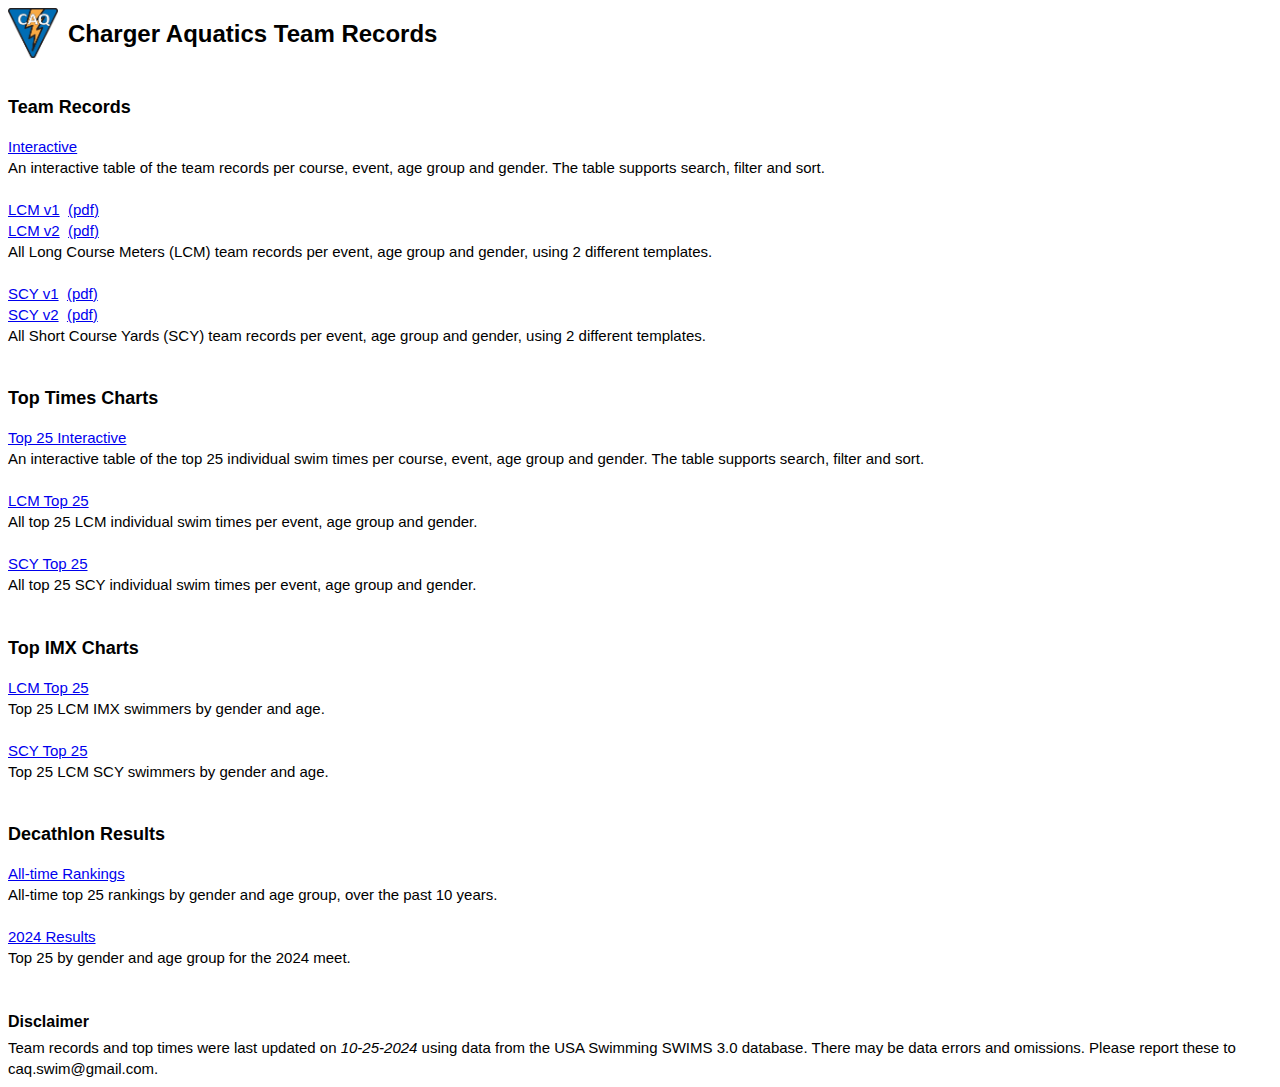
<file: index.html>
<html>
<style>
* {
  box-sizing: border-box;
}

/* Create three unequal columns that floats next to each other */
.column {
  float: left;
  padding: 10px;
}

.left, .right {
  width: 150px;
}

.middle {
  width: 150px;
}

/* Clear floats after the columns */
.row:after {
  content: "";
  display: table;
  clear: both;
}

.header img {
  float: left;
  width: 50
}

.header h1 {
  position: relative;
  font-family: Arial, sans-serif;
  font-size:24;
  top: 15px;
  left: 10px;
}

body {
  font-family: Arial, sans-serif;
  font-size:15;
  line-height:21px;
}

h2 {
  font-family: Arial, sans-serif;
  font-size:16;
  margin-top: 0;
  line-height:21px;
  margin-bottom:5
}

h3 {
  font-family: Arial, sans-serif;
  font-size:18;
  margin-top: 0;
  line-height:21px;
}

hr {
  height:normal;
  border-width:0;
  align:left;
  margin-top: 35px;
}
</style>

<head>
  <link rel="icon" href="caq_logo.png">
</head>

<html>

<div class="header">
  <img src="caq_logo.png" alt="logo" />
  <title>Charger Aquatics Team Records</title>
  <h1>Charger Aquatics Team Records</h1>
</div>
<hr style="margin-top:60px">

<h3>Team Records</h3>

  <a target="_blank" href="records_interactive.html"> Interactive </a><br>
  An interactive table of the team records per course, event, age group and gender. The table supports search, filter and sort.
  <br><br>
  <a target="_blank" href="LCM_v1.html">LCM v1</a>&nbsp&nbsp;<a target="_blank" href="LCM_v1.pdf">(pdf)</a><br>
  <a target="_blank" href="LCM_v2.html">LCM v2</a>&nbsp;&nbsp;<a target="_blank" href="LCM_v2.pdf">(pdf)</a><br>
  All Long Course Meters (LCM) team records per event, age group and gender, using 2 different templates.
  <br><br>
  <a target="_blank" href="SCY_v1.html">SCY v1</a>&nbsp;&nbsp;<a target="_blank" href="SCY_v1.pdf">(pdf)</a><br>
  <a target="_blank" href="SCY_v2.html">SCY v2</a>&nbsp;&nbsp;<a target="_blank" href="SCY_v2.pdf">(pdf)</a><br>
  All Short Course Yards (SCY) team records per event, age group and gender, using 2 different templates.
<hr>

<h3>Top Times Charts</h3>

<a target="_blank" href="records_interactive_top25.html"> Top 25 Interactive </a><br>
An interactive table of the top 25 individual swim times per course, event, age group and gender. The table supports search, filter and sort.
<br><br>

<a target="_blank" href="LCM_top25.html"> LCM Top 25 </a><br>
All top 25 LCM individual swim times per event, age group and gender.<br><br>

<a target="_blank" href="SCY_top25.html"> SCY Top 25 </a><br>
All top 25 SCY individual swim times per event, age group and gender.<br>
<hr>
<h3>Top IMX Charts</h3>

<a target="_blank" href="LCM_imx.html"> LCM Top 25 </a><br>
Top 25 LCM IMX swimmers by gender and age.<br><br>

<a target="_blank" href="SCY_imx.html"> SCY Top 25 </a><br>
Top 25 LCM SCY swimmers by gender and age.<br>

<hr>
<h3>Decathlon Results</h3>

<a target="_blank" href="decathlon.html"> All-time Rankings </a><br>
All-time top 25 rankings by gender and age group, over the past 10 years.<br><br>

<a target="_blank" href="decathlon_2024.html"> 2024 Results </a><br>
Top 25 by gender and age group for the 2024 meet.<br>

<hr>
<h2>Disclaimer</h2>
Team records and top times were last updated on <i>10-25-2024</i> using data from the USA Swimming SWIMS 3.0 database. There may be data errors and omissions. Please report these to caq.swim@gmail.com.
<br>
</html>
</file>
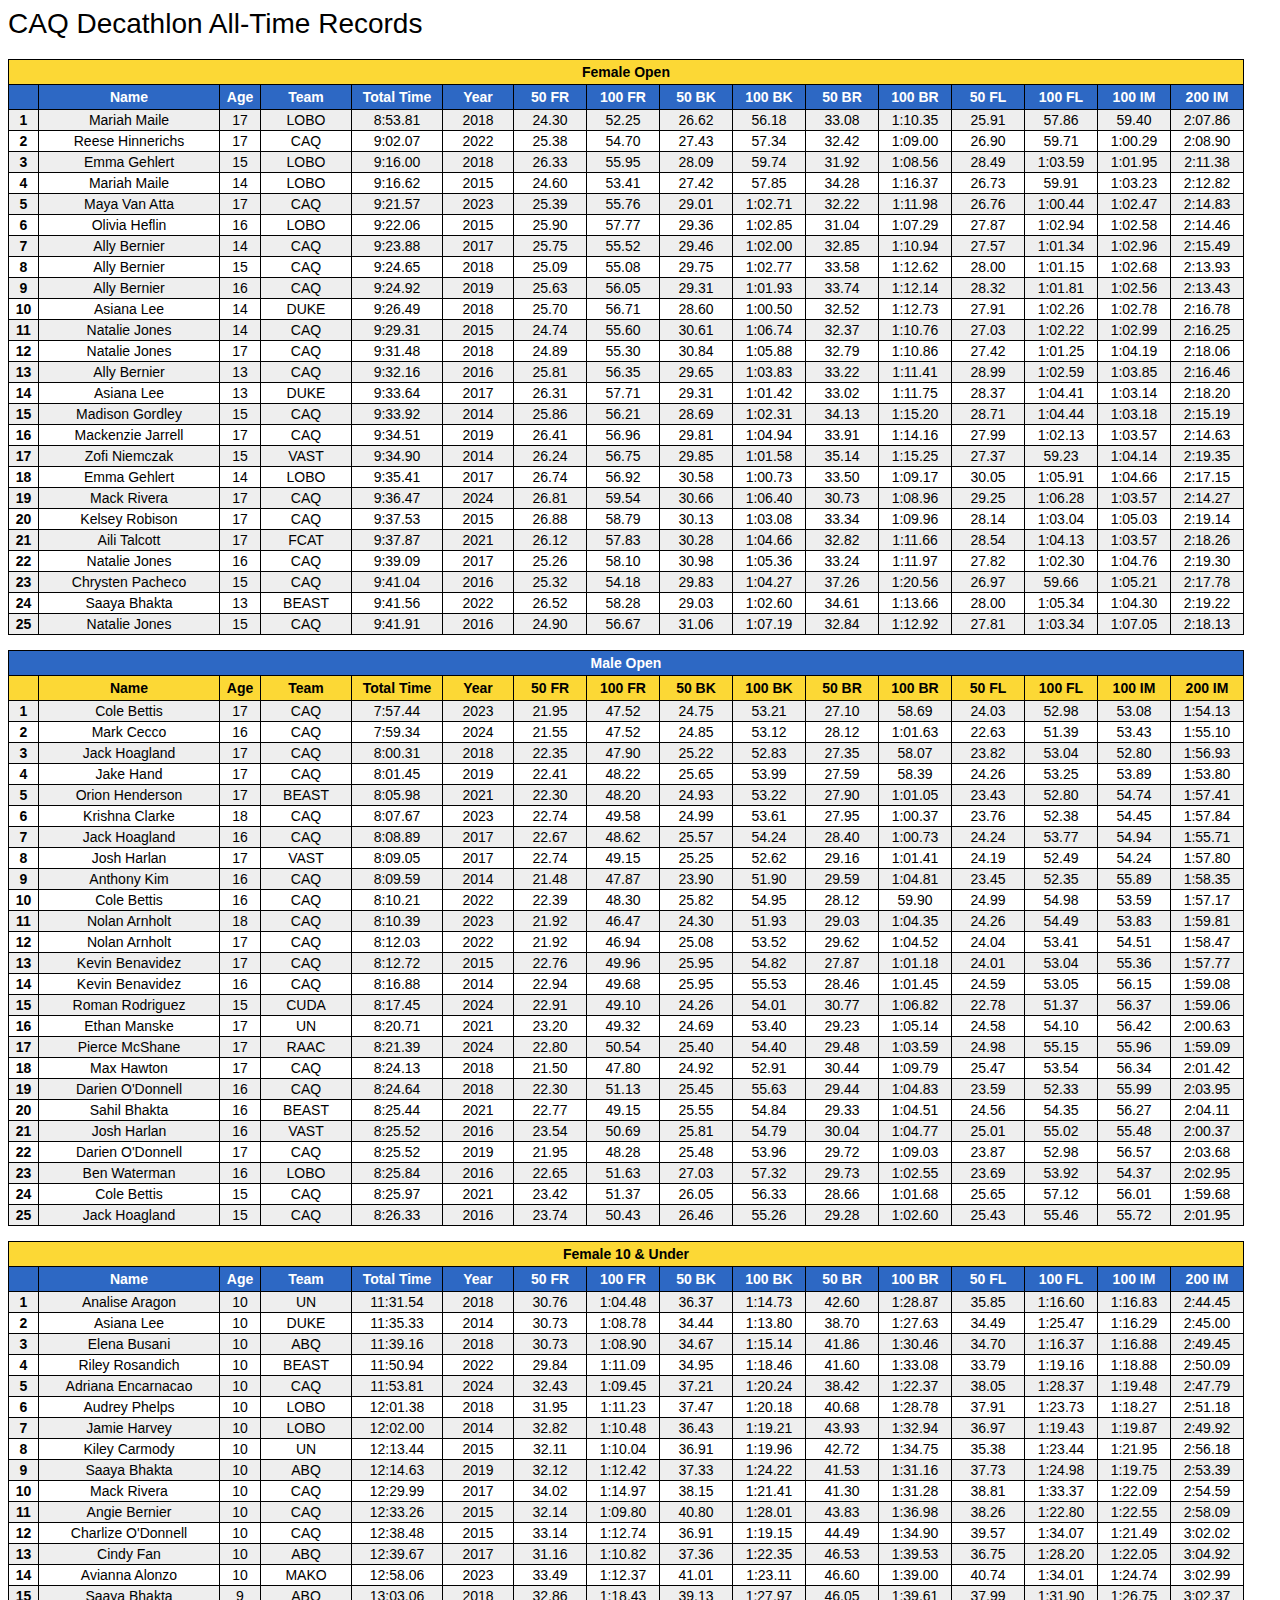
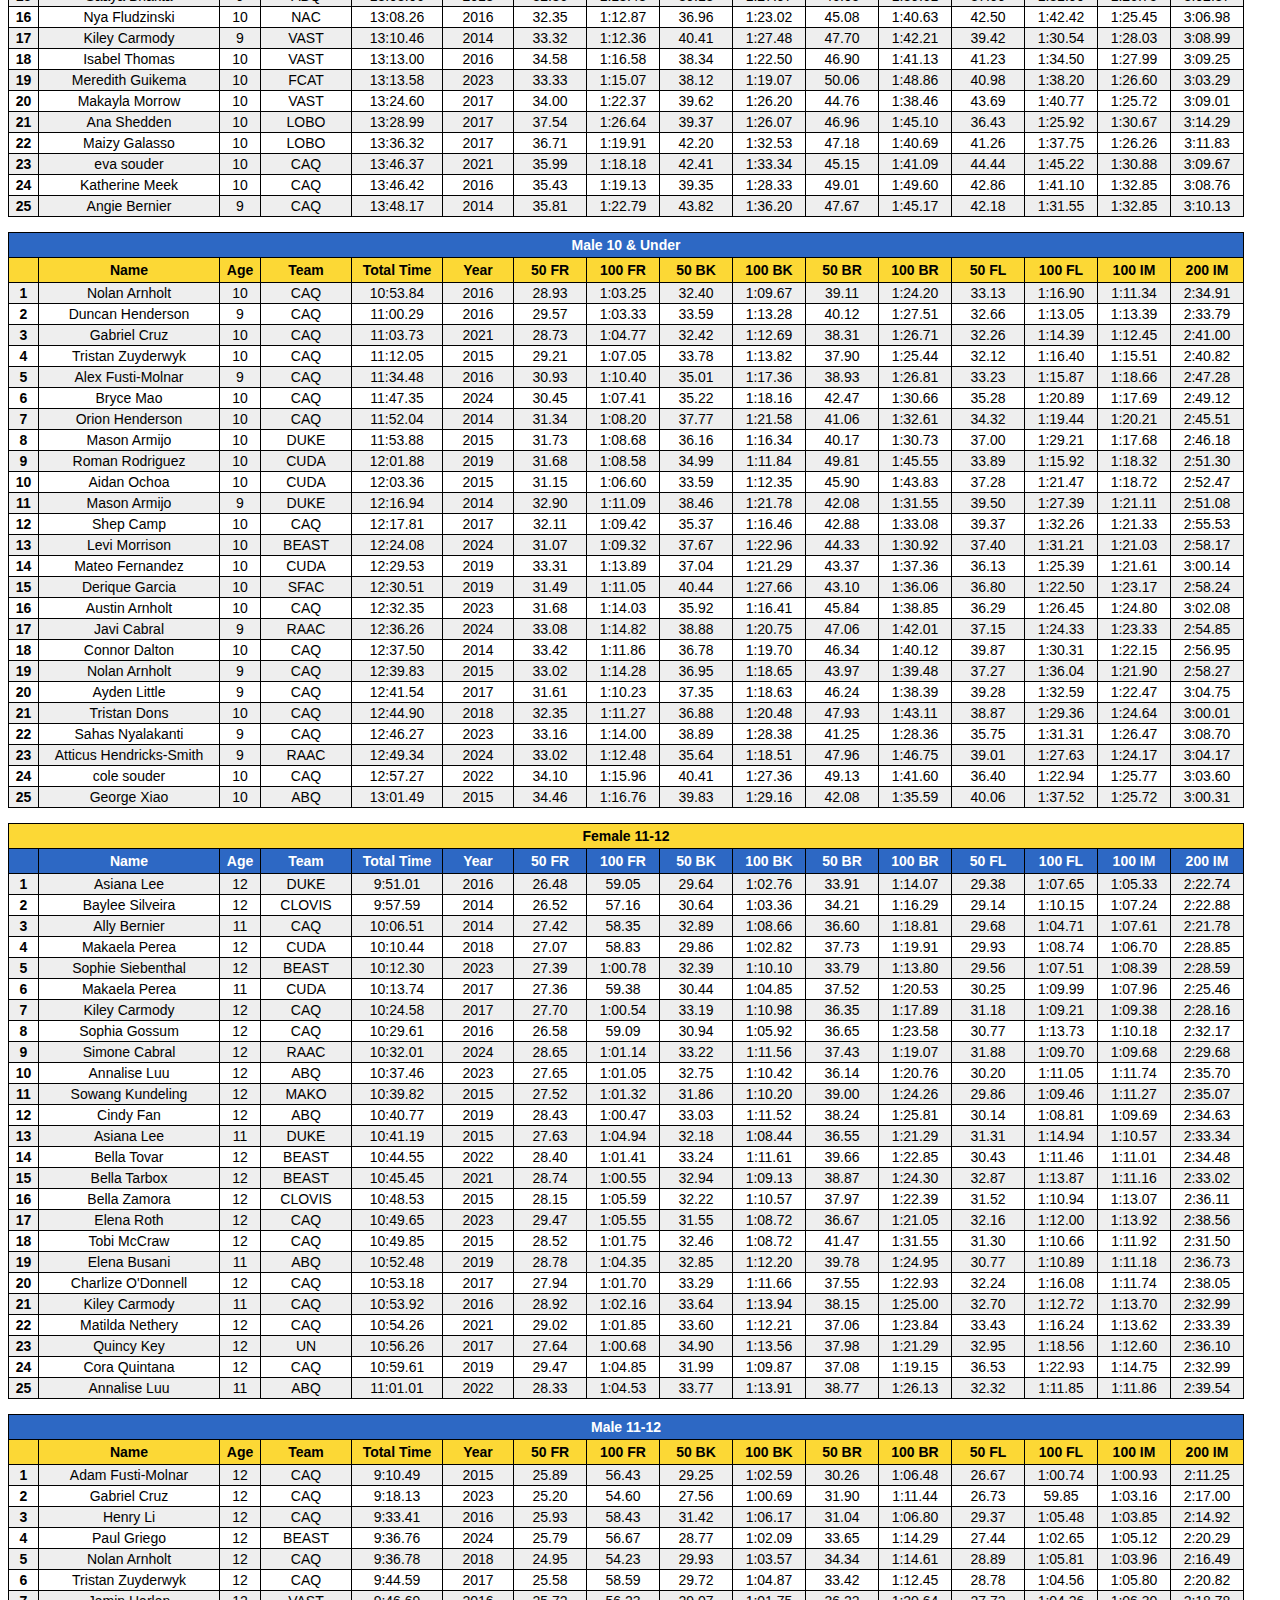
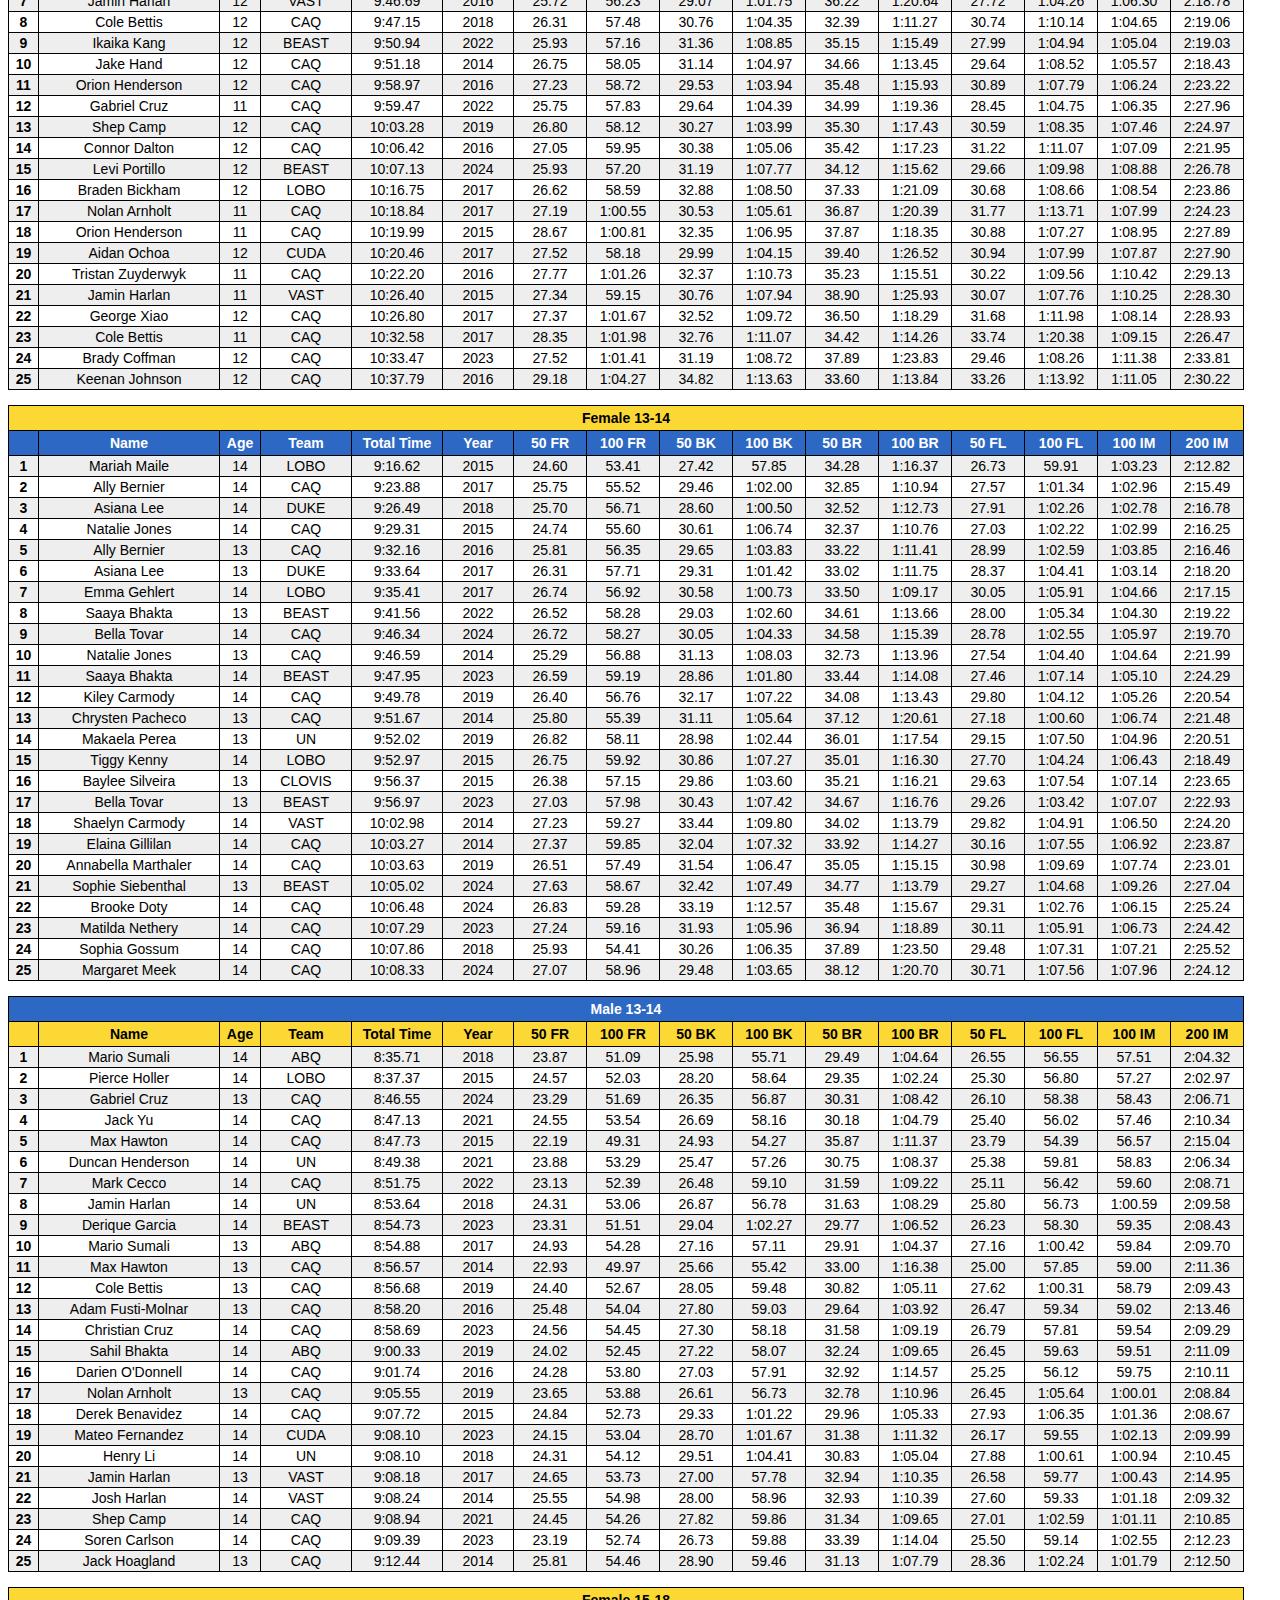
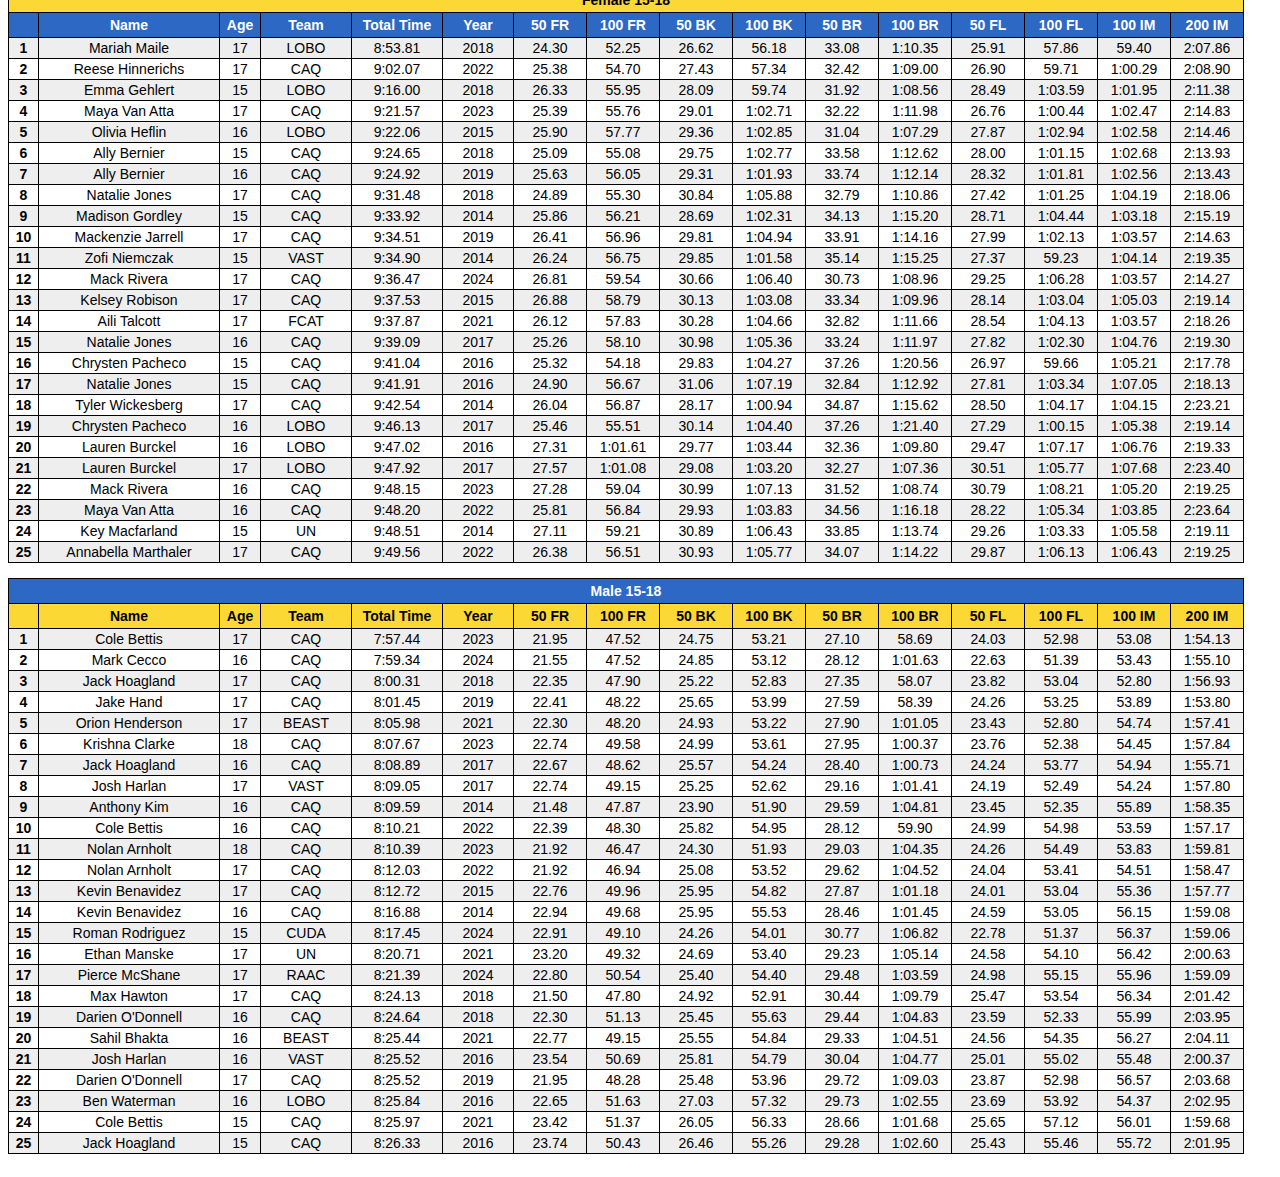
<file: decathlon.html>
<html> <head><link rel="icon" href="caq_logo.png"><link rel="icon" href="caq_logo.png"><link rel="stylesheet" href="styles.css"></head><title>CAQ Decathlon All-Time Records</title><h1>CAQ Decathlon All-Time Records</h1><table><tr><td colspan=16 class=th2_caq>Female Open</td></tr><tr><td class=th1_caq></td><td class=th1_caq>Name</td><td class=th1_caq>Age</td><td class=th1_caq>Team</td><td class=th1_caq>Total Time</td><td class=th1_caq>Year</td><td class=th1_caq colspan=1>50 FR</td><td class=th1_caq colspan=1>100 FR</td><td class=th1_caq colspan=1>50 BK</td><td class=th1_caq colspan=1>100 BK</td><td class=th1_caq colspan=1>50 BR</td><td class=th1_caq colspan=1>100 BR</td><td class=th1_caq colspan=1>50 FL</td><td class=th1_caq colspan=1>100 FL</td><td class=th1_caq colspan=1>100 IM</td><td class=th1_caq colspan=1>200 IM</td></tr>
<tr><td class="td2_rank">1</td><td class="td2_name">Mariah Maile</td><td class="td2_age">17</td><td class="td2_team">LOBO</td><td class="td2_imx_total">8:53.81</td><td class="td2_date_year_only">2018</td><td class="td2_time">24.30</td><td class="td2_time">52.25</td><td class="td2_time">26.62</td><td class="td2_time">56.18</td><td class="td2_time">33.08</td><td class="td2_time">1:10.35</td><td class="td2_time">25.91</td><td class="td2_time">57.86</td><td class="td2_time">59.40</td><td class="td2_time">2:07.86</td></tr>
<tr><td class="td2_rank">2</td><td class="td2_name">Reese Hinnerichs</td><td class="td2_age">17</td><td class="td2_team">CAQ</td><td class="td2_imx_total">9:02.07</td><td class="td2_date_year_only">2022</td><td class="td2_time">25.38</td><td class="td2_time">54.70</td><td class="td2_time">27.43</td><td class="td2_time">57.34</td><td class="td2_time">32.42</td><td class="td2_time">1:09.00</td><td class="td2_time">26.90</td><td class="td2_time">59.71</td><td class="td2_time">1:00.29</td><td class="td2_time">2:08.90</td></tr>
<tr><td class="td2_rank">3</td><td class="td2_name">Emma Gehlert</td><td class="td2_age">15</td><td class="td2_team">LOBO</td><td class="td2_imx_total">9:16.00</td><td class="td2_date_year_only">2018</td><td class="td2_time">26.33</td><td class="td2_time">55.95</td><td class="td2_time">28.09</td><td class="td2_time">59.74</td><td class="td2_time">31.92</td><td class="td2_time">1:08.56</td><td class="td2_time">28.49</td><td class="td2_time">1:03.59</td><td class="td2_time">1:01.95</td><td class="td2_time">2:11.38</td></tr>
<tr><td class="td2_rank">4</td><td class="td2_name">Mariah Maile</td><td class="td2_age">14</td><td class="td2_team">LOBO</td><td class="td2_imx_total">9:16.62</td><td class="td2_date_year_only">2015</td><td class="td2_time">24.60</td><td class="td2_time">53.41</td><td class="td2_time">27.42</td><td class="td2_time">57.85</td><td class="td2_time">34.28</td><td class="td2_time">1:16.37</td><td class="td2_time">26.73</td><td class="td2_time">59.91</td><td class="td2_time">1:03.23</td><td class="td2_time">2:12.82</td></tr>
<tr><td class="td2_rank">5</td><td class="td2_name">Maya Van Atta</td><td class="td2_age">17</td><td class="td2_team">CAQ</td><td class="td2_imx_total">9:21.57</td><td class="td2_date_year_only">2023</td><td class="td2_time">25.39</td><td class="td2_time">55.76</td><td class="td2_time">29.01</td><td class="td2_time">1:02.71</td><td class="td2_time">32.22</td><td class="td2_time">1:11.98</td><td class="td2_time">26.76</td><td class="td2_time">1:00.44</td><td class="td2_time">1:02.47</td><td class="td2_time">2:14.83</td></tr>
<tr><td class="td2_rank">6</td><td class="td2_name">Olivia Heflin</td><td class="td2_age">16</td><td class="td2_team">LOBO</td><td class="td2_imx_total">9:22.06</td><td class="td2_date_year_only">2015</td><td class="td2_time">25.90</td><td class="td2_time">57.77</td><td class="td2_time">29.36</td><td class="td2_time">1:02.85</td><td class="td2_time">31.04</td><td class="td2_time">1:07.29</td><td class="td2_time">27.87</td><td class="td2_time">1:02.94</td><td class="td2_time">1:02.58</td><td class="td2_time">2:14.46</td></tr>
<tr><td class="td2_rank">7</td><td class="td2_name">Ally Bernier</td><td class="td2_age">14</td><td class="td2_team">CAQ</td><td class="td2_imx_total">9:23.88</td><td class="td2_date_year_only">2017</td><td class="td2_time">25.75</td><td class="td2_time">55.52</td><td class="td2_time">29.46</td><td class="td2_time">1:02.00</td><td class="td2_time">32.85</td><td class="td2_time">1:10.94</td><td class="td2_time">27.57</td><td class="td2_time">1:01.34</td><td class="td2_time">1:02.96</td><td class="td2_time">2:15.49</td></tr>
<tr><td class="td2_rank">8</td><td class="td2_name">Ally Bernier</td><td class="td2_age">15</td><td class="td2_team">CAQ</td><td class="td2_imx_total">9:24.65</td><td class="td2_date_year_only">2018</td><td class="td2_time">25.09</td><td class="td2_time">55.08</td><td class="td2_time">29.75</td><td class="td2_time">1:02.77</td><td class="td2_time">33.58</td><td class="td2_time">1:12.62</td><td class="td2_time">28.00</td><td class="td2_time">1:01.15</td><td class="td2_time">1:02.68</td><td class="td2_time">2:13.93</td></tr>
<tr><td class="td2_rank">9</td><td class="td2_name">Ally Bernier</td><td class="td2_age">16</td><td class="td2_team">CAQ</td><td class="td2_imx_total">9:24.92</td><td class="td2_date_year_only">2019</td><td class="td2_time">25.63</td><td class="td2_time">56.05</td><td class="td2_time">29.31</td><td class="td2_time">1:01.93</td><td class="td2_time">33.74</td><td class="td2_time">1:12.14</td><td class="td2_time">28.32</td><td class="td2_time">1:01.81</td><td class="td2_time">1:02.56</td><td class="td2_time">2:13.43</td></tr>
<tr><td class="td2_rank">10</td><td class="td2_name">Asiana Lee</td><td class="td2_age">14</td><td class="td2_team">DUKE</td><td class="td2_imx_total">9:26.49</td><td class="td2_date_year_only">2018</td><td class="td2_time">25.70</td><td class="td2_time">56.71</td><td class="td2_time">28.60</td><td class="td2_time">1:00.50</td><td class="td2_time">32.52</td><td class="td2_time">1:12.73</td><td class="td2_time">27.91</td><td class="td2_time">1:02.26</td><td class="td2_time">1:02.78</td><td class="td2_time">2:16.78</td></tr>
<tr><td class="td2_rank">11</td><td class="td2_name">Natalie Jones</td><td class="td2_age">14</td><td class="td2_team">CAQ</td><td class="td2_imx_total">9:29.31</td><td class="td2_date_year_only">2015</td><td class="td2_time">24.74</td><td class="td2_time">55.60</td><td class="td2_time">30.61</td><td class="td2_time">1:06.74</td><td class="td2_time">32.37</td><td class="td2_time">1:10.76</td><td class="td2_time">27.03</td><td class="td2_time">1:02.22</td><td class="td2_time">1:02.99</td><td class="td2_time">2:16.25</td></tr>
<tr><td class="td2_rank">12</td><td class="td2_name">Natalie Jones</td><td class="td2_age">17</td><td class="td2_team">CAQ</td><td class="td2_imx_total">9:31.48</td><td class="td2_date_year_only">2018</td><td class="td2_time">24.89</td><td class="td2_time">55.30</td><td class="td2_time">30.84</td><td class="td2_time">1:05.88</td><td class="td2_time">32.79</td><td class="td2_time">1:10.86</td><td class="td2_time">27.42</td><td class="td2_time">1:01.25</td><td class="td2_time">1:04.19</td><td class="td2_time">2:18.06</td></tr>
<tr><td class="td2_rank">13</td><td class="td2_name">Ally Bernier</td><td class="td2_age">13</td><td class="td2_team">CAQ</td><td class="td2_imx_total">9:32.16</td><td class="td2_date_year_only">2016</td><td class="td2_time">25.81</td><td class="td2_time">56.35</td><td class="td2_time">29.65</td><td class="td2_time">1:03.83</td><td class="td2_time">33.22</td><td class="td2_time">1:11.41</td><td class="td2_time">28.99</td><td class="td2_time">1:02.59</td><td class="td2_time">1:03.85</td><td class="td2_time">2:16.46</td></tr>
<tr><td class="td2_rank">14</td><td class="td2_name">Asiana Lee</td><td class="td2_age">13</td><td class="td2_team">DUKE</td><td class="td2_imx_total">9:33.64</td><td class="td2_date_year_only">2017</td><td class="td2_time">26.31</td><td class="td2_time">57.71</td><td class="td2_time">29.31</td><td class="td2_time">1:01.42</td><td class="td2_time">33.02</td><td class="td2_time">1:11.75</td><td class="td2_time">28.37</td><td class="td2_time">1:04.41</td><td class="td2_time">1:03.14</td><td class="td2_time">2:18.20</td></tr>
<tr><td class="td2_rank">15</td><td class="td2_name">Madison Gordley</td><td class="td2_age">15</td><td class="td2_team">CAQ</td><td class="td2_imx_total">9:33.92</td><td class="td2_date_year_only">2014</td><td class="td2_time">25.86</td><td class="td2_time">56.21</td><td class="td2_time">28.69</td><td class="td2_time">1:02.31</td><td class="td2_time">34.13</td><td class="td2_time">1:15.20</td><td class="td2_time">28.71</td><td class="td2_time">1:04.44</td><td class="td2_time">1:03.18</td><td class="td2_time">2:15.19</td></tr>
<tr><td class="td2_rank">16</td><td class="td2_name">Mackenzie Jarrell</td><td class="td2_age">17</td><td class="td2_team">CAQ</td><td class="td2_imx_total">9:34.51</td><td class="td2_date_year_only">2019</td><td class="td2_time">26.41</td><td class="td2_time">56.96</td><td class="td2_time">29.81</td><td class="td2_time">1:04.94</td><td class="td2_time">33.91</td><td class="td2_time">1:14.16</td><td class="td2_time">27.99</td><td class="td2_time">1:02.13</td><td class="td2_time">1:03.57</td><td class="td2_time">2:14.63</td></tr>
<tr><td class="td2_rank">17</td><td class="td2_name">Zofi Niemczak</td><td class="td2_age">15</td><td class="td2_team">VAST</td><td class="td2_imx_total">9:34.90</td><td class="td2_date_year_only">2014</td><td class="td2_time">26.24</td><td class="td2_time">56.75</td><td class="td2_time">29.85</td><td class="td2_time">1:01.58</td><td class="td2_time">35.14</td><td class="td2_time">1:15.25</td><td class="td2_time">27.37</td><td class="td2_time">59.23</td><td class="td2_time">1:04.14</td><td class="td2_time">2:19.35</td></tr>
<tr><td class="td2_rank">18</td><td class="td2_name">Emma Gehlert</td><td class="td2_age">14</td><td class="td2_team">LOBO</td><td class="td2_imx_total">9:35.41</td><td class="td2_date_year_only">2017</td><td class="td2_time">26.74</td><td class="td2_time">56.92</td><td class="td2_time">30.58</td><td class="td2_time">1:00.73</td><td class="td2_time">33.50</td><td class="td2_time">1:09.17</td><td class="td2_time">30.05</td><td class="td2_time">1:05.91</td><td class="td2_time">1:04.66</td><td class="td2_time">2:17.15</td></tr>
<tr><td class="td2_rank">19</td><td class="td2_name">Mack Rivera</td><td class="td2_age">17</td><td class="td2_team">CAQ</td><td class="td2_imx_total">9:36.47</td><td class="td2_date_year_only">2024</td><td class="td2_time">26.81</td><td class="td2_time">59.54</td><td class="td2_time">30.66</td><td class="td2_time">1:06.40</td><td class="td2_time">30.73</td><td class="td2_time">1:08.96</td><td class="td2_time">29.25</td><td class="td2_time">1:06.28</td><td class="td2_time">1:03.57</td><td class="td2_time">2:14.27</td></tr>
<tr><td class="td2_rank">20</td><td class="td2_name">Kelsey Robison</td><td class="td2_age">17</td><td class="td2_team">CAQ</td><td class="td2_imx_total">9:37.53</td><td class="td2_date_year_only">2015</td><td class="td2_time">26.88</td><td class="td2_time">58.79</td><td class="td2_time">30.13</td><td class="td2_time">1:03.08</td><td class="td2_time">33.34</td><td class="td2_time">1:09.96</td><td class="td2_time">28.14</td><td class="td2_time">1:03.04</td><td class="td2_time">1:05.03</td><td class="td2_time">2:19.14</td></tr>
<tr><td class="td2_rank">21</td><td class="td2_name">Aili Talcott</td><td class="td2_age">17</td><td class="td2_team">FCAT</td><td class="td2_imx_total">9:37.87</td><td class="td2_date_year_only">2021</td><td class="td2_time">26.12</td><td class="td2_time">57.83</td><td class="td2_time">30.28</td><td class="td2_time">1:04.66</td><td class="td2_time">32.82</td><td class="td2_time">1:11.66</td><td class="td2_time">28.54</td><td class="td2_time">1:04.13</td><td class="td2_time">1:03.57</td><td class="td2_time">2:18.26</td></tr>
<tr><td class="td2_rank">22</td><td class="td2_name">Natalie Jones</td><td class="td2_age">16</td><td class="td2_team">CAQ</td><td class="td2_imx_total">9:39.09</td><td class="td2_date_year_only">2017</td><td class="td2_time">25.26</td><td class="td2_time">58.10</td><td class="td2_time">30.98</td><td class="td2_time">1:05.36</td><td class="td2_time">33.24</td><td class="td2_time">1:11.97</td><td class="td2_time">27.82</td><td class="td2_time">1:02.30</td><td class="td2_time">1:04.76</td><td class="td2_time">2:19.30</td></tr>
<tr><td class="td2_rank">23</td><td class="td2_name">Chrysten Pacheco</td><td class="td2_age">15</td><td class="td2_team">CAQ</td><td class="td2_imx_total">9:41.04</td><td class="td2_date_year_only">2016</td><td class="td2_time">25.32</td><td class="td2_time">54.18</td><td class="td2_time">29.83</td><td class="td2_time">1:04.27</td><td class="td2_time">37.26</td><td class="td2_time">1:20.56</td><td class="td2_time">26.97</td><td class="td2_time">59.66</td><td class="td2_time">1:05.21</td><td class="td2_time">2:17.78</td></tr>
<tr><td class="td2_rank">24</td><td class="td2_name">Saaya Bhakta</td><td class="td2_age">13</td><td class="td2_team">BEAST</td><td class="td2_imx_total">9:41.56</td><td class="td2_date_year_only">2022</td><td class="td2_time">26.52</td><td class="td2_time">58.28</td><td class="td2_time">29.03</td><td class="td2_time">1:02.60</td><td class="td2_time">34.61</td><td class="td2_time">1:13.66</td><td class="td2_time">28.00</td><td class="td2_time">1:05.34</td><td class="td2_time">1:04.30</td><td class="td2_time">2:19.22</td></tr>
<tr><td class="td2_rank">25</td><td class="td2_name">Natalie Jones</td><td class="td2_age">15</td><td class="td2_team">CAQ</td><td class="td2_imx_total">9:41.91</td><td class="td2_date_year_only">2016</td><td class="td2_time">24.90</td><td class="td2_time">56.67</td><td class="td2_time">31.06</td><td class="td2_time">1:07.19</td><td class="td2_time">32.84</td><td class="td2_time">1:12.92</td><td class="td2_time">27.81</td><td class="td2_time">1:03.34</td><td class="td2_time">1:07.05</td><td class="td2_time">2:18.13</td></tr>
</table>
<br><table><tr><td colspan=16 class=th1_caq>Male Open</td></tr><tr><td class=th2_caq></td><td class=th2_caq>Name</td><td class=th2_caq>Age</td><td class=th2_caq>Team</td><td class=th2_caq>Total Time</td><td class=th2_caq>Year</td><td class=th2_caq colspan=1>50 FR</td><td class=th2_caq colspan=1>100 FR</td><td class=th2_caq colspan=1>50 BK</td><td class=th2_caq colspan=1>100 BK</td><td class=th2_caq colspan=1>50 BR</td><td class=th2_caq colspan=1>100 BR</td><td class=th2_caq colspan=1>50 FL</td><td class=th2_caq colspan=1>100 FL</td><td class=th2_caq colspan=1>100 IM</td><td class=th2_caq colspan=1>200 IM</td></tr>
<tr><td class="td2_rank">1</td><td class="td2_name">Cole Bettis</td><td class="td2_age">17</td><td class="td2_team">CAQ</td><td class="td2_imx_total">7:57.44</td><td class="td2_date_year_only">2023</td><td class="td2_time">21.95</td><td class="td2_time">47.52</td><td class="td2_time">24.75</td><td class="td2_time">53.21</td><td class="td2_time">27.10</td><td class="td2_time">58.69</td><td class="td2_time">24.03</td><td class="td2_time">52.98</td><td class="td2_time">53.08</td><td class="td2_time">1:54.13</td></tr>
<tr><td class="td2_rank">2</td><td class="td2_name">Mark Cecco</td><td class="td2_age">16</td><td class="td2_team">CAQ</td><td class="td2_imx_total">7:59.34</td><td class="td2_date_year_only">2024</td><td class="td2_time">21.55</td><td class="td2_time">47.52</td><td class="td2_time">24.85</td><td class="td2_time">53.12</td><td class="td2_time">28.12</td><td class="td2_time">1:01.63</td><td class="td2_time">22.63</td><td class="td2_time">51.39</td><td class="td2_time">53.43</td><td class="td2_time">1:55.10</td></tr>
<tr><td class="td2_rank">3</td><td class="td2_name">Jack Hoagland</td><td class="td2_age">17</td><td class="td2_team">CAQ</td><td class="td2_imx_total">8:00.31</td><td class="td2_date_year_only">2018</td><td class="td2_time">22.35</td><td class="td2_time">47.90</td><td class="td2_time">25.22</td><td class="td2_time">52.83</td><td class="td2_time">27.35</td><td class="td2_time">58.07</td><td class="td2_time">23.82</td><td class="td2_time">53.04</td><td class="td2_time">52.80</td><td class="td2_time">1:56.93</td></tr>
<tr><td class="td2_rank">4</td><td class="td2_name">Jake Hand</td><td class="td2_age">17</td><td class="td2_team">CAQ</td><td class="td2_imx_total">8:01.45</td><td class="td2_date_year_only">2019</td><td class="td2_time">22.41</td><td class="td2_time">48.22</td><td class="td2_time">25.65</td><td class="td2_time">53.99</td><td class="td2_time">27.59</td><td class="td2_time">58.39</td><td class="td2_time">24.26</td><td class="td2_time">53.25</td><td class="td2_time">53.89</td><td class="td2_time">1:53.80</td></tr>
<tr><td class="td2_rank">5</td><td class="td2_name">Orion Henderson</td><td class="td2_age">17</td><td class="td2_team">BEAST</td><td class="td2_imx_total">8:05.98</td><td class="td2_date_year_only">2021</td><td class="td2_time">22.30</td><td class="td2_time">48.20</td><td class="td2_time">24.93</td><td class="td2_time">53.22</td><td class="td2_time">27.90</td><td class="td2_time">1:01.05</td><td class="td2_time">23.43</td><td class="td2_time">52.80</td><td class="td2_time">54.74</td><td class="td2_time">1:57.41</td></tr>
<tr><td class="td2_rank">6</td><td class="td2_name">Krishna Clarke</td><td class="td2_age">18</td><td class="td2_team">CAQ</td><td class="td2_imx_total">8:07.67</td><td class="td2_date_year_only">2023</td><td class="td2_time">22.74</td><td class="td2_time">49.58</td><td class="td2_time">24.99</td><td class="td2_time">53.61</td><td class="td2_time">27.95</td><td class="td2_time">1:00.37</td><td class="td2_time">23.76</td><td class="td2_time">52.38</td><td class="td2_time">54.45</td><td class="td2_time">1:57.84</td></tr>
<tr><td class="td2_rank">7</td><td class="td2_name">Jack Hoagland</td><td class="td2_age">16</td><td class="td2_team">CAQ</td><td class="td2_imx_total">8:08.89</td><td class="td2_date_year_only">2017</td><td class="td2_time">22.67</td><td class="td2_time">48.62</td><td class="td2_time">25.57</td><td class="td2_time">54.24</td><td class="td2_time">28.40</td><td class="td2_time">1:00.73</td><td class="td2_time">24.24</td><td class="td2_time">53.77</td><td class="td2_time">54.94</td><td class="td2_time">1:55.71</td></tr>
<tr><td class="td2_rank">8</td><td class="td2_name">Josh Harlan</td><td class="td2_age">17</td><td class="td2_team">VAST</td><td class="td2_imx_total">8:09.05</td><td class="td2_date_year_only">2017</td><td class="td2_time">22.74</td><td class="td2_time">49.15</td><td class="td2_time">25.25</td><td class="td2_time">52.62</td><td class="td2_time">29.16</td><td class="td2_time">1:01.41</td><td class="td2_time">24.19</td><td class="td2_time">52.49</td><td class="td2_time">54.24</td><td class="td2_time">1:57.80</td></tr>
<tr><td class="td2_rank">9</td><td class="td2_name">Anthony Kim</td><td class="td2_age">16</td><td class="td2_team">CAQ</td><td class="td2_imx_total">8:09.59</td><td class="td2_date_year_only">2014</td><td class="td2_time">21.48</td><td class="td2_time">47.87</td><td class="td2_time">23.90</td><td class="td2_time">51.90</td><td class="td2_time">29.59</td><td class="td2_time">1:04.81</td><td class="td2_time">23.45</td><td class="td2_time">52.35</td><td class="td2_time">55.89</td><td class="td2_time">1:58.35</td></tr>
<tr><td class="td2_rank">10</td><td class="td2_name">Cole Bettis</td><td class="td2_age">16</td><td class="td2_team">CAQ</td><td class="td2_imx_total">8:10.21</td><td class="td2_date_year_only">2022</td><td class="td2_time">22.39</td><td class="td2_time">48.30</td><td class="td2_time">25.82</td><td class="td2_time">54.95</td><td class="td2_time">28.12</td><td class="td2_time">59.90</td><td class="td2_time">24.99</td><td class="td2_time">54.98</td><td class="td2_time">53.59</td><td class="td2_time">1:57.17</td></tr>
<tr><td class="td2_rank">11</td><td class="td2_name">Nolan Arnholt</td><td class="td2_age">18</td><td class="td2_team">CAQ</td><td class="td2_imx_total">8:10.39</td><td class="td2_date_year_only">2023</td><td class="td2_time">21.92</td><td class="td2_time">46.47</td><td class="td2_time">24.30</td><td class="td2_time">51.93</td><td class="td2_time">29.03</td><td class="td2_time">1:04.35</td><td class="td2_time">24.26</td><td class="td2_time">54.49</td><td class="td2_time">53.83</td><td class="td2_time">1:59.81</td></tr>
<tr><td class="td2_rank">12</td><td class="td2_name">Nolan Arnholt</td><td class="td2_age">17</td><td class="td2_team">CAQ</td><td class="td2_imx_total">8:12.03</td><td class="td2_date_year_only">2022</td><td class="td2_time">21.92</td><td class="td2_time">46.94</td><td class="td2_time">25.08</td><td class="td2_time">53.52</td><td class="td2_time">29.62</td><td class="td2_time">1:04.52</td><td class="td2_time">24.04</td><td class="td2_time">53.41</td><td class="td2_time">54.51</td><td class="td2_time">1:58.47</td></tr>
<tr><td class="td2_rank">13</td><td class="td2_name">Kevin Benavidez</td><td class="td2_age">17</td><td class="td2_team">CAQ</td><td class="td2_imx_total">8:12.72</td><td class="td2_date_year_only">2015</td><td class="td2_time">22.76</td><td class="td2_time">49.96</td><td class="td2_time">25.95</td><td class="td2_time">54.82</td><td class="td2_time">27.87</td><td class="td2_time">1:01.18</td><td class="td2_time">24.01</td><td class="td2_time">53.04</td><td class="td2_time">55.36</td><td class="td2_time">1:57.77</td></tr>
<tr><td class="td2_rank">14</td><td class="td2_name">Kevin Benavidez</td><td class="td2_age">16</td><td class="td2_team">CAQ</td><td class="td2_imx_total">8:16.88</td><td class="td2_date_year_only">2014</td><td class="td2_time">22.94</td><td class="td2_time">49.68</td><td class="td2_time">25.95</td><td class="td2_time">55.53</td><td class="td2_time">28.46</td><td class="td2_time">1:01.45</td><td class="td2_time">24.59</td><td class="td2_time">53.05</td><td class="td2_time">56.15</td><td class="td2_time">1:59.08</td></tr>
<tr><td class="td2_rank">15</td><td class="td2_name">Roman Rodriguez</td><td class="td2_age">15</td><td class="td2_team">CUDA</td><td class="td2_imx_total">8:17.45</td><td class="td2_date_year_only">2024</td><td class="td2_time">22.91</td><td class="td2_time">49.10</td><td class="td2_time">24.26</td><td class="td2_time">54.01</td><td class="td2_time">30.77</td><td class="td2_time">1:06.82</td><td class="td2_time">22.78</td><td class="td2_time">51.37</td><td class="td2_time">56.37</td><td class="td2_time">1:59.06</td></tr>
<tr><td class="td2_rank">16</td><td class="td2_name">Ethan Manske</td><td class="td2_age">17</td><td class="td2_team">UN</td><td class="td2_imx_total">8:20.71</td><td class="td2_date_year_only">2021</td><td class="td2_time">23.20</td><td class="td2_time">49.32</td><td class="td2_time">24.69</td><td class="td2_time">53.40</td><td class="td2_time">29.23</td><td class="td2_time">1:05.14</td><td class="td2_time">24.58</td><td class="td2_time">54.10</td><td class="td2_time">56.42</td><td class="td2_time">2:00.63</td></tr>
<tr><td class="td2_rank">17</td><td class="td2_name">Pierce McShane</td><td class="td2_age">17</td><td class="td2_team">RAAC</td><td class="td2_imx_total">8:21.39</td><td class="td2_date_year_only">2024</td><td class="td2_time">22.80</td><td class="td2_time">50.54</td><td class="td2_time">25.40</td><td class="td2_time">54.40</td><td class="td2_time">29.48</td><td class="td2_time">1:03.59</td><td class="td2_time">24.98</td><td class="td2_time">55.15</td><td class="td2_time">55.96</td><td class="td2_time">1:59.09</td></tr>
<tr><td class="td2_rank">18</td><td class="td2_name">Max Hawton</td><td class="td2_age">17</td><td class="td2_team">CAQ</td><td class="td2_imx_total">8:24.13</td><td class="td2_date_year_only">2018</td><td class="td2_time">21.50</td><td class="td2_time">47.80</td><td class="td2_time">24.92</td><td class="td2_time">52.91</td><td class="td2_time">30.44</td><td class="td2_time">1:09.79</td><td class="td2_time">25.47</td><td class="td2_time">53.54</td><td class="td2_time">56.34</td><td class="td2_time">2:01.42</td></tr>
<tr><td class="td2_rank">19</td><td class="td2_name">Darien O'Donnell</td><td class="td2_age">16</td><td class="td2_team">CAQ</td><td class="td2_imx_total">8:24.64</td><td class="td2_date_year_only">2018</td><td class="td2_time">22.30</td><td class="td2_time">51.13</td><td class="td2_time">25.45</td><td class="td2_time">55.63</td><td class="td2_time">29.44</td><td class="td2_time">1:04.83</td><td class="td2_time">23.59</td><td class="td2_time">52.33</td><td class="td2_time">55.99</td><td class="td2_time">2:03.95</td></tr>
<tr><td class="td2_rank">20</td><td class="td2_name">Sahil Bhakta</td><td class="td2_age">16</td><td class="td2_team">BEAST</td><td class="td2_imx_total">8:25.44</td><td class="td2_date_year_only">2021</td><td class="td2_time">22.77</td><td class="td2_time">49.15</td><td class="td2_time">25.55</td><td class="td2_time">54.84</td><td class="td2_time">29.33</td><td class="td2_time">1:04.51</td><td class="td2_time">24.56</td><td class="td2_time">54.35</td><td class="td2_time">56.27</td><td class="td2_time">2:04.11</td></tr>
<tr><td class="td2_rank">21</td><td class="td2_name">Josh Harlan</td><td class="td2_age">16</td><td class="td2_team">VAST</td><td class="td2_imx_total">8:25.52</td><td class="td2_date_year_only">2016</td><td class="td2_time">23.54</td><td class="td2_time">50.69</td><td class="td2_time">25.81</td><td class="td2_time">54.79</td><td class="td2_time">30.04</td><td class="td2_time">1:04.77</td><td class="td2_time">25.01</td><td class="td2_time">55.02</td><td class="td2_time">55.48</td><td class="td2_time">2:00.37</td></tr>
<tr><td class="td2_rank">22</td><td class="td2_name">Darien O'Donnell</td><td class="td2_age">17</td><td class="td2_team">CAQ</td><td class="td2_imx_total">8:25.52</td><td class="td2_date_year_only">2019</td><td class="td2_time">21.95</td><td class="td2_time">48.28</td><td class="td2_time">25.48</td><td class="td2_time">53.96</td><td class="td2_time">29.72</td><td class="td2_time">1:09.03</td><td class="td2_time">23.87</td><td class="td2_time">52.98</td><td class="td2_time">56.57</td><td class="td2_time">2:03.68</td></tr>
<tr><td class="td2_rank">23</td><td class="td2_name">Ben Waterman</td><td class="td2_age">16</td><td class="td2_team">LOBO</td><td class="td2_imx_total">8:25.84</td><td class="td2_date_year_only">2016</td><td class="td2_time">22.65</td><td class="td2_time">51.63</td><td class="td2_time">27.03</td><td class="td2_time">57.32</td><td class="td2_time">29.73</td><td class="td2_time">1:02.55</td><td class="td2_time">23.69</td><td class="td2_time">53.92</td><td class="td2_time">54.37</td><td class="td2_time">2:02.95</td></tr>
<tr><td class="td2_rank">24</td><td class="td2_name">Cole Bettis</td><td class="td2_age">15</td><td class="td2_team">CAQ</td><td class="td2_imx_total">8:25.97</td><td class="td2_date_year_only">2021</td><td class="td2_time">23.42</td><td class="td2_time">51.37</td><td class="td2_time">26.05</td><td class="td2_time">56.33</td><td class="td2_time">28.66</td><td class="td2_time">1:01.68</td><td class="td2_time">25.65</td><td class="td2_time">57.12</td><td class="td2_time">56.01</td><td class="td2_time">1:59.68</td></tr>
<tr><td class="td2_rank">25</td><td class="td2_name">Jack Hoagland</td><td class="td2_age">15</td><td class="td2_team">CAQ</td><td class="td2_imx_total">8:26.33</td><td class="td2_date_year_only">2016</td><td class="td2_time">23.74</td><td class="td2_time">50.43</td><td class="td2_time">26.46</td><td class="td2_time">55.26</td><td class="td2_time">29.28</td><td class="td2_time">1:02.60</td><td class="td2_time">25.43</td><td class="td2_time">55.46</td><td class="td2_time">55.72</td><td class="td2_time">2:01.95</td></tr>
</table>
<br><table><tr><td colspan=16 class=th2_caq>Female 10 & Under</td></tr><tr><td class=th1_caq></td><td class=th1_caq>Name</td><td class=th1_caq>Age</td><td class=th1_caq>Team</td><td class=th1_caq>Total Time</td><td class=th1_caq>Year</td><td class=th1_caq colspan=1>50 FR</td><td class=th1_caq colspan=1>100 FR</td><td class=th1_caq colspan=1>50 BK</td><td class=th1_caq colspan=1>100 BK</td><td class=th1_caq colspan=1>50 BR</td><td class=th1_caq colspan=1>100 BR</td><td class=th1_caq colspan=1>50 FL</td><td class=th1_caq colspan=1>100 FL</td><td class=th1_caq colspan=1>100 IM</td><td class=th1_caq colspan=1>200 IM</td></tr>
<tr><td class="td2_rank">1</td><td class="td2_name">Analise Aragon</td><td class="td2_age">10</td><td class="td2_team">UN</td><td class="td2_imx_total">11:31.54</td><td class="td2_date_year_only">2018</td><td class="td2_time">30.76</td><td class="td2_time">1:04.48</td><td class="td2_time">36.37</td><td class="td2_time">1:14.73</td><td class="td2_time">42.60</td><td class="td2_time">1:28.87</td><td class="td2_time">35.85</td><td class="td2_time">1:16.60</td><td class="td2_time">1:16.83</td><td class="td2_time">2:44.45</td></tr>
<tr><td class="td2_rank">2</td><td class="td2_name">Asiana Lee</td><td class="td2_age">10</td><td class="td2_team">DUKE</td><td class="td2_imx_total">11:35.33</td><td class="td2_date_year_only">2014</td><td class="td2_time">30.73</td><td class="td2_time">1:08.78</td><td class="td2_time">34.44</td><td class="td2_time">1:13.80</td><td class="td2_time">38.70</td><td class="td2_time">1:27.63</td><td class="td2_time">34.49</td><td class="td2_time">1:25.47</td><td class="td2_time">1:16.29</td><td class="td2_time">2:45.00</td></tr>
<tr><td class="td2_rank">3</td><td class="td2_name">Elena Busani</td><td class="td2_age">10</td><td class="td2_team">ABQ</td><td class="td2_imx_total">11:39.16</td><td class="td2_date_year_only">2018</td><td class="td2_time">30.73</td><td class="td2_time">1:08.90</td><td class="td2_time">34.67</td><td class="td2_time">1:15.14</td><td class="td2_time">41.86</td><td class="td2_time">1:30.46</td><td class="td2_time">34.70</td><td class="td2_time">1:16.37</td><td class="td2_time">1:16.88</td><td class="td2_time">2:49.45</td></tr>
<tr><td class="td2_rank">4</td><td class="td2_name">Riley Rosandich</td><td class="td2_age">10</td><td class="td2_team">BEAST</td><td class="td2_imx_total">11:50.94</td><td class="td2_date_year_only">2022</td><td class="td2_time">29.84</td><td class="td2_time">1:11.09</td><td class="td2_time">34.95</td><td class="td2_time">1:18.46</td><td class="td2_time">41.60</td><td class="td2_time">1:33.08</td><td class="td2_time">33.79</td><td class="td2_time">1:19.16</td><td class="td2_time">1:18.88</td><td class="td2_time">2:50.09</td></tr>
<tr><td class="td2_rank">5</td><td class="td2_name">Adriana Encarnacao</td><td class="td2_age">10</td><td class="td2_team">CAQ</td><td class="td2_imx_total">11:53.81</td><td class="td2_date_year_only">2024</td><td class="td2_time">32.43</td><td class="td2_time">1:09.45</td><td class="td2_time">37.21</td><td class="td2_time">1:20.24</td><td class="td2_time">38.42</td><td class="td2_time">1:22.37</td><td class="td2_time">38.05</td><td class="td2_time">1:28.37</td><td class="td2_time">1:19.48</td><td class="td2_time">2:47.79</td></tr>
<tr><td class="td2_rank">6</td><td class="td2_name">Audrey Phelps</td><td class="td2_age">10</td><td class="td2_team">LOBO</td><td class="td2_imx_total">12:01.38</td><td class="td2_date_year_only">2018</td><td class="td2_time">31.95</td><td class="td2_time">1:11.23</td><td class="td2_time">37.47</td><td class="td2_time">1:20.18</td><td class="td2_time">40.68</td><td class="td2_time">1:28.78</td><td class="td2_time">37.91</td><td class="td2_time">1:23.73</td><td class="td2_time">1:18.27</td><td class="td2_time">2:51.18</td></tr>
<tr><td class="td2_rank">7</td><td class="td2_name">Jamie Harvey</td><td class="td2_age">10</td><td class="td2_team">LOBO</td><td class="td2_imx_total">12:02.00</td><td class="td2_date_year_only">2014</td><td class="td2_time">32.82</td><td class="td2_time">1:10.48</td><td class="td2_time">36.43</td><td class="td2_time">1:19.21</td><td class="td2_time">43.93</td><td class="td2_time">1:32.94</td><td class="td2_time">36.97</td><td class="td2_time">1:19.43</td><td class="td2_time">1:19.87</td><td class="td2_time">2:49.92</td></tr>
<tr><td class="td2_rank">8</td><td class="td2_name">Kiley Carmody</td><td class="td2_age">10</td><td class="td2_team">UN</td><td class="td2_imx_total">12:13.44</td><td class="td2_date_year_only">2015</td><td class="td2_time">32.11</td><td class="td2_time">1:10.04</td><td class="td2_time">36.91</td><td class="td2_time">1:19.96</td><td class="td2_time">42.72</td><td class="td2_time">1:34.75</td><td class="td2_time">35.38</td><td class="td2_time">1:23.44</td><td class="td2_time">1:21.95</td><td class="td2_time">2:56.18</td></tr>
<tr><td class="td2_rank">9</td><td class="td2_name">Saaya Bhakta</td><td class="td2_age">10</td><td class="td2_team">ABQ</td><td class="td2_imx_total">12:14.63</td><td class="td2_date_year_only">2019</td><td class="td2_time">32.12</td><td class="td2_time">1:12.42</td><td class="td2_time">37.33</td><td class="td2_time">1:24.22</td><td class="td2_time">41.53</td><td class="td2_time">1:31.16</td><td class="td2_time">37.73</td><td class="td2_time">1:24.98</td><td class="td2_time">1:19.75</td><td class="td2_time">2:53.39</td></tr>
<tr><td class="td2_rank">10</td><td class="td2_name">Mack Rivera</td><td class="td2_age">10</td><td class="td2_team">CAQ</td><td class="td2_imx_total">12:29.99</td><td class="td2_date_year_only">2017</td><td class="td2_time">34.02</td><td class="td2_time">1:14.97</td><td class="td2_time">38.15</td><td class="td2_time">1:21.41</td><td class="td2_time">41.30</td><td class="td2_time">1:31.28</td><td class="td2_time">38.81</td><td class="td2_time">1:33.37</td><td class="td2_time">1:22.09</td><td class="td2_time">2:54.59</td></tr>
<tr><td class="td2_rank">11</td><td class="td2_name">Angie Bernier</td><td class="td2_age">10</td><td class="td2_team">CAQ</td><td class="td2_imx_total">12:33.26</td><td class="td2_date_year_only">2015</td><td class="td2_time">32.14</td><td class="td2_time">1:09.80</td><td class="td2_time">40.80</td><td class="td2_time">1:28.01</td><td class="td2_time">43.83</td><td class="td2_time">1:36.98</td><td class="td2_time">38.26</td><td class="td2_time">1:22.80</td><td class="td2_time">1:22.55</td><td class="td2_time">2:58.09</td></tr>
<tr><td class="td2_rank">12</td><td class="td2_name">Charlize O'Donnell</td><td class="td2_age">10</td><td class="td2_team">CAQ</td><td class="td2_imx_total">12:38.48</td><td class="td2_date_year_only">2015</td><td class="td2_time">33.14</td><td class="td2_time">1:12.74</td><td class="td2_time">36.91</td><td class="td2_time">1:19.15</td><td class="td2_time">44.49</td><td class="td2_time">1:34.90</td><td class="td2_time">39.57</td><td class="td2_time">1:34.07</td><td class="td2_time">1:21.49</td><td class="td2_time">3:02.02</td></tr>
<tr><td class="td2_rank">13</td><td class="td2_name">Cindy Fan</td><td class="td2_age">10</td><td class="td2_team">ABQ</td><td class="td2_imx_total">12:39.67</td><td class="td2_date_year_only">2017</td><td class="td2_time">31.16</td><td class="td2_time">1:10.82</td><td class="td2_time">37.36</td><td class="td2_time">1:22.35</td><td class="td2_time">46.53</td><td class="td2_time">1:39.53</td><td class="td2_time">36.75</td><td class="td2_time">1:28.20</td><td class="td2_time">1:22.05</td><td class="td2_time">3:04.92</td></tr>
<tr><td class="td2_rank">14</td><td class="td2_name">Avianna Alonzo</td><td class="td2_age">10</td><td class="td2_team">MAKO</td><td class="td2_imx_total">12:58.06</td><td class="td2_date_year_only">2023</td><td class="td2_time">33.49</td><td class="td2_time">1:12.37</td><td class="td2_time">41.01</td><td class="td2_time">1:23.11</td><td class="td2_time">46.60</td><td class="td2_time">1:39.00</td><td class="td2_time">40.74</td><td class="td2_time">1:34.01</td><td class="td2_time">1:24.74</td><td class="td2_time">3:02.99</td></tr>
<tr><td class="td2_rank">15</td><td class="td2_name">Saaya Bhakta</td><td class="td2_age">9</td><td class="td2_team">ABQ</td><td class="td2_imx_total">13:03.06</td><td class="td2_date_year_only">2018</td><td class="td2_time">32.86</td><td class="td2_time">1:18.43</td><td class="td2_time">39.13</td><td class="td2_time">1:27.97</td><td class="td2_time">46.05</td><td class="td2_time">1:39.61</td><td class="td2_time">37.99</td><td class="td2_time">1:31.90</td><td class="td2_time">1:26.75</td><td class="td2_time">3:02.37</td></tr>
<tr><td class="td2_rank">16</td><td class="td2_name">Nya Fludzinski</td><td class="td2_age">10</td><td class="td2_team">NAC</td><td class="td2_imx_total">13:08.26</td><td class="td2_date_year_only">2016</td><td class="td2_time">32.35</td><td class="td2_time">1:12.87</td><td class="td2_time">36.96</td><td class="td2_time">1:23.02</td><td class="td2_time">45.08</td><td class="td2_time">1:40.63</td><td class="td2_time">42.50</td><td class="td2_time">1:42.42</td><td class="td2_time">1:25.45</td><td class="td2_time">3:06.98</td></tr>
<tr><td class="td2_rank">17</td><td class="td2_name">Kiley Carmody</td><td class="td2_age">9</td><td class="td2_team">VAST</td><td class="td2_imx_total">13:10.46</td><td class="td2_date_year_only">2014</td><td class="td2_time">33.32</td><td class="td2_time">1:12.36</td><td class="td2_time">40.41</td><td class="td2_time">1:27.48</td><td class="td2_time">47.70</td><td class="td2_time">1:42.21</td><td class="td2_time">39.42</td><td class="td2_time">1:30.54</td><td class="td2_time">1:28.03</td><td class="td2_time">3:08.99</td></tr>
<tr><td class="td2_rank">18</td><td class="td2_name">Isabel Thomas</td><td class="td2_age">10</td><td class="td2_team">VAST</td><td class="td2_imx_total">13:13.00</td><td class="td2_date_year_only">2016</td><td class="td2_time">34.58</td><td class="td2_time">1:16.58</td><td class="td2_time">38.34</td><td class="td2_time">1:22.50</td><td class="td2_time">46.90</td><td class="td2_time">1:41.13</td><td class="td2_time">41.23</td><td class="td2_time">1:34.50</td><td class="td2_time">1:27.99</td><td class="td2_time">3:09.25</td></tr>
<tr><td class="td2_rank">19</td><td class="td2_name">Meredith Guikema</td><td class="td2_age">10</td><td class="td2_team">FCAT</td><td class="td2_imx_total">13:13.58</td><td class="td2_date_year_only">2023</td><td class="td2_time">33.33</td><td class="td2_time">1:15.07</td><td class="td2_time">38.12</td><td class="td2_time">1:19.07</td><td class="td2_time">50.06</td><td class="td2_time">1:48.86</td><td class="td2_time">40.98</td><td class="td2_time">1:38.20</td><td class="td2_time">1:26.60</td><td class="td2_time">3:03.29</td></tr>
<tr><td class="td2_rank">20</td><td class="td2_name">Makayla Morrow</td><td class="td2_age">10</td><td class="td2_team">VAST</td><td class="td2_imx_total">13:24.60</td><td class="td2_date_year_only">2017</td><td class="td2_time">34.00</td><td class="td2_time">1:22.37</td><td class="td2_time">39.62</td><td class="td2_time">1:26.20</td><td class="td2_time">44.76</td><td class="td2_time">1:38.46</td><td class="td2_time">43.69</td><td class="td2_time">1:40.77</td><td class="td2_time">1:25.72</td><td class="td2_time">3:09.01</td></tr>
<tr><td class="td2_rank">21</td><td class="td2_name">Ana Shedden</td><td class="td2_age">10</td><td class="td2_team">LOBO</td><td class="td2_imx_total">13:28.99</td><td class="td2_date_year_only">2017</td><td class="td2_time">37.54</td><td class="td2_time">1:26.64</td><td class="td2_time">39.37</td><td class="td2_time">1:26.07</td><td class="td2_time">46.96</td><td class="td2_time">1:45.10</td><td class="td2_time">36.43</td><td class="td2_time">1:25.92</td><td class="td2_time">1:30.67</td><td class="td2_time">3:14.29</td></tr>
<tr><td class="td2_rank">22</td><td class="td2_name">Maizy Galasso</td><td class="td2_age">10</td><td class="td2_team">LOBO</td><td class="td2_imx_total">13:36.32</td><td class="td2_date_year_only">2017</td><td class="td2_time">36.71</td><td class="td2_time">1:19.91</td><td class="td2_time">42.20</td><td class="td2_time">1:32.53</td><td class="td2_time">47.18</td><td class="td2_time">1:40.69</td><td class="td2_time">41.26</td><td class="td2_time">1:37.75</td><td class="td2_time">1:26.26</td><td class="td2_time">3:11.83</td></tr>
<tr><td class="td2_rank">23</td><td class="td2_name">eva souder</td><td class="td2_age">10</td><td class="td2_team">CAQ</td><td class="td2_imx_total">13:46.37</td><td class="td2_date_year_only">2021</td><td class="td2_time">35.99</td><td class="td2_time">1:18.18</td><td class="td2_time">42.41</td><td class="td2_time">1:33.34</td><td class="td2_time">45.15</td><td class="td2_time">1:41.09</td><td class="td2_time">44.44</td><td class="td2_time">1:45.22</td><td class="td2_time">1:30.88</td><td class="td2_time">3:09.67</td></tr>
<tr><td class="td2_rank">24</td><td class="td2_name">Katherine Meek</td><td class="td2_age">10</td><td class="td2_team">CAQ</td><td class="td2_imx_total">13:46.42</td><td class="td2_date_year_only">2016</td><td class="td2_time">35.43</td><td class="td2_time">1:19.13</td><td class="td2_time">39.35</td><td class="td2_time">1:28.33</td><td class="td2_time">49.01</td><td class="td2_time">1:49.60</td><td class="td2_time">42.86</td><td class="td2_time">1:41.10</td><td class="td2_time">1:32.85</td><td class="td2_time">3:08.76</td></tr>
<tr><td class="td2_rank">25</td><td class="td2_name">Angie Bernier</td><td class="td2_age">9</td><td class="td2_team">CAQ</td><td class="td2_imx_total">13:48.17</td><td class="td2_date_year_only">2014</td><td class="td2_time">35.81</td><td class="td2_time">1:22.79</td><td class="td2_time">43.82</td><td class="td2_time">1:36.20</td><td class="td2_time">47.67</td><td class="td2_time">1:45.17</td><td class="td2_time">42.18</td><td class="td2_time">1:31.55</td><td class="td2_time">1:32.85</td><td class="td2_time">3:10.13</td></tr>
</table>
<br><table><tr><td colspan=16 class=th1_caq>Male 10 & Under</td></tr><tr><td class=th2_caq></td><td class=th2_caq>Name</td><td class=th2_caq>Age</td><td class=th2_caq>Team</td><td class=th2_caq>Total Time</td><td class=th2_caq>Year</td><td class=th2_caq colspan=1>50 FR</td><td class=th2_caq colspan=1>100 FR</td><td class=th2_caq colspan=1>50 BK</td><td class=th2_caq colspan=1>100 BK</td><td class=th2_caq colspan=1>50 BR</td><td class=th2_caq colspan=1>100 BR</td><td class=th2_caq colspan=1>50 FL</td><td class=th2_caq colspan=1>100 FL</td><td class=th2_caq colspan=1>100 IM</td><td class=th2_caq colspan=1>200 IM</td></tr>
<tr><td class="td2_rank">1</td><td class="td2_name">Nolan Arnholt</td><td class="td2_age">10</td><td class="td2_team">CAQ</td><td class="td2_imx_total">10:53.84</td><td class="td2_date_year_only">2016</td><td class="td2_time">28.93</td><td class="td2_time">1:03.25</td><td class="td2_time">32.40</td><td class="td2_time">1:09.67</td><td class="td2_time">39.11</td><td class="td2_time">1:24.20</td><td class="td2_time">33.13</td><td class="td2_time">1:16.90</td><td class="td2_time">1:11.34</td><td class="td2_time">2:34.91</td></tr>
<tr><td class="td2_rank">2</td><td class="td2_name">Duncan Henderson</td><td class="td2_age">9</td><td class="td2_team">CAQ</td><td class="td2_imx_total">11:00.29</td><td class="td2_date_year_only">2016</td><td class="td2_time">29.57</td><td class="td2_time">1:03.33</td><td class="td2_time">33.59</td><td class="td2_time">1:13.28</td><td class="td2_time">40.12</td><td class="td2_time">1:27.51</td><td class="td2_time">32.66</td><td class="td2_time">1:13.05</td><td class="td2_time">1:13.39</td><td class="td2_time">2:33.79</td></tr>
<tr><td class="td2_rank">3</td><td class="td2_name">Gabriel Cruz</td><td class="td2_age">10</td><td class="td2_team">CAQ</td><td class="td2_imx_total">11:03.73</td><td class="td2_date_year_only">2021</td><td class="td2_time">28.73</td><td class="td2_time">1:04.77</td><td class="td2_time">32.42</td><td class="td2_time">1:12.69</td><td class="td2_time">38.31</td><td class="td2_time">1:26.71</td><td class="td2_time">32.26</td><td class="td2_time">1:14.39</td><td class="td2_time">1:12.45</td><td class="td2_time">2:41.00</td></tr>
<tr><td class="td2_rank">4</td><td class="td2_name">Tristan Zuyderwyk</td><td class="td2_age">10</td><td class="td2_team">CAQ</td><td class="td2_imx_total">11:12.05</td><td class="td2_date_year_only">2015</td><td class="td2_time">29.21</td><td class="td2_time">1:07.05</td><td class="td2_time">33.78</td><td class="td2_time">1:13.82</td><td class="td2_time">37.90</td><td class="td2_time">1:25.44</td><td class="td2_time">32.12</td><td class="td2_time">1:16.40</td><td class="td2_time">1:15.51</td><td class="td2_time">2:40.82</td></tr>
<tr><td class="td2_rank">5</td><td class="td2_name">Alex Fusti-Molnar</td><td class="td2_age">9</td><td class="td2_team">CAQ</td><td class="td2_imx_total">11:34.48</td><td class="td2_date_year_only">2016</td><td class="td2_time">30.93</td><td class="td2_time">1:10.40</td><td class="td2_time">35.01</td><td class="td2_time">1:17.36</td><td class="td2_time">38.93</td><td class="td2_time">1:26.81</td><td class="td2_time">33.23</td><td class="td2_time">1:15.87</td><td class="td2_time">1:18.66</td><td class="td2_time">2:47.28</td></tr>
<tr><td class="td2_rank">6</td><td class="td2_name">Bryce Mao</td><td class="td2_age">10</td><td class="td2_team">CAQ</td><td class="td2_imx_total">11:47.35</td><td class="td2_date_year_only">2024</td><td class="td2_time">30.45</td><td class="td2_time">1:07.41</td><td class="td2_time">35.22</td><td class="td2_time">1:18.16</td><td class="td2_time">42.47</td><td class="td2_time">1:30.66</td><td class="td2_time">35.28</td><td class="td2_time">1:20.89</td><td class="td2_time">1:17.69</td><td class="td2_time">2:49.12</td></tr>
<tr><td class="td2_rank">7</td><td class="td2_name">Orion Henderson</td><td class="td2_age">10</td><td class="td2_team">CAQ</td><td class="td2_imx_total">11:52.04</td><td class="td2_date_year_only">2014</td><td class="td2_time">31.34</td><td class="td2_time">1:08.20</td><td class="td2_time">37.77</td><td class="td2_time">1:21.58</td><td class="td2_time">41.06</td><td class="td2_time">1:32.61</td><td class="td2_time">34.32</td><td class="td2_time">1:19.44</td><td class="td2_time">1:20.21</td><td class="td2_time">2:45.51</td></tr>
<tr><td class="td2_rank">8</td><td class="td2_name">Mason Armijo</td><td class="td2_age">10</td><td class="td2_team">DUKE</td><td class="td2_imx_total">11:53.88</td><td class="td2_date_year_only">2015</td><td class="td2_time">31.73</td><td class="td2_time">1:08.68</td><td class="td2_time">36.16</td><td class="td2_time">1:16.34</td><td class="td2_time">40.17</td><td class="td2_time">1:30.73</td><td class="td2_time">37.00</td><td class="td2_time">1:29.21</td><td class="td2_time">1:17.68</td><td class="td2_time">2:46.18</td></tr>
<tr><td class="td2_rank">9</td><td class="td2_name">Roman Rodriguez</td><td class="td2_age">10</td><td class="td2_team">CUDA</td><td class="td2_imx_total">12:01.88</td><td class="td2_date_year_only">2019</td><td class="td2_time">31.68</td><td class="td2_time">1:08.58</td><td class="td2_time">34.99</td><td class="td2_time">1:11.84</td><td class="td2_time">49.81</td><td class="td2_time">1:45.55</td><td class="td2_time">33.89</td><td class="td2_time">1:15.92</td><td class="td2_time">1:18.32</td><td class="td2_time">2:51.30</td></tr>
<tr><td class="td2_rank">10</td><td class="td2_name">Aidan Ochoa</td><td class="td2_age">10</td><td class="td2_team">CUDA</td><td class="td2_imx_total">12:03.36</td><td class="td2_date_year_only">2015</td><td class="td2_time">31.15</td><td class="td2_time">1:06.60</td><td class="td2_time">33.59</td><td class="td2_time">1:12.35</td><td class="td2_time">45.90</td><td class="td2_time">1:43.83</td><td class="td2_time">37.28</td><td class="td2_time">1:21.47</td><td class="td2_time">1:18.72</td><td class="td2_time">2:52.47</td></tr>
<tr><td class="td2_rank">11</td><td class="td2_name">Mason Armijo</td><td class="td2_age">9</td><td class="td2_team">DUKE</td><td class="td2_imx_total">12:16.94</td><td class="td2_date_year_only">2014</td><td class="td2_time">32.90</td><td class="td2_time">1:11.09</td><td class="td2_time">38.46</td><td class="td2_time">1:21.78</td><td class="td2_time">42.08</td><td class="td2_time">1:31.55</td><td class="td2_time">39.50</td><td class="td2_time">1:27.39</td><td class="td2_time">1:21.11</td><td class="td2_time">2:51.08</td></tr>
<tr><td class="td2_rank">12</td><td class="td2_name">Shep Camp</td><td class="td2_age">10</td><td class="td2_team">CAQ</td><td class="td2_imx_total">12:17.81</td><td class="td2_date_year_only">2017</td><td class="td2_time">32.11</td><td class="td2_time">1:09.42</td><td class="td2_time">35.37</td><td class="td2_time">1:16.46</td><td class="td2_time">42.88</td><td class="td2_time">1:33.08</td><td class="td2_time">39.37</td><td class="td2_time">1:32.26</td><td class="td2_time">1:21.33</td><td class="td2_time">2:55.53</td></tr>
<tr><td class="td2_rank">13</td><td class="td2_name">Levi Morrison</td><td class="td2_age">10</td><td class="td2_team">BEAST</td><td class="td2_imx_total">12:24.08</td><td class="td2_date_year_only">2024</td><td class="td2_time">31.07</td><td class="td2_time">1:09.32</td><td class="td2_time">37.67</td><td class="td2_time">1:22.96</td><td class="td2_time">44.33</td><td class="td2_time">1:30.92</td><td class="td2_time">37.40</td><td class="td2_time">1:31.21</td><td class="td2_time">1:21.03</td><td class="td2_time">2:58.17</td></tr>
<tr><td class="td2_rank">14</td><td class="td2_name">Mateo Fernandez</td><td class="td2_age">10</td><td class="td2_team">CUDA</td><td class="td2_imx_total">12:29.53</td><td class="td2_date_year_only">2019</td><td class="td2_time">33.31</td><td class="td2_time">1:13.89</td><td class="td2_time">37.04</td><td class="td2_time">1:21.29</td><td class="td2_time">43.37</td><td class="td2_time">1:37.36</td><td class="td2_time">36.13</td><td class="td2_time">1:25.39</td><td class="td2_time">1:21.61</td><td class="td2_time">3:00.14</td></tr>
<tr><td class="td2_rank">15</td><td class="td2_name">Derique Garcia</td><td class="td2_age">10</td><td class="td2_team">SFAC</td><td class="td2_imx_total">12:30.51</td><td class="td2_date_year_only">2019</td><td class="td2_time">31.49</td><td class="td2_time">1:11.05</td><td class="td2_time">40.44</td><td class="td2_time">1:27.66</td><td class="td2_time">43.10</td><td class="td2_time">1:36.06</td><td class="td2_time">36.80</td><td class="td2_time">1:22.50</td><td class="td2_time">1:23.17</td><td class="td2_time">2:58.24</td></tr>
<tr><td class="td2_rank">16</td><td class="td2_name">Austin Arnholt</td><td class="td2_age">10</td><td class="td2_team">CAQ</td><td class="td2_imx_total">12:32.35</td><td class="td2_date_year_only">2023</td><td class="td2_time">31.68</td><td class="td2_time">1:14.03</td><td class="td2_time">35.92</td><td class="td2_time">1:16.41</td><td class="td2_time">45.84</td><td class="td2_time">1:38.85</td><td class="td2_time">36.29</td><td class="td2_time">1:26.45</td><td class="td2_time">1:24.80</td><td class="td2_time">3:02.08</td></tr>
<tr><td class="td2_rank">17</td><td class="td2_name">Javi Cabral</td><td class="td2_age">9</td><td class="td2_team">RAAC</td><td class="td2_imx_total">12:36.26</td><td class="td2_date_year_only">2024</td><td class="td2_time">33.08</td><td class="td2_time">1:14.82</td><td class="td2_time">38.88</td><td class="td2_time">1:20.75</td><td class="td2_time">47.06</td><td class="td2_time">1:42.01</td><td class="td2_time">37.15</td><td class="td2_time">1:24.33</td><td class="td2_time">1:23.33</td><td class="td2_time">2:54.85</td></tr>
<tr><td class="td2_rank">18</td><td class="td2_name">Connor Dalton</td><td class="td2_age">10</td><td class="td2_team">CAQ</td><td class="td2_imx_total">12:37.50</td><td class="td2_date_year_only">2014</td><td class="td2_time">33.42</td><td class="td2_time">1:11.86</td><td class="td2_time">36.78</td><td class="td2_time">1:19.70</td><td class="td2_time">46.34</td><td class="td2_time">1:40.12</td><td class="td2_time">39.87</td><td class="td2_time">1:30.31</td><td class="td2_time">1:22.15</td><td class="td2_time">2:56.95</td></tr>
<tr><td class="td2_rank">19</td><td class="td2_name">Nolan Arnholt</td><td class="td2_age">9</td><td class="td2_team">CAQ</td><td class="td2_imx_total">12:39.83</td><td class="td2_date_year_only">2015</td><td class="td2_time">33.02</td><td class="td2_time">1:14.28</td><td class="td2_time">36.95</td><td class="td2_time">1:18.65</td><td class="td2_time">43.97</td><td class="td2_time">1:39.48</td><td class="td2_time">37.27</td><td class="td2_time">1:36.04</td><td class="td2_time">1:21.90</td><td class="td2_time">2:58.27</td></tr>
<tr><td class="td2_rank">20</td><td class="td2_name">Ayden Little</td><td class="td2_age">9</td><td class="td2_team">CAQ</td><td class="td2_imx_total">12:41.54</td><td class="td2_date_year_only">2017</td><td class="td2_time">31.61</td><td class="td2_time">1:10.23</td><td class="td2_time">37.35</td><td class="td2_time">1:18.63</td><td class="td2_time">46.24</td><td class="td2_time">1:38.39</td><td class="td2_time">39.28</td><td class="td2_time">1:32.59</td><td class="td2_time">1:22.47</td><td class="td2_time">3:04.75</td></tr>
<tr><td class="td2_rank">21</td><td class="td2_name">Tristan Dons</td><td class="td2_age">10</td><td class="td2_team">CAQ</td><td class="td2_imx_total">12:44.90</td><td class="td2_date_year_only">2018</td><td class="td2_time">32.35</td><td class="td2_time">1:11.27</td><td class="td2_time">36.88</td><td class="td2_time">1:20.48</td><td class="td2_time">47.93</td><td class="td2_time">1:43.11</td><td class="td2_time">38.87</td><td class="td2_time">1:29.36</td><td class="td2_time">1:24.64</td><td class="td2_time">3:00.01</td></tr>
<tr><td class="td2_rank">22</td><td class="td2_name">Sahas Nyalakanti</td><td class="td2_age">9</td><td class="td2_team">CAQ</td><td class="td2_imx_total">12:46.27</td><td class="td2_date_year_only">2023</td><td class="td2_time">33.16</td><td class="td2_time">1:14.00</td><td class="td2_time">38.89</td><td class="td2_time">1:28.38</td><td class="td2_time">41.25</td><td class="td2_time">1:28.36</td><td class="td2_time">35.75</td><td class="td2_time">1:31.31</td><td class="td2_time">1:26.47</td><td class="td2_time">3:08.70</td></tr>
<tr><td class="td2_rank">23</td><td class="td2_name">Atticus Hendricks-Smith</td><td class="td2_age">9</td><td class="td2_team">RAAC</td><td class="td2_imx_total">12:49.34</td><td class="td2_date_year_only">2024</td><td class="td2_time">33.02</td><td class="td2_time">1:12.48</td><td class="td2_time">35.64</td><td class="td2_time">1:18.51</td><td class="td2_time">47.96</td><td class="td2_time">1:46.75</td><td class="td2_time">39.01</td><td class="td2_time">1:27.63</td><td class="td2_time">1:24.17</td><td class="td2_time">3:04.17</td></tr>
<tr><td class="td2_rank">24</td><td class="td2_name">cole souder</td><td class="td2_age">10</td><td class="td2_team">CAQ</td><td class="td2_imx_total">12:57.27</td><td class="td2_date_year_only">2022</td><td class="td2_time">34.10</td><td class="td2_time">1:15.96</td><td class="td2_time">40.41</td><td class="td2_time">1:27.36</td><td class="td2_time">49.13</td><td class="td2_time">1:41.60</td><td class="td2_time">36.40</td><td class="td2_time">1:22.94</td><td class="td2_time">1:25.77</td><td class="td2_time">3:03.60</td></tr>
<tr><td class="td2_rank">25</td><td class="td2_name">George Xiao</td><td class="td2_age">10</td><td class="td2_team">ABQ</td><td class="td2_imx_total">13:01.49</td><td class="td2_date_year_only">2015</td><td class="td2_time">34.46</td><td class="td2_time">1:16.76</td><td class="td2_time">39.83</td><td class="td2_time">1:29.16</td><td class="td2_time">42.08</td><td class="td2_time">1:35.59</td><td class="td2_time">40.06</td><td class="td2_time">1:37.52</td><td class="td2_time">1:25.72</td><td class="td2_time">3:00.31</td></tr>
</table>
<br><table><tr><td colspan=16 class=th2_caq>Female 11-12</td></tr><tr><td class=th1_caq></td><td class=th1_caq>Name</td><td class=th1_caq>Age</td><td class=th1_caq>Team</td><td class=th1_caq>Total Time</td><td class=th1_caq>Year</td><td class=th1_caq colspan=1>50 FR</td><td class=th1_caq colspan=1>100 FR</td><td class=th1_caq colspan=1>50 BK</td><td class=th1_caq colspan=1>100 BK</td><td class=th1_caq colspan=1>50 BR</td><td class=th1_caq colspan=1>100 BR</td><td class=th1_caq colspan=1>50 FL</td><td class=th1_caq colspan=1>100 FL</td><td class=th1_caq colspan=1>100 IM</td><td class=th1_caq colspan=1>200 IM</td></tr>
<tr><td class="td2_rank">1</td><td class="td2_name">Asiana Lee</td><td class="td2_age">12</td><td class="td2_team">DUKE</td><td class="td2_imx_total">9:51.01</td><td class="td2_date_year_only">2016</td><td class="td2_time">26.48</td><td class="td2_time">59.05</td><td class="td2_time">29.64</td><td class="td2_time">1:02.76</td><td class="td2_time">33.91</td><td class="td2_time">1:14.07</td><td class="td2_time">29.38</td><td class="td2_time">1:07.65</td><td class="td2_time">1:05.33</td><td class="td2_time">2:22.74</td></tr>
<tr><td class="td2_rank">2</td><td class="td2_name">Baylee Silveira</td><td class="td2_age">12</td><td class="td2_team">CLOVIS</td><td class="td2_imx_total">9:57.59</td><td class="td2_date_year_only">2014</td><td class="td2_time">26.52</td><td class="td2_time">57.16</td><td class="td2_time">30.64</td><td class="td2_time">1:03.36</td><td class="td2_time">34.21</td><td class="td2_time">1:16.29</td><td class="td2_time">29.14</td><td class="td2_time">1:10.15</td><td class="td2_time">1:07.24</td><td class="td2_time">2:22.88</td></tr>
<tr><td class="td2_rank">3</td><td class="td2_name">Ally Bernier</td><td class="td2_age">11</td><td class="td2_team">CAQ</td><td class="td2_imx_total">10:06.51</td><td class="td2_date_year_only">2014</td><td class="td2_time">27.42</td><td class="td2_time">58.35</td><td class="td2_time">32.89</td><td class="td2_time">1:08.66</td><td class="td2_time">36.60</td><td class="td2_time">1:18.81</td><td class="td2_time">29.68</td><td class="td2_time">1:04.71</td><td class="td2_time">1:07.61</td><td class="td2_time">2:21.78</td></tr>
<tr><td class="td2_rank">4</td><td class="td2_name">Makaela Perea</td><td class="td2_age">12</td><td class="td2_team">CUDA</td><td class="td2_imx_total">10:10.44</td><td class="td2_date_year_only">2018</td><td class="td2_time">27.07</td><td class="td2_time">58.83</td><td class="td2_time">29.86</td><td class="td2_time">1:02.82</td><td class="td2_time">37.73</td><td class="td2_time">1:19.91</td><td class="td2_time">29.93</td><td class="td2_time">1:08.74</td><td class="td2_time">1:06.70</td><td class="td2_time">2:28.85</td></tr>
<tr><td class="td2_rank">5</td><td class="td2_name">Sophie Siebenthal</td><td class="td2_age">12</td><td class="td2_team">BEAST</td><td class="td2_imx_total">10:12.30</td><td class="td2_date_year_only">2023</td><td class="td2_time">27.39</td><td class="td2_time">1:00.78</td><td class="td2_time">32.39</td><td class="td2_time">1:10.10</td><td class="td2_time">33.79</td><td class="td2_time">1:13.80</td><td class="td2_time">29.56</td><td class="td2_time">1:07.51</td><td class="td2_time">1:08.39</td><td class="td2_time">2:28.59</td></tr>
<tr><td class="td2_rank">6</td><td class="td2_name">Makaela Perea</td><td class="td2_age">11</td><td class="td2_team">CUDA</td><td class="td2_imx_total">10:13.74</td><td class="td2_date_year_only">2017</td><td class="td2_time">27.36</td><td class="td2_time">59.38</td><td class="td2_time">30.44</td><td class="td2_time">1:04.85</td><td class="td2_time">37.52</td><td class="td2_time">1:20.53</td><td class="td2_time">30.25</td><td class="td2_time">1:09.99</td><td class="td2_time">1:07.96</td><td class="td2_time">2:25.46</td></tr>
<tr><td class="td2_rank">7</td><td class="td2_name">Kiley Carmody</td><td class="td2_age">12</td><td class="td2_team">CAQ</td><td class="td2_imx_total">10:24.58</td><td class="td2_date_year_only">2017</td><td class="td2_time">27.70</td><td class="td2_time">1:00.54</td><td class="td2_time">33.19</td><td class="td2_time">1:10.98</td><td class="td2_time">36.35</td><td class="td2_time">1:17.89</td><td class="td2_time">31.18</td><td class="td2_time">1:09.21</td><td class="td2_time">1:09.38</td><td class="td2_time">2:28.16</td></tr>
<tr><td class="td2_rank">8</td><td class="td2_name">Sophia Gossum</td><td class="td2_age">12</td><td class="td2_team">CAQ</td><td class="td2_imx_total">10:29.61</td><td class="td2_date_year_only">2016</td><td class="td2_time">26.58</td><td class="td2_time">59.09</td><td class="td2_time">30.94</td><td class="td2_time">1:05.92</td><td class="td2_time">36.65</td><td class="td2_time">1:23.58</td><td class="td2_time">30.77</td><td class="td2_time">1:13.73</td><td class="td2_time">1:10.18</td><td class="td2_time">2:32.17</td></tr>
<tr><td class="td2_rank">9</td><td class="td2_name">Simone Cabral</td><td class="td2_age">12</td><td class="td2_team">RAAC</td><td class="td2_imx_total">10:32.01</td><td class="td2_date_year_only">2024</td><td class="td2_time">28.65</td><td class="td2_time">1:01.14</td><td class="td2_time">33.22</td><td class="td2_time">1:11.56</td><td class="td2_time">37.43</td><td class="td2_time">1:19.07</td><td class="td2_time">31.88</td><td class="td2_time">1:09.70</td><td class="td2_time">1:09.68</td><td class="td2_time">2:29.68</td></tr>
<tr><td class="td2_rank">10</td><td class="td2_name">Annalise Luu</td><td class="td2_age">12</td><td class="td2_team">ABQ</td><td class="td2_imx_total">10:37.46</td><td class="td2_date_year_only">2023</td><td class="td2_time">27.65</td><td class="td2_time">1:01.05</td><td class="td2_time">32.75</td><td class="td2_time">1:10.42</td><td class="td2_time">36.14</td><td class="td2_time">1:20.76</td><td class="td2_time">30.20</td><td class="td2_time">1:11.05</td><td class="td2_time">1:11.74</td><td class="td2_time">2:35.70</td></tr>
<tr><td class="td2_rank">11</td><td class="td2_name">Sowang Kundeling</td><td class="td2_age">12</td><td class="td2_team">MAKO</td><td class="td2_imx_total">10:39.82</td><td class="td2_date_year_only">2015</td><td class="td2_time">27.52</td><td class="td2_time">1:01.32</td><td class="td2_time">31.86</td><td class="td2_time">1:10.20</td><td class="td2_time">39.00</td><td class="td2_time">1:24.26</td><td class="td2_time">29.86</td><td class="td2_time">1:09.46</td><td class="td2_time">1:11.27</td><td class="td2_time">2:35.07</td></tr>
<tr><td class="td2_rank">12</td><td class="td2_name">Cindy Fan</td><td class="td2_age">12</td><td class="td2_team">ABQ</td><td class="td2_imx_total">10:40.77</td><td class="td2_date_year_only">2019</td><td class="td2_time">28.43</td><td class="td2_time">1:00.47</td><td class="td2_time">33.03</td><td class="td2_time">1:11.52</td><td class="td2_time">38.24</td><td class="td2_time">1:25.81</td><td class="td2_time">30.14</td><td class="td2_time">1:08.81</td><td class="td2_time">1:09.69</td><td class="td2_time">2:34.63</td></tr>
<tr><td class="td2_rank">13</td><td class="td2_name">Asiana Lee</td><td class="td2_age">11</td><td class="td2_team">DUKE</td><td class="td2_imx_total">10:41.19</td><td class="td2_date_year_only">2015</td><td class="td2_time">27.63</td><td class="td2_time">1:04.94</td><td class="td2_time">32.18</td><td class="td2_time">1:08.44</td><td class="td2_time">36.55</td><td class="td2_time">1:21.29</td><td class="td2_time">31.31</td><td class="td2_time">1:14.94</td><td class="td2_time">1:10.57</td><td class="td2_time">2:33.34</td></tr>
<tr><td class="td2_rank">14</td><td class="td2_name">Bella Tovar</td><td class="td2_age">12</td><td class="td2_team">BEAST</td><td class="td2_imx_total">10:44.55</td><td class="td2_date_year_only">2022</td><td class="td2_time">28.40</td><td class="td2_time">1:01.41</td><td class="td2_time">33.24</td><td class="td2_time">1:11.61</td><td class="td2_time">39.66</td><td class="td2_time">1:22.85</td><td class="td2_time">30.43</td><td class="td2_time">1:11.46</td><td class="td2_time">1:11.01</td><td class="td2_time">2:34.48</td></tr>
<tr><td class="td2_rank">15</td><td class="td2_name">Bella Tarbox</td><td class="td2_age">12</td><td class="td2_team">BEAST</td><td class="td2_imx_total">10:45.45</td><td class="td2_date_year_only">2021</td><td class="td2_time">28.74</td><td class="td2_time">1:00.55</td><td class="td2_time">32.94</td><td class="td2_time">1:09.13</td><td class="td2_time">38.87</td><td class="td2_time">1:24.30</td><td class="td2_time">32.87</td><td class="td2_time">1:13.87</td><td class="td2_time">1:11.16</td><td class="td2_time">2:33.02</td></tr>
<tr><td class="td2_rank">16</td><td class="td2_name">Bella Zamora</td><td class="td2_age">12</td><td class="td2_team">CLOVIS</td><td class="td2_imx_total">10:48.53</td><td class="td2_date_year_only">2015</td><td class="td2_time">28.15</td><td class="td2_time">1:05.59</td><td class="td2_time">32.22</td><td class="td2_time">1:10.57</td><td class="td2_time">37.97</td><td class="td2_time">1:22.39</td><td class="td2_time">31.52</td><td class="td2_time">1:10.94</td><td class="td2_time">1:13.07</td><td class="td2_time">2:36.11</td></tr>
<tr><td class="td2_rank">17</td><td class="td2_name">Elena Roth</td><td class="td2_age">12</td><td class="td2_team">CAQ</td><td class="td2_imx_total">10:49.65</td><td class="td2_date_year_only">2023</td><td class="td2_time">29.47</td><td class="td2_time">1:05.55</td><td class="td2_time">31.55</td><td class="td2_time">1:08.72</td><td class="td2_time">36.67</td><td class="td2_time">1:21.05</td><td class="td2_time">32.16</td><td class="td2_time">1:12.00</td><td class="td2_time">1:13.92</td><td class="td2_time">2:38.56</td></tr>
<tr><td class="td2_rank">18</td><td class="td2_name">Tobi McCraw</td><td class="td2_age">12</td><td class="td2_team">CAQ</td><td class="td2_imx_total">10:49.85</td><td class="td2_date_year_only">2015</td><td class="td2_time">28.52</td><td class="td2_time">1:01.75</td><td class="td2_time">32.46</td><td class="td2_time">1:08.72</td><td class="td2_time">41.47</td><td class="td2_time">1:31.55</td><td class="td2_time">31.30</td><td class="td2_time">1:10.66</td><td class="td2_time">1:11.92</td><td class="td2_time">2:31.50</td></tr>
<tr><td class="td2_rank">19</td><td class="td2_name">Elena Busani</td><td class="td2_age">11</td><td class="td2_team">ABQ</td><td class="td2_imx_total">10:52.48</td><td class="td2_date_year_only">2019</td><td class="td2_time">28.78</td><td class="td2_time">1:04.35</td><td class="td2_time">32.85</td><td class="td2_time">1:12.20</td><td class="td2_time">39.78</td><td class="td2_time">1:24.95</td><td class="td2_time">30.77</td><td class="td2_time">1:10.89</td><td class="td2_time">1:11.18</td><td class="td2_time">2:36.73</td></tr>
<tr><td class="td2_rank">20</td><td class="td2_name">Charlize O'Donnell</td><td class="td2_age">12</td><td class="td2_team">CAQ</td><td class="td2_imx_total">10:53.18</td><td class="td2_date_year_only">2017</td><td class="td2_time">27.94</td><td class="td2_time">1:01.70</td><td class="td2_time">33.29</td><td class="td2_time">1:11.66</td><td class="td2_time">37.55</td><td class="td2_time">1:22.93</td><td class="td2_time">32.24</td><td class="td2_time">1:16.08</td><td class="td2_time">1:11.74</td><td class="td2_time">2:38.05</td></tr>
<tr><td class="td2_rank">21</td><td class="td2_name">Kiley Carmody</td><td class="td2_age">11</td><td class="td2_team">CAQ</td><td class="td2_imx_total">10:53.92</td><td class="td2_date_year_only">2016</td><td class="td2_time">28.92</td><td class="td2_time">1:02.16</td><td class="td2_time">33.64</td><td class="td2_time">1:13.94</td><td class="td2_time">38.15</td><td class="td2_time">1:25.00</td><td class="td2_time">32.70</td><td class="td2_time">1:12.72</td><td class="td2_time">1:13.70</td><td class="td2_time">2:32.99</td></tr>
<tr><td class="td2_rank">22</td><td class="td2_name">Matilda Nethery</td><td class="td2_age">12</td><td class="td2_team">CAQ</td><td class="td2_imx_total">10:54.26</td><td class="td2_date_year_only">2021</td><td class="td2_time">29.02</td><td class="td2_time">1:01.85</td><td class="td2_time">33.60</td><td class="td2_time">1:12.21</td><td class="td2_time">37.06</td><td class="td2_time">1:23.84</td><td class="td2_time">33.43</td><td class="td2_time">1:16.24</td><td class="td2_time">1:13.62</td><td class="td2_time">2:33.39</td></tr>
<tr><td class="td2_rank">23</td><td class="td2_name">Quincy Key</td><td class="td2_age">12</td><td class="td2_team">UN</td><td class="td2_imx_total">10:56.26</td><td class="td2_date_year_only">2017</td><td class="td2_time">27.64</td><td class="td2_time">1:00.68</td><td class="td2_time">34.90</td><td class="td2_time">1:13.56</td><td class="td2_time">37.98</td><td class="td2_time">1:21.29</td><td class="td2_time">32.95</td><td class="td2_time">1:18.56</td><td class="td2_time">1:12.60</td><td class="td2_time">2:36.10</td></tr>
<tr><td class="td2_rank">24</td><td class="td2_name">Cora Quintana</td><td class="td2_age">12</td><td class="td2_team">CAQ</td><td class="td2_imx_total">10:59.61</td><td class="td2_date_year_only">2019</td><td class="td2_time">29.47</td><td class="td2_time">1:04.85</td><td class="td2_time">31.99</td><td class="td2_time">1:09.87</td><td class="td2_time">37.08</td><td class="td2_time">1:19.15</td><td class="td2_time">36.53</td><td class="td2_time">1:22.93</td><td class="td2_time">1:14.75</td><td class="td2_time">2:32.99</td></tr>
<tr><td class="td2_rank">25</td><td class="td2_name">Annalise Luu</td><td class="td2_age">11</td><td class="td2_team">ABQ</td><td class="td2_imx_total">11:01.01</td><td class="td2_date_year_only">2022</td><td class="td2_time">28.33</td><td class="td2_time">1:04.53</td><td class="td2_time">33.77</td><td class="td2_time">1:13.91</td><td class="td2_time">38.77</td><td class="td2_time">1:26.13</td><td class="td2_time">32.32</td><td class="td2_time">1:11.85</td><td class="td2_time">1:11.86</td><td class="td2_time">2:39.54</td></tr>
</table>
<br><table><tr><td colspan=16 class=th1_caq>Male 11-12</td></tr><tr><td class=th2_caq></td><td class=th2_caq>Name</td><td class=th2_caq>Age</td><td class=th2_caq>Team</td><td class=th2_caq>Total Time</td><td class=th2_caq>Year</td><td class=th2_caq colspan=1>50 FR</td><td class=th2_caq colspan=1>100 FR</td><td class=th2_caq colspan=1>50 BK</td><td class=th2_caq colspan=1>100 BK</td><td class=th2_caq colspan=1>50 BR</td><td class=th2_caq colspan=1>100 BR</td><td class=th2_caq colspan=1>50 FL</td><td class=th2_caq colspan=1>100 FL</td><td class=th2_caq colspan=1>100 IM</td><td class=th2_caq colspan=1>200 IM</td></tr>
<tr><td class="td2_rank">1</td><td class="td2_name">Adam Fusti-Molnar</td><td class="td2_age">12</td><td class="td2_team">CAQ</td><td class="td2_imx_total">9:10.49</td><td class="td2_date_year_only">2015</td><td class="td2_time">25.89</td><td class="td2_time">56.43</td><td class="td2_time">29.25</td><td class="td2_time">1:02.59</td><td class="td2_time">30.26</td><td class="td2_time">1:06.48</td><td class="td2_time">26.67</td><td class="td2_time">1:00.74</td><td class="td2_time">1:00.93</td><td class="td2_time">2:11.25</td></tr>
<tr><td class="td2_rank">2</td><td class="td2_name">Gabriel Cruz</td><td class="td2_age">12</td><td class="td2_team">CAQ</td><td class="td2_imx_total">9:18.13</td><td class="td2_date_year_only">2023</td><td class="td2_time">25.20</td><td class="td2_time">54.60</td><td class="td2_time">27.56</td><td class="td2_time">1:00.69</td><td class="td2_time">31.90</td><td class="td2_time">1:11.44</td><td class="td2_time">26.73</td><td class="td2_time">59.85</td><td class="td2_time">1:03.16</td><td class="td2_time">2:17.00</td></tr>
<tr><td class="td2_rank">3</td><td class="td2_name">Henry Li</td><td class="td2_age">12</td><td class="td2_team">CAQ</td><td class="td2_imx_total">9:33.41</td><td class="td2_date_year_only">2016</td><td class="td2_time">25.93</td><td class="td2_time">58.43</td><td class="td2_time">31.42</td><td class="td2_time">1:06.17</td><td class="td2_time">31.04</td><td class="td2_time">1:06.80</td><td class="td2_time">29.37</td><td class="td2_time">1:05.48</td><td class="td2_time">1:03.85</td><td class="td2_time">2:14.92</td></tr>
<tr><td class="td2_rank">4</td><td class="td2_name">Paul Griego</td><td class="td2_age">12</td><td class="td2_team">BEAST</td><td class="td2_imx_total">9:36.76</td><td class="td2_date_year_only">2024</td><td class="td2_time">25.79</td><td class="td2_time">56.67</td><td class="td2_time">28.77</td><td class="td2_time">1:02.09</td><td class="td2_time">33.65</td><td class="td2_time">1:14.29</td><td class="td2_time">27.44</td><td class="td2_time">1:02.65</td><td class="td2_time">1:05.12</td><td class="td2_time">2:20.29</td></tr>
<tr><td class="td2_rank">5</td><td class="td2_name">Nolan Arnholt</td><td class="td2_age">12</td><td class="td2_team">CAQ</td><td class="td2_imx_total">9:36.78</td><td class="td2_date_year_only">2018</td><td class="td2_time">24.95</td><td class="td2_time">54.23</td><td class="td2_time">29.93</td><td class="td2_time">1:03.57</td><td class="td2_time">34.34</td><td class="td2_time">1:14.61</td><td class="td2_time">28.89</td><td class="td2_time">1:05.81</td><td class="td2_time">1:03.96</td><td class="td2_time">2:16.49</td></tr>
<tr><td class="td2_rank">6</td><td class="td2_name">Tristan Zuyderwyk</td><td class="td2_age">12</td><td class="td2_team">CAQ</td><td class="td2_imx_total">9:44.59</td><td class="td2_date_year_only">2017</td><td class="td2_time">25.58</td><td class="td2_time">58.59</td><td class="td2_time">29.72</td><td class="td2_time">1:04.87</td><td class="td2_time">33.42</td><td class="td2_time">1:12.45</td><td class="td2_time">28.78</td><td class="td2_time">1:04.56</td><td class="td2_time">1:05.80</td><td class="td2_time">2:20.82</td></tr>
<tr><td class="td2_rank">7</td><td class="td2_name">Jamin Harlan</td><td class="td2_age">12</td><td class="td2_team">VAST</td><td class="td2_imx_total">9:46.69</td><td class="td2_date_year_only">2016</td><td class="td2_time">25.72</td><td class="td2_time">56.23</td><td class="td2_time">29.07</td><td class="td2_time">1:01.75</td><td class="td2_time">36.22</td><td class="td2_time">1:20.64</td><td class="td2_time">27.72</td><td class="td2_time">1:04.26</td><td class="td2_time">1:06.30</td><td class="td2_time">2:18.78</td></tr>
<tr><td class="td2_rank">8</td><td class="td2_name">Cole Bettis</td><td class="td2_age">12</td><td class="td2_team">CAQ</td><td class="td2_imx_total">9:47.15</td><td class="td2_date_year_only">2018</td><td class="td2_time">26.31</td><td class="td2_time">57.48</td><td class="td2_time">30.76</td><td class="td2_time">1:04.35</td><td class="td2_time">32.39</td><td class="td2_time">1:11.27</td><td class="td2_time">30.74</td><td class="td2_time">1:10.14</td><td class="td2_time">1:04.65</td><td class="td2_time">2:19.06</td></tr>
<tr><td class="td2_rank">9</td><td class="td2_name">Ikaika Kang</td><td class="td2_age">12</td><td class="td2_team">BEAST</td><td class="td2_imx_total">9:50.94</td><td class="td2_date_year_only">2022</td><td class="td2_time">25.93</td><td class="td2_time">57.16</td><td class="td2_time">31.36</td><td class="td2_time">1:08.85</td><td class="td2_time">35.15</td><td class="td2_time">1:15.49</td><td class="td2_time">27.99</td><td class="td2_time">1:04.94</td><td class="td2_time">1:05.04</td><td class="td2_time">2:19.03</td></tr>
<tr><td class="td2_rank">10</td><td class="td2_name">Jake Hand</td><td class="td2_age">12</td><td class="td2_team">CAQ</td><td class="td2_imx_total">9:51.18</td><td class="td2_date_year_only">2014</td><td class="td2_time">26.75</td><td class="td2_time">58.05</td><td class="td2_time">31.14</td><td class="td2_time">1:04.97</td><td class="td2_time">34.66</td><td class="td2_time">1:13.45</td><td class="td2_time">29.64</td><td class="td2_time">1:08.52</td><td class="td2_time">1:05.57</td><td class="td2_time">2:18.43</td></tr>
<tr><td class="td2_rank">11</td><td class="td2_name">Orion Henderson</td><td class="td2_age">12</td><td class="td2_team">CAQ</td><td class="td2_imx_total">9:58.97</td><td class="td2_date_year_only">2016</td><td class="td2_time">27.23</td><td class="td2_time">58.72</td><td class="td2_time">29.53</td><td class="td2_time">1:03.94</td><td class="td2_time">35.48</td><td class="td2_time">1:15.93</td><td class="td2_time">30.89</td><td class="td2_time">1:07.79</td><td class="td2_time">1:06.24</td><td class="td2_time">2:23.22</td></tr>
<tr><td class="td2_rank">12</td><td class="td2_name">Gabriel Cruz</td><td class="td2_age">11</td><td class="td2_team">CAQ</td><td class="td2_imx_total">9:59.47</td><td class="td2_date_year_only">2022</td><td class="td2_time">25.75</td><td class="td2_time">57.83</td><td class="td2_time">29.64</td><td class="td2_time">1:04.39</td><td class="td2_time">34.99</td><td class="td2_time">1:19.36</td><td class="td2_time">28.45</td><td class="td2_time">1:04.75</td><td class="td2_time">1:06.35</td><td class="td2_time">2:27.96</td></tr>
<tr><td class="td2_rank">13</td><td class="td2_name">Shep Camp</td><td class="td2_age">12</td><td class="td2_team">CAQ</td><td class="td2_imx_total">10:03.28</td><td class="td2_date_year_only">2019</td><td class="td2_time">26.80</td><td class="td2_time">58.12</td><td class="td2_time">30.27</td><td class="td2_time">1:03.99</td><td class="td2_time">35.30</td><td class="td2_time">1:17.43</td><td class="td2_time">30.59</td><td class="td2_time">1:08.35</td><td class="td2_time">1:07.46</td><td class="td2_time">2:24.97</td></tr>
<tr><td class="td2_rank">14</td><td class="td2_name">Connor Dalton</td><td class="td2_age">12</td><td class="td2_team">CAQ</td><td class="td2_imx_total">10:06.42</td><td class="td2_date_year_only">2016</td><td class="td2_time">27.05</td><td class="td2_time">59.95</td><td class="td2_time">30.38</td><td class="td2_time">1:05.06</td><td class="td2_time">35.42</td><td class="td2_time">1:17.23</td><td class="td2_time">31.22</td><td class="td2_time">1:11.07</td><td class="td2_time">1:07.09</td><td class="td2_time">2:21.95</td></tr>
<tr><td class="td2_rank">15</td><td class="td2_name">Levi Portillo</td><td class="td2_age">12</td><td class="td2_team">BEAST</td><td class="td2_imx_total">10:07.13</td><td class="td2_date_year_only">2024</td><td class="td2_time">25.93</td><td class="td2_time">57.20</td><td class="td2_time">31.19</td><td class="td2_time">1:07.77</td><td class="td2_time">34.12</td><td class="td2_time">1:15.62</td><td class="td2_time">29.66</td><td class="td2_time">1:09.98</td><td class="td2_time">1:08.88</td><td class="td2_time">2:26.78</td></tr>
<tr><td class="td2_rank">16</td><td class="td2_name">Braden Bickham</td><td class="td2_age">12</td><td class="td2_team">LOBO</td><td class="td2_imx_total">10:16.75</td><td class="td2_date_year_only">2017</td><td class="td2_time">26.62</td><td class="td2_time">58.59</td><td class="td2_time">32.88</td><td class="td2_time">1:08.50</td><td class="td2_time">37.33</td><td class="td2_time">1:21.09</td><td class="td2_time">30.68</td><td class="td2_time">1:08.66</td><td class="td2_time">1:08.54</td><td class="td2_time">2:23.86</td></tr>
<tr><td class="td2_rank">17</td><td class="td2_name">Nolan Arnholt</td><td class="td2_age">11</td><td class="td2_team">CAQ</td><td class="td2_imx_total">10:18.84</td><td class="td2_date_year_only">2017</td><td class="td2_time">27.19</td><td class="td2_time">1:00.55</td><td class="td2_time">30.53</td><td class="td2_time">1:05.61</td><td class="td2_time">36.87</td><td class="td2_time">1:20.39</td><td class="td2_time">31.77</td><td class="td2_time">1:13.71</td><td class="td2_time">1:07.99</td><td class="td2_time">2:24.23</td></tr>
<tr><td class="td2_rank">18</td><td class="td2_name">Orion Henderson</td><td class="td2_age">11</td><td class="td2_team">CAQ</td><td class="td2_imx_total">10:19.99</td><td class="td2_date_year_only">2015</td><td class="td2_time">28.67</td><td class="td2_time">1:00.81</td><td class="td2_time">32.35</td><td class="td2_time">1:06.95</td><td class="td2_time">37.87</td><td class="td2_time">1:18.35</td><td class="td2_time">30.88</td><td class="td2_time">1:07.27</td><td class="td2_time">1:08.95</td><td class="td2_time">2:27.89</td></tr>
<tr><td class="td2_rank">19</td><td class="td2_name">Aidan Ochoa</td><td class="td2_age">12</td><td class="td2_team">CUDA</td><td class="td2_imx_total">10:20.46</td><td class="td2_date_year_only">2017</td><td class="td2_time">27.52</td><td class="td2_time">58.18</td><td class="td2_time">29.99</td><td class="td2_time">1:04.15</td><td class="td2_time">39.40</td><td class="td2_time">1:26.52</td><td class="td2_time">30.94</td><td class="td2_time">1:07.99</td><td class="td2_time">1:07.87</td><td class="td2_time">2:27.90</td></tr>
<tr><td class="td2_rank">20</td><td class="td2_name">Tristan Zuyderwyk</td><td class="td2_age">11</td><td class="td2_team">CAQ</td><td class="td2_imx_total">10:22.20</td><td class="td2_date_year_only">2016</td><td class="td2_time">27.77</td><td class="td2_time">1:01.26</td><td class="td2_time">32.37</td><td class="td2_time">1:10.73</td><td class="td2_time">35.23</td><td class="td2_time">1:15.51</td><td class="td2_time">30.22</td><td class="td2_time">1:09.56</td><td class="td2_time">1:10.42</td><td class="td2_time">2:29.13</td></tr>
<tr><td class="td2_rank">21</td><td class="td2_name">Jamin Harlan</td><td class="td2_age">11</td><td class="td2_team">VAST</td><td class="td2_imx_total">10:26.40</td><td class="td2_date_year_only">2015</td><td class="td2_time">27.34</td><td class="td2_time">59.15</td><td class="td2_time">30.76</td><td class="td2_time">1:07.94</td><td class="td2_time">38.90</td><td class="td2_time">1:25.93</td><td class="td2_time">30.07</td><td class="td2_time">1:07.76</td><td class="td2_time">1:10.25</td><td class="td2_time">2:28.30</td></tr>
<tr><td class="td2_rank">22</td><td class="td2_name">George Xiao</td><td class="td2_age">12</td><td class="td2_team">CAQ</td><td class="td2_imx_total">10:26.80</td><td class="td2_date_year_only">2017</td><td class="td2_time">27.37</td><td class="td2_time">1:01.67</td><td class="td2_time">32.52</td><td class="td2_time">1:09.72</td><td class="td2_time">36.50</td><td class="td2_time">1:18.29</td><td class="td2_time">31.68</td><td class="td2_time">1:11.98</td><td class="td2_time">1:08.14</td><td class="td2_time">2:28.93</td></tr>
<tr><td class="td2_rank">23</td><td class="td2_name">Cole Bettis</td><td class="td2_age">11</td><td class="td2_team">CAQ</td><td class="td2_imx_total">10:32.58</td><td class="td2_date_year_only">2017</td><td class="td2_time">28.35</td><td class="td2_time">1:01.98</td><td class="td2_time">32.76</td><td class="td2_time">1:11.07</td><td class="td2_time">34.42</td><td class="td2_time">1:14.26</td><td class="td2_time">33.74</td><td class="td2_time">1:20.38</td><td class="td2_time">1:09.15</td><td class="td2_time">2:26.47</td></tr>
<tr><td class="td2_rank">24</td><td class="td2_name">Brady Coffman</td><td class="td2_age">12</td><td class="td2_team">CAQ</td><td class="td2_imx_total">10:33.47</td><td class="td2_date_year_only">2023</td><td class="td2_time">27.52</td><td class="td2_time">1:01.41</td><td class="td2_time">31.19</td><td class="td2_time">1:08.72</td><td class="td2_time">37.89</td><td class="td2_time">1:23.83</td><td class="td2_time">29.46</td><td class="td2_time">1:08.26</td><td class="td2_time">1:11.38</td><td class="td2_time">2:33.81</td></tr>
<tr><td class="td2_rank">25</td><td class="td2_name">Keenan Johnson</td><td class="td2_age">12</td><td class="td2_team">CAQ</td><td class="td2_imx_total">10:37.79</td><td class="td2_date_year_only">2016</td><td class="td2_time">29.18</td><td class="td2_time">1:04.27</td><td class="td2_time">34.82</td><td class="td2_time">1:13.63</td><td class="td2_time">33.60</td><td class="td2_time">1:13.84</td><td class="td2_time">33.26</td><td class="td2_time">1:13.92</td><td class="td2_time">1:11.05</td><td class="td2_time">2:30.22</td></tr>
</table>
<br><table><tr><td colspan=16 class=th2_caq>Female 13-14</td></tr><tr><td class=th1_caq></td><td class=th1_caq>Name</td><td class=th1_caq>Age</td><td class=th1_caq>Team</td><td class=th1_caq>Total Time</td><td class=th1_caq>Year</td><td class=th1_caq colspan=1>50 FR</td><td class=th1_caq colspan=1>100 FR</td><td class=th1_caq colspan=1>50 BK</td><td class=th1_caq colspan=1>100 BK</td><td class=th1_caq colspan=1>50 BR</td><td class=th1_caq colspan=1>100 BR</td><td class=th1_caq colspan=1>50 FL</td><td class=th1_caq colspan=1>100 FL</td><td class=th1_caq colspan=1>100 IM</td><td class=th1_caq colspan=1>200 IM</td></tr>
<tr><td class="td2_rank">1</td><td class="td2_name">Mariah Maile</td><td class="td2_age">14</td><td class="td2_team">LOBO</td><td class="td2_imx_total">9:16.62</td><td class="td2_date_year_only">2015</td><td class="td2_time">24.60</td><td class="td2_time">53.41</td><td class="td2_time">27.42</td><td class="td2_time">57.85</td><td class="td2_time">34.28</td><td class="td2_time">1:16.37</td><td class="td2_time">26.73</td><td class="td2_time">59.91</td><td class="td2_time">1:03.23</td><td class="td2_time">2:12.82</td></tr>
<tr><td class="td2_rank">2</td><td class="td2_name">Ally Bernier</td><td class="td2_age">14</td><td class="td2_team">CAQ</td><td class="td2_imx_total">9:23.88</td><td class="td2_date_year_only">2017</td><td class="td2_time">25.75</td><td class="td2_time">55.52</td><td class="td2_time">29.46</td><td class="td2_time">1:02.00</td><td class="td2_time">32.85</td><td class="td2_time">1:10.94</td><td class="td2_time">27.57</td><td class="td2_time">1:01.34</td><td class="td2_time">1:02.96</td><td class="td2_time">2:15.49</td></tr>
<tr><td class="td2_rank">3</td><td class="td2_name">Asiana Lee</td><td class="td2_age">14</td><td class="td2_team">DUKE</td><td class="td2_imx_total">9:26.49</td><td class="td2_date_year_only">2018</td><td class="td2_time">25.70</td><td class="td2_time">56.71</td><td class="td2_time">28.60</td><td class="td2_time">1:00.50</td><td class="td2_time">32.52</td><td class="td2_time">1:12.73</td><td class="td2_time">27.91</td><td class="td2_time">1:02.26</td><td class="td2_time">1:02.78</td><td class="td2_time">2:16.78</td></tr>
<tr><td class="td2_rank">4</td><td class="td2_name">Natalie Jones</td><td class="td2_age">14</td><td class="td2_team">CAQ</td><td class="td2_imx_total">9:29.31</td><td class="td2_date_year_only">2015</td><td class="td2_time">24.74</td><td class="td2_time">55.60</td><td class="td2_time">30.61</td><td class="td2_time">1:06.74</td><td class="td2_time">32.37</td><td class="td2_time">1:10.76</td><td class="td2_time">27.03</td><td class="td2_time">1:02.22</td><td class="td2_time">1:02.99</td><td class="td2_time">2:16.25</td></tr>
<tr><td class="td2_rank">5</td><td class="td2_name">Ally Bernier</td><td class="td2_age">13</td><td class="td2_team">CAQ</td><td class="td2_imx_total">9:32.16</td><td class="td2_date_year_only">2016</td><td class="td2_time">25.81</td><td class="td2_time">56.35</td><td class="td2_time">29.65</td><td class="td2_time">1:03.83</td><td class="td2_time">33.22</td><td class="td2_time">1:11.41</td><td class="td2_time">28.99</td><td class="td2_time">1:02.59</td><td class="td2_time">1:03.85</td><td class="td2_time">2:16.46</td></tr>
<tr><td class="td2_rank">6</td><td class="td2_name">Asiana Lee</td><td class="td2_age">13</td><td class="td2_team">DUKE</td><td class="td2_imx_total">9:33.64</td><td class="td2_date_year_only">2017</td><td class="td2_time">26.31</td><td class="td2_time">57.71</td><td class="td2_time">29.31</td><td class="td2_time">1:01.42</td><td class="td2_time">33.02</td><td class="td2_time">1:11.75</td><td class="td2_time">28.37</td><td class="td2_time">1:04.41</td><td class="td2_time">1:03.14</td><td class="td2_time">2:18.20</td></tr>
<tr><td class="td2_rank">7</td><td class="td2_name">Emma Gehlert</td><td class="td2_age">14</td><td class="td2_team">LOBO</td><td class="td2_imx_total">9:35.41</td><td class="td2_date_year_only">2017</td><td class="td2_time">26.74</td><td class="td2_time">56.92</td><td class="td2_time">30.58</td><td class="td2_time">1:00.73</td><td class="td2_time">33.50</td><td class="td2_time">1:09.17</td><td class="td2_time">30.05</td><td class="td2_time">1:05.91</td><td class="td2_time">1:04.66</td><td class="td2_time">2:17.15</td></tr>
<tr><td class="td2_rank">8</td><td class="td2_name">Saaya Bhakta</td><td class="td2_age">13</td><td class="td2_team">BEAST</td><td class="td2_imx_total">9:41.56</td><td class="td2_date_year_only">2022</td><td class="td2_time">26.52</td><td class="td2_time">58.28</td><td class="td2_time">29.03</td><td class="td2_time">1:02.60</td><td class="td2_time">34.61</td><td class="td2_time">1:13.66</td><td class="td2_time">28.00</td><td class="td2_time">1:05.34</td><td class="td2_time">1:04.30</td><td class="td2_time">2:19.22</td></tr>
<tr><td class="td2_rank">9</td><td class="td2_name">Bella Tovar</td><td class="td2_age">14</td><td class="td2_team">CAQ</td><td class="td2_imx_total">9:46.34</td><td class="td2_date_year_only">2024</td><td class="td2_time">26.72</td><td class="td2_time">58.27</td><td class="td2_time">30.05</td><td class="td2_time">1:04.33</td><td class="td2_time">34.58</td><td class="td2_time">1:15.39</td><td class="td2_time">28.78</td><td class="td2_time">1:02.55</td><td class="td2_time">1:05.97</td><td class="td2_time">2:19.70</td></tr>
<tr><td class="td2_rank">10</td><td class="td2_name">Natalie Jones</td><td class="td2_age">13</td><td class="td2_team">CAQ</td><td class="td2_imx_total">9:46.59</td><td class="td2_date_year_only">2014</td><td class="td2_time">25.29</td><td class="td2_time">56.88</td><td class="td2_time">31.13</td><td class="td2_time">1:08.03</td><td class="td2_time">32.73</td><td class="td2_time">1:13.96</td><td class="td2_time">27.54</td><td class="td2_time">1:04.40</td><td class="td2_time">1:04.64</td><td class="td2_time">2:21.99</td></tr>
<tr><td class="td2_rank">11</td><td class="td2_name">Saaya Bhakta</td><td class="td2_age">14</td><td class="td2_team">BEAST</td><td class="td2_imx_total">9:47.95</td><td class="td2_date_year_only">2023</td><td class="td2_time">26.59</td><td class="td2_time">59.19</td><td class="td2_time">28.86</td><td class="td2_time">1:01.80</td><td class="td2_time">33.44</td><td class="td2_time">1:14.08</td><td class="td2_time">27.46</td><td class="td2_time">1:07.14</td><td class="td2_time">1:05.10</td><td class="td2_time">2:24.29</td></tr>
<tr><td class="td2_rank">12</td><td class="td2_name">Kiley Carmody</td><td class="td2_age">14</td><td class="td2_team">CAQ</td><td class="td2_imx_total">9:49.78</td><td class="td2_date_year_only">2019</td><td class="td2_time">26.40</td><td class="td2_time">56.76</td><td class="td2_time">32.17</td><td class="td2_time">1:07.22</td><td class="td2_time">34.08</td><td class="td2_time">1:13.43</td><td class="td2_time">29.80</td><td class="td2_time">1:04.12</td><td class="td2_time">1:05.26</td><td class="td2_time">2:20.54</td></tr>
<tr><td class="td2_rank">13</td><td class="td2_name">Chrysten Pacheco</td><td class="td2_age">13</td><td class="td2_team">CAQ</td><td class="td2_imx_total">9:51.67</td><td class="td2_date_year_only">2014</td><td class="td2_time">25.80</td><td class="td2_time">55.39</td><td class="td2_time">31.11</td><td class="td2_time">1:05.64</td><td class="td2_time">37.12</td><td class="td2_time">1:20.61</td><td class="td2_time">27.18</td><td class="td2_time">1:00.60</td><td class="td2_time">1:06.74</td><td class="td2_time">2:21.48</td></tr>
<tr><td class="td2_rank">14</td><td class="td2_name">Makaela Perea</td><td class="td2_age">13</td><td class="td2_team">UN</td><td class="td2_imx_total">9:52.02</td><td class="td2_date_year_only">2019</td><td class="td2_time">26.82</td><td class="td2_time">58.11</td><td class="td2_time">28.98</td><td class="td2_time">1:02.44</td><td class="td2_time">36.01</td><td class="td2_time">1:17.54</td><td class="td2_time">29.15</td><td class="td2_time">1:07.50</td><td class="td2_time">1:04.96</td><td class="td2_time">2:20.51</td></tr>
<tr><td class="td2_rank">15</td><td class="td2_name">Tiggy Kenny</td><td class="td2_age">14</td><td class="td2_team">LOBO</td><td class="td2_imx_total">9:52.97</td><td class="td2_date_year_only">2015</td><td class="td2_time">26.75</td><td class="td2_time">59.92</td><td class="td2_time">30.86</td><td class="td2_time">1:07.27</td><td class="td2_time">35.01</td><td class="td2_time">1:16.30</td><td class="td2_time">27.70</td><td class="td2_time">1:04.24</td><td class="td2_time">1:06.43</td><td class="td2_time">2:18.49</td></tr>
<tr><td class="td2_rank">16</td><td class="td2_name">Baylee Silveira</td><td class="td2_age">13</td><td class="td2_team">CLOVIS</td><td class="td2_imx_total">9:56.37</td><td class="td2_date_year_only">2015</td><td class="td2_time">26.38</td><td class="td2_time">57.15</td><td class="td2_time">29.86</td><td class="td2_time">1:03.60</td><td class="td2_time">35.21</td><td class="td2_time">1:16.21</td><td class="td2_time">29.63</td><td class="td2_time">1:07.54</td><td class="td2_time">1:07.14</td><td class="td2_time">2:23.65</td></tr>
<tr><td class="td2_rank">17</td><td class="td2_name">Bella Tovar</td><td class="td2_age">13</td><td class="td2_team">BEAST</td><td class="td2_imx_total">9:56.97</td><td class="td2_date_year_only">2023</td><td class="td2_time">27.03</td><td class="td2_time">57.98</td><td class="td2_time">30.43</td><td class="td2_time">1:07.42</td><td class="td2_time">34.67</td><td class="td2_time">1:16.76</td><td class="td2_time">29.26</td><td class="td2_time">1:03.42</td><td class="td2_time">1:07.07</td><td class="td2_time">2:22.93</td></tr>
<tr><td class="td2_rank">18</td><td class="td2_name">Shaelyn Carmody</td><td class="td2_age">14</td><td class="td2_team">VAST</td><td class="td2_imx_total">10:02.98</td><td class="td2_date_year_only">2014</td><td class="td2_time">27.23</td><td class="td2_time">59.27</td><td class="td2_time">33.44</td><td class="td2_time">1:09.80</td><td class="td2_time">34.02</td><td class="td2_time">1:13.79</td><td class="td2_time">29.82</td><td class="td2_time">1:04.91</td><td class="td2_time">1:06.50</td><td class="td2_time">2:24.20</td></tr>
<tr><td class="td2_rank">19</td><td class="td2_name">Elaina Gillilan</td><td class="td2_age">14</td><td class="td2_team">CAQ</td><td class="td2_imx_total">10:03.27</td><td class="td2_date_year_only">2014</td><td class="td2_time">27.37</td><td class="td2_time">59.85</td><td class="td2_time">32.04</td><td class="td2_time">1:07.32</td><td class="td2_time">33.92</td><td class="td2_time">1:14.27</td><td class="td2_time">30.16</td><td class="td2_time">1:07.55</td><td class="td2_time">1:06.92</td><td class="td2_time">2:23.87</td></tr>
<tr><td class="td2_rank">20</td><td class="td2_name">Annabella Marthaler</td><td class="td2_age">14</td><td class="td2_team">CAQ</td><td class="td2_imx_total">10:03.63</td><td class="td2_date_year_only">2019</td><td class="td2_time">26.51</td><td class="td2_time">57.49</td><td class="td2_time">31.54</td><td class="td2_time">1:06.47</td><td class="td2_time">35.05</td><td class="td2_time">1:15.15</td><td class="td2_time">30.98</td><td class="td2_time">1:09.69</td><td class="td2_time">1:07.74</td><td class="td2_time">2:23.01</td></tr>
<tr><td class="td2_rank">21</td><td class="td2_name">Sophie Siebenthal</td><td class="td2_age">13</td><td class="td2_team">BEAST</td><td class="td2_imx_total">10:05.02</td><td class="td2_date_year_only">2024</td><td class="td2_time">27.63</td><td class="td2_time">58.67</td><td class="td2_time">32.42</td><td class="td2_time">1:07.49</td><td class="td2_time">34.77</td><td class="td2_time">1:13.79</td><td class="td2_time">29.27</td><td class="td2_time">1:04.68</td><td class="td2_time">1:09.26</td><td class="td2_time">2:27.04</td></tr>
<tr><td class="td2_rank">22</td><td class="td2_name">Brooke Doty</td><td class="td2_age">14</td><td class="td2_team">CAQ</td><td class="td2_imx_total">10:06.48</td><td class="td2_date_year_only">2024</td><td class="td2_time">26.83</td><td class="td2_time">59.28</td><td class="td2_time">33.19</td><td class="td2_time">1:12.57</td><td class="td2_time">35.48</td><td class="td2_time">1:15.67</td><td class="td2_time">29.31</td><td class="td2_time">1:02.76</td><td class="td2_time">1:06.15</td><td class="td2_time">2:25.24</td></tr>
<tr><td class="td2_rank">23</td><td class="td2_name">Matilda Nethery</td><td class="td2_age">14</td><td class="td2_team">CAQ</td><td class="td2_imx_total">10:07.29</td><td class="td2_date_year_only">2023</td><td class="td2_time">27.24</td><td class="td2_time">59.16</td><td class="td2_time">31.93</td><td class="td2_time">1:05.96</td><td class="td2_time">36.94</td><td class="td2_time">1:18.89</td><td class="td2_time">30.11</td><td class="td2_time">1:05.91</td><td class="td2_time">1:06.73</td><td class="td2_time">2:24.42</td></tr>
<tr><td class="td2_rank">24</td><td class="td2_name">Sophia Gossum</td><td class="td2_age">14</td><td class="td2_team">CAQ</td><td class="td2_imx_total">10:07.86</td><td class="td2_date_year_only">2018</td><td class="td2_time">25.93</td><td class="td2_time">54.41</td><td class="td2_time">30.26</td><td class="td2_time">1:06.35</td><td class="td2_time">37.89</td><td class="td2_time">1:23.50</td><td class="td2_time">29.48</td><td class="td2_time">1:07.31</td><td class="td2_time">1:07.21</td><td class="td2_time">2:25.52</td></tr>
<tr><td class="td2_rank">25</td><td class="td2_name">Margaret Meek</td><td class="td2_age">14</td><td class="td2_team">CAQ</td><td class="td2_imx_total">10:08.33</td><td class="td2_date_year_only">2024</td><td class="td2_time">27.07</td><td class="td2_time">58.96</td><td class="td2_time">29.48</td><td class="td2_time">1:03.65</td><td class="td2_time">38.12</td><td class="td2_time">1:20.70</td><td class="td2_time">30.71</td><td class="td2_time">1:07.56</td><td class="td2_time">1:07.96</td><td class="td2_time">2:24.12</td></tr>
</table>
<br><table><tr><td colspan=16 class=th1_caq>Male 13-14</td></tr><tr><td class=th2_caq></td><td class=th2_caq>Name</td><td class=th2_caq>Age</td><td class=th2_caq>Team</td><td class=th2_caq>Total Time</td><td class=th2_caq>Year</td><td class=th2_caq colspan=1>50 FR</td><td class=th2_caq colspan=1>100 FR</td><td class=th2_caq colspan=1>50 BK</td><td class=th2_caq colspan=1>100 BK</td><td class=th2_caq colspan=1>50 BR</td><td class=th2_caq colspan=1>100 BR</td><td class=th2_caq colspan=1>50 FL</td><td class=th2_caq colspan=1>100 FL</td><td class=th2_caq colspan=1>100 IM</td><td class=th2_caq colspan=1>200 IM</td></tr>
<tr><td class="td2_rank">1</td><td class="td2_name">Mario Sumali</td><td class="td2_age">14</td><td class="td2_team">ABQ</td><td class="td2_imx_total">8:35.71</td><td class="td2_date_year_only">2018</td><td class="td2_time">23.87</td><td class="td2_time">51.09</td><td class="td2_time">25.98</td><td class="td2_time">55.71</td><td class="td2_time">29.49</td><td class="td2_time">1:04.64</td><td class="td2_time">26.55</td><td class="td2_time">56.55</td><td class="td2_time">57.51</td><td class="td2_time">2:04.32</td></tr>
<tr><td class="td2_rank">2</td><td class="td2_name">Pierce Holler</td><td class="td2_age">14</td><td class="td2_team">LOBO</td><td class="td2_imx_total">8:37.37</td><td class="td2_date_year_only">2015</td><td class="td2_time">24.57</td><td class="td2_time">52.03</td><td class="td2_time">28.20</td><td class="td2_time">58.64</td><td class="td2_time">29.35</td><td class="td2_time">1:02.24</td><td class="td2_time">25.30</td><td class="td2_time">56.80</td><td class="td2_time">57.27</td><td class="td2_time">2:02.97</td></tr>
<tr><td class="td2_rank">3</td><td class="td2_name">Gabriel Cruz</td><td class="td2_age">13</td><td class="td2_team">CAQ</td><td class="td2_imx_total">8:46.55</td><td class="td2_date_year_only">2024</td><td class="td2_time">23.29</td><td class="td2_time">51.69</td><td class="td2_time">26.35</td><td class="td2_time">56.87</td><td class="td2_time">30.31</td><td class="td2_time">1:08.42</td><td class="td2_time">26.10</td><td class="td2_time">58.38</td><td class="td2_time">58.43</td><td class="td2_time">2:06.71</td></tr>
<tr><td class="td2_rank">4</td><td class="td2_name">Jack Yu</td><td class="td2_age">14</td><td class="td2_team">CAQ</td><td class="td2_imx_total">8:47.13</td><td class="td2_date_year_only">2021</td><td class="td2_time">24.55</td><td class="td2_time">53.54</td><td class="td2_time">26.69</td><td class="td2_time">58.16</td><td class="td2_time">30.18</td><td class="td2_time">1:04.79</td><td class="td2_time">25.40</td><td class="td2_time">56.02</td><td class="td2_time">57.46</td><td class="td2_time">2:10.34</td></tr>
<tr><td class="td2_rank">5</td><td class="td2_name">Max Hawton</td><td class="td2_age">14</td><td class="td2_team">CAQ</td><td class="td2_imx_total">8:47.73</td><td class="td2_date_year_only">2015</td><td class="td2_time">22.19</td><td class="td2_time">49.31</td><td class="td2_time">24.93</td><td class="td2_time">54.27</td><td class="td2_time">35.87</td><td class="td2_time">1:11.37</td><td class="td2_time">23.79</td><td class="td2_time">54.39</td><td class="td2_time">56.57</td><td class="td2_time">2:15.04</td></tr>
<tr><td class="td2_rank">6</td><td class="td2_name">Duncan Henderson</td><td class="td2_age">14</td><td class="td2_team">UN</td><td class="td2_imx_total">8:49.38</td><td class="td2_date_year_only">2021</td><td class="td2_time">23.88</td><td class="td2_time">53.29</td><td class="td2_time">25.47</td><td class="td2_time">57.26</td><td class="td2_time">30.75</td><td class="td2_time">1:08.37</td><td class="td2_time">25.38</td><td class="td2_time">59.81</td><td class="td2_time">58.83</td><td class="td2_time">2:06.34</td></tr>
<tr><td class="td2_rank">7</td><td class="td2_name">Mark Cecco</td><td class="td2_age">14</td><td class="td2_team">CAQ</td><td class="td2_imx_total">8:51.75</td><td class="td2_date_year_only">2022</td><td class="td2_time">23.13</td><td class="td2_time">52.39</td><td class="td2_time">26.48</td><td class="td2_time">59.10</td><td class="td2_time">31.59</td><td class="td2_time">1:09.22</td><td class="td2_time">25.11</td><td class="td2_time">56.42</td><td class="td2_time">59.60</td><td class="td2_time">2:08.71</td></tr>
<tr><td class="td2_rank">8</td><td class="td2_name">Jamin Harlan</td><td class="td2_age">14</td><td class="td2_team">UN</td><td class="td2_imx_total">8:53.64</td><td class="td2_date_year_only">2018</td><td class="td2_time">24.31</td><td class="td2_time">53.06</td><td class="td2_time">26.87</td><td class="td2_time">56.78</td><td class="td2_time">31.63</td><td class="td2_time">1:08.29</td><td class="td2_time">25.80</td><td class="td2_time">56.73</td><td class="td2_time">1:00.59</td><td class="td2_time">2:09.58</td></tr>
<tr><td class="td2_rank">9</td><td class="td2_name">Derique Garcia</td><td class="td2_age">14</td><td class="td2_team">BEAST</td><td class="td2_imx_total">8:54.73</td><td class="td2_date_year_only">2023</td><td class="td2_time">23.31</td><td class="td2_time">51.51</td><td class="td2_time">29.04</td><td class="td2_time">1:02.27</td><td class="td2_time">29.77</td><td class="td2_time">1:06.52</td><td class="td2_time">26.23</td><td class="td2_time">58.30</td><td class="td2_time">59.35</td><td class="td2_time">2:08.43</td></tr>
<tr><td class="td2_rank">10</td><td class="td2_name">Mario Sumali</td><td class="td2_age">13</td><td class="td2_team">ABQ</td><td class="td2_imx_total">8:54.88</td><td class="td2_date_year_only">2017</td><td class="td2_time">24.93</td><td class="td2_time">54.28</td><td class="td2_time">27.16</td><td class="td2_time">57.11</td><td class="td2_time">29.91</td><td class="td2_time">1:04.37</td><td class="td2_time">27.16</td><td class="td2_time">1:00.42</td><td class="td2_time">59.84</td><td class="td2_time">2:09.70</td></tr>
<tr><td class="td2_rank">11</td><td class="td2_name">Max Hawton</td><td class="td2_age">13</td><td class="td2_team">CAQ</td><td class="td2_imx_total">8:56.57</td><td class="td2_date_year_only">2014</td><td class="td2_time">22.93</td><td class="td2_time">49.97</td><td class="td2_time">25.66</td><td class="td2_time">55.42</td><td class="td2_time">33.00</td><td class="td2_time">1:16.38</td><td class="td2_time">25.00</td><td class="td2_time">57.85</td><td class="td2_time">59.00</td><td class="td2_time">2:11.36</td></tr>
<tr><td class="td2_rank">12</td><td class="td2_name">Cole Bettis</td><td class="td2_age">13</td><td class="td2_team">CAQ</td><td class="td2_imx_total">8:56.68</td><td class="td2_date_year_only">2019</td><td class="td2_time">24.40</td><td class="td2_time">52.67</td><td class="td2_time">28.05</td><td class="td2_time">59.48</td><td class="td2_time">30.82</td><td class="td2_time">1:05.11</td><td class="td2_time">27.62</td><td class="td2_time">1:00.31</td><td class="td2_time">58.79</td><td class="td2_time">2:09.43</td></tr>
<tr><td class="td2_rank">13</td><td class="td2_name">Adam Fusti-Molnar</td><td class="td2_age">13</td><td class="td2_team">CAQ</td><td class="td2_imx_total">8:58.20</td><td class="td2_date_year_only">2016</td><td class="td2_time">25.48</td><td class="td2_time">54.04</td><td class="td2_time">27.80</td><td class="td2_time">59.03</td><td class="td2_time">29.64</td><td class="td2_time">1:03.92</td><td class="td2_time">26.47</td><td class="td2_time">59.34</td><td class="td2_time">59.02</td><td class="td2_time">2:13.46</td></tr>
<tr><td class="td2_rank">14</td><td class="td2_name">Christian Cruz</td><td class="td2_age">14</td><td class="td2_team">CAQ</td><td class="td2_imx_total">8:58.69</td><td class="td2_date_year_only">2023</td><td class="td2_time">24.56</td><td class="td2_time">54.45</td><td class="td2_time">27.30</td><td class="td2_time">58.18</td><td class="td2_time">31.58</td><td class="td2_time">1:09.19</td><td class="td2_time">26.79</td><td class="td2_time">57.81</td><td class="td2_time">59.54</td><td class="td2_time">2:09.29</td></tr>
<tr><td class="td2_rank">15</td><td class="td2_name">Sahil Bhakta</td><td class="td2_age">14</td><td class="td2_team">ABQ</td><td class="td2_imx_total">9:00.33</td><td class="td2_date_year_only">2019</td><td class="td2_time">24.02</td><td class="td2_time">52.45</td><td class="td2_time">27.22</td><td class="td2_time">58.07</td><td class="td2_time">32.24</td><td class="td2_time">1:09.65</td><td class="td2_time">26.45</td><td class="td2_time">59.63</td><td class="td2_time">59.51</td><td class="td2_time">2:11.09</td></tr>
<tr><td class="td2_rank">16</td><td class="td2_name">Darien O'Donnell</td><td class="td2_age">14</td><td class="td2_team">CAQ</td><td class="td2_imx_total">9:01.74</td><td class="td2_date_year_only">2016</td><td class="td2_time">24.28</td><td class="td2_time">53.80</td><td class="td2_time">27.03</td><td class="td2_time">57.91</td><td class="td2_time">32.92</td><td class="td2_time">1:14.57</td><td class="td2_time">25.25</td><td class="td2_time">56.12</td><td class="td2_time">59.75</td><td class="td2_time">2:10.11</td></tr>
<tr><td class="td2_rank">17</td><td class="td2_name">Nolan Arnholt</td><td class="td2_age">13</td><td class="td2_team">CAQ</td><td class="td2_imx_total">9:05.55</td><td class="td2_date_year_only">2019</td><td class="td2_time">23.65</td><td class="td2_time">53.88</td><td class="td2_time">26.61</td><td class="td2_time">56.73</td><td class="td2_time">32.78</td><td class="td2_time">1:10.96</td><td class="td2_time">26.45</td><td class="td2_time">1:05.64</td><td class="td2_time">1:00.01</td><td class="td2_time">2:08.84</td></tr>
<tr><td class="td2_rank">18</td><td class="td2_name">Derek Benavidez</td><td class="td2_age">14</td><td class="td2_team">CAQ</td><td class="td2_imx_total">9:07.72</td><td class="td2_date_year_only">2015</td><td class="td2_time">24.84</td><td class="td2_time">52.73</td><td class="td2_time">29.33</td><td class="td2_time">1:01.22</td><td class="td2_time">29.96</td><td class="td2_time">1:05.33</td><td class="td2_time">27.93</td><td class="td2_time">1:06.35</td><td class="td2_time">1:01.36</td><td class="td2_time">2:08.67</td></tr>
<tr><td class="td2_rank">19</td><td class="td2_name">Mateo Fernandez</td><td class="td2_age">14</td><td class="td2_team">CUDA</td><td class="td2_imx_total">9:08.10</td><td class="td2_date_year_only">2023</td><td class="td2_time">24.15</td><td class="td2_time">53.04</td><td class="td2_time">28.70</td><td class="td2_time">1:01.67</td><td class="td2_time">31.38</td><td class="td2_time">1:11.32</td><td class="td2_time">26.17</td><td class="td2_time">59.55</td><td class="td2_time">1:02.13</td><td class="td2_time">2:09.99</td></tr>
<tr><td class="td2_rank">20</td><td class="td2_name">Henry Li</td><td class="td2_age">14</td><td class="td2_team">UN</td><td class="td2_imx_total">9:08.10</td><td class="td2_date_year_only">2018</td><td class="td2_time">24.31</td><td class="td2_time">54.12</td><td class="td2_time">29.51</td><td class="td2_time">1:04.41</td><td class="td2_time">30.83</td><td class="td2_time">1:05.04</td><td class="td2_time">27.88</td><td class="td2_time">1:00.61</td><td class="td2_time">1:00.94</td><td class="td2_time">2:10.45</td></tr>
<tr><td class="td2_rank">21</td><td class="td2_name">Jamin Harlan</td><td class="td2_age">13</td><td class="td2_team">VAST</td><td class="td2_imx_total">9:08.18</td><td class="td2_date_year_only">2017</td><td class="td2_time">24.65</td><td class="td2_time">53.73</td><td class="td2_time">27.00</td><td class="td2_time">57.78</td><td class="td2_time">32.94</td><td class="td2_time">1:10.35</td><td class="td2_time">26.58</td><td class="td2_time">59.77</td><td class="td2_time">1:00.43</td><td class="td2_time">2:14.95</td></tr>
<tr><td class="td2_rank">22</td><td class="td2_name">Josh Harlan</td><td class="td2_age">14</td><td class="td2_team">VAST</td><td class="td2_imx_total">9:08.24</td><td class="td2_date_year_only">2014</td><td class="td2_time">25.55</td><td class="td2_time">54.98</td><td class="td2_time">28.00</td><td class="td2_time">58.96</td><td class="td2_time">32.93</td><td class="td2_time">1:10.39</td><td class="td2_time">27.60</td><td class="td2_time">59.33</td><td class="td2_time">1:01.18</td><td class="td2_time">2:09.32</td></tr>
<tr><td class="td2_rank">23</td><td class="td2_name">Shep Camp</td><td class="td2_age">14</td><td class="td2_team">CAQ</td><td class="td2_imx_total">9:08.94</td><td class="td2_date_year_only">2021</td><td class="td2_time">24.45</td><td class="td2_time">54.26</td><td class="td2_time">27.82</td><td class="td2_time">59.86</td><td class="td2_time">31.34</td><td class="td2_time">1:09.65</td><td class="td2_time">27.01</td><td class="td2_time">1:02.59</td><td class="td2_time">1:01.11</td><td class="td2_time">2:10.85</td></tr>
<tr><td class="td2_rank">24</td><td class="td2_name">Soren Carlson</td><td class="td2_age">14</td><td class="td2_team">CAQ</td><td class="td2_imx_total">9:09.39</td><td class="td2_date_year_only">2023</td><td class="td2_time">23.19</td><td class="td2_time">52.74</td><td class="td2_time">26.73</td><td class="td2_time">59.88</td><td class="td2_time">33.39</td><td class="td2_time">1:14.04</td><td class="td2_time">25.50</td><td class="td2_time">59.14</td><td class="td2_time">1:02.55</td><td class="td2_time">2:12.23</td></tr>
<tr><td class="td2_rank">25</td><td class="td2_name">Jack Hoagland</td><td class="td2_age">13</td><td class="td2_team">CAQ</td><td class="td2_imx_total">9:12.44</td><td class="td2_date_year_only">2014</td><td class="td2_time">25.81</td><td class="td2_time">54.46</td><td class="td2_time">28.90</td><td class="td2_time">59.46</td><td class="td2_time">31.13</td><td class="td2_time">1:07.79</td><td class="td2_time">28.36</td><td class="td2_time">1:02.24</td><td class="td2_time">1:01.79</td><td class="td2_time">2:12.50</td></tr>
</table>
<br><table><tr><td colspan=16 class=th2_caq>Female 15-18</td></tr><tr><td class=th1_caq></td><td class=th1_caq>Name</td><td class=th1_caq>Age</td><td class=th1_caq>Team</td><td class=th1_caq>Total Time</td><td class=th1_caq>Year</td><td class=th1_caq colspan=1>50 FR</td><td class=th1_caq colspan=1>100 FR</td><td class=th1_caq colspan=1>50 BK</td><td class=th1_caq colspan=1>100 BK</td><td class=th1_caq colspan=1>50 BR</td><td class=th1_caq colspan=1>100 BR</td><td class=th1_caq colspan=1>50 FL</td><td class=th1_caq colspan=1>100 FL</td><td class=th1_caq colspan=1>100 IM</td><td class=th1_caq colspan=1>200 IM</td></tr>
<tr><td class="td2_rank">1</td><td class="td2_name">Mariah Maile</td><td class="td2_age">17</td><td class="td2_team">LOBO</td><td class="td2_imx_total">8:53.81</td><td class="td2_date_year_only">2018</td><td class="td2_time">24.30</td><td class="td2_time">52.25</td><td class="td2_time">26.62</td><td class="td2_time">56.18</td><td class="td2_time">33.08</td><td class="td2_time">1:10.35</td><td class="td2_time">25.91</td><td class="td2_time">57.86</td><td class="td2_time">59.40</td><td class="td2_time">2:07.86</td></tr>
<tr><td class="td2_rank">2</td><td class="td2_name">Reese Hinnerichs</td><td class="td2_age">17</td><td class="td2_team">CAQ</td><td class="td2_imx_total">9:02.07</td><td class="td2_date_year_only">2022</td><td class="td2_time">25.38</td><td class="td2_time">54.70</td><td class="td2_time">27.43</td><td class="td2_time">57.34</td><td class="td2_time">32.42</td><td class="td2_time">1:09.00</td><td class="td2_time">26.90</td><td class="td2_time">59.71</td><td class="td2_time">1:00.29</td><td class="td2_time">2:08.90</td></tr>
<tr><td class="td2_rank">3</td><td class="td2_name">Emma Gehlert</td><td class="td2_age">15</td><td class="td2_team">LOBO</td><td class="td2_imx_total">9:16.00</td><td class="td2_date_year_only">2018</td><td class="td2_time">26.33</td><td class="td2_time">55.95</td><td class="td2_time">28.09</td><td class="td2_time">59.74</td><td class="td2_time">31.92</td><td class="td2_time">1:08.56</td><td class="td2_time">28.49</td><td class="td2_time">1:03.59</td><td class="td2_time">1:01.95</td><td class="td2_time">2:11.38</td></tr>
<tr><td class="td2_rank">4</td><td class="td2_name">Maya Van Atta</td><td class="td2_age">17</td><td class="td2_team">CAQ</td><td class="td2_imx_total">9:21.57</td><td class="td2_date_year_only">2023</td><td class="td2_time">25.39</td><td class="td2_time">55.76</td><td class="td2_time">29.01</td><td class="td2_time">1:02.71</td><td class="td2_time">32.22</td><td class="td2_time">1:11.98</td><td class="td2_time">26.76</td><td class="td2_time">1:00.44</td><td class="td2_time">1:02.47</td><td class="td2_time">2:14.83</td></tr>
<tr><td class="td2_rank">5</td><td class="td2_name">Olivia Heflin</td><td class="td2_age">16</td><td class="td2_team">LOBO</td><td class="td2_imx_total">9:22.06</td><td class="td2_date_year_only">2015</td><td class="td2_time">25.90</td><td class="td2_time">57.77</td><td class="td2_time">29.36</td><td class="td2_time">1:02.85</td><td class="td2_time">31.04</td><td class="td2_time">1:07.29</td><td class="td2_time">27.87</td><td class="td2_time">1:02.94</td><td class="td2_time">1:02.58</td><td class="td2_time">2:14.46</td></tr>
<tr><td class="td2_rank">6</td><td class="td2_name">Ally Bernier</td><td class="td2_age">15</td><td class="td2_team">CAQ</td><td class="td2_imx_total">9:24.65</td><td class="td2_date_year_only">2018</td><td class="td2_time">25.09</td><td class="td2_time">55.08</td><td class="td2_time">29.75</td><td class="td2_time">1:02.77</td><td class="td2_time">33.58</td><td class="td2_time">1:12.62</td><td class="td2_time">28.00</td><td class="td2_time">1:01.15</td><td class="td2_time">1:02.68</td><td class="td2_time">2:13.93</td></tr>
<tr><td class="td2_rank">7</td><td class="td2_name">Ally Bernier</td><td class="td2_age">16</td><td class="td2_team">CAQ</td><td class="td2_imx_total">9:24.92</td><td class="td2_date_year_only">2019</td><td class="td2_time">25.63</td><td class="td2_time">56.05</td><td class="td2_time">29.31</td><td class="td2_time">1:01.93</td><td class="td2_time">33.74</td><td class="td2_time">1:12.14</td><td class="td2_time">28.32</td><td class="td2_time">1:01.81</td><td class="td2_time">1:02.56</td><td class="td2_time">2:13.43</td></tr>
<tr><td class="td2_rank">8</td><td class="td2_name">Natalie Jones</td><td class="td2_age">17</td><td class="td2_team">CAQ</td><td class="td2_imx_total">9:31.48</td><td class="td2_date_year_only">2018</td><td class="td2_time">24.89</td><td class="td2_time">55.30</td><td class="td2_time">30.84</td><td class="td2_time">1:05.88</td><td class="td2_time">32.79</td><td class="td2_time">1:10.86</td><td class="td2_time">27.42</td><td class="td2_time">1:01.25</td><td class="td2_time">1:04.19</td><td class="td2_time">2:18.06</td></tr>
<tr><td class="td2_rank">9</td><td class="td2_name">Madison Gordley</td><td class="td2_age">15</td><td class="td2_team">CAQ</td><td class="td2_imx_total">9:33.92</td><td class="td2_date_year_only">2014</td><td class="td2_time">25.86</td><td class="td2_time">56.21</td><td class="td2_time">28.69</td><td class="td2_time">1:02.31</td><td class="td2_time">34.13</td><td class="td2_time">1:15.20</td><td class="td2_time">28.71</td><td class="td2_time">1:04.44</td><td class="td2_time">1:03.18</td><td class="td2_time">2:15.19</td></tr>
<tr><td class="td2_rank">10</td><td class="td2_name">Mackenzie Jarrell</td><td class="td2_age">17</td><td class="td2_team">CAQ</td><td class="td2_imx_total">9:34.51</td><td class="td2_date_year_only">2019</td><td class="td2_time">26.41</td><td class="td2_time">56.96</td><td class="td2_time">29.81</td><td class="td2_time">1:04.94</td><td class="td2_time">33.91</td><td class="td2_time">1:14.16</td><td class="td2_time">27.99</td><td class="td2_time">1:02.13</td><td class="td2_time">1:03.57</td><td class="td2_time">2:14.63</td></tr>
<tr><td class="td2_rank">11</td><td class="td2_name">Zofi Niemczak</td><td class="td2_age">15</td><td class="td2_team">VAST</td><td class="td2_imx_total">9:34.90</td><td class="td2_date_year_only">2014</td><td class="td2_time">26.24</td><td class="td2_time">56.75</td><td class="td2_time">29.85</td><td class="td2_time">1:01.58</td><td class="td2_time">35.14</td><td class="td2_time">1:15.25</td><td class="td2_time">27.37</td><td class="td2_time">59.23</td><td class="td2_time">1:04.14</td><td class="td2_time">2:19.35</td></tr>
<tr><td class="td2_rank">12</td><td class="td2_name">Mack Rivera</td><td class="td2_age">17</td><td class="td2_team">CAQ</td><td class="td2_imx_total">9:36.47</td><td class="td2_date_year_only">2024</td><td class="td2_time">26.81</td><td class="td2_time">59.54</td><td class="td2_time">30.66</td><td class="td2_time">1:06.40</td><td class="td2_time">30.73</td><td class="td2_time">1:08.96</td><td class="td2_time">29.25</td><td class="td2_time">1:06.28</td><td class="td2_time">1:03.57</td><td class="td2_time">2:14.27</td></tr>
<tr><td class="td2_rank">13</td><td class="td2_name">Kelsey Robison</td><td class="td2_age">17</td><td class="td2_team">CAQ</td><td class="td2_imx_total">9:37.53</td><td class="td2_date_year_only">2015</td><td class="td2_time">26.88</td><td class="td2_time">58.79</td><td class="td2_time">30.13</td><td class="td2_time">1:03.08</td><td class="td2_time">33.34</td><td class="td2_time">1:09.96</td><td class="td2_time">28.14</td><td class="td2_time">1:03.04</td><td class="td2_time">1:05.03</td><td class="td2_time">2:19.14</td></tr>
<tr><td class="td2_rank">14</td><td class="td2_name">Aili Talcott</td><td class="td2_age">17</td><td class="td2_team">FCAT</td><td class="td2_imx_total">9:37.87</td><td class="td2_date_year_only">2021</td><td class="td2_time">26.12</td><td class="td2_time">57.83</td><td class="td2_time">30.28</td><td class="td2_time">1:04.66</td><td class="td2_time">32.82</td><td class="td2_time">1:11.66</td><td class="td2_time">28.54</td><td class="td2_time">1:04.13</td><td class="td2_time">1:03.57</td><td class="td2_time">2:18.26</td></tr>
<tr><td class="td2_rank">15</td><td class="td2_name">Natalie Jones</td><td class="td2_age">16</td><td class="td2_team">CAQ</td><td class="td2_imx_total">9:39.09</td><td class="td2_date_year_only">2017</td><td class="td2_time">25.26</td><td class="td2_time">58.10</td><td class="td2_time">30.98</td><td class="td2_time">1:05.36</td><td class="td2_time">33.24</td><td class="td2_time">1:11.97</td><td class="td2_time">27.82</td><td class="td2_time">1:02.30</td><td class="td2_time">1:04.76</td><td class="td2_time">2:19.30</td></tr>
<tr><td class="td2_rank">16</td><td class="td2_name">Chrysten Pacheco</td><td class="td2_age">15</td><td class="td2_team">CAQ</td><td class="td2_imx_total">9:41.04</td><td class="td2_date_year_only">2016</td><td class="td2_time">25.32</td><td class="td2_time">54.18</td><td class="td2_time">29.83</td><td class="td2_time">1:04.27</td><td class="td2_time">37.26</td><td class="td2_time">1:20.56</td><td class="td2_time">26.97</td><td class="td2_time">59.66</td><td class="td2_time">1:05.21</td><td class="td2_time">2:17.78</td></tr>
<tr><td class="td2_rank">17</td><td class="td2_name">Natalie Jones</td><td class="td2_age">15</td><td class="td2_team">CAQ</td><td class="td2_imx_total">9:41.91</td><td class="td2_date_year_only">2016</td><td class="td2_time">24.90</td><td class="td2_time">56.67</td><td class="td2_time">31.06</td><td class="td2_time">1:07.19</td><td class="td2_time">32.84</td><td class="td2_time">1:12.92</td><td class="td2_time">27.81</td><td class="td2_time">1:03.34</td><td class="td2_time">1:07.05</td><td class="td2_time">2:18.13</td></tr>
<tr><td class="td2_rank">18</td><td class="td2_name">Tyler Wickesberg</td><td class="td2_age">17</td><td class="td2_team">CAQ</td><td class="td2_imx_total">9:42.54</td><td class="td2_date_year_only">2014</td><td class="td2_time">26.04</td><td class="td2_time">56.87</td><td class="td2_time">28.17</td><td class="td2_time">1:00.94</td><td class="td2_time">34.87</td><td class="td2_time">1:15.62</td><td class="td2_time">28.50</td><td class="td2_time">1:04.17</td><td class="td2_time">1:04.15</td><td class="td2_time">2:23.21</td></tr>
<tr><td class="td2_rank">19</td><td class="td2_name">Chrysten Pacheco</td><td class="td2_age">16</td><td class="td2_team">LOBO</td><td class="td2_imx_total">9:46.13</td><td class="td2_date_year_only">2017</td><td class="td2_time">25.46</td><td class="td2_time">55.51</td><td class="td2_time">30.14</td><td class="td2_time">1:04.40</td><td class="td2_time">37.26</td><td class="td2_time">1:21.40</td><td class="td2_time">27.29</td><td class="td2_time">1:00.15</td><td class="td2_time">1:05.38</td><td class="td2_time">2:19.14</td></tr>
<tr><td class="td2_rank">20</td><td class="td2_name">Lauren Burckel</td><td class="td2_age">16</td><td class="td2_team">LOBO</td><td class="td2_imx_total">9:47.02</td><td class="td2_date_year_only">2016</td><td class="td2_time">27.31</td><td class="td2_time">1:01.61</td><td class="td2_time">29.77</td><td class="td2_time">1:03.44</td><td class="td2_time">32.36</td><td class="td2_time">1:09.80</td><td class="td2_time">29.47</td><td class="td2_time">1:07.17</td><td class="td2_time">1:06.76</td><td class="td2_time">2:19.33</td></tr>
<tr><td class="td2_rank">21</td><td class="td2_name">Lauren Burckel</td><td class="td2_age">17</td><td class="td2_team">LOBO</td><td class="td2_imx_total">9:47.92</td><td class="td2_date_year_only">2017</td><td class="td2_time">27.57</td><td class="td2_time">1:01.08</td><td class="td2_time">29.08</td><td class="td2_time">1:03.20</td><td class="td2_time">32.27</td><td class="td2_time">1:07.36</td><td class="td2_time">30.51</td><td class="td2_time">1:05.77</td><td class="td2_time">1:07.68</td><td class="td2_time">2:23.40</td></tr>
<tr><td class="td2_rank">22</td><td class="td2_name">Mack Rivera</td><td class="td2_age">16</td><td class="td2_team">CAQ</td><td class="td2_imx_total">9:48.15</td><td class="td2_date_year_only">2023</td><td class="td2_time">27.28</td><td class="td2_time">59.04</td><td class="td2_time">30.99</td><td class="td2_time">1:07.13</td><td class="td2_time">31.52</td><td class="td2_time">1:08.74</td><td class="td2_time">30.79</td><td class="td2_time">1:08.21</td><td class="td2_time">1:05.20</td><td class="td2_time">2:19.25</td></tr>
<tr><td class="td2_rank">23</td><td class="td2_name">Maya Van Atta</td><td class="td2_age">16</td><td class="td2_team">CAQ</td><td class="td2_imx_total">9:48.20</td><td class="td2_date_year_only">2022</td><td class="td2_time">25.81</td><td class="td2_time">56.84</td><td class="td2_time">29.93</td><td class="td2_time">1:03.83</td><td class="td2_time">34.56</td><td class="td2_time">1:16.18</td><td class="td2_time">28.22</td><td class="td2_time">1:05.34</td><td class="td2_time">1:03.85</td><td class="td2_time">2:23.64</td></tr>
<tr><td class="td2_rank">24</td><td class="td2_name">Key Macfarland</td><td class="td2_age">15</td><td class="td2_team">UN</td><td class="td2_imx_total">9:48.51</td><td class="td2_date_year_only">2014</td><td class="td2_time">27.11</td><td class="td2_time">59.21</td><td class="td2_time">30.89</td><td class="td2_time">1:06.43</td><td class="td2_time">33.85</td><td class="td2_time">1:13.74</td><td class="td2_time">29.26</td><td class="td2_time">1:03.33</td><td class="td2_time">1:05.58</td><td class="td2_time">2:19.11</td></tr>
<tr><td class="td2_rank">25</td><td class="td2_name">Annabella Marthaler</td><td class="td2_age">17</td><td class="td2_team">CAQ</td><td class="td2_imx_total">9:49.56</td><td class="td2_date_year_only">2022</td><td class="td2_time">26.38</td><td class="td2_time">56.51</td><td class="td2_time">30.93</td><td class="td2_time">1:05.77</td><td class="td2_time">34.07</td><td class="td2_time">1:14.22</td><td class="td2_time">29.87</td><td class="td2_time">1:06.13</td><td class="td2_time">1:06.43</td><td class="td2_time">2:19.25</td></tr>
</table>
<br><table><tr><td colspan=16 class=th1_caq>Male 15-18</td></tr><tr><td class=th2_caq></td><td class=th2_caq>Name</td><td class=th2_caq>Age</td><td class=th2_caq>Team</td><td class=th2_caq>Total Time</td><td class=th2_caq>Year</td><td class=th2_caq colspan=1>50 FR</td><td class=th2_caq colspan=1>100 FR</td><td class=th2_caq colspan=1>50 BK</td><td class=th2_caq colspan=1>100 BK</td><td class=th2_caq colspan=1>50 BR</td><td class=th2_caq colspan=1>100 BR</td><td class=th2_caq colspan=1>50 FL</td><td class=th2_caq colspan=1>100 FL</td><td class=th2_caq colspan=1>100 IM</td><td class=th2_caq colspan=1>200 IM</td></tr>
<tr><td class="td2_rank">1</td><td class="td2_name">Cole Bettis</td><td class="td2_age">17</td><td class="td2_team">CAQ</td><td class="td2_imx_total">7:57.44</td><td class="td2_date_year_only">2023</td><td class="td2_time">21.95</td><td class="td2_time">47.52</td><td class="td2_time">24.75</td><td class="td2_time">53.21</td><td class="td2_time">27.10</td><td class="td2_time">58.69</td><td class="td2_time">24.03</td><td class="td2_time">52.98</td><td class="td2_time">53.08</td><td class="td2_time">1:54.13</td></tr>
<tr><td class="td2_rank">2</td><td class="td2_name">Mark Cecco</td><td class="td2_age">16</td><td class="td2_team">CAQ</td><td class="td2_imx_total">7:59.34</td><td class="td2_date_year_only">2024</td><td class="td2_time">21.55</td><td class="td2_time">47.52</td><td class="td2_time">24.85</td><td class="td2_time">53.12</td><td class="td2_time">28.12</td><td class="td2_time">1:01.63</td><td class="td2_time">22.63</td><td class="td2_time">51.39</td><td class="td2_time">53.43</td><td class="td2_time">1:55.10</td></tr>
<tr><td class="td2_rank">3</td><td class="td2_name">Jack Hoagland</td><td class="td2_age">17</td><td class="td2_team">CAQ</td><td class="td2_imx_total">8:00.31</td><td class="td2_date_year_only">2018</td><td class="td2_time">22.35</td><td class="td2_time">47.90</td><td class="td2_time">25.22</td><td class="td2_time">52.83</td><td class="td2_time">27.35</td><td class="td2_time">58.07</td><td class="td2_time">23.82</td><td class="td2_time">53.04</td><td class="td2_time">52.80</td><td class="td2_time">1:56.93</td></tr>
<tr><td class="td2_rank">4</td><td class="td2_name">Jake Hand</td><td class="td2_age">17</td><td class="td2_team">CAQ</td><td class="td2_imx_total">8:01.45</td><td class="td2_date_year_only">2019</td><td class="td2_time">22.41</td><td class="td2_time">48.22</td><td class="td2_time">25.65</td><td class="td2_time">53.99</td><td class="td2_time">27.59</td><td class="td2_time">58.39</td><td class="td2_time">24.26</td><td class="td2_time">53.25</td><td class="td2_time">53.89</td><td class="td2_time">1:53.80</td></tr>
<tr><td class="td2_rank">5</td><td class="td2_name">Orion Henderson</td><td class="td2_age">17</td><td class="td2_team">BEAST</td><td class="td2_imx_total">8:05.98</td><td class="td2_date_year_only">2021</td><td class="td2_time">22.30</td><td class="td2_time">48.20</td><td class="td2_time">24.93</td><td class="td2_time">53.22</td><td class="td2_time">27.90</td><td class="td2_time">1:01.05</td><td class="td2_time">23.43</td><td class="td2_time">52.80</td><td class="td2_time">54.74</td><td class="td2_time">1:57.41</td></tr>
<tr><td class="td2_rank">6</td><td class="td2_name">Krishna Clarke</td><td class="td2_age">18</td><td class="td2_team">CAQ</td><td class="td2_imx_total">8:07.67</td><td class="td2_date_year_only">2023</td><td class="td2_time">22.74</td><td class="td2_time">49.58</td><td class="td2_time">24.99</td><td class="td2_time">53.61</td><td class="td2_time">27.95</td><td class="td2_time">1:00.37</td><td class="td2_time">23.76</td><td class="td2_time">52.38</td><td class="td2_time">54.45</td><td class="td2_time">1:57.84</td></tr>
<tr><td class="td2_rank">7</td><td class="td2_name">Jack Hoagland</td><td class="td2_age">16</td><td class="td2_team">CAQ</td><td class="td2_imx_total">8:08.89</td><td class="td2_date_year_only">2017</td><td class="td2_time">22.67</td><td class="td2_time">48.62</td><td class="td2_time">25.57</td><td class="td2_time">54.24</td><td class="td2_time">28.40</td><td class="td2_time">1:00.73</td><td class="td2_time">24.24</td><td class="td2_time">53.77</td><td class="td2_time">54.94</td><td class="td2_time">1:55.71</td></tr>
<tr><td class="td2_rank">8</td><td class="td2_name">Josh Harlan</td><td class="td2_age">17</td><td class="td2_team">VAST</td><td class="td2_imx_total">8:09.05</td><td class="td2_date_year_only">2017</td><td class="td2_time">22.74</td><td class="td2_time">49.15</td><td class="td2_time">25.25</td><td class="td2_time">52.62</td><td class="td2_time">29.16</td><td class="td2_time">1:01.41</td><td class="td2_time">24.19</td><td class="td2_time">52.49</td><td class="td2_time">54.24</td><td class="td2_time">1:57.80</td></tr>
<tr><td class="td2_rank">9</td><td class="td2_name">Anthony Kim</td><td class="td2_age">16</td><td class="td2_team">CAQ</td><td class="td2_imx_total">8:09.59</td><td class="td2_date_year_only">2014</td><td class="td2_time">21.48</td><td class="td2_time">47.87</td><td class="td2_time">23.90</td><td class="td2_time">51.90</td><td class="td2_time">29.59</td><td class="td2_time">1:04.81</td><td class="td2_time">23.45</td><td class="td2_time">52.35</td><td class="td2_time">55.89</td><td class="td2_time">1:58.35</td></tr>
<tr><td class="td2_rank">10</td><td class="td2_name">Cole Bettis</td><td class="td2_age">16</td><td class="td2_team">CAQ</td><td class="td2_imx_total">8:10.21</td><td class="td2_date_year_only">2022</td><td class="td2_time">22.39</td><td class="td2_time">48.30</td><td class="td2_time">25.82</td><td class="td2_time">54.95</td><td class="td2_time">28.12</td><td class="td2_time">59.90</td><td class="td2_time">24.99</td><td class="td2_time">54.98</td><td class="td2_time">53.59</td><td class="td2_time">1:57.17</td></tr>
<tr><td class="td2_rank">11</td><td class="td2_name">Nolan Arnholt</td><td class="td2_age">18</td><td class="td2_team">CAQ</td><td class="td2_imx_total">8:10.39</td><td class="td2_date_year_only">2023</td><td class="td2_time">21.92</td><td class="td2_time">46.47</td><td class="td2_time">24.30</td><td class="td2_time">51.93</td><td class="td2_time">29.03</td><td class="td2_time">1:04.35</td><td class="td2_time">24.26</td><td class="td2_time">54.49</td><td class="td2_time">53.83</td><td class="td2_time">1:59.81</td></tr>
<tr><td class="td2_rank">12</td><td class="td2_name">Nolan Arnholt</td><td class="td2_age">17</td><td class="td2_team">CAQ</td><td class="td2_imx_total">8:12.03</td><td class="td2_date_year_only">2022</td><td class="td2_time">21.92</td><td class="td2_time">46.94</td><td class="td2_time">25.08</td><td class="td2_time">53.52</td><td class="td2_time">29.62</td><td class="td2_time">1:04.52</td><td class="td2_time">24.04</td><td class="td2_time">53.41</td><td class="td2_time">54.51</td><td class="td2_time">1:58.47</td></tr>
<tr><td class="td2_rank">13</td><td class="td2_name">Kevin Benavidez</td><td class="td2_age">17</td><td class="td2_team">CAQ</td><td class="td2_imx_total">8:12.72</td><td class="td2_date_year_only">2015</td><td class="td2_time">22.76</td><td class="td2_time">49.96</td><td class="td2_time">25.95</td><td class="td2_time">54.82</td><td class="td2_time">27.87</td><td class="td2_time">1:01.18</td><td class="td2_time">24.01</td><td class="td2_time">53.04</td><td class="td2_time">55.36</td><td class="td2_time">1:57.77</td></tr>
<tr><td class="td2_rank">14</td><td class="td2_name">Kevin Benavidez</td><td class="td2_age">16</td><td class="td2_team">CAQ</td><td class="td2_imx_total">8:16.88</td><td class="td2_date_year_only">2014</td><td class="td2_time">22.94</td><td class="td2_time">49.68</td><td class="td2_time">25.95</td><td class="td2_time">55.53</td><td class="td2_time">28.46</td><td class="td2_time">1:01.45</td><td class="td2_time">24.59</td><td class="td2_time">53.05</td><td class="td2_time">56.15</td><td class="td2_time">1:59.08</td></tr>
<tr><td class="td2_rank">15</td><td class="td2_name">Roman Rodriguez</td><td class="td2_age">15</td><td class="td2_team">CUDA</td><td class="td2_imx_total">8:17.45</td><td class="td2_date_year_only">2024</td><td class="td2_time">22.91</td><td class="td2_time">49.10</td><td class="td2_time">24.26</td><td class="td2_time">54.01</td><td class="td2_time">30.77</td><td class="td2_time">1:06.82</td><td class="td2_time">22.78</td><td class="td2_time">51.37</td><td class="td2_time">56.37</td><td class="td2_time">1:59.06</td></tr>
<tr><td class="td2_rank">16</td><td class="td2_name">Ethan Manske</td><td class="td2_age">17</td><td class="td2_team">UN</td><td class="td2_imx_total">8:20.71</td><td class="td2_date_year_only">2021</td><td class="td2_time">23.20</td><td class="td2_time">49.32</td><td class="td2_time">24.69</td><td class="td2_time">53.40</td><td class="td2_time">29.23</td><td class="td2_time">1:05.14</td><td class="td2_time">24.58</td><td class="td2_time">54.10</td><td class="td2_time">56.42</td><td class="td2_time">2:00.63</td></tr>
<tr><td class="td2_rank">17</td><td class="td2_name">Pierce McShane</td><td class="td2_age">17</td><td class="td2_team">RAAC</td><td class="td2_imx_total">8:21.39</td><td class="td2_date_year_only">2024</td><td class="td2_time">22.80</td><td class="td2_time">50.54</td><td class="td2_time">25.40</td><td class="td2_time">54.40</td><td class="td2_time">29.48</td><td class="td2_time">1:03.59</td><td class="td2_time">24.98</td><td class="td2_time">55.15</td><td class="td2_time">55.96</td><td class="td2_time">1:59.09</td></tr>
<tr><td class="td2_rank">18</td><td class="td2_name">Max Hawton</td><td class="td2_age">17</td><td class="td2_team">CAQ</td><td class="td2_imx_total">8:24.13</td><td class="td2_date_year_only">2018</td><td class="td2_time">21.50</td><td class="td2_time">47.80</td><td class="td2_time">24.92</td><td class="td2_time">52.91</td><td class="td2_time">30.44</td><td class="td2_time">1:09.79</td><td class="td2_time">25.47</td><td class="td2_time">53.54</td><td class="td2_time">56.34</td><td class="td2_time">2:01.42</td></tr>
<tr><td class="td2_rank">19</td><td class="td2_name">Darien O'Donnell</td><td class="td2_age">16</td><td class="td2_team">CAQ</td><td class="td2_imx_total">8:24.64</td><td class="td2_date_year_only">2018</td><td class="td2_time">22.30</td><td class="td2_time">51.13</td><td class="td2_time">25.45</td><td class="td2_time">55.63</td><td class="td2_time">29.44</td><td class="td2_time">1:04.83</td><td class="td2_time">23.59</td><td class="td2_time">52.33</td><td class="td2_time">55.99</td><td class="td2_time">2:03.95</td></tr>
<tr><td class="td2_rank">20</td><td class="td2_name">Sahil Bhakta</td><td class="td2_age">16</td><td class="td2_team">BEAST</td><td class="td2_imx_total">8:25.44</td><td class="td2_date_year_only">2021</td><td class="td2_time">22.77</td><td class="td2_time">49.15</td><td class="td2_time">25.55</td><td class="td2_time">54.84</td><td class="td2_time">29.33</td><td class="td2_time">1:04.51</td><td class="td2_time">24.56</td><td class="td2_time">54.35</td><td class="td2_time">56.27</td><td class="td2_time">2:04.11</td></tr>
<tr><td class="td2_rank">21</td><td class="td2_name">Josh Harlan</td><td class="td2_age">16</td><td class="td2_team">VAST</td><td class="td2_imx_total">8:25.52</td><td class="td2_date_year_only">2016</td><td class="td2_time">23.54</td><td class="td2_time">50.69</td><td class="td2_time">25.81</td><td class="td2_time">54.79</td><td class="td2_time">30.04</td><td class="td2_time">1:04.77</td><td class="td2_time">25.01</td><td class="td2_time">55.02</td><td class="td2_time">55.48</td><td class="td2_time">2:00.37</td></tr>
<tr><td class="td2_rank">22</td><td class="td2_name">Darien O'Donnell</td><td class="td2_age">17</td><td class="td2_team">CAQ</td><td class="td2_imx_total">8:25.52</td><td class="td2_date_year_only">2019</td><td class="td2_time">21.95</td><td class="td2_time">48.28</td><td class="td2_time">25.48</td><td class="td2_time">53.96</td><td class="td2_time">29.72</td><td class="td2_time">1:09.03</td><td class="td2_time">23.87</td><td class="td2_time">52.98</td><td class="td2_time">56.57</td><td class="td2_time">2:03.68</td></tr>
<tr><td class="td2_rank">23</td><td class="td2_name">Ben Waterman</td><td class="td2_age">16</td><td class="td2_team">LOBO</td><td class="td2_imx_total">8:25.84</td><td class="td2_date_year_only">2016</td><td class="td2_time">22.65</td><td class="td2_time">51.63</td><td class="td2_time">27.03</td><td class="td2_time">57.32</td><td class="td2_time">29.73</td><td class="td2_time">1:02.55</td><td class="td2_time">23.69</td><td class="td2_time">53.92</td><td class="td2_time">54.37</td><td class="td2_time">2:02.95</td></tr>
<tr><td class="td2_rank">24</td><td class="td2_name">Cole Bettis</td><td class="td2_age">15</td><td class="td2_team">CAQ</td><td class="td2_imx_total">8:25.97</td><td class="td2_date_year_only">2021</td><td class="td2_time">23.42</td><td class="td2_time">51.37</td><td class="td2_time">26.05</td><td class="td2_time">56.33</td><td class="td2_time">28.66</td><td class="td2_time">1:01.68</td><td class="td2_time">25.65</td><td class="td2_time">57.12</td><td class="td2_time">56.01</td><td class="td2_time">1:59.68</td></tr>
<tr><td class="td2_rank">25</td><td class="td2_name">Jack Hoagland</td><td class="td2_age">15</td><td class="td2_team">CAQ</td><td class="td2_imx_total">8:26.33</td><td class="td2_date_year_only">2016</td><td class="td2_time">23.74</td><td class="td2_time">50.43</td><td class="td2_time">26.46</td><td class="td2_time">55.26</td><td class="td2_time">29.28</td><td class="td2_time">1:02.60</td><td class="td2_time">25.43</td><td class="td2_time">55.46</td><td class="td2_time">55.72</td><td class="td2_time">2:01.95</td></tr>
</table>
<br></html>
</file>
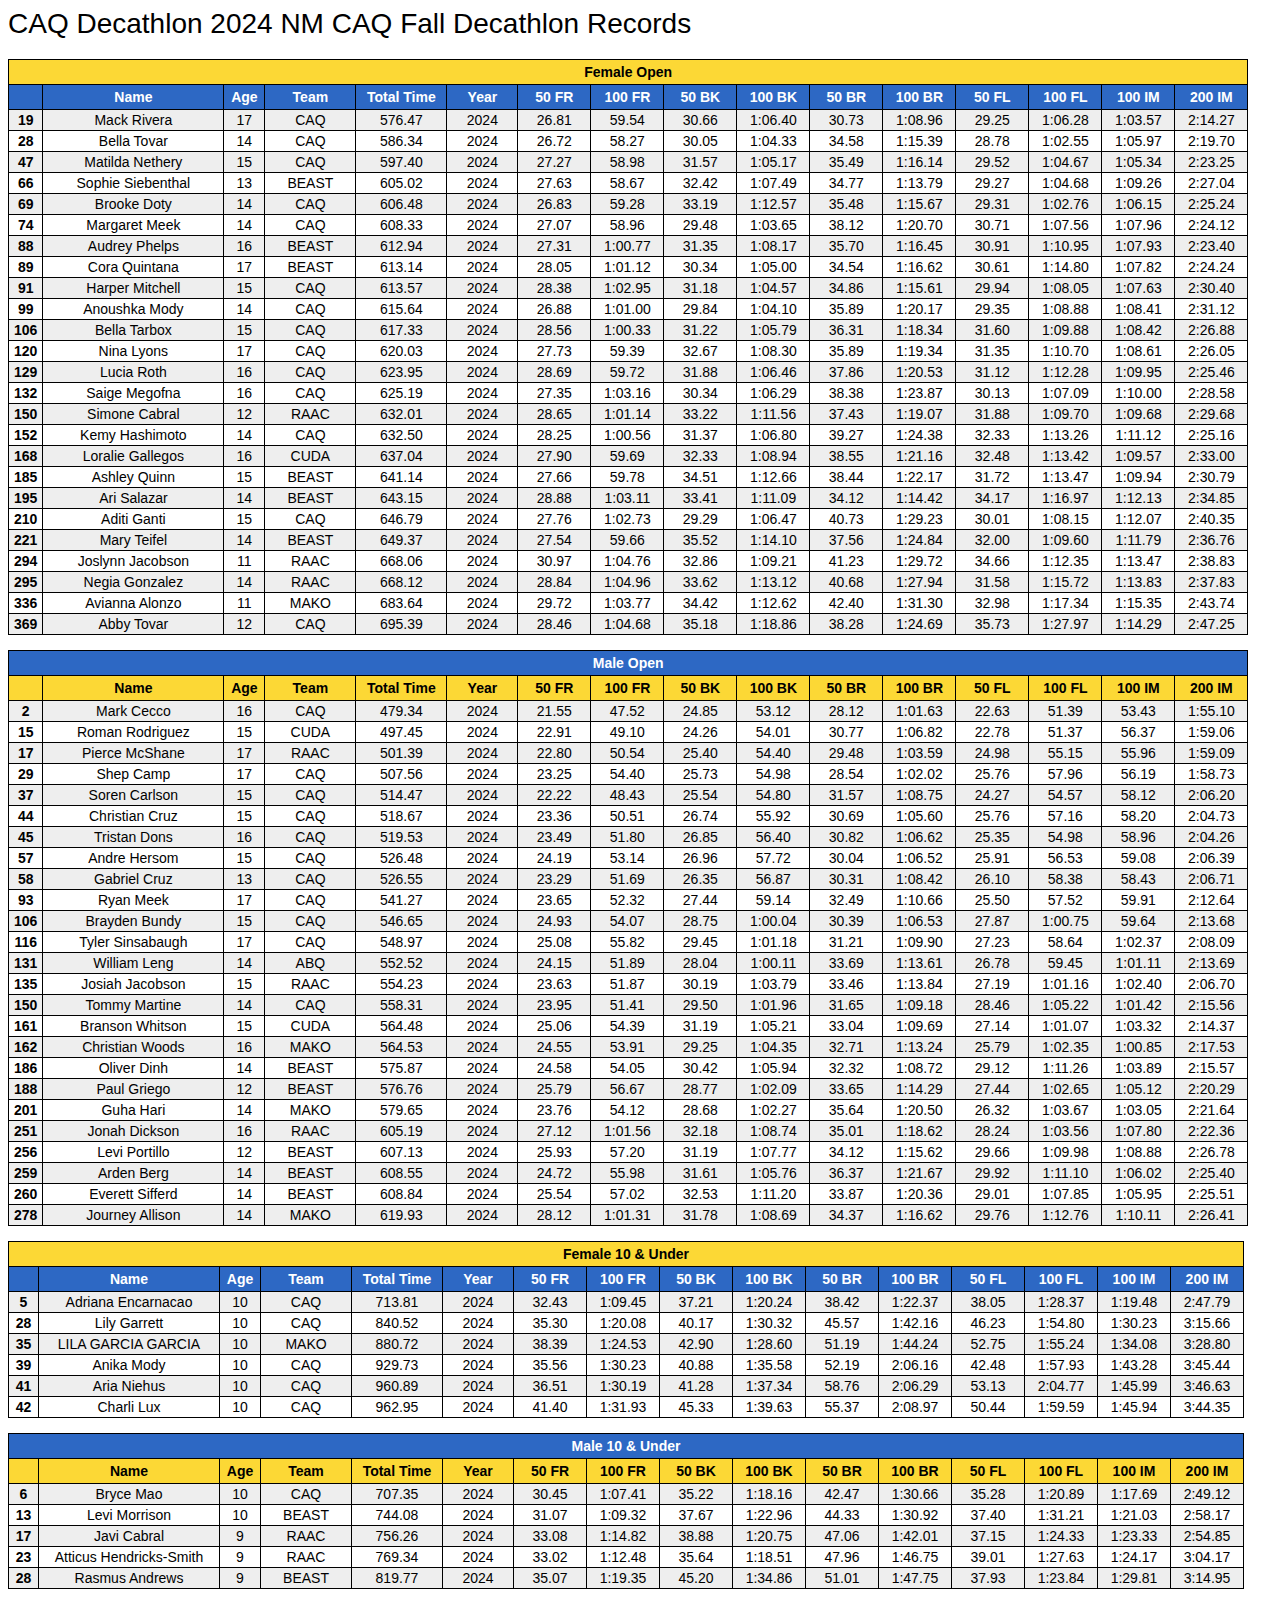
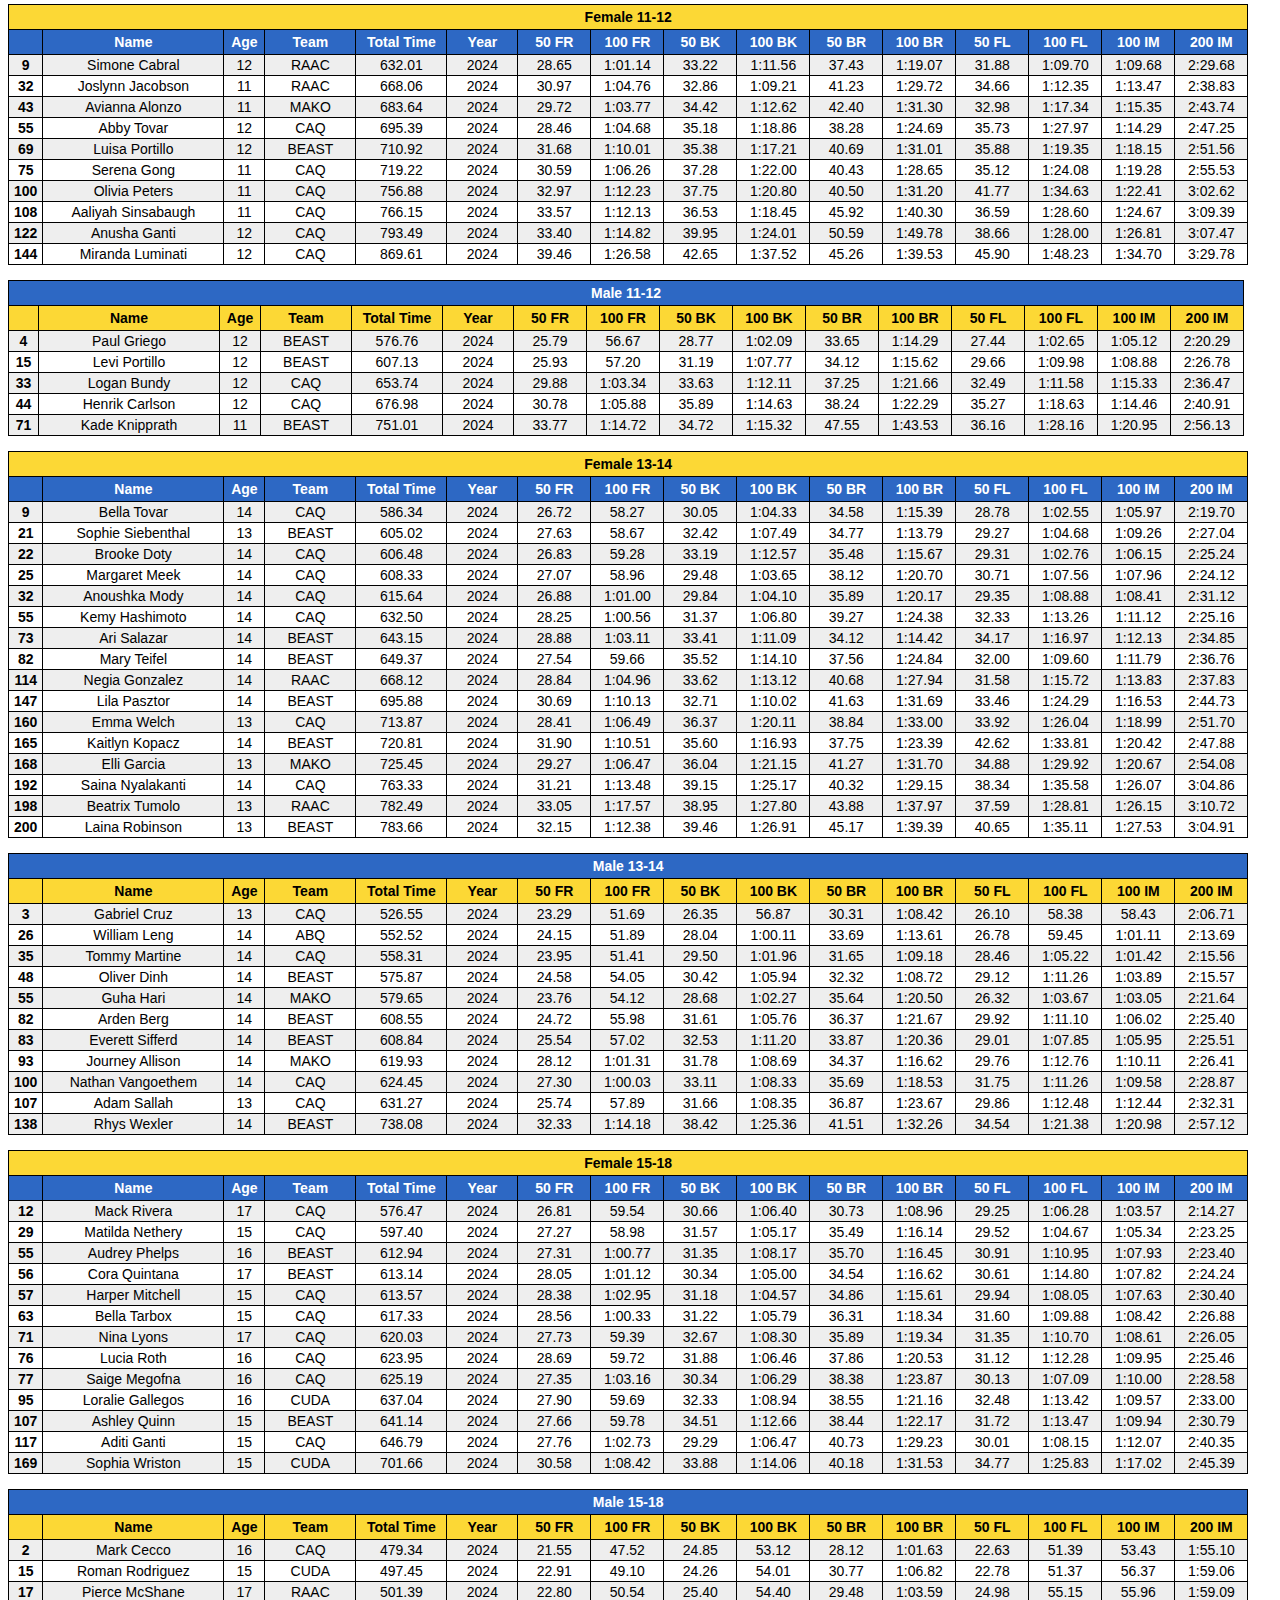
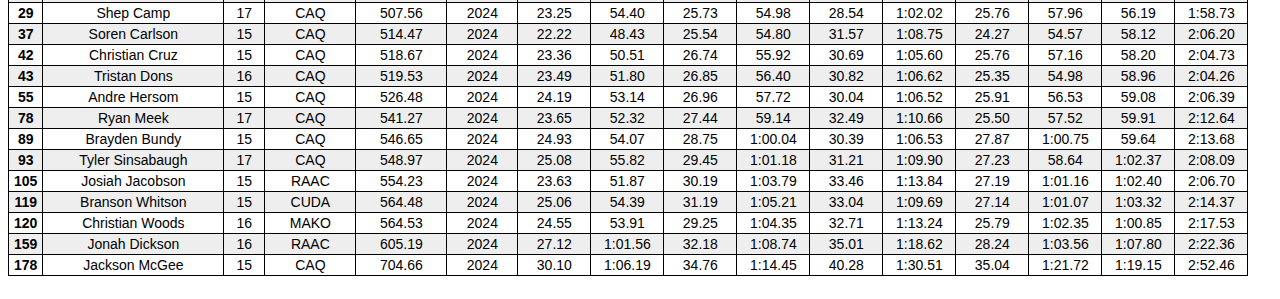
<file: decathlon2024.html>
<html> <head><link rel="icon" href="caq_logo.png"><link rel="icon" href="caq_logo.png"><link rel="stylesheet" href="styles.css"></head><title>CAQ Decathlon 2024 NM CAQ Fall Decathlon Records</title><h1>CAQ Decathlon 2024 NM CAQ Fall Decathlon Records</h1><table><tr><td colspan=16 class=th2_caq>Female Open</td></tr><tr><td class=th1_caq></td><td class=th1_caq>Name</td><td class=th1_caq>Age</td><td class=th1_caq>Team</td><td class=th1_caq>Total Time</td><td class=th1_caq>Year</td><td class=th1_caq colspan=1>50 FR</td><td class=th1_caq colspan=1>100 FR</td><td class=th1_caq colspan=1>50 BK</td><td class=th1_caq colspan=1>100 BK</td><td class=th1_caq colspan=1>50 BR</td><td class=th1_caq colspan=1>100 BR</td><td class=th1_caq colspan=1>50 FL</td><td class=th1_caq colspan=1>100 FL</td><td class=th1_caq colspan=1>100 IM</td><td class=th1_caq colspan=1>200 IM</td></tr>
<tr><td class="td2_rank">19</td><td class="td2_name">Mack Rivera</td><td class="td2_age">17</td><td class="td2_team">CAQ</td><td class="td2_imx_total">576.47</td><td class="td2_date_year_only">2024</td><td class="td2_time">26.81</td><td class="td2_time">59.54</td><td class="td2_time">30.66</td><td class="td2_time">1:06.40</td><td class="td2_time">30.73</td><td class="td2_time">1:08.96</td><td class="td2_time">29.25</td><td class="td2_time">1:06.28</td><td class="td2_time">1:03.57</td><td class="td2_time">2:14.27</td></tr>
<tr><td class="td2_rank">28</td><td class="td2_name">Bella Tovar</td><td class="td2_age">14</td><td class="td2_team">CAQ</td><td class="td2_imx_total">586.34</td><td class="td2_date_year_only">2024</td><td class="td2_time">26.72</td><td class="td2_time">58.27</td><td class="td2_time">30.05</td><td class="td2_time">1:04.33</td><td class="td2_time">34.58</td><td class="td2_time">1:15.39</td><td class="td2_time">28.78</td><td class="td2_time">1:02.55</td><td class="td2_time">1:05.97</td><td class="td2_time">2:19.70</td></tr>
<tr><td class="td2_rank">47</td><td class="td2_name">Matilda Nethery</td><td class="td2_age">15</td><td class="td2_team">CAQ</td><td class="td2_imx_total">597.40</td><td class="td2_date_year_only">2024</td><td class="td2_time">27.27</td><td class="td2_time">58.98</td><td class="td2_time">31.57</td><td class="td2_time">1:05.17</td><td class="td2_time">35.49</td><td class="td2_time">1:16.14</td><td class="td2_time">29.52</td><td class="td2_time">1:04.67</td><td class="td2_time">1:05.34</td><td class="td2_time">2:23.25</td></tr>
<tr><td class="td2_rank">66</td><td class="td2_name">Sophie Siebenthal</td><td class="td2_age">13</td><td class="td2_team">BEAST</td><td class="td2_imx_total">605.02</td><td class="td2_date_year_only">2024</td><td class="td2_time">27.63</td><td class="td2_time">58.67</td><td class="td2_time">32.42</td><td class="td2_time">1:07.49</td><td class="td2_time">34.77</td><td class="td2_time">1:13.79</td><td class="td2_time">29.27</td><td class="td2_time">1:04.68</td><td class="td2_time">1:09.26</td><td class="td2_time">2:27.04</td></tr>
<tr><td class="td2_rank">69</td><td class="td2_name">Brooke Doty</td><td class="td2_age">14</td><td class="td2_team">CAQ</td><td class="td2_imx_total">606.48</td><td class="td2_date_year_only">2024</td><td class="td2_time">26.83</td><td class="td2_time">59.28</td><td class="td2_time">33.19</td><td class="td2_time">1:12.57</td><td class="td2_time">35.48</td><td class="td2_time">1:15.67</td><td class="td2_time">29.31</td><td class="td2_time">1:02.76</td><td class="td2_time">1:06.15</td><td class="td2_time">2:25.24</td></tr>
<tr><td class="td2_rank">74</td><td class="td2_name">Margaret Meek</td><td class="td2_age">14</td><td class="td2_team">CAQ</td><td class="td2_imx_total">608.33</td><td class="td2_date_year_only">2024</td><td class="td2_time">27.07</td><td class="td2_time">58.96</td><td class="td2_time">29.48</td><td class="td2_time">1:03.65</td><td class="td2_time">38.12</td><td class="td2_time">1:20.70</td><td class="td2_time">30.71</td><td class="td2_time">1:07.56</td><td class="td2_time">1:07.96</td><td class="td2_time">2:24.12</td></tr>
<tr><td class="td2_rank">88</td><td class="td2_name">Audrey Phelps</td><td class="td2_age">16</td><td class="td2_team">BEAST</td><td class="td2_imx_total">612.94</td><td class="td2_date_year_only">2024</td><td class="td2_time">27.31</td><td class="td2_time">1:00.77</td><td class="td2_time">31.35</td><td class="td2_time">1:08.17</td><td class="td2_time">35.70</td><td class="td2_time">1:16.45</td><td class="td2_time">30.91</td><td class="td2_time">1:10.95</td><td class="td2_time">1:07.93</td><td class="td2_time">2:23.40</td></tr>
<tr><td class="td2_rank">89</td><td class="td2_name">Cora Quintana</td><td class="td2_age">17</td><td class="td2_team">BEAST</td><td class="td2_imx_total">613.14</td><td class="td2_date_year_only">2024</td><td class="td2_time">28.05</td><td class="td2_time">1:01.12</td><td class="td2_time">30.34</td><td class="td2_time">1:05.00</td><td class="td2_time">34.54</td><td class="td2_time">1:16.62</td><td class="td2_time">30.61</td><td class="td2_time">1:14.80</td><td class="td2_time">1:07.82</td><td class="td2_time">2:24.24</td></tr>
<tr><td class="td2_rank">91</td><td class="td2_name">Harper Mitchell</td><td class="td2_age">15</td><td class="td2_team">CAQ</td><td class="td2_imx_total">613.57</td><td class="td2_date_year_only">2024</td><td class="td2_time">28.38</td><td class="td2_time">1:02.95</td><td class="td2_time">31.18</td><td class="td2_time">1:04.57</td><td class="td2_time">34.86</td><td class="td2_time">1:15.61</td><td class="td2_time">29.94</td><td class="td2_time">1:08.05</td><td class="td2_time">1:07.63</td><td class="td2_time">2:30.40</td></tr>
<tr><td class="td2_rank">99</td><td class="td2_name">Anoushka Mody</td><td class="td2_age">14</td><td class="td2_team">CAQ</td><td class="td2_imx_total">615.64</td><td class="td2_date_year_only">2024</td><td class="td2_time">26.88</td><td class="td2_time">1:01.00</td><td class="td2_time">29.84</td><td class="td2_time">1:04.10</td><td class="td2_time">35.89</td><td class="td2_time">1:20.17</td><td class="td2_time">29.35</td><td class="td2_time">1:08.88</td><td class="td2_time">1:08.41</td><td class="td2_time">2:31.12</td></tr>
<tr><td class="td2_rank">106</td><td class="td2_name">Bella Tarbox</td><td class="td2_age">15</td><td class="td2_team">CAQ</td><td class="td2_imx_total">617.33</td><td class="td2_date_year_only">2024</td><td class="td2_time">28.56</td><td class="td2_time">1:00.33</td><td class="td2_time">31.22</td><td class="td2_time">1:05.79</td><td class="td2_time">36.31</td><td class="td2_time">1:18.34</td><td class="td2_time">31.60</td><td class="td2_time">1:09.88</td><td class="td2_time">1:08.42</td><td class="td2_time">2:26.88</td></tr>
<tr><td class="td2_rank">120</td><td class="td2_name">Nina Lyons</td><td class="td2_age">17</td><td class="td2_team">CAQ</td><td class="td2_imx_total">620.03</td><td class="td2_date_year_only">2024</td><td class="td2_time">27.73</td><td class="td2_time">59.39</td><td class="td2_time">32.67</td><td class="td2_time">1:08.30</td><td class="td2_time">35.89</td><td class="td2_time">1:19.34</td><td class="td2_time">31.35</td><td class="td2_time">1:10.70</td><td class="td2_time">1:08.61</td><td class="td2_time">2:26.05</td></tr>
<tr><td class="td2_rank">129</td><td class="td2_name">Lucia Roth</td><td class="td2_age">16</td><td class="td2_team">CAQ</td><td class="td2_imx_total">623.95</td><td class="td2_date_year_only">2024</td><td class="td2_time">28.69</td><td class="td2_time">59.72</td><td class="td2_time">31.88</td><td class="td2_time">1:06.46</td><td class="td2_time">37.86</td><td class="td2_time">1:20.53</td><td class="td2_time">31.12</td><td class="td2_time">1:12.28</td><td class="td2_time">1:09.95</td><td class="td2_time">2:25.46</td></tr>
<tr><td class="td2_rank">132</td><td class="td2_name">Saige Megofna</td><td class="td2_age">16</td><td class="td2_team">CAQ</td><td class="td2_imx_total">625.19</td><td class="td2_date_year_only">2024</td><td class="td2_time">27.35</td><td class="td2_time">1:03.16</td><td class="td2_time">30.34</td><td class="td2_time">1:06.29</td><td class="td2_time">38.38</td><td class="td2_time">1:23.87</td><td class="td2_time">30.13</td><td class="td2_time">1:07.09</td><td class="td2_time">1:10.00</td><td class="td2_time">2:28.58</td></tr>
<tr><td class="td2_rank">150</td><td class="td2_name">Simone Cabral</td><td class="td2_age">12</td><td class="td2_team">RAAC</td><td class="td2_imx_total">632.01</td><td class="td2_date_year_only">2024</td><td class="td2_time">28.65</td><td class="td2_time">1:01.14</td><td class="td2_time">33.22</td><td class="td2_time">1:11.56</td><td class="td2_time">37.43</td><td class="td2_time">1:19.07</td><td class="td2_time">31.88</td><td class="td2_time">1:09.70</td><td class="td2_time">1:09.68</td><td class="td2_time">2:29.68</td></tr>
<tr><td class="td2_rank">152</td><td class="td2_name">Kemy Hashimoto</td><td class="td2_age">14</td><td class="td2_team">CAQ</td><td class="td2_imx_total">632.50</td><td class="td2_date_year_only">2024</td><td class="td2_time">28.25</td><td class="td2_time">1:00.56</td><td class="td2_time">31.37</td><td class="td2_time">1:06.80</td><td class="td2_time">39.27</td><td class="td2_time">1:24.38</td><td class="td2_time">32.33</td><td class="td2_time">1:13.26</td><td class="td2_time">1:11.12</td><td class="td2_time">2:25.16</td></tr>
<tr><td class="td2_rank">168</td><td class="td2_name">Loralie Gallegos</td><td class="td2_age">16</td><td class="td2_team">CUDA</td><td class="td2_imx_total">637.04</td><td class="td2_date_year_only">2024</td><td class="td2_time">27.90</td><td class="td2_time">59.69</td><td class="td2_time">32.33</td><td class="td2_time">1:08.94</td><td class="td2_time">38.55</td><td class="td2_time">1:21.16</td><td class="td2_time">32.48</td><td class="td2_time">1:13.42</td><td class="td2_time">1:09.57</td><td class="td2_time">2:33.00</td></tr>
<tr><td class="td2_rank">185</td><td class="td2_name">Ashley Quinn</td><td class="td2_age">15</td><td class="td2_team">BEAST</td><td class="td2_imx_total">641.14</td><td class="td2_date_year_only">2024</td><td class="td2_time">27.66</td><td class="td2_time">59.78</td><td class="td2_time">34.51</td><td class="td2_time">1:12.66</td><td class="td2_time">38.44</td><td class="td2_time">1:22.17</td><td class="td2_time">31.72</td><td class="td2_time">1:13.47</td><td class="td2_time">1:09.94</td><td class="td2_time">2:30.79</td></tr>
<tr><td class="td2_rank">195</td><td class="td2_name">Ari Salazar</td><td class="td2_age">14</td><td class="td2_team">BEAST</td><td class="td2_imx_total">643.15</td><td class="td2_date_year_only">2024</td><td class="td2_time">28.88</td><td class="td2_time">1:03.11</td><td class="td2_time">33.41</td><td class="td2_time">1:11.09</td><td class="td2_time">34.12</td><td class="td2_time">1:14.42</td><td class="td2_time">34.17</td><td class="td2_time">1:16.97</td><td class="td2_time">1:12.13</td><td class="td2_time">2:34.85</td></tr>
<tr><td class="td2_rank">210</td><td class="td2_name">Aditi Ganti</td><td class="td2_age">15</td><td class="td2_team">CAQ</td><td class="td2_imx_total">646.79</td><td class="td2_date_year_only">2024</td><td class="td2_time">27.76</td><td class="td2_time">1:02.73</td><td class="td2_time">29.29</td><td class="td2_time">1:06.47</td><td class="td2_time">40.73</td><td class="td2_time">1:29.23</td><td class="td2_time">30.01</td><td class="td2_time">1:08.15</td><td class="td2_time">1:12.07</td><td class="td2_time">2:40.35</td></tr>
<tr><td class="td2_rank">221</td><td class="td2_name">Mary Teifel</td><td class="td2_age">14</td><td class="td2_team">BEAST</td><td class="td2_imx_total">649.37</td><td class="td2_date_year_only">2024</td><td class="td2_time">27.54</td><td class="td2_time">59.66</td><td class="td2_time">35.52</td><td class="td2_time">1:14.10</td><td class="td2_time">37.56</td><td class="td2_time">1:24.84</td><td class="td2_time">32.00</td><td class="td2_time">1:09.60</td><td class="td2_time">1:11.79</td><td class="td2_time">2:36.76</td></tr>
<tr><td class="td2_rank">294</td><td class="td2_name">Joslynn Jacobson</td><td class="td2_age">11</td><td class="td2_team">RAAC</td><td class="td2_imx_total">668.06</td><td class="td2_date_year_only">2024</td><td class="td2_time">30.97</td><td class="td2_time">1:04.76</td><td class="td2_time">32.86</td><td class="td2_time">1:09.21</td><td class="td2_time">41.23</td><td class="td2_time">1:29.72</td><td class="td2_time">34.66</td><td class="td2_time">1:12.35</td><td class="td2_time">1:13.47</td><td class="td2_time">2:38.83</td></tr>
<tr><td class="td2_rank">295</td><td class="td2_name">Negia Gonzalez</td><td class="td2_age">14</td><td class="td2_team">RAAC</td><td class="td2_imx_total">668.12</td><td class="td2_date_year_only">2024</td><td class="td2_time">28.84</td><td class="td2_time">1:04.96</td><td class="td2_time">33.62</td><td class="td2_time">1:13.12</td><td class="td2_time">40.68</td><td class="td2_time">1:27.94</td><td class="td2_time">31.58</td><td class="td2_time">1:15.72</td><td class="td2_time">1:13.83</td><td class="td2_time">2:37.83</td></tr>
<tr><td class="td2_rank">336</td><td class="td2_name">Avianna Alonzo</td><td class="td2_age">11</td><td class="td2_team">MAKO</td><td class="td2_imx_total">683.64</td><td class="td2_date_year_only">2024</td><td class="td2_time">29.72</td><td class="td2_time">1:03.77</td><td class="td2_time">34.42</td><td class="td2_time">1:12.62</td><td class="td2_time">42.40</td><td class="td2_time">1:31.30</td><td class="td2_time">32.98</td><td class="td2_time">1:17.34</td><td class="td2_time">1:15.35</td><td class="td2_time">2:43.74</td></tr>
<tr><td class="td2_rank">369</td><td class="td2_name">Abby Tovar</td><td class="td2_age">12</td><td class="td2_team">CAQ</td><td class="td2_imx_total">695.39</td><td class="td2_date_year_only">2024</td><td class="td2_time">28.46</td><td class="td2_time">1:04.68</td><td class="td2_time">35.18</td><td class="td2_time">1:18.86</td><td class="td2_time">38.28</td><td class="td2_time">1:24.69</td><td class="td2_time">35.73</td><td class="td2_time">1:27.97</td><td class="td2_time">1:14.29</td><td class="td2_time">2:47.25</td></tr>
</table>
<br><table><tr><td colspan=16 class=th1_caq>Male Open</td></tr><tr><td class=th2_caq></td><td class=th2_caq>Name</td><td class=th2_caq>Age</td><td class=th2_caq>Team</td><td class=th2_caq>Total Time</td><td class=th2_caq>Year</td><td class=th2_caq colspan=1>50 FR</td><td class=th2_caq colspan=1>100 FR</td><td class=th2_caq colspan=1>50 BK</td><td class=th2_caq colspan=1>100 BK</td><td class=th2_caq colspan=1>50 BR</td><td class=th2_caq colspan=1>100 BR</td><td class=th2_caq colspan=1>50 FL</td><td class=th2_caq colspan=1>100 FL</td><td class=th2_caq colspan=1>100 IM</td><td class=th2_caq colspan=1>200 IM</td></tr>
<tr><td class="td2_rank">2</td><td class="td2_name">Mark Cecco</td><td class="td2_age">16</td><td class="td2_team">CAQ</td><td class="td2_imx_total">479.34</td><td class="td2_date_year_only">2024</td><td class="td2_time">21.55</td><td class="td2_time">47.52</td><td class="td2_time">24.85</td><td class="td2_time">53.12</td><td class="td2_time">28.12</td><td class="td2_time">1:01.63</td><td class="td2_time">22.63</td><td class="td2_time">51.39</td><td class="td2_time">53.43</td><td class="td2_time">1:55.10</td></tr>
<tr><td class="td2_rank">15</td><td class="td2_name">Roman Rodriguez</td><td class="td2_age">15</td><td class="td2_team">CUDA</td><td class="td2_imx_total">497.45</td><td class="td2_date_year_only">2024</td><td class="td2_time">22.91</td><td class="td2_time">49.10</td><td class="td2_time">24.26</td><td class="td2_time">54.01</td><td class="td2_time">30.77</td><td class="td2_time">1:06.82</td><td class="td2_time">22.78</td><td class="td2_time">51.37</td><td class="td2_time">56.37</td><td class="td2_time">1:59.06</td></tr>
<tr><td class="td2_rank">17</td><td class="td2_name">Pierce McShane</td><td class="td2_age">17</td><td class="td2_team">RAAC</td><td class="td2_imx_total">501.39</td><td class="td2_date_year_only">2024</td><td class="td2_time">22.80</td><td class="td2_time">50.54</td><td class="td2_time">25.40</td><td class="td2_time">54.40</td><td class="td2_time">29.48</td><td class="td2_time">1:03.59</td><td class="td2_time">24.98</td><td class="td2_time">55.15</td><td class="td2_time">55.96</td><td class="td2_time">1:59.09</td></tr>
<tr><td class="td2_rank">29</td><td class="td2_name">Shep Camp</td><td class="td2_age">17</td><td class="td2_team">CAQ</td><td class="td2_imx_total">507.56</td><td class="td2_date_year_only">2024</td><td class="td2_time">23.25</td><td class="td2_time">54.40</td><td class="td2_time">25.73</td><td class="td2_time">54.98</td><td class="td2_time">28.54</td><td class="td2_time">1:02.02</td><td class="td2_time">25.76</td><td class="td2_time">57.96</td><td class="td2_time">56.19</td><td class="td2_time">1:58.73</td></tr>
<tr><td class="td2_rank">37</td><td class="td2_name">Soren Carlson</td><td class="td2_age">15</td><td class="td2_team">CAQ</td><td class="td2_imx_total">514.47</td><td class="td2_date_year_only">2024</td><td class="td2_time">22.22</td><td class="td2_time">48.43</td><td class="td2_time">25.54</td><td class="td2_time">54.80</td><td class="td2_time">31.57</td><td class="td2_time">1:08.75</td><td class="td2_time">24.27</td><td class="td2_time">54.57</td><td class="td2_time">58.12</td><td class="td2_time">2:06.20</td></tr>
<tr><td class="td2_rank">44</td><td class="td2_name">Christian Cruz</td><td class="td2_age">15</td><td class="td2_team">CAQ</td><td class="td2_imx_total">518.67</td><td class="td2_date_year_only">2024</td><td class="td2_time">23.36</td><td class="td2_time">50.51</td><td class="td2_time">26.74</td><td class="td2_time">55.92</td><td class="td2_time">30.69</td><td class="td2_time">1:05.60</td><td class="td2_time">25.76</td><td class="td2_time">57.16</td><td class="td2_time">58.20</td><td class="td2_time">2:04.73</td></tr>
<tr><td class="td2_rank">45</td><td class="td2_name">Tristan Dons</td><td class="td2_age">16</td><td class="td2_team">CAQ</td><td class="td2_imx_total">519.53</td><td class="td2_date_year_only">2024</td><td class="td2_time">23.49</td><td class="td2_time">51.80</td><td class="td2_time">26.85</td><td class="td2_time">56.40</td><td class="td2_time">30.82</td><td class="td2_time">1:06.62</td><td class="td2_time">25.35</td><td class="td2_time">54.98</td><td class="td2_time">58.96</td><td class="td2_time">2:04.26</td></tr>
<tr><td class="td2_rank">57</td><td class="td2_name">Andre Hersom</td><td class="td2_age">15</td><td class="td2_team">CAQ</td><td class="td2_imx_total">526.48</td><td class="td2_date_year_only">2024</td><td class="td2_time">24.19</td><td class="td2_time">53.14</td><td class="td2_time">26.96</td><td class="td2_time">57.72</td><td class="td2_time">30.04</td><td class="td2_time">1:06.52</td><td class="td2_time">25.91</td><td class="td2_time">56.53</td><td class="td2_time">59.08</td><td class="td2_time">2:06.39</td></tr>
<tr><td class="td2_rank">58</td><td class="td2_name">Gabriel Cruz</td><td class="td2_age">13</td><td class="td2_team">CAQ</td><td class="td2_imx_total">526.55</td><td class="td2_date_year_only">2024</td><td class="td2_time">23.29</td><td class="td2_time">51.69</td><td class="td2_time">26.35</td><td class="td2_time">56.87</td><td class="td2_time">30.31</td><td class="td2_time">1:08.42</td><td class="td2_time">26.10</td><td class="td2_time">58.38</td><td class="td2_time">58.43</td><td class="td2_time">2:06.71</td></tr>
<tr><td class="td2_rank">93</td><td class="td2_name">Ryan Meek</td><td class="td2_age">17</td><td class="td2_team">CAQ</td><td class="td2_imx_total">541.27</td><td class="td2_date_year_only">2024</td><td class="td2_time">23.65</td><td class="td2_time">52.32</td><td class="td2_time">27.44</td><td class="td2_time">59.14</td><td class="td2_time">32.49</td><td class="td2_time">1:10.66</td><td class="td2_time">25.50</td><td class="td2_time">57.52</td><td class="td2_time">59.91</td><td class="td2_time">2:12.64</td></tr>
<tr><td class="td2_rank">106</td><td class="td2_name">Brayden Bundy</td><td class="td2_age">15</td><td class="td2_team">CAQ</td><td class="td2_imx_total">546.65</td><td class="td2_date_year_only">2024</td><td class="td2_time">24.93</td><td class="td2_time">54.07</td><td class="td2_time">28.75</td><td class="td2_time">1:00.04</td><td class="td2_time">30.39</td><td class="td2_time">1:06.53</td><td class="td2_time">27.87</td><td class="td2_time">1:00.75</td><td class="td2_time">59.64</td><td class="td2_time">2:13.68</td></tr>
<tr><td class="td2_rank">116</td><td class="td2_name">Tyler Sinsabaugh</td><td class="td2_age">17</td><td class="td2_team">CAQ</td><td class="td2_imx_total">548.97</td><td class="td2_date_year_only">2024</td><td class="td2_time">25.08</td><td class="td2_time">55.82</td><td class="td2_time">29.45</td><td class="td2_time">1:01.18</td><td class="td2_time">31.21</td><td class="td2_time">1:09.90</td><td class="td2_time">27.23</td><td class="td2_time">58.64</td><td class="td2_time">1:02.37</td><td class="td2_time">2:08.09</td></tr>
<tr><td class="td2_rank">131</td><td class="td2_name">William Leng</td><td class="td2_age">14</td><td class="td2_team">ABQ</td><td class="td2_imx_total">552.52</td><td class="td2_date_year_only">2024</td><td class="td2_time">24.15</td><td class="td2_time">51.89</td><td class="td2_time">28.04</td><td class="td2_time">1:00.11</td><td class="td2_time">33.69</td><td class="td2_time">1:13.61</td><td class="td2_time">26.78</td><td class="td2_time">59.45</td><td class="td2_time">1:01.11</td><td class="td2_time">2:13.69</td></tr>
<tr><td class="td2_rank">135</td><td class="td2_name">Josiah Jacobson</td><td class="td2_age">15</td><td class="td2_team">RAAC</td><td class="td2_imx_total">554.23</td><td class="td2_date_year_only">2024</td><td class="td2_time">23.63</td><td class="td2_time">51.87</td><td class="td2_time">30.19</td><td class="td2_time">1:03.79</td><td class="td2_time">33.46</td><td class="td2_time">1:13.84</td><td class="td2_time">27.19</td><td class="td2_time">1:01.16</td><td class="td2_time">1:02.40</td><td class="td2_time">2:06.70</td></tr>
<tr><td class="td2_rank">150</td><td class="td2_name">Tommy Martine</td><td class="td2_age">14</td><td class="td2_team">CAQ</td><td class="td2_imx_total">558.31</td><td class="td2_date_year_only">2024</td><td class="td2_time">23.95</td><td class="td2_time">51.41</td><td class="td2_time">29.50</td><td class="td2_time">1:01.96</td><td class="td2_time">31.65</td><td class="td2_time">1:09.18</td><td class="td2_time">28.46</td><td class="td2_time">1:05.22</td><td class="td2_time">1:01.42</td><td class="td2_time">2:15.56</td></tr>
<tr><td class="td2_rank">161</td><td class="td2_name">Branson Whitson</td><td class="td2_age">15</td><td class="td2_team">CUDA</td><td class="td2_imx_total">564.48</td><td class="td2_date_year_only">2024</td><td class="td2_time">25.06</td><td class="td2_time">54.39</td><td class="td2_time">31.19</td><td class="td2_time">1:05.21</td><td class="td2_time">33.04</td><td class="td2_time">1:09.69</td><td class="td2_time">27.14</td><td class="td2_time">1:01.07</td><td class="td2_time">1:03.32</td><td class="td2_time">2:14.37</td></tr>
<tr><td class="td2_rank">162</td><td class="td2_name">Christian Woods</td><td class="td2_age">16</td><td class="td2_team">MAKO</td><td class="td2_imx_total">564.53</td><td class="td2_date_year_only">2024</td><td class="td2_time">24.55</td><td class="td2_time">53.91</td><td class="td2_time">29.25</td><td class="td2_time">1:04.35</td><td class="td2_time">32.71</td><td class="td2_time">1:13.24</td><td class="td2_time">25.79</td><td class="td2_time">1:02.35</td><td class="td2_time">1:00.85</td><td class="td2_time">2:17.53</td></tr>
<tr><td class="td2_rank">186</td><td class="td2_name">Oliver Dinh</td><td class="td2_age">14</td><td class="td2_team">BEAST</td><td class="td2_imx_total">575.87</td><td class="td2_date_year_only">2024</td><td class="td2_time">24.58</td><td class="td2_time">54.05</td><td class="td2_time">30.42</td><td class="td2_time">1:05.94</td><td class="td2_time">32.32</td><td class="td2_time">1:08.72</td><td class="td2_time">29.12</td><td class="td2_time">1:11.26</td><td class="td2_time">1:03.89</td><td class="td2_time">2:15.57</td></tr>
<tr><td class="td2_rank">188</td><td class="td2_name">Paul Griego</td><td class="td2_age">12</td><td class="td2_team">BEAST</td><td class="td2_imx_total">576.76</td><td class="td2_date_year_only">2024</td><td class="td2_time">25.79</td><td class="td2_time">56.67</td><td class="td2_time">28.77</td><td class="td2_time">1:02.09</td><td class="td2_time">33.65</td><td class="td2_time">1:14.29</td><td class="td2_time">27.44</td><td class="td2_time">1:02.65</td><td class="td2_time">1:05.12</td><td class="td2_time">2:20.29</td></tr>
<tr><td class="td2_rank">201</td><td class="td2_name">Guha Hari</td><td class="td2_age">14</td><td class="td2_team">MAKO</td><td class="td2_imx_total">579.65</td><td class="td2_date_year_only">2024</td><td class="td2_time">23.76</td><td class="td2_time">54.12</td><td class="td2_time">28.68</td><td class="td2_time">1:02.27</td><td class="td2_time">35.64</td><td class="td2_time">1:20.50</td><td class="td2_time">26.32</td><td class="td2_time">1:03.67</td><td class="td2_time">1:03.05</td><td class="td2_time">2:21.64</td></tr>
<tr><td class="td2_rank">251</td><td class="td2_name">Jonah Dickson</td><td class="td2_age">16</td><td class="td2_team">RAAC</td><td class="td2_imx_total">605.19</td><td class="td2_date_year_only">2024</td><td class="td2_time">27.12</td><td class="td2_time">1:01.56</td><td class="td2_time">32.18</td><td class="td2_time">1:08.74</td><td class="td2_time">35.01</td><td class="td2_time">1:18.62</td><td class="td2_time">28.24</td><td class="td2_time">1:03.56</td><td class="td2_time">1:07.80</td><td class="td2_time">2:22.36</td></tr>
<tr><td class="td2_rank">256</td><td class="td2_name">Levi Portillo</td><td class="td2_age">12</td><td class="td2_team">BEAST</td><td class="td2_imx_total">607.13</td><td class="td2_date_year_only">2024</td><td class="td2_time">25.93</td><td class="td2_time">57.20</td><td class="td2_time">31.19</td><td class="td2_time">1:07.77</td><td class="td2_time">34.12</td><td class="td2_time">1:15.62</td><td class="td2_time">29.66</td><td class="td2_time">1:09.98</td><td class="td2_time">1:08.88</td><td class="td2_time">2:26.78</td></tr>
<tr><td class="td2_rank">259</td><td class="td2_name">Arden Berg</td><td class="td2_age">14</td><td class="td2_team">BEAST</td><td class="td2_imx_total">608.55</td><td class="td2_date_year_only">2024</td><td class="td2_time">24.72</td><td class="td2_time">55.98</td><td class="td2_time">31.61</td><td class="td2_time">1:05.76</td><td class="td2_time">36.37</td><td class="td2_time">1:21.67</td><td class="td2_time">29.92</td><td class="td2_time">1:11.10</td><td class="td2_time">1:06.02</td><td class="td2_time">2:25.40</td></tr>
<tr><td class="td2_rank">260</td><td class="td2_name">Everett Sifferd</td><td class="td2_age">14</td><td class="td2_team">BEAST</td><td class="td2_imx_total">608.84</td><td class="td2_date_year_only">2024</td><td class="td2_time">25.54</td><td class="td2_time">57.02</td><td class="td2_time">32.53</td><td class="td2_time">1:11.20</td><td class="td2_time">33.87</td><td class="td2_time">1:20.36</td><td class="td2_time">29.01</td><td class="td2_time">1:07.85</td><td class="td2_time">1:05.95</td><td class="td2_time">2:25.51</td></tr>
<tr><td class="td2_rank">278</td><td class="td2_name">Journey Allison</td><td class="td2_age">14</td><td class="td2_team">MAKO</td><td class="td2_imx_total">619.93</td><td class="td2_date_year_only">2024</td><td class="td2_time">28.12</td><td class="td2_time">1:01.31</td><td class="td2_time">31.78</td><td class="td2_time">1:08.69</td><td class="td2_time">34.37</td><td class="td2_time">1:16.62</td><td class="td2_time">29.76</td><td class="td2_time">1:12.76</td><td class="td2_time">1:10.11</td><td class="td2_time">2:26.41</td></tr>
</table>
<br><table><tr><td colspan=16 class=th2_caq>Female 10 & Under</td></tr><tr><td class=th1_caq></td><td class=th1_caq>Name</td><td class=th1_caq>Age</td><td class=th1_caq>Team</td><td class=th1_caq>Total Time</td><td class=th1_caq>Year</td><td class=th1_caq colspan=1>50 FR</td><td class=th1_caq colspan=1>100 FR</td><td class=th1_caq colspan=1>50 BK</td><td class=th1_caq colspan=1>100 BK</td><td class=th1_caq colspan=1>50 BR</td><td class=th1_caq colspan=1>100 BR</td><td class=th1_caq colspan=1>50 FL</td><td class=th1_caq colspan=1>100 FL</td><td class=th1_caq colspan=1>100 IM</td><td class=th1_caq colspan=1>200 IM</td></tr>
<tr><td class="td2_rank">5</td><td class="td2_name">Adriana Encarnacao</td><td class="td2_age">10</td><td class="td2_team">CAQ</td><td class="td2_imx_total">713.81</td><td class="td2_date_year_only">2024</td><td class="td2_time">32.43</td><td class="td2_time">1:09.45</td><td class="td2_time">37.21</td><td class="td2_time">1:20.24</td><td class="td2_time">38.42</td><td class="td2_time">1:22.37</td><td class="td2_time">38.05</td><td class="td2_time">1:28.37</td><td class="td2_time">1:19.48</td><td class="td2_time">2:47.79</td></tr>
<tr><td class="td2_rank">28</td><td class="td2_name">Lily Garrett</td><td class="td2_age">10</td><td class="td2_team">CAQ</td><td class="td2_imx_total">840.52</td><td class="td2_date_year_only">2024</td><td class="td2_time">35.30</td><td class="td2_time">1:20.08</td><td class="td2_time">40.17</td><td class="td2_time">1:30.32</td><td class="td2_time">45.57</td><td class="td2_time">1:42.16</td><td class="td2_time">46.23</td><td class="td2_time">1:54.80</td><td class="td2_time">1:30.23</td><td class="td2_time">3:15.66</td></tr>
<tr><td class="td2_rank">35</td><td class="td2_name">LILA GARCIA GARCIA</td><td class="td2_age">10</td><td class="td2_team">MAKO</td><td class="td2_imx_total">880.72</td><td class="td2_date_year_only">2024</td><td class="td2_time">38.39</td><td class="td2_time">1:24.53</td><td class="td2_time">42.90</td><td class="td2_time">1:28.60</td><td class="td2_time">51.19</td><td class="td2_time">1:44.24</td><td class="td2_time">52.75</td><td class="td2_time">1:55.24</td><td class="td2_time">1:34.08</td><td class="td2_time">3:28.80</td></tr>
<tr><td class="td2_rank">39</td><td class="td2_name">Anika Mody</td><td class="td2_age">10</td><td class="td2_team">CAQ</td><td class="td2_imx_total">929.73</td><td class="td2_date_year_only">2024</td><td class="td2_time">35.56</td><td class="td2_time">1:30.23</td><td class="td2_time">40.88</td><td class="td2_time">1:35.58</td><td class="td2_time">52.19</td><td class="td2_time">2:06.16</td><td class="td2_time">42.48</td><td class="td2_time">1:57.93</td><td class="td2_time">1:43.28</td><td class="td2_time">3:45.44</td></tr>
<tr><td class="td2_rank">41</td><td class="td2_name">Aria Niehus</td><td class="td2_age">10</td><td class="td2_team">CAQ</td><td class="td2_imx_total">960.89</td><td class="td2_date_year_only">2024</td><td class="td2_time">36.51</td><td class="td2_time">1:30.19</td><td class="td2_time">41.28</td><td class="td2_time">1:37.34</td><td class="td2_time">58.76</td><td class="td2_time">2:06.29</td><td class="td2_time">53.13</td><td class="td2_time">2:04.77</td><td class="td2_time">1:45.99</td><td class="td2_time">3:46.63</td></tr>
<tr><td class="td2_rank">42</td><td class="td2_name">Charli Lux</td><td class="td2_age">10</td><td class="td2_team">CAQ</td><td class="td2_imx_total">962.95</td><td class="td2_date_year_only">2024</td><td class="td2_time">41.40</td><td class="td2_time">1:31.93</td><td class="td2_time">45.33</td><td class="td2_time">1:39.63</td><td class="td2_time">55.37</td><td class="td2_time">2:08.97</td><td class="td2_time">50.44</td><td class="td2_time">1:59.59</td><td class="td2_time">1:45.94</td><td class="td2_time">3:44.35</td></tr>
</table>
<br><table><tr><td colspan=16 class=th1_caq>Male 10 & Under</td></tr><tr><td class=th2_caq></td><td class=th2_caq>Name</td><td class=th2_caq>Age</td><td class=th2_caq>Team</td><td class=th2_caq>Total Time</td><td class=th2_caq>Year</td><td class=th2_caq colspan=1>50 FR</td><td class=th2_caq colspan=1>100 FR</td><td class=th2_caq colspan=1>50 BK</td><td class=th2_caq colspan=1>100 BK</td><td class=th2_caq colspan=1>50 BR</td><td class=th2_caq colspan=1>100 BR</td><td class=th2_caq colspan=1>50 FL</td><td class=th2_caq colspan=1>100 FL</td><td class=th2_caq colspan=1>100 IM</td><td class=th2_caq colspan=1>200 IM</td></tr>
<tr><td class="td2_rank">6</td><td class="td2_name">Bryce Mao</td><td class="td2_age">10</td><td class="td2_team">CAQ</td><td class="td2_imx_total">707.35</td><td class="td2_date_year_only">2024</td><td class="td2_time">30.45</td><td class="td2_time">1:07.41</td><td class="td2_time">35.22</td><td class="td2_time">1:18.16</td><td class="td2_time">42.47</td><td class="td2_time">1:30.66</td><td class="td2_time">35.28</td><td class="td2_time">1:20.89</td><td class="td2_time">1:17.69</td><td class="td2_time">2:49.12</td></tr>
<tr><td class="td2_rank">13</td><td class="td2_name">Levi Morrison</td><td class="td2_age">10</td><td class="td2_team">BEAST</td><td class="td2_imx_total">744.08</td><td class="td2_date_year_only">2024</td><td class="td2_time">31.07</td><td class="td2_time">1:09.32</td><td class="td2_time">37.67</td><td class="td2_time">1:22.96</td><td class="td2_time">44.33</td><td class="td2_time">1:30.92</td><td class="td2_time">37.40</td><td class="td2_time">1:31.21</td><td class="td2_time">1:21.03</td><td class="td2_time">2:58.17</td></tr>
<tr><td class="td2_rank">17</td><td class="td2_name">Javi Cabral</td><td class="td2_age">9</td><td class="td2_team">RAAC</td><td class="td2_imx_total">756.26</td><td class="td2_date_year_only">2024</td><td class="td2_time">33.08</td><td class="td2_time">1:14.82</td><td class="td2_time">38.88</td><td class="td2_time">1:20.75</td><td class="td2_time">47.06</td><td class="td2_time">1:42.01</td><td class="td2_time">37.15</td><td class="td2_time">1:24.33</td><td class="td2_time">1:23.33</td><td class="td2_time">2:54.85</td></tr>
<tr><td class="td2_rank">23</td><td class="td2_name">Atticus Hendricks-Smith</td><td class="td2_age">9</td><td class="td2_team">RAAC</td><td class="td2_imx_total">769.34</td><td class="td2_date_year_only">2024</td><td class="td2_time">33.02</td><td class="td2_time">1:12.48</td><td class="td2_time">35.64</td><td class="td2_time">1:18.51</td><td class="td2_time">47.96</td><td class="td2_time">1:46.75</td><td class="td2_time">39.01</td><td class="td2_time">1:27.63</td><td class="td2_time">1:24.17</td><td class="td2_time">3:04.17</td></tr>
<tr><td class="td2_rank">28</td><td class="td2_name">Rasmus Andrews</td><td class="td2_age">9</td><td class="td2_team">BEAST</td><td class="td2_imx_total">819.77</td><td class="td2_date_year_only">2024</td><td class="td2_time">35.07</td><td class="td2_time">1:19.35</td><td class="td2_time">45.20</td><td class="td2_time">1:34.86</td><td class="td2_time">51.01</td><td class="td2_time">1:47.75</td><td class="td2_time">37.93</td><td class="td2_time">1:23.84</td><td class="td2_time">1:29.81</td><td class="td2_time">3:14.95</td></tr>
</table>
<br><table><tr><td colspan=16 class=th2_caq>Female 11-12</td></tr><tr><td class=th1_caq></td><td class=th1_caq>Name</td><td class=th1_caq>Age</td><td class=th1_caq>Team</td><td class=th1_caq>Total Time</td><td class=th1_caq>Year</td><td class=th1_caq colspan=1>50 FR</td><td class=th1_caq colspan=1>100 FR</td><td class=th1_caq colspan=1>50 BK</td><td class=th1_caq colspan=1>100 BK</td><td class=th1_caq colspan=1>50 BR</td><td class=th1_caq colspan=1>100 BR</td><td class=th1_caq colspan=1>50 FL</td><td class=th1_caq colspan=1>100 FL</td><td class=th1_caq colspan=1>100 IM</td><td class=th1_caq colspan=1>200 IM</td></tr>
<tr><td class="td2_rank">9</td><td class="td2_name">Simone Cabral</td><td class="td2_age">12</td><td class="td2_team">RAAC</td><td class="td2_imx_total">632.01</td><td class="td2_date_year_only">2024</td><td class="td2_time">28.65</td><td class="td2_time">1:01.14</td><td class="td2_time">33.22</td><td class="td2_time">1:11.56</td><td class="td2_time">37.43</td><td class="td2_time">1:19.07</td><td class="td2_time">31.88</td><td class="td2_time">1:09.70</td><td class="td2_time">1:09.68</td><td class="td2_time">2:29.68</td></tr>
<tr><td class="td2_rank">32</td><td class="td2_name">Joslynn Jacobson</td><td class="td2_age">11</td><td class="td2_team">RAAC</td><td class="td2_imx_total">668.06</td><td class="td2_date_year_only">2024</td><td class="td2_time">30.97</td><td class="td2_time">1:04.76</td><td class="td2_time">32.86</td><td class="td2_time">1:09.21</td><td class="td2_time">41.23</td><td class="td2_time">1:29.72</td><td class="td2_time">34.66</td><td class="td2_time">1:12.35</td><td class="td2_time">1:13.47</td><td class="td2_time">2:38.83</td></tr>
<tr><td class="td2_rank">43</td><td class="td2_name">Avianna Alonzo</td><td class="td2_age">11</td><td class="td2_team">MAKO</td><td class="td2_imx_total">683.64</td><td class="td2_date_year_only">2024</td><td class="td2_time">29.72</td><td class="td2_time">1:03.77</td><td class="td2_time">34.42</td><td class="td2_time">1:12.62</td><td class="td2_time">42.40</td><td class="td2_time">1:31.30</td><td class="td2_time">32.98</td><td class="td2_time">1:17.34</td><td class="td2_time">1:15.35</td><td class="td2_time">2:43.74</td></tr>
<tr><td class="td2_rank">55</td><td class="td2_name">Abby Tovar</td><td class="td2_age">12</td><td class="td2_team">CAQ</td><td class="td2_imx_total">695.39</td><td class="td2_date_year_only">2024</td><td class="td2_time">28.46</td><td class="td2_time">1:04.68</td><td class="td2_time">35.18</td><td class="td2_time">1:18.86</td><td class="td2_time">38.28</td><td class="td2_time">1:24.69</td><td class="td2_time">35.73</td><td class="td2_time">1:27.97</td><td class="td2_time">1:14.29</td><td class="td2_time">2:47.25</td></tr>
<tr><td class="td2_rank">69</td><td class="td2_name">Luisa Portillo</td><td class="td2_age">12</td><td class="td2_team">BEAST</td><td class="td2_imx_total">710.92</td><td class="td2_date_year_only">2024</td><td class="td2_time">31.68</td><td class="td2_time">1:10.01</td><td class="td2_time">35.38</td><td class="td2_time">1:17.21</td><td class="td2_time">40.69</td><td class="td2_time">1:31.01</td><td class="td2_time">35.88</td><td class="td2_time">1:19.35</td><td class="td2_time">1:18.15</td><td class="td2_time">2:51.56</td></tr>
<tr><td class="td2_rank">75</td><td class="td2_name">Serena Gong</td><td class="td2_age">11</td><td class="td2_team">CAQ</td><td class="td2_imx_total">719.22</td><td class="td2_date_year_only">2024</td><td class="td2_time">30.59</td><td class="td2_time">1:06.26</td><td class="td2_time">37.28</td><td class="td2_time">1:22.00</td><td class="td2_time">40.43</td><td class="td2_time">1:28.65</td><td class="td2_time">35.12</td><td class="td2_time">1:24.08</td><td class="td2_time">1:19.28</td><td class="td2_time">2:55.53</td></tr>
<tr><td class="td2_rank">100</td><td class="td2_name">Olivia Peters</td><td class="td2_age">11</td><td class="td2_team">CAQ</td><td class="td2_imx_total">756.88</td><td class="td2_date_year_only">2024</td><td class="td2_time">32.97</td><td class="td2_time">1:12.23</td><td class="td2_time">37.75</td><td class="td2_time">1:20.80</td><td class="td2_time">40.50</td><td class="td2_time">1:31.20</td><td class="td2_time">41.77</td><td class="td2_time">1:34.63</td><td class="td2_time">1:22.41</td><td class="td2_time">3:02.62</td></tr>
<tr><td class="td2_rank">108</td><td class="td2_name">Aaliyah Sinsabaugh</td><td class="td2_age">11</td><td class="td2_team">CAQ</td><td class="td2_imx_total">766.15</td><td class="td2_date_year_only">2024</td><td class="td2_time">33.57</td><td class="td2_time">1:12.13</td><td class="td2_time">36.53</td><td class="td2_time">1:18.45</td><td class="td2_time">45.92</td><td class="td2_time">1:40.30</td><td class="td2_time">36.59</td><td class="td2_time">1:28.60</td><td class="td2_time">1:24.67</td><td class="td2_time">3:09.39</td></tr>
<tr><td class="td2_rank">122</td><td class="td2_name">Anusha Ganti</td><td class="td2_age">12</td><td class="td2_team">CAQ</td><td class="td2_imx_total">793.49</td><td class="td2_date_year_only">2024</td><td class="td2_time">33.40</td><td class="td2_time">1:14.82</td><td class="td2_time">39.95</td><td class="td2_time">1:24.01</td><td class="td2_time">50.59</td><td class="td2_time">1:49.78</td><td class="td2_time">38.66</td><td class="td2_time">1:28.00</td><td class="td2_time">1:26.81</td><td class="td2_time">3:07.47</td></tr>
<tr><td class="td2_rank">144</td><td class="td2_name">Miranda Luminati</td><td class="td2_age">12</td><td class="td2_team">CAQ</td><td class="td2_imx_total">869.61</td><td class="td2_date_year_only">2024</td><td class="td2_time">39.46</td><td class="td2_time">1:26.58</td><td class="td2_time">42.65</td><td class="td2_time">1:37.52</td><td class="td2_time">45.26</td><td class="td2_time">1:39.53</td><td class="td2_time">45.90</td><td class="td2_time">1:48.23</td><td class="td2_time">1:34.70</td><td class="td2_time">3:29.78</td></tr>
</table>
<br><table><tr><td colspan=16 class=th1_caq>Male 11-12</td></tr><tr><td class=th2_caq></td><td class=th2_caq>Name</td><td class=th2_caq>Age</td><td class=th2_caq>Team</td><td class=th2_caq>Total Time</td><td class=th2_caq>Year</td><td class=th2_caq colspan=1>50 FR</td><td class=th2_caq colspan=1>100 FR</td><td class=th2_caq colspan=1>50 BK</td><td class=th2_caq colspan=1>100 BK</td><td class=th2_caq colspan=1>50 BR</td><td class=th2_caq colspan=1>100 BR</td><td class=th2_caq colspan=1>50 FL</td><td class=th2_caq colspan=1>100 FL</td><td class=th2_caq colspan=1>100 IM</td><td class=th2_caq colspan=1>200 IM</td></tr>
<tr><td class="td2_rank">4</td><td class="td2_name">Paul Griego</td><td class="td2_age">12</td><td class="td2_team">BEAST</td><td class="td2_imx_total">576.76</td><td class="td2_date_year_only">2024</td><td class="td2_time">25.79</td><td class="td2_time">56.67</td><td class="td2_time">28.77</td><td class="td2_time">1:02.09</td><td class="td2_time">33.65</td><td class="td2_time">1:14.29</td><td class="td2_time">27.44</td><td class="td2_time">1:02.65</td><td class="td2_time">1:05.12</td><td class="td2_time">2:20.29</td></tr>
<tr><td class="td2_rank">15</td><td class="td2_name">Levi Portillo</td><td class="td2_age">12</td><td class="td2_team">BEAST</td><td class="td2_imx_total">607.13</td><td class="td2_date_year_only">2024</td><td class="td2_time">25.93</td><td class="td2_time">57.20</td><td class="td2_time">31.19</td><td class="td2_time">1:07.77</td><td class="td2_time">34.12</td><td class="td2_time">1:15.62</td><td class="td2_time">29.66</td><td class="td2_time">1:09.98</td><td class="td2_time">1:08.88</td><td class="td2_time">2:26.78</td></tr>
<tr><td class="td2_rank">33</td><td class="td2_name">Logan Bundy</td><td class="td2_age">12</td><td class="td2_team">CAQ</td><td class="td2_imx_total">653.74</td><td class="td2_date_year_only">2024</td><td class="td2_time">29.88</td><td class="td2_time">1:03.34</td><td class="td2_time">33.63</td><td class="td2_time">1:12.11</td><td class="td2_time">37.25</td><td class="td2_time">1:21.66</td><td class="td2_time">32.49</td><td class="td2_time">1:11.58</td><td class="td2_time">1:15.33</td><td class="td2_time">2:36.47</td></tr>
<tr><td class="td2_rank">44</td><td class="td2_name">Henrik Carlson</td><td class="td2_age">12</td><td class="td2_team">CAQ</td><td class="td2_imx_total">676.98</td><td class="td2_date_year_only">2024</td><td class="td2_time">30.78</td><td class="td2_time">1:05.88</td><td class="td2_time">35.89</td><td class="td2_time">1:14.63</td><td class="td2_time">38.24</td><td class="td2_time">1:22.29</td><td class="td2_time">35.27</td><td class="td2_time">1:18.63</td><td class="td2_time">1:14.46</td><td class="td2_time">2:40.91</td></tr>
<tr><td class="td2_rank">71</td><td class="td2_name">Kade Knipprath</td><td class="td2_age">11</td><td class="td2_team">BEAST</td><td class="td2_imx_total">751.01</td><td class="td2_date_year_only">2024</td><td class="td2_time">33.77</td><td class="td2_time">1:14.72</td><td class="td2_time">34.72</td><td class="td2_time">1:15.32</td><td class="td2_time">47.55</td><td class="td2_time">1:43.53</td><td class="td2_time">36.16</td><td class="td2_time">1:28.16</td><td class="td2_time">1:20.95</td><td class="td2_time">2:56.13</td></tr>
</table>
<br><table><tr><td colspan=16 class=th2_caq>Female 13-14</td></tr><tr><td class=th1_caq></td><td class=th1_caq>Name</td><td class=th1_caq>Age</td><td class=th1_caq>Team</td><td class=th1_caq>Total Time</td><td class=th1_caq>Year</td><td class=th1_caq colspan=1>50 FR</td><td class=th1_caq colspan=1>100 FR</td><td class=th1_caq colspan=1>50 BK</td><td class=th1_caq colspan=1>100 BK</td><td class=th1_caq colspan=1>50 BR</td><td class=th1_caq colspan=1>100 BR</td><td class=th1_caq colspan=1>50 FL</td><td class=th1_caq colspan=1>100 FL</td><td class=th1_caq colspan=1>100 IM</td><td class=th1_caq colspan=1>200 IM</td></tr>
<tr><td class="td2_rank">9</td><td class="td2_name">Bella Tovar</td><td class="td2_age">14</td><td class="td2_team">CAQ</td><td class="td2_imx_total">586.34</td><td class="td2_date_year_only">2024</td><td class="td2_time">26.72</td><td class="td2_time">58.27</td><td class="td2_time">30.05</td><td class="td2_time">1:04.33</td><td class="td2_time">34.58</td><td class="td2_time">1:15.39</td><td class="td2_time">28.78</td><td class="td2_time">1:02.55</td><td class="td2_time">1:05.97</td><td class="td2_time">2:19.70</td></tr>
<tr><td class="td2_rank">21</td><td class="td2_name">Sophie Siebenthal</td><td class="td2_age">13</td><td class="td2_team">BEAST</td><td class="td2_imx_total">605.02</td><td class="td2_date_year_only">2024</td><td class="td2_time">27.63</td><td class="td2_time">58.67</td><td class="td2_time">32.42</td><td class="td2_time">1:07.49</td><td class="td2_time">34.77</td><td class="td2_time">1:13.79</td><td class="td2_time">29.27</td><td class="td2_time">1:04.68</td><td class="td2_time">1:09.26</td><td class="td2_time">2:27.04</td></tr>
<tr><td class="td2_rank">22</td><td class="td2_name">Brooke Doty</td><td class="td2_age">14</td><td class="td2_team">CAQ</td><td class="td2_imx_total">606.48</td><td class="td2_date_year_only">2024</td><td class="td2_time">26.83</td><td class="td2_time">59.28</td><td class="td2_time">33.19</td><td class="td2_time">1:12.57</td><td class="td2_time">35.48</td><td class="td2_time">1:15.67</td><td class="td2_time">29.31</td><td class="td2_time">1:02.76</td><td class="td2_time">1:06.15</td><td class="td2_time">2:25.24</td></tr>
<tr><td class="td2_rank">25</td><td class="td2_name">Margaret Meek</td><td class="td2_age">14</td><td class="td2_team">CAQ</td><td class="td2_imx_total">608.33</td><td class="td2_date_year_only">2024</td><td class="td2_time">27.07</td><td class="td2_time">58.96</td><td class="td2_time">29.48</td><td class="td2_time">1:03.65</td><td class="td2_time">38.12</td><td class="td2_time">1:20.70</td><td class="td2_time">30.71</td><td class="td2_time">1:07.56</td><td class="td2_time">1:07.96</td><td class="td2_time">2:24.12</td></tr>
<tr><td class="td2_rank">32</td><td class="td2_name">Anoushka Mody</td><td class="td2_age">14</td><td class="td2_team">CAQ</td><td class="td2_imx_total">615.64</td><td class="td2_date_year_only">2024</td><td class="td2_time">26.88</td><td class="td2_time">1:01.00</td><td class="td2_time">29.84</td><td class="td2_time">1:04.10</td><td class="td2_time">35.89</td><td class="td2_time">1:20.17</td><td class="td2_time">29.35</td><td class="td2_time">1:08.88</td><td class="td2_time">1:08.41</td><td class="td2_time">2:31.12</td></tr>
<tr><td class="td2_rank">55</td><td class="td2_name">Kemy Hashimoto</td><td class="td2_age">14</td><td class="td2_team">CAQ</td><td class="td2_imx_total">632.50</td><td class="td2_date_year_only">2024</td><td class="td2_time">28.25</td><td class="td2_time">1:00.56</td><td class="td2_time">31.37</td><td class="td2_time">1:06.80</td><td class="td2_time">39.27</td><td class="td2_time">1:24.38</td><td class="td2_time">32.33</td><td class="td2_time">1:13.26</td><td class="td2_time">1:11.12</td><td class="td2_time">2:25.16</td></tr>
<tr><td class="td2_rank">73</td><td class="td2_name">Ari Salazar</td><td class="td2_age">14</td><td class="td2_team">BEAST</td><td class="td2_imx_total">643.15</td><td class="td2_date_year_only">2024</td><td class="td2_time">28.88</td><td class="td2_time">1:03.11</td><td class="td2_time">33.41</td><td class="td2_time">1:11.09</td><td class="td2_time">34.12</td><td class="td2_time">1:14.42</td><td class="td2_time">34.17</td><td class="td2_time">1:16.97</td><td class="td2_time">1:12.13</td><td class="td2_time">2:34.85</td></tr>
<tr><td class="td2_rank">82</td><td class="td2_name">Mary Teifel</td><td class="td2_age">14</td><td class="td2_team">BEAST</td><td class="td2_imx_total">649.37</td><td class="td2_date_year_only">2024</td><td class="td2_time">27.54</td><td class="td2_time">59.66</td><td class="td2_time">35.52</td><td class="td2_time">1:14.10</td><td class="td2_time">37.56</td><td class="td2_time">1:24.84</td><td class="td2_time">32.00</td><td class="td2_time">1:09.60</td><td class="td2_time">1:11.79</td><td class="td2_time">2:36.76</td></tr>
<tr><td class="td2_rank">114</td><td class="td2_name">Negia Gonzalez</td><td class="td2_age">14</td><td class="td2_team">RAAC</td><td class="td2_imx_total">668.12</td><td class="td2_date_year_only">2024</td><td class="td2_time">28.84</td><td class="td2_time">1:04.96</td><td class="td2_time">33.62</td><td class="td2_time">1:13.12</td><td class="td2_time">40.68</td><td class="td2_time">1:27.94</td><td class="td2_time">31.58</td><td class="td2_time">1:15.72</td><td class="td2_time">1:13.83</td><td class="td2_time">2:37.83</td></tr>
<tr><td class="td2_rank">147</td><td class="td2_name">Lila Pasztor</td><td class="td2_age">14</td><td class="td2_team">BEAST</td><td class="td2_imx_total">695.88</td><td class="td2_date_year_only">2024</td><td class="td2_time">30.69</td><td class="td2_time">1:10.13</td><td class="td2_time">32.71</td><td class="td2_time">1:10.02</td><td class="td2_time">41.63</td><td class="td2_time">1:31.69</td><td class="td2_time">33.46</td><td class="td2_time">1:24.29</td><td class="td2_time">1:16.53</td><td class="td2_time">2:44.73</td></tr>
<tr><td class="td2_rank">160</td><td class="td2_name">Emma Welch</td><td class="td2_age">13</td><td class="td2_team">CAQ</td><td class="td2_imx_total">713.87</td><td class="td2_date_year_only">2024</td><td class="td2_time">28.41</td><td class="td2_time">1:06.49</td><td class="td2_time">36.37</td><td class="td2_time">1:20.11</td><td class="td2_time">38.84</td><td class="td2_time">1:33.00</td><td class="td2_time">33.92</td><td class="td2_time">1:26.04</td><td class="td2_time">1:18.99</td><td class="td2_time">2:51.70</td></tr>
<tr><td class="td2_rank">165</td><td class="td2_name">Kaitlyn Kopacz</td><td class="td2_age">14</td><td class="td2_team">BEAST</td><td class="td2_imx_total">720.81</td><td class="td2_date_year_only">2024</td><td class="td2_time">31.90</td><td class="td2_time">1:10.51</td><td class="td2_time">35.60</td><td class="td2_time">1:16.93</td><td class="td2_time">37.75</td><td class="td2_time">1:23.39</td><td class="td2_time">42.62</td><td class="td2_time">1:33.81</td><td class="td2_time">1:20.42</td><td class="td2_time">2:47.88</td></tr>
<tr><td class="td2_rank">168</td><td class="td2_name">Elli Garcia</td><td class="td2_age">13</td><td class="td2_team">MAKO</td><td class="td2_imx_total">725.45</td><td class="td2_date_year_only">2024</td><td class="td2_time">29.27</td><td class="td2_time">1:06.47</td><td class="td2_time">36.04</td><td class="td2_time">1:21.15</td><td class="td2_time">41.27</td><td class="td2_time">1:31.70</td><td class="td2_time">34.88</td><td class="td2_time">1:29.92</td><td class="td2_time">1:20.67</td><td class="td2_time">2:54.08</td></tr>
<tr><td class="td2_rank">192</td><td class="td2_name">Saina Nyalakanti</td><td class="td2_age">14</td><td class="td2_team">CAQ</td><td class="td2_imx_total">763.33</td><td class="td2_date_year_only">2024</td><td class="td2_time">31.21</td><td class="td2_time">1:13.48</td><td class="td2_time">39.15</td><td class="td2_time">1:25.17</td><td class="td2_time">40.32</td><td class="td2_time">1:29.15</td><td class="td2_time">38.34</td><td class="td2_time">1:35.58</td><td class="td2_time">1:26.07</td><td class="td2_time">3:04.86</td></tr>
<tr><td class="td2_rank">198</td><td class="td2_name">Beatrix Tumolo</td><td class="td2_age">13</td><td class="td2_team">RAAC</td><td class="td2_imx_total">782.49</td><td class="td2_date_year_only">2024</td><td class="td2_time">33.05</td><td class="td2_time">1:17.57</td><td class="td2_time">38.95</td><td class="td2_time">1:27.80</td><td class="td2_time">43.88</td><td class="td2_time">1:37.97</td><td class="td2_time">37.59</td><td class="td2_time">1:28.81</td><td class="td2_time">1:26.15</td><td class="td2_time">3:10.72</td></tr>
<tr><td class="td2_rank">200</td><td class="td2_name">Laina Robinson</td><td class="td2_age">13</td><td class="td2_team">BEAST</td><td class="td2_imx_total">783.66</td><td class="td2_date_year_only">2024</td><td class="td2_time">32.15</td><td class="td2_time">1:12.38</td><td class="td2_time">39.46</td><td class="td2_time">1:26.91</td><td class="td2_time">45.17</td><td class="td2_time">1:39.39</td><td class="td2_time">40.65</td><td class="td2_time">1:35.11</td><td class="td2_time">1:27.53</td><td class="td2_time">3:04.91</td></tr>
</table>
<br><table><tr><td colspan=16 class=th1_caq>Male 13-14</td></tr><tr><td class=th2_caq></td><td class=th2_caq>Name</td><td class=th2_caq>Age</td><td class=th2_caq>Team</td><td class=th2_caq>Total Time</td><td class=th2_caq>Year</td><td class=th2_caq colspan=1>50 FR</td><td class=th2_caq colspan=1>100 FR</td><td class=th2_caq colspan=1>50 BK</td><td class=th2_caq colspan=1>100 BK</td><td class=th2_caq colspan=1>50 BR</td><td class=th2_caq colspan=1>100 BR</td><td class=th2_caq colspan=1>50 FL</td><td class=th2_caq colspan=1>100 FL</td><td class=th2_caq colspan=1>100 IM</td><td class=th2_caq colspan=1>200 IM</td></tr>
<tr><td class="td2_rank">3</td><td class="td2_name">Gabriel Cruz</td><td class="td2_age">13</td><td class="td2_team">CAQ</td><td class="td2_imx_total">526.55</td><td class="td2_date_year_only">2024</td><td class="td2_time">23.29</td><td class="td2_time">51.69</td><td class="td2_time">26.35</td><td class="td2_time">56.87</td><td class="td2_time">30.31</td><td class="td2_time">1:08.42</td><td class="td2_time">26.10</td><td class="td2_time">58.38</td><td class="td2_time">58.43</td><td class="td2_time">2:06.71</td></tr>
<tr><td class="td2_rank">26</td><td class="td2_name">William Leng</td><td class="td2_age">14</td><td class="td2_team">ABQ</td><td class="td2_imx_total">552.52</td><td class="td2_date_year_only">2024</td><td class="td2_time">24.15</td><td class="td2_time">51.89</td><td class="td2_time">28.04</td><td class="td2_time">1:00.11</td><td class="td2_time">33.69</td><td class="td2_time">1:13.61</td><td class="td2_time">26.78</td><td class="td2_time">59.45</td><td class="td2_time">1:01.11</td><td class="td2_time">2:13.69</td></tr>
<tr><td class="td2_rank">35</td><td class="td2_name">Tommy Martine</td><td class="td2_age">14</td><td class="td2_team">CAQ</td><td class="td2_imx_total">558.31</td><td class="td2_date_year_only">2024</td><td class="td2_time">23.95</td><td class="td2_time">51.41</td><td class="td2_time">29.50</td><td class="td2_time">1:01.96</td><td class="td2_time">31.65</td><td class="td2_time">1:09.18</td><td class="td2_time">28.46</td><td class="td2_time">1:05.22</td><td class="td2_time">1:01.42</td><td class="td2_time">2:15.56</td></tr>
<tr><td class="td2_rank">48</td><td class="td2_name">Oliver Dinh</td><td class="td2_age">14</td><td class="td2_team">BEAST</td><td class="td2_imx_total">575.87</td><td class="td2_date_year_only">2024</td><td class="td2_time">24.58</td><td class="td2_time">54.05</td><td class="td2_time">30.42</td><td class="td2_time">1:05.94</td><td class="td2_time">32.32</td><td class="td2_time">1:08.72</td><td class="td2_time">29.12</td><td class="td2_time">1:11.26</td><td class="td2_time">1:03.89</td><td class="td2_time">2:15.57</td></tr>
<tr><td class="td2_rank">55</td><td class="td2_name">Guha Hari</td><td class="td2_age">14</td><td class="td2_team">MAKO</td><td class="td2_imx_total">579.65</td><td class="td2_date_year_only">2024</td><td class="td2_time">23.76</td><td class="td2_time">54.12</td><td class="td2_time">28.68</td><td class="td2_time">1:02.27</td><td class="td2_time">35.64</td><td class="td2_time">1:20.50</td><td class="td2_time">26.32</td><td class="td2_time">1:03.67</td><td class="td2_time">1:03.05</td><td class="td2_time">2:21.64</td></tr>
<tr><td class="td2_rank">82</td><td class="td2_name">Arden Berg</td><td class="td2_age">14</td><td class="td2_team">BEAST</td><td class="td2_imx_total">608.55</td><td class="td2_date_year_only">2024</td><td class="td2_time">24.72</td><td class="td2_time">55.98</td><td class="td2_time">31.61</td><td class="td2_time">1:05.76</td><td class="td2_time">36.37</td><td class="td2_time">1:21.67</td><td class="td2_time">29.92</td><td class="td2_time">1:11.10</td><td class="td2_time">1:06.02</td><td class="td2_time">2:25.40</td></tr>
<tr><td class="td2_rank">83</td><td class="td2_name">Everett Sifferd</td><td class="td2_age">14</td><td class="td2_team">BEAST</td><td class="td2_imx_total">608.84</td><td class="td2_date_year_only">2024</td><td class="td2_time">25.54</td><td class="td2_time">57.02</td><td class="td2_time">32.53</td><td class="td2_time">1:11.20</td><td class="td2_time">33.87</td><td class="td2_time">1:20.36</td><td class="td2_time">29.01</td><td class="td2_time">1:07.85</td><td class="td2_time">1:05.95</td><td class="td2_time">2:25.51</td></tr>
<tr><td class="td2_rank">93</td><td class="td2_name">Journey Allison</td><td class="td2_age">14</td><td class="td2_team">MAKO</td><td class="td2_imx_total">619.93</td><td class="td2_date_year_only">2024</td><td class="td2_time">28.12</td><td class="td2_time">1:01.31</td><td class="td2_time">31.78</td><td class="td2_time">1:08.69</td><td class="td2_time">34.37</td><td class="td2_time">1:16.62</td><td class="td2_time">29.76</td><td class="td2_time">1:12.76</td><td class="td2_time">1:10.11</td><td class="td2_time">2:26.41</td></tr>
<tr><td class="td2_rank">100</td><td class="td2_name">Nathan Vangoethem</td><td class="td2_age">14</td><td class="td2_team">CAQ</td><td class="td2_imx_total">624.45</td><td class="td2_date_year_only">2024</td><td class="td2_time">27.30</td><td class="td2_time">1:00.03</td><td class="td2_time">33.11</td><td class="td2_time">1:08.33</td><td class="td2_time">35.69</td><td class="td2_time">1:18.53</td><td class="td2_time">31.75</td><td class="td2_time">1:11.26</td><td class="td2_time">1:09.58</td><td class="td2_time">2:28.87</td></tr>
<tr><td class="td2_rank">107</td><td class="td2_name">Adam Sallah</td><td class="td2_age">13</td><td class="td2_team">CAQ</td><td class="td2_imx_total">631.27</td><td class="td2_date_year_only">2024</td><td class="td2_time">25.74</td><td class="td2_time">57.89</td><td class="td2_time">31.66</td><td class="td2_time">1:08.35</td><td class="td2_time">36.87</td><td class="td2_time">1:23.67</td><td class="td2_time">29.86</td><td class="td2_time">1:12.48</td><td class="td2_time">1:12.44</td><td class="td2_time">2:32.31</td></tr>
<tr><td class="td2_rank">138</td><td class="td2_name">Rhys Wexler</td><td class="td2_age">14</td><td class="td2_team">BEAST</td><td class="td2_imx_total">738.08</td><td class="td2_date_year_only">2024</td><td class="td2_time">32.33</td><td class="td2_time">1:14.18</td><td class="td2_time">38.42</td><td class="td2_time">1:25.36</td><td class="td2_time">41.51</td><td class="td2_time">1:32.26</td><td class="td2_time">34.54</td><td class="td2_time">1:21.38</td><td class="td2_time">1:20.98</td><td class="td2_time">2:57.12</td></tr>
</table>
<br><table><tr><td colspan=16 class=th2_caq>Female 15-18</td></tr><tr><td class=th1_caq></td><td class=th1_caq>Name</td><td class=th1_caq>Age</td><td class=th1_caq>Team</td><td class=th1_caq>Total Time</td><td class=th1_caq>Year</td><td class=th1_caq colspan=1>50 FR</td><td class=th1_caq colspan=1>100 FR</td><td class=th1_caq colspan=1>50 BK</td><td class=th1_caq colspan=1>100 BK</td><td class=th1_caq colspan=1>50 BR</td><td class=th1_caq colspan=1>100 BR</td><td class=th1_caq colspan=1>50 FL</td><td class=th1_caq colspan=1>100 FL</td><td class=th1_caq colspan=1>100 IM</td><td class=th1_caq colspan=1>200 IM</td></tr>
<tr><td class="td2_rank">12</td><td class="td2_name">Mack Rivera</td><td class="td2_age">17</td><td class="td2_team">CAQ</td><td class="td2_imx_total">576.47</td><td class="td2_date_year_only">2024</td><td class="td2_time">26.81</td><td class="td2_time">59.54</td><td class="td2_time">30.66</td><td class="td2_time">1:06.40</td><td class="td2_time">30.73</td><td class="td2_time">1:08.96</td><td class="td2_time">29.25</td><td class="td2_time">1:06.28</td><td class="td2_time">1:03.57</td><td class="td2_time">2:14.27</td></tr>
<tr><td class="td2_rank">29</td><td class="td2_name">Matilda Nethery</td><td class="td2_age">15</td><td class="td2_team">CAQ</td><td class="td2_imx_total">597.40</td><td class="td2_date_year_only">2024</td><td class="td2_time">27.27</td><td class="td2_time">58.98</td><td class="td2_time">31.57</td><td class="td2_time">1:05.17</td><td class="td2_time">35.49</td><td class="td2_time">1:16.14</td><td class="td2_time">29.52</td><td class="td2_time">1:04.67</td><td class="td2_time">1:05.34</td><td class="td2_time">2:23.25</td></tr>
<tr><td class="td2_rank">55</td><td class="td2_name">Audrey Phelps</td><td class="td2_age">16</td><td class="td2_team">BEAST</td><td class="td2_imx_total">612.94</td><td class="td2_date_year_only">2024</td><td class="td2_time">27.31</td><td class="td2_time">1:00.77</td><td class="td2_time">31.35</td><td class="td2_time">1:08.17</td><td class="td2_time">35.70</td><td class="td2_time">1:16.45</td><td class="td2_time">30.91</td><td class="td2_time">1:10.95</td><td class="td2_time">1:07.93</td><td class="td2_time">2:23.40</td></tr>
<tr><td class="td2_rank">56</td><td class="td2_name">Cora Quintana</td><td class="td2_age">17</td><td class="td2_team">BEAST</td><td class="td2_imx_total">613.14</td><td class="td2_date_year_only">2024</td><td class="td2_time">28.05</td><td class="td2_time">1:01.12</td><td class="td2_time">30.34</td><td class="td2_time">1:05.00</td><td class="td2_time">34.54</td><td class="td2_time">1:16.62</td><td class="td2_time">30.61</td><td class="td2_time">1:14.80</td><td class="td2_time">1:07.82</td><td class="td2_time">2:24.24</td></tr>
<tr><td class="td2_rank">57</td><td class="td2_name">Harper Mitchell</td><td class="td2_age">15</td><td class="td2_team">CAQ</td><td class="td2_imx_total">613.57</td><td class="td2_date_year_only">2024</td><td class="td2_time">28.38</td><td class="td2_time">1:02.95</td><td class="td2_time">31.18</td><td class="td2_time">1:04.57</td><td class="td2_time">34.86</td><td class="td2_time">1:15.61</td><td class="td2_time">29.94</td><td class="td2_time">1:08.05</td><td class="td2_time">1:07.63</td><td class="td2_time">2:30.40</td></tr>
<tr><td class="td2_rank">63</td><td class="td2_name">Bella Tarbox</td><td class="td2_age">15</td><td class="td2_team">CAQ</td><td class="td2_imx_total">617.33</td><td class="td2_date_year_only">2024</td><td class="td2_time">28.56</td><td class="td2_time">1:00.33</td><td class="td2_time">31.22</td><td class="td2_time">1:05.79</td><td class="td2_time">36.31</td><td class="td2_time">1:18.34</td><td class="td2_time">31.60</td><td class="td2_time">1:09.88</td><td class="td2_time">1:08.42</td><td class="td2_time">2:26.88</td></tr>
<tr><td class="td2_rank">71</td><td class="td2_name">Nina Lyons</td><td class="td2_age">17</td><td class="td2_team">CAQ</td><td class="td2_imx_total">620.03</td><td class="td2_date_year_only">2024</td><td class="td2_time">27.73</td><td class="td2_time">59.39</td><td class="td2_time">32.67</td><td class="td2_time">1:08.30</td><td class="td2_time">35.89</td><td class="td2_time">1:19.34</td><td class="td2_time">31.35</td><td class="td2_time">1:10.70</td><td class="td2_time">1:08.61</td><td class="td2_time">2:26.05</td></tr>
<tr><td class="td2_rank">76</td><td class="td2_name">Lucia Roth</td><td class="td2_age">16</td><td class="td2_team">CAQ</td><td class="td2_imx_total">623.95</td><td class="td2_date_year_only">2024</td><td class="td2_time">28.69</td><td class="td2_time">59.72</td><td class="td2_time">31.88</td><td class="td2_time">1:06.46</td><td class="td2_time">37.86</td><td class="td2_time">1:20.53</td><td class="td2_time">31.12</td><td class="td2_time">1:12.28</td><td class="td2_time">1:09.95</td><td class="td2_time">2:25.46</td></tr>
<tr><td class="td2_rank">77</td><td class="td2_name">Saige Megofna</td><td class="td2_age">16</td><td class="td2_team">CAQ</td><td class="td2_imx_total">625.19</td><td class="td2_date_year_only">2024</td><td class="td2_time">27.35</td><td class="td2_time">1:03.16</td><td class="td2_time">30.34</td><td class="td2_time">1:06.29</td><td class="td2_time">38.38</td><td class="td2_time">1:23.87</td><td class="td2_time">30.13</td><td class="td2_time">1:07.09</td><td class="td2_time">1:10.00</td><td class="td2_time">2:28.58</td></tr>
<tr><td class="td2_rank">95</td><td class="td2_name">Loralie Gallegos</td><td class="td2_age">16</td><td class="td2_team">CUDA</td><td class="td2_imx_total">637.04</td><td class="td2_date_year_only">2024</td><td class="td2_time">27.90</td><td class="td2_time">59.69</td><td class="td2_time">32.33</td><td class="td2_time">1:08.94</td><td class="td2_time">38.55</td><td class="td2_time">1:21.16</td><td class="td2_time">32.48</td><td class="td2_time">1:13.42</td><td class="td2_time">1:09.57</td><td class="td2_time">2:33.00</td></tr>
<tr><td class="td2_rank">107</td><td class="td2_name">Ashley Quinn</td><td class="td2_age">15</td><td class="td2_team">BEAST</td><td class="td2_imx_total">641.14</td><td class="td2_date_year_only">2024</td><td class="td2_time">27.66</td><td class="td2_time">59.78</td><td class="td2_time">34.51</td><td class="td2_time">1:12.66</td><td class="td2_time">38.44</td><td class="td2_time">1:22.17</td><td class="td2_time">31.72</td><td class="td2_time">1:13.47</td><td class="td2_time">1:09.94</td><td class="td2_time">2:30.79</td></tr>
<tr><td class="td2_rank">117</td><td class="td2_name">Aditi Ganti</td><td class="td2_age">15</td><td class="td2_team">CAQ</td><td class="td2_imx_total">646.79</td><td class="td2_date_year_only">2024</td><td class="td2_time">27.76</td><td class="td2_time">1:02.73</td><td class="td2_time">29.29</td><td class="td2_time">1:06.47</td><td class="td2_time">40.73</td><td class="td2_time">1:29.23</td><td class="td2_time">30.01</td><td class="td2_time">1:08.15</td><td class="td2_time">1:12.07</td><td class="td2_time">2:40.35</td></tr>
<tr><td class="td2_rank">169</td><td class="td2_name">Sophia Wriston</td><td class="td2_age">15</td><td class="td2_team">CUDA</td><td class="td2_imx_total">701.66</td><td class="td2_date_year_only">2024</td><td class="td2_time">30.58</td><td class="td2_time">1:08.42</td><td class="td2_time">33.88</td><td class="td2_time">1:14.06</td><td class="td2_time">40.18</td><td class="td2_time">1:31.53</td><td class="td2_time">34.77</td><td class="td2_time">1:25.83</td><td class="td2_time">1:17.02</td><td class="td2_time">2:45.39</td></tr>
</table>
<br><table><tr><td colspan=16 class=th1_caq>Male 15-18</td></tr><tr><td class=th2_caq></td><td class=th2_caq>Name</td><td class=th2_caq>Age</td><td class=th2_caq>Team</td><td class=th2_caq>Total Time</td><td class=th2_caq>Year</td><td class=th2_caq colspan=1>50 FR</td><td class=th2_caq colspan=1>100 FR</td><td class=th2_caq colspan=1>50 BK</td><td class=th2_caq colspan=1>100 BK</td><td class=th2_caq colspan=1>50 BR</td><td class=th2_caq colspan=1>100 BR</td><td class=th2_caq colspan=1>50 FL</td><td class=th2_caq colspan=1>100 FL</td><td class=th2_caq colspan=1>100 IM</td><td class=th2_caq colspan=1>200 IM</td></tr>
<tr><td class="td2_rank">2</td><td class="td2_name">Mark Cecco</td><td class="td2_age">16</td><td class="td2_team">CAQ</td><td class="td2_imx_total">479.34</td><td class="td2_date_year_only">2024</td><td class="td2_time">21.55</td><td class="td2_time">47.52</td><td class="td2_time">24.85</td><td class="td2_time">53.12</td><td class="td2_time">28.12</td><td class="td2_time">1:01.63</td><td class="td2_time">22.63</td><td class="td2_time">51.39</td><td class="td2_time">53.43</td><td class="td2_time">1:55.10</td></tr>
<tr><td class="td2_rank">15</td><td class="td2_name">Roman Rodriguez</td><td class="td2_age">15</td><td class="td2_team">CUDA</td><td class="td2_imx_total">497.45</td><td class="td2_date_year_only">2024</td><td class="td2_time">22.91</td><td class="td2_time">49.10</td><td class="td2_time">24.26</td><td class="td2_time">54.01</td><td class="td2_time">30.77</td><td class="td2_time">1:06.82</td><td class="td2_time">22.78</td><td class="td2_time">51.37</td><td class="td2_time">56.37</td><td class="td2_time">1:59.06</td></tr>
<tr><td class="td2_rank">17</td><td class="td2_name">Pierce McShane</td><td class="td2_age">17</td><td class="td2_team">RAAC</td><td class="td2_imx_total">501.39</td><td class="td2_date_year_only">2024</td><td class="td2_time">22.80</td><td class="td2_time">50.54</td><td class="td2_time">25.40</td><td class="td2_time">54.40</td><td class="td2_time">29.48</td><td class="td2_time">1:03.59</td><td class="td2_time">24.98</td><td class="td2_time">55.15</td><td class="td2_time">55.96</td><td class="td2_time">1:59.09</td></tr>
<tr><td class="td2_rank">29</td><td class="td2_name">Shep Camp</td><td class="td2_age">17</td><td class="td2_team">CAQ</td><td class="td2_imx_total">507.56</td><td class="td2_date_year_only">2024</td><td class="td2_time">23.25</td><td class="td2_time">54.40</td><td class="td2_time">25.73</td><td class="td2_time">54.98</td><td class="td2_time">28.54</td><td class="td2_time">1:02.02</td><td class="td2_time">25.76</td><td class="td2_time">57.96</td><td class="td2_time">56.19</td><td class="td2_time">1:58.73</td></tr>
<tr><td class="td2_rank">37</td><td class="td2_name">Soren Carlson</td><td class="td2_age">15</td><td class="td2_team">CAQ</td><td class="td2_imx_total">514.47</td><td class="td2_date_year_only">2024</td><td class="td2_time">22.22</td><td class="td2_time">48.43</td><td class="td2_time">25.54</td><td class="td2_time">54.80</td><td class="td2_time">31.57</td><td class="td2_time">1:08.75</td><td class="td2_time">24.27</td><td class="td2_time">54.57</td><td class="td2_time">58.12</td><td class="td2_time">2:06.20</td></tr>
<tr><td class="td2_rank">42</td><td class="td2_name">Christian Cruz</td><td class="td2_age">15</td><td class="td2_team">CAQ</td><td class="td2_imx_total">518.67</td><td class="td2_date_year_only">2024</td><td class="td2_time">23.36</td><td class="td2_time">50.51</td><td class="td2_time">26.74</td><td class="td2_time">55.92</td><td class="td2_time">30.69</td><td class="td2_time">1:05.60</td><td class="td2_time">25.76</td><td class="td2_time">57.16</td><td class="td2_time">58.20</td><td class="td2_time">2:04.73</td></tr>
<tr><td class="td2_rank">43</td><td class="td2_name">Tristan Dons</td><td class="td2_age">16</td><td class="td2_team">CAQ</td><td class="td2_imx_total">519.53</td><td class="td2_date_year_only">2024</td><td class="td2_time">23.49</td><td class="td2_time">51.80</td><td class="td2_time">26.85</td><td class="td2_time">56.40</td><td class="td2_time">30.82</td><td class="td2_time">1:06.62</td><td class="td2_time">25.35</td><td class="td2_time">54.98</td><td class="td2_time">58.96</td><td class="td2_time">2:04.26</td></tr>
<tr><td class="td2_rank">55</td><td class="td2_name">Andre Hersom</td><td class="td2_age">15</td><td class="td2_team">CAQ</td><td class="td2_imx_total">526.48</td><td class="td2_date_year_only">2024</td><td class="td2_time">24.19</td><td class="td2_time">53.14</td><td class="td2_time">26.96</td><td class="td2_time">57.72</td><td class="td2_time">30.04</td><td class="td2_time">1:06.52</td><td class="td2_time">25.91</td><td class="td2_time">56.53</td><td class="td2_time">59.08</td><td class="td2_time">2:06.39</td></tr>
<tr><td class="td2_rank">78</td><td class="td2_name">Ryan Meek</td><td class="td2_age">17</td><td class="td2_team">CAQ</td><td class="td2_imx_total">541.27</td><td class="td2_date_year_only">2024</td><td class="td2_time">23.65</td><td class="td2_time">52.32</td><td class="td2_time">27.44</td><td class="td2_time">59.14</td><td class="td2_time">32.49</td><td class="td2_time">1:10.66</td><td class="td2_time">25.50</td><td class="td2_time">57.52</td><td class="td2_time">59.91</td><td class="td2_time">2:12.64</td></tr>
<tr><td class="td2_rank">89</td><td class="td2_name">Brayden Bundy</td><td class="td2_age">15</td><td class="td2_team">CAQ</td><td class="td2_imx_total">546.65</td><td class="td2_date_year_only">2024</td><td class="td2_time">24.93</td><td class="td2_time">54.07</td><td class="td2_time">28.75</td><td class="td2_time">1:00.04</td><td class="td2_time">30.39</td><td class="td2_time">1:06.53</td><td class="td2_time">27.87</td><td class="td2_time">1:00.75</td><td class="td2_time">59.64</td><td class="td2_time">2:13.68</td></tr>
<tr><td class="td2_rank">93</td><td class="td2_name">Tyler Sinsabaugh</td><td class="td2_age">17</td><td class="td2_team">CAQ</td><td class="td2_imx_total">548.97</td><td class="td2_date_year_only">2024</td><td class="td2_time">25.08</td><td class="td2_time">55.82</td><td class="td2_time">29.45</td><td class="td2_time">1:01.18</td><td class="td2_time">31.21</td><td class="td2_time">1:09.90</td><td class="td2_time">27.23</td><td class="td2_time">58.64</td><td class="td2_time">1:02.37</td><td class="td2_time">2:08.09</td></tr>
<tr><td class="td2_rank">105</td><td class="td2_name">Josiah Jacobson</td><td class="td2_age">15</td><td class="td2_team">RAAC</td><td class="td2_imx_total">554.23</td><td class="td2_date_year_only">2024</td><td class="td2_time">23.63</td><td class="td2_time">51.87</td><td class="td2_time">30.19</td><td class="td2_time">1:03.79</td><td class="td2_time">33.46</td><td class="td2_time">1:13.84</td><td class="td2_time">27.19</td><td class="td2_time">1:01.16</td><td class="td2_time">1:02.40</td><td class="td2_time">2:06.70</td></tr>
<tr><td class="td2_rank">119</td><td class="td2_name">Branson Whitson</td><td class="td2_age">15</td><td class="td2_team">CUDA</td><td class="td2_imx_total">564.48</td><td class="td2_date_year_only">2024</td><td class="td2_time">25.06</td><td class="td2_time">54.39</td><td class="td2_time">31.19</td><td class="td2_time">1:05.21</td><td class="td2_time">33.04</td><td class="td2_time">1:09.69</td><td class="td2_time">27.14</td><td class="td2_time">1:01.07</td><td class="td2_time">1:03.32</td><td class="td2_time">2:14.37</td></tr>
<tr><td class="td2_rank">120</td><td class="td2_name">Christian Woods</td><td class="td2_age">16</td><td class="td2_team">MAKO</td><td class="td2_imx_total">564.53</td><td class="td2_date_year_only">2024</td><td class="td2_time">24.55</td><td class="td2_time">53.91</td><td class="td2_time">29.25</td><td class="td2_time">1:04.35</td><td class="td2_time">32.71</td><td class="td2_time">1:13.24</td><td class="td2_time">25.79</td><td class="td2_time">1:02.35</td><td class="td2_time">1:00.85</td><td class="td2_time">2:17.53</td></tr>
<tr><td class="td2_rank">159</td><td class="td2_name">Jonah Dickson</td><td class="td2_age">16</td><td class="td2_team">RAAC</td><td class="td2_imx_total">605.19</td><td class="td2_date_year_only">2024</td><td class="td2_time">27.12</td><td class="td2_time">1:01.56</td><td class="td2_time">32.18</td><td class="td2_time">1:08.74</td><td class="td2_time">35.01</td><td class="td2_time">1:18.62</td><td class="td2_time">28.24</td><td class="td2_time">1:03.56</td><td class="td2_time">1:07.80</td><td class="td2_time">2:22.36</td></tr>
<tr><td class="td2_rank">178</td><td class="td2_name">Jackson McGee</td><td class="td2_age">15</td><td class="td2_team">CAQ</td><td class="td2_imx_total">704.66</td><td class="td2_date_year_only">2024</td><td class="td2_time">30.10</td><td class="td2_time">1:06.19</td><td class="td2_time">34.76</td><td class="td2_time">1:14.45</td><td class="td2_time">40.28</td><td class="td2_time">1:30.51</td><td class="td2_time">35.04</td><td class="td2_time">1:21.72</td><td class="td2_time">1:19.15</td><td class="td2_time">2:52.46</td></tr>
</table>
<br></html>
</file>
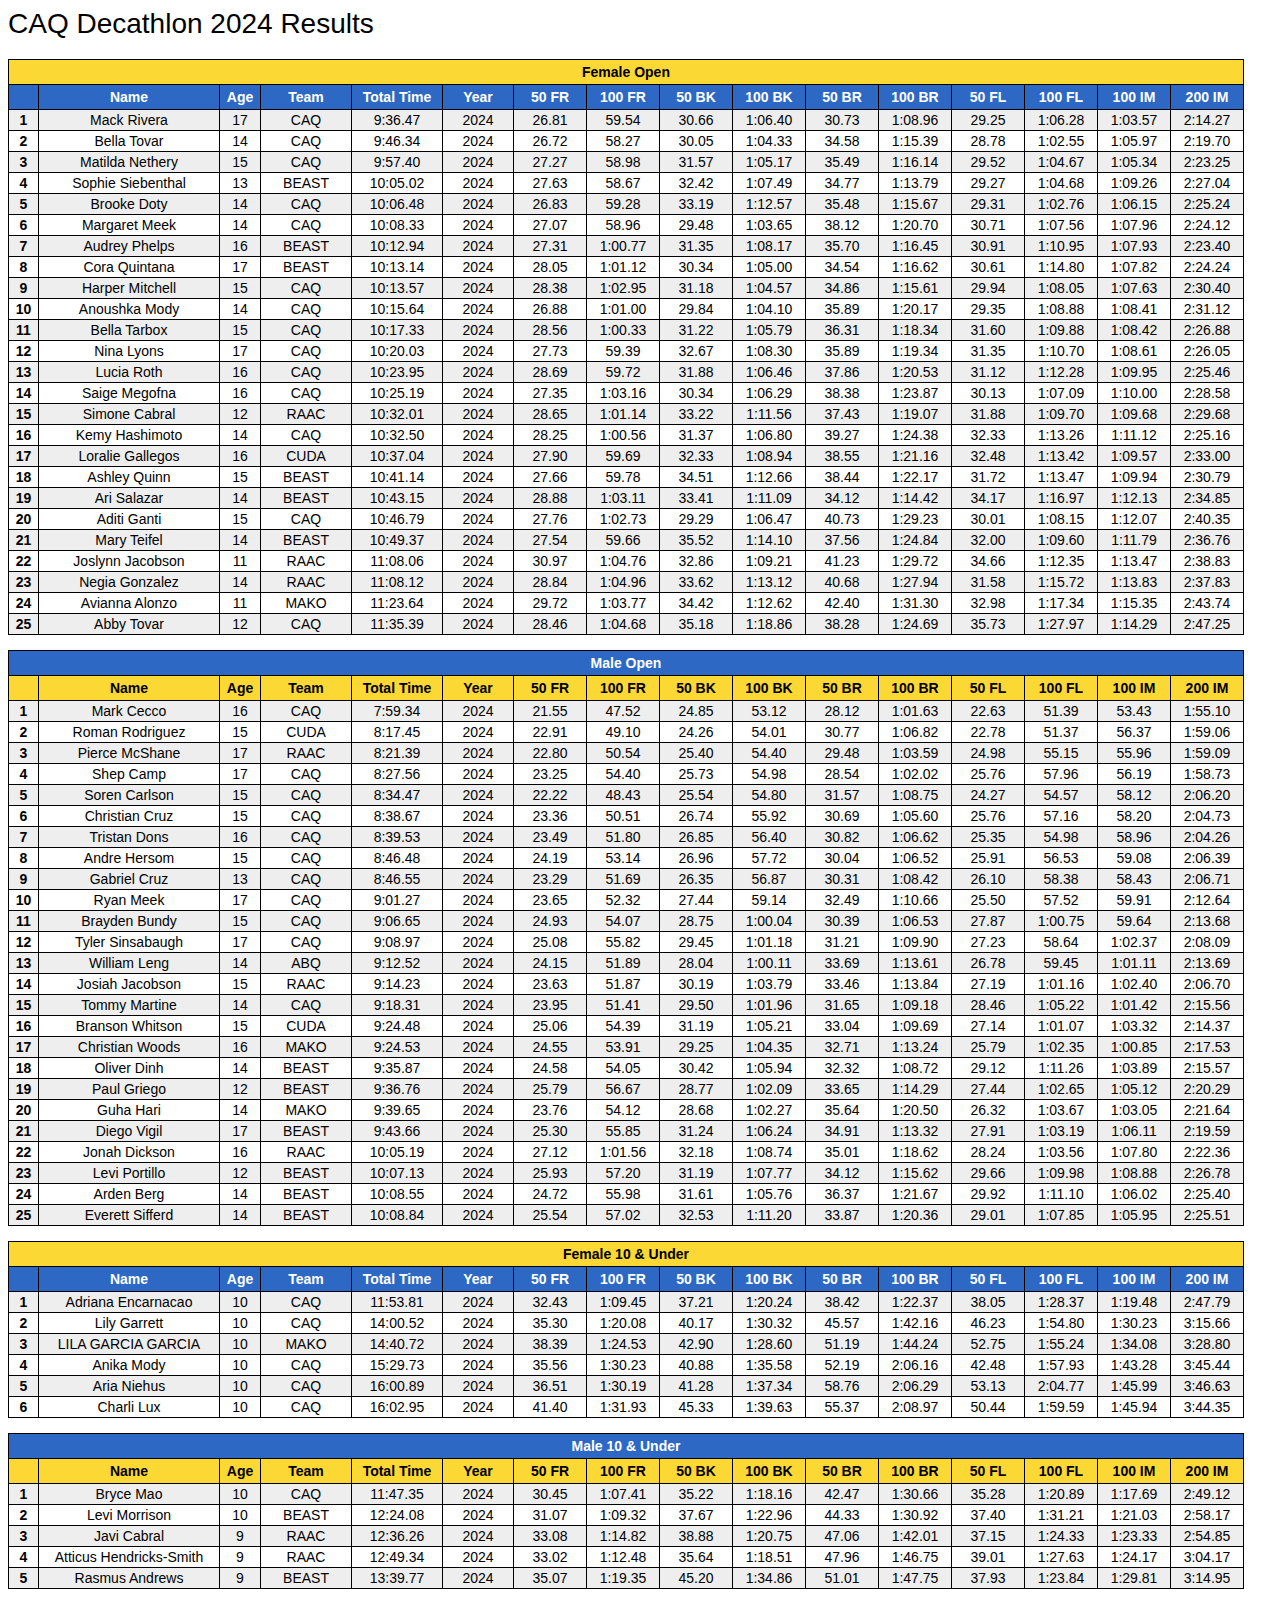
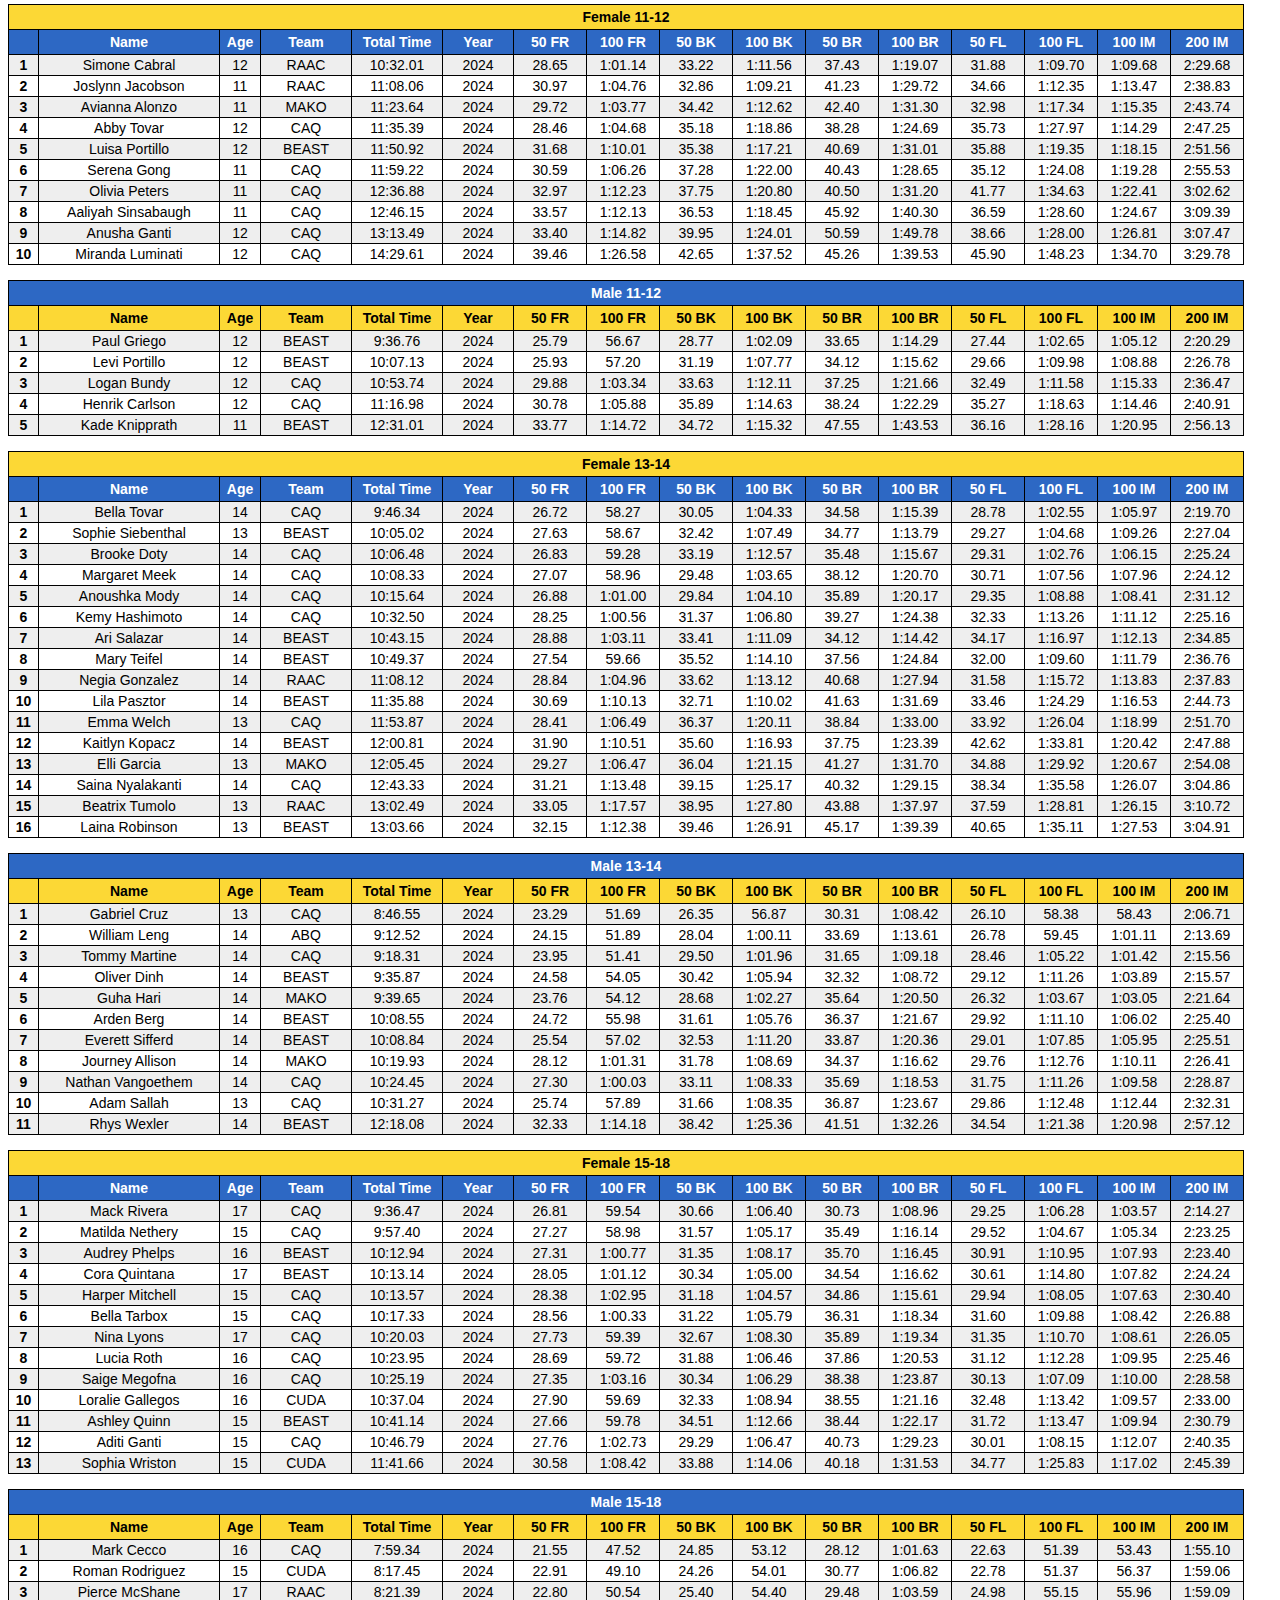
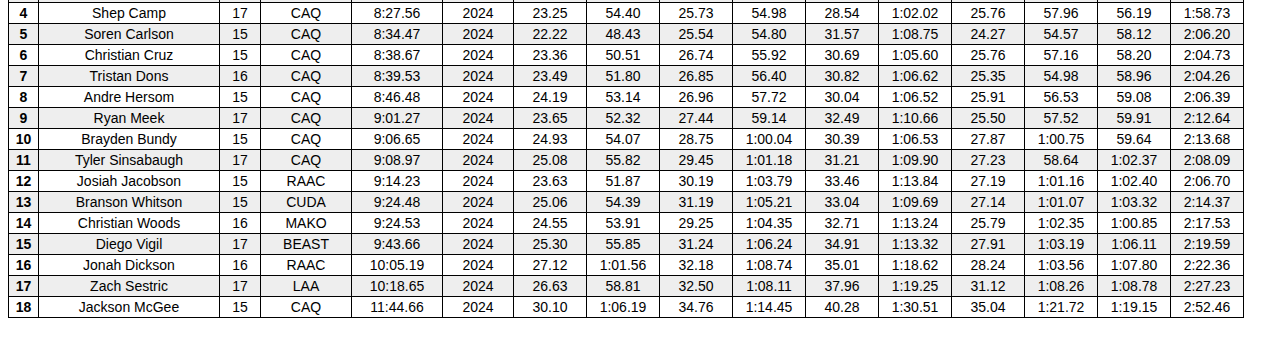
<file: decathlon_2024.html>
<html> <head><link rel="icon" href="caq_logo.png"><link rel="icon" href="caq_logo.png"><link rel="stylesheet" href="styles.css"></head><title>CAQ Decathlon 2024 Results</title><h1>CAQ Decathlon 2024 Results</h1><table><tr><td colspan=16 class=th2_caq>Female Open</td></tr><tr><td class=th1_caq></td><td class=th1_caq>Name</td><td class=th1_caq>Age</td><td class=th1_caq>Team</td><td class=th1_caq>Total Time</td><td class=th1_caq>Year</td><td class=th1_caq colspan=1>50 FR</td><td class=th1_caq colspan=1>100 FR</td><td class=th1_caq colspan=1>50 BK</td><td class=th1_caq colspan=1>100 BK</td><td class=th1_caq colspan=1>50 BR</td><td class=th1_caq colspan=1>100 BR</td><td class=th1_caq colspan=1>50 FL</td><td class=th1_caq colspan=1>100 FL</td><td class=th1_caq colspan=1>100 IM</td><td class=th1_caq colspan=1>200 IM</td></tr>
<tr><td class="td2_rank">1</td><td class="td2_name">Mack Rivera</td><td class="td2_age">17</td><td class="td2_team">CAQ</td><td class="td2_imx_total">9:36.47</td><td class="td2_date_year_only">2024</td><td class="td2_time">26.81</td><td class="td2_time">59.54</td><td class="td2_time">30.66</td><td class="td2_time">1:06.40</td><td class="td2_time">30.73</td><td class="td2_time">1:08.96</td><td class="td2_time">29.25</td><td class="td2_time">1:06.28</td><td class="td2_time">1:03.57</td><td class="td2_time">2:14.27</td></tr>
<tr><td class="td2_rank">2</td><td class="td2_name">Bella Tovar</td><td class="td2_age">14</td><td class="td2_team">CAQ</td><td class="td2_imx_total">9:46.34</td><td class="td2_date_year_only">2024</td><td class="td2_time">26.72</td><td class="td2_time">58.27</td><td class="td2_time">30.05</td><td class="td2_time">1:04.33</td><td class="td2_time">34.58</td><td class="td2_time">1:15.39</td><td class="td2_time">28.78</td><td class="td2_time">1:02.55</td><td class="td2_time">1:05.97</td><td class="td2_time">2:19.70</td></tr>
<tr><td class="td2_rank">3</td><td class="td2_name">Matilda Nethery</td><td class="td2_age">15</td><td class="td2_team">CAQ</td><td class="td2_imx_total">9:57.40</td><td class="td2_date_year_only">2024</td><td class="td2_time">27.27</td><td class="td2_time">58.98</td><td class="td2_time">31.57</td><td class="td2_time">1:05.17</td><td class="td2_time">35.49</td><td class="td2_time">1:16.14</td><td class="td2_time">29.52</td><td class="td2_time">1:04.67</td><td class="td2_time">1:05.34</td><td class="td2_time">2:23.25</td></tr>
<tr><td class="td2_rank">4</td><td class="td2_name">Sophie Siebenthal</td><td class="td2_age">13</td><td class="td2_team">BEAST</td><td class="td2_imx_total">10:05.02</td><td class="td2_date_year_only">2024</td><td class="td2_time">27.63</td><td class="td2_time">58.67</td><td class="td2_time">32.42</td><td class="td2_time">1:07.49</td><td class="td2_time">34.77</td><td class="td2_time">1:13.79</td><td class="td2_time">29.27</td><td class="td2_time">1:04.68</td><td class="td2_time">1:09.26</td><td class="td2_time">2:27.04</td></tr>
<tr><td class="td2_rank">5</td><td class="td2_name">Brooke Doty</td><td class="td2_age">14</td><td class="td2_team">CAQ</td><td class="td2_imx_total">10:06.48</td><td class="td2_date_year_only">2024</td><td class="td2_time">26.83</td><td class="td2_time">59.28</td><td class="td2_time">33.19</td><td class="td2_time">1:12.57</td><td class="td2_time">35.48</td><td class="td2_time">1:15.67</td><td class="td2_time">29.31</td><td class="td2_time">1:02.76</td><td class="td2_time">1:06.15</td><td class="td2_time">2:25.24</td></tr>
<tr><td class="td2_rank">6</td><td class="td2_name">Margaret Meek</td><td class="td2_age">14</td><td class="td2_team">CAQ</td><td class="td2_imx_total">10:08.33</td><td class="td2_date_year_only">2024</td><td class="td2_time">27.07</td><td class="td2_time">58.96</td><td class="td2_time">29.48</td><td class="td2_time">1:03.65</td><td class="td2_time">38.12</td><td class="td2_time">1:20.70</td><td class="td2_time">30.71</td><td class="td2_time">1:07.56</td><td class="td2_time">1:07.96</td><td class="td2_time">2:24.12</td></tr>
<tr><td class="td2_rank">7</td><td class="td2_name">Audrey Phelps</td><td class="td2_age">16</td><td class="td2_team">BEAST</td><td class="td2_imx_total">10:12.94</td><td class="td2_date_year_only">2024</td><td class="td2_time">27.31</td><td class="td2_time">1:00.77</td><td class="td2_time">31.35</td><td class="td2_time">1:08.17</td><td class="td2_time">35.70</td><td class="td2_time">1:16.45</td><td class="td2_time">30.91</td><td class="td2_time">1:10.95</td><td class="td2_time">1:07.93</td><td class="td2_time">2:23.40</td></tr>
<tr><td class="td2_rank">8</td><td class="td2_name">Cora Quintana</td><td class="td2_age">17</td><td class="td2_team">BEAST</td><td class="td2_imx_total">10:13.14</td><td class="td2_date_year_only">2024</td><td class="td2_time">28.05</td><td class="td2_time">1:01.12</td><td class="td2_time">30.34</td><td class="td2_time">1:05.00</td><td class="td2_time">34.54</td><td class="td2_time">1:16.62</td><td class="td2_time">30.61</td><td class="td2_time">1:14.80</td><td class="td2_time">1:07.82</td><td class="td2_time">2:24.24</td></tr>
<tr><td class="td2_rank">9</td><td class="td2_name">Harper Mitchell</td><td class="td2_age">15</td><td class="td2_team">CAQ</td><td class="td2_imx_total">10:13.57</td><td class="td2_date_year_only">2024</td><td class="td2_time">28.38</td><td class="td2_time">1:02.95</td><td class="td2_time">31.18</td><td class="td2_time">1:04.57</td><td class="td2_time">34.86</td><td class="td2_time">1:15.61</td><td class="td2_time">29.94</td><td class="td2_time">1:08.05</td><td class="td2_time">1:07.63</td><td class="td2_time">2:30.40</td></tr>
<tr><td class="td2_rank">10</td><td class="td2_name">Anoushka Mody</td><td class="td2_age">14</td><td class="td2_team">CAQ</td><td class="td2_imx_total">10:15.64</td><td class="td2_date_year_only">2024</td><td class="td2_time">26.88</td><td class="td2_time">1:01.00</td><td class="td2_time">29.84</td><td class="td2_time">1:04.10</td><td class="td2_time">35.89</td><td class="td2_time">1:20.17</td><td class="td2_time">29.35</td><td class="td2_time">1:08.88</td><td class="td2_time">1:08.41</td><td class="td2_time">2:31.12</td></tr>
<tr><td class="td2_rank">11</td><td class="td2_name">Bella Tarbox</td><td class="td2_age">15</td><td class="td2_team">CAQ</td><td class="td2_imx_total">10:17.33</td><td class="td2_date_year_only">2024</td><td class="td2_time">28.56</td><td class="td2_time">1:00.33</td><td class="td2_time">31.22</td><td class="td2_time">1:05.79</td><td class="td2_time">36.31</td><td class="td2_time">1:18.34</td><td class="td2_time">31.60</td><td class="td2_time">1:09.88</td><td class="td2_time">1:08.42</td><td class="td2_time">2:26.88</td></tr>
<tr><td class="td2_rank">12</td><td class="td2_name">Nina Lyons</td><td class="td2_age">17</td><td class="td2_team">CAQ</td><td class="td2_imx_total">10:20.03</td><td class="td2_date_year_only">2024</td><td class="td2_time">27.73</td><td class="td2_time">59.39</td><td class="td2_time">32.67</td><td class="td2_time">1:08.30</td><td class="td2_time">35.89</td><td class="td2_time">1:19.34</td><td class="td2_time">31.35</td><td class="td2_time">1:10.70</td><td class="td2_time">1:08.61</td><td class="td2_time">2:26.05</td></tr>
<tr><td class="td2_rank">13</td><td class="td2_name">Lucia Roth</td><td class="td2_age">16</td><td class="td2_team">CAQ</td><td class="td2_imx_total">10:23.95</td><td class="td2_date_year_only">2024</td><td class="td2_time">28.69</td><td class="td2_time">59.72</td><td class="td2_time">31.88</td><td class="td2_time">1:06.46</td><td class="td2_time">37.86</td><td class="td2_time">1:20.53</td><td class="td2_time">31.12</td><td class="td2_time">1:12.28</td><td class="td2_time">1:09.95</td><td class="td2_time">2:25.46</td></tr>
<tr><td class="td2_rank">14</td><td class="td2_name">Saige Megofna</td><td class="td2_age">16</td><td class="td2_team">CAQ</td><td class="td2_imx_total">10:25.19</td><td class="td2_date_year_only">2024</td><td class="td2_time">27.35</td><td class="td2_time">1:03.16</td><td class="td2_time">30.34</td><td class="td2_time">1:06.29</td><td class="td2_time">38.38</td><td class="td2_time">1:23.87</td><td class="td2_time">30.13</td><td class="td2_time">1:07.09</td><td class="td2_time">1:10.00</td><td class="td2_time">2:28.58</td></tr>
<tr><td class="td2_rank">15</td><td class="td2_name">Simone Cabral</td><td class="td2_age">12</td><td class="td2_team">RAAC</td><td class="td2_imx_total">10:32.01</td><td class="td2_date_year_only">2024</td><td class="td2_time">28.65</td><td class="td2_time">1:01.14</td><td class="td2_time">33.22</td><td class="td2_time">1:11.56</td><td class="td2_time">37.43</td><td class="td2_time">1:19.07</td><td class="td2_time">31.88</td><td class="td2_time">1:09.70</td><td class="td2_time">1:09.68</td><td class="td2_time">2:29.68</td></tr>
<tr><td class="td2_rank">16</td><td class="td2_name">Kemy Hashimoto</td><td class="td2_age">14</td><td class="td2_team">CAQ</td><td class="td2_imx_total">10:32.50</td><td class="td2_date_year_only">2024</td><td class="td2_time">28.25</td><td class="td2_time">1:00.56</td><td class="td2_time">31.37</td><td class="td2_time">1:06.80</td><td class="td2_time">39.27</td><td class="td2_time">1:24.38</td><td class="td2_time">32.33</td><td class="td2_time">1:13.26</td><td class="td2_time">1:11.12</td><td class="td2_time">2:25.16</td></tr>
<tr><td class="td2_rank">17</td><td class="td2_name">Loralie Gallegos</td><td class="td2_age">16</td><td class="td2_team">CUDA</td><td class="td2_imx_total">10:37.04</td><td class="td2_date_year_only">2024</td><td class="td2_time">27.90</td><td class="td2_time">59.69</td><td class="td2_time">32.33</td><td class="td2_time">1:08.94</td><td class="td2_time">38.55</td><td class="td2_time">1:21.16</td><td class="td2_time">32.48</td><td class="td2_time">1:13.42</td><td class="td2_time">1:09.57</td><td class="td2_time">2:33.00</td></tr>
<tr><td class="td2_rank">18</td><td class="td2_name">Ashley Quinn</td><td class="td2_age">15</td><td class="td2_team">BEAST</td><td class="td2_imx_total">10:41.14</td><td class="td2_date_year_only">2024</td><td class="td2_time">27.66</td><td class="td2_time">59.78</td><td class="td2_time">34.51</td><td class="td2_time">1:12.66</td><td class="td2_time">38.44</td><td class="td2_time">1:22.17</td><td class="td2_time">31.72</td><td class="td2_time">1:13.47</td><td class="td2_time">1:09.94</td><td class="td2_time">2:30.79</td></tr>
<tr><td class="td2_rank">19</td><td class="td2_name">Ari Salazar</td><td class="td2_age">14</td><td class="td2_team">BEAST</td><td class="td2_imx_total">10:43.15</td><td class="td2_date_year_only">2024</td><td class="td2_time">28.88</td><td class="td2_time">1:03.11</td><td class="td2_time">33.41</td><td class="td2_time">1:11.09</td><td class="td2_time">34.12</td><td class="td2_time">1:14.42</td><td class="td2_time">34.17</td><td class="td2_time">1:16.97</td><td class="td2_time">1:12.13</td><td class="td2_time">2:34.85</td></tr>
<tr><td class="td2_rank">20</td><td class="td2_name">Aditi Ganti</td><td class="td2_age">15</td><td class="td2_team">CAQ</td><td class="td2_imx_total">10:46.79</td><td class="td2_date_year_only">2024</td><td class="td2_time">27.76</td><td class="td2_time">1:02.73</td><td class="td2_time">29.29</td><td class="td2_time">1:06.47</td><td class="td2_time">40.73</td><td class="td2_time">1:29.23</td><td class="td2_time">30.01</td><td class="td2_time">1:08.15</td><td class="td2_time">1:12.07</td><td class="td2_time">2:40.35</td></tr>
<tr><td class="td2_rank">21</td><td class="td2_name">Mary Teifel</td><td class="td2_age">14</td><td class="td2_team">BEAST</td><td class="td2_imx_total">10:49.37</td><td class="td2_date_year_only">2024</td><td class="td2_time">27.54</td><td class="td2_time">59.66</td><td class="td2_time">35.52</td><td class="td2_time">1:14.10</td><td class="td2_time">37.56</td><td class="td2_time">1:24.84</td><td class="td2_time">32.00</td><td class="td2_time">1:09.60</td><td class="td2_time">1:11.79</td><td class="td2_time">2:36.76</td></tr>
<tr><td class="td2_rank">22</td><td class="td2_name">Joslynn Jacobson</td><td class="td2_age">11</td><td class="td2_team">RAAC</td><td class="td2_imx_total">11:08.06</td><td class="td2_date_year_only">2024</td><td class="td2_time">30.97</td><td class="td2_time">1:04.76</td><td class="td2_time">32.86</td><td class="td2_time">1:09.21</td><td class="td2_time">41.23</td><td class="td2_time">1:29.72</td><td class="td2_time">34.66</td><td class="td2_time">1:12.35</td><td class="td2_time">1:13.47</td><td class="td2_time">2:38.83</td></tr>
<tr><td class="td2_rank">23</td><td class="td2_name">Negia Gonzalez</td><td class="td2_age">14</td><td class="td2_team">RAAC</td><td class="td2_imx_total">11:08.12</td><td class="td2_date_year_only">2024</td><td class="td2_time">28.84</td><td class="td2_time">1:04.96</td><td class="td2_time">33.62</td><td class="td2_time">1:13.12</td><td class="td2_time">40.68</td><td class="td2_time">1:27.94</td><td class="td2_time">31.58</td><td class="td2_time">1:15.72</td><td class="td2_time">1:13.83</td><td class="td2_time">2:37.83</td></tr>
<tr><td class="td2_rank">24</td><td class="td2_name">Avianna Alonzo</td><td class="td2_age">11</td><td class="td2_team">MAKO</td><td class="td2_imx_total">11:23.64</td><td class="td2_date_year_only">2024</td><td class="td2_time">29.72</td><td class="td2_time">1:03.77</td><td class="td2_time">34.42</td><td class="td2_time">1:12.62</td><td class="td2_time">42.40</td><td class="td2_time">1:31.30</td><td class="td2_time">32.98</td><td class="td2_time">1:17.34</td><td class="td2_time">1:15.35</td><td class="td2_time">2:43.74</td></tr>
<tr><td class="td2_rank">25</td><td class="td2_name">Abby Tovar</td><td class="td2_age">12</td><td class="td2_team">CAQ</td><td class="td2_imx_total">11:35.39</td><td class="td2_date_year_only">2024</td><td class="td2_time">28.46</td><td class="td2_time">1:04.68</td><td class="td2_time">35.18</td><td class="td2_time">1:18.86</td><td class="td2_time">38.28</td><td class="td2_time">1:24.69</td><td class="td2_time">35.73</td><td class="td2_time">1:27.97</td><td class="td2_time">1:14.29</td><td class="td2_time">2:47.25</td></tr>
</table>
<br><table><tr><td colspan=16 class=th1_caq>Male Open</td></tr><tr><td class=th2_caq></td><td class=th2_caq>Name</td><td class=th2_caq>Age</td><td class=th2_caq>Team</td><td class=th2_caq>Total Time</td><td class=th2_caq>Year</td><td class=th2_caq colspan=1>50 FR</td><td class=th2_caq colspan=1>100 FR</td><td class=th2_caq colspan=1>50 BK</td><td class=th2_caq colspan=1>100 BK</td><td class=th2_caq colspan=1>50 BR</td><td class=th2_caq colspan=1>100 BR</td><td class=th2_caq colspan=1>50 FL</td><td class=th2_caq colspan=1>100 FL</td><td class=th2_caq colspan=1>100 IM</td><td class=th2_caq colspan=1>200 IM</td></tr>
<tr><td class="td2_rank">1</td><td class="td2_name">Mark Cecco</td><td class="td2_age">16</td><td class="td2_team">CAQ</td><td class="td2_imx_total">7:59.34</td><td class="td2_date_year_only">2024</td><td class="td2_time">21.55</td><td class="td2_time">47.52</td><td class="td2_time">24.85</td><td class="td2_time">53.12</td><td class="td2_time">28.12</td><td class="td2_time">1:01.63</td><td class="td2_time">22.63</td><td class="td2_time">51.39</td><td class="td2_time">53.43</td><td class="td2_time">1:55.10</td></tr>
<tr><td class="td2_rank">2</td><td class="td2_name">Roman Rodriguez</td><td class="td2_age">15</td><td class="td2_team">CUDA</td><td class="td2_imx_total">8:17.45</td><td class="td2_date_year_only">2024</td><td class="td2_time">22.91</td><td class="td2_time">49.10</td><td class="td2_time">24.26</td><td class="td2_time">54.01</td><td class="td2_time">30.77</td><td class="td2_time">1:06.82</td><td class="td2_time">22.78</td><td class="td2_time">51.37</td><td class="td2_time">56.37</td><td class="td2_time">1:59.06</td></tr>
<tr><td class="td2_rank">3</td><td class="td2_name">Pierce McShane</td><td class="td2_age">17</td><td class="td2_team">RAAC</td><td class="td2_imx_total">8:21.39</td><td class="td2_date_year_only">2024</td><td class="td2_time">22.80</td><td class="td2_time">50.54</td><td class="td2_time">25.40</td><td class="td2_time">54.40</td><td class="td2_time">29.48</td><td class="td2_time">1:03.59</td><td class="td2_time">24.98</td><td class="td2_time">55.15</td><td class="td2_time">55.96</td><td class="td2_time">1:59.09</td></tr>
<tr><td class="td2_rank">4</td><td class="td2_name">Shep Camp</td><td class="td2_age">17</td><td class="td2_team">CAQ</td><td class="td2_imx_total">8:27.56</td><td class="td2_date_year_only">2024</td><td class="td2_time">23.25</td><td class="td2_time">54.40</td><td class="td2_time">25.73</td><td class="td2_time">54.98</td><td class="td2_time">28.54</td><td class="td2_time">1:02.02</td><td class="td2_time">25.76</td><td class="td2_time">57.96</td><td class="td2_time">56.19</td><td class="td2_time">1:58.73</td></tr>
<tr><td class="td2_rank">5</td><td class="td2_name">Soren Carlson</td><td class="td2_age">15</td><td class="td2_team">CAQ</td><td class="td2_imx_total">8:34.47</td><td class="td2_date_year_only">2024</td><td class="td2_time">22.22</td><td class="td2_time">48.43</td><td class="td2_time">25.54</td><td class="td2_time">54.80</td><td class="td2_time">31.57</td><td class="td2_time">1:08.75</td><td class="td2_time">24.27</td><td class="td2_time">54.57</td><td class="td2_time">58.12</td><td class="td2_time">2:06.20</td></tr>
<tr><td class="td2_rank">6</td><td class="td2_name">Christian Cruz</td><td class="td2_age">15</td><td class="td2_team">CAQ</td><td class="td2_imx_total">8:38.67</td><td class="td2_date_year_only">2024</td><td class="td2_time">23.36</td><td class="td2_time">50.51</td><td class="td2_time">26.74</td><td class="td2_time">55.92</td><td class="td2_time">30.69</td><td class="td2_time">1:05.60</td><td class="td2_time">25.76</td><td class="td2_time">57.16</td><td class="td2_time">58.20</td><td class="td2_time">2:04.73</td></tr>
<tr><td class="td2_rank">7</td><td class="td2_name">Tristan Dons</td><td class="td2_age">16</td><td class="td2_team">CAQ</td><td class="td2_imx_total">8:39.53</td><td class="td2_date_year_only">2024</td><td class="td2_time">23.49</td><td class="td2_time">51.80</td><td class="td2_time">26.85</td><td class="td2_time">56.40</td><td class="td2_time">30.82</td><td class="td2_time">1:06.62</td><td class="td2_time">25.35</td><td class="td2_time">54.98</td><td class="td2_time">58.96</td><td class="td2_time">2:04.26</td></tr>
<tr><td class="td2_rank">8</td><td class="td2_name">Andre Hersom</td><td class="td2_age">15</td><td class="td2_team">CAQ</td><td class="td2_imx_total">8:46.48</td><td class="td2_date_year_only">2024</td><td class="td2_time">24.19</td><td class="td2_time">53.14</td><td class="td2_time">26.96</td><td class="td2_time">57.72</td><td class="td2_time">30.04</td><td class="td2_time">1:06.52</td><td class="td2_time">25.91</td><td class="td2_time">56.53</td><td class="td2_time">59.08</td><td class="td2_time">2:06.39</td></tr>
<tr><td class="td2_rank">9</td><td class="td2_name">Gabriel Cruz</td><td class="td2_age">13</td><td class="td2_team">CAQ</td><td class="td2_imx_total">8:46.55</td><td class="td2_date_year_only">2024</td><td class="td2_time">23.29</td><td class="td2_time">51.69</td><td class="td2_time">26.35</td><td class="td2_time">56.87</td><td class="td2_time">30.31</td><td class="td2_time">1:08.42</td><td class="td2_time">26.10</td><td class="td2_time">58.38</td><td class="td2_time">58.43</td><td class="td2_time">2:06.71</td></tr>
<tr><td class="td2_rank">10</td><td class="td2_name">Ryan Meek</td><td class="td2_age">17</td><td class="td2_team">CAQ</td><td class="td2_imx_total">9:01.27</td><td class="td2_date_year_only">2024</td><td class="td2_time">23.65</td><td class="td2_time">52.32</td><td class="td2_time">27.44</td><td class="td2_time">59.14</td><td class="td2_time">32.49</td><td class="td2_time">1:10.66</td><td class="td2_time">25.50</td><td class="td2_time">57.52</td><td class="td2_time">59.91</td><td class="td2_time">2:12.64</td></tr>
<tr><td class="td2_rank">11</td><td class="td2_name">Brayden Bundy</td><td class="td2_age">15</td><td class="td2_team">CAQ</td><td class="td2_imx_total">9:06.65</td><td class="td2_date_year_only">2024</td><td class="td2_time">24.93</td><td class="td2_time">54.07</td><td class="td2_time">28.75</td><td class="td2_time">1:00.04</td><td class="td2_time">30.39</td><td class="td2_time">1:06.53</td><td class="td2_time">27.87</td><td class="td2_time">1:00.75</td><td class="td2_time">59.64</td><td class="td2_time">2:13.68</td></tr>
<tr><td class="td2_rank">12</td><td class="td2_name">Tyler Sinsabaugh</td><td class="td2_age">17</td><td class="td2_team">CAQ</td><td class="td2_imx_total">9:08.97</td><td class="td2_date_year_only">2024</td><td class="td2_time">25.08</td><td class="td2_time">55.82</td><td class="td2_time">29.45</td><td class="td2_time">1:01.18</td><td class="td2_time">31.21</td><td class="td2_time">1:09.90</td><td class="td2_time">27.23</td><td class="td2_time">58.64</td><td class="td2_time">1:02.37</td><td class="td2_time">2:08.09</td></tr>
<tr><td class="td2_rank">13</td><td class="td2_name">William Leng</td><td class="td2_age">14</td><td class="td2_team">ABQ</td><td class="td2_imx_total">9:12.52</td><td class="td2_date_year_only">2024</td><td class="td2_time">24.15</td><td class="td2_time">51.89</td><td class="td2_time">28.04</td><td class="td2_time">1:00.11</td><td class="td2_time">33.69</td><td class="td2_time">1:13.61</td><td class="td2_time">26.78</td><td class="td2_time">59.45</td><td class="td2_time">1:01.11</td><td class="td2_time">2:13.69</td></tr>
<tr><td class="td2_rank">14</td><td class="td2_name">Josiah Jacobson</td><td class="td2_age">15</td><td class="td2_team">RAAC</td><td class="td2_imx_total">9:14.23</td><td class="td2_date_year_only">2024</td><td class="td2_time">23.63</td><td class="td2_time">51.87</td><td class="td2_time">30.19</td><td class="td2_time">1:03.79</td><td class="td2_time">33.46</td><td class="td2_time">1:13.84</td><td class="td2_time">27.19</td><td class="td2_time">1:01.16</td><td class="td2_time">1:02.40</td><td class="td2_time">2:06.70</td></tr>
<tr><td class="td2_rank">15</td><td class="td2_name">Tommy Martine</td><td class="td2_age">14</td><td class="td2_team">CAQ</td><td class="td2_imx_total">9:18.31</td><td class="td2_date_year_only">2024</td><td class="td2_time">23.95</td><td class="td2_time">51.41</td><td class="td2_time">29.50</td><td class="td2_time">1:01.96</td><td class="td2_time">31.65</td><td class="td2_time">1:09.18</td><td class="td2_time">28.46</td><td class="td2_time">1:05.22</td><td class="td2_time">1:01.42</td><td class="td2_time">2:15.56</td></tr>
<tr><td class="td2_rank">16</td><td class="td2_name">Branson Whitson</td><td class="td2_age">15</td><td class="td2_team">CUDA</td><td class="td2_imx_total">9:24.48</td><td class="td2_date_year_only">2024</td><td class="td2_time">25.06</td><td class="td2_time">54.39</td><td class="td2_time">31.19</td><td class="td2_time">1:05.21</td><td class="td2_time">33.04</td><td class="td2_time">1:09.69</td><td class="td2_time">27.14</td><td class="td2_time">1:01.07</td><td class="td2_time">1:03.32</td><td class="td2_time">2:14.37</td></tr>
<tr><td class="td2_rank">17</td><td class="td2_name">Christian Woods</td><td class="td2_age">16</td><td class="td2_team">MAKO</td><td class="td2_imx_total">9:24.53</td><td class="td2_date_year_only">2024</td><td class="td2_time">24.55</td><td class="td2_time">53.91</td><td class="td2_time">29.25</td><td class="td2_time">1:04.35</td><td class="td2_time">32.71</td><td class="td2_time">1:13.24</td><td class="td2_time">25.79</td><td class="td2_time">1:02.35</td><td class="td2_time">1:00.85</td><td class="td2_time">2:17.53</td></tr>
<tr><td class="td2_rank">18</td><td class="td2_name">Oliver Dinh</td><td class="td2_age">14</td><td class="td2_team">BEAST</td><td class="td2_imx_total">9:35.87</td><td class="td2_date_year_only">2024</td><td class="td2_time">24.58</td><td class="td2_time">54.05</td><td class="td2_time">30.42</td><td class="td2_time">1:05.94</td><td class="td2_time">32.32</td><td class="td2_time">1:08.72</td><td class="td2_time">29.12</td><td class="td2_time">1:11.26</td><td class="td2_time">1:03.89</td><td class="td2_time">2:15.57</td></tr>
<tr><td class="td2_rank">19</td><td class="td2_name">Paul Griego</td><td class="td2_age">12</td><td class="td2_team">BEAST</td><td class="td2_imx_total">9:36.76</td><td class="td2_date_year_only">2024</td><td class="td2_time">25.79</td><td class="td2_time">56.67</td><td class="td2_time">28.77</td><td class="td2_time">1:02.09</td><td class="td2_time">33.65</td><td class="td2_time">1:14.29</td><td class="td2_time">27.44</td><td class="td2_time">1:02.65</td><td class="td2_time">1:05.12</td><td class="td2_time">2:20.29</td></tr>
<tr><td class="td2_rank">20</td><td class="td2_name">Guha Hari</td><td class="td2_age">14</td><td class="td2_team">MAKO</td><td class="td2_imx_total">9:39.65</td><td class="td2_date_year_only">2024</td><td class="td2_time">23.76</td><td class="td2_time">54.12</td><td class="td2_time">28.68</td><td class="td2_time">1:02.27</td><td class="td2_time">35.64</td><td class="td2_time">1:20.50</td><td class="td2_time">26.32</td><td class="td2_time">1:03.67</td><td class="td2_time">1:03.05</td><td class="td2_time">2:21.64</td></tr>
<tr><td class="td2_rank">21</td><td class="td2_name">Diego Vigil</td><td class="td2_age">17</td><td class="td2_team">BEAST</td><td class="td2_imx_total">9:43.66</td><td class="td2_date_year_only">2024</td><td class="td2_time">25.30</td><td class="td2_time">55.85</td><td class="td2_time">31.24</td><td class="td2_time">1:06.24</td><td class="td2_time">34.91</td><td class="td2_time">1:13.32</td><td class="td2_time">27.91</td><td class="td2_time">1:03.19</td><td class="td2_time">1:06.11</td><td class="td2_time">2:19.59</td></tr>
<tr><td class="td2_rank">22</td><td class="td2_name">Jonah Dickson</td><td class="td2_age">16</td><td class="td2_team">RAAC</td><td class="td2_imx_total">10:05.19</td><td class="td2_date_year_only">2024</td><td class="td2_time">27.12</td><td class="td2_time">1:01.56</td><td class="td2_time">32.18</td><td class="td2_time">1:08.74</td><td class="td2_time">35.01</td><td class="td2_time">1:18.62</td><td class="td2_time">28.24</td><td class="td2_time">1:03.56</td><td class="td2_time">1:07.80</td><td class="td2_time">2:22.36</td></tr>
<tr><td class="td2_rank">23</td><td class="td2_name">Levi Portillo</td><td class="td2_age">12</td><td class="td2_team">BEAST</td><td class="td2_imx_total">10:07.13</td><td class="td2_date_year_only">2024</td><td class="td2_time">25.93</td><td class="td2_time">57.20</td><td class="td2_time">31.19</td><td class="td2_time">1:07.77</td><td class="td2_time">34.12</td><td class="td2_time">1:15.62</td><td class="td2_time">29.66</td><td class="td2_time">1:09.98</td><td class="td2_time">1:08.88</td><td class="td2_time">2:26.78</td></tr>
<tr><td class="td2_rank">24</td><td class="td2_name">Arden Berg</td><td class="td2_age">14</td><td class="td2_team">BEAST</td><td class="td2_imx_total">10:08.55</td><td class="td2_date_year_only">2024</td><td class="td2_time">24.72</td><td class="td2_time">55.98</td><td class="td2_time">31.61</td><td class="td2_time">1:05.76</td><td class="td2_time">36.37</td><td class="td2_time">1:21.67</td><td class="td2_time">29.92</td><td class="td2_time">1:11.10</td><td class="td2_time">1:06.02</td><td class="td2_time">2:25.40</td></tr>
<tr><td class="td2_rank">25</td><td class="td2_name">Everett Sifferd</td><td class="td2_age">14</td><td class="td2_team">BEAST</td><td class="td2_imx_total">10:08.84</td><td class="td2_date_year_only">2024</td><td class="td2_time">25.54</td><td class="td2_time">57.02</td><td class="td2_time">32.53</td><td class="td2_time">1:11.20</td><td class="td2_time">33.87</td><td class="td2_time">1:20.36</td><td class="td2_time">29.01</td><td class="td2_time">1:07.85</td><td class="td2_time">1:05.95</td><td class="td2_time">2:25.51</td></tr>
</table>
<br><table><tr><td colspan=16 class=th2_caq>Female 10 & Under</td></tr><tr><td class=th1_caq></td><td class=th1_caq>Name</td><td class=th1_caq>Age</td><td class=th1_caq>Team</td><td class=th1_caq>Total Time</td><td class=th1_caq>Year</td><td class=th1_caq colspan=1>50 FR</td><td class=th1_caq colspan=1>100 FR</td><td class=th1_caq colspan=1>50 BK</td><td class=th1_caq colspan=1>100 BK</td><td class=th1_caq colspan=1>50 BR</td><td class=th1_caq colspan=1>100 BR</td><td class=th1_caq colspan=1>50 FL</td><td class=th1_caq colspan=1>100 FL</td><td class=th1_caq colspan=1>100 IM</td><td class=th1_caq colspan=1>200 IM</td></tr>
<tr><td class="td2_rank">1</td><td class="td2_name">Adriana Encarnacao</td><td class="td2_age">10</td><td class="td2_team">CAQ</td><td class="td2_imx_total">11:53.81</td><td class="td2_date_year_only">2024</td><td class="td2_time">32.43</td><td class="td2_time">1:09.45</td><td class="td2_time">37.21</td><td class="td2_time">1:20.24</td><td class="td2_time">38.42</td><td class="td2_time">1:22.37</td><td class="td2_time">38.05</td><td class="td2_time">1:28.37</td><td class="td2_time">1:19.48</td><td class="td2_time">2:47.79</td></tr>
<tr><td class="td2_rank">2</td><td class="td2_name">Lily Garrett</td><td class="td2_age">10</td><td class="td2_team">CAQ</td><td class="td2_imx_total">14:00.52</td><td class="td2_date_year_only">2024</td><td class="td2_time">35.30</td><td class="td2_time">1:20.08</td><td class="td2_time">40.17</td><td class="td2_time">1:30.32</td><td class="td2_time">45.57</td><td class="td2_time">1:42.16</td><td class="td2_time">46.23</td><td class="td2_time">1:54.80</td><td class="td2_time">1:30.23</td><td class="td2_time">3:15.66</td></tr>
<tr><td class="td2_rank">3</td><td class="td2_name">LILA GARCIA GARCIA</td><td class="td2_age">10</td><td class="td2_team">MAKO</td><td class="td2_imx_total">14:40.72</td><td class="td2_date_year_only">2024</td><td class="td2_time">38.39</td><td class="td2_time">1:24.53</td><td class="td2_time">42.90</td><td class="td2_time">1:28.60</td><td class="td2_time">51.19</td><td class="td2_time">1:44.24</td><td class="td2_time">52.75</td><td class="td2_time">1:55.24</td><td class="td2_time">1:34.08</td><td class="td2_time">3:28.80</td></tr>
<tr><td class="td2_rank">4</td><td class="td2_name">Anika Mody</td><td class="td2_age">10</td><td class="td2_team">CAQ</td><td class="td2_imx_total">15:29.73</td><td class="td2_date_year_only">2024</td><td class="td2_time">35.56</td><td class="td2_time">1:30.23</td><td class="td2_time">40.88</td><td class="td2_time">1:35.58</td><td class="td2_time">52.19</td><td class="td2_time">2:06.16</td><td class="td2_time">42.48</td><td class="td2_time">1:57.93</td><td class="td2_time">1:43.28</td><td class="td2_time">3:45.44</td></tr>
<tr><td class="td2_rank">5</td><td class="td2_name">Aria Niehus</td><td class="td2_age">10</td><td class="td2_team">CAQ</td><td class="td2_imx_total">16:00.89</td><td class="td2_date_year_only">2024</td><td class="td2_time">36.51</td><td class="td2_time">1:30.19</td><td class="td2_time">41.28</td><td class="td2_time">1:37.34</td><td class="td2_time">58.76</td><td class="td2_time">2:06.29</td><td class="td2_time">53.13</td><td class="td2_time">2:04.77</td><td class="td2_time">1:45.99</td><td class="td2_time">3:46.63</td></tr>
<tr><td class="td2_rank">6</td><td class="td2_name">Charli Lux</td><td class="td2_age">10</td><td class="td2_team">CAQ</td><td class="td2_imx_total">16:02.95</td><td class="td2_date_year_only">2024</td><td class="td2_time">41.40</td><td class="td2_time">1:31.93</td><td class="td2_time">45.33</td><td class="td2_time">1:39.63</td><td class="td2_time">55.37</td><td class="td2_time">2:08.97</td><td class="td2_time">50.44</td><td class="td2_time">1:59.59</td><td class="td2_time">1:45.94</td><td class="td2_time">3:44.35</td></tr>
</table>
<br><table><tr><td colspan=16 class=th1_caq>Male 10 & Under</td></tr><tr><td class=th2_caq></td><td class=th2_caq>Name</td><td class=th2_caq>Age</td><td class=th2_caq>Team</td><td class=th2_caq>Total Time</td><td class=th2_caq>Year</td><td class=th2_caq colspan=1>50 FR</td><td class=th2_caq colspan=1>100 FR</td><td class=th2_caq colspan=1>50 BK</td><td class=th2_caq colspan=1>100 BK</td><td class=th2_caq colspan=1>50 BR</td><td class=th2_caq colspan=1>100 BR</td><td class=th2_caq colspan=1>50 FL</td><td class=th2_caq colspan=1>100 FL</td><td class=th2_caq colspan=1>100 IM</td><td class=th2_caq colspan=1>200 IM</td></tr>
<tr><td class="td2_rank">1</td><td class="td2_name">Bryce Mao</td><td class="td2_age">10</td><td class="td2_team">CAQ</td><td class="td2_imx_total">11:47.35</td><td class="td2_date_year_only">2024</td><td class="td2_time">30.45</td><td class="td2_time">1:07.41</td><td class="td2_time">35.22</td><td class="td2_time">1:18.16</td><td class="td2_time">42.47</td><td class="td2_time">1:30.66</td><td class="td2_time">35.28</td><td class="td2_time">1:20.89</td><td class="td2_time">1:17.69</td><td class="td2_time">2:49.12</td></tr>
<tr><td class="td2_rank">2</td><td class="td2_name">Levi Morrison</td><td class="td2_age">10</td><td class="td2_team">BEAST</td><td class="td2_imx_total">12:24.08</td><td class="td2_date_year_only">2024</td><td class="td2_time">31.07</td><td class="td2_time">1:09.32</td><td class="td2_time">37.67</td><td class="td2_time">1:22.96</td><td class="td2_time">44.33</td><td class="td2_time">1:30.92</td><td class="td2_time">37.40</td><td class="td2_time">1:31.21</td><td class="td2_time">1:21.03</td><td class="td2_time">2:58.17</td></tr>
<tr><td class="td2_rank">3</td><td class="td2_name">Javi Cabral</td><td class="td2_age">9</td><td class="td2_team">RAAC</td><td class="td2_imx_total">12:36.26</td><td class="td2_date_year_only">2024</td><td class="td2_time">33.08</td><td class="td2_time">1:14.82</td><td class="td2_time">38.88</td><td class="td2_time">1:20.75</td><td class="td2_time">47.06</td><td class="td2_time">1:42.01</td><td class="td2_time">37.15</td><td class="td2_time">1:24.33</td><td class="td2_time">1:23.33</td><td class="td2_time">2:54.85</td></tr>
<tr><td class="td2_rank">4</td><td class="td2_name">Atticus Hendricks-Smith</td><td class="td2_age">9</td><td class="td2_team">RAAC</td><td class="td2_imx_total">12:49.34</td><td class="td2_date_year_only">2024</td><td class="td2_time">33.02</td><td class="td2_time">1:12.48</td><td class="td2_time">35.64</td><td class="td2_time">1:18.51</td><td class="td2_time">47.96</td><td class="td2_time">1:46.75</td><td class="td2_time">39.01</td><td class="td2_time">1:27.63</td><td class="td2_time">1:24.17</td><td class="td2_time">3:04.17</td></tr>
<tr><td class="td2_rank">5</td><td class="td2_name">Rasmus Andrews</td><td class="td2_age">9</td><td class="td2_team">BEAST</td><td class="td2_imx_total">13:39.77</td><td class="td2_date_year_only">2024</td><td class="td2_time">35.07</td><td class="td2_time">1:19.35</td><td class="td2_time">45.20</td><td class="td2_time">1:34.86</td><td class="td2_time">51.01</td><td class="td2_time">1:47.75</td><td class="td2_time">37.93</td><td class="td2_time">1:23.84</td><td class="td2_time">1:29.81</td><td class="td2_time">3:14.95</td></tr>
</table>
<br><table><tr><td colspan=16 class=th2_caq>Female 11-12</td></tr><tr><td class=th1_caq></td><td class=th1_caq>Name</td><td class=th1_caq>Age</td><td class=th1_caq>Team</td><td class=th1_caq>Total Time</td><td class=th1_caq>Year</td><td class=th1_caq colspan=1>50 FR</td><td class=th1_caq colspan=1>100 FR</td><td class=th1_caq colspan=1>50 BK</td><td class=th1_caq colspan=1>100 BK</td><td class=th1_caq colspan=1>50 BR</td><td class=th1_caq colspan=1>100 BR</td><td class=th1_caq colspan=1>50 FL</td><td class=th1_caq colspan=1>100 FL</td><td class=th1_caq colspan=1>100 IM</td><td class=th1_caq colspan=1>200 IM</td></tr>
<tr><td class="td2_rank">1</td><td class="td2_name">Simone Cabral</td><td class="td2_age">12</td><td class="td2_team">RAAC</td><td class="td2_imx_total">10:32.01</td><td class="td2_date_year_only">2024</td><td class="td2_time">28.65</td><td class="td2_time">1:01.14</td><td class="td2_time">33.22</td><td class="td2_time">1:11.56</td><td class="td2_time">37.43</td><td class="td2_time">1:19.07</td><td class="td2_time">31.88</td><td class="td2_time">1:09.70</td><td class="td2_time">1:09.68</td><td class="td2_time">2:29.68</td></tr>
<tr><td class="td2_rank">2</td><td class="td2_name">Joslynn Jacobson</td><td class="td2_age">11</td><td class="td2_team">RAAC</td><td class="td2_imx_total">11:08.06</td><td class="td2_date_year_only">2024</td><td class="td2_time">30.97</td><td class="td2_time">1:04.76</td><td class="td2_time">32.86</td><td class="td2_time">1:09.21</td><td class="td2_time">41.23</td><td class="td2_time">1:29.72</td><td class="td2_time">34.66</td><td class="td2_time">1:12.35</td><td class="td2_time">1:13.47</td><td class="td2_time">2:38.83</td></tr>
<tr><td class="td2_rank">3</td><td class="td2_name">Avianna Alonzo</td><td class="td2_age">11</td><td class="td2_team">MAKO</td><td class="td2_imx_total">11:23.64</td><td class="td2_date_year_only">2024</td><td class="td2_time">29.72</td><td class="td2_time">1:03.77</td><td class="td2_time">34.42</td><td class="td2_time">1:12.62</td><td class="td2_time">42.40</td><td class="td2_time">1:31.30</td><td class="td2_time">32.98</td><td class="td2_time">1:17.34</td><td class="td2_time">1:15.35</td><td class="td2_time">2:43.74</td></tr>
<tr><td class="td2_rank">4</td><td class="td2_name">Abby Tovar</td><td class="td2_age">12</td><td class="td2_team">CAQ</td><td class="td2_imx_total">11:35.39</td><td class="td2_date_year_only">2024</td><td class="td2_time">28.46</td><td class="td2_time">1:04.68</td><td class="td2_time">35.18</td><td class="td2_time">1:18.86</td><td class="td2_time">38.28</td><td class="td2_time">1:24.69</td><td class="td2_time">35.73</td><td class="td2_time">1:27.97</td><td class="td2_time">1:14.29</td><td class="td2_time">2:47.25</td></tr>
<tr><td class="td2_rank">5</td><td class="td2_name">Luisa Portillo</td><td class="td2_age">12</td><td class="td2_team">BEAST</td><td class="td2_imx_total">11:50.92</td><td class="td2_date_year_only">2024</td><td class="td2_time">31.68</td><td class="td2_time">1:10.01</td><td class="td2_time">35.38</td><td class="td2_time">1:17.21</td><td class="td2_time">40.69</td><td class="td2_time">1:31.01</td><td class="td2_time">35.88</td><td class="td2_time">1:19.35</td><td class="td2_time">1:18.15</td><td class="td2_time">2:51.56</td></tr>
<tr><td class="td2_rank">6</td><td class="td2_name">Serena Gong</td><td class="td2_age">11</td><td class="td2_team">CAQ</td><td class="td2_imx_total">11:59.22</td><td class="td2_date_year_only">2024</td><td class="td2_time">30.59</td><td class="td2_time">1:06.26</td><td class="td2_time">37.28</td><td class="td2_time">1:22.00</td><td class="td2_time">40.43</td><td class="td2_time">1:28.65</td><td class="td2_time">35.12</td><td class="td2_time">1:24.08</td><td class="td2_time">1:19.28</td><td class="td2_time">2:55.53</td></tr>
<tr><td class="td2_rank">7</td><td class="td2_name">Olivia Peters</td><td class="td2_age">11</td><td class="td2_team">CAQ</td><td class="td2_imx_total">12:36.88</td><td class="td2_date_year_only">2024</td><td class="td2_time">32.97</td><td class="td2_time">1:12.23</td><td class="td2_time">37.75</td><td class="td2_time">1:20.80</td><td class="td2_time">40.50</td><td class="td2_time">1:31.20</td><td class="td2_time">41.77</td><td class="td2_time">1:34.63</td><td class="td2_time">1:22.41</td><td class="td2_time">3:02.62</td></tr>
<tr><td class="td2_rank">8</td><td class="td2_name">Aaliyah Sinsabaugh</td><td class="td2_age">11</td><td class="td2_team">CAQ</td><td class="td2_imx_total">12:46.15</td><td class="td2_date_year_only">2024</td><td class="td2_time">33.57</td><td class="td2_time">1:12.13</td><td class="td2_time">36.53</td><td class="td2_time">1:18.45</td><td class="td2_time">45.92</td><td class="td2_time">1:40.30</td><td class="td2_time">36.59</td><td class="td2_time">1:28.60</td><td class="td2_time">1:24.67</td><td class="td2_time">3:09.39</td></tr>
<tr><td class="td2_rank">9</td><td class="td2_name">Anusha Ganti</td><td class="td2_age">12</td><td class="td2_team">CAQ</td><td class="td2_imx_total">13:13.49</td><td class="td2_date_year_only">2024</td><td class="td2_time">33.40</td><td class="td2_time">1:14.82</td><td class="td2_time">39.95</td><td class="td2_time">1:24.01</td><td class="td2_time">50.59</td><td class="td2_time">1:49.78</td><td class="td2_time">38.66</td><td class="td2_time">1:28.00</td><td class="td2_time">1:26.81</td><td class="td2_time">3:07.47</td></tr>
<tr><td class="td2_rank">10</td><td class="td2_name">Miranda Luminati</td><td class="td2_age">12</td><td class="td2_team">CAQ</td><td class="td2_imx_total">14:29.61</td><td class="td2_date_year_only">2024</td><td class="td2_time">39.46</td><td class="td2_time">1:26.58</td><td class="td2_time">42.65</td><td class="td2_time">1:37.52</td><td class="td2_time">45.26</td><td class="td2_time">1:39.53</td><td class="td2_time">45.90</td><td class="td2_time">1:48.23</td><td class="td2_time">1:34.70</td><td class="td2_time">3:29.78</td></tr>
</table>
<br><table><tr><td colspan=16 class=th1_caq>Male 11-12</td></tr><tr><td class=th2_caq></td><td class=th2_caq>Name</td><td class=th2_caq>Age</td><td class=th2_caq>Team</td><td class=th2_caq>Total Time</td><td class=th2_caq>Year</td><td class=th2_caq colspan=1>50 FR</td><td class=th2_caq colspan=1>100 FR</td><td class=th2_caq colspan=1>50 BK</td><td class=th2_caq colspan=1>100 BK</td><td class=th2_caq colspan=1>50 BR</td><td class=th2_caq colspan=1>100 BR</td><td class=th2_caq colspan=1>50 FL</td><td class=th2_caq colspan=1>100 FL</td><td class=th2_caq colspan=1>100 IM</td><td class=th2_caq colspan=1>200 IM</td></tr>
<tr><td class="td2_rank">1</td><td class="td2_name">Paul Griego</td><td class="td2_age">12</td><td class="td2_team">BEAST</td><td class="td2_imx_total">9:36.76</td><td class="td2_date_year_only">2024</td><td class="td2_time">25.79</td><td class="td2_time">56.67</td><td class="td2_time">28.77</td><td class="td2_time">1:02.09</td><td class="td2_time">33.65</td><td class="td2_time">1:14.29</td><td class="td2_time">27.44</td><td class="td2_time">1:02.65</td><td class="td2_time">1:05.12</td><td class="td2_time">2:20.29</td></tr>
<tr><td class="td2_rank">2</td><td class="td2_name">Levi Portillo</td><td class="td2_age">12</td><td class="td2_team">BEAST</td><td class="td2_imx_total">10:07.13</td><td class="td2_date_year_only">2024</td><td class="td2_time">25.93</td><td class="td2_time">57.20</td><td class="td2_time">31.19</td><td class="td2_time">1:07.77</td><td class="td2_time">34.12</td><td class="td2_time">1:15.62</td><td class="td2_time">29.66</td><td class="td2_time">1:09.98</td><td class="td2_time">1:08.88</td><td class="td2_time">2:26.78</td></tr>
<tr><td class="td2_rank">3</td><td class="td2_name">Logan Bundy</td><td class="td2_age">12</td><td class="td2_team">CAQ</td><td class="td2_imx_total">10:53.74</td><td class="td2_date_year_only">2024</td><td class="td2_time">29.88</td><td class="td2_time">1:03.34</td><td class="td2_time">33.63</td><td class="td2_time">1:12.11</td><td class="td2_time">37.25</td><td class="td2_time">1:21.66</td><td class="td2_time">32.49</td><td class="td2_time">1:11.58</td><td class="td2_time">1:15.33</td><td class="td2_time">2:36.47</td></tr>
<tr><td class="td2_rank">4</td><td class="td2_name">Henrik Carlson</td><td class="td2_age">12</td><td class="td2_team">CAQ</td><td class="td2_imx_total">11:16.98</td><td class="td2_date_year_only">2024</td><td class="td2_time">30.78</td><td class="td2_time">1:05.88</td><td class="td2_time">35.89</td><td class="td2_time">1:14.63</td><td class="td2_time">38.24</td><td class="td2_time">1:22.29</td><td class="td2_time">35.27</td><td class="td2_time">1:18.63</td><td class="td2_time">1:14.46</td><td class="td2_time">2:40.91</td></tr>
<tr><td class="td2_rank">5</td><td class="td2_name">Kade Knipprath</td><td class="td2_age">11</td><td class="td2_team">BEAST</td><td class="td2_imx_total">12:31.01</td><td class="td2_date_year_only">2024</td><td class="td2_time">33.77</td><td class="td2_time">1:14.72</td><td class="td2_time">34.72</td><td class="td2_time">1:15.32</td><td class="td2_time">47.55</td><td class="td2_time">1:43.53</td><td class="td2_time">36.16</td><td class="td2_time">1:28.16</td><td class="td2_time">1:20.95</td><td class="td2_time">2:56.13</td></tr>
</table>
<br><table><tr><td colspan=16 class=th2_caq>Female 13-14</td></tr><tr><td class=th1_caq></td><td class=th1_caq>Name</td><td class=th1_caq>Age</td><td class=th1_caq>Team</td><td class=th1_caq>Total Time</td><td class=th1_caq>Year</td><td class=th1_caq colspan=1>50 FR</td><td class=th1_caq colspan=1>100 FR</td><td class=th1_caq colspan=1>50 BK</td><td class=th1_caq colspan=1>100 BK</td><td class=th1_caq colspan=1>50 BR</td><td class=th1_caq colspan=1>100 BR</td><td class=th1_caq colspan=1>50 FL</td><td class=th1_caq colspan=1>100 FL</td><td class=th1_caq colspan=1>100 IM</td><td class=th1_caq colspan=1>200 IM</td></tr>
<tr><td class="td2_rank">1</td><td class="td2_name">Bella Tovar</td><td class="td2_age">14</td><td class="td2_team">CAQ</td><td class="td2_imx_total">9:46.34</td><td class="td2_date_year_only">2024</td><td class="td2_time">26.72</td><td class="td2_time">58.27</td><td class="td2_time">30.05</td><td class="td2_time">1:04.33</td><td class="td2_time">34.58</td><td class="td2_time">1:15.39</td><td class="td2_time">28.78</td><td class="td2_time">1:02.55</td><td class="td2_time">1:05.97</td><td class="td2_time">2:19.70</td></tr>
<tr><td class="td2_rank">2</td><td class="td2_name">Sophie Siebenthal</td><td class="td2_age">13</td><td class="td2_team">BEAST</td><td class="td2_imx_total">10:05.02</td><td class="td2_date_year_only">2024</td><td class="td2_time">27.63</td><td class="td2_time">58.67</td><td class="td2_time">32.42</td><td class="td2_time">1:07.49</td><td class="td2_time">34.77</td><td class="td2_time">1:13.79</td><td class="td2_time">29.27</td><td class="td2_time">1:04.68</td><td class="td2_time">1:09.26</td><td class="td2_time">2:27.04</td></tr>
<tr><td class="td2_rank">3</td><td class="td2_name">Brooke Doty</td><td class="td2_age">14</td><td class="td2_team">CAQ</td><td class="td2_imx_total">10:06.48</td><td class="td2_date_year_only">2024</td><td class="td2_time">26.83</td><td class="td2_time">59.28</td><td class="td2_time">33.19</td><td class="td2_time">1:12.57</td><td class="td2_time">35.48</td><td class="td2_time">1:15.67</td><td class="td2_time">29.31</td><td class="td2_time">1:02.76</td><td class="td2_time">1:06.15</td><td class="td2_time">2:25.24</td></tr>
<tr><td class="td2_rank">4</td><td class="td2_name">Margaret Meek</td><td class="td2_age">14</td><td class="td2_team">CAQ</td><td class="td2_imx_total">10:08.33</td><td class="td2_date_year_only">2024</td><td class="td2_time">27.07</td><td class="td2_time">58.96</td><td class="td2_time">29.48</td><td class="td2_time">1:03.65</td><td class="td2_time">38.12</td><td class="td2_time">1:20.70</td><td class="td2_time">30.71</td><td class="td2_time">1:07.56</td><td class="td2_time">1:07.96</td><td class="td2_time">2:24.12</td></tr>
<tr><td class="td2_rank">5</td><td class="td2_name">Anoushka Mody</td><td class="td2_age">14</td><td class="td2_team">CAQ</td><td class="td2_imx_total">10:15.64</td><td class="td2_date_year_only">2024</td><td class="td2_time">26.88</td><td class="td2_time">1:01.00</td><td class="td2_time">29.84</td><td class="td2_time">1:04.10</td><td class="td2_time">35.89</td><td class="td2_time">1:20.17</td><td class="td2_time">29.35</td><td class="td2_time">1:08.88</td><td class="td2_time">1:08.41</td><td class="td2_time">2:31.12</td></tr>
<tr><td class="td2_rank">6</td><td class="td2_name">Kemy Hashimoto</td><td class="td2_age">14</td><td class="td2_team">CAQ</td><td class="td2_imx_total">10:32.50</td><td class="td2_date_year_only">2024</td><td class="td2_time">28.25</td><td class="td2_time">1:00.56</td><td class="td2_time">31.37</td><td class="td2_time">1:06.80</td><td class="td2_time">39.27</td><td class="td2_time">1:24.38</td><td class="td2_time">32.33</td><td class="td2_time">1:13.26</td><td class="td2_time">1:11.12</td><td class="td2_time">2:25.16</td></tr>
<tr><td class="td2_rank">7</td><td class="td2_name">Ari Salazar</td><td class="td2_age">14</td><td class="td2_team">BEAST</td><td class="td2_imx_total">10:43.15</td><td class="td2_date_year_only">2024</td><td class="td2_time">28.88</td><td class="td2_time">1:03.11</td><td class="td2_time">33.41</td><td class="td2_time">1:11.09</td><td class="td2_time">34.12</td><td class="td2_time">1:14.42</td><td class="td2_time">34.17</td><td class="td2_time">1:16.97</td><td class="td2_time">1:12.13</td><td class="td2_time">2:34.85</td></tr>
<tr><td class="td2_rank">8</td><td class="td2_name">Mary Teifel</td><td class="td2_age">14</td><td class="td2_team">BEAST</td><td class="td2_imx_total">10:49.37</td><td class="td2_date_year_only">2024</td><td class="td2_time">27.54</td><td class="td2_time">59.66</td><td class="td2_time">35.52</td><td class="td2_time">1:14.10</td><td class="td2_time">37.56</td><td class="td2_time">1:24.84</td><td class="td2_time">32.00</td><td class="td2_time">1:09.60</td><td class="td2_time">1:11.79</td><td class="td2_time">2:36.76</td></tr>
<tr><td class="td2_rank">9</td><td class="td2_name">Negia Gonzalez</td><td class="td2_age">14</td><td class="td2_team">RAAC</td><td class="td2_imx_total">11:08.12</td><td class="td2_date_year_only">2024</td><td class="td2_time">28.84</td><td class="td2_time">1:04.96</td><td class="td2_time">33.62</td><td class="td2_time">1:13.12</td><td class="td2_time">40.68</td><td class="td2_time">1:27.94</td><td class="td2_time">31.58</td><td class="td2_time">1:15.72</td><td class="td2_time">1:13.83</td><td class="td2_time">2:37.83</td></tr>
<tr><td class="td2_rank">10</td><td class="td2_name">Lila Pasztor</td><td class="td2_age">14</td><td class="td2_team">BEAST</td><td class="td2_imx_total">11:35.88</td><td class="td2_date_year_only">2024</td><td class="td2_time">30.69</td><td class="td2_time">1:10.13</td><td class="td2_time">32.71</td><td class="td2_time">1:10.02</td><td class="td2_time">41.63</td><td class="td2_time">1:31.69</td><td class="td2_time">33.46</td><td class="td2_time">1:24.29</td><td class="td2_time">1:16.53</td><td class="td2_time">2:44.73</td></tr>
<tr><td class="td2_rank">11</td><td class="td2_name">Emma Welch</td><td class="td2_age">13</td><td class="td2_team">CAQ</td><td class="td2_imx_total">11:53.87</td><td class="td2_date_year_only">2024</td><td class="td2_time">28.41</td><td class="td2_time">1:06.49</td><td class="td2_time">36.37</td><td class="td2_time">1:20.11</td><td class="td2_time">38.84</td><td class="td2_time">1:33.00</td><td class="td2_time">33.92</td><td class="td2_time">1:26.04</td><td class="td2_time">1:18.99</td><td class="td2_time">2:51.70</td></tr>
<tr><td class="td2_rank">12</td><td class="td2_name">Kaitlyn Kopacz</td><td class="td2_age">14</td><td class="td2_team">BEAST</td><td class="td2_imx_total">12:00.81</td><td class="td2_date_year_only">2024</td><td class="td2_time">31.90</td><td class="td2_time">1:10.51</td><td class="td2_time">35.60</td><td class="td2_time">1:16.93</td><td class="td2_time">37.75</td><td class="td2_time">1:23.39</td><td class="td2_time">42.62</td><td class="td2_time">1:33.81</td><td class="td2_time">1:20.42</td><td class="td2_time">2:47.88</td></tr>
<tr><td class="td2_rank">13</td><td class="td2_name">Elli Garcia</td><td class="td2_age">13</td><td class="td2_team">MAKO</td><td class="td2_imx_total">12:05.45</td><td class="td2_date_year_only">2024</td><td class="td2_time">29.27</td><td class="td2_time">1:06.47</td><td class="td2_time">36.04</td><td class="td2_time">1:21.15</td><td class="td2_time">41.27</td><td class="td2_time">1:31.70</td><td class="td2_time">34.88</td><td class="td2_time">1:29.92</td><td class="td2_time">1:20.67</td><td class="td2_time">2:54.08</td></tr>
<tr><td class="td2_rank">14</td><td class="td2_name">Saina Nyalakanti</td><td class="td2_age">14</td><td class="td2_team">CAQ</td><td class="td2_imx_total">12:43.33</td><td class="td2_date_year_only">2024</td><td class="td2_time">31.21</td><td class="td2_time">1:13.48</td><td class="td2_time">39.15</td><td class="td2_time">1:25.17</td><td class="td2_time">40.32</td><td class="td2_time">1:29.15</td><td class="td2_time">38.34</td><td class="td2_time">1:35.58</td><td class="td2_time">1:26.07</td><td class="td2_time">3:04.86</td></tr>
<tr><td class="td2_rank">15</td><td class="td2_name">Beatrix Tumolo</td><td class="td2_age">13</td><td class="td2_team">RAAC</td><td class="td2_imx_total">13:02.49</td><td class="td2_date_year_only">2024</td><td class="td2_time">33.05</td><td class="td2_time">1:17.57</td><td class="td2_time">38.95</td><td class="td2_time">1:27.80</td><td class="td2_time">43.88</td><td class="td2_time">1:37.97</td><td class="td2_time">37.59</td><td class="td2_time">1:28.81</td><td class="td2_time">1:26.15</td><td class="td2_time">3:10.72</td></tr>
<tr><td class="td2_rank">16</td><td class="td2_name">Laina Robinson</td><td class="td2_age">13</td><td class="td2_team">BEAST</td><td class="td2_imx_total">13:03.66</td><td class="td2_date_year_only">2024</td><td class="td2_time">32.15</td><td class="td2_time">1:12.38</td><td class="td2_time">39.46</td><td class="td2_time">1:26.91</td><td class="td2_time">45.17</td><td class="td2_time">1:39.39</td><td class="td2_time">40.65</td><td class="td2_time">1:35.11</td><td class="td2_time">1:27.53</td><td class="td2_time">3:04.91</td></tr>
</table>
<br><table><tr><td colspan=16 class=th1_caq>Male 13-14</td></tr><tr><td class=th2_caq></td><td class=th2_caq>Name</td><td class=th2_caq>Age</td><td class=th2_caq>Team</td><td class=th2_caq>Total Time</td><td class=th2_caq>Year</td><td class=th2_caq colspan=1>50 FR</td><td class=th2_caq colspan=1>100 FR</td><td class=th2_caq colspan=1>50 BK</td><td class=th2_caq colspan=1>100 BK</td><td class=th2_caq colspan=1>50 BR</td><td class=th2_caq colspan=1>100 BR</td><td class=th2_caq colspan=1>50 FL</td><td class=th2_caq colspan=1>100 FL</td><td class=th2_caq colspan=1>100 IM</td><td class=th2_caq colspan=1>200 IM</td></tr>
<tr><td class="td2_rank">1</td><td class="td2_name">Gabriel Cruz</td><td class="td2_age">13</td><td class="td2_team">CAQ</td><td class="td2_imx_total">8:46.55</td><td class="td2_date_year_only">2024</td><td class="td2_time">23.29</td><td class="td2_time">51.69</td><td class="td2_time">26.35</td><td class="td2_time">56.87</td><td class="td2_time">30.31</td><td class="td2_time">1:08.42</td><td class="td2_time">26.10</td><td class="td2_time">58.38</td><td class="td2_time">58.43</td><td class="td2_time">2:06.71</td></tr>
<tr><td class="td2_rank">2</td><td class="td2_name">William Leng</td><td class="td2_age">14</td><td class="td2_team">ABQ</td><td class="td2_imx_total">9:12.52</td><td class="td2_date_year_only">2024</td><td class="td2_time">24.15</td><td class="td2_time">51.89</td><td class="td2_time">28.04</td><td class="td2_time">1:00.11</td><td class="td2_time">33.69</td><td class="td2_time">1:13.61</td><td class="td2_time">26.78</td><td class="td2_time">59.45</td><td class="td2_time">1:01.11</td><td class="td2_time">2:13.69</td></tr>
<tr><td class="td2_rank">3</td><td class="td2_name">Tommy Martine</td><td class="td2_age">14</td><td class="td2_team">CAQ</td><td class="td2_imx_total">9:18.31</td><td class="td2_date_year_only">2024</td><td class="td2_time">23.95</td><td class="td2_time">51.41</td><td class="td2_time">29.50</td><td class="td2_time">1:01.96</td><td class="td2_time">31.65</td><td class="td2_time">1:09.18</td><td class="td2_time">28.46</td><td class="td2_time">1:05.22</td><td class="td2_time">1:01.42</td><td class="td2_time">2:15.56</td></tr>
<tr><td class="td2_rank">4</td><td class="td2_name">Oliver Dinh</td><td class="td2_age">14</td><td class="td2_team">BEAST</td><td class="td2_imx_total">9:35.87</td><td class="td2_date_year_only">2024</td><td class="td2_time">24.58</td><td class="td2_time">54.05</td><td class="td2_time">30.42</td><td class="td2_time">1:05.94</td><td class="td2_time">32.32</td><td class="td2_time">1:08.72</td><td class="td2_time">29.12</td><td class="td2_time">1:11.26</td><td class="td2_time">1:03.89</td><td class="td2_time">2:15.57</td></tr>
<tr><td class="td2_rank">5</td><td class="td2_name">Guha Hari</td><td class="td2_age">14</td><td class="td2_team">MAKO</td><td class="td2_imx_total">9:39.65</td><td class="td2_date_year_only">2024</td><td class="td2_time">23.76</td><td class="td2_time">54.12</td><td class="td2_time">28.68</td><td class="td2_time">1:02.27</td><td class="td2_time">35.64</td><td class="td2_time">1:20.50</td><td class="td2_time">26.32</td><td class="td2_time">1:03.67</td><td class="td2_time">1:03.05</td><td class="td2_time">2:21.64</td></tr>
<tr><td class="td2_rank">6</td><td class="td2_name">Arden Berg</td><td class="td2_age">14</td><td class="td2_team">BEAST</td><td class="td2_imx_total">10:08.55</td><td class="td2_date_year_only">2024</td><td class="td2_time">24.72</td><td class="td2_time">55.98</td><td class="td2_time">31.61</td><td class="td2_time">1:05.76</td><td class="td2_time">36.37</td><td class="td2_time">1:21.67</td><td class="td2_time">29.92</td><td class="td2_time">1:11.10</td><td class="td2_time">1:06.02</td><td class="td2_time">2:25.40</td></tr>
<tr><td class="td2_rank">7</td><td class="td2_name">Everett Sifferd</td><td class="td2_age">14</td><td class="td2_team">BEAST</td><td class="td2_imx_total">10:08.84</td><td class="td2_date_year_only">2024</td><td class="td2_time">25.54</td><td class="td2_time">57.02</td><td class="td2_time">32.53</td><td class="td2_time">1:11.20</td><td class="td2_time">33.87</td><td class="td2_time">1:20.36</td><td class="td2_time">29.01</td><td class="td2_time">1:07.85</td><td class="td2_time">1:05.95</td><td class="td2_time">2:25.51</td></tr>
<tr><td class="td2_rank">8</td><td class="td2_name">Journey Allison</td><td class="td2_age">14</td><td class="td2_team">MAKO</td><td class="td2_imx_total">10:19.93</td><td class="td2_date_year_only">2024</td><td class="td2_time">28.12</td><td class="td2_time">1:01.31</td><td class="td2_time">31.78</td><td class="td2_time">1:08.69</td><td class="td2_time">34.37</td><td class="td2_time">1:16.62</td><td class="td2_time">29.76</td><td class="td2_time">1:12.76</td><td class="td2_time">1:10.11</td><td class="td2_time">2:26.41</td></tr>
<tr><td class="td2_rank">9</td><td class="td2_name">Nathan Vangoethem</td><td class="td2_age">14</td><td class="td2_team">CAQ</td><td class="td2_imx_total">10:24.45</td><td class="td2_date_year_only">2024</td><td class="td2_time">27.30</td><td class="td2_time">1:00.03</td><td class="td2_time">33.11</td><td class="td2_time">1:08.33</td><td class="td2_time">35.69</td><td class="td2_time">1:18.53</td><td class="td2_time">31.75</td><td class="td2_time">1:11.26</td><td class="td2_time">1:09.58</td><td class="td2_time">2:28.87</td></tr>
<tr><td class="td2_rank">10</td><td class="td2_name">Adam Sallah</td><td class="td2_age">13</td><td class="td2_team">CAQ</td><td class="td2_imx_total">10:31.27</td><td class="td2_date_year_only">2024</td><td class="td2_time">25.74</td><td class="td2_time">57.89</td><td class="td2_time">31.66</td><td class="td2_time">1:08.35</td><td class="td2_time">36.87</td><td class="td2_time">1:23.67</td><td class="td2_time">29.86</td><td class="td2_time">1:12.48</td><td class="td2_time">1:12.44</td><td class="td2_time">2:32.31</td></tr>
<tr><td class="td2_rank">11</td><td class="td2_name">Rhys Wexler</td><td class="td2_age">14</td><td class="td2_team">BEAST</td><td class="td2_imx_total">12:18.08</td><td class="td2_date_year_only">2024</td><td class="td2_time">32.33</td><td class="td2_time">1:14.18</td><td class="td2_time">38.42</td><td class="td2_time">1:25.36</td><td class="td2_time">41.51</td><td class="td2_time">1:32.26</td><td class="td2_time">34.54</td><td class="td2_time">1:21.38</td><td class="td2_time">1:20.98</td><td class="td2_time">2:57.12</td></tr>
</table>
<br><table><tr><td colspan=16 class=th2_caq>Female 15-18</td></tr><tr><td class=th1_caq></td><td class=th1_caq>Name</td><td class=th1_caq>Age</td><td class=th1_caq>Team</td><td class=th1_caq>Total Time</td><td class=th1_caq>Year</td><td class=th1_caq colspan=1>50 FR</td><td class=th1_caq colspan=1>100 FR</td><td class=th1_caq colspan=1>50 BK</td><td class=th1_caq colspan=1>100 BK</td><td class=th1_caq colspan=1>50 BR</td><td class=th1_caq colspan=1>100 BR</td><td class=th1_caq colspan=1>50 FL</td><td class=th1_caq colspan=1>100 FL</td><td class=th1_caq colspan=1>100 IM</td><td class=th1_caq colspan=1>200 IM</td></tr>
<tr><td class="td2_rank">1</td><td class="td2_name">Mack Rivera</td><td class="td2_age">17</td><td class="td2_team">CAQ</td><td class="td2_imx_total">9:36.47</td><td class="td2_date_year_only">2024</td><td class="td2_time">26.81</td><td class="td2_time">59.54</td><td class="td2_time">30.66</td><td class="td2_time">1:06.40</td><td class="td2_time">30.73</td><td class="td2_time">1:08.96</td><td class="td2_time">29.25</td><td class="td2_time">1:06.28</td><td class="td2_time">1:03.57</td><td class="td2_time">2:14.27</td></tr>
<tr><td class="td2_rank">2</td><td class="td2_name">Matilda Nethery</td><td class="td2_age">15</td><td class="td2_team">CAQ</td><td class="td2_imx_total">9:57.40</td><td class="td2_date_year_only">2024</td><td class="td2_time">27.27</td><td class="td2_time">58.98</td><td class="td2_time">31.57</td><td class="td2_time">1:05.17</td><td class="td2_time">35.49</td><td class="td2_time">1:16.14</td><td class="td2_time">29.52</td><td class="td2_time">1:04.67</td><td class="td2_time">1:05.34</td><td class="td2_time">2:23.25</td></tr>
<tr><td class="td2_rank">3</td><td class="td2_name">Audrey Phelps</td><td class="td2_age">16</td><td class="td2_team">BEAST</td><td class="td2_imx_total">10:12.94</td><td class="td2_date_year_only">2024</td><td class="td2_time">27.31</td><td class="td2_time">1:00.77</td><td class="td2_time">31.35</td><td class="td2_time">1:08.17</td><td class="td2_time">35.70</td><td class="td2_time">1:16.45</td><td class="td2_time">30.91</td><td class="td2_time">1:10.95</td><td class="td2_time">1:07.93</td><td class="td2_time">2:23.40</td></tr>
<tr><td class="td2_rank">4</td><td class="td2_name">Cora Quintana</td><td class="td2_age">17</td><td class="td2_team">BEAST</td><td class="td2_imx_total">10:13.14</td><td class="td2_date_year_only">2024</td><td class="td2_time">28.05</td><td class="td2_time">1:01.12</td><td class="td2_time">30.34</td><td class="td2_time">1:05.00</td><td class="td2_time">34.54</td><td class="td2_time">1:16.62</td><td class="td2_time">30.61</td><td class="td2_time">1:14.80</td><td class="td2_time">1:07.82</td><td class="td2_time">2:24.24</td></tr>
<tr><td class="td2_rank">5</td><td class="td2_name">Harper Mitchell</td><td class="td2_age">15</td><td class="td2_team">CAQ</td><td class="td2_imx_total">10:13.57</td><td class="td2_date_year_only">2024</td><td class="td2_time">28.38</td><td class="td2_time">1:02.95</td><td class="td2_time">31.18</td><td class="td2_time">1:04.57</td><td class="td2_time">34.86</td><td class="td2_time">1:15.61</td><td class="td2_time">29.94</td><td class="td2_time">1:08.05</td><td class="td2_time">1:07.63</td><td class="td2_time">2:30.40</td></tr>
<tr><td class="td2_rank">6</td><td class="td2_name">Bella Tarbox</td><td class="td2_age">15</td><td class="td2_team">CAQ</td><td class="td2_imx_total">10:17.33</td><td class="td2_date_year_only">2024</td><td class="td2_time">28.56</td><td class="td2_time">1:00.33</td><td class="td2_time">31.22</td><td class="td2_time">1:05.79</td><td class="td2_time">36.31</td><td class="td2_time">1:18.34</td><td class="td2_time">31.60</td><td class="td2_time">1:09.88</td><td class="td2_time">1:08.42</td><td class="td2_time">2:26.88</td></tr>
<tr><td class="td2_rank">7</td><td class="td2_name">Nina Lyons</td><td class="td2_age">17</td><td class="td2_team">CAQ</td><td class="td2_imx_total">10:20.03</td><td class="td2_date_year_only">2024</td><td class="td2_time">27.73</td><td class="td2_time">59.39</td><td class="td2_time">32.67</td><td class="td2_time">1:08.30</td><td class="td2_time">35.89</td><td class="td2_time">1:19.34</td><td class="td2_time">31.35</td><td class="td2_time">1:10.70</td><td class="td2_time">1:08.61</td><td class="td2_time">2:26.05</td></tr>
<tr><td class="td2_rank">8</td><td class="td2_name">Lucia Roth</td><td class="td2_age">16</td><td class="td2_team">CAQ</td><td class="td2_imx_total">10:23.95</td><td class="td2_date_year_only">2024</td><td class="td2_time">28.69</td><td class="td2_time">59.72</td><td class="td2_time">31.88</td><td class="td2_time">1:06.46</td><td class="td2_time">37.86</td><td class="td2_time">1:20.53</td><td class="td2_time">31.12</td><td class="td2_time">1:12.28</td><td class="td2_time">1:09.95</td><td class="td2_time">2:25.46</td></tr>
<tr><td class="td2_rank">9</td><td class="td2_name">Saige Megofna</td><td class="td2_age">16</td><td class="td2_team">CAQ</td><td class="td2_imx_total">10:25.19</td><td class="td2_date_year_only">2024</td><td class="td2_time">27.35</td><td class="td2_time">1:03.16</td><td class="td2_time">30.34</td><td class="td2_time">1:06.29</td><td class="td2_time">38.38</td><td class="td2_time">1:23.87</td><td class="td2_time">30.13</td><td class="td2_time">1:07.09</td><td class="td2_time">1:10.00</td><td class="td2_time">2:28.58</td></tr>
<tr><td class="td2_rank">10</td><td class="td2_name">Loralie Gallegos</td><td class="td2_age">16</td><td class="td2_team">CUDA</td><td class="td2_imx_total">10:37.04</td><td class="td2_date_year_only">2024</td><td class="td2_time">27.90</td><td class="td2_time">59.69</td><td class="td2_time">32.33</td><td class="td2_time">1:08.94</td><td class="td2_time">38.55</td><td class="td2_time">1:21.16</td><td class="td2_time">32.48</td><td class="td2_time">1:13.42</td><td class="td2_time">1:09.57</td><td class="td2_time">2:33.00</td></tr>
<tr><td class="td2_rank">11</td><td class="td2_name">Ashley Quinn</td><td class="td2_age">15</td><td class="td2_team">BEAST</td><td class="td2_imx_total">10:41.14</td><td class="td2_date_year_only">2024</td><td class="td2_time">27.66</td><td class="td2_time">59.78</td><td class="td2_time">34.51</td><td class="td2_time">1:12.66</td><td class="td2_time">38.44</td><td class="td2_time">1:22.17</td><td class="td2_time">31.72</td><td class="td2_time">1:13.47</td><td class="td2_time">1:09.94</td><td class="td2_time">2:30.79</td></tr>
<tr><td class="td2_rank">12</td><td class="td2_name">Aditi Ganti</td><td class="td2_age">15</td><td class="td2_team">CAQ</td><td class="td2_imx_total">10:46.79</td><td class="td2_date_year_only">2024</td><td class="td2_time">27.76</td><td class="td2_time">1:02.73</td><td class="td2_time">29.29</td><td class="td2_time">1:06.47</td><td class="td2_time">40.73</td><td class="td2_time">1:29.23</td><td class="td2_time">30.01</td><td class="td2_time">1:08.15</td><td class="td2_time">1:12.07</td><td class="td2_time">2:40.35</td></tr>
<tr><td class="td2_rank">13</td><td class="td2_name">Sophia Wriston</td><td class="td2_age">15</td><td class="td2_team">CUDA</td><td class="td2_imx_total">11:41.66</td><td class="td2_date_year_only">2024</td><td class="td2_time">30.58</td><td class="td2_time">1:08.42</td><td class="td2_time">33.88</td><td class="td2_time">1:14.06</td><td class="td2_time">40.18</td><td class="td2_time">1:31.53</td><td class="td2_time">34.77</td><td class="td2_time">1:25.83</td><td class="td2_time">1:17.02</td><td class="td2_time">2:45.39</td></tr>
</table>
<br><table><tr><td colspan=16 class=th1_caq>Male 15-18</td></tr><tr><td class=th2_caq></td><td class=th2_caq>Name</td><td class=th2_caq>Age</td><td class=th2_caq>Team</td><td class=th2_caq>Total Time</td><td class=th2_caq>Year</td><td class=th2_caq colspan=1>50 FR</td><td class=th2_caq colspan=1>100 FR</td><td class=th2_caq colspan=1>50 BK</td><td class=th2_caq colspan=1>100 BK</td><td class=th2_caq colspan=1>50 BR</td><td class=th2_caq colspan=1>100 BR</td><td class=th2_caq colspan=1>50 FL</td><td class=th2_caq colspan=1>100 FL</td><td class=th2_caq colspan=1>100 IM</td><td class=th2_caq colspan=1>200 IM</td></tr>
<tr><td class="td2_rank">1</td><td class="td2_name">Mark Cecco</td><td class="td2_age">16</td><td class="td2_team">CAQ</td><td class="td2_imx_total">7:59.34</td><td class="td2_date_year_only">2024</td><td class="td2_time">21.55</td><td class="td2_time">47.52</td><td class="td2_time">24.85</td><td class="td2_time">53.12</td><td class="td2_time">28.12</td><td class="td2_time">1:01.63</td><td class="td2_time">22.63</td><td class="td2_time">51.39</td><td class="td2_time">53.43</td><td class="td2_time">1:55.10</td></tr>
<tr><td class="td2_rank">2</td><td class="td2_name">Roman Rodriguez</td><td class="td2_age">15</td><td class="td2_team">CUDA</td><td class="td2_imx_total">8:17.45</td><td class="td2_date_year_only">2024</td><td class="td2_time">22.91</td><td class="td2_time">49.10</td><td class="td2_time">24.26</td><td class="td2_time">54.01</td><td class="td2_time">30.77</td><td class="td2_time">1:06.82</td><td class="td2_time">22.78</td><td class="td2_time">51.37</td><td class="td2_time">56.37</td><td class="td2_time">1:59.06</td></tr>
<tr><td class="td2_rank">3</td><td class="td2_name">Pierce McShane</td><td class="td2_age">17</td><td class="td2_team">RAAC</td><td class="td2_imx_total">8:21.39</td><td class="td2_date_year_only">2024</td><td class="td2_time">22.80</td><td class="td2_time">50.54</td><td class="td2_time">25.40</td><td class="td2_time">54.40</td><td class="td2_time">29.48</td><td class="td2_time">1:03.59</td><td class="td2_time">24.98</td><td class="td2_time">55.15</td><td class="td2_time">55.96</td><td class="td2_time">1:59.09</td></tr>
<tr><td class="td2_rank">4</td><td class="td2_name">Shep Camp</td><td class="td2_age">17</td><td class="td2_team">CAQ</td><td class="td2_imx_total">8:27.56</td><td class="td2_date_year_only">2024</td><td class="td2_time">23.25</td><td class="td2_time">54.40</td><td class="td2_time">25.73</td><td class="td2_time">54.98</td><td class="td2_time">28.54</td><td class="td2_time">1:02.02</td><td class="td2_time">25.76</td><td class="td2_time">57.96</td><td class="td2_time">56.19</td><td class="td2_time">1:58.73</td></tr>
<tr><td class="td2_rank">5</td><td class="td2_name">Soren Carlson</td><td class="td2_age">15</td><td class="td2_team">CAQ</td><td class="td2_imx_total">8:34.47</td><td class="td2_date_year_only">2024</td><td class="td2_time">22.22</td><td class="td2_time">48.43</td><td class="td2_time">25.54</td><td class="td2_time">54.80</td><td class="td2_time">31.57</td><td class="td2_time">1:08.75</td><td class="td2_time">24.27</td><td class="td2_time">54.57</td><td class="td2_time">58.12</td><td class="td2_time">2:06.20</td></tr>
<tr><td class="td2_rank">6</td><td class="td2_name">Christian Cruz</td><td class="td2_age">15</td><td class="td2_team">CAQ</td><td class="td2_imx_total">8:38.67</td><td class="td2_date_year_only">2024</td><td class="td2_time">23.36</td><td class="td2_time">50.51</td><td class="td2_time">26.74</td><td class="td2_time">55.92</td><td class="td2_time">30.69</td><td class="td2_time">1:05.60</td><td class="td2_time">25.76</td><td class="td2_time">57.16</td><td class="td2_time">58.20</td><td class="td2_time">2:04.73</td></tr>
<tr><td class="td2_rank">7</td><td class="td2_name">Tristan Dons</td><td class="td2_age">16</td><td class="td2_team">CAQ</td><td class="td2_imx_total">8:39.53</td><td class="td2_date_year_only">2024</td><td class="td2_time">23.49</td><td class="td2_time">51.80</td><td class="td2_time">26.85</td><td class="td2_time">56.40</td><td class="td2_time">30.82</td><td class="td2_time">1:06.62</td><td class="td2_time">25.35</td><td class="td2_time">54.98</td><td class="td2_time">58.96</td><td class="td2_time">2:04.26</td></tr>
<tr><td class="td2_rank">8</td><td class="td2_name">Andre Hersom</td><td class="td2_age">15</td><td class="td2_team">CAQ</td><td class="td2_imx_total">8:46.48</td><td class="td2_date_year_only">2024</td><td class="td2_time">24.19</td><td class="td2_time">53.14</td><td class="td2_time">26.96</td><td class="td2_time">57.72</td><td class="td2_time">30.04</td><td class="td2_time">1:06.52</td><td class="td2_time">25.91</td><td class="td2_time">56.53</td><td class="td2_time">59.08</td><td class="td2_time">2:06.39</td></tr>
<tr><td class="td2_rank">9</td><td class="td2_name">Ryan Meek</td><td class="td2_age">17</td><td class="td2_team">CAQ</td><td class="td2_imx_total">9:01.27</td><td class="td2_date_year_only">2024</td><td class="td2_time">23.65</td><td class="td2_time">52.32</td><td class="td2_time">27.44</td><td class="td2_time">59.14</td><td class="td2_time">32.49</td><td class="td2_time">1:10.66</td><td class="td2_time">25.50</td><td class="td2_time">57.52</td><td class="td2_time">59.91</td><td class="td2_time">2:12.64</td></tr>
<tr><td class="td2_rank">10</td><td class="td2_name">Brayden Bundy</td><td class="td2_age">15</td><td class="td2_team">CAQ</td><td class="td2_imx_total">9:06.65</td><td class="td2_date_year_only">2024</td><td class="td2_time">24.93</td><td class="td2_time">54.07</td><td class="td2_time">28.75</td><td class="td2_time">1:00.04</td><td class="td2_time">30.39</td><td class="td2_time">1:06.53</td><td class="td2_time">27.87</td><td class="td2_time">1:00.75</td><td class="td2_time">59.64</td><td class="td2_time">2:13.68</td></tr>
<tr><td class="td2_rank">11</td><td class="td2_name">Tyler Sinsabaugh</td><td class="td2_age">17</td><td class="td2_team">CAQ</td><td class="td2_imx_total">9:08.97</td><td class="td2_date_year_only">2024</td><td class="td2_time">25.08</td><td class="td2_time">55.82</td><td class="td2_time">29.45</td><td class="td2_time">1:01.18</td><td class="td2_time">31.21</td><td class="td2_time">1:09.90</td><td class="td2_time">27.23</td><td class="td2_time">58.64</td><td class="td2_time">1:02.37</td><td class="td2_time">2:08.09</td></tr>
<tr><td class="td2_rank">12</td><td class="td2_name">Josiah Jacobson</td><td class="td2_age">15</td><td class="td2_team">RAAC</td><td class="td2_imx_total">9:14.23</td><td class="td2_date_year_only">2024</td><td class="td2_time">23.63</td><td class="td2_time">51.87</td><td class="td2_time">30.19</td><td class="td2_time">1:03.79</td><td class="td2_time">33.46</td><td class="td2_time">1:13.84</td><td class="td2_time">27.19</td><td class="td2_time">1:01.16</td><td class="td2_time">1:02.40</td><td class="td2_time">2:06.70</td></tr>
<tr><td class="td2_rank">13</td><td class="td2_name">Branson Whitson</td><td class="td2_age">15</td><td class="td2_team">CUDA</td><td class="td2_imx_total">9:24.48</td><td class="td2_date_year_only">2024</td><td class="td2_time">25.06</td><td class="td2_time">54.39</td><td class="td2_time">31.19</td><td class="td2_time">1:05.21</td><td class="td2_time">33.04</td><td class="td2_time">1:09.69</td><td class="td2_time">27.14</td><td class="td2_time">1:01.07</td><td class="td2_time">1:03.32</td><td class="td2_time">2:14.37</td></tr>
<tr><td class="td2_rank">14</td><td class="td2_name">Christian Woods</td><td class="td2_age">16</td><td class="td2_team">MAKO</td><td class="td2_imx_total">9:24.53</td><td class="td2_date_year_only">2024</td><td class="td2_time">24.55</td><td class="td2_time">53.91</td><td class="td2_time">29.25</td><td class="td2_time">1:04.35</td><td class="td2_time">32.71</td><td class="td2_time">1:13.24</td><td class="td2_time">25.79</td><td class="td2_time">1:02.35</td><td class="td2_time">1:00.85</td><td class="td2_time">2:17.53</td></tr>
<tr><td class="td2_rank">15</td><td class="td2_name">Diego Vigil</td><td class="td2_age">17</td><td class="td2_team">BEAST</td><td class="td2_imx_total">9:43.66</td><td class="td2_date_year_only">2024</td><td class="td2_time">25.30</td><td class="td2_time">55.85</td><td class="td2_time">31.24</td><td class="td2_time">1:06.24</td><td class="td2_time">34.91</td><td class="td2_time">1:13.32</td><td class="td2_time">27.91</td><td class="td2_time">1:03.19</td><td class="td2_time">1:06.11</td><td class="td2_time">2:19.59</td></tr>
<tr><td class="td2_rank">16</td><td class="td2_name">Jonah Dickson</td><td class="td2_age">16</td><td class="td2_team">RAAC</td><td class="td2_imx_total">10:05.19</td><td class="td2_date_year_only">2024</td><td class="td2_time">27.12</td><td class="td2_time">1:01.56</td><td class="td2_time">32.18</td><td class="td2_time">1:08.74</td><td class="td2_time">35.01</td><td class="td2_time">1:18.62</td><td class="td2_time">28.24</td><td class="td2_time">1:03.56</td><td class="td2_time">1:07.80</td><td class="td2_time">2:22.36</td></tr>
<tr><td class="td2_rank">17</td><td class="td2_name">Zach Sestric</td><td class="td2_age">17</td><td class="td2_team">LAA</td><td class="td2_imx_total">10:18.65</td><td class="td2_date_year_only">2024</td><td class="td2_time">26.63</td><td class="td2_time">58.81</td><td class="td2_time">32.50</td><td class="td2_time">1:08.11</td><td class="td2_time">37.96</td><td class="td2_time">1:19.25</td><td class="td2_time">31.12</td><td class="td2_time">1:08.26</td><td class="td2_time">1:08.78</td><td class="td2_time">2:27.23</td></tr>
<tr><td class="td2_rank">18</td><td class="td2_name">Jackson McGee</td><td class="td2_age">15</td><td class="td2_team">CAQ</td><td class="td2_imx_total">11:44.66</td><td class="td2_date_year_only">2024</td><td class="td2_time">30.10</td><td class="td2_time">1:06.19</td><td class="td2_time">34.76</td><td class="td2_time">1:14.45</td><td class="td2_time">40.28</td><td class="td2_time">1:30.51</td><td class="td2_time">35.04</td><td class="td2_time">1:21.72</td><td class="td2_time">1:19.15</td><td class="td2_time">2:52.46</td></tr>
</table>
<br></html>
</file>
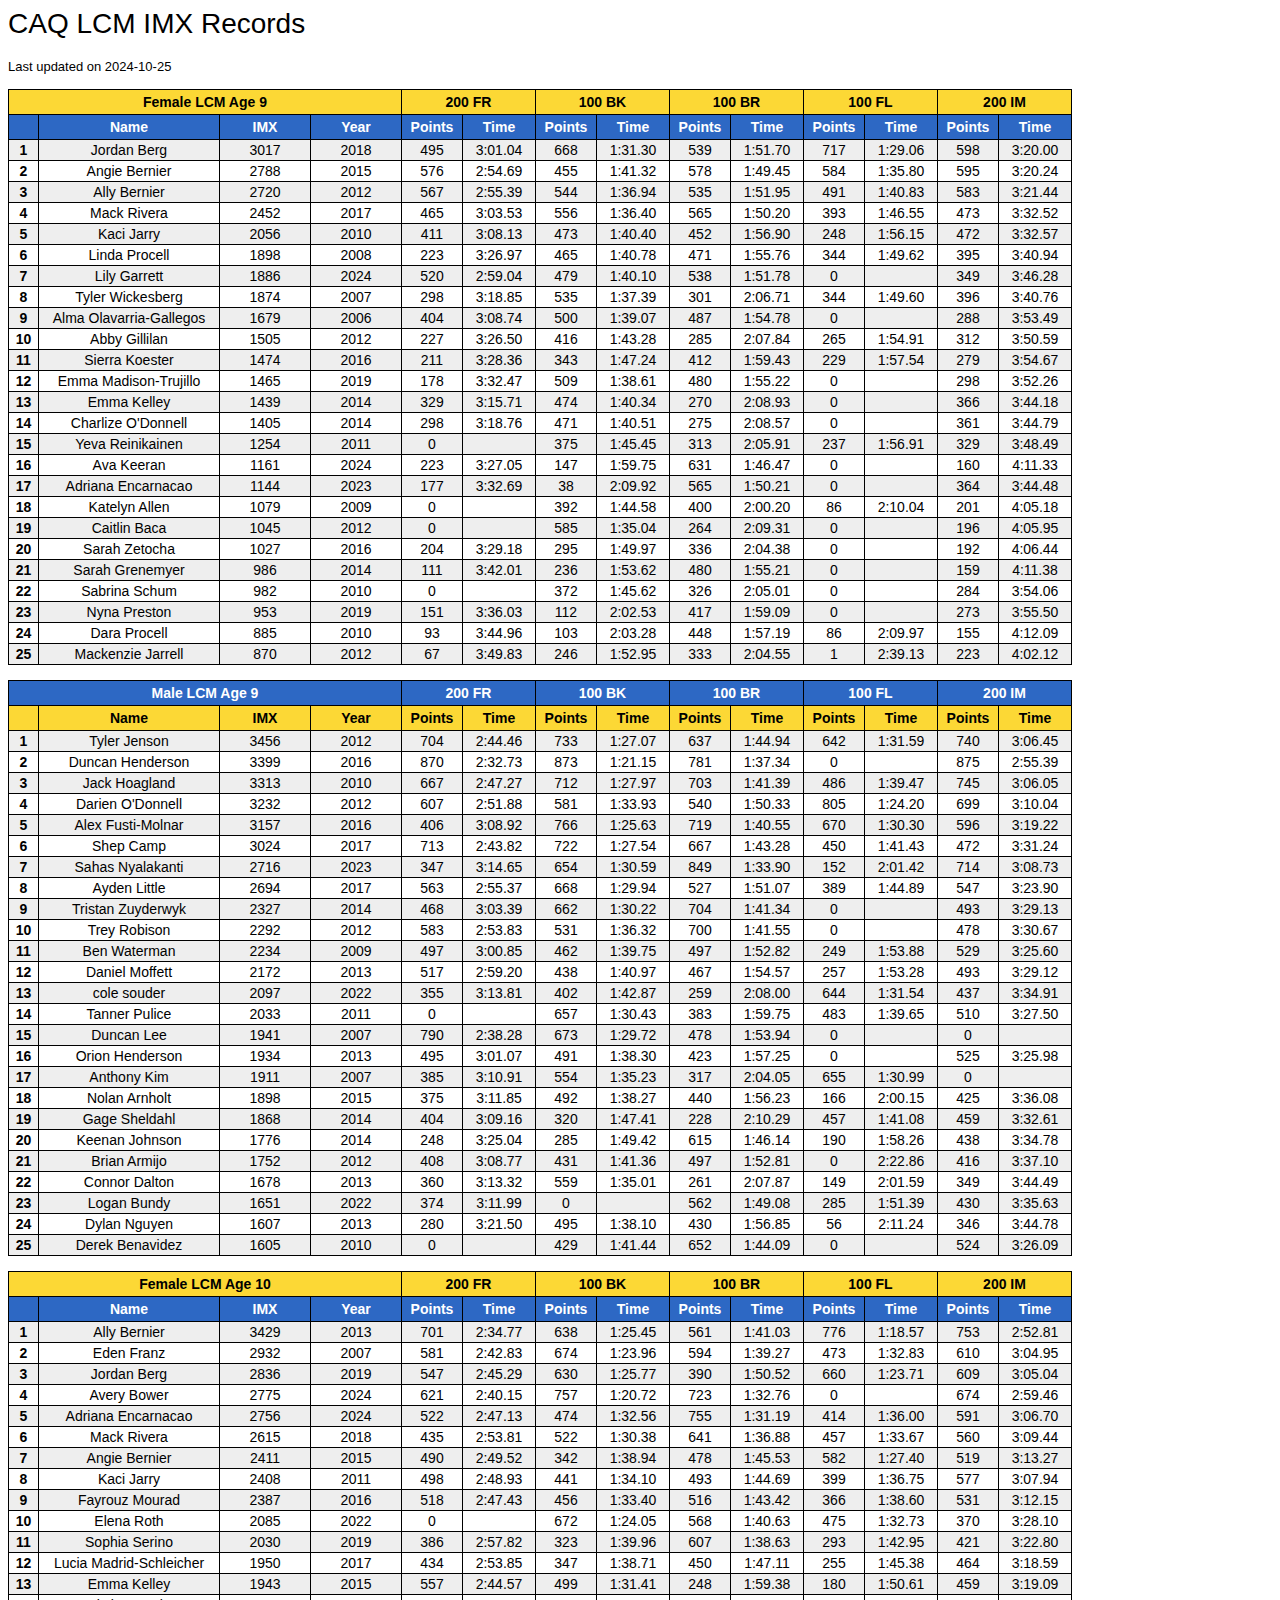
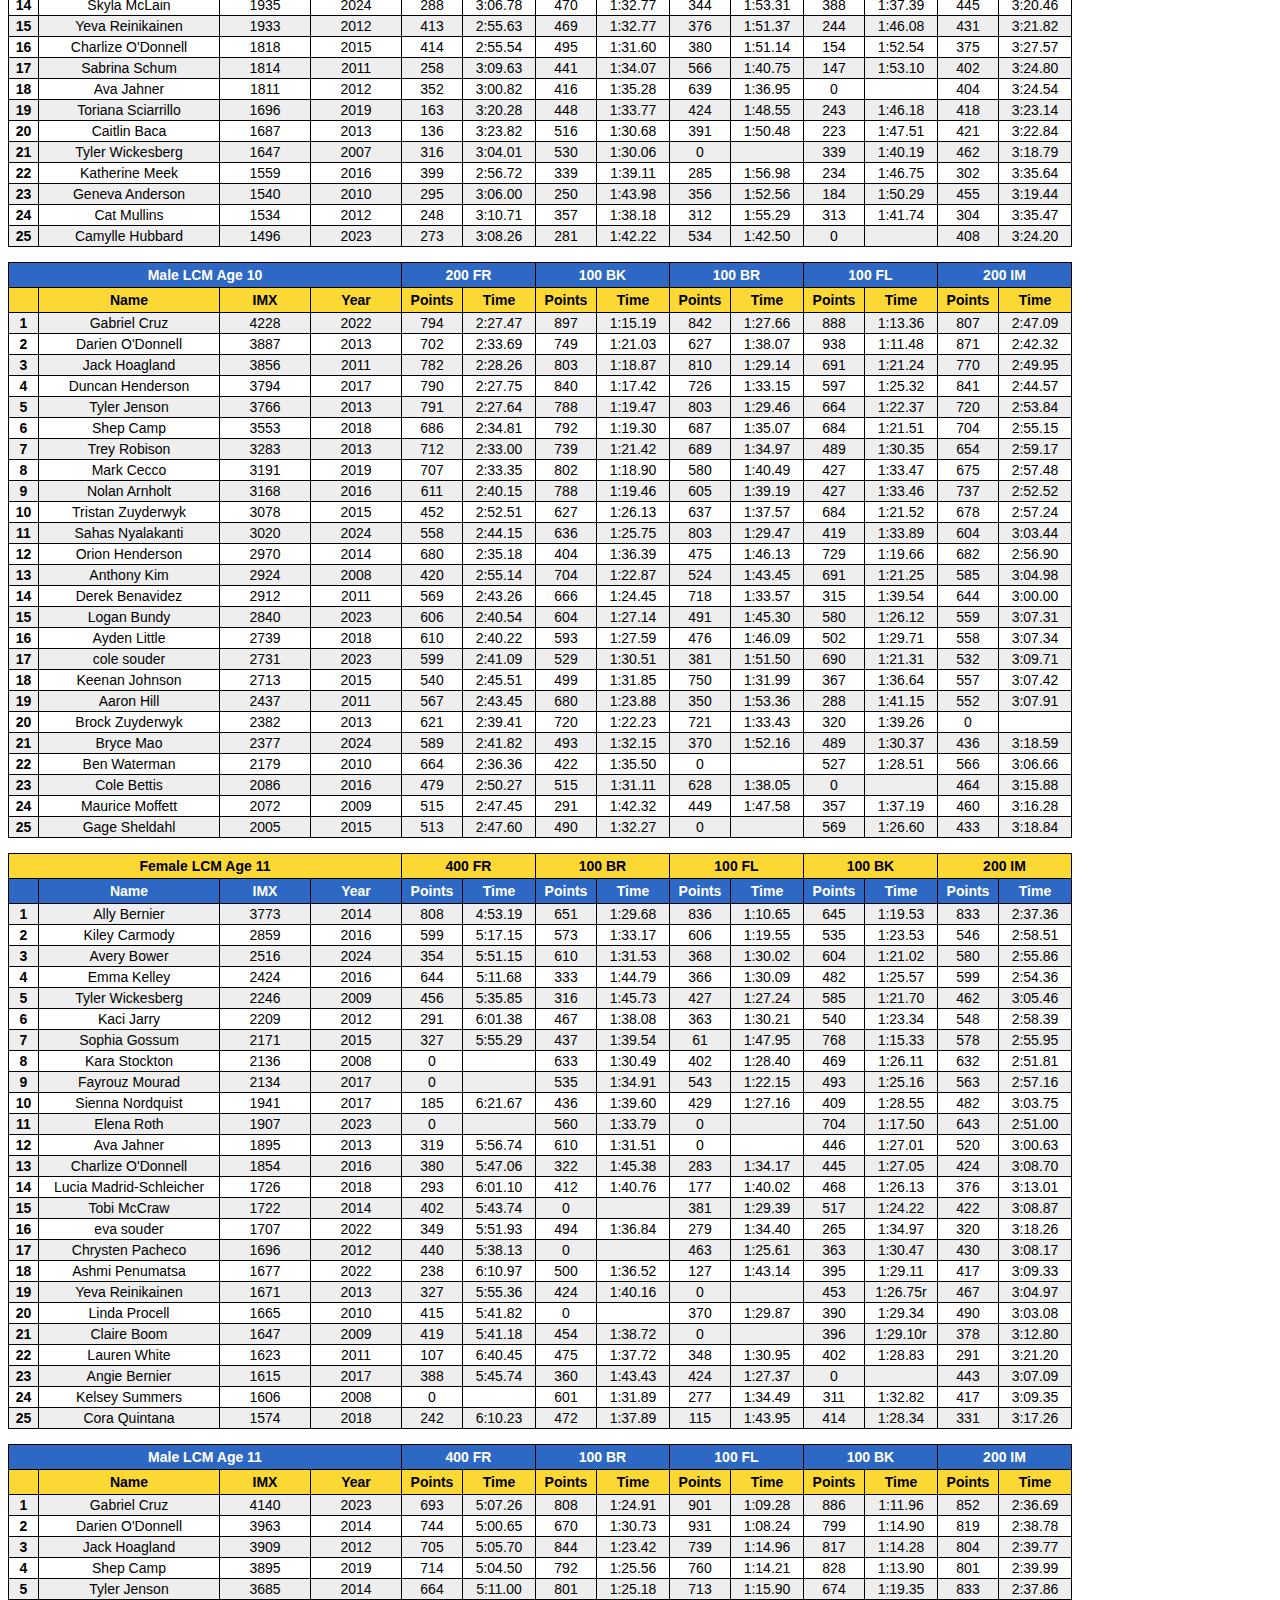
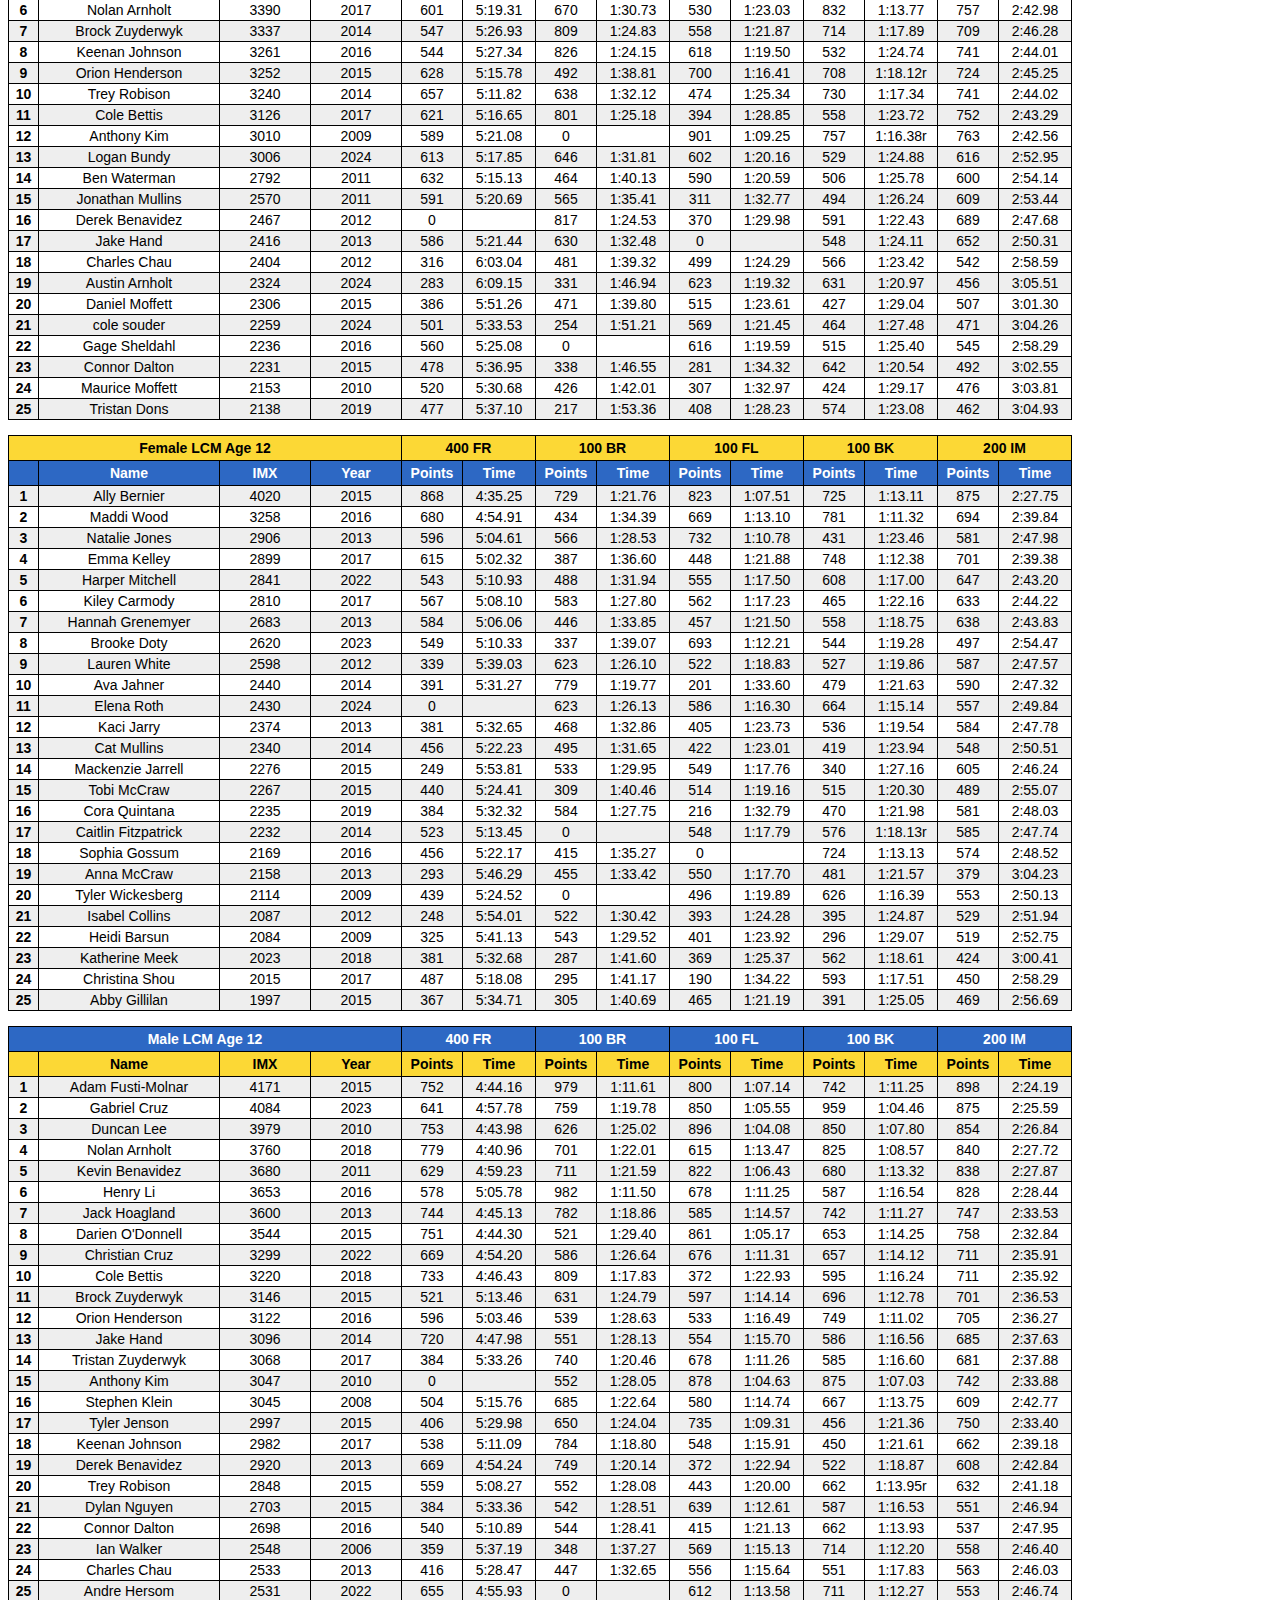
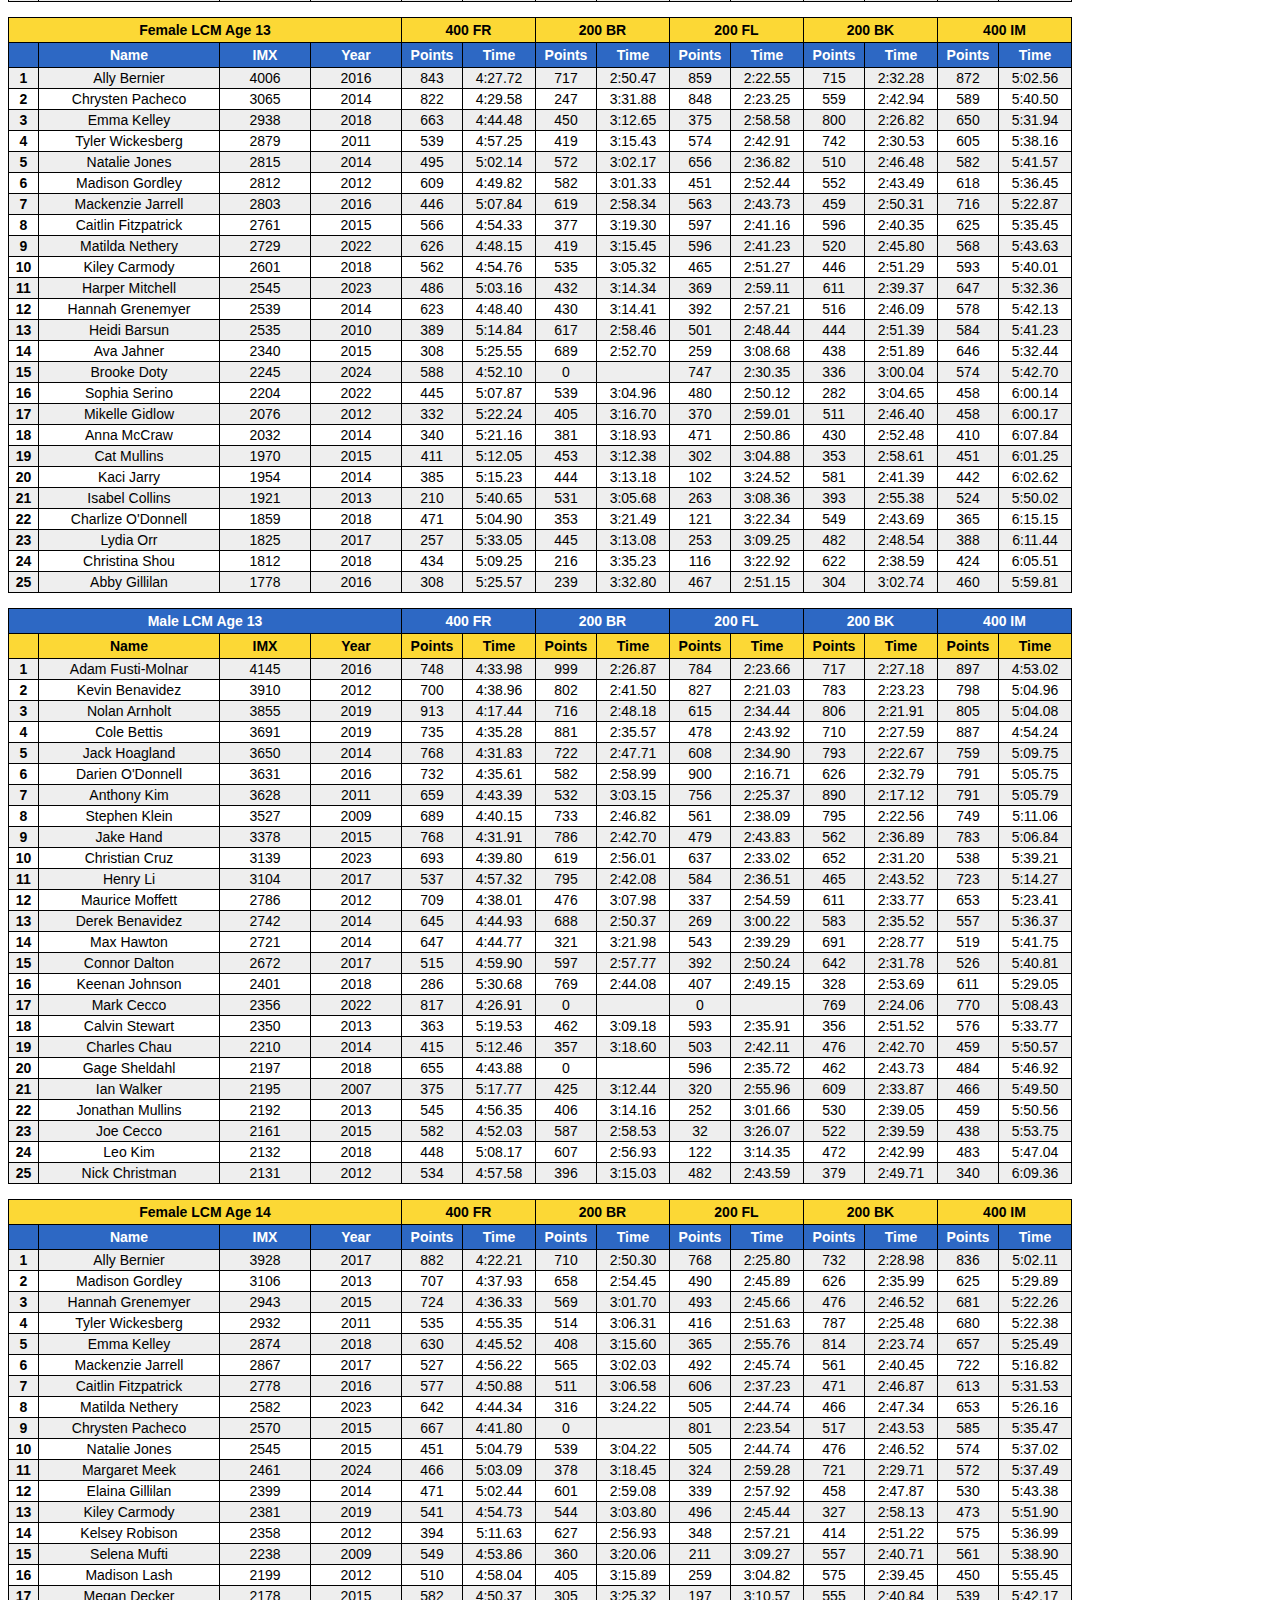
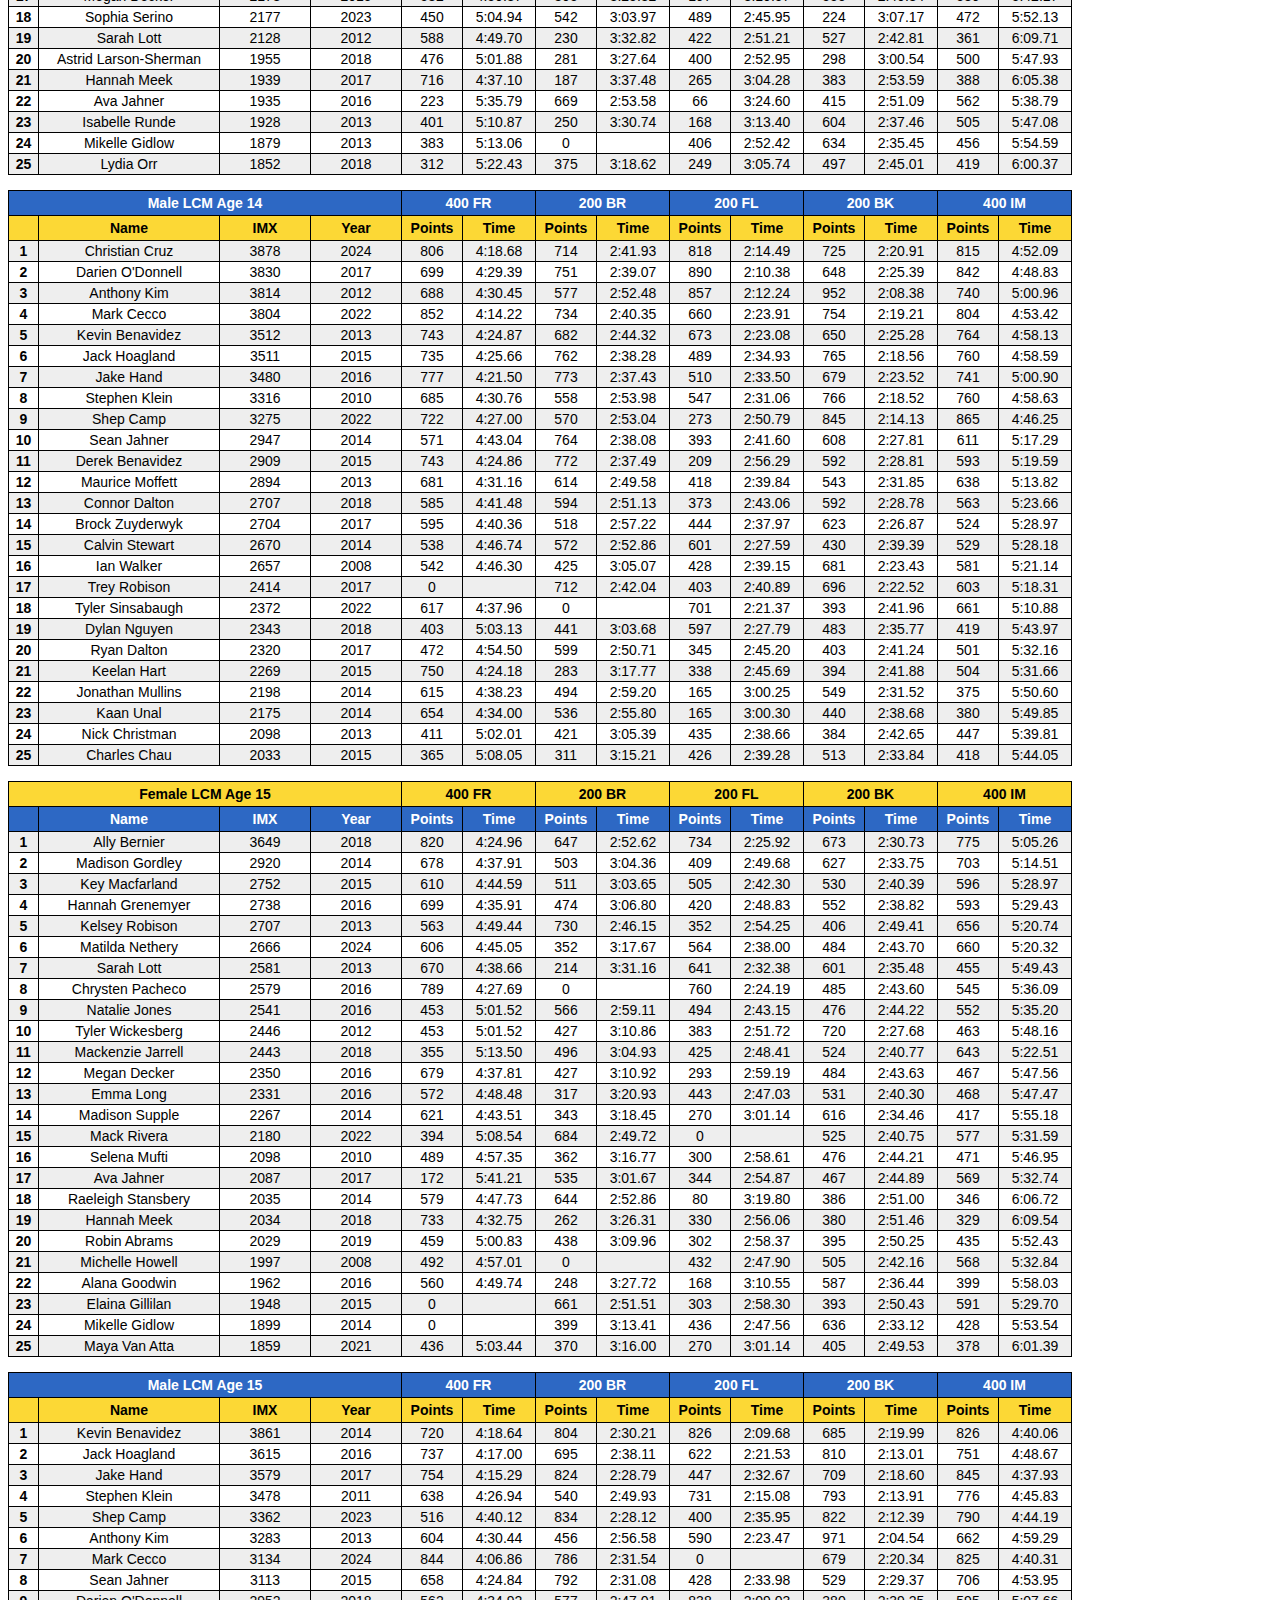
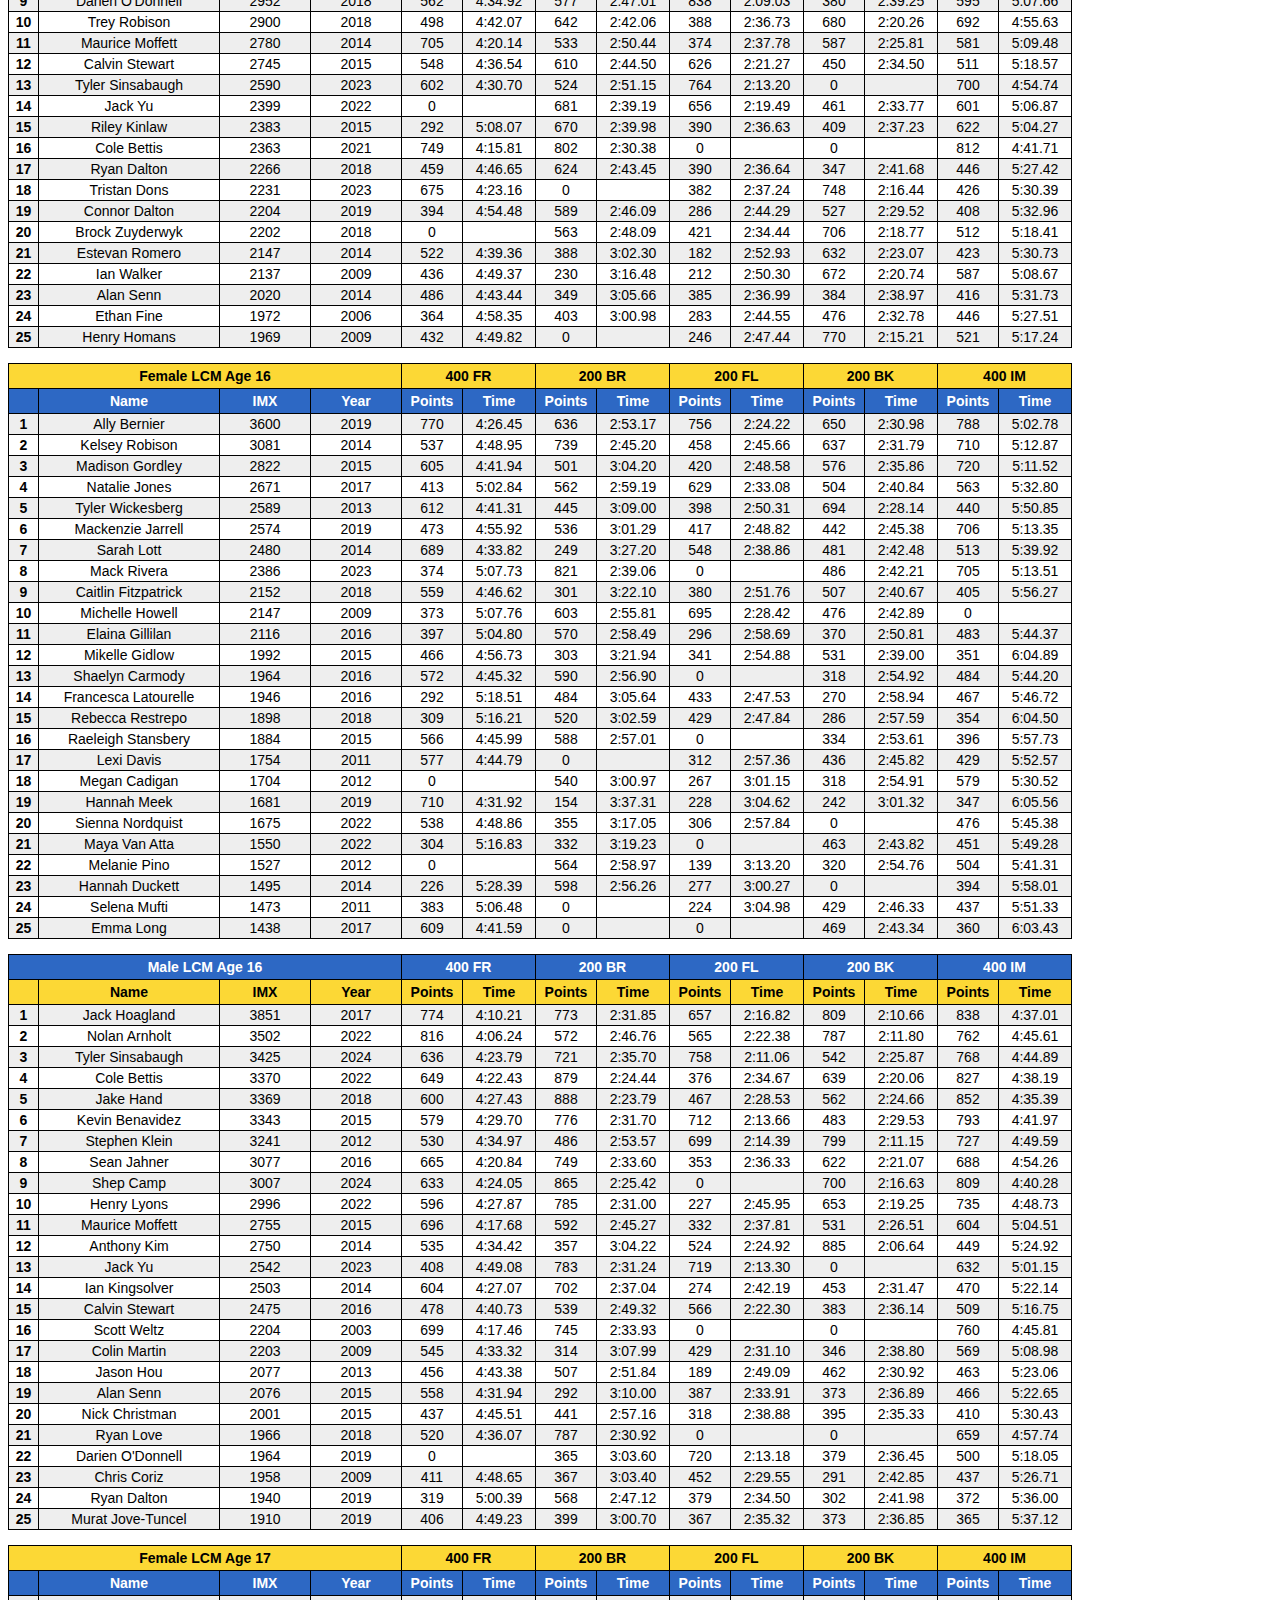
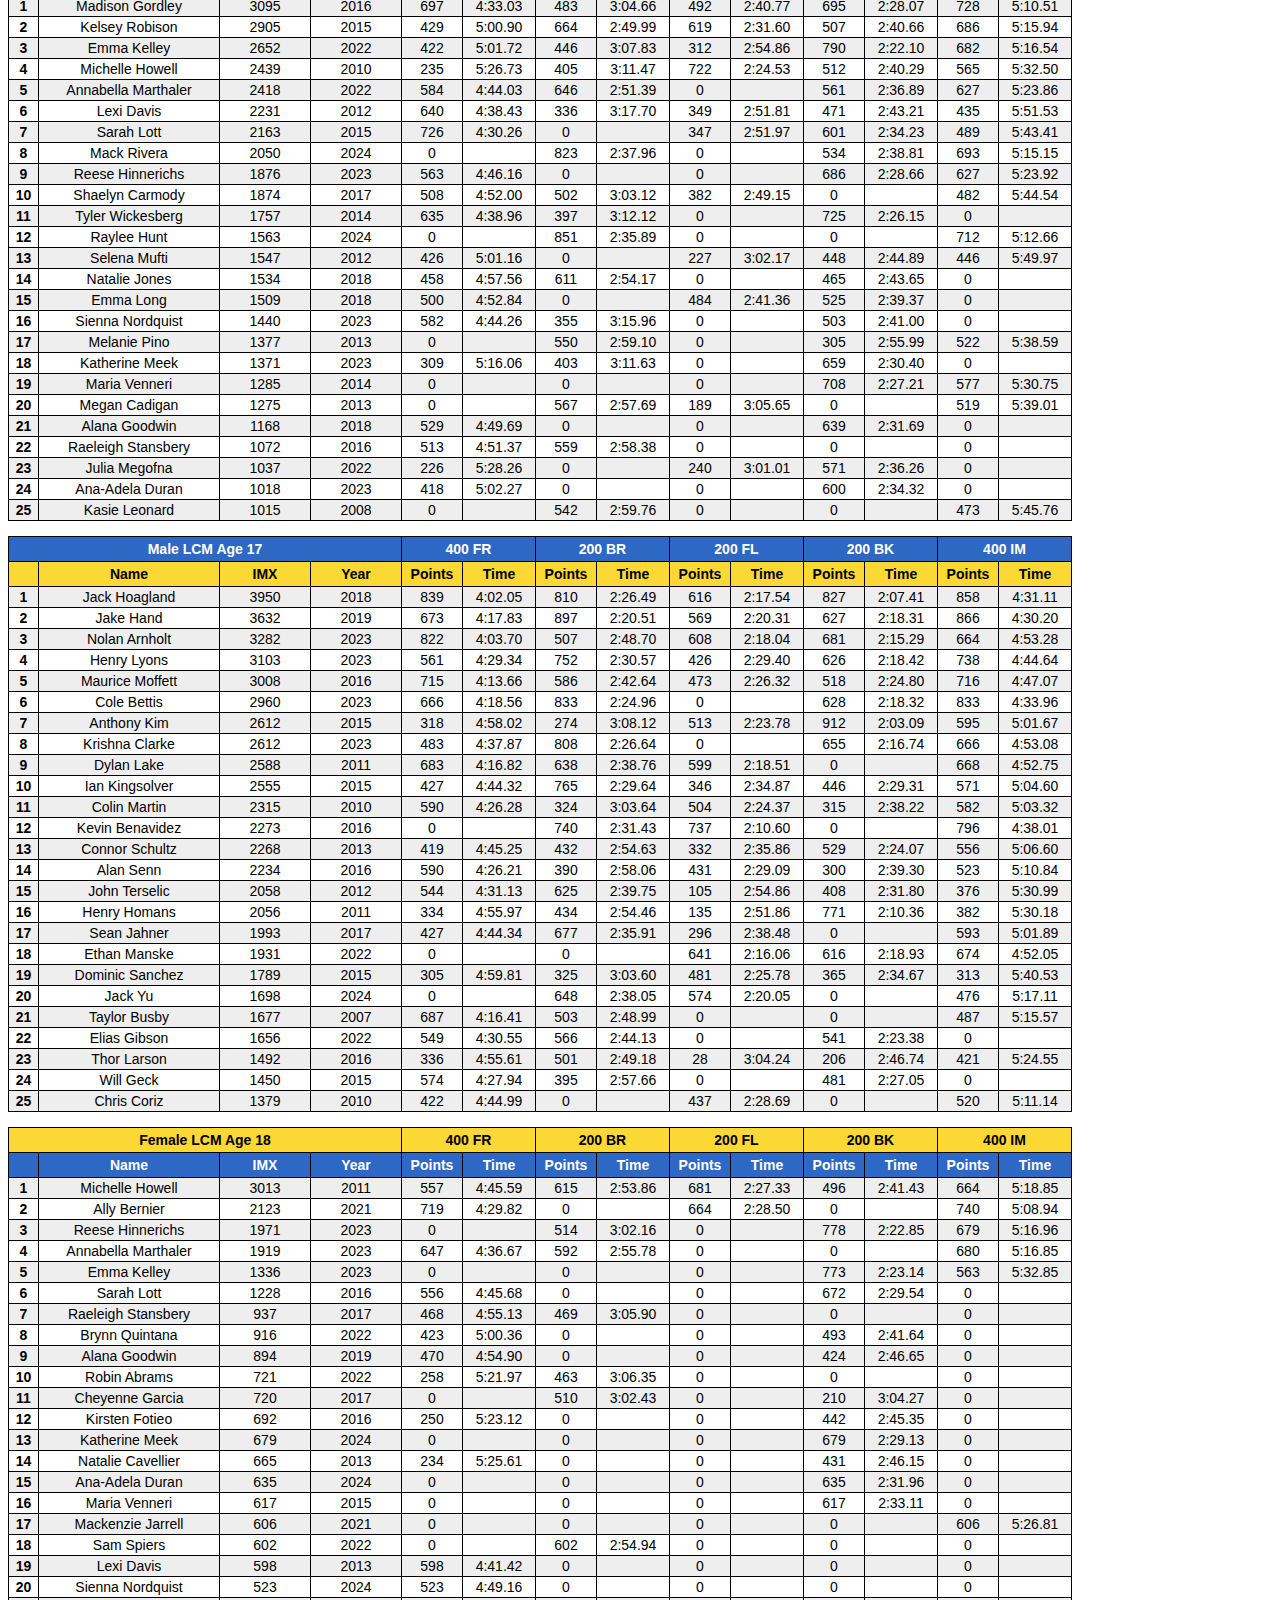
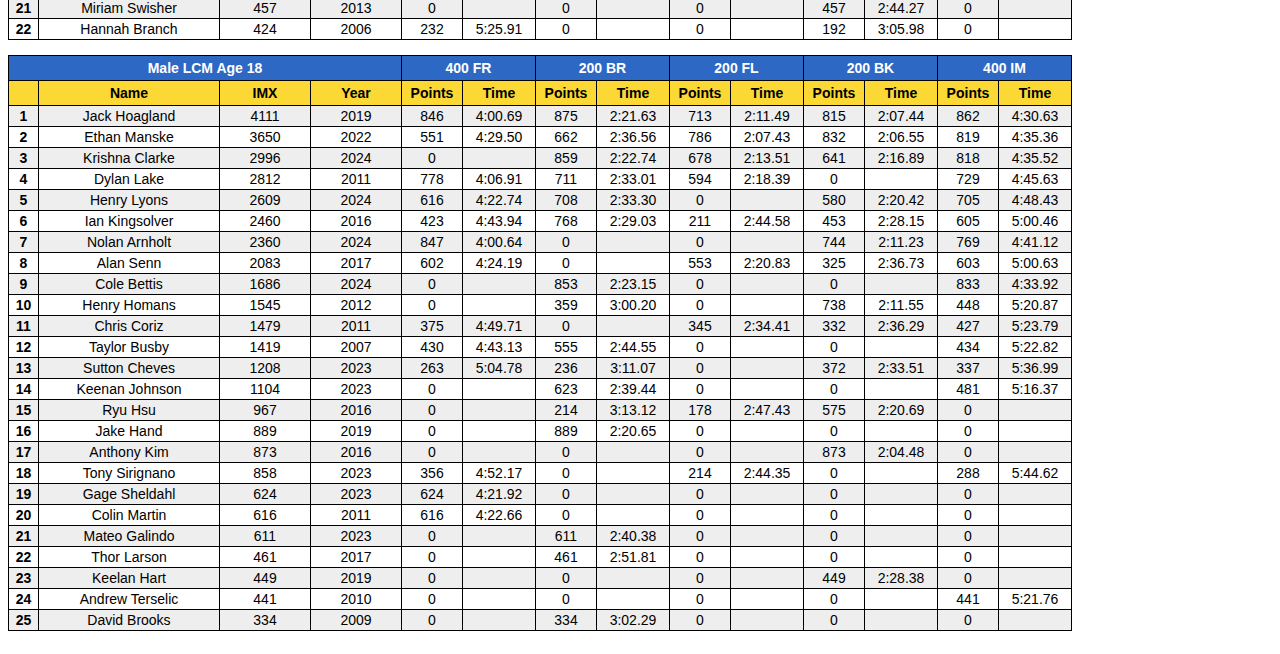
<file: LCM_imx.html>
<html><head><link rel="stylesheet" href="styles.css"></head><body><title>CAQ LCM IMX Records</title><h1>CAQ LCM IMX Records</h1>Last updated on 2024-10-25<br><br>
<table><tr><td colspan=4 class=th2_caq>Female LCM Age 9</td><td class=th2_caq colspan=2>200 FR</td><td class=th2_caq colspan=2>100 BK</td><td class=th2_caq colspan=2>100 BR</td><td class=th2_caq colspan=2>100 FL</td><td class=th2_caq colspan=2>200 IM</td></tr>
<tr><td class=th1_caq></td><td class=th1_caq>Name</td><td class=th1_caq>IMX</td><td class=th1_caq>Year</td><td class=th1_caq>Points</td><td class=th1_caq>Time</td><td class=th1_caq>Points</td><td class=th1_caq>Time</td><td class=th1_caq>Points</td><td class=th1_caq>Time</td><td class=th1_caq>Points</td><td class=th1_caq>Time</td><td class=th1_caq>Points</td><td class=th1_caq>Time</td></tr>
<tr><td class="td2_rank">1</td><td class="td2_name">Jordan Berg</td><td class="td2_imx_total">3017</td><td class="td2_imx_total">2018</td><td class="td2_imx">495</td><td class="td2_time">3:01.04</td><td class="td2_imx">668</td><td class="td2_time">1:31.30</td><td class="td2_imx">539</td><td class="td2_time">1:51.70</td><td class="td2_imx">717</td><td class="td2_time">1:29.06</td><td class="td2_imx">598</td><td class="td2_time">3:20.00</td></tr>
<tr><td class="td2_rank">2</td><td class="td2_name">Angie Bernier</td><td class="td2_imx_total">2788</td><td class="td2_imx_total">2015</td><td class="td2_imx">576</td><td class="td2_time">2:54.69</td><td class="td2_imx">455</td><td class="td2_time">1:41.32</td><td class="td2_imx">578</td><td class="td2_time">1:49.45</td><td class="td2_imx">584</td><td class="td2_time">1:35.80</td><td class="td2_imx">595</td><td class="td2_time">3:20.24</td></tr>
<tr><td class="td2_rank">3</td><td class="td2_name">Ally Bernier</td><td class="td2_imx_total">2720</td><td class="td2_imx_total">2012</td><td class="td2_imx">567</td><td class="td2_time">2:55.39</td><td class="td2_imx">544</td><td class="td2_time">1:36.94</td><td class="td2_imx">535</td><td class="td2_time">1:51.95</td><td class="td2_imx">491</td><td class="td2_time">1:40.83</td><td class="td2_imx">583</td><td class="td2_time">3:21.44</td></tr>
<tr><td class="td2_rank">4</td><td class="td2_name">Mack Rivera</td><td class="td2_imx_total">2452</td><td class="td2_imx_total">2017</td><td class="td2_imx">465</td><td class="td2_time">3:03.53</td><td class="td2_imx">556</td><td class="td2_time">1:36.40</td><td class="td2_imx">565</td><td class="td2_time">1:50.20</td><td class="td2_imx">393</td><td class="td2_time">1:46.55</td><td class="td2_imx">473</td><td class="td2_time">3:32.52</td></tr>
<tr><td class="td2_rank">5</td><td class="td2_name">Kaci Jarry</td><td class="td2_imx_total">2056</td><td class="td2_imx_total">2010</td><td class="td2_imx">411</td><td class="td2_time">3:08.13</td><td class="td2_imx">473</td><td class="td2_time">1:40.40</td><td class="td2_imx">452</td><td class="td2_time">1:56.90</td><td class="td2_imx">248</td><td class="td2_time">1:56.15</td><td class="td2_imx">472</td><td class="td2_time">3:32.57</td></tr>
<tr><td class="td2_rank">6</td><td class="td2_name">Linda Procell</td><td class="td2_imx_total">1898</td><td class="td2_imx_total">2008</td><td class="td2_imx">223</td><td class="td2_time">3:26.97</td><td class="td2_imx">465</td><td class="td2_time">1:40.78</td><td class="td2_imx">471</td><td class="td2_time">1:55.76</td><td class="td2_imx">344</td><td class="td2_time">1:49.62</td><td class="td2_imx">395</td><td class="td2_time">3:40.94</td></tr>
<tr><td class="td2_rank">7</td><td class="td2_name">Lily Garrett</td><td class="td2_imx_total">1886</td><td class="td2_imx_total">2024</td><td class="td2_imx">520</td><td class="td2_time">2:59.04</td><td class="td2_imx">479</td><td class="td2_time">1:40.10</td><td class="td2_imx">538</td><td class="td2_time">1:51.78</td><td class="td2_imx">0</td><td class="td2_time"></td><td class="td2_imx">349</td><td class="td2_time">3:46.28</td></tr>
<tr><td class="td2_rank">8</td><td class="td2_name">Tyler Wickesberg</td><td class="td2_imx_total">1874</td><td class="td2_imx_total">2007</td><td class="td2_imx">298</td><td class="td2_time">3:18.85</td><td class="td2_imx">535</td><td class="td2_time">1:37.39</td><td class="td2_imx">301</td><td class="td2_time">2:06.71</td><td class="td2_imx">344</td><td class="td2_time">1:49.60</td><td class="td2_imx">396</td><td class="td2_time">3:40.76</td></tr>
<tr><td class="td2_rank">9</td><td class="td2_name">Alma Olavarria-Gallegos</td><td class="td2_imx_total">1679</td><td class="td2_imx_total">2006</td><td class="td2_imx">404</td><td class="td2_time">3:08.74</td><td class="td2_imx">500</td><td class="td2_time">1:39.07</td><td class="td2_imx">487</td><td class="td2_time">1:54.78</td><td class="td2_imx">0</td><td class="td2_time"></td><td class="td2_imx">288</td><td class="td2_time">3:53.49</td></tr>
<tr><td class="td2_rank">10</td><td class="td2_name">Abby Gillilan</td><td class="td2_imx_total">1505</td><td class="td2_imx_total">2012</td><td class="td2_imx">227</td><td class="td2_time">3:26.50</td><td class="td2_imx">416</td><td class="td2_time">1:43.28</td><td class="td2_imx">285</td><td class="td2_time">2:07.84</td><td class="td2_imx">265</td><td class="td2_time">1:54.91</td><td class="td2_imx">312</td><td class="td2_time">3:50.59</td></tr>
<tr><td class="td2_rank">11</td><td class="td2_name">Sierra Koester</td><td class="td2_imx_total">1474</td><td class="td2_imx_total">2016</td><td class="td2_imx">211</td><td class="td2_time">3:28.36</td><td class="td2_imx">343</td><td class="td2_time">1:47.24</td><td class="td2_imx">412</td><td class="td2_time">1:59.43</td><td class="td2_imx">229</td><td class="td2_time">1:57.54</td><td class="td2_imx">279</td><td class="td2_time">3:54.67</td></tr>
<tr><td class="td2_rank">12</td><td class="td2_name">Emma Madison-Trujillo</td><td class="td2_imx_total">1465</td><td class="td2_imx_total">2019</td><td class="td2_imx">178</td><td class="td2_time">3:32.47</td><td class="td2_imx">509</td><td class="td2_time">1:38.61</td><td class="td2_imx">480</td><td class="td2_time">1:55.22</td><td class="td2_imx">0</td><td class="td2_time"></td><td class="td2_imx">298</td><td class="td2_time">3:52.26</td></tr>
<tr><td class="td2_rank">13</td><td class="td2_name">Emma Kelley</td><td class="td2_imx_total">1439</td><td class="td2_imx_total">2014</td><td class="td2_imx">329</td><td class="td2_time">3:15.71</td><td class="td2_imx">474</td><td class="td2_time">1:40.34</td><td class="td2_imx">270</td><td class="td2_time">2:08.93</td><td class="td2_imx">0</td><td class="td2_time"></td><td class="td2_imx">366</td><td class="td2_time">3:44.18</td></tr>
<tr><td class="td2_rank">14</td><td class="td2_name">Charlize O'Donnell</td><td class="td2_imx_total">1405</td><td class="td2_imx_total">2014</td><td class="td2_imx">298</td><td class="td2_time">3:18.76</td><td class="td2_imx">471</td><td class="td2_time">1:40.51</td><td class="td2_imx">275</td><td class="td2_time">2:08.57</td><td class="td2_imx">0</td><td class="td2_time"></td><td class="td2_imx">361</td><td class="td2_time">3:44.79</td></tr>
<tr><td class="td2_rank">15</td><td class="td2_name">Yeva Reinikainen</td><td class="td2_imx_total">1254</td><td class="td2_imx_total">2011</td><td class="td2_imx">0</td><td class="td2_time"></td><td class="td2_imx">375</td><td class="td2_time">1:45.45</td><td class="td2_imx">313</td><td class="td2_time">2:05.91</td><td class="td2_imx">237</td><td class="td2_time">1:56.91</td><td class="td2_imx">329</td><td class="td2_time">3:48.49</td></tr>
<tr><td class="td2_rank">16</td><td class="td2_name">Ava Keeran</td><td class="td2_imx_total">1161</td><td class="td2_imx_total">2024</td><td class="td2_imx">223</td><td class="td2_time">3:27.05</td><td class="td2_imx">147</td><td class="td2_time">1:59.75</td><td class="td2_imx">631</td><td class="td2_time">1:46.47</td><td class="td2_imx">0</td><td class="td2_time"></td><td class="td2_imx">160</td><td class="td2_time">4:11.33</td></tr>
<tr><td class="td2_rank">17</td><td class="td2_name">Adriana Encarnacao</td><td class="td2_imx_total">1144</td><td class="td2_imx_total">2023</td><td class="td2_imx">177</td><td class="td2_time">3:32.69</td><td class="td2_imx">38</td><td class="td2_time">2:09.92</td><td class="td2_imx">565</td><td class="td2_time">1:50.21</td><td class="td2_imx">0</td><td class="td2_time"></td><td class="td2_imx">364</td><td class="td2_time">3:44.48</td></tr>
<tr><td class="td2_rank">18</td><td class="td2_name">Katelyn Allen</td><td class="td2_imx_total">1079</td><td class="td2_imx_total">2009</td><td class="td2_imx">0</td><td class="td2_time"></td><td class="td2_imx">392</td><td class="td2_time">1:44.58</td><td class="td2_imx">400</td><td class="td2_time">2:00.20</td><td class="td2_imx">86</td><td class="td2_time">2:10.04</td><td class="td2_imx">201</td><td class="td2_time">4:05.18</td></tr>
<tr><td class="td2_rank">19</td><td class="td2_name">Caitlin Baca</td><td class="td2_imx_total">1045</td><td class="td2_imx_total">2012</td><td class="td2_imx">0</td><td class="td2_time"></td><td class="td2_imx">585</td><td class="td2_time">1:35.04</td><td class="td2_imx">264</td><td class="td2_time">2:09.31</td><td class="td2_imx">0</td><td class="td2_time"></td><td class="td2_imx">196</td><td class="td2_time">4:05.95</td></tr>
<tr><td class="td2_rank">20</td><td class="td2_name">Sarah Zetocha</td><td class="td2_imx_total">1027</td><td class="td2_imx_total">2016</td><td class="td2_imx">204</td><td class="td2_time">3:29.18</td><td class="td2_imx">295</td><td class="td2_time">1:49.97</td><td class="td2_imx">336</td><td class="td2_time">2:04.38</td><td class="td2_imx">0</td><td class="td2_time"></td><td class="td2_imx">192</td><td class="td2_time">4:06.44</td></tr>
<tr><td class="td2_rank">21</td><td class="td2_name">Sarah Grenemyer</td><td class="td2_imx_total">986</td><td class="td2_imx_total">2014</td><td class="td2_imx">111</td><td class="td2_time">3:42.01</td><td class="td2_imx">236</td><td class="td2_time">1:53.62</td><td class="td2_imx">480</td><td class="td2_time">1:55.21</td><td class="td2_imx">0</td><td class="td2_time"></td><td class="td2_imx">159</td><td class="td2_time">4:11.38</td></tr>
<tr><td class="td2_rank">22</td><td class="td2_name">Sabrina Schum</td><td class="td2_imx_total">982</td><td class="td2_imx_total">2010</td><td class="td2_imx">0</td><td class="td2_time"></td><td class="td2_imx">372</td><td class="td2_time">1:45.62</td><td class="td2_imx">326</td><td class="td2_time">2:05.01</td><td class="td2_imx">0</td><td class="td2_time"></td><td class="td2_imx">284</td><td class="td2_time">3:54.06</td></tr>
<tr><td class="td2_rank">23</td><td class="td2_name">Nyna Preston</td><td class="td2_imx_total">953</td><td class="td2_imx_total">2019</td><td class="td2_imx">151</td><td class="td2_time">3:36.03</td><td class="td2_imx">112</td><td class="td2_time">2:02.53</td><td class="td2_imx">417</td><td class="td2_time">1:59.09</td><td class="td2_imx">0</td><td class="td2_time"></td><td class="td2_imx">273</td><td class="td2_time">3:55.50</td></tr>
<tr><td class="td2_rank">24</td><td class="td2_name">Dara Procell</td><td class="td2_imx_total">885</td><td class="td2_imx_total">2010</td><td class="td2_imx">93</td><td class="td2_time">3:44.96</td><td class="td2_imx">103</td><td class="td2_time">2:03.28</td><td class="td2_imx">448</td><td class="td2_time">1:57.19</td><td class="td2_imx">86</td><td class="td2_time">2:09.97</td><td class="td2_imx">155</td><td class="td2_time">4:12.09</td></tr>
<tr><td class="td2_rank">25</td><td class="td2_name">Mackenzie Jarrell</td><td class="td2_imx_total">870</td><td class="td2_imx_total">2012</td><td class="td2_imx">67</td><td class="td2_time">3:49.83</td><td class="td2_imx">246</td><td class="td2_time">1:52.95</td><td class="td2_imx">333</td><td class="td2_time">2:04.55</td><td class="td2_imx">1</td><td class="td2_time">2:39.13</td><td class="td2_imx">223</td><td class="td2_time">4:02.12</td></tr>
</table>
<br><table><tr><td colspan=4 class=th1_caq>Male LCM Age 9</td><td class=th1_caq colspan=2>200 FR</td><td class=th1_caq colspan=2>100 BK</td><td class=th1_caq colspan=2>100 BR</td><td class=th1_caq colspan=2>100 FL</td><td class=th1_caq colspan=2>200 IM</td></tr>
<tr><td class=th2_caq></td><td class=th2_caq>Name</td><td class=th2_caq>IMX</td><td class=th2_caq>Year</td><td class=th2_caq>Points</td><td class=th2_caq>Time</td><td class=th2_caq>Points</td><td class=th2_caq>Time</td><td class=th2_caq>Points</td><td class=th2_caq>Time</td><td class=th2_caq>Points</td><td class=th2_caq>Time</td><td class=th2_caq>Points</td><td class=th2_caq>Time</td></tr>
<tr><td class="td2_rank">1</td><td class="td2_name">Tyler Jenson</td><td class="td2_imx_total">3456</td><td class="td2_imx_total">2012</td><td class="td2_imx">704</td><td class="td2_time">2:44.46</td><td class="td2_imx">733</td><td class="td2_time">1:27.07</td><td class="td2_imx">637</td><td class="td2_time">1:44.94</td><td class="td2_imx">642</td><td class="td2_time">1:31.59</td><td class="td2_imx">740</td><td class="td2_time">3:06.45</td></tr>
<tr><td class="td2_rank">2</td><td class="td2_name">Duncan Henderson</td><td class="td2_imx_total">3399</td><td class="td2_imx_total">2016</td><td class="td2_imx">870</td><td class="td2_time">2:32.73</td><td class="td2_imx">873</td><td class="td2_time">1:21.15</td><td class="td2_imx">781</td><td class="td2_time">1:37.34</td><td class="td2_imx">0</td><td class="td2_time"></td><td class="td2_imx">875</td><td class="td2_time">2:55.39</td></tr>
<tr><td class="td2_rank">3</td><td class="td2_name">Jack Hoagland</td><td class="td2_imx_total">3313</td><td class="td2_imx_total">2010</td><td class="td2_imx">667</td><td class="td2_time">2:47.27</td><td class="td2_imx">712</td><td class="td2_time">1:27.97</td><td class="td2_imx">703</td><td class="td2_time">1:41.39</td><td class="td2_imx">486</td><td class="td2_time">1:39.47</td><td class="td2_imx">745</td><td class="td2_time">3:06.05</td></tr>
<tr><td class="td2_rank">4</td><td class="td2_name">Darien O'Donnell</td><td class="td2_imx_total">3232</td><td class="td2_imx_total">2012</td><td class="td2_imx">607</td><td class="td2_time">2:51.88</td><td class="td2_imx">581</td><td class="td2_time">1:33.93</td><td class="td2_imx">540</td><td class="td2_time">1:50.33</td><td class="td2_imx">805</td><td class="td2_time">1:24.20</td><td class="td2_imx">699</td><td class="td2_time">3:10.04</td></tr>
<tr><td class="td2_rank">5</td><td class="td2_name">Alex Fusti-Molnar</td><td class="td2_imx_total">3157</td><td class="td2_imx_total">2016</td><td class="td2_imx">406</td><td class="td2_time">3:08.92</td><td class="td2_imx">766</td><td class="td2_time">1:25.63</td><td class="td2_imx">719</td><td class="td2_time">1:40.55</td><td class="td2_imx">670</td><td class="td2_time">1:30.30</td><td class="td2_imx">596</td><td class="td2_time">3:19.22</td></tr>
<tr><td class="td2_rank">6</td><td class="td2_name">Shep Camp</td><td class="td2_imx_total">3024</td><td class="td2_imx_total">2017</td><td class="td2_imx">713</td><td class="td2_time">2:43.82</td><td class="td2_imx">722</td><td class="td2_time">1:27.54</td><td class="td2_imx">667</td><td class="td2_time">1:43.28</td><td class="td2_imx">450</td><td class="td2_time">1:41.43</td><td class="td2_imx">472</td><td class="td2_time">3:31.24</td></tr>
<tr><td class="td2_rank">7</td><td class="td2_name">Sahas Nyalakanti</td><td class="td2_imx_total">2716</td><td class="td2_imx_total">2023</td><td class="td2_imx">347</td><td class="td2_time">3:14.65</td><td class="td2_imx">654</td><td class="td2_time">1:30.59</td><td class="td2_imx">849</td><td class="td2_time">1:33.90</td><td class="td2_imx">152</td><td class="td2_time">2:01.42</td><td class="td2_imx">714</td><td class="td2_time">3:08.73</td></tr>
<tr><td class="td2_rank">8</td><td class="td2_name">Ayden Little</td><td class="td2_imx_total">2694</td><td class="td2_imx_total">2017</td><td class="td2_imx">563</td><td class="td2_time">2:55.37</td><td class="td2_imx">668</td><td class="td2_time">1:29.94</td><td class="td2_imx">527</td><td class="td2_time">1:51.07</td><td class="td2_imx">389</td><td class="td2_time">1:44.89</td><td class="td2_imx">547</td><td class="td2_time">3:23.90</td></tr>
<tr><td class="td2_rank">9</td><td class="td2_name">Tristan Zuyderwyk</td><td class="td2_imx_total">2327</td><td class="td2_imx_total">2014</td><td class="td2_imx">468</td><td class="td2_time">3:03.39</td><td class="td2_imx">662</td><td class="td2_time">1:30.22</td><td class="td2_imx">704</td><td class="td2_time">1:41.34</td><td class="td2_imx">0</td><td class="td2_time"></td><td class="td2_imx">493</td><td class="td2_time">3:29.13</td></tr>
<tr><td class="td2_rank">10</td><td class="td2_name">Trey Robison</td><td class="td2_imx_total">2292</td><td class="td2_imx_total">2012</td><td class="td2_imx">583</td><td class="td2_time">2:53.83</td><td class="td2_imx">531</td><td class="td2_time">1:36.32</td><td class="td2_imx">700</td><td class="td2_time">1:41.55</td><td class="td2_imx">0</td><td class="td2_time"></td><td class="td2_imx">478</td><td class="td2_time">3:30.67</td></tr>
<tr><td class="td2_rank">11</td><td class="td2_name">Ben Waterman</td><td class="td2_imx_total">2234</td><td class="td2_imx_total">2009</td><td class="td2_imx">497</td><td class="td2_time">3:00.85</td><td class="td2_imx">462</td><td class="td2_time">1:39.75</td><td class="td2_imx">497</td><td class="td2_time">1:52.82</td><td class="td2_imx">249</td><td class="td2_time">1:53.88</td><td class="td2_imx">529</td><td class="td2_time">3:25.60</td></tr>
<tr><td class="td2_rank">12</td><td class="td2_name">Daniel Moffett</td><td class="td2_imx_total">2172</td><td class="td2_imx_total">2013</td><td class="td2_imx">517</td><td class="td2_time">2:59.20</td><td class="td2_imx">438</td><td class="td2_time">1:40.97</td><td class="td2_imx">467</td><td class="td2_time">1:54.57</td><td class="td2_imx">257</td><td class="td2_time">1:53.28</td><td class="td2_imx">493</td><td class="td2_time">3:29.12</td></tr>
<tr><td class="td2_rank">13</td><td class="td2_name">cole souder</td><td class="td2_imx_total">2097</td><td class="td2_imx_total">2022</td><td class="td2_imx">355</td><td class="td2_time">3:13.81</td><td class="td2_imx">402</td><td class="td2_time">1:42.87</td><td class="td2_imx">259</td><td class="td2_time">2:08.00</td><td class="td2_imx">644</td><td class="td2_time">1:31.54</td><td class="td2_imx">437</td><td class="td2_time">3:34.91</td></tr>
<tr><td class="td2_rank">14</td><td class="td2_name">Tanner Pulice</td><td class="td2_imx_total">2033</td><td class="td2_imx_total">2011</td><td class="td2_imx">0</td><td class="td2_time"></td><td class="td2_imx">657</td><td class="td2_time">1:30.43</td><td class="td2_imx">383</td><td class="td2_time">1:59.75</td><td class="td2_imx">483</td><td class="td2_time">1:39.65</td><td class="td2_imx">510</td><td class="td2_time">3:27.50</td></tr>
<tr><td class="td2_rank">15</td><td class="td2_name">Duncan Lee</td><td class="td2_imx_total">1941</td><td class="td2_imx_total">2007</td><td class="td2_imx">790</td><td class="td2_time">2:38.28</td><td class="td2_imx">673</td><td class="td2_time">1:29.72</td><td class="td2_imx">478</td><td class="td2_time">1:53.94</td><td class="td2_imx">0</td><td class="td2_time"></td><td class="td2_imx">0</td><td class="td2_time"></td></tr>
<tr><td class="td2_rank">16</td><td class="td2_name">Orion Henderson</td><td class="td2_imx_total">1934</td><td class="td2_imx_total">2013</td><td class="td2_imx">495</td><td class="td2_time">3:01.07</td><td class="td2_imx">491</td><td class="td2_time">1:38.30</td><td class="td2_imx">423</td><td class="td2_time">1:57.25</td><td class="td2_imx">0</td><td class="td2_time"></td><td class="td2_imx">525</td><td class="td2_time">3:25.98</td></tr>
<tr><td class="td2_rank">17</td><td class="td2_name">Anthony Kim</td><td class="td2_imx_total">1911</td><td class="td2_imx_total">2007</td><td class="td2_imx">385</td><td class="td2_time">3:10.91</td><td class="td2_imx">554</td><td class="td2_time">1:35.23</td><td class="td2_imx">317</td><td class="td2_time">2:04.05</td><td class="td2_imx">655</td><td class="td2_time">1:30.99</td><td class="td2_imx">0</td><td class="td2_time"></td></tr>
<tr><td class="td2_rank">18</td><td class="td2_name">Nolan Arnholt</td><td class="td2_imx_total">1898</td><td class="td2_imx_total">2015</td><td class="td2_imx">375</td><td class="td2_time">3:11.85</td><td class="td2_imx">492</td><td class="td2_time">1:38.27</td><td class="td2_imx">440</td><td class="td2_time">1:56.23</td><td class="td2_imx">166</td><td class="td2_time">2:00.15</td><td class="td2_imx">425</td><td class="td2_time">3:36.08</td></tr>
<tr><td class="td2_rank">19</td><td class="td2_name">Gage Sheldahl</td><td class="td2_imx_total">1868</td><td class="td2_imx_total">2014</td><td class="td2_imx">404</td><td class="td2_time">3:09.16</td><td class="td2_imx">320</td><td class="td2_time">1:47.41</td><td class="td2_imx">228</td><td class="td2_time">2:10.29</td><td class="td2_imx">457</td><td class="td2_time">1:41.08</td><td class="td2_imx">459</td><td class="td2_time">3:32.61</td></tr>
<tr><td class="td2_rank">20</td><td class="td2_name">Keenan Johnson</td><td class="td2_imx_total">1776</td><td class="td2_imx_total">2014</td><td class="td2_imx">248</td><td class="td2_time">3:25.04</td><td class="td2_imx">285</td><td class="td2_time">1:49.42</td><td class="td2_imx">615</td><td class="td2_time">1:46.14</td><td class="td2_imx">190</td><td class="td2_time">1:58.26</td><td class="td2_imx">438</td><td class="td2_time">3:34.78</td></tr>
<tr><td class="td2_rank">21</td><td class="td2_name">Brian Armijo</td><td class="td2_imx_total">1752</td><td class="td2_imx_total">2012</td><td class="td2_imx">408</td><td class="td2_time">3:08.77</td><td class="td2_imx">431</td><td class="td2_time">1:41.36</td><td class="td2_imx">497</td><td class="td2_time">1:52.81</td><td class="td2_imx">0</td><td class="td2_time">2:22.86</td><td class="td2_imx">416</td><td class="td2_time">3:37.10</td></tr>
<tr><td class="td2_rank">22</td><td class="td2_name">Connor Dalton</td><td class="td2_imx_total">1678</td><td class="td2_imx_total">2013</td><td class="td2_imx">360</td><td class="td2_time">3:13.32</td><td class="td2_imx">559</td><td class="td2_time">1:35.01</td><td class="td2_imx">261</td><td class="td2_time">2:07.87</td><td class="td2_imx">149</td><td class="td2_time">2:01.59</td><td class="td2_imx">349</td><td class="td2_time">3:44.49</td></tr>
<tr><td class="td2_rank">23</td><td class="td2_name">Logan Bundy</td><td class="td2_imx_total">1651</td><td class="td2_imx_total">2022</td><td class="td2_imx">374</td><td class="td2_time">3:11.99</td><td class="td2_imx">0</td><td class="td2_time"></td><td class="td2_imx">562</td><td class="td2_time">1:49.08</td><td class="td2_imx">285</td><td class="td2_time">1:51.39</td><td class="td2_imx">430</td><td class="td2_time">3:35.63</td></tr>
<tr><td class="td2_rank">24</td><td class="td2_name">Dylan Nguyen</td><td class="td2_imx_total">1607</td><td class="td2_imx_total">2013</td><td class="td2_imx">280</td><td class="td2_time">3:21.50</td><td class="td2_imx">495</td><td class="td2_time">1:38.10</td><td class="td2_imx">430</td><td class="td2_time">1:56.85</td><td class="td2_imx">56</td><td class="td2_time">2:11.24</td><td class="td2_imx">346</td><td class="td2_time">3:44.78</td></tr>
<tr><td class="td2_rank">25</td><td class="td2_name">Derek Benavidez</td><td class="td2_imx_total">1605</td><td class="td2_imx_total">2010</td><td class="td2_imx">0</td><td class="td2_time"></td><td class="td2_imx">429</td><td class="td2_time">1:41.44</td><td class="td2_imx">652</td><td class="td2_time">1:44.09</td><td class="td2_imx">0</td><td class="td2_time"></td><td class="td2_imx">524</td><td class="td2_time">3:26.09</td></tr>
</table>
<br><table><tr><td colspan=4 class=th2_caq>Female LCM Age 10</td><td class=th2_caq colspan=2>200 FR</td><td class=th2_caq colspan=2>100 BK</td><td class=th2_caq colspan=2>100 BR</td><td class=th2_caq colspan=2>100 FL</td><td class=th2_caq colspan=2>200 IM</td></tr>
<tr><td class=th1_caq></td><td class=th1_caq>Name</td><td class=th1_caq>IMX</td><td class=th1_caq>Year</td><td class=th1_caq>Points</td><td class=th1_caq>Time</td><td class=th1_caq>Points</td><td class=th1_caq>Time</td><td class=th1_caq>Points</td><td class=th1_caq>Time</td><td class=th1_caq>Points</td><td class=th1_caq>Time</td><td class=th1_caq>Points</td><td class=th1_caq>Time</td></tr>
<tr><td class="td2_rank">1</td><td class="td2_name">Ally Bernier</td><td class="td2_imx_total">3429</td><td class="td2_imx_total">2013</td><td class="td2_imx">701</td><td class="td2_time">2:34.77</td><td class="td2_imx">638</td><td class="td2_time">1:25.45</td><td class="td2_imx">561</td><td class="td2_time">1:41.03</td><td class="td2_imx">776</td><td class="td2_time">1:18.57</td><td class="td2_imx">753</td><td class="td2_time">2:52.81</td></tr>
<tr><td class="td2_rank">2</td><td class="td2_name">Eden Franz</td><td class="td2_imx_total">2932</td><td class="td2_imx_total">2007</td><td class="td2_imx">581</td><td class="td2_time">2:42.83</td><td class="td2_imx">674</td><td class="td2_time">1:23.96</td><td class="td2_imx">594</td><td class="td2_time">1:39.27</td><td class="td2_imx">473</td><td class="td2_time">1:32.83</td><td class="td2_imx">610</td><td class="td2_time">3:04.95</td></tr>
<tr><td class="td2_rank">3</td><td class="td2_name">Jordan Berg</td><td class="td2_imx_total">2836</td><td class="td2_imx_total">2019</td><td class="td2_imx">547</td><td class="td2_time">2:45.29</td><td class="td2_imx">630</td><td class="td2_time">1:25.77</td><td class="td2_imx">390</td><td class="td2_time">1:50.52</td><td class="td2_imx">660</td><td class="td2_time">1:23.71</td><td class="td2_imx">609</td><td class="td2_time">3:05.04</td></tr>
<tr><td class="td2_rank">4</td><td class="td2_name">Avery Bower</td><td class="td2_imx_total">2775</td><td class="td2_imx_total">2024</td><td class="td2_imx">621</td><td class="td2_time">2:40.15</td><td class="td2_imx">757</td><td class="td2_time">1:20.72</td><td class="td2_imx">723</td><td class="td2_time">1:32.76</td><td class="td2_imx">0</td><td class="td2_time"></td><td class="td2_imx">674</td><td class="td2_time">2:59.46</td></tr>
<tr><td class="td2_rank">5</td><td class="td2_name">Adriana Encarnacao</td><td class="td2_imx_total">2756</td><td class="td2_imx_total">2024</td><td class="td2_imx">522</td><td class="td2_time">2:47.13</td><td class="td2_imx">474</td><td class="td2_time">1:32.56</td><td class="td2_imx">755</td><td class="td2_time">1:31.19</td><td class="td2_imx">414</td><td class="td2_time">1:36.00</td><td class="td2_imx">591</td><td class="td2_time">3:06.70</td></tr>
<tr><td class="td2_rank">6</td><td class="td2_name">Mack Rivera</td><td class="td2_imx_total">2615</td><td class="td2_imx_total">2018</td><td class="td2_imx">435</td><td class="td2_time">2:53.81</td><td class="td2_imx">522</td><td class="td2_time">1:30.38</td><td class="td2_imx">641</td><td class="td2_time">1:36.88</td><td class="td2_imx">457</td><td class="td2_time">1:33.67</td><td class="td2_imx">560</td><td class="td2_time">3:09.44</td></tr>
<tr><td class="td2_rank">7</td><td class="td2_name">Angie Bernier</td><td class="td2_imx_total">2411</td><td class="td2_imx_total">2015</td><td class="td2_imx">490</td><td class="td2_time">2:49.52</td><td class="td2_imx">342</td><td class="td2_time">1:38.94</td><td class="td2_imx">478</td><td class="td2_time">1:45.53</td><td class="td2_imx">582</td><td class="td2_time">1:27.40</td><td class="td2_imx">519</td><td class="td2_time">3:13.27</td></tr>
<tr><td class="td2_rank">8</td><td class="td2_name">Kaci Jarry</td><td class="td2_imx_total">2408</td><td class="td2_imx_total">2011</td><td class="td2_imx">498</td><td class="td2_time">2:48.93</td><td class="td2_imx">441</td><td class="td2_time">1:34.10</td><td class="td2_imx">493</td><td class="td2_time">1:44.69</td><td class="td2_imx">399</td><td class="td2_time">1:36.75</td><td class="td2_imx">577</td><td class="td2_time">3:07.94</td></tr>
<tr><td class="td2_rank">9</td><td class="td2_name">Fayrouz Mourad</td><td class="td2_imx_total">2387</td><td class="td2_imx_total">2016</td><td class="td2_imx">518</td><td class="td2_time">2:47.43</td><td class="td2_imx">456</td><td class="td2_time">1:33.40</td><td class="td2_imx">516</td><td class="td2_time">1:43.42</td><td class="td2_imx">366</td><td class="td2_time">1:38.60</td><td class="td2_imx">531</td><td class="td2_time">3:12.15</td></tr>
<tr><td class="td2_rank">10</td><td class="td2_name">Elena Roth</td><td class="td2_imx_total">2085</td><td class="td2_imx_total">2022</td><td class="td2_imx">0</td><td class="td2_time"></td><td class="td2_imx">672</td><td class="td2_time">1:24.05</td><td class="td2_imx">568</td><td class="td2_time">1:40.63</td><td class="td2_imx">475</td><td class="td2_time">1:32.73</td><td class="td2_imx">370</td><td class="td2_time">3:28.10</td></tr>
<tr><td class="td2_rank">11</td><td class="td2_name">Sophia Serino</td><td class="td2_imx_total">2030</td><td class="td2_imx_total">2019</td><td class="td2_imx">386</td><td class="td2_time">2:57.82</td><td class="td2_imx">323</td><td class="td2_time">1:39.96</td><td class="td2_imx">607</td><td class="td2_time">1:38.63</td><td class="td2_imx">293</td><td class="td2_time">1:42.95</td><td class="td2_imx">421</td><td class="td2_time">3:22.80</td></tr>
<tr><td class="td2_rank">12</td><td class="td2_name">Lucia Madrid-Schleicher</td><td class="td2_imx_total">1950</td><td class="td2_imx_total">2017</td><td class="td2_imx">434</td><td class="td2_time">2:53.85</td><td class="td2_imx">347</td><td class="td2_time">1:38.71</td><td class="td2_imx">450</td><td class="td2_time">1:47.11</td><td class="td2_imx">255</td><td class="td2_time">1:45.38</td><td class="td2_imx">464</td><td class="td2_time">3:18.59</td></tr>
<tr><td class="td2_rank">13</td><td class="td2_name">Emma Kelley</td><td class="td2_imx_total">1943</td><td class="td2_imx_total">2015</td><td class="td2_imx">557</td><td class="td2_time">2:44.57</td><td class="td2_imx">499</td><td class="td2_time">1:31.41</td><td class="td2_imx">248</td><td class="td2_time">1:59.38</td><td class="td2_imx">180</td><td class="td2_time">1:50.61</td><td class="td2_imx">459</td><td class="td2_time">3:19.09</td></tr>
<tr><td class="td2_rank">14</td><td class="td2_name">Skyla McLain</td><td class="td2_imx_total">1935</td><td class="td2_imx_total">2024</td><td class="td2_imx">288</td><td class="td2_time">3:06.78</td><td class="td2_imx">470</td><td class="td2_time">1:32.77</td><td class="td2_imx">344</td><td class="td2_time">1:53.31</td><td class="td2_imx">388</td><td class="td2_time">1:37.39</td><td class="td2_imx">445</td><td class="td2_time">3:20.46</td></tr>
<tr><td class="td2_rank">15</td><td class="td2_name">Yeva Reinikainen</td><td class="td2_imx_total">1933</td><td class="td2_imx_total">2012</td><td class="td2_imx">413</td><td class="td2_time">2:55.63</td><td class="td2_imx">469</td><td class="td2_time">1:32.77</td><td class="td2_imx">376</td><td class="td2_time">1:51.37</td><td class="td2_imx">244</td><td class="td2_time">1:46.08</td><td class="td2_imx">431</td><td class="td2_time">3:21.82</td></tr>
<tr><td class="td2_rank">16</td><td class="td2_name">Charlize O'Donnell</td><td class="td2_imx_total">1818</td><td class="td2_imx_total">2015</td><td class="td2_imx">414</td><td class="td2_time">2:55.54</td><td class="td2_imx">495</td><td class="td2_time">1:31.60</td><td class="td2_imx">380</td><td class="td2_time">1:51.14</td><td class="td2_imx">154</td><td class="td2_time">1:52.54</td><td class="td2_imx">375</td><td class="td2_time">3:27.57</td></tr>
<tr><td class="td2_rank">17</td><td class="td2_name">Sabrina Schum</td><td class="td2_imx_total">1814</td><td class="td2_imx_total">2011</td><td class="td2_imx">258</td><td class="td2_time">3:09.63</td><td class="td2_imx">441</td><td class="td2_time">1:34.07</td><td class="td2_imx">566</td><td class="td2_time">1:40.75</td><td class="td2_imx">147</td><td class="td2_time">1:53.10</td><td class="td2_imx">402</td><td class="td2_time">3:24.80</td></tr>
<tr><td class="td2_rank">18</td><td class="td2_name">Ava Jahner</td><td class="td2_imx_total">1811</td><td class="td2_imx_total">2012</td><td class="td2_imx">352</td><td class="td2_time">3:00.82</td><td class="td2_imx">416</td><td class="td2_time">1:35.28</td><td class="td2_imx">639</td><td class="td2_time">1:36.95</td><td class="td2_imx">0</td><td class="td2_time"></td><td class="td2_imx">404</td><td class="td2_time">3:24.54</td></tr>
<tr><td class="td2_rank">19</td><td class="td2_name">Toriana Sciarrillo</td><td class="td2_imx_total">1696</td><td class="td2_imx_total">2019</td><td class="td2_imx">163</td><td class="td2_time">3:20.28</td><td class="td2_imx">448</td><td class="td2_time">1:33.77</td><td class="td2_imx">424</td><td class="td2_time">1:48.55</td><td class="td2_imx">243</td><td class="td2_time">1:46.18</td><td class="td2_imx">418</td><td class="td2_time">3:23.14</td></tr>
<tr><td class="td2_rank">20</td><td class="td2_name">Caitlin Baca</td><td class="td2_imx_total">1687</td><td class="td2_imx_total">2013</td><td class="td2_imx">136</td><td class="td2_time">3:23.82</td><td class="td2_imx">516</td><td class="td2_time">1:30.68</td><td class="td2_imx">391</td><td class="td2_time">1:50.48</td><td class="td2_imx">223</td><td class="td2_time">1:47.51</td><td class="td2_imx">421</td><td class="td2_time">3:22.84</td></tr>
<tr><td class="td2_rank">21</td><td class="td2_name">Tyler Wickesberg</td><td class="td2_imx_total">1647</td><td class="td2_imx_total">2007</td><td class="td2_imx">316</td><td class="td2_time">3:04.01</td><td class="td2_imx">530</td><td class="td2_time">1:30.06</td><td class="td2_imx">0</td><td class="td2_time"></td><td class="td2_imx">339</td><td class="td2_time">1:40.19</td><td class="td2_imx">462</td><td class="td2_time">3:18.79</td></tr>
<tr><td class="td2_rank">22</td><td class="td2_name">Katherine Meek</td><td class="td2_imx_total">1559</td><td class="td2_imx_total">2016</td><td class="td2_imx">399</td><td class="td2_time">2:56.72</td><td class="td2_imx">339</td><td class="td2_time">1:39.11</td><td class="td2_imx">285</td><td class="td2_time">1:56.98</td><td class="td2_imx">234</td><td class="td2_time">1:46.75</td><td class="td2_imx">302</td><td class="td2_time">3:35.64</td></tr>
<tr><td class="td2_rank">23</td><td class="td2_name">Geneva Anderson</td><td class="td2_imx_total">1540</td><td class="td2_imx_total">2010</td><td class="td2_imx">295</td><td class="td2_time">3:06.00</td><td class="td2_imx">250</td><td class="td2_time">1:43.98</td><td class="td2_imx">356</td><td class="td2_time">1:52.56</td><td class="td2_imx">184</td><td class="td2_time">1:50.29</td><td class="td2_imx">455</td><td class="td2_time">3:19.44</td></tr>
<tr><td class="td2_rank">24</td><td class="td2_name">Cat Mullins</td><td class="td2_imx_total">1534</td><td class="td2_imx_total">2012</td><td class="td2_imx">248</td><td class="td2_time">3:10.71</td><td class="td2_imx">357</td><td class="td2_time">1:38.18</td><td class="td2_imx">312</td><td class="td2_time">1:55.29</td><td class="td2_imx">313</td><td class="td2_time">1:41.74</td><td class="td2_imx">304</td><td class="td2_time">3:35.47</td></tr>
<tr><td class="td2_rank">25</td><td class="td2_name">Camylle Hubbard</td><td class="td2_imx_total">1496</td><td class="td2_imx_total">2023</td><td class="td2_imx">273</td><td class="td2_time">3:08.26</td><td class="td2_imx">281</td><td class="td2_time">1:42.22</td><td class="td2_imx">534</td><td class="td2_time">1:42.50</td><td class="td2_imx">0</td><td class="td2_time"></td><td class="td2_imx">408</td><td class="td2_time">3:24.20</td></tr>
</table>
<br><table><tr><td colspan=4 class=th1_caq>Male LCM Age 10</td><td class=th1_caq colspan=2>200 FR</td><td class=th1_caq colspan=2>100 BK</td><td class=th1_caq colspan=2>100 BR</td><td class=th1_caq colspan=2>100 FL</td><td class=th1_caq colspan=2>200 IM</td></tr>
<tr><td class=th2_caq></td><td class=th2_caq>Name</td><td class=th2_caq>IMX</td><td class=th2_caq>Year</td><td class=th2_caq>Points</td><td class=th2_caq>Time</td><td class=th2_caq>Points</td><td class=th2_caq>Time</td><td class=th2_caq>Points</td><td class=th2_caq>Time</td><td class=th2_caq>Points</td><td class=th2_caq>Time</td><td class=th2_caq>Points</td><td class=th2_caq>Time</td></tr>
<tr><td class="td2_rank">1</td><td class="td2_name">Gabriel Cruz</td><td class="td2_imx_total">4228</td><td class="td2_imx_total">2022</td><td class="td2_imx">794</td><td class="td2_time">2:27.47</td><td class="td2_imx">897</td><td class="td2_time">1:15.19</td><td class="td2_imx">842</td><td class="td2_time">1:27.66</td><td class="td2_imx">888</td><td class="td2_time">1:13.36</td><td class="td2_imx">807</td><td class="td2_time">2:47.09</td></tr>
<tr><td class="td2_rank">2</td><td class="td2_name">Darien O'Donnell</td><td class="td2_imx_total">3887</td><td class="td2_imx_total">2013</td><td class="td2_imx">702</td><td class="td2_time">2:33.69</td><td class="td2_imx">749</td><td class="td2_time">1:21.03</td><td class="td2_imx">627</td><td class="td2_time">1:38.07</td><td class="td2_imx">938</td><td class="td2_time">1:11.48</td><td class="td2_imx">871</td><td class="td2_time">2:42.32</td></tr>
<tr><td class="td2_rank">3</td><td class="td2_name">Jack Hoagland</td><td class="td2_imx_total">3856</td><td class="td2_imx_total">2011</td><td class="td2_imx">782</td><td class="td2_time">2:28.26</td><td class="td2_imx">803</td><td class="td2_time">1:18.87</td><td class="td2_imx">810</td><td class="td2_time">1:29.14</td><td class="td2_imx">691</td><td class="td2_time">1:21.24</td><td class="td2_imx">770</td><td class="td2_time">2:49.95</td></tr>
<tr><td class="td2_rank">4</td><td class="td2_name">Duncan Henderson</td><td class="td2_imx_total">3794</td><td class="td2_imx_total">2017</td><td class="td2_imx">790</td><td class="td2_time">2:27.75</td><td class="td2_imx">840</td><td class="td2_time">1:17.42</td><td class="td2_imx">726</td><td class="td2_time">1:33.15</td><td class="td2_imx">597</td><td class="td2_time">1:25.32</td><td class="td2_imx">841</td><td class="td2_time">2:44.57</td></tr>
<tr><td class="td2_rank">5</td><td class="td2_name">Tyler Jenson</td><td class="td2_imx_total">3766</td><td class="td2_imx_total">2013</td><td class="td2_imx">791</td><td class="td2_time">2:27.64</td><td class="td2_imx">788</td><td class="td2_time">1:19.47</td><td class="td2_imx">803</td><td class="td2_time">1:29.46</td><td class="td2_imx">664</td><td class="td2_time">1:22.37</td><td class="td2_imx">720</td><td class="td2_time">2:53.84</td></tr>
<tr><td class="td2_rank">6</td><td class="td2_name">Shep Camp</td><td class="td2_imx_total">3553</td><td class="td2_imx_total">2018</td><td class="td2_imx">686</td><td class="td2_time">2:34.81</td><td class="td2_imx">792</td><td class="td2_time">1:19.30</td><td class="td2_imx">687</td><td class="td2_time">1:35.07</td><td class="td2_imx">684</td><td class="td2_time">1:21.51</td><td class="td2_imx">704</td><td class="td2_time">2:55.15</td></tr>
<tr><td class="td2_rank">7</td><td class="td2_name">Trey Robison</td><td class="td2_imx_total">3283</td><td class="td2_imx_total">2013</td><td class="td2_imx">712</td><td class="td2_time">2:33.00</td><td class="td2_imx">739</td><td class="td2_time">1:21.42</td><td class="td2_imx">689</td><td class="td2_time">1:34.97</td><td class="td2_imx">489</td><td class="td2_time">1:30.35</td><td class="td2_imx">654</td><td class="td2_time">2:59.17</td></tr>
<tr><td class="td2_rank">8</td><td class="td2_name">Mark Cecco</td><td class="td2_imx_total">3191</td><td class="td2_imx_total">2019</td><td class="td2_imx">707</td><td class="td2_time">2:33.35</td><td class="td2_imx">802</td><td class="td2_time">1:18.90</td><td class="td2_imx">580</td><td class="td2_time">1:40.49</td><td class="td2_imx">427</td><td class="td2_time">1:33.47</td><td class="td2_imx">675</td><td class="td2_time">2:57.48</td></tr>
<tr><td class="td2_rank">9</td><td class="td2_name">Nolan Arnholt</td><td class="td2_imx_total">3168</td><td class="td2_imx_total">2016</td><td class="td2_imx">611</td><td class="td2_time">2:40.15</td><td class="td2_imx">788</td><td class="td2_time">1:19.46</td><td class="td2_imx">605</td><td class="td2_time">1:39.19</td><td class="td2_imx">427</td><td class="td2_time">1:33.46</td><td class="td2_imx">737</td><td class="td2_time">2:52.52</td></tr>
<tr><td class="td2_rank">10</td><td class="td2_name">Tristan Zuyderwyk</td><td class="td2_imx_total">3078</td><td class="td2_imx_total">2015</td><td class="td2_imx">452</td><td class="td2_time">2:52.51</td><td class="td2_imx">627</td><td class="td2_time">1:26.13</td><td class="td2_imx">637</td><td class="td2_time">1:37.57</td><td class="td2_imx">684</td><td class="td2_time">1:21.52</td><td class="td2_imx">678</td><td class="td2_time">2:57.24</td></tr>
<tr><td class="td2_rank">11</td><td class="td2_name">Sahas Nyalakanti</td><td class="td2_imx_total">3020</td><td class="td2_imx_total">2024</td><td class="td2_imx">558</td><td class="td2_time">2:44.15</td><td class="td2_imx">636</td><td class="td2_time">1:25.75</td><td class="td2_imx">803</td><td class="td2_time">1:29.47</td><td class="td2_imx">419</td><td class="td2_time">1:33.89</td><td class="td2_imx">604</td><td class="td2_time">3:03.44</td></tr>
<tr><td class="td2_rank">12</td><td class="td2_name">Orion Henderson</td><td class="td2_imx_total">2970</td><td class="td2_imx_total">2014</td><td class="td2_imx">680</td><td class="td2_time">2:35.18</td><td class="td2_imx">404</td><td class="td2_time">1:36.39</td><td class="td2_imx">475</td><td class="td2_time">1:46.13</td><td class="td2_imx">729</td><td class="td2_time">1:19.66</td><td class="td2_imx">682</td><td class="td2_time">2:56.90</td></tr>
<tr><td class="td2_rank">13</td><td class="td2_name">Anthony Kim</td><td class="td2_imx_total">2924</td><td class="td2_imx_total">2008</td><td class="td2_imx">420</td><td class="td2_time">2:55.14</td><td class="td2_imx">704</td><td class="td2_time">1:22.87</td><td class="td2_imx">524</td><td class="td2_time">1:43.45</td><td class="td2_imx">691</td><td class="td2_time">1:21.25</td><td class="td2_imx">585</td><td class="td2_time">3:04.98</td></tr>
<tr><td class="td2_rank">14</td><td class="td2_name">Derek Benavidez</td><td class="td2_imx_total">2912</td><td class="td2_imx_total">2011</td><td class="td2_imx">569</td><td class="td2_time">2:43.26</td><td class="td2_imx">666</td><td class="td2_time">1:24.45</td><td class="td2_imx">718</td><td class="td2_time">1:33.57</td><td class="td2_imx">315</td><td class="td2_time">1:39.54</td><td class="td2_imx">644</td><td class="td2_time">3:00.00</td></tr>
<tr><td class="td2_rank">15</td><td class="td2_name">Logan Bundy</td><td class="td2_imx_total">2840</td><td class="td2_imx_total">2023</td><td class="td2_imx">606</td><td class="td2_time">2:40.54</td><td class="td2_imx">604</td><td class="td2_time">1:27.14</td><td class="td2_imx">491</td><td class="td2_time">1:45.30</td><td class="td2_imx">580</td><td class="td2_time">1:26.12</td><td class="td2_imx">559</td><td class="td2_time">3:07.31</td></tr>
<tr><td class="td2_rank">16</td><td class="td2_name">Ayden Little</td><td class="td2_imx_total">2739</td><td class="td2_imx_total">2018</td><td class="td2_imx">610</td><td class="td2_time">2:40.22</td><td class="td2_imx">593</td><td class="td2_time">1:27.59</td><td class="td2_imx">476</td><td class="td2_time">1:46.09</td><td class="td2_imx">502</td><td class="td2_time">1:29.71</td><td class="td2_imx">558</td><td class="td2_time">3:07.34</td></tr>
<tr><td class="td2_rank">17</td><td class="td2_name">cole souder</td><td class="td2_imx_total">2731</td><td class="td2_imx_total">2023</td><td class="td2_imx">599</td><td class="td2_time">2:41.09</td><td class="td2_imx">529</td><td class="td2_time">1:30.51</td><td class="td2_imx">381</td><td class="td2_time">1:51.50</td><td class="td2_imx">690</td><td class="td2_time">1:21.31</td><td class="td2_imx">532</td><td class="td2_time">3:09.71</td></tr>
<tr><td class="td2_rank">18</td><td class="td2_name">Keenan Johnson</td><td class="td2_imx_total">2713</td><td class="td2_imx_total">2015</td><td class="td2_imx">540</td><td class="td2_time">2:45.51</td><td class="td2_imx">499</td><td class="td2_time">1:31.85</td><td class="td2_imx">750</td><td class="td2_time">1:31.99</td><td class="td2_imx">367</td><td class="td2_time">1:36.64</td><td class="td2_imx">557</td><td class="td2_time">3:07.42</td></tr>
<tr><td class="td2_rank">19</td><td class="td2_name">Aaron Hill</td><td class="td2_imx_total">2437</td><td class="td2_imx_total">2011</td><td class="td2_imx">567</td><td class="td2_time">2:43.45</td><td class="td2_imx">680</td><td class="td2_time">1:23.88</td><td class="td2_imx">350</td><td class="td2_time">1:53.36</td><td class="td2_imx">288</td><td class="td2_time">1:41.15</td><td class="td2_imx">552</td><td class="td2_time">3:07.91</td></tr>
<tr><td class="td2_rank">20</td><td class="td2_name">Brock Zuyderwyk</td><td class="td2_imx_total">2382</td><td class="td2_imx_total">2013</td><td class="td2_imx">621</td><td class="td2_time">2:39.41</td><td class="td2_imx">720</td><td class="td2_time">1:22.23</td><td class="td2_imx">721</td><td class="td2_time">1:33.43</td><td class="td2_imx">320</td><td class="td2_time">1:39.26</td><td class="td2_imx">0</td><td class="td2_time"></td></tr>
<tr><td class="td2_rank">21</td><td class="td2_name">Bryce Mao</td><td class="td2_imx_total">2377</td><td class="td2_imx_total">2024</td><td class="td2_imx">589</td><td class="td2_time">2:41.82</td><td class="td2_imx">493</td><td class="td2_time">1:32.15</td><td class="td2_imx">370</td><td class="td2_time">1:52.16</td><td class="td2_imx">489</td><td class="td2_time">1:30.37</td><td class="td2_imx">436</td><td class="td2_time">3:18.59</td></tr>
<tr><td class="td2_rank">22</td><td class="td2_name">Ben Waterman</td><td class="td2_imx_total">2179</td><td class="td2_imx_total">2010</td><td class="td2_imx">664</td><td class="td2_time">2:36.36</td><td class="td2_imx">422</td><td class="td2_time">1:35.50</td><td class="td2_imx">0</td><td class="td2_time"></td><td class="td2_imx">527</td><td class="td2_time">1:28.51</td><td class="td2_imx">566</td><td class="td2_time">3:06.66</td></tr>
<tr><td class="td2_rank">23</td><td class="td2_name">Cole Bettis</td><td class="td2_imx_total">2086</td><td class="td2_imx_total">2016</td><td class="td2_imx">479</td><td class="td2_time">2:50.27</td><td class="td2_imx">515</td><td class="td2_time">1:31.11</td><td class="td2_imx">628</td><td class="td2_time">1:38.05</td><td class="td2_imx">0</td><td class="td2_time"></td><td class="td2_imx">464</td><td class="td2_time">3:15.88</td></tr>
<tr><td class="td2_rank">24</td><td class="td2_name">Maurice Moffett</td><td class="td2_imx_total">2072</td><td class="td2_imx_total">2009</td><td class="td2_imx">515</td><td class="td2_time">2:47.45</td><td class="td2_imx">291</td><td class="td2_time">1:42.32</td><td class="td2_imx">449</td><td class="td2_time">1:47.58</td><td class="td2_imx">357</td><td class="td2_time">1:37.19</td><td class="td2_imx">460</td><td class="td2_time">3:16.28</td></tr>
<tr><td class="td2_rank">25</td><td class="td2_name">Gage Sheldahl</td><td class="td2_imx_total">2005</td><td class="td2_imx_total">2015</td><td class="td2_imx">513</td><td class="td2_time">2:47.60</td><td class="td2_imx">490</td><td class="td2_time">1:32.27</td><td class="td2_imx">0</td><td class="td2_time"></td><td class="td2_imx">569</td><td class="td2_time">1:26.60</td><td class="td2_imx">433</td><td class="td2_time">3:18.84</td></tr>
</table>
<br><table><tr><td colspan=4 class=th2_caq>Female LCM Age 11</td><td class=th2_caq colspan=2>400 FR</td><td class=th2_caq colspan=2>100 BR</td><td class=th2_caq colspan=2>100 FL</td><td class=th2_caq colspan=2>100 BK</td><td class=th2_caq colspan=2>200 IM</td></tr>
<tr><td class=th1_caq></td><td class=th1_caq>Name</td><td class=th1_caq>IMX</td><td class=th1_caq>Year</td><td class=th1_caq>Points</td><td class=th1_caq>Time</td><td class=th1_caq>Points</td><td class=th1_caq>Time</td><td class=th1_caq>Points</td><td class=th1_caq>Time</td><td class=th1_caq>Points</td><td class=th1_caq>Time</td><td class=th1_caq>Points</td><td class=th1_caq>Time</td></tr>
<tr><td class="td2_rank">1</td><td class="td2_name">Ally Bernier</td><td class="td2_imx_total">3773</td><td class="td2_imx_total">2014</td><td class="td2_imx">808</td><td class="td2_time">4:53.19</td><td class="td2_imx">651</td><td class="td2_time">1:29.68</td><td class="td2_imx">836</td><td class="td2_time">1:10.65</td><td class="td2_imx">645</td><td class="td2_time">1:19.53</td><td class="td2_imx">833</td><td class="td2_time">2:37.36</td></tr>
<tr><td class="td2_rank">2</td><td class="td2_name">Kiley Carmody</td><td class="td2_imx_total">2859</td><td class="td2_imx_total">2016</td><td class="td2_imx">599</td><td class="td2_time">5:17.15</td><td class="td2_imx">573</td><td class="td2_time">1:33.17</td><td class="td2_imx">606</td><td class="td2_time">1:19.55</td><td class="td2_imx">535</td><td class="td2_time">1:23.53</td><td class="td2_imx">546</td><td class="td2_time">2:58.51</td></tr>
<tr><td class="td2_rank">3</td><td class="td2_name">Avery Bower</td><td class="td2_imx_total">2516</td><td class="td2_imx_total">2024</td><td class="td2_imx">354</td><td class="td2_time">5:51.15</td><td class="td2_imx">610</td><td class="td2_time">1:31.53</td><td class="td2_imx">368</td><td class="td2_time">1:30.02</td><td class="td2_imx">604</td><td class="td2_time">1:21.02</td><td class="td2_imx">580</td><td class="td2_time">2:55.86</td></tr>
<tr><td class="td2_rank">4</td><td class="td2_name">Emma Kelley</td><td class="td2_imx_total">2424</td><td class="td2_imx_total">2016</td><td class="td2_imx">644</td><td class="td2_time">5:11.68</td><td class="td2_imx">333</td><td class="td2_time">1:44.79</td><td class="td2_imx">366</td><td class="td2_time">1:30.09</td><td class="td2_imx">482</td><td class="td2_time">1:25.57</td><td class="td2_imx">599</td><td class="td2_time">2:54.36</td></tr>
<tr><td class="td2_rank">5</td><td class="td2_name">Tyler Wickesberg</td><td class="td2_imx_total">2246</td><td class="td2_imx_total">2009</td><td class="td2_imx">456</td><td class="td2_time">5:35.85</td><td class="td2_imx">316</td><td class="td2_time">1:45.73</td><td class="td2_imx">427</td><td class="td2_time">1:27.24</td><td class="td2_imx">585</td><td class="td2_time">1:21.70</td><td class="td2_imx">462</td><td class="td2_time">3:05.46</td></tr>
<tr><td class="td2_rank">6</td><td class="td2_name">Kaci Jarry</td><td class="td2_imx_total">2209</td><td class="td2_imx_total">2012</td><td class="td2_imx">291</td><td class="td2_time">6:01.38</td><td class="td2_imx">467</td><td class="td2_time">1:38.08</td><td class="td2_imx">363</td><td class="td2_time">1:30.21</td><td class="td2_imx">540</td><td class="td2_time">1:23.34</td><td class="td2_imx">548</td><td class="td2_time">2:58.39</td></tr>
<tr><td class="td2_rank">7</td><td class="td2_name">Sophia Gossum</td><td class="td2_imx_total">2171</td><td class="td2_imx_total">2015</td><td class="td2_imx">327</td><td class="td2_time">5:55.29</td><td class="td2_imx">437</td><td class="td2_time">1:39.54</td><td class="td2_imx">61</td><td class="td2_time">1:47.95</td><td class="td2_imx">768</td><td class="td2_time">1:15.33</td><td class="td2_imx">578</td><td class="td2_time">2:55.95</td></tr>
<tr><td class="td2_rank">8</td><td class="td2_name">Kara Stockton</td><td class="td2_imx_total">2136</td><td class="td2_imx_total">2008</td><td class="td2_imx">0</td><td class="td2_time"></td><td class="td2_imx">633</td><td class="td2_time">1:30.49</td><td class="td2_imx">402</td><td class="td2_time">1:28.40</td><td class="td2_imx">469</td><td class="td2_time">1:26.11</td><td class="td2_imx">632</td><td class="td2_time">2:51.81</td></tr>
<tr><td class="td2_rank">9</td><td class="td2_name">Fayrouz Mourad</td><td class="td2_imx_total">2134</td><td class="td2_imx_total">2017</td><td class="td2_imx">0</td><td class="td2_time"></td><td class="td2_imx">535</td><td class="td2_time">1:34.91</td><td class="td2_imx">543</td><td class="td2_time">1:22.15</td><td class="td2_imx">493</td><td class="td2_time">1:25.16</td><td class="td2_imx">563</td><td class="td2_time">2:57.16</td></tr>
<tr><td class="td2_rank">10</td><td class="td2_name">Sienna Nordquist</td><td class="td2_imx_total">1941</td><td class="td2_imx_total">2017</td><td class="td2_imx">185</td><td class="td2_time">6:21.67</td><td class="td2_imx">436</td><td class="td2_time">1:39.60</td><td class="td2_imx">429</td><td class="td2_time">1:27.16</td><td class="td2_imx">409</td><td class="td2_time">1:28.55</td><td class="td2_imx">482</td><td class="td2_time">3:03.75</td></tr>
<tr><td class="td2_rank">11</td><td class="td2_name">Elena Roth</td><td class="td2_imx_total">1907</td><td class="td2_imx_total">2023</td><td class="td2_imx">0</td><td class="td2_time"></td><td class="td2_imx">560</td><td class="td2_time">1:33.79</td><td class="td2_imx">0</td><td class="td2_time"></td><td class="td2_imx">704</td><td class="td2_time">1:17.50</td><td class="td2_imx">643</td><td class="td2_time">2:51.00</td></tr>
<tr><td class="td2_rank">12</td><td class="td2_name">Ava Jahner</td><td class="td2_imx_total">1895</td><td class="td2_imx_total">2013</td><td class="td2_imx">319</td><td class="td2_time">5:56.74</td><td class="td2_imx">610</td><td class="td2_time">1:31.51</td><td class="td2_imx">0</td><td class="td2_time"></td><td class="td2_imx">446</td><td class="td2_time">1:27.01</td><td class="td2_imx">520</td><td class="td2_time">3:00.63</td></tr>
<tr><td class="td2_rank">13</td><td class="td2_name">Charlize O'Donnell</td><td class="td2_imx_total">1854</td><td class="td2_imx_total">2016</td><td class="td2_imx">380</td><td class="td2_time">5:47.06</td><td class="td2_imx">322</td><td class="td2_time">1:45.38</td><td class="td2_imx">283</td><td class="td2_time">1:34.17</td><td class="td2_imx">445</td><td class="td2_time">1:27.05</td><td class="td2_imx">424</td><td class="td2_time">3:08.70</td></tr>
<tr><td class="td2_rank">14</td><td class="td2_name">Lucia Madrid-Schleicher</td><td class="td2_imx_total">1726</td><td class="td2_imx_total">2018</td><td class="td2_imx">293</td><td class="td2_time">6:01.10</td><td class="td2_imx">412</td><td class="td2_time">1:40.76</td><td class="td2_imx">177</td><td class="td2_time">1:40.02</td><td class="td2_imx">468</td><td class="td2_time">1:26.13</td><td class="td2_imx">376</td><td class="td2_time">3:13.01</td></tr>
<tr><td class="td2_rank">15</td><td class="td2_name">Tobi McCraw</td><td class="td2_imx_total">1722</td><td class="td2_imx_total">2014</td><td class="td2_imx">402</td><td class="td2_time">5:43.74</td><td class="td2_imx">0</td><td class="td2_time"></td><td class="td2_imx">381</td><td class="td2_time">1:29.39</td><td class="td2_imx">517</td><td class="td2_time">1:24.22</td><td class="td2_imx">422</td><td class="td2_time">3:08.87</td></tr>
<tr><td class="td2_rank">16</td><td class="td2_name">eva souder</td><td class="td2_imx_total">1707</td><td class="td2_imx_total">2022</td><td class="td2_imx">349</td><td class="td2_time">5:51.93</td><td class="td2_imx">494</td><td class="td2_time">1:36.84</td><td class="td2_imx">279</td><td class="td2_time">1:34.40</td><td class="td2_imx">265</td><td class="td2_time">1:34.97</td><td class="td2_imx">320</td><td class="td2_time">3:18.26</td></tr>
<tr><td class="td2_rank">17</td><td class="td2_name">Chrysten Pacheco</td><td class="td2_imx_total">1696</td><td class="td2_imx_total">2012</td><td class="td2_imx">440</td><td class="td2_time">5:38.13</td><td class="td2_imx">0</td><td class="td2_time"></td><td class="td2_imx">463</td><td class="td2_time">1:25.61</td><td class="td2_imx">363</td><td class="td2_time">1:30.47</td><td class="td2_imx">430</td><td class="td2_time">3:08.17</td></tr>
<tr><td class="td2_rank">18</td><td class="td2_name">Ashmi Penumatsa</td><td class="td2_imx_total">1677</td><td class="td2_imx_total">2022</td><td class="td2_imx">238</td><td class="td2_time">6:10.97</td><td class="td2_imx">500</td><td class="td2_time">1:36.52</td><td class="td2_imx">127</td><td class="td2_time">1:43.14</td><td class="td2_imx">395</td><td class="td2_time">1:29.11</td><td class="td2_imx">417</td><td class="td2_time">3:09.33</td></tr>
<tr><td class="td2_rank">19</td><td class="td2_name">Yeva Reinikainen</td><td class="td2_imx_total">1671</td><td class="td2_imx_total">2013</td><td class="td2_imx">327</td><td class="td2_time">5:55.36</td><td class="td2_imx">424</td><td class="td2_time">1:40.16</td><td class="td2_imx">0</td><td class="td2_time"></td><td class="td2_imx">453</td><td class="td2_time">1:26.75r</td><td class="td2_imx">467</td><td class="td2_time">3:04.97</td></tr>
<tr><td class="td2_rank">20</td><td class="td2_name">Linda Procell</td><td class="td2_imx_total">1665</td><td class="td2_imx_total">2010</td><td class="td2_imx">415</td><td class="td2_time">5:41.82</td><td class="td2_imx">0</td><td class="td2_time"></td><td class="td2_imx">370</td><td class="td2_time">1:29.87</td><td class="td2_imx">390</td><td class="td2_time">1:29.34</td><td class="td2_imx">490</td><td class="td2_time">3:03.08</td></tr>
<tr><td class="td2_rank">21</td><td class="td2_name">Claire Boom</td><td class="td2_imx_total">1647</td><td class="td2_imx_total">2009</td><td class="td2_imx">419</td><td class="td2_time">5:41.18</td><td class="td2_imx">454</td><td class="td2_time">1:38.72</td><td class="td2_imx">0</td><td class="td2_time"></td><td class="td2_imx">396</td><td class="td2_time">1:29.10r</td><td class="td2_imx">378</td><td class="td2_time">3:12.80</td></tr>
<tr><td class="td2_rank">22</td><td class="td2_name">Lauren White</td><td class="td2_imx_total">1623</td><td class="td2_imx_total">2011</td><td class="td2_imx">107</td><td class="td2_time">6:40.45</td><td class="td2_imx">475</td><td class="td2_time">1:37.72</td><td class="td2_imx">348</td><td class="td2_time">1:30.95</td><td class="td2_imx">402</td><td class="td2_time">1:28.83</td><td class="td2_imx">291</td><td class="td2_time">3:21.20</td></tr>
<tr><td class="td2_rank">23</td><td class="td2_name">Angie Bernier</td><td class="td2_imx_total">1615</td><td class="td2_imx_total">2017</td><td class="td2_imx">388</td><td class="td2_time">5:45.74</td><td class="td2_imx">360</td><td class="td2_time">1:43.43</td><td class="td2_imx">424</td><td class="td2_time">1:27.37</td><td class="td2_imx">0</td><td class="td2_time"></td><td class="td2_imx">443</td><td class="td2_time">3:07.09</td></tr>
<tr><td class="td2_rank">24</td><td class="td2_name">Kelsey Summers</td><td class="td2_imx_total">1606</td><td class="td2_imx_total">2008</td><td class="td2_imx">0</td><td class="td2_time"></td><td class="td2_imx">601</td><td class="td2_time">1:31.89</td><td class="td2_imx">277</td><td class="td2_time">1:34.49</td><td class="td2_imx">311</td><td class="td2_time">1:32.82</td><td class="td2_imx">417</td><td class="td2_time">3:09.35</td></tr>
<tr><td class="td2_rank">25</td><td class="td2_name">Cora Quintana</td><td class="td2_imx_total">1574</td><td class="td2_imx_total">2018</td><td class="td2_imx">242</td><td class="td2_time">6:10.23</td><td class="td2_imx">472</td><td class="td2_time">1:37.89</td><td class="td2_imx">115</td><td class="td2_time">1:43.95</td><td class="td2_imx">414</td><td class="td2_time">1:28.34</td><td class="td2_imx">331</td><td class="td2_time">3:17.26</td></tr>
</table>
<br><table><tr><td colspan=4 class=th1_caq>Male LCM Age 11</td><td class=th1_caq colspan=2>400 FR</td><td class=th1_caq colspan=2>100 BR</td><td class=th1_caq colspan=2>100 FL</td><td class=th1_caq colspan=2>100 BK</td><td class=th1_caq colspan=2>200 IM</td></tr>
<tr><td class=th2_caq></td><td class=th2_caq>Name</td><td class=th2_caq>IMX</td><td class=th2_caq>Year</td><td class=th2_caq>Points</td><td class=th2_caq>Time</td><td class=th2_caq>Points</td><td class=th2_caq>Time</td><td class=th2_caq>Points</td><td class=th2_caq>Time</td><td class=th2_caq>Points</td><td class=th2_caq>Time</td><td class=th2_caq>Points</td><td class=th2_caq>Time</td></tr>
<tr><td class="td2_rank">1</td><td class="td2_name">Gabriel Cruz</td><td class="td2_imx_total">4140</td><td class="td2_imx_total">2023</td><td class="td2_imx">693</td><td class="td2_time">5:07.26</td><td class="td2_imx">808</td><td class="td2_time">1:24.91</td><td class="td2_imx">901</td><td class="td2_time">1:09.28</td><td class="td2_imx">886</td><td class="td2_time">1:11.96</td><td class="td2_imx">852</td><td class="td2_time">2:36.69</td></tr>
<tr><td class="td2_rank">2</td><td class="td2_name">Darien O'Donnell</td><td class="td2_imx_total">3963</td><td class="td2_imx_total">2014</td><td class="td2_imx">744</td><td class="td2_time">5:00.65</td><td class="td2_imx">670</td><td class="td2_time">1:30.73</td><td class="td2_imx">931</td><td class="td2_time">1:08.24</td><td class="td2_imx">799</td><td class="td2_time">1:14.90</td><td class="td2_imx">819</td><td class="td2_time">2:38.78</td></tr>
<tr><td class="td2_rank">3</td><td class="td2_name">Jack Hoagland</td><td class="td2_imx_total">3909</td><td class="td2_imx_total">2012</td><td class="td2_imx">705</td><td class="td2_time">5:05.70</td><td class="td2_imx">844</td><td class="td2_time">1:23.42</td><td class="td2_imx">739</td><td class="td2_time">1:14.96</td><td class="td2_imx">817</td><td class="td2_time">1:14.28</td><td class="td2_imx">804</td><td class="td2_time">2:39.77</td></tr>
<tr><td class="td2_rank">4</td><td class="td2_name">Shep Camp</td><td class="td2_imx_total">3895</td><td class="td2_imx_total">2019</td><td class="td2_imx">714</td><td class="td2_time">5:04.50</td><td class="td2_imx">792</td><td class="td2_time">1:25.56</td><td class="td2_imx">760</td><td class="td2_time">1:14.21</td><td class="td2_imx">828</td><td class="td2_time">1:13.90</td><td class="td2_imx">801</td><td class="td2_time">2:39.99</td></tr>
<tr><td class="td2_rank">5</td><td class="td2_name">Tyler Jenson</td><td class="td2_imx_total">3685</td><td class="td2_imx_total">2014</td><td class="td2_imx">664</td><td class="td2_time">5:11.00</td><td class="td2_imx">801</td><td class="td2_time">1:25.18</td><td class="td2_imx">713</td><td class="td2_time">1:15.90</td><td class="td2_imx">674</td><td class="td2_time">1:19.35</td><td class="td2_imx">833</td><td class="td2_time">2:37.86</td></tr>
<tr><td class="td2_rank">6</td><td class="td2_name">Nolan Arnholt</td><td class="td2_imx_total">3390</td><td class="td2_imx_total">2017</td><td class="td2_imx">601</td><td class="td2_time">5:19.31</td><td class="td2_imx">670</td><td class="td2_time">1:30.73</td><td class="td2_imx">530</td><td class="td2_time">1:23.03</td><td class="td2_imx">832</td><td class="td2_time">1:13.77</td><td class="td2_imx">757</td><td class="td2_time">2:42.98</td></tr>
<tr><td class="td2_rank">7</td><td class="td2_name">Brock Zuyderwyk</td><td class="td2_imx_total">3337</td><td class="td2_imx_total">2014</td><td class="td2_imx">547</td><td class="td2_time">5:26.93</td><td class="td2_imx">809</td><td class="td2_time">1:24.83</td><td class="td2_imx">558</td><td class="td2_time">1:21.87</td><td class="td2_imx">714</td><td class="td2_time">1:17.89</td><td class="td2_imx">709</td><td class="td2_time">2:46.28</td></tr>
<tr><td class="td2_rank">8</td><td class="td2_name">Keenan Johnson</td><td class="td2_imx_total">3261</td><td class="td2_imx_total">2016</td><td class="td2_imx">544</td><td class="td2_time">5:27.34</td><td class="td2_imx">826</td><td class="td2_time">1:24.15</td><td class="td2_imx">618</td><td class="td2_time">1:19.50</td><td class="td2_imx">532</td><td class="td2_time">1:24.74</td><td class="td2_imx">741</td><td class="td2_time">2:44.01</td></tr>
<tr><td class="td2_rank">9</td><td class="td2_name">Orion Henderson</td><td class="td2_imx_total">3252</td><td class="td2_imx_total">2015</td><td class="td2_imx">628</td><td class="td2_time">5:15.78</td><td class="td2_imx">492</td><td class="td2_time">1:38.81</td><td class="td2_imx">700</td><td class="td2_time">1:16.41</td><td class="td2_imx">708</td><td class="td2_time">1:18.12r</td><td class="td2_imx">724</td><td class="td2_time">2:45.25</td></tr>
<tr><td class="td2_rank">10</td><td class="td2_name">Trey Robison</td><td class="td2_imx_total">3240</td><td class="td2_imx_total">2014</td><td class="td2_imx">657</td><td class="td2_time">5:11.82</td><td class="td2_imx">638</td><td class="td2_time">1:32.12</td><td class="td2_imx">474</td><td class="td2_time">1:25.34</td><td class="td2_imx">730</td><td class="td2_time">1:17.34</td><td class="td2_imx">741</td><td class="td2_time">2:44.02</td></tr>
<tr><td class="td2_rank">11</td><td class="td2_name">Cole Bettis</td><td class="td2_imx_total">3126</td><td class="td2_imx_total">2017</td><td class="td2_imx">621</td><td class="td2_time">5:16.65</td><td class="td2_imx">801</td><td class="td2_time">1:25.18</td><td class="td2_imx">394</td><td class="td2_time">1:28.85</td><td class="td2_imx">558</td><td class="td2_time">1:23.72</td><td class="td2_imx">752</td><td class="td2_time">2:43.29</td></tr>
<tr><td class="td2_rank">12</td><td class="td2_name">Anthony Kim</td><td class="td2_imx_total">3010</td><td class="td2_imx_total">2009</td><td class="td2_imx">589</td><td class="td2_time">5:21.08</td><td class="td2_imx">0</td><td class="td2_time"></td><td class="td2_imx">901</td><td class="td2_time">1:09.25</td><td class="td2_imx">757</td><td class="td2_time">1:16.38r</td><td class="td2_imx">763</td><td class="td2_time">2:42.56</td></tr>
<tr><td class="td2_rank">13</td><td class="td2_name">Logan Bundy</td><td class="td2_imx_total">3006</td><td class="td2_imx_total">2024</td><td class="td2_imx">613</td><td class="td2_time">5:17.85</td><td class="td2_imx">646</td><td class="td2_time">1:31.81</td><td class="td2_imx">602</td><td class="td2_time">1:20.16</td><td class="td2_imx">529</td><td class="td2_time">1:24.88</td><td class="td2_imx">616</td><td class="td2_time">2:52.95</td></tr>
<tr><td class="td2_rank">14</td><td class="td2_name">Ben Waterman</td><td class="td2_imx_total">2792</td><td class="td2_imx_total">2011</td><td class="td2_imx">632</td><td class="td2_time">5:15.13</td><td class="td2_imx">464</td><td class="td2_time">1:40.13</td><td class="td2_imx">590</td><td class="td2_time">1:20.59</td><td class="td2_imx">506</td><td class="td2_time">1:25.78</td><td class="td2_imx">600</td><td class="td2_time">2:54.14</td></tr>
<tr><td class="td2_rank">15</td><td class="td2_name">Jonathan Mullins</td><td class="td2_imx_total">2570</td><td class="td2_imx_total">2011</td><td class="td2_imx">591</td><td class="td2_time">5:20.69</td><td class="td2_imx">565</td><td class="td2_time">1:35.41</td><td class="td2_imx">311</td><td class="td2_time">1:32.77</td><td class="td2_imx">494</td><td class="td2_time">1:26.24</td><td class="td2_imx">609</td><td class="td2_time">2:53.44</td></tr>
<tr><td class="td2_rank">16</td><td class="td2_name">Derek Benavidez</td><td class="td2_imx_total">2467</td><td class="td2_imx_total">2012</td><td class="td2_imx">0</td><td class="td2_time"></td><td class="td2_imx">817</td><td class="td2_time">1:24.53</td><td class="td2_imx">370</td><td class="td2_time">1:29.98</td><td class="td2_imx">591</td><td class="td2_time">1:22.43</td><td class="td2_imx">689</td><td class="td2_time">2:47.68</td></tr>
<tr><td class="td2_rank">17</td><td class="td2_name">Jake Hand</td><td class="td2_imx_total">2416</td><td class="td2_imx_total">2013</td><td class="td2_imx">586</td><td class="td2_time">5:21.44</td><td class="td2_imx">630</td><td class="td2_time">1:32.48</td><td class="td2_imx">0</td><td class="td2_time"></td><td class="td2_imx">548</td><td class="td2_time">1:24.11</td><td class="td2_imx">652</td><td class="td2_time">2:50.31</td></tr>
<tr><td class="td2_rank">18</td><td class="td2_name">Charles Chau</td><td class="td2_imx_total">2404</td><td class="td2_imx_total">2012</td><td class="td2_imx">316</td><td class="td2_time">6:03.04</td><td class="td2_imx">481</td><td class="td2_time">1:39.32</td><td class="td2_imx">499</td><td class="td2_time">1:24.29</td><td class="td2_imx">566</td><td class="td2_time">1:23.42</td><td class="td2_imx">542</td><td class="td2_time">2:58.59</td></tr>
<tr><td class="td2_rank">19</td><td class="td2_name">Austin Arnholt</td><td class="td2_imx_total">2324</td><td class="td2_imx_total">2024</td><td class="td2_imx">283</td><td class="td2_time">6:09.15</td><td class="td2_imx">331</td><td class="td2_time">1:46.94</td><td class="td2_imx">623</td><td class="td2_time">1:19.32</td><td class="td2_imx">631</td><td class="td2_time">1:20.97</td><td class="td2_imx">456</td><td class="td2_time">3:05.51</td></tr>
<tr><td class="td2_rank">20</td><td class="td2_name">Daniel Moffett</td><td class="td2_imx_total">2306</td><td class="td2_imx_total">2015</td><td class="td2_imx">386</td><td class="td2_time">5:51.26</td><td class="td2_imx">471</td><td class="td2_time">1:39.80</td><td class="td2_imx">515</td><td class="td2_time">1:23.61</td><td class="td2_imx">427</td><td class="td2_time">1:29.04</td><td class="td2_imx">507</td><td class="td2_time">3:01.30</td></tr>
<tr><td class="td2_rank">21</td><td class="td2_name">cole souder</td><td class="td2_imx_total">2259</td><td class="td2_imx_total">2024</td><td class="td2_imx">501</td><td class="td2_time">5:33.53</td><td class="td2_imx">254</td><td class="td2_time">1:51.21</td><td class="td2_imx">569</td><td class="td2_time">1:21.45</td><td class="td2_imx">464</td><td class="td2_time">1:27.48</td><td class="td2_imx">471</td><td class="td2_time">3:04.26</td></tr>
<tr><td class="td2_rank">22</td><td class="td2_name">Gage Sheldahl</td><td class="td2_imx_total">2236</td><td class="td2_imx_total">2016</td><td class="td2_imx">560</td><td class="td2_time">5:25.08</td><td class="td2_imx">0</td><td class="td2_time"></td><td class="td2_imx">616</td><td class="td2_time">1:19.59</td><td class="td2_imx">515</td><td class="td2_time">1:25.40</td><td class="td2_imx">545</td><td class="td2_time">2:58.29</td></tr>
<tr><td class="td2_rank">23</td><td class="td2_name">Connor Dalton</td><td class="td2_imx_total">2231</td><td class="td2_imx_total">2015</td><td class="td2_imx">478</td><td class="td2_time">5:36.95</td><td class="td2_imx">338</td><td class="td2_time">1:46.55</td><td class="td2_imx">281</td><td class="td2_time">1:34.32</td><td class="td2_imx">642</td><td class="td2_time">1:20.54</td><td class="td2_imx">492</td><td class="td2_time">3:02.55</td></tr>
<tr><td class="td2_rank">24</td><td class="td2_name">Maurice Moffett</td><td class="td2_imx_total">2153</td><td class="td2_imx_total">2010</td><td class="td2_imx">520</td><td class="td2_time">5:30.68</td><td class="td2_imx">426</td><td class="td2_time">1:42.01</td><td class="td2_imx">307</td><td class="td2_time">1:32.97</td><td class="td2_imx">424</td><td class="td2_time">1:29.17</td><td class="td2_imx">476</td><td class="td2_time">3:03.81</td></tr>
<tr><td class="td2_rank">25</td><td class="td2_name">Tristan Dons</td><td class="td2_imx_total">2138</td><td class="td2_imx_total">2019</td><td class="td2_imx">477</td><td class="td2_time">5:37.10</td><td class="td2_imx">217</td><td class="td2_time">1:53.36</td><td class="td2_imx">408</td><td class="td2_time">1:28.23</td><td class="td2_imx">574</td><td class="td2_time">1:23.08</td><td class="td2_imx">462</td><td class="td2_time">3:04.93</td></tr>
</table>
<br><table><tr><td colspan=4 class=th2_caq>Female LCM Age 12</td><td class=th2_caq colspan=2>400 FR</td><td class=th2_caq colspan=2>100 BR</td><td class=th2_caq colspan=2>100 FL</td><td class=th2_caq colspan=2>100 BK</td><td class=th2_caq colspan=2>200 IM</td></tr>
<tr><td class=th1_caq></td><td class=th1_caq>Name</td><td class=th1_caq>IMX</td><td class=th1_caq>Year</td><td class=th1_caq>Points</td><td class=th1_caq>Time</td><td class=th1_caq>Points</td><td class=th1_caq>Time</td><td class=th1_caq>Points</td><td class=th1_caq>Time</td><td class=th1_caq>Points</td><td class=th1_caq>Time</td><td class=th1_caq>Points</td><td class=th1_caq>Time</td></tr>
<tr><td class="td2_rank">1</td><td class="td2_name">Ally Bernier</td><td class="td2_imx_total">4020</td><td class="td2_imx_total">2015</td><td class="td2_imx">868</td><td class="td2_time">4:35.25</td><td class="td2_imx">729</td><td class="td2_time">1:21.76</td><td class="td2_imx">823</td><td class="td2_time">1:07.51</td><td class="td2_imx">725</td><td class="td2_time">1:13.11</td><td class="td2_imx">875</td><td class="td2_time">2:27.75</td></tr>
<tr><td class="td2_rank">2</td><td class="td2_name">Maddi Wood</td><td class="td2_imx_total">3258</td><td class="td2_imx_total">2016</td><td class="td2_imx">680</td><td class="td2_time">4:54.91</td><td class="td2_imx">434</td><td class="td2_time">1:34.39</td><td class="td2_imx">669</td><td class="td2_time">1:13.10</td><td class="td2_imx">781</td><td class="td2_time">1:11.32</td><td class="td2_imx">694</td><td class="td2_time">2:39.84</td></tr>
<tr><td class="td2_rank">3</td><td class="td2_name">Natalie Jones</td><td class="td2_imx_total">2906</td><td class="td2_imx_total">2013</td><td class="td2_imx">596</td><td class="td2_time">5:04.61</td><td class="td2_imx">566</td><td class="td2_time">1:28.53</td><td class="td2_imx">732</td><td class="td2_time">1:10.78</td><td class="td2_imx">431</td><td class="td2_time">1:23.46</td><td class="td2_imx">581</td><td class="td2_time">2:47.98</td></tr>
<tr><td class="td2_rank">4</td><td class="td2_name">Emma Kelley</td><td class="td2_imx_total">2899</td><td class="td2_imx_total">2017</td><td class="td2_imx">615</td><td class="td2_time">5:02.32</td><td class="td2_imx">387</td><td class="td2_time">1:36.60</td><td class="td2_imx">448</td><td class="td2_time">1:21.88</td><td class="td2_imx">748</td><td class="td2_time">1:12.38</td><td class="td2_imx">701</td><td class="td2_time">2:39.38</td></tr>
<tr><td class="td2_rank">5</td><td class="td2_name">Harper Mitchell</td><td class="td2_imx_total">2841</td><td class="td2_imx_total">2022</td><td class="td2_imx">543</td><td class="td2_time">5:10.93</td><td class="td2_imx">488</td><td class="td2_time">1:31.94</td><td class="td2_imx">555</td><td class="td2_time">1:17.50</td><td class="td2_imx">608</td><td class="td2_time">1:17.00</td><td class="td2_imx">647</td><td class="td2_time">2:43.20</td></tr>
<tr><td class="td2_rank">6</td><td class="td2_name">Kiley Carmody</td><td class="td2_imx_total">2810</td><td class="td2_imx_total">2017</td><td class="td2_imx">567</td><td class="td2_time">5:08.10</td><td class="td2_imx">583</td><td class="td2_time">1:27.80</td><td class="td2_imx">562</td><td class="td2_time">1:17.23</td><td class="td2_imx">465</td><td class="td2_time">1:22.16</td><td class="td2_imx">633</td><td class="td2_time">2:44.22</td></tr>
<tr><td class="td2_rank">7</td><td class="td2_name">Hannah Grenemyer</td><td class="td2_imx_total">2683</td><td class="td2_imx_total">2013</td><td class="td2_imx">584</td><td class="td2_time">5:06.06</td><td class="td2_imx">446</td><td class="td2_time">1:33.85</td><td class="td2_imx">457</td><td class="td2_time">1:21.50</td><td class="td2_imx">558</td><td class="td2_time">1:18.75</td><td class="td2_imx">638</td><td class="td2_time">2:43.83</td></tr>
<tr><td class="td2_rank">8</td><td class="td2_name">Brooke Doty</td><td class="td2_imx_total">2620</td><td class="td2_imx_total">2023</td><td class="td2_imx">549</td><td class="td2_time">5:10.33</td><td class="td2_imx">337</td><td class="td2_time">1:39.07</td><td class="td2_imx">693</td><td class="td2_time">1:12.21</td><td class="td2_imx">544</td><td class="td2_time">1:19.28</td><td class="td2_imx">497</td><td class="td2_time">2:54.47</td></tr>
<tr><td class="td2_rank">9</td><td class="td2_name">Lauren White</td><td class="td2_imx_total">2598</td><td class="td2_imx_total">2012</td><td class="td2_imx">339</td><td class="td2_time">5:39.03</td><td class="td2_imx">623</td><td class="td2_time">1:26.10</td><td class="td2_imx">522</td><td class="td2_time">1:18.83</td><td class="td2_imx">527</td><td class="td2_time">1:19.86</td><td class="td2_imx">587</td><td class="td2_time">2:47.57</td></tr>
<tr><td class="td2_rank">10</td><td class="td2_name">Ava Jahner</td><td class="td2_imx_total">2440</td><td class="td2_imx_total">2014</td><td class="td2_imx">391</td><td class="td2_time">5:31.27</td><td class="td2_imx">779</td><td class="td2_time">1:19.77</td><td class="td2_imx">201</td><td class="td2_time">1:33.60</td><td class="td2_imx">479</td><td class="td2_time">1:21.63</td><td class="td2_imx">590</td><td class="td2_time">2:47.32</td></tr>
<tr><td class="td2_rank">11</td><td class="td2_name">Elena Roth</td><td class="td2_imx_total">2430</td><td class="td2_imx_total">2024</td><td class="td2_imx">0</td><td class="td2_time"></td><td class="td2_imx">623</td><td class="td2_time">1:26.13</td><td class="td2_imx">586</td><td class="td2_time">1:16.30</td><td class="td2_imx">664</td><td class="td2_time">1:15.14</td><td class="td2_imx">557</td><td class="td2_time">2:49.84</td></tr>
<tr><td class="td2_rank">12</td><td class="td2_name">Kaci Jarry</td><td class="td2_imx_total">2374</td><td class="td2_imx_total">2013</td><td class="td2_imx">381</td><td class="td2_time">5:32.65</td><td class="td2_imx">468</td><td class="td2_time">1:32.86</td><td class="td2_imx">405</td><td class="td2_time">1:23.73</td><td class="td2_imx">536</td><td class="td2_time">1:19.54</td><td class="td2_imx">584</td><td class="td2_time">2:47.78</td></tr>
<tr><td class="td2_rank">13</td><td class="td2_name">Cat Mullins</td><td class="td2_imx_total">2340</td><td class="td2_imx_total">2014</td><td class="td2_imx">456</td><td class="td2_time">5:22.23</td><td class="td2_imx">495</td><td class="td2_time">1:31.65</td><td class="td2_imx">422</td><td class="td2_time">1:23.01</td><td class="td2_imx">419</td><td class="td2_time">1:23.94</td><td class="td2_imx">548</td><td class="td2_time">2:50.51</td></tr>
<tr><td class="td2_rank">14</td><td class="td2_name">Mackenzie Jarrell</td><td class="td2_imx_total">2276</td><td class="td2_imx_total">2015</td><td class="td2_imx">249</td><td class="td2_time">5:53.81</td><td class="td2_imx">533</td><td class="td2_time">1:29.95</td><td class="td2_imx">549</td><td class="td2_time">1:17.76</td><td class="td2_imx">340</td><td class="td2_time">1:27.16</td><td class="td2_imx">605</td><td class="td2_time">2:46.24</td></tr>
<tr><td class="td2_rank">15</td><td class="td2_name">Tobi McCraw</td><td class="td2_imx_total">2267</td><td class="td2_imx_total">2015</td><td class="td2_imx">440</td><td class="td2_time">5:24.41</td><td class="td2_imx">309</td><td class="td2_time">1:40.46</td><td class="td2_imx">514</td><td class="td2_time">1:19.16</td><td class="td2_imx">515</td><td class="td2_time">1:20.30</td><td class="td2_imx">489</td><td class="td2_time">2:55.07</td></tr>
<tr><td class="td2_rank">16</td><td class="td2_name">Cora Quintana</td><td class="td2_imx_total">2235</td><td class="td2_imx_total">2019</td><td class="td2_imx">384</td><td class="td2_time">5:32.32</td><td class="td2_imx">584</td><td class="td2_time">1:27.75</td><td class="td2_imx">216</td><td class="td2_time">1:32.79</td><td class="td2_imx">470</td><td class="td2_time">1:21.98</td><td class="td2_imx">581</td><td class="td2_time">2:48.03</td></tr>
<tr><td class="td2_rank">17</td><td class="td2_name">Caitlin Fitzpatrick</td><td class="td2_imx_total">2232</td><td class="td2_imx_total">2014</td><td class="td2_imx">523</td><td class="td2_time">5:13.45</td><td class="td2_imx">0</td><td class="td2_time"></td><td class="td2_imx">548</td><td class="td2_time">1:17.79</td><td class="td2_imx">576</td><td class="td2_time">1:18.13r</td><td class="td2_imx">585</td><td class="td2_time">2:47.74</td></tr>
<tr><td class="td2_rank">18</td><td class="td2_name">Sophia Gossum</td><td class="td2_imx_total">2169</td><td class="td2_imx_total">2016</td><td class="td2_imx">456</td><td class="td2_time">5:22.17</td><td class="td2_imx">415</td><td class="td2_time">1:35.27</td><td class="td2_imx">0</td><td class="td2_time"></td><td class="td2_imx">724</td><td class="td2_time">1:13.13</td><td class="td2_imx">574</td><td class="td2_time">2:48.52</td></tr>
<tr><td class="td2_rank">19</td><td class="td2_name">Anna McCraw</td><td class="td2_imx_total">2158</td><td class="td2_imx_total">2013</td><td class="td2_imx">293</td><td class="td2_time">5:46.29</td><td class="td2_imx">455</td><td class="td2_time">1:33.42</td><td class="td2_imx">550</td><td class="td2_time">1:17.70</td><td class="td2_imx">481</td><td class="td2_time">1:21.57</td><td class="td2_imx">379</td><td class="td2_time">3:04.23</td></tr>
<tr><td class="td2_rank">20</td><td class="td2_name">Tyler Wickesberg</td><td class="td2_imx_total">2114</td><td class="td2_imx_total">2009</td><td class="td2_imx">439</td><td class="td2_time">5:24.52</td><td class="td2_imx">0</td><td class="td2_time"></td><td class="td2_imx">496</td><td class="td2_time">1:19.89</td><td class="td2_imx">626</td><td class="td2_time">1:16.39</td><td class="td2_imx">553</td><td class="td2_time">2:50.13</td></tr>
<tr><td class="td2_rank">21</td><td class="td2_name">Isabel Collins</td><td class="td2_imx_total">2087</td><td class="td2_imx_total">2012</td><td class="td2_imx">248</td><td class="td2_time">5:54.01</td><td class="td2_imx">522</td><td class="td2_time">1:30.42</td><td class="td2_imx">393</td><td class="td2_time">1:24.28</td><td class="td2_imx">395</td><td class="td2_time">1:24.87</td><td class="td2_imx">529</td><td class="td2_time">2:51.94</td></tr>
<tr><td class="td2_rank">22</td><td class="td2_name">Heidi Barsun</td><td class="td2_imx_total">2084</td><td class="td2_imx_total">2009</td><td class="td2_imx">325</td><td class="td2_time">5:41.13</td><td class="td2_imx">543</td><td class="td2_time">1:29.52</td><td class="td2_imx">401</td><td class="td2_time">1:23.92</td><td class="td2_imx">296</td><td class="td2_time">1:29.07</td><td class="td2_imx">519</td><td class="td2_time">2:52.75</td></tr>
<tr><td class="td2_rank">23</td><td class="td2_name">Katherine Meek</td><td class="td2_imx_total">2023</td><td class="td2_imx_total">2018</td><td class="td2_imx">381</td><td class="td2_time">5:32.68</td><td class="td2_imx">287</td><td class="td2_time">1:41.60</td><td class="td2_imx">369</td><td class="td2_time">1:25.37</td><td class="td2_imx">562</td><td class="td2_time">1:18.61</td><td class="td2_imx">424</td><td class="td2_time">3:00.41</td></tr>
<tr><td class="td2_rank">24</td><td class="td2_name">Christina Shou</td><td class="td2_imx_total">2015</td><td class="td2_imx_total">2017</td><td class="td2_imx">487</td><td class="td2_time">5:18.08</td><td class="td2_imx">295</td><td class="td2_time">1:41.17</td><td class="td2_imx">190</td><td class="td2_time">1:34.22</td><td class="td2_imx">593</td><td class="td2_time">1:17.51</td><td class="td2_imx">450</td><td class="td2_time">2:58.29</td></tr>
<tr><td class="td2_rank">25</td><td class="td2_name">Abby Gillilan</td><td class="td2_imx_total">1997</td><td class="td2_imx_total">2015</td><td class="td2_imx">367</td><td class="td2_time">5:34.71</td><td class="td2_imx">305</td><td class="td2_time">1:40.69</td><td class="td2_imx">465</td><td class="td2_time">1:21.19</td><td class="td2_imx">391</td><td class="td2_time">1:25.05</td><td class="td2_imx">469</td><td class="td2_time">2:56.69</td></tr>
</table>
<br><table><tr><td colspan=4 class=th1_caq>Male LCM Age 12</td><td class=th1_caq colspan=2>400 FR</td><td class=th1_caq colspan=2>100 BR</td><td class=th1_caq colspan=2>100 FL</td><td class=th1_caq colspan=2>100 BK</td><td class=th1_caq colspan=2>200 IM</td></tr>
<tr><td class=th2_caq></td><td class=th2_caq>Name</td><td class=th2_caq>IMX</td><td class=th2_caq>Year</td><td class=th2_caq>Points</td><td class=th2_caq>Time</td><td class=th2_caq>Points</td><td class=th2_caq>Time</td><td class=th2_caq>Points</td><td class=th2_caq>Time</td><td class=th2_caq>Points</td><td class=th2_caq>Time</td><td class=th2_caq>Points</td><td class=th2_caq>Time</td></tr>
<tr><td class="td2_rank">1</td><td class="td2_name">Adam Fusti-Molnar</td><td class="td2_imx_total">4171</td><td class="td2_imx_total">2015</td><td class="td2_imx">752</td><td class="td2_time">4:44.16</td><td class="td2_imx">979</td><td class="td2_time">1:11.61</td><td class="td2_imx">800</td><td class="td2_time">1:07.14</td><td class="td2_imx">742</td><td class="td2_time">1:11.25</td><td class="td2_imx">898</td><td class="td2_time">2:24.19</td></tr>
<tr><td class="td2_rank">2</td><td class="td2_name">Gabriel Cruz</td><td class="td2_imx_total">4084</td><td class="td2_imx_total">2023</td><td class="td2_imx">641</td><td class="td2_time">4:57.78</td><td class="td2_imx">759</td><td class="td2_time">1:19.78</td><td class="td2_imx">850</td><td class="td2_time">1:05.55</td><td class="td2_imx">959</td><td class="td2_time">1:04.46</td><td class="td2_imx">875</td><td class="td2_time">2:25.59</td></tr>
<tr><td class="td2_rank">3</td><td class="td2_name">Duncan Lee</td><td class="td2_imx_total">3979</td><td class="td2_imx_total">2010</td><td class="td2_imx">753</td><td class="td2_time">4:43.98</td><td class="td2_imx">626</td><td class="td2_time">1:25.02</td><td class="td2_imx">896</td><td class="td2_time">1:04.08</td><td class="td2_imx">850</td><td class="td2_time">1:07.80</td><td class="td2_imx">854</td><td class="td2_time">2:26.84</td></tr>
<tr><td class="td2_rank">4</td><td class="td2_name">Nolan Arnholt</td><td class="td2_imx_total">3760</td><td class="td2_imx_total">2018</td><td class="td2_imx">779</td><td class="td2_time">4:40.96</td><td class="td2_imx">701</td><td class="td2_time">1:22.01</td><td class="td2_imx">615</td><td class="td2_time">1:13.47</td><td class="td2_imx">825</td><td class="td2_time">1:08.57</td><td class="td2_imx">840</td><td class="td2_time">2:27.72</td></tr>
<tr><td class="td2_rank">5</td><td class="td2_name">Kevin Benavidez</td><td class="td2_imx_total">3680</td><td class="td2_imx_total">2011</td><td class="td2_imx">629</td><td class="td2_time">4:59.23</td><td class="td2_imx">711</td><td class="td2_time">1:21.59</td><td class="td2_imx">822</td><td class="td2_time">1:06.43</td><td class="td2_imx">680</td><td class="td2_time">1:13.32</td><td class="td2_imx">838</td><td class="td2_time">2:27.87</td></tr>
<tr><td class="td2_rank">6</td><td class="td2_name">Henry Li</td><td class="td2_imx_total">3653</td><td class="td2_imx_total">2016</td><td class="td2_imx">578</td><td class="td2_time">5:05.78</td><td class="td2_imx">982</td><td class="td2_time">1:11.50</td><td class="td2_imx">678</td><td class="td2_time">1:11.25</td><td class="td2_imx">587</td><td class="td2_time">1:16.54</td><td class="td2_imx">828</td><td class="td2_time">2:28.44</td></tr>
<tr><td class="td2_rank">7</td><td class="td2_name">Jack Hoagland</td><td class="td2_imx_total">3600</td><td class="td2_imx_total">2013</td><td class="td2_imx">744</td><td class="td2_time">4:45.13</td><td class="td2_imx">782</td><td class="td2_time">1:18.86</td><td class="td2_imx">585</td><td class="td2_time">1:14.57</td><td class="td2_imx">742</td><td class="td2_time">1:11.27</td><td class="td2_imx">747</td><td class="td2_time">2:33.53</td></tr>
<tr><td class="td2_rank">8</td><td class="td2_name">Darien O'Donnell</td><td class="td2_imx_total">3544</td><td class="td2_imx_total">2015</td><td class="td2_imx">751</td><td class="td2_time">4:44.30</td><td class="td2_imx">521</td><td class="td2_time">1:29.40</td><td class="td2_imx">861</td><td class="td2_time">1:05.17</td><td class="td2_imx">653</td><td class="td2_time">1:14.25</td><td class="td2_imx">758</td><td class="td2_time">2:32.84</td></tr>
<tr><td class="td2_rank">9</td><td class="td2_name">Christian Cruz</td><td class="td2_imx_total">3299</td><td class="td2_imx_total">2022</td><td class="td2_imx">669</td><td class="td2_time">4:54.20</td><td class="td2_imx">586</td><td class="td2_time">1:26.64</td><td class="td2_imx">676</td><td class="td2_time">1:11.31</td><td class="td2_imx">657</td><td class="td2_time">1:14.12</td><td class="td2_imx">711</td><td class="td2_time">2:35.91</td></tr>
<tr><td class="td2_rank">10</td><td class="td2_name">Cole Bettis</td><td class="td2_imx_total">3220</td><td class="td2_imx_total">2018</td><td class="td2_imx">733</td><td class="td2_time">4:46.43</td><td class="td2_imx">809</td><td class="td2_time">1:17.83</td><td class="td2_imx">372</td><td class="td2_time">1:22.93</td><td class="td2_imx">595</td><td class="td2_time">1:16.24</td><td class="td2_imx">711</td><td class="td2_time">2:35.92</td></tr>
<tr><td class="td2_rank">11</td><td class="td2_name">Brock Zuyderwyk</td><td class="td2_imx_total">3146</td><td class="td2_imx_total">2015</td><td class="td2_imx">521</td><td class="td2_time">5:13.46</td><td class="td2_imx">631</td><td class="td2_time">1:24.79</td><td class="td2_imx">597</td><td class="td2_time">1:14.14</td><td class="td2_imx">696</td><td class="td2_time">1:12.78</td><td class="td2_imx">701</td><td class="td2_time">2:36.53</td></tr>
<tr><td class="td2_rank">12</td><td class="td2_name">Orion Henderson</td><td class="td2_imx_total">3122</td><td class="td2_imx_total">2016</td><td class="td2_imx">596</td><td class="td2_time">5:03.46</td><td class="td2_imx">539</td><td class="td2_time">1:28.63</td><td class="td2_imx">533</td><td class="td2_time">1:16.49</td><td class="td2_imx">749</td><td class="td2_time">1:11.02</td><td class="td2_imx">705</td><td class="td2_time">2:36.27</td></tr>
<tr><td class="td2_rank">13</td><td class="td2_name">Jake Hand</td><td class="td2_imx_total">3096</td><td class="td2_imx_total">2014</td><td class="td2_imx">720</td><td class="td2_time">4:47.98</td><td class="td2_imx">551</td><td class="td2_time">1:28.13</td><td class="td2_imx">554</td><td class="td2_time">1:15.70</td><td class="td2_imx">586</td><td class="td2_time">1:16.56</td><td class="td2_imx">685</td><td class="td2_time">2:37.63</td></tr>
<tr><td class="td2_rank">14</td><td class="td2_name">Tristan Zuyderwyk</td><td class="td2_imx_total">3068</td><td class="td2_imx_total">2017</td><td class="td2_imx">384</td><td class="td2_time">5:33.26</td><td class="td2_imx">740</td><td class="td2_time">1:20.46</td><td class="td2_imx">678</td><td class="td2_time">1:11.26</td><td class="td2_imx">585</td><td class="td2_time">1:16.60</td><td class="td2_imx">681</td><td class="td2_time">2:37.88</td></tr>
<tr><td class="td2_rank">15</td><td class="td2_name">Anthony Kim</td><td class="td2_imx_total">3047</td><td class="td2_imx_total">2010</td><td class="td2_imx">0</td><td class="td2_time"></td><td class="td2_imx">552</td><td class="td2_time">1:28.05</td><td class="td2_imx">878</td><td class="td2_time">1:04.63</td><td class="td2_imx">875</td><td class="td2_time">1:07.03</td><td class="td2_imx">742</td><td class="td2_time">2:33.88</td></tr>
<tr><td class="td2_rank">16</td><td class="td2_name">Stephen Klein</td><td class="td2_imx_total">3045</td><td class="td2_imx_total">2008</td><td class="td2_imx">504</td><td class="td2_time">5:15.76</td><td class="td2_imx">685</td><td class="td2_time">1:22.64</td><td class="td2_imx">580</td><td class="td2_time">1:14.74</td><td class="td2_imx">667</td><td class="td2_time">1:13.75</td><td class="td2_imx">609</td><td class="td2_time">2:42.77</td></tr>
<tr><td class="td2_rank">17</td><td class="td2_name">Tyler Jenson</td><td class="td2_imx_total">2997</td><td class="td2_imx_total">2015</td><td class="td2_imx">406</td><td class="td2_time">5:29.98</td><td class="td2_imx">650</td><td class="td2_time">1:24.04</td><td class="td2_imx">735</td><td class="td2_time">1:09.31</td><td class="td2_imx">456</td><td class="td2_time">1:21.36</td><td class="td2_imx">750</td><td class="td2_time">2:33.40</td></tr>
<tr><td class="td2_rank">18</td><td class="td2_name">Keenan Johnson</td><td class="td2_imx_total">2982</td><td class="td2_imx_total">2017</td><td class="td2_imx">538</td><td class="td2_time">5:11.09</td><td class="td2_imx">784</td><td class="td2_time">1:18.80</td><td class="td2_imx">548</td><td class="td2_time">1:15.91</td><td class="td2_imx">450</td><td class="td2_time">1:21.61</td><td class="td2_imx">662</td><td class="td2_time">2:39.18</td></tr>
<tr><td class="td2_rank">19</td><td class="td2_name">Derek Benavidez</td><td class="td2_imx_total">2920</td><td class="td2_imx_total">2013</td><td class="td2_imx">669</td><td class="td2_time">4:54.24</td><td class="td2_imx">749</td><td class="td2_time">1:20.14</td><td class="td2_imx">372</td><td class="td2_time">1:22.94</td><td class="td2_imx">522</td><td class="td2_time">1:18.87</td><td class="td2_imx">608</td><td class="td2_time">2:42.84</td></tr>
<tr><td class="td2_rank">20</td><td class="td2_name">Trey Robison</td><td class="td2_imx_total">2848</td><td class="td2_imx_total">2015</td><td class="td2_imx">559</td><td class="td2_time">5:08.27</td><td class="td2_imx">552</td><td class="td2_time">1:28.08</td><td class="td2_imx">443</td><td class="td2_time">1:20.00</td><td class="td2_imx">662</td><td class="td2_time">1:13.95r</td><td class="td2_imx">632</td><td class="td2_time">2:41.18</td></tr>
<tr><td class="td2_rank">21</td><td class="td2_name">Dylan Nguyen</td><td class="td2_imx_total">2703</td><td class="td2_imx_total">2015</td><td class="td2_imx">384</td><td class="td2_time">5:33.36</td><td class="td2_imx">542</td><td class="td2_time">1:28.51</td><td class="td2_imx">639</td><td class="td2_time">1:12.61</td><td class="td2_imx">587</td><td class="td2_time">1:16.53</td><td class="td2_imx">551</td><td class="td2_time">2:46.94</td></tr>
<tr><td class="td2_rank">22</td><td class="td2_name">Connor Dalton</td><td class="td2_imx_total">2698</td><td class="td2_imx_total">2016</td><td class="td2_imx">540</td><td class="td2_time">5:10.89</td><td class="td2_imx">544</td><td class="td2_time">1:28.41</td><td class="td2_imx">415</td><td class="td2_time">1:21.13</td><td class="td2_imx">662</td><td class="td2_time">1:13.93</td><td class="td2_imx">537</td><td class="td2_time">2:47.95</td></tr>
<tr><td class="td2_rank">23</td><td class="td2_name">Ian Walker</td><td class="td2_imx_total">2548</td><td class="td2_imx_total">2006</td><td class="td2_imx">359</td><td class="td2_time">5:37.19</td><td class="td2_imx">348</td><td class="td2_time">1:37.27</td><td class="td2_imx">569</td><td class="td2_time">1:15.13</td><td class="td2_imx">714</td><td class="td2_time">1:12.20</td><td class="td2_imx">558</td><td class="td2_time">2:46.40</td></tr>
<tr><td class="td2_rank">24</td><td class="td2_name">Charles Chau</td><td class="td2_imx_total">2533</td><td class="td2_imx_total">2013</td><td class="td2_imx">416</td><td class="td2_time">5:28.47</td><td class="td2_imx">447</td><td class="td2_time">1:32.65</td><td class="td2_imx">556</td><td class="td2_time">1:15.64</td><td class="td2_imx">551</td><td class="td2_time">1:17.83</td><td class="td2_imx">563</td><td class="td2_time">2:46.03</td></tr>
<tr><td class="td2_rank">25</td><td class="td2_name">Andre Hersom</td><td class="td2_imx_total">2531</td><td class="td2_imx_total">2022</td><td class="td2_imx">655</td><td class="td2_time">4:55.93</td><td class="td2_imx">0</td><td class="td2_time"></td><td class="td2_imx">612</td><td class="td2_time">1:13.58</td><td class="td2_imx">711</td><td class="td2_time">1:12.27</td><td class="td2_imx">553</td><td class="td2_time">2:46.74</td></tr>
</table>
<br><table><tr><td colspan=4 class=th2_caq>Female LCM Age 13</td><td class=th2_caq colspan=2>400 FR</td><td class=th2_caq colspan=2>200 BR</td><td class=th2_caq colspan=2>200 FL</td><td class=th2_caq colspan=2>200 BK</td><td class=th2_caq colspan=2>400 IM</td></tr>
<tr><td class=th1_caq></td><td class=th1_caq>Name</td><td class=th1_caq>IMX</td><td class=th1_caq>Year</td><td class=th1_caq>Points</td><td class=th1_caq>Time</td><td class=th1_caq>Points</td><td class=th1_caq>Time</td><td class=th1_caq>Points</td><td class=th1_caq>Time</td><td class=th1_caq>Points</td><td class=th1_caq>Time</td><td class=th1_caq>Points</td><td class=th1_caq>Time</td></tr>
<tr><td class="td2_rank">1</td><td class="td2_name">Ally Bernier</td><td class="td2_imx_total">4006</td><td class="td2_imx_total">2016</td><td class="td2_imx">843</td><td class="td2_time">4:27.72</td><td class="td2_imx">717</td><td class="td2_time">2:50.47</td><td class="td2_imx">859</td><td class="td2_time">2:22.55</td><td class="td2_imx">715</td><td class="td2_time">2:32.28</td><td class="td2_imx">872</td><td class="td2_time">5:02.56</td></tr>
<tr><td class="td2_rank">2</td><td class="td2_name">Chrysten Pacheco</td><td class="td2_imx_total">3065</td><td class="td2_imx_total">2014</td><td class="td2_imx">822</td><td class="td2_time">4:29.58</td><td class="td2_imx">247</td><td class="td2_time">3:31.88</td><td class="td2_imx">848</td><td class="td2_time">2:23.25</td><td class="td2_imx">559</td><td class="td2_time">2:42.94</td><td class="td2_imx">589</td><td class="td2_time">5:40.50</td></tr>
<tr><td class="td2_rank">3</td><td class="td2_name">Emma Kelley</td><td class="td2_imx_total">2938</td><td class="td2_imx_total">2018</td><td class="td2_imx">663</td><td class="td2_time">4:44.48</td><td class="td2_imx">450</td><td class="td2_time">3:12.65</td><td class="td2_imx">375</td><td class="td2_time">2:58.58</td><td class="td2_imx">800</td><td class="td2_time">2:26.82</td><td class="td2_imx">650</td><td class="td2_time">5:31.94</td></tr>
<tr><td class="td2_rank">4</td><td class="td2_name">Tyler Wickesberg</td><td class="td2_imx_total">2879</td><td class="td2_imx_total">2011</td><td class="td2_imx">539</td><td class="td2_time">4:57.25</td><td class="td2_imx">419</td><td class="td2_time">3:15.43</td><td class="td2_imx">574</td><td class="td2_time">2:42.91</td><td class="td2_imx">742</td><td class="td2_time">2:30.53</td><td class="td2_imx">605</td><td class="td2_time">5:38.16</td></tr>
<tr><td class="td2_rank">5</td><td class="td2_name">Natalie Jones</td><td class="td2_imx_total">2815</td><td class="td2_imx_total">2014</td><td class="td2_imx">495</td><td class="td2_time">5:02.14</td><td class="td2_imx">572</td><td class="td2_time">3:02.17</td><td class="td2_imx">656</td><td class="td2_time">2:36.82</td><td class="td2_imx">510</td><td class="td2_time">2:46.48</td><td class="td2_imx">582</td><td class="td2_time">5:41.57</td></tr>
<tr><td class="td2_rank">6</td><td class="td2_name">Madison Gordley</td><td class="td2_imx_total">2812</td><td class="td2_imx_total">2012</td><td class="td2_imx">609</td><td class="td2_time">4:49.82</td><td class="td2_imx">582</td><td class="td2_time">3:01.33</td><td class="td2_imx">451</td><td class="td2_time">2:52.44</td><td class="td2_imx">552</td><td class="td2_time">2:43.49</td><td class="td2_imx">618</td><td class="td2_time">5:36.45</td></tr>
<tr><td class="td2_rank">7</td><td class="td2_name">Mackenzie Jarrell</td><td class="td2_imx_total">2803</td><td class="td2_imx_total">2016</td><td class="td2_imx">446</td><td class="td2_time">5:07.84</td><td class="td2_imx">619</td><td class="td2_time">2:58.34</td><td class="td2_imx">563</td><td class="td2_time">2:43.73</td><td class="td2_imx">459</td><td class="td2_time">2:50.31</td><td class="td2_imx">716</td><td class="td2_time">5:22.87</td></tr>
<tr><td class="td2_rank">8</td><td class="td2_name">Caitlin Fitzpatrick</td><td class="td2_imx_total">2761</td><td class="td2_imx_total">2015</td><td class="td2_imx">566</td><td class="td2_time">4:54.33</td><td class="td2_imx">377</td><td class="td2_time">3:19.30</td><td class="td2_imx">597</td><td class="td2_time">2:41.16</td><td class="td2_imx">596</td><td class="td2_time">2:40.35</td><td class="td2_imx">625</td><td class="td2_time">5:35.45</td></tr>
<tr><td class="td2_rank">9</td><td class="td2_name">Matilda Nethery</td><td class="td2_imx_total">2729</td><td class="td2_imx_total">2022</td><td class="td2_imx">626</td><td class="td2_time">4:48.15</td><td class="td2_imx">419</td><td class="td2_time">3:15.45</td><td class="td2_imx">596</td><td class="td2_time">2:41.23</td><td class="td2_imx">520</td><td class="td2_time">2:45.80</td><td class="td2_imx">568</td><td class="td2_time">5:43.63</td></tr>
<tr><td class="td2_rank">10</td><td class="td2_name">Kiley Carmody</td><td class="td2_imx_total">2601</td><td class="td2_imx_total">2018</td><td class="td2_imx">562</td><td class="td2_time">4:54.76</td><td class="td2_imx">535</td><td class="td2_time">3:05.32</td><td class="td2_imx">465</td><td class="td2_time">2:51.27</td><td class="td2_imx">446</td><td class="td2_time">2:51.29</td><td class="td2_imx">593</td><td class="td2_time">5:40.01</td></tr>
<tr><td class="td2_rank">11</td><td class="td2_name">Harper Mitchell</td><td class="td2_imx_total">2545</td><td class="td2_imx_total">2023</td><td class="td2_imx">486</td><td class="td2_time">5:03.16</td><td class="td2_imx">432</td><td class="td2_time">3:14.34</td><td class="td2_imx">369</td><td class="td2_time">2:59.11</td><td class="td2_imx">611</td><td class="td2_time">2:39.37</td><td class="td2_imx">647</td><td class="td2_time">5:32.36</td></tr>
<tr><td class="td2_rank">12</td><td class="td2_name">Hannah Grenemyer</td><td class="td2_imx_total">2539</td><td class="td2_imx_total">2014</td><td class="td2_imx">623</td><td class="td2_time">4:48.40</td><td class="td2_imx">430</td><td class="td2_time">3:14.41</td><td class="td2_imx">392</td><td class="td2_time">2:57.21</td><td class="td2_imx">516</td><td class="td2_time">2:46.09</td><td class="td2_imx">578</td><td class="td2_time">5:42.13</td></tr>
<tr><td class="td2_rank">13</td><td class="td2_name">Heidi Barsun</td><td class="td2_imx_total">2535</td><td class="td2_imx_total">2010</td><td class="td2_imx">389</td><td class="td2_time">5:14.84</td><td class="td2_imx">617</td><td class="td2_time">2:58.46</td><td class="td2_imx">501</td><td class="td2_time">2:48.44</td><td class="td2_imx">444</td><td class="td2_time">2:51.39</td><td class="td2_imx">584</td><td class="td2_time">5:41.23</td></tr>
<tr><td class="td2_rank">14</td><td class="td2_name">Ava Jahner</td><td class="td2_imx_total">2340</td><td class="td2_imx_total">2015</td><td class="td2_imx">308</td><td class="td2_time">5:25.55</td><td class="td2_imx">689</td><td class="td2_time">2:52.70</td><td class="td2_imx">259</td><td class="td2_time">3:08.68</td><td class="td2_imx">438</td><td class="td2_time">2:51.89</td><td class="td2_imx">646</td><td class="td2_time">5:32.44</td></tr>
<tr><td class="td2_rank">15</td><td class="td2_name">Brooke Doty</td><td class="td2_imx_total">2245</td><td class="td2_imx_total">2024</td><td class="td2_imx">588</td><td class="td2_time">4:52.10</td><td class="td2_imx">0</td><td class="td2_time"></td><td class="td2_imx">747</td><td class="td2_time">2:30.35</td><td class="td2_imx">336</td><td class="td2_time">3:00.04</td><td class="td2_imx">574</td><td class="td2_time">5:42.70</td></tr>
<tr><td class="td2_rank">16</td><td class="td2_name">Sophia Serino</td><td class="td2_imx_total">2204</td><td class="td2_imx_total">2022</td><td class="td2_imx">445</td><td class="td2_time">5:07.87</td><td class="td2_imx">539</td><td class="td2_time">3:04.96</td><td class="td2_imx">480</td><td class="td2_time">2:50.12</td><td class="td2_imx">282</td><td class="td2_time">3:04.65</td><td class="td2_imx">458</td><td class="td2_time">6:00.14</td></tr>
<tr><td class="td2_rank">17</td><td class="td2_name">Mikelle Gidlow</td><td class="td2_imx_total">2076</td><td class="td2_imx_total">2012</td><td class="td2_imx">332</td><td class="td2_time">5:22.24</td><td class="td2_imx">405</td><td class="td2_time">3:16.70</td><td class="td2_imx">370</td><td class="td2_time">2:59.01</td><td class="td2_imx">511</td><td class="td2_time">2:46.40</td><td class="td2_imx">458</td><td class="td2_time">6:00.17</td></tr>
<tr><td class="td2_rank">18</td><td class="td2_name">Anna McCraw</td><td class="td2_imx_total">2032</td><td class="td2_imx_total">2014</td><td class="td2_imx">340</td><td class="td2_time">5:21.16</td><td class="td2_imx">381</td><td class="td2_time">3:18.93</td><td class="td2_imx">471</td><td class="td2_time">2:50.86</td><td class="td2_imx">430</td><td class="td2_time">2:52.48</td><td class="td2_imx">410</td><td class="td2_time">6:07.84</td></tr>
<tr><td class="td2_rank">19</td><td class="td2_name">Cat Mullins</td><td class="td2_imx_total">1970</td><td class="td2_imx_total">2015</td><td class="td2_imx">411</td><td class="td2_time">5:12.05</td><td class="td2_imx">453</td><td class="td2_time">3:12.38</td><td class="td2_imx">302</td><td class="td2_time">3:04.88</td><td class="td2_imx">353</td><td class="td2_time">2:58.61</td><td class="td2_imx">451</td><td class="td2_time">6:01.25</td></tr>
<tr><td class="td2_rank">20</td><td class="td2_name">Kaci Jarry</td><td class="td2_imx_total">1954</td><td class="td2_imx_total">2014</td><td class="td2_imx">385</td><td class="td2_time">5:15.23</td><td class="td2_imx">444</td><td class="td2_time">3:13.18</td><td class="td2_imx">102</td><td class="td2_time">3:24.52</td><td class="td2_imx">581</td><td class="td2_time">2:41.39</td><td class="td2_imx">442</td><td class="td2_time">6:02.62</td></tr>
<tr><td class="td2_rank">21</td><td class="td2_name">Isabel Collins</td><td class="td2_imx_total">1921</td><td class="td2_imx_total">2013</td><td class="td2_imx">210</td><td class="td2_time">5:40.65</td><td class="td2_imx">531</td><td class="td2_time">3:05.68</td><td class="td2_imx">263</td><td class="td2_time">3:08.36</td><td class="td2_imx">393</td><td class="td2_time">2:55.38</td><td class="td2_imx">524</td><td class="td2_time">5:50.02</td></tr>
<tr><td class="td2_rank">22</td><td class="td2_name">Charlize O'Donnell</td><td class="td2_imx_total">1859</td><td class="td2_imx_total">2018</td><td class="td2_imx">471</td><td class="td2_time">5:04.90</td><td class="td2_imx">353</td><td class="td2_time">3:21.49</td><td class="td2_imx">121</td><td class="td2_time">3:22.34</td><td class="td2_imx">549</td><td class="td2_time">2:43.69</td><td class="td2_imx">365</td><td class="td2_time">6:15.15</td></tr>
<tr><td class="td2_rank">23</td><td class="td2_name">Lydia Orr</td><td class="td2_imx_total">1825</td><td class="td2_imx_total">2017</td><td class="td2_imx">257</td><td class="td2_time">5:33.05</td><td class="td2_imx">445</td><td class="td2_time">3:13.08</td><td class="td2_imx">253</td><td class="td2_time">3:09.25</td><td class="td2_imx">482</td><td class="td2_time">2:48.54</td><td class="td2_imx">388</td><td class="td2_time">6:11.44</td></tr>
<tr><td class="td2_rank">24</td><td class="td2_name">Christina Shou</td><td class="td2_imx_total">1812</td><td class="td2_imx_total">2018</td><td class="td2_imx">434</td><td class="td2_time">5:09.25</td><td class="td2_imx">216</td><td class="td2_time">3:35.23</td><td class="td2_imx">116</td><td class="td2_time">3:22.92</td><td class="td2_imx">622</td><td class="td2_time">2:38.59</td><td class="td2_imx">424</td><td class="td2_time">6:05.51</td></tr>
<tr><td class="td2_rank">25</td><td class="td2_name">Abby Gillilan</td><td class="td2_imx_total">1778</td><td class="td2_imx_total">2016</td><td class="td2_imx">308</td><td class="td2_time">5:25.57</td><td class="td2_imx">239</td><td class="td2_time">3:32.80</td><td class="td2_imx">467</td><td class="td2_time">2:51.15</td><td class="td2_imx">304</td><td class="td2_time">3:02.74</td><td class="td2_imx">460</td><td class="td2_time">5:59.81</td></tr>
</table>
<br><table><tr><td colspan=4 class=th1_caq>Male LCM Age 13</td><td class=th1_caq colspan=2>400 FR</td><td class=th1_caq colspan=2>200 BR</td><td class=th1_caq colspan=2>200 FL</td><td class=th1_caq colspan=2>200 BK</td><td class=th1_caq colspan=2>400 IM</td></tr>
<tr><td class=th2_caq></td><td class=th2_caq>Name</td><td class=th2_caq>IMX</td><td class=th2_caq>Year</td><td class=th2_caq>Points</td><td class=th2_caq>Time</td><td class=th2_caq>Points</td><td class=th2_caq>Time</td><td class=th2_caq>Points</td><td class=th2_caq>Time</td><td class=th2_caq>Points</td><td class=th2_caq>Time</td><td class=th2_caq>Points</td><td class=th2_caq>Time</td></tr>
<tr><td class="td2_rank">1</td><td class="td2_name">Adam Fusti-Molnar</td><td class="td2_imx_total">4145</td><td class="td2_imx_total">2016</td><td class="td2_imx">748</td><td class="td2_time">4:33.98</td><td class="td2_imx">999</td><td class="td2_time">2:26.87</td><td class="td2_imx">784</td><td class="td2_time">2:23.66</td><td class="td2_imx">717</td><td class="td2_time">2:27.18</td><td class="td2_imx">897</td><td class="td2_time">4:53.02</td></tr>
<tr><td class="td2_rank">2</td><td class="td2_name">Kevin Benavidez</td><td class="td2_imx_total">3910</td><td class="td2_imx_total">2012</td><td class="td2_imx">700</td><td class="td2_time">4:38.96</td><td class="td2_imx">802</td><td class="td2_time">2:41.50</td><td class="td2_imx">827</td><td class="td2_time">2:21.03</td><td class="td2_imx">783</td><td class="td2_time">2:23.23</td><td class="td2_imx">798</td><td class="td2_time">5:04.96</td></tr>
<tr><td class="td2_rank">3</td><td class="td2_name">Nolan Arnholt</td><td class="td2_imx_total">3855</td><td class="td2_imx_total">2019</td><td class="td2_imx">913</td><td class="td2_time">4:17.44</td><td class="td2_imx">716</td><td class="td2_time">2:48.18</td><td class="td2_imx">615</td><td class="td2_time">2:34.44</td><td class="td2_imx">806</td><td class="td2_time">2:21.91</td><td class="td2_imx">805</td><td class="td2_time">5:04.08</td></tr>
<tr><td class="td2_rank">4</td><td class="td2_name">Cole Bettis</td><td class="td2_imx_total">3691</td><td class="td2_imx_total">2019</td><td class="td2_imx">735</td><td class="td2_time">4:35.28</td><td class="td2_imx">881</td><td class="td2_time">2:35.57</td><td class="td2_imx">478</td><td class="td2_time">2:43.92</td><td class="td2_imx">710</td><td class="td2_time">2:27.59</td><td class="td2_imx">887</td><td class="td2_time">4:54.24</td></tr>
<tr><td class="td2_rank">5</td><td class="td2_name">Jack Hoagland</td><td class="td2_imx_total">3650</td><td class="td2_imx_total">2014</td><td class="td2_imx">768</td><td class="td2_time">4:31.83</td><td class="td2_imx">722</td><td class="td2_time">2:47.71</td><td class="td2_imx">608</td><td class="td2_time">2:34.90</td><td class="td2_imx">793</td><td class="td2_time">2:22.67</td><td class="td2_imx">759</td><td class="td2_time">5:09.75</td></tr>
<tr><td class="td2_rank">6</td><td class="td2_name">Darien O'Donnell</td><td class="td2_imx_total">3631</td><td class="td2_imx_total">2016</td><td class="td2_imx">732</td><td class="td2_time">4:35.61</td><td class="td2_imx">582</td><td class="td2_time">2:58.99</td><td class="td2_imx">900</td><td class="td2_time">2:16.71</td><td class="td2_imx">626</td><td class="td2_time">2:32.79</td><td class="td2_imx">791</td><td class="td2_time">5:05.75</td></tr>
<tr><td class="td2_rank">7</td><td class="td2_name">Anthony Kim</td><td class="td2_imx_total">3628</td><td class="td2_imx_total">2011</td><td class="td2_imx">659</td><td class="td2_time">4:43.39</td><td class="td2_imx">532</td><td class="td2_time">3:03.15</td><td class="td2_imx">756</td><td class="td2_time">2:25.37</td><td class="td2_imx">890</td><td class="td2_time">2:17.12</td><td class="td2_imx">791</td><td class="td2_time">5:05.79</td></tr>
<tr><td class="td2_rank">8</td><td class="td2_name">Stephen Klein</td><td class="td2_imx_total">3527</td><td class="td2_imx_total">2009</td><td class="td2_imx">689</td><td class="td2_time">4:40.15</td><td class="td2_imx">733</td><td class="td2_time">2:46.82</td><td class="td2_imx">561</td><td class="td2_time">2:38.09</td><td class="td2_imx">795</td><td class="td2_time">2:22.56</td><td class="td2_imx">749</td><td class="td2_time">5:11.06</td></tr>
<tr><td class="td2_rank">9</td><td class="td2_name">Jake Hand</td><td class="td2_imx_total">3378</td><td class="td2_imx_total">2015</td><td class="td2_imx">768</td><td class="td2_time">4:31.91</td><td class="td2_imx">786</td><td class="td2_time">2:42.70</td><td class="td2_imx">479</td><td class="td2_time">2:43.83</td><td class="td2_imx">562</td><td class="td2_time">2:36.89</td><td class="td2_imx">783</td><td class="td2_time">5:06.84</td></tr>
<tr><td class="td2_rank">10</td><td class="td2_name">Christian Cruz</td><td class="td2_imx_total">3139</td><td class="td2_imx_total">2023</td><td class="td2_imx">693</td><td class="td2_time">4:39.80</td><td class="td2_imx">619</td><td class="td2_time">2:56.01</td><td class="td2_imx">637</td><td class="td2_time">2:33.02</td><td class="td2_imx">652</td><td class="td2_time">2:31.20</td><td class="td2_imx">538</td><td class="td2_time">5:39.21</td></tr>
<tr><td class="td2_rank">11</td><td class="td2_name">Henry Li</td><td class="td2_imx_total">3104</td><td class="td2_imx_total">2017</td><td class="td2_imx">537</td><td class="td2_time">4:57.32</td><td class="td2_imx">795</td><td class="td2_time">2:42.08</td><td class="td2_imx">584</td><td class="td2_time">2:36.51</td><td class="td2_imx">465</td><td class="td2_time">2:43.52</td><td class="td2_imx">723</td><td class="td2_time">5:14.27</td></tr>
<tr><td class="td2_rank">12</td><td class="td2_name">Maurice Moffett</td><td class="td2_imx_total">2786</td><td class="td2_imx_total">2012</td><td class="td2_imx">709</td><td class="td2_time">4:38.01</td><td class="td2_imx">476</td><td class="td2_time">3:07.98</td><td class="td2_imx">337</td><td class="td2_time">2:54.59</td><td class="td2_imx">611</td><td class="td2_time">2:33.77</td><td class="td2_imx">653</td><td class="td2_time">5:23.41</td></tr>
<tr><td class="td2_rank">13</td><td class="td2_name">Derek Benavidez</td><td class="td2_imx_total">2742</td><td class="td2_imx_total">2014</td><td class="td2_imx">645</td><td class="td2_time">4:44.93</td><td class="td2_imx">688</td><td class="td2_time">2:50.37</td><td class="td2_imx">269</td><td class="td2_time">3:00.22</td><td class="td2_imx">583</td><td class="td2_time">2:35.52</td><td class="td2_imx">557</td><td class="td2_time">5:36.37</td></tr>
<tr><td class="td2_rank">14</td><td class="td2_name">Max Hawton</td><td class="td2_imx_total">2721</td><td class="td2_imx_total">2014</td><td class="td2_imx">647</td><td class="td2_time">4:44.77</td><td class="td2_imx">321</td><td class="td2_time">3:21.98</td><td class="td2_imx">543</td><td class="td2_time">2:39.29</td><td class="td2_imx">691</td><td class="td2_time">2:28.77</td><td class="td2_imx">519</td><td class="td2_time">5:41.75</td></tr>
<tr><td class="td2_rank">15</td><td class="td2_name">Connor Dalton</td><td class="td2_imx_total">2672</td><td class="td2_imx_total">2017</td><td class="td2_imx">515</td><td class="td2_time">4:59.90</td><td class="td2_imx">597</td><td class="td2_time">2:57.77</td><td class="td2_imx">392</td><td class="td2_time">2:50.24</td><td class="td2_imx">642</td><td class="td2_time">2:31.78</td><td class="td2_imx">526</td><td class="td2_time">5:40.81</td></tr>
<tr><td class="td2_rank">16</td><td class="td2_name">Keenan Johnson</td><td class="td2_imx_total">2401</td><td class="td2_imx_total">2018</td><td class="td2_imx">286</td><td class="td2_time">5:30.68</td><td class="td2_imx">769</td><td class="td2_time">2:44.08</td><td class="td2_imx">407</td><td class="td2_time">2:49.15</td><td class="td2_imx">328</td><td class="td2_time">2:53.69</td><td class="td2_imx">611</td><td class="td2_time">5:29.05</td></tr>
<tr><td class="td2_rank">17</td><td class="td2_name">Mark Cecco</td><td class="td2_imx_total">2356</td><td class="td2_imx_total">2022</td><td class="td2_imx">817</td><td class="td2_time">4:26.91</td><td class="td2_imx">0</td><td class="td2_time"></td><td class="td2_imx">0</td><td class="td2_time"></td><td class="td2_imx">769</td><td class="td2_time">2:24.06</td><td class="td2_imx">770</td><td class="td2_time">5:08.43</td></tr>
<tr><td class="td2_rank">18</td><td class="td2_name">Calvin Stewart</td><td class="td2_imx_total">2350</td><td class="td2_imx_total">2013</td><td class="td2_imx">363</td><td class="td2_time">5:19.53</td><td class="td2_imx">462</td><td class="td2_time">3:09.18</td><td class="td2_imx">593</td><td class="td2_time">2:35.91</td><td class="td2_imx">356</td><td class="td2_time">2:51.52</td><td class="td2_imx">576</td><td class="td2_time">5:33.77</td></tr>
<tr><td class="td2_rank">19</td><td class="td2_name">Charles Chau</td><td class="td2_imx_total">2210</td><td class="td2_imx_total">2014</td><td class="td2_imx">415</td><td class="td2_time">5:12.46</td><td class="td2_imx">357</td><td class="td2_time">3:18.60</td><td class="td2_imx">503</td><td class="td2_time">2:42.11</td><td class="td2_imx">476</td><td class="td2_time">2:42.70</td><td class="td2_imx">459</td><td class="td2_time">5:50.57</td></tr>
<tr><td class="td2_rank">20</td><td class="td2_name">Gage Sheldahl</td><td class="td2_imx_total">2197</td><td class="td2_imx_total">2018</td><td class="td2_imx">655</td><td class="td2_time">4:43.88</td><td class="td2_imx">0</td><td class="td2_time"></td><td class="td2_imx">596</td><td class="td2_time">2:35.72</td><td class="td2_imx">462</td><td class="td2_time">2:43.73</td><td class="td2_imx">484</td><td class="td2_time">5:46.92</td></tr>
<tr><td class="td2_rank">21</td><td class="td2_name">Ian Walker</td><td class="td2_imx_total">2195</td><td class="td2_imx_total">2007</td><td class="td2_imx">375</td><td class="td2_time">5:17.77</td><td class="td2_imx">425</td><td class="td2_time">3:12.44</td><td class="td2_imx">320</td><td class="td2_time">2:55.96</td><td class="td2_imx">609</td><td class="td2_time">2:33.87</td><td class="td2_imx">466</td><td class="td2_time">5:49.50</td></tr>
<tr><td class="td2_rank">22</td><td class="td2_name">Jonathan Mullins</td><td class="td2_imx_total">2192</td><td class="td2_imx_total">2013</td><td class="td2_imx">545</td><td class="td2_time">4:56.35</td><td class="td2_imx">406</td><td class="td2_time">3:14.16</td><td class="td2_imx">252</td><td class="td2_time">3:01.66</td><td class="td2_imx">530</td><td class="td2_time">2:39.05</td><td class="td2_imx">459</td><td class="td2_time">5:50.56</td></tr>
<tr><td class="td2_rank">23</td><td class="td2_name">Joe Cecco</td><td class="td2_imx_total">2161</td><td class="td2_imx_total">2015</td><td class="td2_imx">582</td><td class="td2_time">4:52.03</td><td class="td2_imx">587</td><td class="td2_time">2:58.53</td><td class="td2_imx">32</td><td class="td2_time">3:26.07</td><td class="td2_imx">522</td><td class="td2_time">2:39.59</td><td class="td2_imx">438</td><td class="td2_time">5:53.75</td></tr>
<tr><td class="td2_rank">24</td><td class="td2_name">Leo Kim</td><td class="td2_imx_total">2132</td><td class="td2_imx_total">2018</td><td class="td2_imx">448</td><td class="td2_time">5:08.17</td><td class="td2_imx">607</td><td class="td2_time">2:56.93</td><td class="td2_imx">122</td><td class="td2_time">3:14.35</td><td class="td2_imx">472</td><td class="td2_time">2:42.99</td><td class="td2_imx">483</td><td class="td2_time">5:47.04</td></tr>
<tr><td class="td2_rank">25</td><td class="td2_name">Nick Christman</td><td class="td2_imx_total">2131</td><td class="td2_imx_total">2012</td><td class="td2_imx">534</td><td class="td2_time">4:57.58</td><td class="td2_imx">396</td><td class="td2_time">3:15.03</td><td class="td2_imx">482</td><td class="td2_time">2:43.59</td><td class="td2_imx">379</td><td class="td2_time">2:49.71</td><td class="td2_imx">340</td><td class="td2_time">6:09.36</td></tr>
</table>
<br><table><tr><td colspan=4 class=th2_caq>Female LCM Age 14</td><td class=th2_caq colspan=2>400 FR</td><td class=th2_caq colspan=2>200 BR</td><td class=th2_caq colspan=2>200 FL</td><td class=th2_caq colspan=2>200 BK</td><td class=th2_caq colspan=2>400 IM</td></tr>
<tr><td class=th1_caq></td><td class=th1_caq>Name</td><td class=th1_caq>IMX</td><td class=th1_caq>Year</td><td class=th1_caq>Points</td><td class=th1_caq>Time</td><td class=th1_caq>Points</td><td class=th1_caq>Time</td><td class=th1_caq>Points</td><td class=th1_caq>Time</td><td class=th1_caq>Points</td><td class=th1_caq>Time</td><td class=th1_caq>Points</td><td class=th1_caq>Time</td></tr>
<tr><td class="td2_rank">1</td><td class="td2_name">Ally Bernier</td><td class="td2_imx_total">3928</td><td class="td2_imx_total">2017</td><td class="td2_imx">882</td><td class="td2_time">4:22.21</td><td class="td2_imx">710</td><td class="td2_time">2:50.30</td><td class="td2_imx">768</td><td class="td2_time">2:25.80</td><td class="td2_imx">732</td><td class="td2_time">2:28.98</td><td class="td2_imx">836</td><td class="td2_time">5:02.11</td></tr>
<tr><td class="td2_rank">2</td><td class="td2_name">Madison Gordley</td><td class="td2_imx_total">3106</td><td class="td2_imx_total">2013</td><td class="td2_imx">707</td><td class="td2_time">4:37.93</td><td class="td2_imx">658</td><td class="td2_time">2:54.45</td><td class="td2_imx">490</td><td class="td2_time">2:45.89</td><td class="td2_imx">626</td><td class="td2_time">2:35.99</td><td class="td2_imx">625</td><td class="td2_time">5:29.89</td></tr>
<tr><td class="td2_rank">3</td><td class="td2_name">Hannah Grenemyer</td><td class="td2_imx_total">2943</td><td class="td2_imx_total">2015</td><td class="td2_imx">724</td><td class="td2_time">4:36.33</td><td class="td2_imx">569</td><td class="td2_time">3:01.70</td><td class="td2_imx">493</td><td class="td2_time">2:45.66</td><td class="td2_imx">476</td><td class="td2_time">2:46.52</td><td class="td2_imx">681</td><td class="td2_time">5:22.26</td></tr>
<tr><td class="td2_rank">4</td><td class="td2_name">Tyler Wickesberg</td><td class="td2_imx_total">2932</td><td class="td2_imx_total">2011</td><td class="td2_imx">535</td><td class="td2_time">4:55.35</td><td class="td2_imx">514</td><td class="td2_time">3:06.31</td><td class="td2_imx">416</td><td class="td2_time">2:51.63</td><td class="td2_imx">787</td><td class="td2_time">2:25.48</td><td class="td2_imx">680</td><td class="td2_time">5:22.38</td></tr>
<tr><td class="td2_rank">5</td><td class="td2_name">Emma Kelley</td><td class="td2_imx_total">2874</td><td class="td2_imx_total">2018</td><td class="td2_imx">630</td><td class="td2_time">4:45.52</td><td class="td2_imx">408</td><td class="td2_time">3:15.60</td><td class="td2_imx">365</td><td class="td2_time">2:55.76</td><td class="td2_imx">814</td><td class="td2_time">2:23.74</td><td class="td2_imx">657</td><td class="td2_time">5:25.49</td></tr>
<tr><td class="td2_rank">6</td><td class="td2_name">Mackenzie Jarrell</td><td class="td2_imx_total">2867</td><td class="td2_imx_total">2017</td><td class="td2_imx">527</td><td class="td2_time">4:56.22</td><td class="td2_imx">565</td><td class="td2_time">3:02.03</td><td class="td2_imx">492</td><td class="td2_time">2:45.74</td><td class="td2_imx">561</td><td class="td2_time">2:40.45</td><td class="td2_imx">722</td><td class="td2_time">5:16.82</td></tr>
<tr><td class="td2_rank">7</td><td class="td2_name">Caitlin Fitzpatrick</td><td class="td2_imx_total">2778</td><td class="td2_imx_total">2016</td><td class="td2_imx">577</td><td class="td2_time">4:50.88</td><td class="td2_imx">511</td><td class="td2_time">3:06.58</td><td class="td2_imx">606</td><td class="td2_time">2:37.23</td><td class="td2_imx">471</td><td class="td2_time">2:46.87</td><td class="td2_imx">613</td><td class="td2_time">5:31.53</td></tr>
<tr><td class="td2_rank">8</td><td class="td2_name">Matilda Nethery</td><td class="td2_imx_total">2582</td><td class="td2_imx_total">2023</td><td class="td2_imx">642</td><td class="td2_time">4:44.34</td><td class="td2_imx">316</td><td class="td2_time">3:24.22</td><td class="td2_imx">505</td><td class="td2_time">2:44.74</td><td class="td2_imx">466</td><td class="td2_time">2:47.34</td><td class="td2_imx">653</td><td class="td2_time">5:26.16</td></tr>
<tr><td class="td2_rank">9</td><td class="td2_name">Chrysten Pacheco</td><td class="td2_imx_total">2570</td><td class="td2_imx_total">2015</td><td class="td2_imx">667</td><td class="td2_time">4:41.80</td><td class="td2_imx">0</td><td class="td2_time"></td><td class="td2_imx">801</td><td class="td2_time">2:23.54</td><td class="td2_imx">517</td><td class="td2_time">2:43.53</td><td class="td2_imx">585</td><td class="td2_time">5:35.47</td></tr>
<tr><td class="td2_rank">10</td><td class="td2_name">Natalie Jones</td><td class="td2_imx_total">2545</td><td class="td2_imx_total">2015</td><td class="td2_imx">451</td><td class="td2_time">5:04.79</td><td class="td2_imx">539</td><td class="td2_time">3:04.22</td><td class="td2_imx">505</td><td class="td2_time">2:44.74</td><td class="td2_imx">476</td><td class="td2_time">2:46.52</td><td class="td2_imx">574</td><td class="td2_time">5:37.02</td></tr>
<tr><td class="td2_rank">11</td><td class="td2_name">Margaret Meek</td><td class="td2_imx_total">2461</td><td class="td2_imx_total">2024</td><td class="td2_imx">466</td><td class="td2_time">5:03.09</td><td class="td2_imx">378</td><td class="td2_time">3:18.45</td><td class="td2_imx">324</td><td class="td2_time">2:59.28</td><td class="td2_imx">721</td><td class="td2_time">2:29.71</td><td class="td2_imx">572</td><td class="td2_time">5:37.49</td></tr>
<tr><td class="td2_rank">12</td><td class="td2_name">Elaina Gillilan</td><td class="td2_imx_total">2399</td><td class="td2_imx_total">2014</td><td class="td2_imx">471</td><td class="td2_time">5:02.44</td><td class="td2_imx">601</td><td class="td2_time">2:59.08</td><td class="td2_imx">339</td><td class="td2_time">2:57.92</td><td class="td2_imx">458</td><td class="td2_time">2:47.87</td><td class="td2_imx">530</td><td class="td2_time">5:43.38</td></tr>
<tr><td class="td2_rank">13</td><td class="td2_name">Kiley Carmody</td><td class="td2_imx_total">2381</td><td class="td2_imx_total">2019</td><td class="td2_imx">541</td><td class="td2_time">4:54.73</td><td class="td2_imx">544</td><td class="td2_time">3:03.80</td><td class="td2_imx">496</td><td class="td2_time">2:45.44</td><td class="td2_imx">327</td><td class="td2_time">2:58.13</td><td class="td2_imx">473</td><td class="td2_time">5:51.90</td></tr>
<tr><td class="td2_rank">14</td><td class="td2_name">Kelsey Robison</td><td class="td2_imx_total">2358</td><td class="td2_imx_total">2012</td><td class="td2_imx">394</td><td class="td2_time">5:11.63</td><td class="td2_imx">627</td><td class="td2_time">2:56.93</td><td class="td2_imx">348</td><td class="td2_time">2:57.21</td><td class="td2_imx">414</td><td class="td2_time">2:51.22</td><td class="td2_imx">575</td><td class="td2_time">5:36.99</td></tr>
<tr><td class="td2_rank">15</td><td class="td2_name">Selena Mufti</td><td class="td2_imx_total">2238</td><td class="td2_imx_total">2009</td><td class="td2_imx">549</td><td class="td2_time">4:53.86</td><td class="td2_imx">360</td><td class="td2_time">3:20.06</td><td class="td2_imx">211</td><td class="td2_time">3:09.27</td><td class="td2_imx">557</td><td class="td2_time">2:40.71</td><td class="td2_imx">561</td><td class="td2_time">5:38.90</td></tr>
<tr><td class="td2_rank">16</td><td class="td2_name">Madison Lash</td><td class="td2_imx_total">2199</td><td class="td2_imx_total">2012</td><td class="td2_imx">510</td><td class="td2_time">4:58.04</td><td class="td2_imx">405</td><td class="td2_time">3:15.89</td><td class="td2_imx">259</td><td class="td2_time">3:04.82</td><td class="td2_imx">575</td><td class="td2_time">2:39.45</td><td class="td2_imx">450</td><td class="td2_time">5:55.45</td></tr>
<tr><td class="td2_rank">17</td><td class="td2_name">Megan Decker</td><td class="td2_imx_total">2178</td><td class="td2_imx_total">2015</td><td class="td2_imx">582</td><td class="td2_time">4:50.37</td><td class="td2_imx">305</td><td class="td2_time">3:25.32</td><td class="td2_imx">197</td><td class="td2_time">3:10.57</td><td class="td2_imx">555</td><td class="td2_time">2:40.84</td><td class="td2_imx">539</td><td class="td2_time">5:42.17</td></tr>
<tr><td class="td2_rank">18</td><td class="td2_name">Sophia Serino</td><td class="td2_imx_total">2177</td><td class="td2_imx_total">2023</td><td class="td2_imx">450</td><td class="td2_time">5:04.94</td><td class="td2_imx">542</td><td class="td2_time">3:03.97</td><td class="td2_imx">489</td><td class="td2_time">2:45.95</td><td class="td2_imx">224</td><td class="td2_time">3:07.17</td><td class="td2_imx">472</td><td class="td2_time">5:52.13</td></tr>
<tr><td class="td2_rank">19</td><td class="td2_name">Sarah Lott</td><td class="td2_imx_total">2128</td><td class="td2_imx_total">2012</td><td class="td2_imx">588</td><td class="td2_time">4:49.70</td><td class="td2_imx">230</td><td class="td2_time">3:32.82</td><td class="td2_imx">422</td><td class="td2_time">2:51.21</td><td class="td2_imx">527</td><td class="td2_time">2:42.81</td><td class="td2_imx">361</td><td class="td2_time">6:09.71</td></tr>
<tr><td class="td2_rank">20</td><td class="td2_name">Astrid Larson-Sherman</td><td class="td2_imx_total">1955</td><td class="td2_imx_total">2018</td><td class="td2_imx">476</td><td class="td2_time">5:01.88</td><td class="td2_imx">281</td><td class="td2_time">3:27.64</td><td class="td2_imx">400</td><td class="td2_time">2:52.95</td><td class="td2_imx">298</td><td class="td2_time">3:00.54</td><td class="td2_imx">500</td><td class="td2_time">5:47.93</td></tr>
<tr><td class="td2_rank">21</td><td class="td2_name">Hannah Meek</td><td class="td2_imx_total">1939</td><td class="td2_imx_total">2017</td><td class="td2_imx">716</td><td class="td2_time">4:37.10</td><td class="td2_imx">187</td><td class="td2_time">3:37.48</td><td class="td2_imx">265</td><td class="td2_time">3:04.28</td><td class="td2_imx">383</td><td class="td2_time">2:53.59</td><td class="td2_imx">388</td><td class="td2_time">6:05.38</td></tr>
<tr><td class="td2_rank">22</td><td class="td2_name">Ava Jahner</td><td class="td2_imx_total">1935</td><td class="td2_imx_total">2016</td><td class="td2_imx">223</td><td class="td2_time">5:35.79</td><td class="td2_imx">669</td><td class="td2_time">2:53.58</td><td class="td2_imx">66</td><td class="td2_time">3:24.60</td><td class="td2_imx">415</td><td class="td2_time">2:51.09</td><td class="td2_imx">562</td><td class="td2_time">5:38.79</td></tr>
<tr><td class="td2_rank">23</td><td class="td2_name">Isabelle Runde</td><td class="td2_imx_total">1928</td><td class="td2_imx_total">2013</td><td class="td2_imx">401</td><td class="td2_time">5:10.87</td><td class="td2_imx">250</td><td class="td2_time">3:30.74</td><td class="td2_imx">168</td><td class="td2_time">3:13.40</td><td class="td2_imx">604</td><td class="td2_time">2:37.46</td><td class="td2_imx">505</td><td class="td2_time">5:47.08</td></tr>
<tr><td class="td2_rank">24</td><td class="td2_name">Mikelle Gidlow</td><td class="td2_imx_total">1879</td><td class="td2_imx_total">2013</td><td class="td2_imx">383</td><td class="td2_time">5:13.06</td><td class="td2_imx">0</td><td class="td2_time"></td><td class="td2_imx">406</td><td class="td2_time">2:52.42</td><td class="td2_imx">634</td><td class="td2_time">2:35.45</td><td class="td2_imx">456</td><td class="td2_time">5:54.59</td></tr>
<tr><td class="td2_rank">25</td><td class="td2_name">Lydia Orr</td><td class="td2_imx_total">1852</td><td class="td2_imx_total">2018</td><td class="td2_imx">312</td><td class="td2_time">5:22.43</td><td class="td2_imx">375</td><td class="td2_time">3:18.62</td><td class="td2_imx">249</td><td class="td2_time">3:05.74</td><td class="td2_imx">497</td><td class="td2_time">2:45.01</td><td class="td2_imx">419</td><td class="td2_time">6:00.37</td></tr>
</table>
<br><table><tr><td colspan=4 class=th1_caq>Male LCM Age 14</td><td class=th1_caq colspan=2>400 FR</td><td class=th1_caq colspan=2>200 BR</td><td class=th1_caq colspan=2>200 FL</td><td class=th1_caq colspan=2>200 BK</td><td class=th1_caq colspan=2>400 IM</td></tr>
<tr><td class=th2_caq></td><td class=th2_caq>Name</td><td class=th2_caq>IMX</td><td class=th2_caq>Year</td><td class=th2_caq>Points</td><td class=th2_caq>Time</td><td class=th2_caq>Points</td><td class=th2_caq>Time</td><td class=th2_caq>Points</td><td class=th2_caq>Time</td><td class=th2_caq>Points</td><td class=th2_caq>Time</td><td class=th2_caq>Points</td><td class=th2_caq>Time</td></tr>
<tr><td class="td2_rank">1</td><td class="td2_name">Christian Cruz</td><td class="td2_imx_total">3878</td><td class="td2_imx_total">2024</td><td class="td2_imx">806</td><td class="td2_time">4:18.68</td><td class="td2_imx">714</td><td class="td2_time">2:41.93</td><td class="td2_imx">818</td><td class="td2_time">2:14.49</td><td class="td2_imx">725</td><td class="td2_time">2:20.91</td><td class="td2_imx">815</td><td class="td2_time">4:52.09</td></tr>
<tr><td class="td2_rank">2</td><td class="td2_name">Darien O'Donnell</td><td class="td2_imx_total">3830</td><td class="td2_imx_total">2017</td><td class="td2_imx">699</td><td class="td2_time">4:29.39</td><td class="td2_imx">751</td><td class="td2_time">2:39.07</td><td class="td2_imx">890</td><td class="td2_time">2:10.38</td><td class="td2_imx">648</td><td class="td2_time">2:25.39</td><td class="td2_imx">842</td><td class="td2_time">4:48.83</td></tr>
<tr><td class="td2_rank">3</td><td class="td2_name">Anthony Kim</td><td class="td2_imx_total">3814</td><td class="td2_imx_total">2012</td><td class="td2_imx">688</td><td class="td2_time">4:30.45</td><td class="td2_imx">577</td><td class="td2_time">2:52.48</td><td class="td2_imx">857</td><td class="td2_time">2:12.24</td><td class="td2_imx">952</td><td class="td2_time">2:08.38</td><td class="td2_imx">740</td><td class="td2_time">5:00.96</td></tr>
<tr><td class="td2_rank">4</td><td class="td2_name">Mark Cecco</td><td class="td2_imx_total">3804</td><td class="td2_imx_total">2022</td><td class="td2_imx">852</td><td class="td2_time">4:14.22</td><td class="td2_imx">734</td><td class="td2_time">2:40.35</td><td class="td2_imx">660</td><td class="td2_time">2:23.91</td><td class="td2_imx">754</td><td class="td2_time">2:19.21</td><td class="td2_imx">804</td><td class="td2_time">4:53.42</td></tr>
<tr><td class="td2_rank">5</td><td class="td2_name">Kevin Benavidez</td><td class="td2_imx_total">3512</td><td class="td2_imx_total">2013</td><td class="td2_imx">743</td><td class="td2_time">4:24.87</td><td class="td2_imx">682</td><td class="td2_time">2:44.32</td><td class="td2_imx">673</td><td class="td2_time">2:23.08</td><td class="td2_imx">650</td><td class="td2_time">2:25.28</td><td class="td2_imx">764</td><td class="td2_time">4:58.13</td></tr>
<tr><td class="td2_rank">6</td><td class="td2_name">Jack Hoagland</td><td class="td2_imx_total">3511</td><td class="td2_imx_total">2015</td><td class="td2_imx">735</td><td class="td2_time">4:25.66</td><td class="td2_imx">762</td><td class="td2_time">2:38.28</td><td class="td2_imx">489</td><td class="td2_time">2:34.93</td><td class="td2_imx">765</td><td class="td2_time">2:18.56</td><td class="td2_imx">760</td><td class="td2_time">4:58.59</td></tr>
<tr><td class="td2_rank">7</td><td class="td2_name">Jake Hand</td><td class="td2_imx_total">3480</td><td class="td2_imx_total">2016</td><td class="td2_imx">777</td><td class="td2_time">4:21.50</td><td class="td2_imx">773</td><td class="td2_time">2:37.43</td><td class="td2_imx">510</td><td class="td2_time">2:33.50</td><td class="td2_imx">679</td><td class="td2_time">2:23.52</td><td class="td2_imx">741</td><td class="td2_time">5:00.90</td></tr>
<tr><td class="td2_rank">8</td><td class="td2_name">Stephen Klein</td><td class="td2_imx_total">3316</td><td class="td2_imx_total">2010</td><td class="td2_imx">685</td><td class="td2_time">4:30.76</td><td class="td2_imx">558</td><td class="td2_time">2:53.98</td><td class="td2_imx">547</td><td class="td2_time">2:31.06</td><td class="td2_imx">766</td><td class="td2_time">2:18.52</td><td class="td2_imx">760</td><td class="td2_time">4:58.63</td></tr>
<tr><td class="td2_rank">9</td><td class="td2_name">Shep Camp</td><td class="td2_imx_total">3275</td><td class="td2_imx_total">2022</td><td class="td2_imx">722</td><td class="td2_time">4:27.00</td><td class="td2_imx">570</td><td class="td2_time">2:53.04</td><td class="td2_imx">273</td><td class="td2_time">2:50.79</td><td class="td2_imx">845</td><td class="td2_time">2:14.13</td><td class="td2_imx">865</td><td class="td2_time">4:46.25</td></tr>
<tr><td class="td2_rank">10</td><td class="td2_name">Sean Jahner</td><td class="td2_imx_total">2947</td><td class="td2_imx_total">2014</td><td class="td2_imx">571</td><td class="td2_time">4:43.04</td><td class="td2_imx">764</td><td class="td2_time">2:38.08</td><td class="td2_imx">393</td><td class="td2_time">2:41.60</td><td class="td2_imx">608</td><td class="td2_time">2:27.81</td><td class="td2_imx">611</td><td class="td2_time">5:17.29</td></tr>
<tr><td class="td2_rank">11</td><td class="td2_name">Derek Benavidez</td><td class="td2_imx_total">2909</td><td class="td2_imx_total">2015</td><td class="td2_imx">743</td><td class="td2_time">4:24.86</td><td class="td2_imx">772</td><td class="td2_time">2:37.49</td><td class="td2_imx">209</td><td class="td2_time">2:56.29</td><td class="td2_imx">592</td><td class="td2_time">2:28.81</td><td class="td2_imx">593</td><td class="td2_time">5:19.59</td></tr>
<tr><td class="td2_rank">12</td><td class="td2_name">Maurice Moffett</td><td class="td2_imx_total">2894</td><td class="td2_imx_total">2013</td><td class="td2_imx">681</td><td class="td2_time">4:31.16</td><td class="td2_imx">614</td><td class="td2_time">2:49.58</td><td class="td2_imx">418</td><td class="td2_time">2:39.84</td><td class="td2_imx">543</td><td class="td2_time">2:31.85</td><td class="td2_imx">638</td><td class="td2_time">5:13.82</td></tr>
<tr><td class="td2_rank">13</td><td class="td2_name">Connor Dalton</td><td class="td2_imx_total">2707</td><td class="td2_imx_total">2018</td><td class="td2_imx">585</td><td class="td2_time">4:41.48</td><td class="td2_imx">594</td><td class="td2_time">2:51.13</td><td class="td2_imx">373</td><td class="td2_time">2:43.06</td><td class="td2_imx">592</td><td class="td2_time">2:28.78</td><td class="td2_imx">563</td><td class="td2_time">5:23.66</td></tr>
<tr><td class="td2_rank">14</td><td class="td2_name">Brock Zuyderwyk</td><td class="td2_imx_total">2704</td><td class="td2_imx_total">2017</td><td class="td2_imx">595</td><td class="td2_time">4:40.36</td><td class="td2_imx">518</td><td class="td2_time">2:57.22</td><td class="td2_imx">444</td><td class="td2_time">2:37.97</td><td class="td2_imx">623</td><td class="td2_time">2:26.87</td><td class="td2_imx">524</td><td class="td2_time">5:28.97</td></tr>
<tr><td class="td2_rank">15</td><td class="td2_name">Calvin Stewart</td><td class="td2_imx_total">2670</td><td class="td2_imx_total">2014</td><td class="td2_imx">538</td><td class="td2_time">4:46.74</td><td class="td2_imx">572</td><td class="td2_time">2:52.86</td><td class="td2_imx">601</td><td class="td2_time">2:27.59</td><td class="td2_imx">430</td><td class="td2_time">2:39.39</td><td class="td2_imx">529</td><td class="td2_time">5:28.18</td></tr>
<tr><td class="td2_rank">16</td><td class="td2_name">Ian Walker</td><td class="td2_imx_total">2657</td><td class="td2_imx_total">2008</td><td class="td2_imx">542</td><td class="td2_time">4:46.30</td><td class="td2_imx">425</td><td class="td2_time">3:05.07</td><td class="td2_imx">428</td><td class="td2_time">2:39.15</td><td class="td2_imx">681</td><td class="td2_time">2:23.43</td><td class="td2_imx">581</td><td class="td2_time">5:21.14</td></tr>
<tr><td class="td2_rank">17</td><td class="td2_name">Trey Robison</td><td class="td2_imx_total">2414</td><td class="td2_imx_total">2017</td><td class="td2_imx">0</td><td class="td2_time"></td><td class="td2_imx">712</td><td class="td2_time">2:42.04</td><td class="td2_imx">403</td><td class="td2_time">2:40.89</td><td class="td2_imx">696</td><td class="td2_time">2:22.52</td><td class="td2_imx">603</td><td class="td2_time">5:18.31</td></tr>
<tr><td class="td2_rank">18</td><td class="td2_name">Tyler Sinsabaugh</td><td class="td2_imx_total">2372</td><td class="td2_imx_total">2022</td><td class="td2_imx">617</td><td class="td2_time">4:37.96</td><td class="td2_imx">0</td><td class="td2_time"></td><td class="td2_imx">701</td><td class="td2_time">2:21.37</td><td class="td2_imx">393</td><td class="td2_time">2:41.96</td><td class="td2_imx">661</td><td class="td2_time">5:10.88</td></tr>
<tr><td class="td2_rank">19</td><td class="td2_name">Dylan Nguyen</td><td class="td2_imx_total">2343</td><td class="td2_imx_total">2018</td><td class="td2_imx">403</td><td class="td2_time">5:03.13</td><td class="td2_imx">441</td><td class="td2_time">3:03.68</td><td class="td2_imx">597</td><td class="td2_time">2:27.79</td><td class="td2_imx">483</td><td class="td2_time">2:35.77</td><td class="td2_imx">419</td><td class="td2_time">5:43.97</td></tr>
<tr><td class="td2_rank">20</td><td class="td2_name">Ryan Dalton</td><td class="td2_imx_total">2320</td><td class="td2_imx_total">2017</td><td class="td2_imx">472</td><td class="td2_time">4:54.50</td><td class="td2_imx">599</td><td class="td2_time">2:50.71</td><td class="td2_imx">345</td><td class="td2_time">2:45.20</td><td class="td2_imx">403</td><td class="td2_time">2:41.24</td><td class="td2_imx">501</td><td class="td2_time">5:32.16</td></tr>
<tr><td class="td2_rank">21</td><td class="td2_name">Keelan Hart</td><td class="td2_imx_total">2269</td><td class="td2_imx_total">2015</td><td class="td2_imx">750</td><td class="td2_time">4:24.18</td><td class="td2_imx">283</td><td class="td2_time">3:17.77</td><td class="td2_imx">338</td><td class="td2_time">2:45.69</td><td class="td2_imx">394</td><td class="td2_time">2:41.88</td><td class="td2_imx">504</td><td class="td2_time">5:31.66</td></tr>
<tr><td class="td2_rank">22</td><td class="td2_name">Jonathan Mullins</td><td class="td2_imx_total">2198</td><td class="td2_imx_total">2014</td><td class="td2_imx">615</td><td class="td2_time">4:38.23</td><td class="td2_imx">494</td><td class="td2_time">2:59.20</td><td class="td2_imx">165</td><td class="td2_time">3:00.25</td><td class="td2_imx">549</td><td class="td2_time">2:31.52</td><td class="td2_imx">375</td><td class="td2_time">5:50.60</td></tr>
<tr><td class="td2_rank">23</td><td class="td2_name">Kaan Unal</td><td class="td2_imx_total">2175</td><td class="td2_imx_total">2014</td><td class="td2_imx">654</td><td class="td2_time">4:34.00</td><td class="td2_imx">536</td><td class="td2_time">2:55.80</td><td class="td2_imx">165</td><td class="td2_time">3:00.30</td><td class="td2_imx">440</td><td class="td2_time">2:38.68</td><td class="td2_imx">380</td><td class="td2_time">5:49.85</td></tr>
<tr><td class="td2_rank">24</td><td class="td2_name">Nick Christman</td><td class="td2_imx_total">2098</td><td class="td2_imx_total">2013</td><td class="td2_imx">411</td><td class="td2_time">5:02.01</td><td class="td2_imx">421</td><td class="td2_time">3:05.39</td><td class="td2_imx">435</td><td class="td2_time">2:38.66</td><td class="td2_imx">384</td><td class="td2_time">2:42.65</td><td class="td2_imx">447</td><td class="td2_time">5:39.81</td></tr>
<tr><td class="td2_rank">25</td><td class="td2_name">Charles Chau</td><td class="td2_imx_total">2033</td><td class="td2_imx_total">2015</td><td class="td2_imx">365</td><td class="td2_time">5:08.05</td><td class="td2_imx">311</td><td class="td2_time">3:15.21</td><td class="td2_imx">426</td><td class="td2_time">2:39.28</td><td class="td2_imx">513</td><td class="td2_time">2:33.84</td><td class="td2_imx">418</td><td class="td2_time">5:44.05</td></tr>
</table>
<br><table><tr><td colspan=4 class=th2_caq>Female LCM Age 15</td><td class=th2_caq colspan=2>400 FR</td><td class=th2_caq colspan=2>200 BR</td><td class=th2_caq colspan=2>200 FL</td><td class=th2_caq colspan=2>200 BK</td><td class=th2_caq colspan=2>400 IM</td></tr>
<tr><td class=th1_caq></td><td class=th1_caq>Name</td><td class=th1_caq>IMX</td><td class=th1_caq>Year</td><td class=th1_caq>Points</td><td class=th1_caq>Time</td><td class=th1_caq>Points</td><td class=th1_caq>Time</td><td class=th1_caq>Points</td><td class=th1_caq>Time</td><td class=th1_caq>Points</td><td class=th1_caq>Time</td><td class=th1_caq>Points</td><td class=th1_caq>Time</td></tr>
<tr><td class="td2_rank">1</td><td class="td2_name">Ally Bernier</td><td class="td2_imx_total">3649</td><td class="td2_imx_total">2018</td><td class="td2_imx">820</td><td class="td2_time">4:24.96</td><td class="td2_imx">647</td><td class="td2_time">2:52.62</td><td class="td2_imx">734</td><td class="td2_time">2:25.92</td><td class="td2_imx">673</td><td class="td2_time">2:30.73</td><td class="td2_imx">775</td><td class="td2_time">5:05.26</td></tr>
<tr><td class="td2_rank">2</td><td class="td2_name">Madison Gordley</td><td class="td2_imx_total">2920</td><td class="td2_imx_total">2014</td><td class="td2_imx">678</td><td class="td2_time">4:37.91</td><td class="td2_imx">503</td><td class="td2_time">3:04.36</td><td class="td2_imx">409</td><td class="td2_time">2:49.68</td><td class="td2_imx">627</td><td class="td2_time">2:33.75</td><td class="td2_imx">703</td><td class="td2_time">5:14.51</td></tr>
<tr><td class="td2_rank">3</td><td class="td2_name">Key Macfarland</td><td class="td2_imx_total">2752</td><td class="td2_imx_total">2015</td><td class="td2_imx">610</td><td class="td2_time">4:44.59</td><td class="td2_imx">511</td><td class="td2_time">3:03.65</td><td class="td2_imx">505</td><td class="td2_time">2:42.30</td><td class="td2_imx">530</td><td class="td2_time">2:40.39</td><td class="td2_imx">596</td><td class="td2_time">5:28.97</td></tr>
<tr><td class="td2_rank">4</td><td class="td2_name">Hannah Grenemyer</td><td class="td2_imx_total">2738</td><td class="td2_imx_total">2016</td><td class="td2_imx">699</td><td class="td2_time">4:35.91</td><td class="td2_imx">474</td><td class="td2_time">3:06.80</td><td class="td2_imx">420</td><td class="td2_time">2:48.83</td><td class="td2_imx">552</td><td class="td2_time">2:38.82</td><td class="td2_imx">593</td><td class="td2_time">5:29.43</td></tr>
<tr><td class="td2_rank">5</td><td class="td2_name">Kelsey Robison</td><td class="td2_imx_total">2707</td><td class="td2_imx_total">2013</td><td class="td2_imx">563</td><td class="td2_time">4:49.44</td><td class="td2_imx">730</td><td class="td2_time">2:46.15</td><td class="td2_imx">352</td><td class="td2_time">2:54.25</td><td class="td2_imx">406</td><td class="td2_time">2:49.41</td><td class="td2_imx">656</td><td class="td2_time">5:20.74</td></tr>
<tr><td class="td2_rank">6</td><td class="td2_name">Matilda Nethery</td><td class="td2_imx_total">2666</td><td class="td2_imx_total">2024</td><td class="td2_imx">606</td><td class="td2_time">4:45.05</td><td class="td2_imx">352</td><td class="td2_time">3:17.67</td><td class="td2_imx">564</td><td class="td2_time">2:38.00</td><td class="td2_imx">484</td><td class="td2_time">2:43.70</td><td class="td2_imx">660</td><td class="td2_time">5:20.32</td></tr>
<tr><td class="td2_rank">7</td><td class="td2_name">Sarah Lott</td><td class="td2_imx_total">2581</td><td class="td2_imx_total">2013</td><td class="td2_imx">670</td><td class="td2_time">4:38.66</td><td class="td2_imx">214</td><td class="td2_time">3:31.16</td><td class="td2_imx">641</td><td class="td2_time">2:32.38</td><td class="td2_imx">601</td><td class="td2_time">2:35.48</td><td class="td2_imx">455</td><td class="td2_time">5:49.43</td></tr>
<tr><td class="td2_rank">8</td><td class="td2_name">Chrysten Pacheco</td><td class="td2_imx_total">2579</td><td class="td2_imx_total">2016</td><td class="td2_imx">789</td><td class="td2_time">4:27.69</td><td class="td2_imx">0</td><td class="td2_time"></td><td class="td2_imx">760</td><td class="td2_time">2:24.19</td><td class="td2_imx">485</td><td class="td2_time">2:43.60</td><td class="td2_imx">545</td><td class="td2_time">5:36.09</td></tr>
<tr><td class="td2_rank">9</td><td class="td2_name">Natalie Jones</td><td class="td2_imx_total">2541</td><td class="td2_imx_total">2016</td><td class="td2_imx">453</td><td class="td2_time">5:01.52</td><td class="td2_imx">566</td><td class="td2_time">2:59.11</td><td class="td2_imx">494</td><td class="td2_time">2:43.15</td><td class="td2_imx">476</td><td class="td2_time">2:44.22</td><td class="td2_imx">552</td><td class="td2_time">5:35.20</td></tr>
<tr><td class="td2_rank">10</td><td class="td2_name">Tyler Wickesberg</td><td class="td2_imx_total">2446</td><td class="td2_imx_total">2012</td><td class="td2_imx">453</td><td class="td2_time">5:01.52</td><td class="td2_imx">427</td><td class="td2_time">3:10.86</td><td class="td2_imx">383</td><td class="td2_time">2:51.72</td><td class="td2_imx">720</td><td class="td2_time">2:27.68</td><td class="td2_imx">463</td><td class="td2_time">5:48.16</td></tr>
<tr><td class="td2_rank">11</td><td class="td2_name">Mackenzie Jarrell</td><td class="td2_imx_total">2443</td><td class="td2_imx_total">2018</td><td class="td2_imx">355</td><td class="td2_time">5:13.50</td><td class="td2_imx">496</td><td class="td2_time">3:04.93</td><td class="td2_imx">425</td><td class="td2_time">2:48.41</td><td class="td2_imx">524</td><td class="td2_time">2:40.77</td><td class="td2_imx">643</td><td class="td2_time">5:22.51</td></tr>
<tr><td class="td2_rank">12</td><td class="td2_name">Megan Decker</td><td class="td2_imx_total">2350</td><td class="td2_imx_total">2016</td><td class="td2_imx">679</td><td class="td2_time">4:37.81</td><td class="td2_imx">427</td><td class="td2_time">3:10.92</td><td class="td2_imx">293</td><td class="td2_time">2:59.19</td><td class="td2_imx">484</td><td class="td2_time">2:43.63</td><td class="td2_imx">467</td><td class="td2_time">5:47.56</td></tr>
<tr><td class="td2_rank">13</td><td class="td2_name">Emma Long</td><td class="td2_imx_total">2331</td><td class="td2_imx_total">2016</td><td class="td2_imx">572</td><td class="td2_time">4:48.48</td><td class="td2_imx">317</td><td class="td2_time">3:20.93</td><td class="td2_imx">443</td><td class="td2_time">2:47.03</td><td class="td2_imx">531</td><td class="td2_time">2:40.30</td><td class="td2_imx">468</td><td class="td2_time">5:47.47</td></tr>
<tr><td class="td2_rank">14</td><td class="td2_name">Madison Supple</td><td class="td2_imx_total">2267</td><td class="td2_imx_total">2014</td><td class="td2_imx">621</td><td class="td2_time">4:43.51</td><td class="td2_imx">343</td><td class="td2_time">3:18.45</td><td class="td2_imx">270</td><td class="td2_time">3:01.14</td><td class="td2_imx">616</td><td class="td2_time">2:34.46</td><td class="td2_imx">417</td><td class="td2_time">5:55.18</td></tr>
<tr><td class="td2_rank">15</td><td class="td2_name">Mack Rivera</td><td class="td2_imx_total">2180</td><td class="td2_imx_total">2022</td><td class="td2_imx">394</td><td class="td2_time">5:08.54</td><td class="td2_imx">684</td><td class="td2_time">2:49.72</td><td class="td2_imx">0</td><td class="td2_time"></td><td class="td2_imx">525</td><td class="td2_time">2:40.75</td><td class="td2_imx">577</td><td class="td2_time">5:31.59</td></tr>
<tr><td class="td2_rank">16</td><td class="td2_name">Selena Mufti</td><td class="td2_imx_total">2098</td><td class="td2_imx_total">2010</td><td class="td2_imx">489</td><td class="td2_time">4:57.35</td><td class="td2_imx">362</td><td class="td2_time">3:16.77</td><td class="td2_imx">300</td><td class="td2_time">2:58.61</td><td class="td2_imx">476</td><td class="td2_time">2:44.21</td><td class="td2_imx">471</td><td class="td2_time">5:46.95</td></tr>
<tr><td class="td2_rank">17</td><td class="td2_name">Ava Jahner</td><td class="td2_imx_total">2087</td><td class="td2_imx_total">2017</td><td class="td2_imx">172</td><td class="td2_time">5:41.21</td><td class="td2_imx">535</td><td class="td2_time">3:01.67</td><td class="td2_imx">344</td><td class="td2_time">2:54.87</td><td class="td2_imx">467</td><td class="td2_time">2:44.89</td><td class="td2_imx">569</td><td class="td2_time">5:32.74</td></tr>
<tr><td class="td2_rank">18</td><td class="td2_name">Raeleigh Stansbery</td><td class="td2_imx_total">2035</td><td class="td2_imx_total">2014</td><td class="td2_imx">579</td><td class="td2_time">4:47.73</td><td class="td2_imx">644</td><td class="td2_time">2:52.86</td><td class="td2_imx">80</td><td class="td2_time">3:19.80</td><td class="td2_imx">386</td><td class="td2_time">2:51.00</td><td class="td2_imx">346</td><td class="td2_time">6:06.72</td></tr>
<tr><td class="td2_rank">19</td><td class="td2_name">Hannah Meek</td><td class="td2_imx_total">2034</td><td class="td2_imx_total">2018</td><td class="td2_imx">733</td><td class="td2_time">4:32.75</td><td class="td2_imx">262</td><td class="td2_time">3:26.31</td><td class="td2_imx">330</td><td class="td2_time">2:56.06</td><td class="td2_imx">380</td><td class="td2_time">2:51.46</td><td class="td2_imx">329</td><td class="td2_time">6:09.54</td></tr>
<tr><td class="td2_rank">20</td><td class="td2_name">Robin Abrams</td><td class="td2_imx_total">2029</td><td class="td2_imx_total">2019</td><td class="td2_imx">459</td><td class="td2_time">5:00.83</td><td class="td2_imx">438</td><td class="td2_time">3:09.96</td><td class="td2_imx">302</td><td class="td2_time">2:58.37</td><td class="td2_imx">395</td><td class="td2_time">2:50.25</td><td class="td2_imx">435</td><td class="td2_time">5:52.43</td></tr>
<tr><td class="td2_rank">21</td><td class="td2_name">Michelle Howell</td><td class="td2_imx_total">1997</td><td class="td2_imx_total">2008</td><td class="td2_imx">492</td><td class="td2_time">4:57.01</td><td class="td2_imx">0</td><td class="td2_time"></td><td class="td2_imx">432</td><td class="td2_time">2:47.90</td><td class="td2_imx">505</td><td class="td2_time">2:42.16</td><td class="td2_imx">568</td><td class="td2_time">5:32.84</td></tr>
<tr><td class="td2_rank">22</td><td class="td2_name">Alana Goodwin</td><td class="td2_imx_total">1962</td><td class="td2_imx_total">2016</td><td class="td2_imx">560</td><td class="td2_time">4:49.74</td><td class="td2_imx">248</td><td class="td2_time">3:27.72</td><td class="td2_imx">168</td><td class="td2_time">3:10.55</td><td class="td2_imx">587</td><td class="td2_time">2:36.44</td><td class="td2_imx">399</td><td class="td2_time">5:58.03</td></tr>
<tr><td class="td2_rank">23</td><td class="td2_name">Elaina Gillilan</td><td class="td2_imx_total">1948</td><td class="td2_imx_total">2015</td><td class="td2_imx">0</td><td class="td2_time"></td><td class="td2_imx">661</td><td class="td2_time">2:51.51</td><td class="td2_imx">303</td><td class="td2_time">2:58.30</td><td class="td2_imx">393</td><td class="td2_time">2:50.43</td><td class="td2_imx">591</td><td class="td2_time">5:29.70</td></tr>
<tr><td class="td2_rank">24</td><td class="td2_name">Mikelle Gidlow</td><td class="td2_imx_total">1899</td><td class="td2_imx_total">2014</td><td class="td2_imx">0</td><td class="td2_time"></td><td class="td2_imx">399</td><td class="td2_time">3:13.41</td><td class="td2_imx">436</td><td class="td2_time">2:47.56</td><td class="td2_imx">636</td><td class="td2_time">2:33.12</td><td class="td2_imx">428</td><td class="td2_time">5:53.54</td></tr>
<tr><td class="td2_rank">25</td><td class="td2_name">Maya Van Atta</td><td class="td2_imx_total">1859</td><td class="td2_imx_total">2021</td><td class="td2_imx">436</td><td class="td2_time">5:03.44</td><td class="td2_imx">370</td><td class="td2_time">3:16.00</td><td class="td2_imx">270</td><td class="td2_time">3:01.14</td><td class="td2_imx">405</td><td class="td2_time">2:49.53</td><td class="td2_imx">378</td><td class="td2_time">6:01.39</td></tr>
</table>
<br><table><tr><td colspan=4 class=th1_caq>Male LCM Age 15</td><td class=th1_caq colspan=2>400 FR</td><td class=th1_caq colspan=2>200 BR</td><td class=th1_caq colspan=2>200 FL</td><td class=th1_caq colspan=2>200 BK</td><td class=th1_caq colspan=2>400 IM</td></tr>
<tr><td class=th2_caq></td><td class=th2_caq>Name</td><td class=th2_caq>IMX</td><td class=th2_caq>Year</td><td class=th2_caq>Points</td><td class=th2_caq>Time</td><td class=th2_caq>Points</td><td class=th2_caq>Time</td><td class=th2_caq>Points</td><td class=th2_caq>Time</td><td class=th2_caq>Points</td><td class=th2_caq>Time</td><td class=th2_caq>Points</td><td class=th2_caq>Time</td></tr>
<tr><td class="td2_rank">1</td><td class="td2_name">Kevin Benavidez</td><td class="td2_imx_total">3861</td><td class="td2_imx_total">2014</td><td class="td2_imx">720</td><td class="td2_time">4:18.64</td><td class="td2_imx">804</td><td class="td2_time">2:30.21</td><td class="td2_imx">826</td><td class="td2_time">2:09.68</td><td class="td2_imx">685</td><td class="td2_time">2:19.99</td><td class="td2_imx">826</td><td class="td2_time">4:40.06</td></tr>
<tr><td class="td2_rank">2</td><td class="td2_name">Jack Hoagland</td><td class="td2_imx_total">3615</td><td class="td2_imx_total">2016</td><td class="td2_imx">737</td><td class="td2_time">4:17.00</td><td class="td2_imx">695</td><td class="td2_time">2:38.11</td><td class="td2_imx">622</td><td class="td2_time">2:21.53</td><td class="td2_imx">810</td><td class="td2_time">2:13.01</td><td class="td2_imx">751</td><td class="td2_time">4:48.67</td></tr>
<tr><td class="td2_rank">3</td><td class="td2_name">Jake Hand</td><td class="td2_imx_total">3579</td><td class="td2_imx_total">2017</td><td class="td2_imx">754</td><td class="td2_time">4:15.29</td><td class="td2_imx">824</td><td class="td2_time">2:28.79</td><td class="td2_imx">447</td><td class="td2_time">2:32.67</td><td class="td2_imx">709</td><td class="td2_time">2:18.60</td><td class="td2_imx">845</td><td class="td2_time">4:37.93</td></tr>
<tr><td class="td2_rank">4</td><td class="td2_name">Stephen Klein</td><td class="td2_imx_total">3478</td><td class="td2_imx_total">2011</td><td class="td2_imx">638</td><td class="td2_time">4:26.94</td><td class="td2_imx">540</td><td class="td2_time">2:49.93</td><td class="td2_imx">731</td><td class="td2_time">2:15.08</td><td class="td2_imx">793</td><td class="td2_time">2:13.91</td><td class="td2_imx">776</td><td class="td2_time">4:45.83</td></tr>
<tr><td class="td2_rank">5</td><td class="td2_name">Shep Camp</td><td class="td2_imx_total">3362</td><td class="td2_imx_total">2023</td><td class="td2_imx">516</td><td class="td2_time">4:40.12</td><td class="td2_imx">834</td><td class="td2_time">2:28.12</td><td class="td2_imx">400</td><td class="td2_time">2:35.95</td><td class="td2_imx">822</td><td class="td2_time">2:12.39</td><td class="td2_imx">790</td><td class="td2_time">4:44.19</td></tr>
<tr><td class="td2_rank">6</td><td class="td2_name">Anthony Kim</td><td class="td2_imx_total">3283</td><td class="td2_imx_total">2013</td><td class="td2_imx">604</td><td class="td2_time">4:30.44</td><td class="td2_imx">456</td><td class="td2_time">2:56.58</td><td class="td2_imx">590</td><td class="td2_time">2:23.47</td><td class="td2_imx">971</td><td class="td2_time">2:04.54</td><td class="td2_imx">662</td><td class="td2_time">4:59.29</td></tr>
<tr><td class="td2_rank">7</td><td class="td2_name">Mark Cecco</td><td class="td2_imx_total">3134</td><td class="td2_imx_total">2024</td><td class="td2_imx">844</td><td class="td2_time">4:06.86</td><td class="td2_imx">786</td><td class="td2_time">2:31.54</td><td class="td2_imx">0</td><td class="td2_time"></td><td class="td2_imx">679</td><td class="td2_time">2:20.34</td><td class="td2_imx">825</td><td class="td2_time">4:40.31</td></tr>
<tr><td class="td2_rank">8</td><td class="td2_name">Sean Jahner</td><td class="td2_imx_total">3113</td><td class="td2_imx_total">2015</td><td class="td2_imx">658</td><td class="td2_time">4:24.84</td><td class="td2_imx">792</td><td class="td2_time">2:31.08</td><td class="td2_imx">428</td><td class="td2_time">2:33.98</td><td class="td2_imx">529</td><td class="td2_time">2:29.37</td><td class="td2_imx">706</td><td class="td2_time">4:53.95</td></tr>
<tr><td class="td2_rank">9</td><td class="td2_name">Darien O'Donnell</td><td class="td2_imx_total">2952</td><td class="td2_imx_total">2018</td><td class="td2_imx">562</td><td class="td2_time">4:34.92</td><td class="td2_imx">577</td><td class="td2_time">2:47.01</td><td class="td2_imx">838</td><td class="td2_time">2:09.03</td><td class="td2_imx">380</td><td class="td2_time">2:39.25</td><td class="td2_imx">595</td><td class="td2_time">5:07.66</td></tr>
<tr><td class="td2_rank">10</td><td class="td2_name">Trey Robison</td><td class="td2_imx_total">2900</td><td class="td2_imx_total">2018</td><td class="td2_imx">498</td><td class="td2_time">4:42.07</td><td class="td2_imx">642</td><td class="td2_time">2:42.06</td><td class="td2_imx">388</td><td class="td2_time">2:36.73</td><td class="td2_imx">680</td><td class="td2_time">2:20.26</td><td class="td2_imx">692</td><td class="td2_time">4:55.63</td></tr>
<tr><td class="td2_rank">11</td><td class="td2_name">Maurice Moffett</td><td class="td2_imx_total">2780</td><td class="td2_imx_total">2014</td><td class="td2_imx">705</td><td class="td2_time">4:20.14</td><td class="td2_imx">533</td><td class="td2_time">2:50.44</td><td class="td2_imx">374</td><td class="td2_time">2:37.78</td><td class="td2_imx">587</td><td class="td2_time">2:25.81</td><td class="td2_imx">581</td><td class="td2_time">5:09.48</td></tr>
<tr><td class="td2_rank">12</td><td class="td2_name">Calvin Stewart</td><td class="td2_imx_total">2745</td><td class="td2_imx_total">2015</td><td class="td2_imx">548</td><td class="td2_time">4:36.54</td><td class="td2_imx">610</td><td class="td2_time">2:44.50</td><td class="td2_imx">626</td><td class="td2_time">2:21.27</td><td class="td2_imx">450</td><td class="td2_time">2:34.50</td><td class="td2_imx">511</td><td class="td2_time">5:18.57</td></tr>
<tr><td class="td2_rank">13</td><td class="td2_name">Tyler Sinsabaugh</td><td class="td2_imx_total">2590</td><td class="td2_imx_total">2023</td><td class="td2_imx">602</td><td class="td2_time">4:30.70</td><td class="td2_imx">524</td><td class="td2_time">2:51.15</td><td class="td2_imx">764</td><td class="td2_time">2:13.20</td><td class="td2_imx">0</td><td class="td2_time"></td><td class="td2_imx">700</td><td class="td2_time">4:54.74</td></tr>
<tr><td class="td2_rank">14</td><td class="td2_name">Jack Yu</td><td class="td2_imx_total">2399</td><td class="td2_imx_total">2022</td><td class="td2_imx">0</td><td class="td2_time"></td><td class="td2_imx">681</td><td class="td2_time">2:39.19</td><td class="td2_imx">656</td><td class="td2_time">2:19.49</td><td class="td2_imx">461</td><td class="td2_time">2:33.77</td><td class="td2_imx">601</td><td class="td2_time">5:06.87</td></tr>
<tr><td class="td2_rank">15</td><td class="td2_name">Riley Kinlaw</td><td class="td2_imx_total">2383</td><td class="td2_imx_total">2015</td><td class="td2_imx">292</td><td class="td2_time">5:08.07</td><td class="td2_imx">670</td><td class="td2_time">2:39.98</td><td class="td2_imx">390</td><td class="td2_time">2:36.63</td><td class="td2_imx">409</td><td class="td2_time">2:37.23</td><td class="td2_imx">622</td><td class="td2_time">5:04.27</td></tr>
<tr><td class="td2_rank">16</td><td class="td2_name">Cole Bettis</td><td class="td2_imx_total">2363</td><td class="td2_imx_total">2021</td><td class="td2_imx">749</td><td class="td2_time">4:15.81</td><td class="td2_imx">802</td><td class="td2_time">2:30.38</td><td class="td2_imx">0</td><td class="td2_time"></td><td class="td2_imx">0</td><td class="td2_time"></td><td class="td2_imx">812</td><td class="td2_time">4:41.71</td></tr>
<tr><td class="td2_rank">17</td><td class="td2_name">Ryan Dalton</td><td class="td2_imx_total">2266</td><td class="td2_imx_total">2018</td><td class="td2_imx">459</td><td class="td2_time">4:46.65</td><td class="td2_imx">624</td><td class="td2_time">2:43.45</td><td class="td2_imx">390</td><td class="td2_time">2:36.64</td><td class="td2_imx">347</td><td class="td2_time">2:41.68</td><td class="td2_imx">446</td><td class="td2_time">5:27.42</td></tr>
<tr><td class="td2_rank">18</td><td class="td2_name">Tristan Dons</td><td class="td2_imx_total">2231</td><td class="td2_imx_total">2023</td><td class="td2_imx">675</td><td class="td2_time">4:23.16</td><td class="td2_imx">0</td><td class="td2_time"></td><td class="td2_imx">382</td><td class="td2_time">2:37.24</td><td class="td2_imx">748</td><td class="td2_time">2:16.44</td><td class="td2_imx">426</td><td class="td2_time">5:30.39</td></tr>
<tr><td class="td2_rank">19</td><td class="td2_name">Connor Dalton</td><td class="td2_imx_total">2204</td><td class="td2_imx_total">2019</td><td class="td2_imx">394</td><td class="td2_time">4:54.48</td><td class="td2_imx">589</td><td class="td2_time">2:46.09</td><td class="td2_imx">286</td><td class="td2_time">2:44.29</td><td class="td2_imx">527</td><td class="td2_time">2:29.52</td><td class="td2_imx">408</td><td class="td2_time">5:32.96</td></tr>
<tr><td class="td2_rank">20</td><td class="td2_name">Brock Zuyderwyk</td><td class="td2_imx_total">2202</td><td class="td2_imx_total">2018</td><td class="td2_imx">0</td><td class="td2_time"></td><td class="td2_imx">563</td><td class="td2_time">2:48.09</td><td class="td2_imx">421</td><td class="td2_time">2:34.44</td><td class="td2_imx">706</td><td class="td2_time">2:18.77</td><td class="td2_imx">512</td><td class="td2_time">5:18.41</td></tr>
<tr><td class="td2_rank">21</td><td class="td2_name">Estevan Romero</td><td class="td2_imx_total">2147</td><td class="td2_imx_total">2014</td><td class="td2_imx">522</td><td class="td2_time">4:39.36</td><td class="td2_imx">388</td><td class="td2_time">3:02.30</td><td class="td2_imx">182</td><td class="td2_time">2:52.93</td><td class="td2_imx">632</td><td class="td2_time">2:23.07</td><td class="td2_imx">423</td><td class="td2_time">5:30.73</td></tr>
<tr><td class="td2_rank">22</td><td class="td2_name">Ian Walker</td><td class="td2_imx_total">2137</td><td class="td2_imx_total">2009</td><td class="td2_imx">436</td><td class="td2_time">4:49.37</td><td class="td2_imx">230</td><td class="td2_time">3:16.48</td><td class="td2_imx">212</td><td class="td2_time">2:50.30</td><td class="td2_imx">672</td><td class="td2_time">2:20.74</td><td class="td2_imx">587</td><td class="td2_time">5:08.67</td></tr>
<tr><td class="td2_rank">23</td><td class="td2_name">Alan Senn</td><td class="td2_imx_total">2020</td><td class="td2_imx_total">2014</td><td class="td2_imx">486</td><td class="td2_time">4:43.44</td><td class="td2_imx">349</td><td class="td2_time">3:05.66</td><td class="td2_imx">385</td><td class="td2_time">2:36.99</td><td class="td2_imx">384</td><td class="td2_time">2:38.97</td><td class="td2_imx">416</td><td class="td2_time">5:31.73</td></tr>
<tr><td class="td2_rank">24</td><td class="td2_name">Ethan Fine</td><td class="td2_imx_total">1972</td><td class="td2_imx_total">2006</td><td class="td2_imx">364</td><td class="td2_time">4:58.35</td><td class="td2_imx">403</td><td class="td2_time">3:00.98</td><td class="td2_imx">283</td><td class="td2_time">2:44.55</td><td class="td2_imx">476</td><td class="td2_time">2:32.78</td><td class="td2_imx">446</td><td class="td2_time">5:27.51</td></tr>
<tr><td class="td2_rank">25</td><td class="td2_name">Henry Homans</td><td class="td2_imx_total">1969</td><td class="td2_imx_total">2009</td><td class="td2_imx">432</td><td class="td2_time">4:49.82</td><td class="td2_imx">0</td><td class="td2_time"></td><td class="td2_imx">246</td><td class="td2_time">2:47.44</td><td class="td2_imx">770</td><td class="td2_time">2:15.21</td><td class="td2_imx">521</td><td class="td2_time">5:17.24</td></tr>
</table>
<br><table><tr><td colspan=4 class=th2_caq>Female LCM Age 16</td><td class=th2_caq colspan=2>400 FR</td><td class=th2_caq colspan=2>200 BR</td><td class=th2_caq colspan=2>200 FL</td><td class=th2_caq colspan=2>200 BK</td><td class=th2_caq colspan=2>400 IM</td></tr>
<tr><td class=th1_caq></td><td class=th1_caq>Name</td><td class=th1_caq>IMX</td><td class=th1_caq>Year</td><td class=th1_caq>Points</td><td class=th1_caq>Time</td><td class=th1_caq>Points</td><td class=th1_caq>Time</td><td class=th1_caq>Points</td><td class=th1_caq>Time</td><td class=th1_caq>Points</td><td class=th1_caq>Time</td><td class=th1_caq>Points</td><td class=th1_caq>Time</td></tr>
<tr><td class="td2_rank">1</td><td class="td2_name">Ally Bernier</td><td class="td2_imx_total">3600</td><td class="td2_imx_total">2019</td><td class="td2_imx">770</td><td class="td2_time">4:26.45</td><td class="td2_imx">636</td><td class="td2_time">2:53.17</td><td class="td2_imx">756</td><td class="td2_time">2:24.22</td><td class="td2_imx">650</td><td class="td2_time">2:30.98</td><td class="td2_imx">788</td><td class="td2_time">5:02.78</td></tr>
<tr><td class="td2_rank">2</td><td class="td2_name">Kelsey Robison</td><td class="td2_imx_total">3081</td><td class="td2_imx_total">2014</td><td class="td2_imx">537</td><td class="td2_time">4:48.95</td><td class="td2_imx">739</td><td class="td2_time">2:45.20</td><td class="td2_imx">458</td><td class="td2_time">2:45.66</td><td class="td2_imx">637</td><td class="td2_time">2:31.79</td><td class="td2_imx">710</td><td class="td2_time">5:12.87</td></tr>
<tr><td class="td2_rank">3</td><td class="td2_name">Madison Gordley</td><td class="td2_imx_total">2822</td><td class="td2_imx_total">2015</td><td class="td2_imx">605</td><td class="td2_time">4:41.94</td><td class="td2_imx">501</td><td class="td2_time">3:04.20</td><td class="td2_imx">420</td><td class="td2_time">2:48.58</td><td class="td2_imx">576</td><td class="td2_time">2:35.86</td><td class="td2_imx">720</td><td class="td2_time">5:11.52</td></tr>
<tr><td class="td2_rank">4</td><td class="td2_name">Natalie Jones</td><td class="td2_imx_total">2671</td><td class="td2_imx_total">2017</td><td class="td2_imx">413</td><td class="td2_time">5:02.84</td><td class="td2_imx">562</td><td class="td2_time">2:59.19</td><td class="td2_imx">629</td><td class="td2_time">2:33.08</td><td class="td2_imx">504</td><td class="td2_time">2:40.84</td><td class="td2_imx">563</td><td class="td2_time">5:32.80</td></tr>
<tr><td class="td2_rank">5</td><td class="td2_name">Tyler Wickesberg</td><td class="td2_imx_total">2589</td><td class="td2_imx_total">2013</td><td class="td2_imx">612</td><td class="td2_time">4:41.31</td><td class="td2_imx">445</td><td class="td2_time">3:09.00</td><td class="td2_imx">398</td><td class="td2_time">2:50.31</td><td class="td2_imx">694</td><td class="td2_time">2:28.14</td><td class="td2_imx">440</td><td class="td2_time">5:50.85</td></tr>
<tr><td class="td2_rank">6</td><td class="td2_name">Mackenzie Jarrell</td><td class="td2_imx_total">2574</td><td class="td2_imx_total">2019</td><td class="td2_imx">473</td><td class="td2_time">4:55.92</td><td class="td2_imx">536</td><td class="td2_time">3:01.29</td><td class="td2_imx">417</td><td class="td2_time">2:48.82</td><td class="td2_imx">442</td><td class="td2_time">2:45.38</td><td class="td2_imx">706</td><td class="td2_time">5:13.35</td></tr>
<tr><td class="td2_rank">7</td><td class="td2_name">Sarah Lott</td><td class="td2_imx_total">2480</td><td class="td2_imx_total">2014</td><td class="td2_imx">689</td><td class="td2_time">4:33.82</td><td class="td2_imx">249</td><td class="td2_time">3:27.20</td><td class="td2_imx">548</td><td class="td2_time">2:38.86</td><td class="td2_imx">481</td><td class="td2_time">2:42.48</td><td class="td2_imx">513</td><td class="td2_time">5:39.92</td></tr>
<tr><td class="td2_rank">8</td><td class="td2_name">Mack Rivera</td><td class="td2_imx_total">2386</td><td class="td2_imx_total">2023</td><td class="td2_imx">374</td><td class="td2_time">5:07.73</td><td class="td2_imx">821</td><td class="td2_time">2:39.06</td><td class="td2_imx">0</td><td class="td2_time"></td><td class="td2_imx">486</td><td class="td2_time">2:42.21</td><td class="td2_imx">705</td><td class="td2_time">5:13.51</td></tr>
<tr><td class="td2_rank">9</td><td class="td2_name">Caitlin Fitzpatrick</td><td class="td2_imx_total">2152</td><td class="td2_imx_total">2018</td><td class="td2_imx">559</td><td class="td2_time">4:46.62</td><td class="td2_imx">301</td><td class="td2_time">3:22.10</td><td class="td2_imx">380</td><td class="td2_time">2:51.76</td><td class="td2_imx">507</td><td class="td2_time">2:40.67</td><td class="td2_imx">405</td><td class="td2_time">5:56.27</td></tr>
<tr><td class="td2_rank">10</td><td class="td2_name">Michelle Howell</td><td class="td2_imx_total">2147</td><td class="td2_imx_total">2009</td><td class="td2_imx">373</td><td class="td2_time">5:07.76</td><td class="td2_imx">603</td><td class="td2_time">2:55.81</td><td class="td2_imx">695</td><td class="td2_time">2:28.42</td><td class="td2_imx">476</td><td class="td2_time">2:42.89</td><td class="td2_imx">0</td><td class="td2_time"></td></tr>
<tr><td class="td2_rank">11</td><td class="td2_name">Elaina Gillilan</td><td class="td2_imx_total">2116</td><td class="td2_imx_total">2016</td><td class="td2_imx">397</td><td class="td2_time">5:04.80</td><td class="td2_imx">570</td><td class="td2_time">2:58.49</td><td class="td2_imx">296</td><td class="td2_time">2:58.69</td><td class="td2_imx">370</td><td class="td2_time">2:50.81</td><td class="td2_imx">483</td><td class="td2_time">5:44.37</td></tr>
<tr><td class="td2_rank">12</td><td class="td2_name">Mikelle Gidlow</td><td class="td2_imx_total">1992</td><td class="td2_imx_total">2015</td><td class="td2_imx">466</td><td class="td2_time">4:56.73</td><td class="td2_imx">303</td><td class="td2_time">3:21.94</td><td class="td2_imx">341</td><td class="td2_time">2:54.88</td><td class="td2_imx">531</td><td class="td2_time">2:39.00</td><td class="td2_imx">351</td><td class="td2_time">6:04.89</td></tr>
<tr><td class="td2_rank">13</td><td class="td2_name">Shaelyn Carmody</td><td class="td2_imx_total">1964</td><td class="td2_imx_total">2016</td><td class="td2_imx">572</td><td class="td2_time">4:45.32</td><td class="td2_imx">590</td><td class="td2_time">2:56.90</td><td class="td2_imx">0</td><td class="td2_time"></td><td class="td2_imx">318</td><td class="td2_time">2:54.92</td><td class="td2_imx">484</td><td class="td2_time">5:44.20</td></tr>
<tr><td class="td2_rank">14</td><td class="td2_name">Francesca Latourelle</td><td class="td2_imx_total">1946</td><td class="td2_imx_total">2016</td><td class="td2_imx">292</td><td class="td2_time">5:18.51</td><td class="td2_imx">484</td><td class="td2_time">3:05.64</td><td class="td2_imx">433</td><td class="td2_time">2:47.53</td><td class="td2_imx">270</td><td class="td2_time">2:58.94</td><td class="td2_imx">467</td><td class="td2_time">5:46.72</td></tr>
<tr><td class="td2_rank">15</td><td class="td2_name">Rebecca Restrepo</td><td class="td2_imx_total">1898</td><td class="td2_imx_total">2018</td><td class="td2_imx">309</td><td class="td2_time">5:16.21</td><td class="td2_imx">520</td><td class="td2_time">3:02.59</td><td class="td2_imx">429</td><td class="td2_time">2:47.84</td><td class="td2_imx">286</td><td class="td2_time">2:57.59</td><td class="td2_imx">354</td><td class="td2_time">6:04.50</td></tr>
<tr><td class="td2_rank">16</td><td class="td2_name">Raeleigh Stansbery</td><td class="td2_imx_total">1884</td><td class="td2_imx_total">2015</td><td class="td2_imx">566</td><td class="td2_time">4:45.99</td><td class="td2_imx">588</td><td class="td2_time">2:57.01</td><td class="td2_imx">0</td><td class="td2_time"></td><td class="td2_imx">334</td><td class="td2_time">2:53.61</td><td class="td2_imx">396</td><td class="td2_time">5:57.73</td></tr>
<tr><td class="td2_rank">17</td><td class="td2_name">Lexi Davis</td><td class="td2_imx_total">1754</td><td class="td2_imx_total">2011</td><td class="td2_imx">577</td><td class="td2_time">4:44.79</td><td class="td2_imx">0</td><td class="td2_time"></td><td class="td2_imx">312</td><td class="td2_time">2:57.36</td><td class="td2_imx">436</td><td class="td2_time">2:45.82</td><td class="td2_imx">429</td><td class="td2_time">5:52.57</td></tr>
<tr><td class="td2_rank">18</td><td class="td2_name">Megan Cadigan</td><td class="td2_imx_total">1704</td><td class="td2_imx_total">2012</td><td class="td2_imx">0</td><td class="td2_time"></td><td class="td2_imx">540</td><td class="td2_time">3:00.97</td><td class="td2_imx">267</td><td class="td2_time">3:01.15</td><td class="td2_imx">318</td><td class="td2_time">2:54.91</td><td class="td2_imx">579</td><td class="td2_time">5:30.52</td></tr>
<tr><td class="td2_rank">19</td><td class="td2_name">Hannah Meek</td><td class="td2_imx_total">1681</td><td class="td2_imx_total">2019</td><td class="td2_imx">710</td><td class="td2_time">4:31.92</td><td class="td2_imx">154</td><td class="td2_time">3:37.31</td><td class="td2_imx">228</td><td class="td2_time">3:04.62</td><td class="td2_imx">242</td><td class="td2_time">3:01.32</td><td class="td2_imx">347</td><td class="td2_time">6:05.56</td></tr>
<tr><td class="td2_rank">20</td><td class="td2_name">Sienna Nordquist</td><td class="td2_imx_total">1675</td><td class="td2_imx_total">2022</td><td class="td2_imx">538</td><td class="td2_time">4:48.86</td><td class="td2_imx">355</td><td class="td2_time">3:17.05</td><td class="td2_imx">306</td><td class="td2_time">2:57.84</td><td class="td2_imx">0</td><td class="td2_time"></td><td class="td2_imx">476</td><td class="td2_time">5:45.38</td></tr>
<tr><td class="td2_rank">21</td><td class="td2_name">Maya Van Atta</td><td class="td2_imx_total">1550</td><td class="td2_imx_total">2022</td><td class="td2_imx">304</td><td class="td2_time">5:16.83</td><td class="td2_imx">332</td><td class="td2_time">3:19.23</td><td class="td2_imx">0</td><td class="td2_time"></td><td class="td2_imx">463</td><td class="td2_time">2:43.82</td><td class="td2_imx">451</td><td class="td2_time">5:49.28</td></tr>
<tr><td class="td2_rank">22</td><td class="td2_name">Melanie Pino</td><td class="td2_imx_total">1527</td><td class="td2_imx_total">2012</td><td class="td2_imx">0</td><td class="td2_time"></td><td class="td2_imx">564</td><td class="td2_time">2:58.97</td><td class="td2_imx">139</td><td class="td2_time">3:13.20</td><td class="td2_imx">320</td><td class="td2_time">2:54.76</td><td class="td2_imx">504</td><td class="td2_time">5:41.31</td></tr>
<tr><td class="td2_rank">23</td><td class="td2_name">Hannah Duckett</td><td class="td2_imx_total">1495</td><td class="td2_imx_total">2014</td><td class="td2_imx">226</td><td class="td2_time">5:28.39</td><td class="td2_imx">598</td><td class="td2_time">2:56.26</td><td class="td2_imx">277</td><td class="td2_time">3:00.27</td><td class="td2_imx">0</td><td class="td2_time"></td><td class="td2_imx">394</td><td class="td2_time">5:58.01</td></tr>
<tr><td class="td2_rank">24</td><td class="td2_name">Selena Mufti</td><td class="td2_imx_total">1473</td><td class="td2_imx_total">2011</td><td class="td2_imx">383</td><td class="td2_time">5:06.48</td><td class="td2_imx">0</td><td class="td2_time"></td><td class="td2_imx">224</td><td class="td2_time">3:04.98</td><td class="td2_imx">429</td><td class="td2_time">2:46.33</td><td class="td2_imx">437</td><td class="td2_time">5:51.33</td></tr>
<tr><td class="td2_rank">25</td><td class="td2_name">Emma Long</td><td class="td2_imx_total">1438</td><td class="td2_imx_total">2017</td><td class="td2_imx">609</td><td class="td2_time">4:41.59</td><td class="td2_imx">0</td><td class="td2_time"></td><td class="td2_imx">0</td><td class="td2_time"></td><td class="td2_imx">469</td><td class="td2_time">2:43.34</td><td class="td2_imx">360</td><td class="td2_time">6:03.43</td></tr>
</table>
<br><table><tr><td colspan=4 class=th1_caq>Male LCM Age 16</td><td class=th1_caq colspan=2>400 FR</td><td class=th1_caq colspan=2>200 BR</td><td class=th1_caq colspan=2>200 FL</td><td class=th1_caq colspan=2>200 BK</td><td class=th1_caq colspan=2>400 IM</td></tr>
<tr><td class=th2_caq></td><td class=th2_caq>Name</td><td class=th2_caq>IMX</td><td class=th2_caq>Year</td><td class=th2_caq>Points</td><td class=th2_caq>Time</td><td class=th2_caq>Points</td><td class=th2_caq>Time</td><td class=th2_caq>Points</td><td class=th2_caq>Time</td><td class=th2_caq>Points</td><td class=th2_caq>Time</td><td class=th2_caq>Points</td><td class=th2_caq>Time</td></tr>
<tr><td class="td2_rank">1</td><td class="td2_name">Jack Hoagland</td><td class="td2_imx_total">3851</td><td class="td2_imx_total">2017</td><td class="td2_imx">774</td><td class="td2_time">4:10.21</td><td class="td2_imx">773</td><td class="td2_time">2:31.85</td><td class="td2_imx">657</td><td class="td2_time">2:16.82</td><td class="td2_imx">809</td><td class="td2_time">2:10.66</td><td class="td2_imx">838</td><td class="td2_time">4:37.01</td></tr>
<tr><td class="td2_rank">2</td><td class="td2_name">Nolan Arnholt</td><td class="td2_imx_total">3502</td><td class="td2_imx_total">2022</td><td class="td2_imx">816</td><td class="td2_time">4:06.24</td><td class="td2_imx">572</td><td class="td2_time">2:46.76</td><td class="td2_imx">565</td><td class="td2_time">2:22.38</td><td class="td2_imx">787</td><td class="td2_time">2:11.80</td><td class="td2_imx">762</td><td class="td2_time">4:45.61</td></tr>
<tr><td class="td2_rank">3</td><td class="td2_name">Tyler Sinsabaugh</td><td class="td2_imx_total">3425</td><td class="td2_imx_total">2024</td><td class="td2_imx">636</td><td class="td2_time">4:23.79</td><td class="td2_imx">721</td><td class="td2_time">2:35.70</td><td class="td2_imx">758</td><td class="td2_time">2:11.06</td><td class="td2_imx">542</td><td class="td2_time">2:25.87</td><td class="td2_imx">768</td><td class="td2_time">4:44.89</td></tr>
<tr><td class="td2_rank">4</td><td class="td2_name">Cole Bettis</td><td class="td2_imx_total">3370</td><td class="td2_imx_total">2022</td><td class="td2_imx">649</td><td class="td2_time">4:22.43</td><td class="td2_imx">879</td><td class="td2_time">2:24.44</td><td class="td2_imx">376</td><td class="td2_time">2:34.67</td><td class="td2_imx">639</td><td class="td2_time">2:20.06</td><td class="td2_imx">827</td><td class="td2_time">4:38.19</td></tr>
<tr><td class="td2_rank">5</td><td class="td2_name">Jake Hand</td><td class="td2_imx_total">3369</td><td class="td2_imx_total">2018</td><td class="td2_imx">600</td><td class="td2_time">4:27.43</td><td class="td2_imx">888</td><td class="td2_time">2:23.79</td><td class="td2_imx">467</td><td class="td2_time">2:28.53</td><td class="td2_imx">562</td><td class="td2_time">2:24.66</td><td class="td2_imx">852</td><td class="td2_time">4:35.39</td></tr>
<tr><td class="td2_rank">6</td><td class="td2_name">Kevin Benavidez</td><td class="td2_imx_total">3343</td><td class="td2_imx_total">2015</td><td class="td2_imx">579</td><td class="td2_time">4:29.70</td><td class="td2_imx">776</td><td class="td2_time">2:31.70</td><td class="td2_imx">712</td><td class="td2_time">2:13.66</td><td class="td2_imx">483</td><td class="td2_time">2:29.53</td><td class="td2_imx">793</td><td class="td2_time">4:41.97</td></tr>
<tr><td class="td2_rank">7</td><td class="td2_name">Stephen Klein</td><td class="td2_imx_total">3241</td><td class="td2_imx_total">2012</td><td class="td2_imx">530</td><td class="td2_time">4:34.97</td><td class="td2_imx">486</td><td class="td2_time">2:53.57</td><td class="td2_imx">699</td><td class="td2_time">2:14.39</td><td class="td2_imx">799</td><td class="td2_time">2:11.15</td><td class="td2_imx">727</td><td class="td2_time">4:49.59</td></tr>
<tr><td class="td2_rank">8</td><td class="td2_name">Sean Jahner</td><td class="td2_imx_total">3077</td><td class="td2_imx_total">2016</td><td class="td2_imx">665</td><td class="td2_time">4:20.84</td><td class="td2_imx">749</td><td class="td2_time">2:33.60</td><td class="td2_imx">353</td><td class="td2_time">2:36.33</td><td class="td2_imx">622</td><td class="td2_time">2:21.07</td><td class="td2_imx">688</td><td class="td2_time">4:54.26</td></tr>
<tr><td class="td2_rank">9</td><td class="td2_name">Shep Camp</td><td class="td2_imx_total">3007</td><td class="td2_imx_total">2024</td><td class="td2_imx">633</td><td class="td2_time">4:24.05</td><td class="td2_imx">865</td><td class="td2_time">2:25.42</td><td class="td2_imx">0</td><td class="td2_time"></td><td class="td2_imx">700</td><td class="td2_time">2:16.63</td><td class="td2_imx">809</td><td class="td2_time">4:40.28</td></tr>
<tr><td class="td2_rank">10</td><td class="td2_name">Henry Lyons</td><td class="td2_imx_total">2996</td><td class="td2_imx_total">2022</td><td class="td2_imx">596</td><td class="td2_time">4:27.87</td><td class="td2_imx">785</td><td class="td2_time">2:31.00</td><td class="td2_imx">227</td><td class="td2_time">2:45.95</td><td class="td2_imx">653</td><td class="td2_time">2:19.25</td><td class="td2_imx">735</td><td class="td2_time">4:48.73</td></tr>
<tr><td class="td2_rank">11</td><td class="td2_name">Maurice Moffett</td><td class="td2_imx_total">2755</td><td class="td2_imx_total">2015</td><td class="td2_imx">696</td><td class="td2_time">4:17.68</td><td class="td2_imx">592</td><td class="td2_time">2:45.27</td><td class="td2_imx">332</td><td class="td2_time">2:37.81</td><td class="td2_imx">531</td><td class="td2_time">2:26.51</td><td class="td2_imx">604</td><td class="td2_time">5:04.51</td></tr>
<tr><td class="td2_rank">12</td><td class="td2_name">Anthony Kim</td><td class="td2_imx_total">2750</td><td class="td2_imx_total">2014</td><td class="td2_imx">535</td><td class="td2_time">4:34.42</td><td class="td2_imx">357</td><td class="td2_time">3:04.22</td><td class="td2_imx">524</td><td class="td2_time">2:24.92</td><td class="td2_imx">885</td><td class="td2_time">2:06.64</td><td class="td2_imx">449</td><td class="td2_time">5:24.92</td></tr>
<tr><td class="td2_rank">13</td><td class="td2_name">Jack Yu</td><td class="td2_imx_total">2542</td><td class="td2_imx_total">2023</td><td class="td2_imx">408</td><td class="td2_time">4:49.08</td><td class="td2_imx">783</td><td class="td2_time">2:31.24</td><td class="td2_imx">719</td><td class="td2_time">2:13.30</td><td class="td2_imx">0</td><td class="td2_time"></td><td class="td2_imx">632</td><td class="td2_time">5:01.15</td></tr>
<tr><td class="td2_rank">14</td><td class="td2_name">Ian Kingsolver</td><td class="td2_imx_total">2503</td><td class="td2_imx_total">2014</td><td class="td2_imx">604</td><td class="td2_time">4:27.07</td><td class="td2_imx">702</td><td class="td2_time">2:37.04</td><td class="td2_imx">274</td><td class="td2_time">2:42.19</td><td class="td2_imx">453</td><td class="td2_time">2:31.47</td><td class="td2_imx">470</td><td class="td2_time">5:22.14</td></tr>
<tr><td class="td2_rank">15</td><td class="td2_name">Calvin Stewart</td><td class="td2_imx_total">2475</td><td class="td2_imx_total">2016</td><td class="td2_imx">478</td><td class="td2_time">4:40.73</td><td class="td2_imx">539</td><td class="td2_time">2:49.32</td><td class="td2_imx">566</td><td class="td2_time">2:22.30</td><td class="td2_imx">383</td><td class="td2_time">2:36.14</td><td class="td2_imx">509</td><td class="td2_time">5:16.75</td></tr>
<tr><td class="td2_rank">16</td><td class="td2_name">Scott Weltz</td><td class="td2_imx_total">2204</td><td class="td2_imx_total">2003</td><td class="td2_imx">699</td><td class="td2_time">4:17.46</td><td class="td2_imx">745</td><td class="td2_time">2:33.93</td><td class="td2_imx">0</td><td class="td2_time"></td><td class="td2_imx">0</td><td class="td2_time"></td><td class="td2_imx">760</td><td class="td2_time">4:45.81</td></tr>
<tr><td class="td2_rank">17</td><td class="td2_name">Colin Martin</td><td class="td2_imx_total">2203</td><td class="td2_imx_total">2009</td><td class="td2_imx">545</td><td class="td2_time">4:33.32</td><td class="td2_imx">314</td><td class="td2_time">3:07.99</td><td class="td2_imx">429</td><td class="td2_time">2:31.10</td><td class="td2_imx">346</td><td class="td2_time">2:38.80</td><td class="td2_imx">569</td><td class="td2_time">5:08.98</td></tr>
<tr><td class="td2_rank">18</td><td class="td2_name">Jason Hou</td><td class="td2_imx_total">2077</td><td class="td2_imx_total">2013</td><td class="td2_imx">456</td><td class="td2_time">4:43.38</td><td class="td2_imx">507</td><td class="td2_time">2:51.84</td><td class="td2_imx">189</td><td class="td2_time">2:49.09</td><td class="td2_imx">462</td><td class="td2_time">2:30.92</td><td class="td2_imx">463</td><td class="td2_time">5:23.06</td></tr>
<tr><td class="td2_rank">19</td><td class="td2_name">Alan Senn</td><td class="td2_imx_total">2076</td><td class="td2_imx_total">2015</td><td class="td2_imx">558</td><td class="td2_time">4:31.94</td><td class="td2_imx">292</td><td class="td2_time">3:10.00</td><td class="td2_imx">387</td><td class="td2_time">2:33.91</td><td class="td2_imx">373</td><td class="td2_time">2:36.89</td><td class="td2_imx">466</td><td class="td2_time">5:22.65</td></tr>
<tr><td class="td2_rank">20</td><td class="td2_name">Nick Christman</td><td class="td2_imx_total">2001</td><td class="td2_imx_total">2015</td><td class="td2_imx">437</td><td class="td2_time">4:45.51</td><td class="td2_imx">441</td><td class="td2_time">2:57.16</td><td class="td2_imx">318</td><td class="td2_time">2:38.88</td><td class="td2_imx">395</td><td class="td2_time">2:35.33</td><td class="td2_imx">410</td><td class="td2_time">5:30.43</td></tr>
<tr><td class="td2_rank">21</td><td class="td2_name">Ryan Love</td><td class="td2_imx_total">1966</td><td class="td2_imx_total">2018</td><td class="td2_imx">520</td><td class="td2_time">4:36.07</td><td class="td2_imx">787</td><td class="td2_time">2:30.92</td><td class="td2_imx">0</td><td class="td2_time"></td><td class="td2_imx">0</td><td class="td2_time"></td><td class="td2_imx">659</td><td class="td2_time">4:57.74</td></tr>
<tr><td class="td2_rank">22</td><td class="td2_name">Darien O'Donnell</td><td class="td2_imx_total">1964</td><td class="td2_imx_total">2019</td><td class="td2_imx">0</td><td class="td2_time"></td><td class="td2_imx">365</td><td class="td2_time">3:03.60</td><td class="td2_imx">720</td><td class="td2_time">2:13.18</td><td class="td2_imx">379</td><td class="td2_time">2:36.45</td><td class="td2_imx">500</td><td class="td2_time">5:18.05</td></tr>
<tr><td class="td2_rank">23</td><td class="td2_name">Chris Coriz</td><td class="td2_imx_total">1958</td><td class="td2_imx_total">2009</td><td class="td2_imx">411</td><td class="td2_time">4:48.65</td><td class="td2_imx">367</td><td class="td2_time">3:03.40</td><td class="td2_imx">452</td><td class="td2_time">2:29.55</td><td class="td2_imx">291</td><td class="td2_time">2:42.85</td><td class="td2_imx">437</td><td class="td2_time">5:26.71</td></tr>
<tr><td class="td2_rank">24</td><td class="td2_name">Ryan Dalton</td><td class="td2_imx_total">1940</td><td class="td2_imx_total">2019</td><td class="td2_imx">319</td><td class="td2_time">5:00.39</td><td class="td2_imx">568</td><td class="td2_time">2:47.12</td><td class="td2_imx">379</td><td class="td2_time">2:34.50</td><td class="td2_imx">302</td><td class="td2_time">2:41.98</td><td class="td2_imx">372</td><td class="td2_time">5:36.00</td></tr>
<tr><td class="td2_rank">25</td><td class="td2_name">Murat Jove-Tuncel</td><td class="td2_imx_total">1910</td><td class="td2_imx_total">2019</td><td class="td2_imx">406</td><td class="td2_time">4:49.23</td><td class="td2_imx">399</td><td class="td2_time">3:00.70</td><td class="td2_imx">367</td><td class="td2_time">2:35.32</td><td class="td2_imx">373</td><td class="td2_time">2:36.85</td><td class="td2_imx">365</td><td class="td2_time">5:37.12</td></tr>
</table>
<br><table><tr><td colspan=4 class=th2_caq>Female LCM Age 17</td><td class=th2_caq colspan=2>400 FR</td><td class=th2_caq colspan=2>200 BR</td><td class=th2_caq colspan=2>200 FL</td><td class=th2_caq colspan=2>200 BK</td><td class=th2_caq colspan=2>400 IM</td></tr>
<tr><td class=th1_caq></td><td class=th1_caq>Name</td><td class=th1_caq>IMX</td><td class=th1_caq>Year</td><td class=th1_caq>Points</td><td class=th1_caq>Time</td><td class=th1_caq>Points</td><td class=th1_caq>Time</td><td class=th1_caq>Points</td><td class=th1_caq>Time</td><td class=th1_caq>Points</td><td class=th1_caq>Time</td><td class=th1_caq>Points</td><td class=th1_caq>Time</td></tr>
<tr><td class="td2_rank">1</td><td class="td2_name">Madison Gordley</td><td class="td2_imx_total">3095</td><td class="td2_imx_total">2016</td><td class="td2_imx">697</td><td class="td2_time">4:33.03</td><td class="td2_imx">483</td><td class="td2_time">3:04.66</td><td class="td2_imx">492</td><td class="td2_time">2:40.77</td><td class="td2_imx">695</td><td class="td2_time">2:28.07</td><td class="td2_imx">728</td><td class="td2_time">5:10.51</td></tr>
<tr><td class="td2_rank">2</td><td class="td2_name">Kelsey Robison</td><td class="td2_imx_total">2905</td><td class="td2_imx_total">2015</td><td class="td2_imx">429</td><td class="td2_time">5:00.90</td><td class="td2_imx">664</td><td class="td2_time">2:49.99</td><td class="td2_imx">619</td><td class="td2_time">2:31.60</td><td class="td2_imx">507</td><td class="td2_time">2:40.66</td><td class="td2_imx">686</td><td class="td2_time">5:15.94</td></tr>
<tr><td class="td2_rank">3</td><td class="td2_name">Emma Kelley</td><td class="td2_imx_total">2652</td><td class="td2_imx_total">2022</td><td class="td2_imx">422</td><td class="td2_time">5:01.72</td><td class="td2_imx">446</td><td class="td2_time">3:07.83</td><td class="td2_imx">312</td><td class="td2_time">2:54.86</td><td class="td2_imx">790</td><td class="td2_time">2:22.10</td><td class="td2_imx">682</td><td class="td2_time">5:16.54</td></tr>
<tr><td class="td2_rank">4</td><td class="td2_name">Michelle Howell</td><td class="td2_imx_total">2439</td><td class="td2_imx_total">2010</td><td class="td2_imx">235</td><td class="td2_time">5:26.73</td><td class="td2_imx">405</td><td class="td2_time">3:11.47</td><td class="td2_imx">722</td><td class="td2_time">2:24.53</td><td class="td2_imx">512</td><td class="td2_time">2:40.29</td><td class="td2_imx">565</td><td class="td2_time">5:32.50</td></tr>
<tr><td class="td2_rank">5</td><td class="td2_name">Annabella Marthaler</td><td class="td2_imx_total">2418</td><td class="td2_imx_total">2022</td><td class="td2_imx">584</td><td class="td2_time">4:44.03</td><td class="td2_imx">646</td><td class="td2_time">2:51.39</td><td class="td2_imx">0</td><td class="td2_time"></td><td class="td2_imx">561</td><td class="td2_time">2:36.89</td><td class="td2_imx">627</td><td class="td2_time">5:23.86</td></tr>
<tr><td class="td2_rank">6</td><td class="td2_name">Lexi Davis</td><td class="td2_imx_total">2231</td><td class="td2_imx_total">2012</td><td class="td2_imx">640</td><td class="td2_time">4:38.43</td><td class="td2_imx">336</td><td class="td2_time">3:17.70</td><td class="td2_imx">349</td><td class="td2_time">2:51.81</td><td class="td2_imx">471</td><td class="td2_time">2:43.21</td><td class="td2_imx">435</td><td class="td2_time">5:51.53</td></tr>
<tr><td class="td2_rank">7</td><td class="td2_name">Sarah Lott</td><td class="td2_imx_total">2163</td><td class="td2_imx_total">2015</td><td class="td2_imx">726</td><td class="td2_time">4:30.26</td><td class="td2_imx">0</td><td class="td2_time"></td><td class="td2_imx">347</td><td class="td2_time">2:51.97</td><td class="td2_imx">601</td><td class="td2_time">2:34.23</td><td class="td2_imx">489</td><td class="td2_time">5:43.41</td></tr>
<tr><td class="td2_rank">8</td><td class="td2_name">Mack Rivera</td><td class="td2_imx_total">2050</td><td class="td2_imx_total">2024</td><td class="td2_imx">0</td><td class="td2_time"></td><td class="td2_imx">823</td><td class="td2_time">2:37.96</td><td class="td2_imx">0</td><td class="td2_time"></td><td class="td2_imx">534</td><td class="td2_time">2:38.81</td><td class="td2_imx">693</td><td class="td2_time">5:15.15</td></tr>
<tr><td class="td2_rank">9</td><td class="td2_name">Reese Hinnerichs</td><td class="td2_imx_total">1876</td><td class="td2_imx_total">2023</td><td class="td2_imx">563</td><td class="td2_time">4:46.16</td><td class="td2_imx">0</td><td class="td2_time"></td><td class="td2_imx">0</td><td class="td2_time"></td><td class="td2_imx">686</td><td class="td2_time">2:28.66</td><td class="td2_imx">627</td><td class="td2_time">5:23.92</td></tr>
<tr><td class="td2_rank">10</td><td class="td2_name">Shaelyn Carmody</td><td class="td2_imx_total">1874</td><td class="td2_imx_total">2017</td><td class="td2_imx">508</td><td class="td2_time">4:52.00</td><td class="td2_imx">502</td><td class="td2_time">3:03.12</td><td class="td2_imx">382</td><td class="td2_time">2:49.15</td><td class="td2_imx">0</td><td class="td2_time"></td><td class="td2_imx">482</td><td class="td2_time">5:44.54</td></tr>
<tr><td class="td2_rank">11</td><td class="td2_name">Tyler Wickesberg</td><td class="td2_imx_total">1757</td><td class="td2_imx_total">2014</td><td class="td2_imx">635</td><td class="td2_time">4:38.96</td><td class="td2_imx">397</td><td class="td2_time">3:12.12</td><td class="td2_imx">0</td><td class="td2_time"></td><td class="td2_imx">725</td><td class="td2_time">2:26.15</td><td class="td2_imx">0</td><td class="td2_time"></td></tr>
<tr><td class="td2_rank">12</td><td class="td2_name">Raylee Hunt</td><td class="td2_imx_total">1563</td><td class="td2_imx_total">2024</td><td class="td2_imx">0</td><td class="td2_time"></td><td class="td2_imx">851</td><td class="td2_time">2:35.89</td><td class="td2_imx">0</td><td class="td2_time"></td><td class="td2_imx">0</td><td class="td2_time"></td><td class="td2_imx">712</td><td class="td2_time">5:12.66</td></tr>
<tr><td class="td2_rank">13</td><td class="td2_name">Selena Mufti</td><td class="td2_imx_total">1547</td><td class="td2_imx_total">2012</td><td class="td2_imx">426</td><td class="td2_time">5:01.16</td><td class="td2_imx">0</td><td class="td2_time"></td><td class="td2_imx">227</td><td class="td2_time">3:02.17</td><td class="td2_imx">448</td><td class="td2_time">2:44.89</td><td class="td2_imx">446</td><td class="td2_time">5:49.97</td></tr>
<tr><td class="td2_rank">14</td><td class="td2_name">Natalie Jones</td><td class="td2_imx_total">1534</td><td class="td2_imx_total">2018</td><td class="td2_imx">458</td><td class="td2_time">4:57.56</td><td class="td2_imx">611</td><td class="td2_time">2:54.17</td><td class="td2_imx">0</td><td class="td2_time"></td><td class="td2_imx">465</td><td class="td2_time">2:43.65</td><td class="td2_imx">0</td><td class="td2_time"></td></tr>
<tr><td class="td2_rank">15</td><td class="td2_name">Emma Long</td><td class="td2_imx_total">1509</td><td class="td2_imx_total">2018</td><td class="td2_imx">500</td><td class="td2_time">4:52.84</td><td class="td2_imx">0</td><td class="td2_time"></td><td class="td2_imx">484</td><td class="td2_time">2:41.36</td><td class="td2_imx">525</td><td class="td2_time">2:39.37</td><td class="td2_imx">0</td><td class="td2_time"></td></tr>
<tr><td class="td2_rank">16</td><td class="td2_name">Sienna Nordquist</td><td class="td2_imx_total">1440</td><td class="td2_imx_total">2023</td><td class="td2_imx">582</td><td class="td2_time">4:44.26</td><td class="td2_imx">355</td><td class="td2_time">3:15.96</td><td class="td2_imx">0</td><td class="td2_time"></td><td class="td2_imx">503</td><td class="td2_time">2:41.00</td><td class="td2_imx">0</td><td class="td2_time"></td></tr>
<tr><td class="td2_rank">17</td><td class="td2_name">Melanie Pino</td><td class="td2_imx_total">1377</td><td class="td2_imx_total">2013</td><td class="td2_imx">0</td><td class="td2_time"></td><td class="td2_imx">550</td><td class="td2_time">2:59.10</td><td class="td2_imx">0</td><td class="td2_time"></td><td class="td2_imx">305</td><td class="td2_time">2:55.99</td><td class="td2_imx">522</td><td class="td2_time">5:38.59</td></tr>
<tr><td class="td2_rank">18</td><td class="td2_name">Katherine Meek</td><td class="td2_imx_total">1371</td><td class="td2_imx_total">2023</td><td class="td2_imx">309</td><td class="td2_time">5:16.06</td><td class="td2_imx">403</td><td class="td2_time">3:11.63</td><td class="td2_imx">0</td><td class="td2_time"></td><td class="td2_imx">659</td><td class="td2_time">2:30.40</td><td class="td2_imx">0</td><td class="td2_time"></td></tr>
<tr><td class="td2_rank">19</td><td class="td2_name">Maria Venneri</td><td class="td2_imx_total">1285</td><td class="td2_imx_total">2014</td><td class="td2_imx">0</td><td class="td2_time"></td><td class="td2_imx">0</td><td class="td2_time"></td><td class="td2_imx">0</td><td class="td2_time"></td><td class="td2_imx">708</td><td class="td2_time">2:27.21</td><td class="td2_imx">577</td><td class="td2_time">5:30.75</td></tr>
<tr><td class="td2_rank">20</td><td class="td2_name">Megan Cadigan</td><td class="td2_imx_total">1275</td><td class="td2_imx_total">2013</td><td class="td2_imx">0</td><td class="td2_time"></td><td class="td2_imx">567</td><td class="td2_time">2:57.69</td><td class="td2_imx">189</td><td class="td2_time">3:05.65</td><td class="td2_imx">0</td><td class="td2_time"></td><td class="td2_imx">519</td><td class="td2_time">5:39.01</td></tr>
<tr><td class="td2_rank">21</td><td class="td2_name">Alana Goodwin</td><td class="td2_imx_total">1168</td><td class="td2_imx_total">2018</td><td class="td2_imx">529</td><td class="td2_time">4:49.69</td><td class="td2_imx">0</td><td class="td2_time"></td><td class="td2_imx">0</td><td class="td2_time"></td><td class="td2_imx">639</td><td class="td2_time">2:31.69</td><td class="td2_imx">0</td><td class="td2_time"></td></tr>
<tr><td class="td2_rank">22</td><td class="td2_name">Raeleigh Stansbery</td><td class="td2_imx_total">1072</td><td class="td2_imx_total">2016</td><td class="td2_imx">513</td><td class="td2_time">4:51.37</td><td class="td2_imx">559</td><td class="td2_time">2:58.38</td><td class="td2_imx">0</td><td class="td2_time"></td><td class="td2_imx">0</td><td class="td2_time"></td><td class="td2_imx">0</td><td class="td2_time"></td></tr>
<tr><td class="td2_rank">23</td><td class="td2_name">Julia Megofna</td><td class="td2_imx_total">1037</td><td class="td2_imx_total">2022</td><td class="td2_imx">226</td><td class="td2_time">5:28.26</td><td class="td2_imx">0</td><td class="td2_time"></td><td class="td2_imx">240</td><td class="td2_time">3:01.01</td><td class="td2_imx">571</td><td class="td2_time">2:36.26</td><td class="td2_imx">0</td><td class="td2_time"></td></tr>
<tr><td class="td2_rank">24</td><td class="td2_name">Ana-Adela Duran</td><td class="td2_imx_total">1018</td><td class="td2_imx_total">2023</td><td class="td2_imx">418</td><td class="td2_time">5:02.27</td><td class="td2_imx">0</td><td class="td2_time"></td><td class="td2_imx">0</td><td class="td2_time"></td><td class="td2_imx">600</td><td class="td2_time">2:34.32</td><td class="td2_imx">0</td><td class="td2_time"></td></tr>
<tr><td class="td2_rank">25</td><td class="td2_name">Kasie Leonard</td><td class="td2_imx_total">1015</td><td class="td2_imx_total">2008</td><td class="td2_imx">0</td><td class="td2_time"></td><td class="td2_imx">542</td><td class="td2_time">2:59.76</td><td class="td2_imx">0</td><td class="td2_time"></td><td class="td2_imx">0</td><td class="td2_time"></td><td class="td2_imx">473</td><td class="td2_time">5:45.76</td></tr>
</table>
<br><table><tr><td colspan=4 class=th1_caq>Male LCM Age 17</td><td class=th1_caq colspan=2>400 FR</td><td class=th1_caq colspan=2>200 BR</td><td class=th1_caq colspan=2>200 FL</td><td class=th1_caq colspan=2>200 BK</td><td class=th1_caq colspan=2>400 IM</td></tr>
<tr><td class=th2_caq></td><td class=th2_caq>Name</td><td class=th2_caq>IMX</td><td class=th2_caq>Year</td><td class=th2_caq>Points</td><td class=th2_caq>Time</td><td class=th2_caq>Points</td><td class=th2_caq>Time</td><td class=th2_caq>Points</td><td class=th2_caq>Time</td><td class=th2_caq>Points</td><td class=th2_caq>Time</td><td class=th2_caq>Points</td><td class=th2_caq>Time</td></tr>
<tr><td class="td2_rank">1</td><td class="td2_name">Jack Hoagland</td><td class="td2_imx_total">3950</td><td class="td2_imx_total">2018</td><td class="td2_imx">839</td><td class="td2_time">4:02.05</td><td class="td2_imx">810</td><td class="td2_time">2:26.49</td><td class="td2_imx">616</td><td class="td2_time">2:17.54</td><td class="td2_imx">827</td><td class="td2_time">2:07.41</td><td class="td2_imx">858</td><td class="td2_time">4:31.11</td></tr>
<tr><td class="td2_rank">2</td><td class="td2_name">Jake Hand</td><td class="td2_imx_total">3632</td><td class="td2_imx_total">2019</td><td class="td2_imx">673</td><td class="td2_time">4:17.83</td><td class="td2_imx">897</td><td class="td2_time">2:20.51</td><td class="td2_imx">569</td><td class="td2_time">2:20.31</td><td class="td2_imx">627</td><td class="td2_time">2:18.31</td><td class="td2_imx">866</td><td class="td2_time">4:30.20</td></tr>
<tr><td class="td2_rank">3</td><td class="td2_name">Nolan Arnholt</td><td class="td2_imx_total">3282</td><td class="td2_imx_total">2023</td><td class="td2_imx">822</td><td class="td2_time">4:03.70</td><td class="td2_imx">507</td><td class="td2_time">2:48.70</td><td class="td2_imx">608</td><td class="td2_time">2:18.04</td><td class="td2_imx">681</td><td class="td2_time">2:15.29</td><td class="td2_imx">664</td><td class="td2_time">4:53.28</td></tr>
<tr><td class="td2_rank">4</td><td class="td2_name">Henry Lyons</td><td class="td2_imx_total">3103</td><td class="td2_imx_total">2023</td><td class="td2_imx">561</td><td class="td2_time">4:29.34</td><td class="td2_imx">752</td><td class="td2_time">2:30.57</td><td class="td2_imx">426</td><td class="td2_time">2:29.40</td><td class="td2_imx">626</td><td class="td2_time">2:18.42</td><td class="td2_imx">738</td><td class="td2_time">4:44.64</td></tr>
<tr><td class="td2_rank">5</td><td class="td2_name">Maurice Moffett</td><td class="td2_imx_total">3008</td><td class="td2_imx_total">2016</td><td class="td2_imx">715</td><td class="td2_time">4:13.66</td><td class="td2_imx">586</td><td class="td2_time">2:42.64</td><td class="td2_imx">473</td><td class="td2_time">2:26.32</td><td class="td2_imx">518</td><td class="td2_time">2:24.80</td><td class="td2_imx">716</td><td class="td2_time">4:47.07</td></tr>
<tr><td class="td2_rank">6</td><td class="td2_name">Cole Bettis</td><td class="td2_imx_total">2960</td><td class="td2_imx_total">2023</td><td class="td2_imx">666</td><td class="td2_time">4:18.56</td><td class="td2_imx">833</td><td class="td2_time">2:24.96</td><td class="td2_imx">0</td><td class="td2_time"></td><td class="td2_imx">628</td><td class="td2_time">2:18.32</td><td class="td2_imx">833</td><td class="td2_time">4:33.96</td></tr>
<tr><td class="td2_rank">7</td><td class="td2_name">Anthony Kim</td><td class="td2_imx_total">2612</td><td class="td2_imx_total">2015</td><td class="td2_imx">318</td><td class="td2_time">4:58.02</td><td class="td2_imx">274</td><td class="td2_time">3:08.12</td><td class="td2_imx">513</td><td class="td2_time">2:23.78</td><td class="td2_imx">912</td><td class="td2_time">2:03.09</td><td class="td2_imx">595</td><td class="td2_time">5:01.67</td></tr>
<tr><td class="td2_rank">8</td><td class="td2_name">Krishna Clarke</td><td class="td2_imx_total">2612</td><td class="td2_imx_total">2023</td><td class="td2_imx">483</td><td class="td2_time">4:37.87</td><td class="td2_imx">808</td><td class="td2_time">2:26.64</td><td class="td2_imx">0</td><td class="td2_time"></td><td class="td2_imx">655</td><td class="td2_time">2:16.74</td><td class="td2_imx">666</td><td class="td2_time">4:53.08</td></tr>
<tr><td class="td2_rank">9</td><td class="td2_name">Dylan Lake</td><td class="td2_imx_total">2588</td><td class="td2_imx_total">2011</td><td class="td2_imx">683</td><td class="td2_time">4:16.82</td><td class="td2_imx">638</td><td class="td2_time">2:38.76</td><td class="td2_imx">599</td><td class="td2_time">2:18.51</td><td class="td2_imx">0</td><td class="td2_time"></td><td class="td2_imx">668</td><td class="td2_time">4:52.75</td></tr>
<tr><td class="td2_rank">10</td><td class="td2_name">Ian Kingsolver</td><td class="td2_imx_total">2555</td><td class="td2_imx_total">2015</td><td class="td2_imx">427</td><td class="td2_time">4:44.32</td><td class="td2_imx">765</td><td class="td2_time">2:29.64</td><td class="td2_imx">346</td><td class="td2_time">2:34.87</td><td class="td2_imx">446</td><td class="td2_time">2:29.31</td><td class="td2_imx">571</td><td class="td2_time">5:04.60</td></tr>
<tr><td class="td2_rank">11</td><td class="td2_name">Colin Martin</td><td class="td2_imx_total">2315</td><td class="td2_imx_total">2010</td><td class="td2_imx">590</td><td class="td2_time">4:26.28</td><td class="td2_imx">324</td><td class="td2_time">3:03.64</td><td class="td2_imx">504</td><td class="td2_time">2:24.37</td><td class="td2_imx">315</td><td class="td2_time">2:38.22</td><td class="td2_imx">582</td><td class="td2_time">5:03.32</td></tr>
<tr><td class="td2_rank">12</td><td class="td2_name">Kevin Benavidez</td><td class="td2_imx_total">2273</td><td class="td2_imx_total">2016</td><td class="td2_imx">0</td><td class="td2_time"></td><td class="td2_imx">740</td><td class="td2_time">2:31.43</td><td class="td2_imx">737</td><td class="td2_time">2:10.60</td><td class="td2_imx">0</td><td class="td2_time"></td><td class="td2_imx">796</td><td class="td2_time">4:38.01</td></tr>
<tr><td class="td2_rank">13</td><td class="td2_name">Connor Schultz</td><td class="td2_imx_total">2268</td><td class="td2_imx_total">2013</td><td class="td2_imx">419</td><td class="td2_time">4:45.25</td><td class="td2_imx">432</td><td class="td2_time">2:54.63</td><td class="td2_imx">332</td><td class="td2_time">2:35.86</td><td class="td2_imx">529</td><td class="td2_time">2:24.07</td><td class="td2_imx">556</td><td class="td2_time">5:06.60</td></tr>
<tr><td class="td2_rank">14</td><td class="td2_name">Alan Senn</td><td class="td2_imx_total">2234</td><td class="td2_imx_total">2016</td><td class="td2_imx">590</td><td class="td2_time">4:26.21</td><td class="td2_imx">390</td><td class="td2_time">2:58.06</td><td class="td2_imx">431</td><td class="td2_time">2:29.09</td><td class="td2_imx">300</td><td class="td2_time">2:39.30</td><td class="td2_imx">523</td><td class="td2_time">5:10.84</td></tr>
<tr><td class="td2_rank">15</td><td class="td2_name">John Terselic</td><td class="td2_imx_total">2058</td><td class="td2_imx_total">2012</td><td class="td2_imx">544</td><td class="td2_time">4:31.13</td><td class="td2_imx">625</td><td class="td2_time">2:39.75</td><td class="td2_imx">105</td><td class="td2_time">2:54.86</td><td class="td2_imx">408</td><td class="td2_time">2:31.80</td><td class="td2_imx">376</td><td class="td2_time">5:30.99</td></tr>
<tr><td class="td2_rank">16</td><td class="td2_name">Henry Homans</td><td class="td2_imx_total">2056</td><td class="td2_imx_total">2011</td><td class="td2_imx">334</td><td class="td2_time">4:55.97</td><td class="td2_imx">434</td><td class="td2_time">2:54.46</td><td class="td2_imx">135</td><td class="td2_time">2:51.86</td><td class="td2_imx">771</td><td class="td2_time">2:10.36</td><td class="td2_imx">382</td><td class="td2_time">5:30.18</td></tr>
<tr><td class="td2_rank">17</td><td class="td2_name">Sean Jahner</td><td class="td2_imx_total">1993</td><td class="td2_imx_total">2017</td><td class="td2_imx">427</td><td class="td2_time">4:44.34</td><td class="td2_imx">677</td><td class="td2_time">2:35.91</td><td class="td2_imx">296</td><td class="td2_time">2:38.48</td><td class="td2_imx">0</td><td class="td2_time"></td><td class="td2_imx">593</td><td class="td2_time">5:01.89</td></tr>
<tr><td class="td2_rank">18</td><td class="td2_name">Ethan Manske</td><td class="td2_imx_total">1931</td><td class="td2_imx_total">2022</td><td class="td2_imx">0</td><td class="td2_time"></td><td class="td2_imx">0</td><td class="td2_time"></td><td class="td2_imx">641</td><td class="td2_time">2:16.06</td><td class="td2_imx">616</td><td class="td2_time">2:18.93</td><td class="td2_imx">674</td><td class="td2_time">4:52.05</td></tr>
<tr><td class="td2_rank">19</td><td class="td2_name">Dominic Sanchez</td><td class="td2_imx_total">1789</td><td class="td2_imx_total">2015</td><td class="td2_imx">305</td><td class="td2_time">4:59.81</td><td class="td2_imx">325</td><td class="td2_time">3:03.60</td><td class="td2_imx">481</td><td class="td2_time">2:25.78</td><td class="td2_imx">365</td><td class="td2_time">2:34.67</td><td class="td2_imx">313</td><td class="td2_time">5:40.53</td></tr>
<tr><td class="td2_rank">20</td><td class="td2_name">Jack Yu</td><td class="td2_imx_total">1698</td><td class="td2_imx_total">2024</td><td class="td2_imx">0</td><td class="td2_time"></td><td class="td2_imx">648</td><td class="td2_time">2:38.05</td><td class="td2_imx">574</td><td class="td2_time">2:20.05</td><td class="td2_imx">0</td><td class="td2_time"></td><td class="td2_imx">476</td><td class="td2_time">5:17.11</td></tr>
<tr><td class="td2_rank">21</td><td class="td2_name">Taylor Busby</td><td class="td2_imx_total">1677</td><td class="td2_imx_total">2007</td><td class="td2_imx">687</td><td class="td2_time">4:16.41</td><td class="td2_imx">503</td><td class="td2_time">2:48.99</td><td class="td2_imx">0</td><td class="td2_time"></td><td class="td2_imx">0</td><td class="td2_time"></td><td class="td2_imx">487</td><td class="td2_time">5:15.57</td></tr>
<tr><td class="td2_rank">22</td><td class="td2_name">Elias Gibson</td><td class="td2_imx_total">1656</td><td class="td2_imx_total">2022</td><td class="td2_imx">549</td><td class="td2_time">4:30.55</td><td class="td2_imx">566</td><td class="td2_time">2:44.13</td><td class="td2_imx">0</td><td class="td2_time"></td><td class="td2_imx">541</td><td class="td2_time">2:23.38</td><td class="td2_imx">0</td><td class="td2_time"></td></tr>
<tr><td class="td2_rank">23</td><td class="td2_name">Thor Larson</td><td class="td2_imx_total">1492</td><td class="td2_imx_total">2016</td><td class="td2_imx">336</td><td class="td2_time">4:55.61</td><td class="td2_imx">501</td><td class="td2_time">2:49.18</td><td class="td2_imx">28</td><td class="td2_time">3:04.24</td><td class="td2_imx">206</td><td class="td2_time">2:46.74</td><td class="td2_imx">421</td><td class="td2_time">5:24.55</td></tr>
<tr><td class="td2_rank">24</td><td class="td2_name">Will Geck</td><td class="td2_imx_total">1450</td><td class="td2_imx_total">2015</td><td class="td2_imx">574</td><td class="td2_time">4:27.94</td><td class="td2_imx">395</td><td class="td2_time">2:57.66</td><td class="td2_imx">0</td><td class="td2_time"></td><td class="td2_imx">481</td><td class="td2_time">2:27.05</td><td class="td2_imx">0</td><td class="td2_time"></td></tr>
<tr><td class="td2_rank">25</td><td class="td2_name">Chris Coriz</td><td class="td2_imx_total">1379</td><td class="td2_imx_total">2010</td><td class="td2_imx">422</td><td class="td2_time">4:44.99</td><td class="td2_imx">0</td><td class="td2_time"></td><td class="td2_imx">437</td><td class="td2_time">2:28.69</td><td class="td2_imx">0</td><td class="td2_time"></td><td class="td2_imx">520</td><td class="td2_time">5:11.14</td></tr>
</table>
<br><table><tr><td colspan=4 class=th2_caq>Female LCM Age 18</td><td class=th2_caq colspan=2>400 FR</td><td class=th2_caq colspan=2>200 BR</td><td class=th2_caq colspan=2>200 FL</td><td class=th2_caq colspan=2>200 BK</td><td class=th2_caq colspan=2>400 IM</td></tr>
<tr><td class=th1_caq></td><td class=th1_caq>Name</td><td class=th1_caq>IMX</td><td class=th1_caq>Year</td><td class=th1_caq>Points</td><td class=th1_caq>Time</td><td class=th1_caq>Points</td><td class=th1_caq>Time</td><td class=th1_caq>Points</td><td class=th1_caq>Time</td><td class=th1_caq>Points</td><td class=th1_caq>Time</td><td class=th1_caq>Points</td><td class=th1_caq>Time</td></tr>
<tr><td class="td2_rank">1</td><td class="td2_name">Michelle Howell</td><td class="td2_imx_total">3013</td><td class="td2_imx_total">2011</td><td class="td2_imx">557</td><td class="td2_time">4:45.59</td><td class="td2_imx">615</td><td class="td2_time">2:53.86</td><td class="td2_imx">681</td><td class="td2_time">2:27.33</td><td class="td2_imx">496</td><td class="td2_time">2:41.43</td><td class="td2_imx">664</td><td class="td2_time">5:18.85</td></tr>
<tr><td class="td2_rank">2</td><td class="td2_name">Ally Bernier</td><td class="td2_imx_total">2123</td><td class="td2_imx_total">2021</td><td class="td2_imx">719</td><td class="td2_time">4:29.82</td><td class="td2_imx">0</td><td class="td2_time"></td><td class="td2_imx">664</td><td class="td2_time">2:28.50</td><td class="td2_imx">0</td><td class="td2_time"></td><td class="td2_imx">740</td><td class="td2_time">5:08.94</td></tr>
<tr><td class="td2_rank">3</td><td class="td2_name">Reese Hinnerichs</td><td class="td2_imx_total">1971</td><td class="td2_imx_total">2023</td><td class="td2_imx">0</td><td class="td2_time"></td><td class="td2_imx">514</td><td class="td2_time">3:02.16</td><td class="td2_imx">0</td><td class="td2_time"></td><td class="td2_imx">778</td><td class="td2_time">2:22.85</td><td class="td2_imx">679</td><td class="td2_time">5:16.96</td></tr>
<tr><td class="td2_rank">4</td><td class="td2_name">Annabella Marthaler</td><td class="td2_imx_total">1919</td><td class="td2_imx_total">2023</td><td class="td2_imx">647</td><td class="td2_time">4:36.67</td><td class="td2_imx">592</td><td class="td2_time">2:55.78</td><td class="td2_imx">0</td><td class="td2_time"></td><td class="td2_imx">0</td><td class="td2_time"></td><td class="td2_imx">680</td><td class="td2_time">5:16.85</td></tr>
<tr><td class="td2_rank">5</td><td class="td2_name">Emma Kelley</td><td class="td2_imx_total">1336</td><td class="td2_imx_total">2023</td><td class="td2_imx">0</td><td class="td2_time"></td><td class="td2_imx">0</td><td class="td2_time"></td><td class="td2_imx">0</td><td class="td2_time"></td><td class="td2_imx">773</td><td class="td2_time">2:23.14</td><td class="td2_imx">563</td><td class="td2_time">5:32.85</td></tr>
<tr><td class="td2_rank">6</td><td class="td2_name">Sarah Lott</td><td class="td2_imx_total">1228</td><td class="td2_imx_total">2016</td><td class="td2_imx">556</td><td class="td2_time">4:45.68</td><td class="td2_imx">0</td><td class="td2_time"></td><td class="td2_imx">0</td><td class="td2_time"></td><td class="td2_imx">672</td><td class="td2_time">2:29.54</td><td class="td2_imx">0</td><td class="td2_time"></td></tr>
<tr><td class="td2_rank">7</td><td class="td2_name">Raeleigh Stansbery</td><td class="td2_imx_total">937</td><td class="td2_imx_total">2017</td><td class="td2_imx">468</td><td class="td2_time">4:55.13</td><td class="td2_imx">469</td><td class="td2_time">3:05.90</td><td class="td2_imx">0</td><td class="td2_time"></td><td class="td2_imx">0</td><td class="td2_time"></td><td class="td2_imx">0</td><td class="td2_time"></td></tr>
<tr><td class="td2_rank">8</td><td class="td2_name">Brynn Quintana</td><td class="td2_imx_total">916</td><td class="td2_imx_total">2022</td><td class="td2_imx">423</td><td class="td2_time">5:00.36</td><td class="td2_imx">0</td><td class="td2_time"></td><td class="td2_imx">0</td><td class="td2_time"></td><td class="td2_imx">493</td><td class="td2_time">2:41.64</td><td class="td2_imx">0</td><td class="td2_time"></td></tr>
<tr><td class="td2_rank">9</td><td class="td2_name">Alana Goodwin</td><td class="td2_imx_total">894</td><td class="td2_imx_total">2019</td><td class="td2_imx">470</td><td class="td2_time">4:54.90</td><td class="td2_imx">0</td><td class="td2_time"></td><td class="td2_imx">0</td><td class="td2_time"></td><td class="td2_imx">424</td><td class="td2_time">2:46.65</td><td class="td2_imx">0</td><td class="td2_time"></td></tr>
<tr><td class="td2_rank">10</td><td class="td2_name">Robin Abrams</td><td class="td2_imx_total">721</td><td class="td2_imx_total">2022</td><td class="td2_imx">258</td><td class="td2_time">5:21.97</td><td class="td2_imx">463</td><td class="td2_time">3:06.35</td><td class="td2_imx">0</td><td class="td2_time"></td><td class="td2_imx">0</td><td class="td2_time"></td><td class="td2_imx">0</td><td class="td2_time"></td></tr>
<tr><td class="td2_rank">11</td><td class="td2_name">Cheyenne Garcia</td><td class="td2_imx_total">720</td><td class="td2_imx_total">2017</td><td class="td2_imx">0</td><td class="td2_time"></td><td class="td2_imx">510</td><td class="td2_time">3:02.43</td><td class="td2_imx">0</td><td class="td2_time"></td><td class="td2_imx">210</td><td class="td2_time">3:04.27</td><td class="td2_imx">0</td><td class="td2_time"></td></tr>
<tr><td class="td2_rank">12</td><td class="td2_name">Kirsten Fotieo</td><td class="td2_imx_total">692</td><td class="td2_imx_total">2016</td><td class="td2_imx">250</td><td class="td2_time">5:23.12</td><td class="td2_imx">0</td><td class="td2_time"></td><td class="td2_imx">0</td><td class="td2_time"></td><td class="td2_imx">442</td><td class="td2_time">2:45.35</td><td class="td2_imx">0</td><td class="td2_time"></td></tr>
<tr><td class="td2_rank">13</td><td class="td2_name">Katherine Meek</td><td class="td2_imx_total">679</td><td class="td2_imx_total">2024</td><td class="td2_imx">0</td><td class="td2_time"></td><td class="td2_imx">0</td><td class="td2_time"></td><td class="td2_imx">0</td><td class="td2_time"></td><td class="td2_imx">679</td><td class="td2_time">2:29.13</td><td class="td2_imx">0</td><td class="td2_time"></td></tr>
<tr><td class="td2_rank">14</td><td class="td2_name">Natalie Cavellier</td><td class="td2_imx_total">665</td><td class="td2_imx_total">2013</td><td class="td2_imx">234</td><td class="td2_time">5:25.61</td><td class="td2_imx">0</td><td class="td2_time"></td><td class="td2_imx">0</td><td class="td2_time"></td><td class="td2_imx">431</td><td class="td2_time">2:46.15</td><td class="td2_imx">0</td><td class="td2_time"></td></tr>
<tr><td class="td2_rank">15</td><td class="td2_name">Ana-Adela Duran</td><td class="td2_imx_total">635</td><td class="td2_imx_total">2024</td><td class="td2_imx">0</td><td class="td2_time"></td><td class="td2_imx">0</td><td class="td2_time"></td><td class="td2_imx">0</td><td class="td2_time"></td><td class="td2_imx">635</td><td class="td2_time">2:31.96</td><td class="td2_imx">0</td><td class="td2_time"></td></tr>
<tr><td class="td2_rank">16</td><td class="td2_name">Maria Venneri</td><td class="td2_imx_total">617</td><td class="td2_imx_total">2015</td><td class="td2_imx">0</td><td class="td2_time"></td><td class="td2_imx">0</td><td class="td2_time"></td><td class="td2_imx">0</td><td class="td2_time"></td><td class="td2_imx">617</td><td class="td2_time">2:33.11</td><td class="td2_imx">0</td><td class="td2_time"></td></tr>
<tr><td class="td2_rank">17</td><td class="td2_name">Mackenzie Jarrell</td><td class="td2_imx_total">606</td><td class="td2_imx_total">2021</td><td class="td2_imx">0</td><td class="td2_time"></td><td class="td2_imx">0</td><td class="td2_time"></td><td class="td2_imx">0</td><td class="td2_time"></td><td class="td2_imx">0</td><td class="td2_time"></td><td class="td2_imx">606</td><td class="td2_time">5:26.81</td></tr>
<tr><td class="td2_rank">18</td><td class="td2_name">Sam Spiers</td><td class="td2_imx_total">602</td><td class="td2_imx_total">2022</td><td class="td2_imx">0</td><td class="td2_time"></td><td class="td2_imx">602</td><td class="td2_time">2:54.94</td><td class="td2_imx">0</td><td class="td2_time"></td><td class="td2_imx">0</td><td class="td2_time"></td><td class="td2_imx">0</td><td class="td2_time"></td></tr>
<tr><td class="td2_rank">19</td><td class="td2_name">Lexi Davis</td><td class="td2_imx_total">598</td><td class="td2_imx_total">2013</td><td class="td2_imx">598</td><td class="td2_time">4:41.42</td><td class="td2_imx">0</td><td class="td2_time"></td><td class="td2_imx">0</td><td class="td2_time"></td><td class="td2_imx">0</td><td class="td2_time"></td><td class="td2_imx">0</td><td class="td2_time"></td></tr>
<tr><td class="td2_rank">20</td><td class="td2_name">Sienna Nordquist</td><td class="td2_imx_total">523</td><td class="td2_imx_total">2024</td><td class="td2_imx">523</td><td class="td2_time">4:49.16</td><td class="td2_imx">0</td><td class="td2_time"></td><td class="td2_imx">0</td><td class="td2_time"></td><td class="td2_imx">0</td><td class="td2_time"></td><td class="td2_imx">0</td><td class="td2_time"></td></tr>
<tr><td class="td2_rank">21</td><td class="td2_name">Miriam Swisher</td><td class="td2_imx_total">457</td><td class="td2_imx_total">2013</td><td class="td2_imx">0</td><td class="td2_time"></td><td class="td2_imx">0</td><td class="td2_time"></td><td class="td2_imx">0</td><td class="td2_time"></td><td class="td2_imx">457</td><td class="td2_time">2:44.27</td><td class="td2_imx">0</td><td class="td2_time"></td></tr>
<tr><td class="td2_rank">22</td><td class="td2_name">Hannah Branch</td><td class="td2_imx_total">424</td><td class="td2_imx_total">2006</td><td class="td2_imx">232</td><td class="td2_time">5:25.91</td><td class="td2_imx">0</td><td class="td2_time"></td><td class="td2_imx">0</td><td class="td2_time"></td><td class="td2_imx">192</td><td class="td2_time">3:05.98</td><td class="td2_imx">0</td><td class="td2_time"></td></tr>
</table>
<br><table><tr><td colspan=4 class=th1_caq>Male LCM Age 18</td><td class=th1_caq colspan=2>400 FR</td><td class=th1_caq colspan=2>200 BR</td><td class=th1_caq colspan=2>200 FL</td><td class=th1_caq colspan=2>200 BK</td><td class=th1_caq colspan=2>400 IM</td></tr>
<tr><td class=th2_caq></td><td class=th2_caq>Name</td><td class=th2_caq>IMX</td><td class=th2_caq>Year</td><td class=th2_caq>Points</td><td class=th2_caq>Time</td><td class=th2_caq>Points</td><td class=th2_caq>Time</td><td class=th2_caq>Points</td><td class=th2_caq>Time</td><td class=th2_caq>Points</td><td class=th2_caq>Time</td><td class=th2_caq>Points</td><td class=th2_caq>Time</td></tr>
<tr><td class="td2_rank">1</td><td class="td2_name">Jack Hoagland</td><td class="td2_imx_total">4111</td><td class="td2_imx_total">2019</td><td class="td2_imx">846</td><td class="td2_time">4:00.69</td><td class="td2_imx">875</td><td class="td2_time">2:21.63</td><td class="td2_imx">713</td><td class="td2_time">2:11.49</td><td class="td2_imx">815</td><td class="td2_time">2:07.44</td><td class="td2_imx">862</td><td class="td2_time">4:30.63</td></tr>
<tr><td class="td2_rank">2</td><td class="td2_name">Ethan Manske</td><td class="td2_imx_total">3650</td><td class="td2_imx_total">2022</td><td class="td2_imx">551</td><td class="td2_time">4:29.50</td><td class="td2_imx">662</td><td class="td2_time">2:36.56</td><td class="td2_imx">786</td><td class="td2_time">2:07.43</td><td class="td2_imx">832</td><td class="td2_time">2:06.55</td><td class="td2_imx">819</td><td class="td2_time">4:35.36</td></tr>
<tr><td class="td2_rank">3</td><td class="td2_name">Krishna Clarke</td><td class="td2_imx_total">2996</td><td class="td2_imx_total">2024</td><td class="td2_imx">0</td><td class="td2_time"></td><td class="td2_imx">859</td><td class="td2_time">2:22.74</td><td class="td2_imx">678</td><td class="td2_time">2:13.51</td><td class="td2_imx">641</td><td class="td2_time">2:16.89</td><td class="td2_imx">818</td><td class="td2_time">4:35.52</td></tr>
<tr><td class="td2_rank">4</td><td class="td2_name">Dylan Lake</td><td class="td2_imx_total">2812</td><td class="td2_imx_total">2011</td><td class="td2_imx">778</td><td class="td2_time">4:06.91</td><td class="td2_imx">711</td><td class="td2_time">2:33.01</td><td class="td2_imx">594</td><td class="td2_time">2:18.39</td><td class="td2_imx">0</td><td class="td2_time"></td><td class="td2_imx">729</td><td class="td2_time">4:45.63</td></tr>
<tr><td class="td2_rank">5</td><td class="td2_name">Henry Lyons</td><td class="td2_imx_total">2609</td><td class="td2_imx_total">2024</td><td class="td2_imx">616</td><td class="td2_time">4:22.74</td><td class="td2_imx">708</td><td class="td2_time">2:33.30</td><td class="td2_imx">0</td><td class="td2_time"></td><td class="td2_imx">580</td><td class="td2_time">2:20.42</td><td class="td2_imx">705</td><td class="td2_time">4:48.43</td></tr>
<tr><td class="td2_rank">6</td><td class="td2_name">Ian Kingsolver</td><td class="td2_imx_total">2460</td><td class="td2_imx_total">2016</td><td class="td2_imx">423</td><td class="td2_time">4:43.94</td><td class="td2_imx">768</td><td class="td2_time">2:29.03</td><td class="td2_imx">211</td><td class="td2_time">2:44.58</td><td class="td2_imx">453</td><td class="td2_time">2:28.15</td><td class="td2_imx">605</td><td class="td2_time">5:00.46</td></tr>
<tr><td class="td2_rank">7</td><td class="td2_name">Nolan Arnholt</td><td class="td2_imx_total">2360</td><td class="td2_imx_total">2024</td><td class="td2_imx">847</td><td class="td2_time">4:00.64</td><td class="td2_imx">0</td><td class="td2_time"></td><td class="td2_imx">0</td><td class="td2_time"></td><td class="td2_imx">744</td><td class="td2_time">2:11.23</td><td class="td2_imx">769</td><td class="td2_time">4:41.12</td></tr>
<tr><td class="td2_rank">8</td><td class="td2_name">Alan Senn</td><td class="td2_imx_total">2083</td><td class="td2_imx_total">2017</td><td class="td2_imx">602</td><td class="td2_time">4:24.19</td><td class="td2_imx">0</td><td class="td2_time"></td><td class="td2_imx">553</td><td class="td2_time">2:20.83</td><td class="td2_imx">325</td><td class="td2_time">2:36.73</td><td class="td2_imx">603</td><td class="td2_time">5:00.63</td></tr>
<tr><td class="td2_rank">9</td><td class="td2_name">Cole Bettis</td><td class="td2_imx_total">1686</td><td class="td2_imx_total">2024</td><td class="td2_imx">0</td><td class="td2_time"></td><td class="td2_imx">853</td><td class="td2_time">2:23.15</td><td class="td2_imx">0</td><td class="td2_time"></td><td class="td2_imx">0</td><td class="td2_time"></td><td class="td2_imx">833</td><td class="td2_time">4:33.92</td></tr>
<tr><td class="td2_rank">10</td><td class="td2_name">Henry Homans</td><td class="td2_imx_total">1545</td><td class="td2_imx_total">2012</td><td class="td2_imx">0</td><td class="td2_time"></td><td class="td2_imx">359</td><td class="td2_time">3:00.20</td><td class="td2_imx">0</td><td class="td2_time"></td><td class="td2_imx">738</td><td class="td2_time">2:11.55</td><td class="td2_imx">448</td><td class="td2_time">5:20.87</td></tr>
<tr><td class="td2_rank">11</td><td class="td2_name">Chris Coriz</td><td class="td2_imx_total">1479</td><td class="td2_imx_total">2011</td><td class="td2_imx">375</td><td class="td2_time">4:49.71</td><td class="td2_imx">0</td><td class="td2_time"></td><td class="td2_imx">345</td><td class="td2_time">2:34.41</td><td class="td2_imx">332</td><td class="td2_time">2:36.29</td><td class="td2_imx">427</td><td class="td2_time">5:23.79</td></tr>
<tr><td class="td2_rank">12</td><td class="td2_name">Taylor Busby</td><td class="td2_imx_total">1419</td><td class="td2_imx_total">2007</td><td class="td2_imx">430</td><td class="td2_time">4:43.13</td><td class="td2_imx">555</td><td class="td2_time">2:44.55</td><td class="td2_imx">0</td><td class="td2_time"></td><td class="td2_imx">0</td><td class="td2_time"></td><td class="td2_imx">434</td><td class="td2_time">5:22.82</td></tr>
<tr><td class="td2_rank">13</td><td class="td2_name">Sutton Cheves</td><td class="td2_imx_total">1208</td><td class="td2_imx_total">2023</td><td class="td2_imx">263</td><td class="td2_time">5:04.78</td><td class="td2_imx">236</td><td class="td2_time">3:11.07</td><td class="td2_imx">0</td><td class="td2_time"></td><td class="td2_imx">372</td><td class="td2_time">2:33.51</td><td class="td2_imx">337</td><td class="td2_time">5:36.99</td></tr>
<tr><td class="td2_rank">14</td><td class="td2_name">Keenan Johnson</td><td class="td2_imx_total">1104</td><td class="td2_imx_total">2023</td><td class="td2_imx">0</td><td class="td2_time"></td><td class="td2_imx">623</td><td class="td2_time">2:39.44</td><td class="td2_imx">0</td><td class="td2_time"></td><td class="td2_imx">0</td><td class="td2_time"></td><td class="td2_imx">481</td><td class="td2_time">5:16.37</td></tr>
<tr><td class="td2_rank">15</td><td class="td2_name">Ryu Hsu</td><td class="td2_imx_total">967</td><td class="td2_imx_total">2016</td><td class="td2_imx">0</td><td class="td2_time"></td><td class="td2_imx">214</td><td class="td2_time">3:13.12</td><td class="td2_imx">178</td><td class="td2_time">2:47.43</td><td class="td2_imx">575</td><td class="td2_time">2:20.69</td><td class="td2_imx">0</td><td class="td2_time"></td></tr>
<tr><td class="td2_rank">16</td><td class="td2_name">Jake Hand</td><td class="td2_imx_total">889</td><td class="td2_imx_total">2019</td><td class="td2_imx">0</td><td class="td2_time"></td><td class="td2_imx">889</td><td class="td2_time">2:20.65</td><td class="td2_imx">0</td><td class="td2_time"></td><td class="td2_imx">0</td><td class="td2_time"></td><td class="td2_imx">0</td><td class="td2_time"></td></tr>
<tr><td class="td2_rank">17</td><td class="td2_name">Anthony Kim</td><td class="td2_imx_total">873</td><td class="td2_imx_total">2016</td><td class="td2_imx">0</td><td class="td2_time"></td><td class="td2_imx">0</td><td class="td2_time"></td><td class="td2_imx">0</td><td class="td2_time"></td><td class="td2_imx">873</td><td class="td2_time">2:04.48</td><td class="td2_imx">0</td><td class="td2_time"></td></tr>
<tr><td class="td2_rank">18</td><td class="td2_name">Tony Sirignano</td><td class="td2_imx_total">858</td><td class="td2_imx_total">2023</td><td class="td2_imx">356</td><td class="td2_time">4:52.17</td><td class="td2_imx">0</td><td class="td2_time"></td><td class="td2_imx">214</td><td class="td2_time">2:44.35</td><td class="td2_imx">0</td><td class="td2_time"></td><td class="td2_imx">288</td><td class="td2_time">5:44.62</td></tr>
<tr><td class="td2_rank">19</td><td class="td2_name">Gage Sheldahl</td><td class="td2_imx_total">624</td><td class="td2_imx_total">2023</td><td class="td2_imx">624</td><td class="td2_time">4:21.92</td><td class="td2_imx">0</td><td class="td2_time"></td><td class="td2_imx">0</td><td class="td2_time"></td><td class="td2_imx">0</td><td class="td2_time"></td><td class="td2_imx">0</td><td class="td2_time"></td></tr>
<tr><td class="td2_rank">20</td><td class="td2_name">Colin Martin</td><td class="td2_imx_total">616</td><td class="td2_imx_total">2011</td><td class="td2_imx">616</td><td class="td2_time">4:22.66</td><td class="td2_imx">0</td><td class="td2_time"></td><td class="td2_imx">0</td><td class="td2_time"></td><td class="td2_imx">0</td><td class="td2_time"></td><td class="td2_imx">0</td><td class="td2_time"></td></tr>
<tr><td class="td2_rank">21</td><td class="td2_name">Mateo Galindo</td><td class="td2_imx_total">611</td><td class="td2_imx_total">2023</td><td class="td2_imx">0</td><td class="td2_time"></td><td class="td2_imx">611</td><td class="td2_time">2:40.38</td><td class="td2_imx">0</td><td class="td2_time"></td><td class="td2_imx">0</td><td class="td2_time"></td><td class="td2_imx">0</td><td class="td2_time"></td></tr>
<tr><td class="td2_rank">22</td><td class="td2_name">Thor Larson</td><td class="td2_imx_total">461</td><td class="td2_imx_total">2017</td><td class="td2_imx">0</td><td class="td2_time"></td><td class="td2_imx">461</td><td class="td2_time">2:51.81</td><td class="td2_imx">0</td><td class="td2_time"></td><td class="td2_imx">0</td><td class="td2_time"></td><td class="td2_imx">0</td><td class="td2_time"></td></tr>
<tr><td class="td2_rank">23</td><td class="td2_name">Keelan Hart</td><td class="td2_imx_total">449</td><td class="td2_imx_total">2019</td><td class="td2_imx">0</td><td class="td2_time"></td><td class="td2_imx">0</td><td class="td2_time"></td><td class="td2_imx">0</td><td class="td2_time"></td><td class="td2_imx">449</td><td class="td2_time">2:28.38</td><td class="td2_imx">0</td><td class="td2_time"></td></tr>
<tr><td class="td2_rank">24</td><td class="td2_name">Andrew Terselic</td><td class="td2_imx_total">441</td><td class="td2_imx_total">2010</td><td class="td2_imx">0</td><td class="td2_time"></td><td class="td2_imx">0</td><td class="td2_time"></td><td class="td2_imx">0</td><td class="td2_time"></td><td class="td2_imx">0</td><td class="td2_time"></td><td class="td2_imx">441</td><td class="td2_time">5:21.76</td></tr>
<tr><td class="td2_rank">25</td><td class="td2_name">David Brooks</td><td class="td2_imx_total">334</td><td class="td2_imx_total">2009</td><td class="td2_imx">0</td><td class="td2_time"></td><td class="td2_imx">334</td><td class="td2_time">3:02.29</td><td class="td2_imx">0</td><td class="td2_time"></td><td class="td2_imx">0</td><td class="td2_time"></td><td class="td2_imx">0</td><td class="td2_time"></td></tr>
</table>
<br></html>
</file>
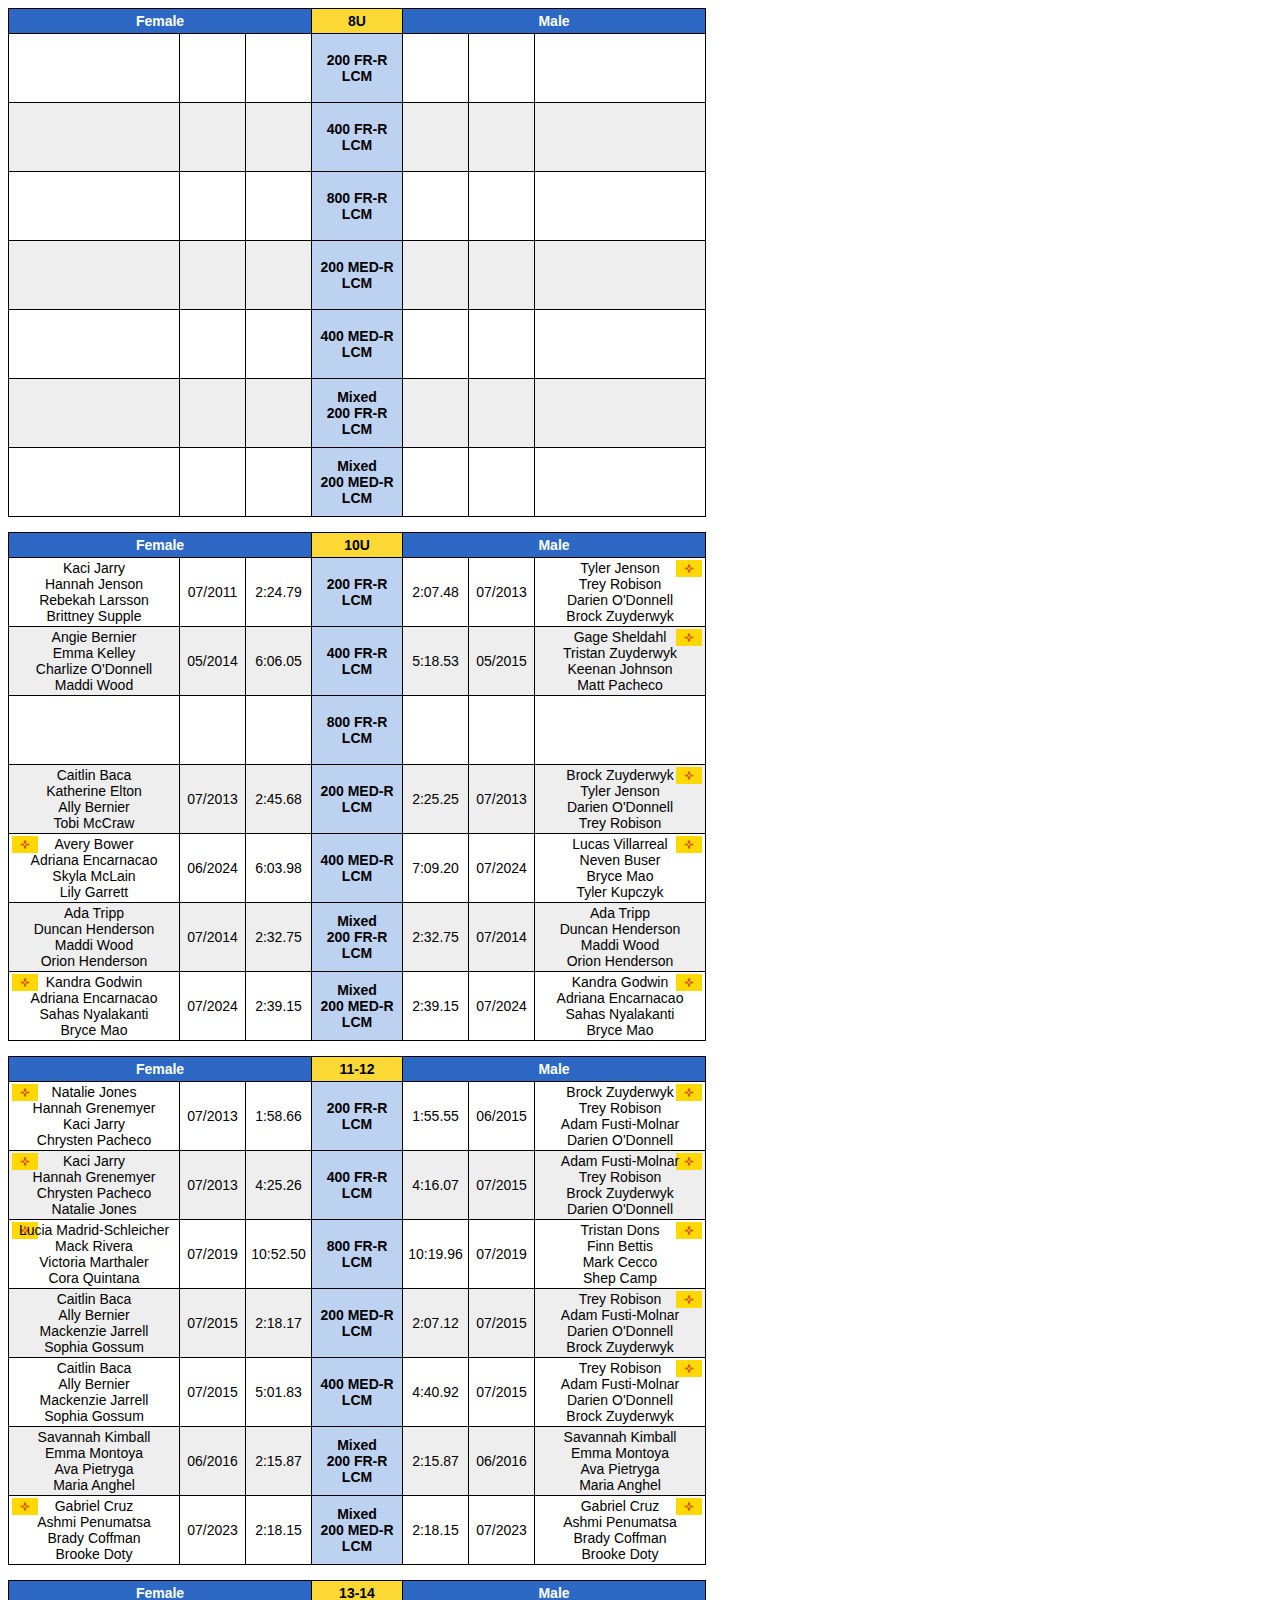
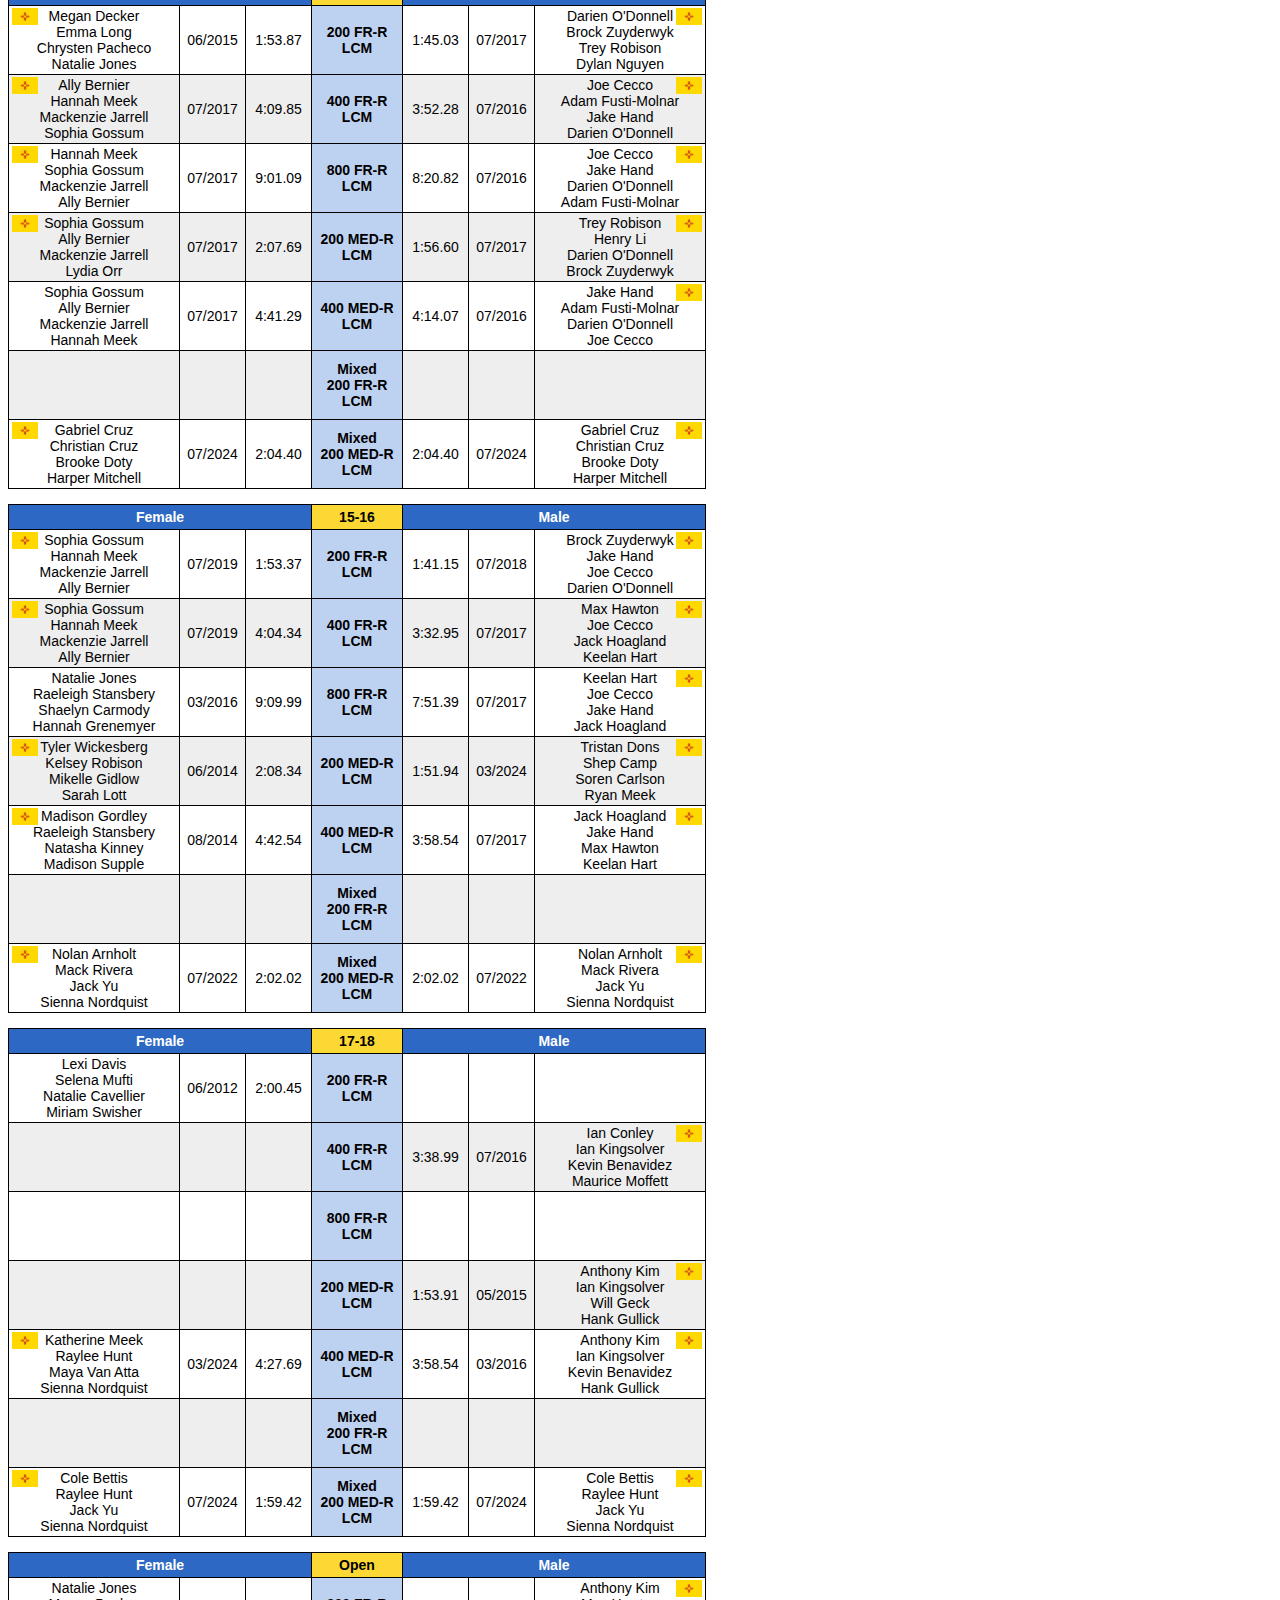
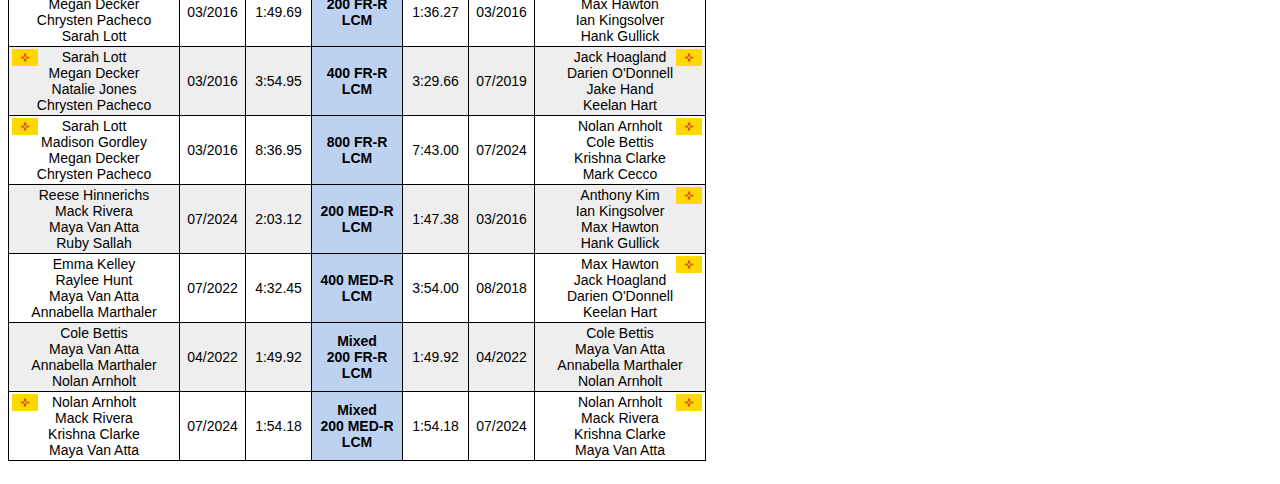
<file: LCM_relays.html>
<html> <head><link rel="icon" href="caq_logo.png"><link rel="icon" href="caq_logo.png"><link rel="stylesheet" href="styles.css"></head><table><tr><td class=th1_caq colspan=3>Female</td><td class=th2_caq>8U</td><td class=th1_caq colspan=3>Male</td></tr><tr><td class="td2_relays_name"><br><br><br><br></td><td class="td2_relays_date_no_day"></td><td class="td2_relays_time"></td><td class=th3_caq>200 FR-R<br>LCM</td><td class="td2_relays_time"></td><td class="td2_relays_date_no_day"></td><td class="td2_relays_name"<td class="td2_relays_name"><br><br><br><br></td></tr><tr><td class="td2_relays_name"><br><br><br><br></td><td class="td2_relays_date_no_day"></td><td class="td2_relays_time"></td><td class=th3_caq>400 FR-R<br>LCM</td><td class="td2_relays_time"></td><td class="td2_relays_date_no_day"></td><td class="td2_relays_name"<td class="td2_relays_name"><br><br><br><br></td></tr><tr><td class="td2_relays_name"><br><br><br><br></td><td class="td2_relays_date_no_day"></td><td class="td2_relays_time"></td><td class=th3_caq>800 FR-R<br>LCM</td><td class="td2_relays_time"></td><td class="td2_relays_date_no_day"></td><td class="td2_relays_name"<td class="td2_relays_name"><br><br><br><br></td></tr><tr><td class="td2_relays_name"><br><br><br><br></td><td class="td2_relays_date_no_day"></td><td class="td2_relays_time"></td><td class=th3_caq>200 MED-R<br>LCM</td><td class="td2_relays_time"></td><td class="td2_relays_date_no_day"></td><td class="td2_relays_name"<td class="td2_relays_name"><br><br><br><br></td></tr><tr><td class="td2_relays_name"><br><br><br><br></td><td class="td2_relays_date_no_day"></td><td class="td2_relays_time"></td><td class=th3_caq>400 MED-R<br>LCM</td><td class="td2_relays_time"></td><td class="td2_relays_date_no_day"></td><td class="td2_relays_name"<td class="td2_relays_name"><br><br><br><br></td></tr><tr><td class="td2_relays_name"><br><br><br><br></td><td class="td2_relays_date_no_day"></td><td class="td2_relays_time"></td><td class=th3_caq>Mixed<br>200 FR-R<br>LCM</td><td class="td2_relays_time"></td><td class="td2_relays_date_no_day"></td><td class="td2_relays_name"<td class="td2_relays_name"><br><br><br><br></td></tr><tr><td class="td2_relays_name"><br><br><br><br></td><td class="td2_relays_date_no_day"></td><td class="td2_relays_time"></td><td class=th3_caq>Mixed<br>200 MED-R<br>LCM</td><td class="td2_relays_time"></td><td class="td2_relays_date_no_day"></td><td class="td2_relays_name"<td class="td2_relays_name"><br><br><br><br></td></tr></table><br><table><tr><td class=th1_caq colspan=3>Female</td><td class=th2_caq>10U</td><td class=th1_caq colspan=3>Male</td></tr><tr><td class="td2_relays_name">Kaci Jarry<br> Hannah Jenson<br> Rebekah Larsson<br> Brittney Supple</td><td class="td2_relays_date_no_day">07/2011</td><td class="td2_relays_time">2:24.79</td><td class=th3_caq>200 FR-R<br>LCM</td><td class="td2_relays_time">2:07.48</td><td class="td2_relays_date_no_day">07/2013</td><td class="td2_relays_name" style="background-image:url('nm_flag.png'); background-size: 26px;background-repeat: no-repeat; background-position: 98% 3%"<td class="td2_relays_name">Tyler Jenson<br> Trey Robison<br> Darien O'Donnell<br> Brock Zuyderwyk</td></tr><tr><td class="td2_relays_name">Angie Bernier<br> Emma Kelley<br> Charlize O'Donnell<br> Maddi Wood</td><td class="td2_relays_date_no_day">05/2014</td><td class="td2_relays_time">6:06.05</td><td class=th3_caq>400 FR-R<br>LCM</td><td class="td2_relays_time">5:18.53</td><td class="td2_relays_date_no_day">05/2015</td><td class="td2_relays_name" style="background-image:url('nm_flag.png'); background-size: 26px;background-repeat: no-repeat; background-position: 98% 3%"<td class="td2_relays_name">Gage Sheldahl<br> Tristan Zuyderwyk<br> Keenan Johnson<br> Matt Pacheco</td></tr><tr><td class="td2_relays_name"><br><br><br><br></td><td class="td2_relays_date_no_day"></td><td class="td2_relays_time"></td><td class=th3_caq>800 FR-R<br>LCM</td><td class="td2_relays_time"></td><td class="td2_relays_date_no_day"></td><td class="td2_relays_name"<td class="td2_relays_name"><br><br><br><br></td></tr><tr><td class="td2_relays_name">Caitlin Baca<br> Katherine Elton<br> Ally Bernier<br> Tobi McCraw</td><td class="td2_relays_date_no_day">07/2013</td><td class="td2_relays_time">2:45.68</td><td class=th3_caq>200 MED-R<br>LCM</td><td class="td2_relays_time">2:25.25</td><td class="td2_relays_date_no_day">07/2013</td><td class="td2_relays_name" style="background-image:url('nm_flag.png'); background-size: 26px;background-repeat: no-repeat; background-position: 98% 3%"<td class="td2_relays_name">Brock Zuyderwyk<br> Tyler Jenson<br> Darien O'Donnell<br> Trey Robison</td></tr><tr><td class="td2_relays_name" style="background-image:url('nm_flag.png'); background-size: 26px;background-repeat: no-repeat; background-position: 2% 3%">Avery Bower<br> Adriana Encarnacao<br> Skyla McLain<br> Lily Garrett</td><td class="td2_relays_date_no_day">06/2024</td><td class="td2_relays_time">6:03.98</td><td class=th3_caq>400 MED-R<br>LCM</td><td class="td2_relays_time">7:09.20</td><td class="td2_relays_date_no_day">07/2024</td><td class="td2_relays_name" style="background-image:url('nm_flag.png'); background-size: 26px;background-repeat: no-repeat; background-position: 98% 3%"<td class="td2_relays_name">Lucas Villarreal<br> Neven Buser<br> Bryce Mao<br> Tyler Kupczyk</td></tr><tr><td class="td2_relays_name">Ada Tripp<br> Duncan Henderson<br> Maddi Wood<br> Orion Henderson</td><td class="td2_relays_date_no_day">07/2014</td><td class="td2_relays_time">2:32.75</td><td class=th3_caq>Mixed<br>200 FR-R<br>LCM</td><td class="td2_relays_time">2:32.75</td><td class="td2_relays_date_no_day">07/2014</td><td class="td2_relays_name"<td class="td2_relays_name">Ada Tripp<br> Duncan Henderson<br> Maddi Wood<br> Orion Henderson</td></tr><tr><td class="td2_relays_name" style="background-image:url('nm_flag.png'); background-size: 26px;background-repeat: no-repeat; background-position: 2% 3%">Kandra Godwin<br> Adriana Encarnacao<br> Sahas Nyalakanti<br> Bryce Mao</td><td class="td2_relays_date_no_day">07/2024</td><td class="td2_relays_time">2:39.15</td><td class=th3_caq>Mixed<br>200 MED-R<br>LCM</td><td class="td2_relays_time">2:39.15</td><td class="td2_relays_date_no_day">07/2024</td><td class="td2_relays_name" style="background-image:url('nm_flag.png'); background-size: 26px;background-repeat: no-repeat; background-position: 98% 3%"<td class="td2_relays_name">Kandra Godwin<br> Adriana Encarnacao<br> Sahas Nyalakanti<br> Bryce Mao</td></tr></table><br><table><tr><td class=th1_caq colspan=3>Female</td><td class=th2_caq>11-12</td><td class=th1_caq colspan=3>Male</td></tr><tr><td class="td2_relays_name" style="background-image:url('nm_flag.png'); background-size: 26px;background-repeat: no-repeat; background-position: 2% 3%">Natalie Jones<br> Hannah Grenemyer<br> Kaci Jarry<br> Chrysten Pacheco</td><td class="td2_relays_date_no_day">07/2013</td><td class="td2_relays_time">1:58.66</td><td class=th3_caq>200 FR-R<br>LCM</td><td class="td2_relays_time">1:55.55</td><td class="td2_relays_date_no_day">06/2015</td><td class="td2_relays_name" style="background-image:url('nm_flag.png'); background-size: 26px;background-repeat: no-repeat; background-position: 98% 3%"<td class="td2_relays_name">Brock Zuyderwyk<br> Trey Robison<br> Adam Fusti-Molnar<br> Darien O'Donnell</td></tr><tr><td class="td2_relays_name" style="background-image:url('nm_flag.png'); background-size: 26px;background-repeat: no-repeat; background-position: 2% 3%">Kaci Jarry<br> Hannah Grenemyer<br> Chrysten Pacheco<br> Natalie Jones</td><td class="td2_relays_date_no_day">07/2013</td><td class="td2_relays_time">4:25.26</td><td class=th3_caq>400 FR-R<br>LCM</td><td class="td2_relays_time">4:16.07</td><td class="td2_relays_date_no_day">07/2015</td><td class="td2_relays_name" style="background-image:url('nm_flag.png'); background-size: 26px;background-repeat: no-repeat; background-position: 98% 3%"<td class="td2_relays_name">Adam Fusti-Molnar<br> Trey Robison<br> Brock Zuyderwyk<br> Darien O'Donnell</td></tr><tr><td class="td2_relays_name" style="background-image:url('nm_flag.png'); background-size: 26px;background-repeat: no-repeat; background-position: 2% 3%">Lucia Madrid-Schleicher<br> Mack Rivera<br> Victoria Marthaler<br> Cora Quintana</td><td class="td2_relays_date_no_day">07/2019</td><td class="td2_relays_time">10:52.50</td><td class=th3_caq>800 FR-R<br>LCM</td><td class="td2_relays_time">10:19.96</td><td class="td2_relays_date_no_day">07/2019</td><td class="td2_relays_name" style="background-image:url('nm_flag.png'); background-size: 26px;background-repeat: no-repeat; background-position: 98% 3%"<td class="td2_relays_name">Tristan Dons<br> Finn Bettis<br> Mark Cecco<br> Shep Camp</td></tr><tr><td class="td2_relays_name">Caitlin Baca<br> Ally Bernier<br> Mackenzie Jarrell<br> Sophia Gossum</td><td class="td2_relays_date_no_day">07/2015</td><td class="td2_relays_time">2:18.17</td><td class=th3_caq>200 MED-R<br>LCM</td><td class="td2_relays_time">2:07.12</td><td class="td2_relays_date_no_day">07/2015</td><td class="td2_relays_name" style="background-image:url('nm_flag.png'); background-size: 26px;background-repeat: no-repeat; background-position: 98% 3%"<td class="td2_relays_name">Trey Robison<br> Adam Fusti-Molnar<br> Darien O'Donnell<br> Brock Zuyderwyk</td></tr><tr><td class="td2_relays_name">Caitlin Baca<br> Ally Bernier<br> Mackenzie Jarrell<br> Sophia Gossum</td><td class="td2_relays_date_no_day">07/2015</td><td class="td2_relays_time">5:01.83</td><td class=th3_caq>400 MED-R<br>LCM</td><td class="td2_relays_time">4:40.92</td><td class="td2_relays_date_no_day">07/2015</td><td class="td2_relays_name" style="background-image:url('nm_flag.png'); background-size: 26px;background-repeat: no-repeat; background-position: 98% 3%"<td class="td2_relays_name">Trey Robison<br> Adam Fusti-Molnar<br> Darien O'Donnell<br> Brock Zuyderwyk</td></tr><tr><td class="td2_relays_name">Savannah Kimball<br> Emma Montoya<br> Ava Pietryga<br> Maria Anghel</td><td class="td2_relays_date_no_day">06/2016</td><td class="td2_relays_time">2:15.87</td><td class=th3_caq>Mixed<br>200 FR-R<br>LCM</td><td class="td2_relays_time">2:15.87</td><td class="td2_relays_date_no_day">06/2016</td><td class="td2_relays_name"<td class="td2_relays_name">Savannah Kimball<br> Emma Montoya<br> Ava Pietryga<br> Maria Anghel</td></tr><tr><td class="td2_relays_name" style="background-image:url('nm_flag.png'); background-size: 26px;background-repeat: no-repeat; background-position: 2% 3%">Gabriel Cruz<br> Ashmi Penumatsa<br> Brady Coffman<br> Brooke Doty</td><td class="td2_relays_date_no_day">07/2023</td><td class="td2_relays_time">2:18.15</td><td class=th3_caq>Mixed<br>200 MED-R<br>LCM</td><td class="td2_relays_time">2:18.15</td><td class="td2_relays_date_no_day">07/2023</td><td class="td2_relays_name" style="background-image:url('nm_flag.png'); background-size: 26px;background-repeat: no-repeat; background-position: 98% 3%"<td class="td2_relays_name">Gabriel Cruz<br> Ashmi Penumatsa<br> Brady Coffman<br> Brooke Doty</td></tr></table><br><table><tr><td class=th1_caq colspan=3>Female</td><td class=th2_caq>13-14</td><td class=th1_caq colspan=3>Male</td></tr><tr><td class="td2_relays_name" style="background-image:url('nm_flag.png'); background-size: 26px;background-repeat: no-repeat; background-position: 2% 3%">Megan Decker<br> Emma Long<br> Chrysten Pacheco<br> Natalie Jones</td><td class="td2_relays_date_no_day">06/2015</td><td class="td2_relays_time">1:53.87</td><td class=th3_caq>200 FR-R<br>LCM</td><td class="td2_relays_time">1:45.03</td><td class="td2_relays_date_no_day">07/2017</td><td class="td2_relays_name" style="background-image:url('nm_flag.png'); background-size: 26px;background-repeat: no-repeat; background-position: 98% 3%"<td class="td2_relays_name">Darien O'Donnell<br> Brock Zuyderwyk<br> Trey Robison<br> Dylan Nguyen</td></tr><tr><td class="td2_relays_name" style="background-image:url('nm_flag.png'); background-size: 26px;background-repeat: no-repeat; background-position: 2% 3%">Ally Bernier<br> Hannah Meek<br> Mackenzie Jarrell<br> Sophia Gossum</td><td class="td2_relays_date_no_day">07/2017</td><td class="td2_relays_time">4:09.85</td><td class=th3_caq>400 FR-R<br>LCM</td><td class="td2_relays_time">3:52.28</td><td class="td2_relays_date_no_day">07/2016</td><td class="td2_relays_name" style="background-image:url('nm_flag.png'); background-size: 26px;background-repeat: no-repeat; background-position: 98% 3%"<td class="td2_relays_name">Joe Cecco<br> Adam Fusti-Molnar<br> Jake Hand<br> Darien O'Donnell</td></tr><tr><td class="td2_relays_name" style="background-image:url('nm_flag.png'); background-size: 26px;background-repeat: no-repeat; background-position: 2% 3%">Hannah Meek<br> Sophia Gossum<br> Mackenzie Jarrell<br> Ally Bernier</td><td class="td2_relays_date_no_day">07/2017</td><td class="td2_relays_time">9:01.09</td><td class=th3_caq>800 FR-R<br>LCM</td><td class="td2_relays_time">8:20.82</td><td class="td2_relays_date_no_day">07/2016</td><td class="td2_relays_name" style="background-image:url('nm_flag.png'); background-size: 26px;background-repeat: no-repeat; background-position: 98% 3%"<td class="td2_relays_name">Joe Cecco<br> Jake Hand<br> Darien O'Donnell<br> Adam Fusti-Molnar</td></tr><tr><td class="td2_relays_name" style="background-image:url('nm_flag.png'); background-size: 26px;background-repeat: no-repeat; background-position: 2% 3%">Sophia Gossum<br> Ally Bernier<br> Mackenzie Jarrell<br> Lydia Orr</td><td class="td2_relays_date_no_day">07/2017</td><td class="td2_relays_time">2:07.69</td><td class=th3_caq>200 MED-R<br>LCM</td><td class="td2_relays_time">1:56.60</td><td class="td2_relays_date_no_day">07/2017</td><td class="td2_relays_name" style="background-image:url('nm_flag.png'); background-size: 26px;background-repeat: no-repeat; background-position: 98% 3%"<td class="td2_relays_name">Trey Robison<br> Henry Li<br> Darien O'Donnell<br> Brock Zuyderwyk</td></tr><tr><td class="td2_relays_name">Sophia Gossum<br> Ally Bernier<br> Mackenzie Jarrell<br> Hannah Meek</td><td class="td2_relays_date_no_day">07/2017</td><td class="td2_relays_time">4:41.29</td><td class=th3_caq>400 MED-R<br>LCM</td><td class="td2_relays_time">4:14.07</td><td class="td2_relays_date_no_day">07/2016</td><td class="td2_relays_name" style="background-image:url('nm_flag.png'); background-size: 26px;background-repeat: no-repeat; background-position: 98% 3%"<td class="td2_relays_name">Jake Hand<br> Adam Fusti-Molnar<br> Darien O'Donnell<br> Joe Cecco</td></tr><tr><td class="td2_relays_name"><br><br><br><br></td><td class="td2_relays_date_no_day"></td><td class="td2_relays_time"></td><td class=th3_caq>Mixed<br>200 FR-R<br>LCM</td><td class="td2_relays_time"></td><td class="td2_relays_date_no_day"></td><td class="td2_relays_name"<td class="td2_relays_name"><br><br><br><br></td></tr><tr><td class="td2_relays_name" style="background-image:url('nm_flag.png'); background-size: 26px;background-repeat: no-repeat; background-position: 2% 3%">Gabriel Cruz<br> Christian Cruz<br> Brooke Doty<br> Harper Mitchell</td><td class="td2_relays_date_no_day">07/2024</td><td class="td2_relays_time">2:04.40</td><td class=th3_caq>Mixed<br>200 MED-R<br>LCM</td><td class="td2_relays_time">2:04.40</td><td class="td2_relays_date_no_day">07/2024</td><td class="td2_relays_name" style="background-image:url('nm_flag.png'); background-size: 26px;background-repeat: no-repeat; background-position: 98% 3%"<td class="td2_relays_name">Gabriel Cruz<br> Christian Cruz<br> Brooke Doty<br> Harper Mitchell</td></tr></table><br><table><tr><td class=th1_caq colspan=3>Female</td><td class=th2_caq>15-16</td><td class=th1_caq colspan=3>Male</td></tr><tr><td class="td2_relays_name" style="background-image:url('nm_flag.png'); background-size: 26px;background-repeat: no-repeat; background-position: 2% 3%">Sophia Gossum<br> Hannah Meek<br> Mackenzie Jarrell<br> Ally Bernier</td><td class="td2_relays_date_no_day">07/2019</td><td class="td2_relays_time">1:53.37</td><td class=th3_caq>200 FR-R<br>LCM</td><td class="td2_relays_time">1:41.15</td><td class="td2_relays_date_no_day">07/2018</td><td class="td2_relays_name" style="background-image:url('nm_flag.png'); background-size: 26px;background-repeat: no-repeat; background-position: 98% 3%"<td class="td2_relays_name">Brock Zuyderwyk<br> Jake Hand<br> Joe Cecco<br> Darien O'Donnell</td></tr><tr><td class="td2_relays_name" style="background-image:url('nm_flag.png'); background-size: 26px;background-repeat: no-repeat; background-position: 2% 3%">Sophia Gossum<br> Hannah Meek<br> Mackenzie Jarrell<br> Ally Bernier</td><td class="td2_relays_date_no_day">07/2019</td><td class="td2_relays_time">4:04.34</td><td class=th3_caq>400 FR-R<br>LCM</td><td class="td2_relays_time">3:32.95</td><td class="td2_relays_date_no_day">07/2017</td><td class="td2_relays_name" style="background-image:url('nm_flag.png'); background-size: 26px;background-repeat: no-repeat; background-position: 98% 3%"<td class="td2_relays_name">Max Hawton<br> Joe Cecco<br> Jack Hoagland<br> Keelan Hart</td></tr><tr><td class="td2_relays_name">Natalie Jones<br> Raeleigh Stansbery<br> Shaelyn Carmody<br> Hannah Grenemyer</td><td class="td2_relays_date_no_day">03/2016</td><td class="td2_relays_time">9:09.99</td><td class=th3_caq>800 FR-R<br>LCM</td><td class="td2_relays_time">7:51.39</td><td class="td2_relays_date_no_day">07/2017</td><td class="td2_relays_name" style="background-image:url('nm_flag.png'); background-size: 26px;background-repeat: no-repeat; background-position: 98% 3%"<td class="td2_relays_name">Keelan Hart<br> Joe Cecco<br> Jake Hand<br> Jack Hoagland</td></tr><tr><td class="td2_relays_name" style="background-image:url('nm_flag.png'); background-size: 26px;background-repeat: no-repeat; background-position: 2% 3%">Tyler Wickesberg<br> Kelsey Robison<br> Mikelle Gidlow<br> Sarah Lott</td><td class="td2_relays_date_no_day">06/2014</td><td class="td2_relays_time">2:08.34</td><td class=th3_caq>200 MED-R<br>LCM</td><td class="td2_relays_time">1:51.94</td><td class="td2_relays_date_no_day">03/2024</td><td class="td2_relays_name" style="background-image:url('nm_flag.png'); background-size: 26px;background-repeat: no-repeat; background-position: 98% 3%"<td class="td2_relays_name">Tristan Dons<br> Shep Camp<br> Soren Carlson<br> Ryan Meek</td></tr><tr><td class="td2_relays_name" style="background-image:url('nm_flag.png'); background-size: 26px;background-repeat: no-repeat; background-position: 2% 3%">Madison Gordley<br> Raeleigh Stansbery<br> Natasha Kinney<br> Madison Supple</td><td class="td2_relays_date_no_day">08/2014</td><td class="td2_relays_time">4:42.54</td><td class=th3_caq>400 MED-R<br>LCM</td><td class="td2_relays_time">3:58.54</td><td class="td2_relays_date_no_day">07/2017</td><td class="td2_relays_name" style="background-image:url('nm_flag.png'); background-size: 26px;background-repeat: no-repeat; background-position: 98% 3%"<td class="td2_relays_name">Jack Hoagland<br> Jake Hand<br> Max Hawton<br> Keelan Hart</td></tr><tr><td class="td2_relays_name"><br><br><br><br></td><td class="td2_relays_date_no_day"></td><td class="td2_relays_time"></td><td class=th3_caq>Mixed<br>200 FR-R<br>LCM</td><td class="td2_relays_time"></td><td class="td2_relays_date_no_day"></td><td class="td2_relays_name"<td class="td2_relays_name"><br><br><br><br></td></tr><tr><td class="td2_relays_name" style="background-image:url('nm_flag.png'); background-size: 26px;background-repeat: no-repeat; background-position: 2% 3%">Nolan Arnholt<br> Mack Rivera<br> Jack Yu<br> Sienna Nordquist</td><td class="td2_relays_date_no_day">07/2022</td><td class="td2_relays_time">2:02.02</td><td class=th3_caq>Mixed<br>200 MED-R<br>LCM</td><td class="td2_relays_time">2:02.02</td><td class="td2_relays_date_no_day">07/2022</td><td class="td2_relays_name" style="background-image:url('nm_flag.png'); background-size: 26px;background-repeat: no-repeat; background-position: 98% 3%"<td class="td2_relays_name">Nolan Arnholt<br> Mack Rivera<br> Jack Yu<br> Sienna Nordquist</td></tr></table><br><table><tr><td class=th1_caq colspan=3>Female</td><td class=th2_caq>17-18</td><td class=th1_caq colspan=3>Male</td></tr><tr><td class="td2_relays_name">Lexi Davis<br> Selena Mufti<br> Natalie Cavellier<br> Miriam Swisher</td><td class="td2_relays_date_no_day">06/2012</td><td class="td2_relays_time">2:00.45</td><td class=th3_caq>200 FR-R<br>LCM</td><td class="td2_relays_time"></td><td class="td2_relays_date_no_day"></td><td class="td2_relays_name"<td class="td2_relays_name"><br><br><br><br></td></tr><tr><td class="td2_relays_name"><br><br><br><br></td><td class="td2_relays_date_no_day"></td><td class="td2_relays_time"></td><td class=th3_caq>400 FR-R<br>LCM</td><td class="td2_relays_time">3:38.99</td><td class="td2_relays_date_no_day">07/2016</td><td class="td2_relays_name" style="background-image:url('nm_flag.png'); background-size: 26px;background-repeat: no-repeat; background-position: 98% 3%"<td class="td2_relays_name">Ian Conley<br> Ian Kingsolver<br> Kevin Benavidez<br> Maurice Moffett</td></tr><tr><td class="td2_relays_name"><br><br><br><br></td><td class="td2_relays_date_no_day"></td><td class="td2_relays_time"></td><td class=th3_caq>800 FR-R<br>LCM</td><td class="td2_relays_time"></td><td class="td2_relays_date_no_day"></td><td class="td2_relays_name"<td class="td2_relays_name"><br><br><br><br></td></tr><tr><td class="td2_relays_name"><br><br><br><br></td><td class="td2_relays_date_no_day"></td><td class="td2_relays_time"></td><td class=th3_caq>200 MED-R<br>LCM</td><td class="td2_relays_time">1:53.91</td><td class="td2_relays_date_no_day">05/2015</td><td class="td2_relays_name" style="background-image:url('nm_flag.png'); background-size: 26px;background-repeat: no-repeat; background-position: 98% 3%"<td class="td2_relays_name">Anthony Kim<br> Ian Kingsolver<br> Will Geck<br> Hank Gullick</td></tr><tr><td class="td2_relays_name" style="background-image:url('nm_flag.png'); background-size: 26px;background-repeat: no-repeat; background-position: 2% 3%">Katherine Meek<br> Raylee Hunt<br> Maya Van Atta<br> Sienna Nordquist</td><td class="td2_relays_date_no_day">03/2024</td><td class="td2_relays_time">4:27.69</td><td class=th3_caq>400 MED-R<br>LCM</td><td class="td2_relays_time">3:58.54</td><td class="td2_relays_date_no_day">03/2016</td><td class="td2_relays_name" style="background-image:url('nm_flag.png'); background-size: 26px;background-repeat: no-repeat; background-position: 98% 3%"<td class="td2_relays_name">Anthony Kim<br> Ian Kingsolver<br> Kevin Benavidez<br> Hank Gullick</td></tr><tr><td class="td2_relays_name"><br><br><br><br></td><td class="td2_relays_date_no_day"></td><td class="td2_relays_time"></td><td class=th3_caq>Mixed<br>200 FR-R<br>LCM</td><td class="td2_relays_time"></td><td class="td2_relays_date_no_day"></td><td class="td2_relays_name"<td class="td2_relays_name"><br><br><br><br></td></tr><tr><td class="td2_relays_name" style="background-image:url('nm_flag.png'); background-size: 26px;background-repeat: no-repeat; background-position: 2% 3%">Cole Bettis<br> Raylee Hunt<br> Jack Yu<br> Sienna Nordquist</td><td class="td2_relays_date_no_day">07/2024</td><td class="td2_relays_time">1:59.42</td><td class=th3_caq>Mixed<br>200 MED-R<br>LCM</td><td class="td2_relays_time">1:59.42</td><td class="td2_relays_date_no_day">07/2024</td><td class="td2_relays_name" style="background-image:url('nm_flag.png'); background-size: 26px;background-repeat: no-repeat; background-position: 98% 3%"<td class="td2_relays_name">Cole Bettis<br> Raylee Hunt<br> Jack Yu<br> Sienna Nordquist</td></tr></table><br><table><tr><td class=th1_caq colspan=3>Female</td><td class=th2_caq>Open</td><td class=th1_caq colspan=3>Male</td></tr><tr><td class="td2_relays_name">Natalie Jones<br> Megan Decker<br> Chrysten Pacheco<br> Sarah Lott</td><td class="td2_relays_date_no_day">03/2016</td><td class="td2_relays_time">1:49.69</td><td class=th3_caq>200 FR-R<br>LCM</td><td class="td2_relays_time">1:36.27</td><td class="td2_relays_date_no_day">03/2016</td><td class="td2_relays_name" style="background-image:url('nm_flag.png'); background-size: 26px;background-repeat: no-repeat; background-position: 98% 3%"<td class="td2_relays_name">Anthony Kim<br> Max Hawton<br> Ian Kingsolver<br> Hank Gullick</td></tr><tr><td class="td2_relays_name" style="background-image:url('nm_flag.png'); background-size: 26px;background-repeat: no-repeat; background-position: 2% 3%">Sarah Lott<br> Megan Decker<br> Natalie Jones<br> Chrysten Pacheco</td><td class="td2_relays_date_no_day">03/2016</td><td class="td2_relays_time">3:54.95</td><td class=th3_caq>400 FR-R<br>LCM</td><td class="td2_relays_time">3:29.66</td><td class="td2_relays_date_no_day">07/2019</td><td class="td2_relays_name" style="background-image:url('nm_flag.png'); background-size: 26px;background-repeat: no-repeat; background-position: 98% 3%"<td class="td2_relays_name">Jack Hoagland<br> Darien O'Donnell<br> Jake Hand<br> Keelan Hart</td></tr><tr><td class="td2_relays_name" style="background-image:url('nm_flag.png'); background-size: 26px;background-repeat: no-repeat; background-position: 2% 3%">Sarah Lott<br> Madison Gordley<br> Megan Decker<br> Chrysten Pacheco</td><td class="td2_relays_date_no_day">03/2016</td><td class="td2_relays_time">8:36.95</td><td class=th3_caq>800 FR-R<br>LCM</td><td class="td2_relays_time">7:43.00</td><td class="td2_relays_date_no_day">07/2024</td><td class="td2_relays_name" style="background-image:url('nm_flag.png'); background-size: 26px;background-repeat: no-repeat; background-position: 98% 3%"<td class="td2_relays_name">Nolan Arnholt<br> Cole Bettis<br> Krishna Clarke<br> Mark Cecco</td></tr><tr><td class="td2_relays_name">Reese Hinnerichs<br> Mack Rivera<br> Maya Van Atta<br> Ruby Sallah</td><td class="td2_relays_date_no_day">07/2024</td><td class="td2_relays_time">2:03.12</td><td class=th3_caq>200 MED-R<br>LCM</td><td class="td2_relays_time">1:47.38</td><td class="td2_relays_date_no_day">03/2016</td><td class="td2_relays_name" style="background-image:url('nm_flag.png'); background-size: 26px;background-repeat: no-repeat; background-position: 98% 3%"<td class="td2_relays_name">Anthony Kim<br> Ian Kingsolver<br> Max Hawton<br> Hank Gullick</td></tr><tr><td class="td2_relays_name">Emma Kelley<br> Raylee Hunt<br> Maya Van Atta<br> Annabella Marthaler</td><td class="td2_relays_date_no_day">07/2022</td><td class="td2_relays_time">4:32.45</td><td class=th3_caq>400 MED-R<br>LCM</td><td class="td2_relays_time">3:54.00</td><td class="td2_relays_date_no_day">08/2018</td><td class="td2_relays_name" style="background-image:url('nm_flag.png'); background-size: 26px;background-repeat: no-repeat; background-position: 98% 3%"<td class="td2_relays_name">Max Hawton<br> Jack Hoagland<br> Darien O'Donnell<br> Keelan Hart</td></tr><tr><td class="td2_relays_name">Cole Bettis<br> Maya Van Atta<br> Annabella Marthaler<br> Nolan Arnholt</td><td class="td2_relays_date_no_day">04/2022</td><td class="td2_relays_time">1:49.92</td><td class=th3_caq>Mixed<br>200 FR-R<br>LCM</td><td class="td2_relays_time">1:49.92</td><td class="td2_relays_date_no_day">04/2022</td><td class="td2_relays_name"<td class="td2_relays_name">Cole Bettis<br> Maya Van Atta<br> Annabella Marthaler<br> Nolan Arnholt</td></tr><tr><td class="td2_relays_name" style="background-image:url('nm_flag.png'); background-size: 26px;background-repeat: no-repeat; background-position: 2% 3%">Nolan Arnholt<br> Mack Rivera<br> Krishna Clarke<br> Maya Van Atta</td><td class="td2_relays_date_no_day">07/2024</td><td class="td2_relays_time">1:54.18</td><td class=th3_caq>Mixed<br>200 MED-R<br>LCM</td><td class="td2_relays_time">1:54.18</td><td class="td2_relays_date_no_day">07/2024</td><td class="td2_relays_name" style="background-image:url('nm_flag.png'); background-size: 26px;background-repeat: no-repeat; background-position: 98% 3%"<td class="td2_relays_name">Nolan Arnholt<br> Mack Rivera<br> Krishna Clarke<br> Maya Van Atta</td></tr></table><br></body></html>
</file>
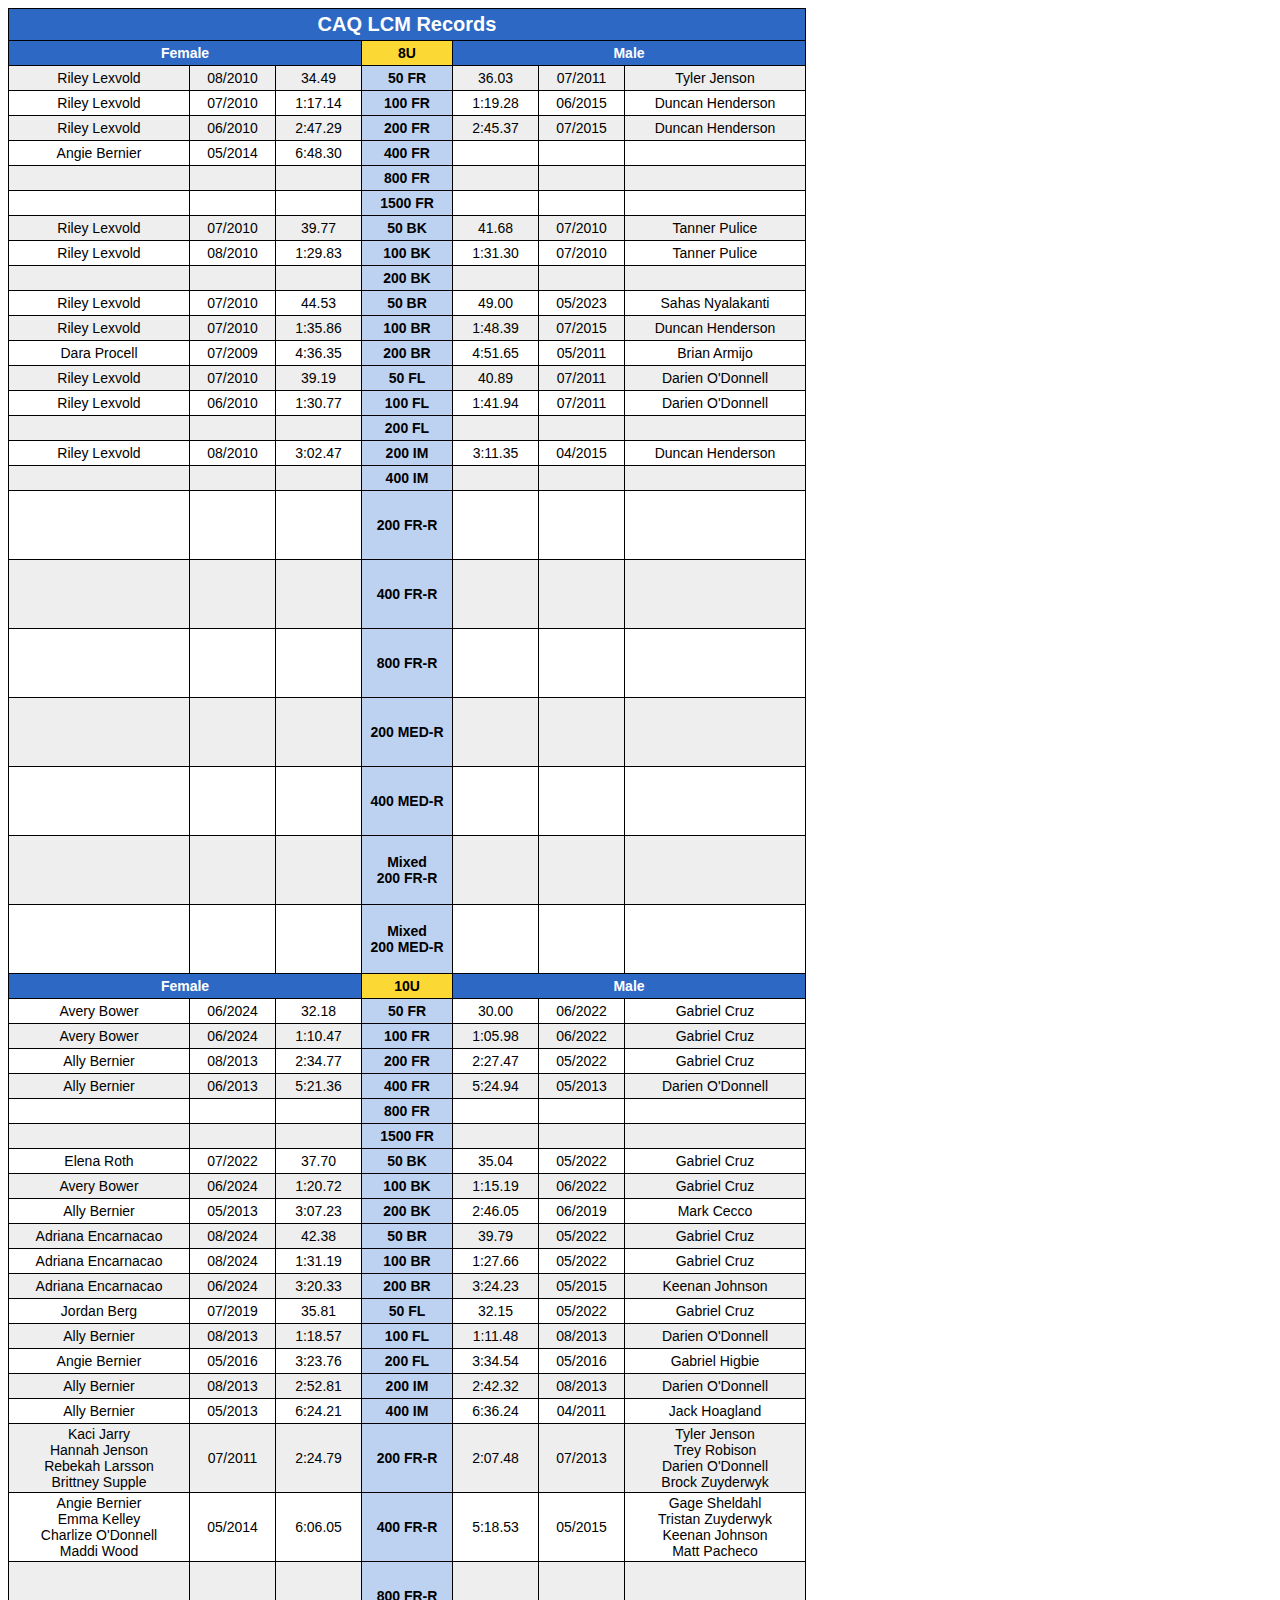
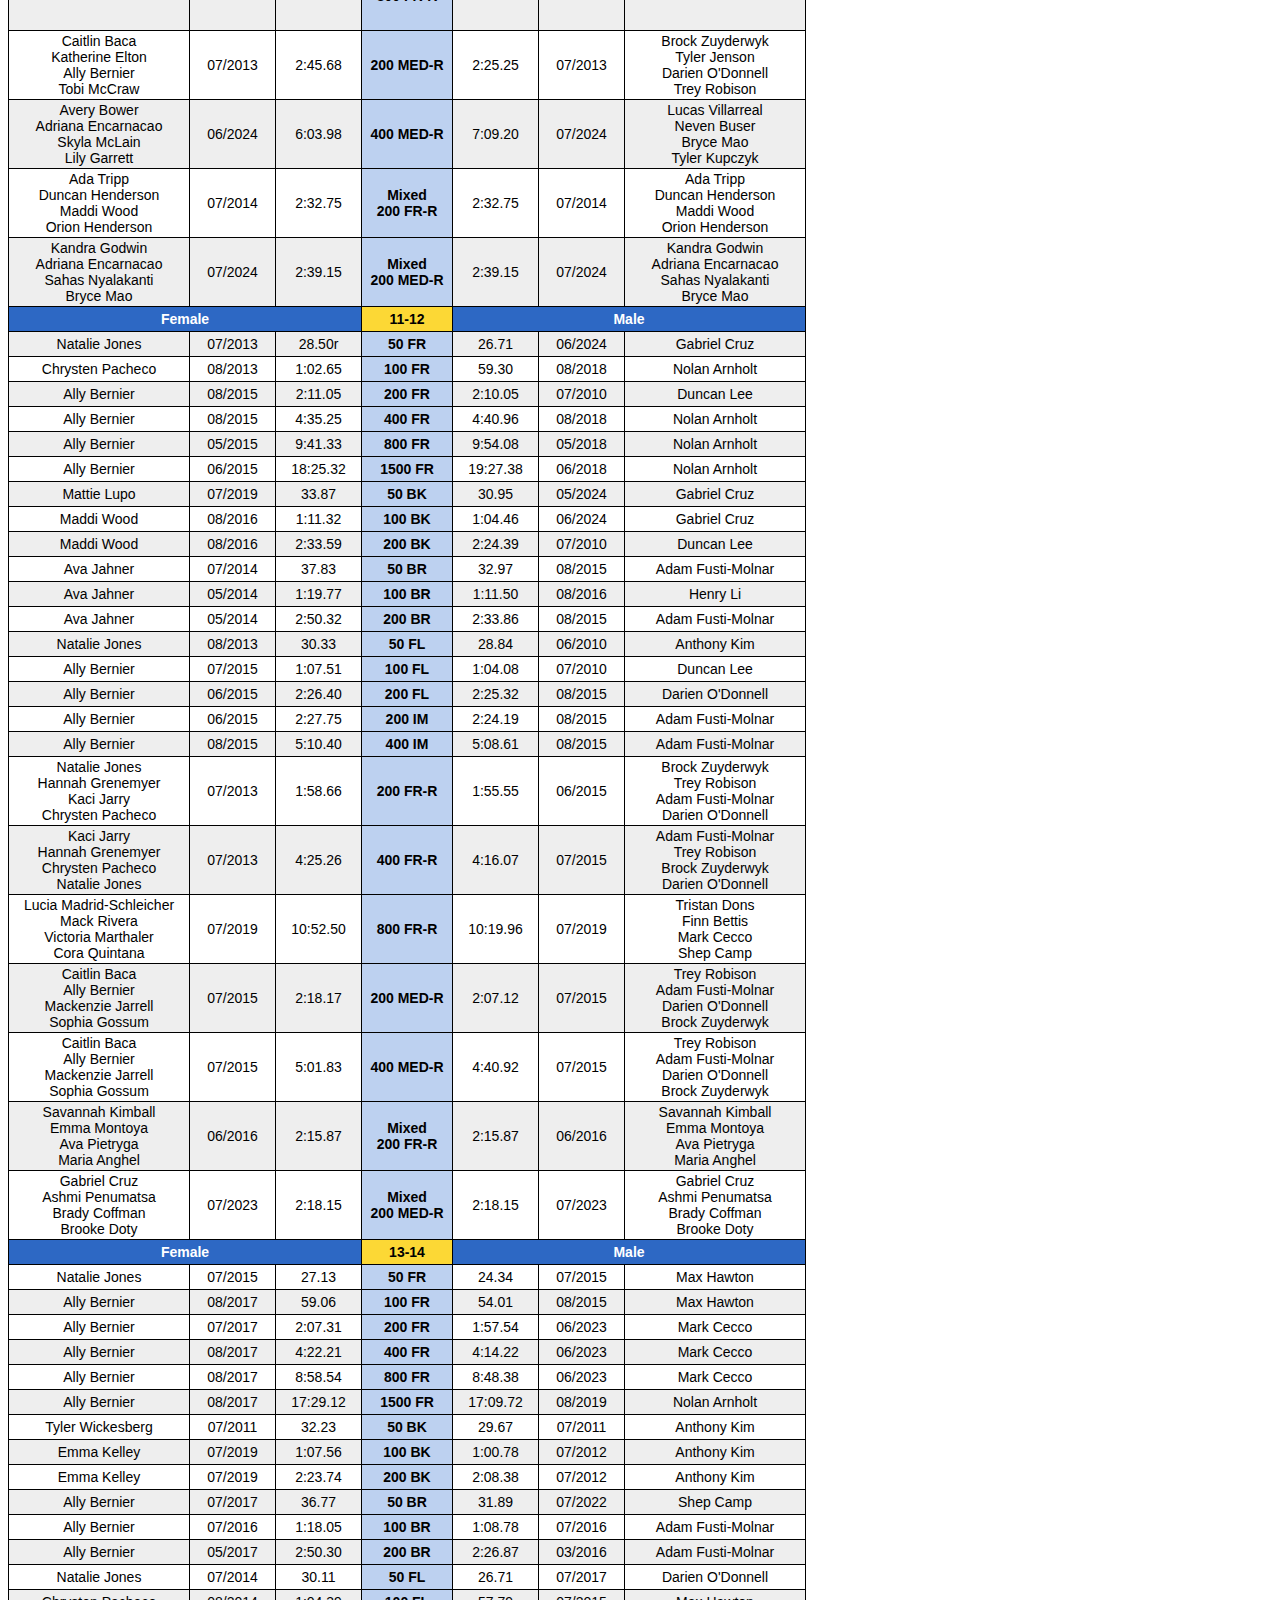
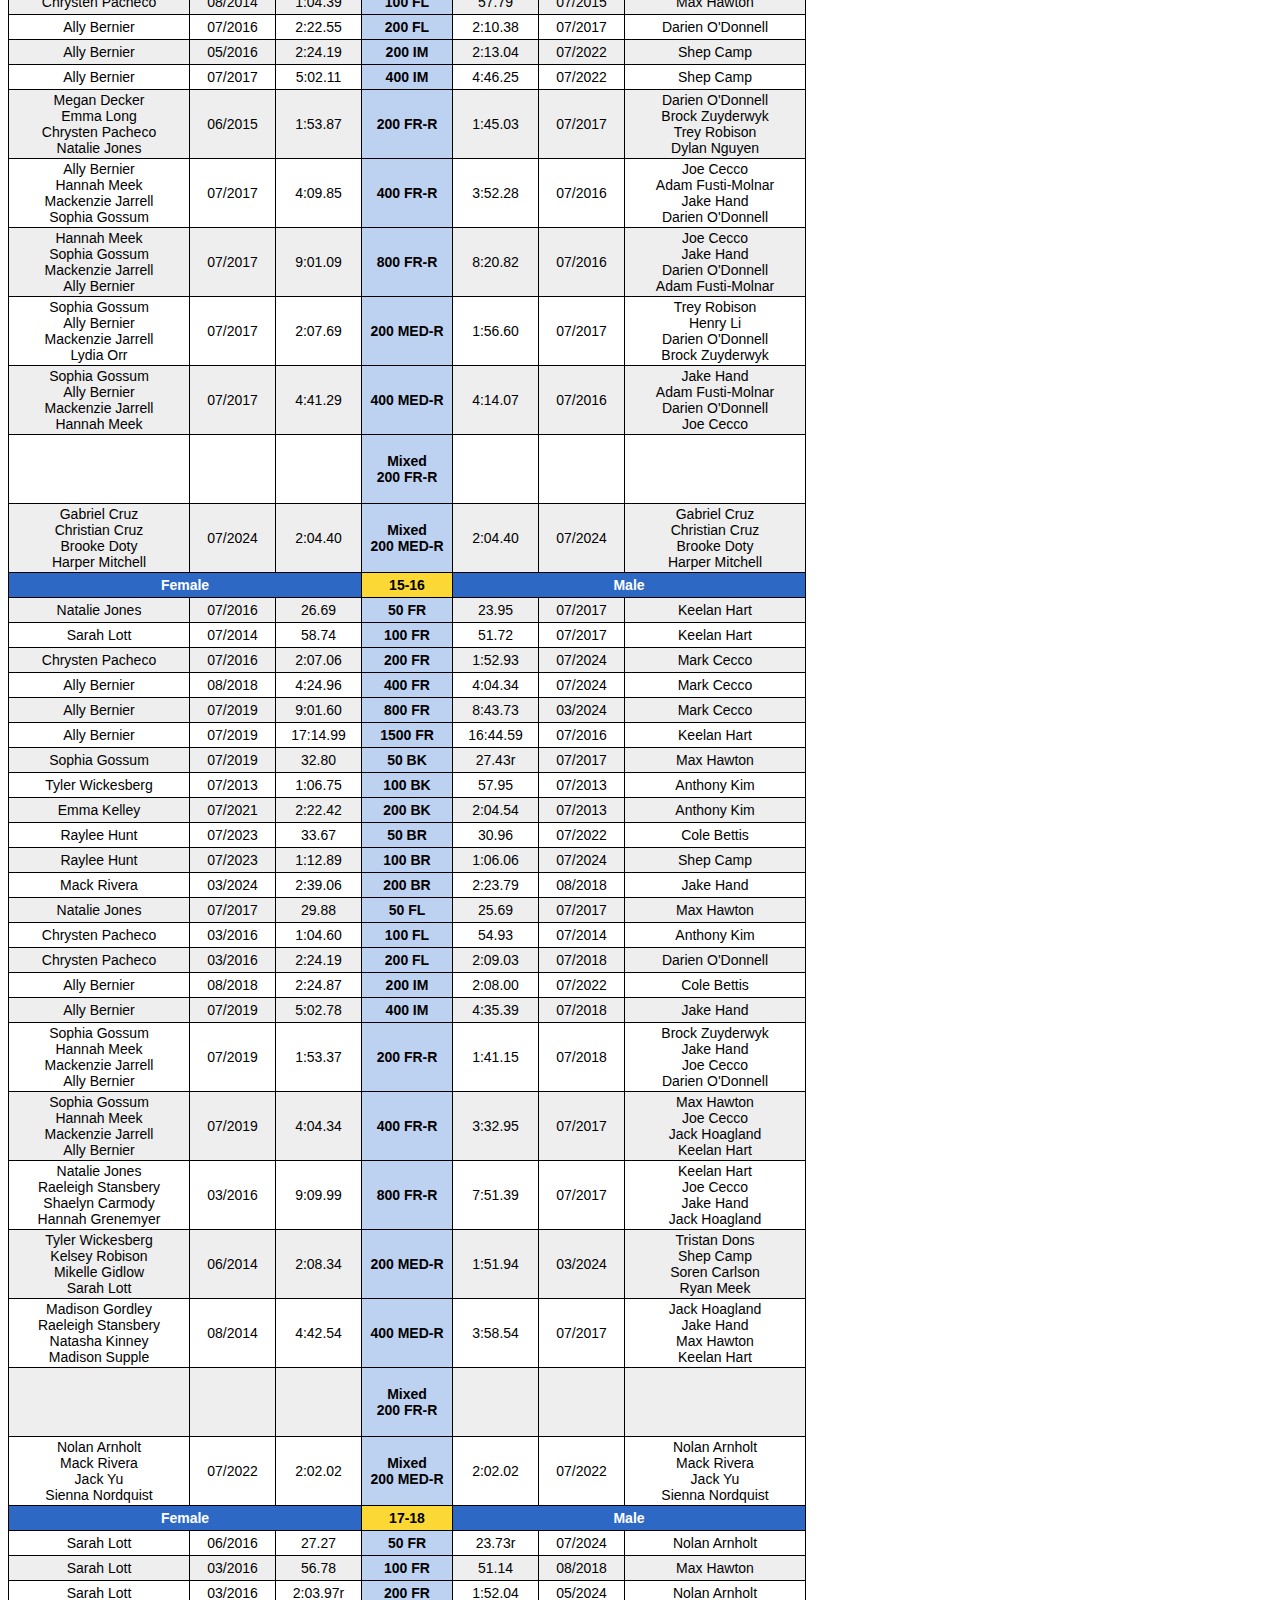
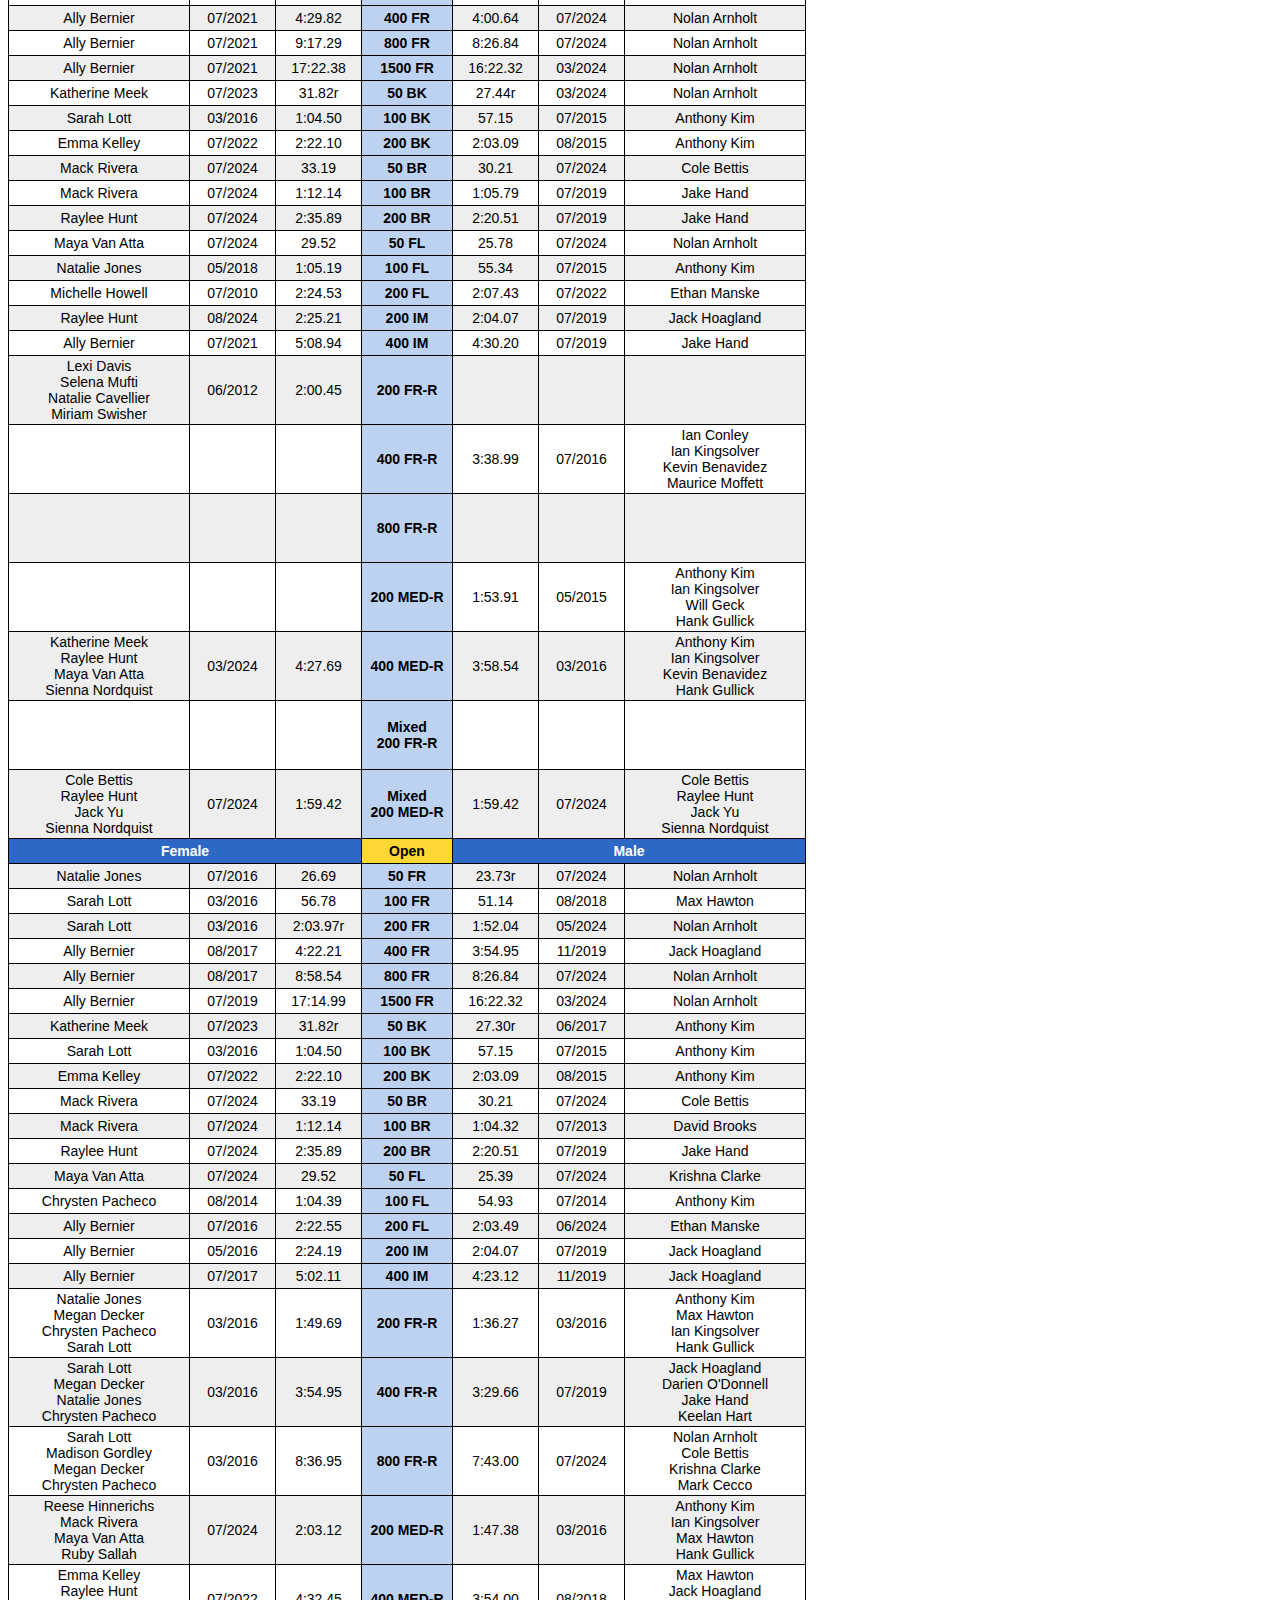
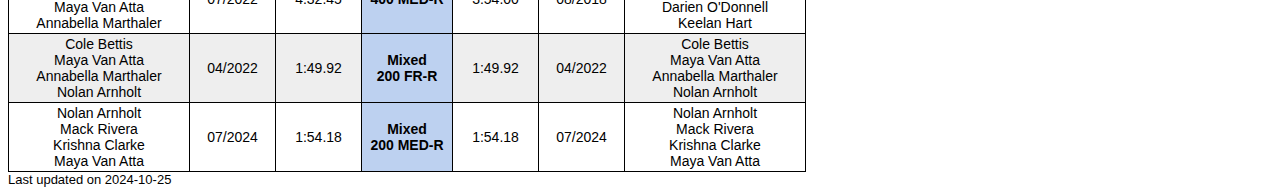
<file: LCM_v1.html>
<html> <head><link rel="icon" href="caq_logo.png"><link rel="icon" href="caq_logo.png"><link rel="stylesheet" href="styles.css"></head><table><tr><td class=th0_caq colspan=7>CAQ LCM Records </td></tr><tr><td class=th1_caq colspan=3>Female</td><td class=th2_caq>8U</td><td class=th1_caq colspan=3>Male</td></tr><tr><td class="td2_name">Riley Lexvold</td><td class="td2">08/2010</td><td class="td2">34.49</td><td class=th3_caq>50 FR</td><td class="td2">36.03</td><td class="td2">07/2011</td><td class="td2_name">Tyler Jenson</td></tr><tr><td class="td2_name">Riley Lexvold</td><td class="td2">07/2010</td><td class="td2">1:17.14</td><td class=th3_caq>100 FR</td><td class="td2">1:19.28</td><td class="td2">06/2015</td><td class="td2_name">Duncan Henderson</td></tr><tr><td class="td2_name">Riley Lexvold</td><td class="td2">06/2010</td><td class="td2">2:47.29</td><td class=th3_caq>200 FR</td><td class="td2">2:45.37</td><td class="td2">07/2015</td><td class="td2_name">Duncan Henderson</td></tr><tr><td class="td2_name">Angie Bernier</td><td class="td2">05/2014</td><td class="td2">6:48.30</td><td class=th3_caq>400 FR</td><td class="td2"></td><td class="td2"></td><td class="td2_name"></td></tr><tr><td class="td2_name"></td><td class="td2"></td><td class="td2"></td><td class=th3_caq>800 FR</td><td class="td2"></td><td class="td2"></td><td class="td2_name"></td></tr><tr><td class="td2_name"></td><td class="td2"></td><td class="td2"></td><td class=th3_caq>1500 FR</td><td class="td2"></td><td class="td2"></td><td class="td2_name"></td></tr><tr><td class="td2_name">Riley Lexvold</td><td class="td2">07/2010</td><td class="td2">39.77</td><td class=th3_caq>50 BK</td><td class="td2">41.68</td><td class="td2">07/2010</td><td class="td2_name">Tanner Pulice</td></tr><tr><td class="td2_name">Riley Lexvold</td><td class="td2">08/2010</td><td class="td2">1:29.83</td><td class=th3_caq>100 BK</td><td class="td2">1:31.30</td><td class="td2">07/2010</td><td class="td2_name">Tanner Pulice</td></tr><tr><td class="td2_name"></td><td class="td2"></td><td class="td2"></td><td class=th3_caq>200 BK</td><td class="td2"></td><td class="td2"></td><td class="td2_name"></td></tr><tr><td class="td2_name">Riley Lexvold</td><td class="td2">07/2010</td><td class="td2">44.53</td><td class=th3_caq>50 BR</td><td class="td2">49.00</td><td class="td2">05/2023</td><td class="td2_name">Sahas Nyalakanti</td></tr><tr><td class="td2_name">Riley Lexvold</td><td class="td2">07/2010</td><td class="td2">1:35.86</td><td class=th3_caq>100 BR</td><td class="td2">1:48.39</td><td class="td2">07/2015</td><td class="td2_name">Duncan Henderson</td></tr><tr><td class="td2_name">Dara Procell</td><td class="td2">07/2009</td><td class="td2">4:36.35</td><td class=th3_caq>200 BR</td><td class="td2">4:51.65</td><td class="td2">05/2011</td><td class="td2_name">Brian Armijo</td></tr><tr><td class="td2_name">Riley Lexvold</td><td class="td2">07/2010</td><td class="td2">39.19</td><td class=th3_caq>50 FL</td><td class="td2">40.89</td><td class="td2">07/2011</td><td class="td2_name">Darien O'Donnell</td></tr><tr><td class="td2_name">Riley Lexvold</td><td class="td2">06/2010</td><td class="td2">1:30.77</td><td class=th3_caq>100 FL</td><td class="td2">1:41.94</td><td class="td2">07/2011</td><td class="td2_name">Darien O'Donnell</td></tr><tr><td class="td2_name"></td><td class="td2"></td><td class="td2"></td><td class=th3_caq>200 FL</td><td class="td2"></td><td class="td2"></td><td class="td2_name"></td></tr><tr><td class="td2_name">Riley Lexvold</td><td class="td2">08/2010</td><td class="td2">3:02.47</td><td class=th3_caq>200 IM</td><td class="td2">3:11.35</td><td class="td2">04/2015</td><td class="td2_name">Duncan Henderson</td></tr><tr><td class="td2_name"></td><td class="td2"></td><td class="td2"></td><td class=th3_caq>400 IM</td><td class="td2"></td><td class="td2"></td><td class="td2_name"></td></tr><tr><td class="td2_name"><br><br><br><br></td><td class="td2"></td><td class="td2"></td><td class=th3_caq>200 FR-R</td><td class="td2"></td><td class="td2"></td><td class="td2_name"><br><br><br><br></td></tr><tr><td class="td2_name"><br><br><br><br></td><td class="td2"></td><td class="td2"></td><td class=th3_caq>400 FR-R</td><td class="td2"></td><td class="td2"></td><td class="td2_name"><br><br><br><br></td></tr><tr><td class="td2_name"><br><br><br><br></td><td class="td2"></td><td class="td2"></td><td class=th3_caq>800 FR-R</td><td class="td2"></td><td class="td2"></td><td class="td2_name"><br><br><br><br></td></tr><tr><td class="td2_name"><br><br><br><br></td><td class="td2"></td><td class="td2"></td><td class=th3_caq>200 MED-R</td><td class="td2"></td><td class="td2"></td><td class="td2_name"><br><br><br><br></td></tr><tr><td class="td2_name"><br><br><br><br></td><td class="td2"></td><td class="td2"></td><td class=th3_caq>400 MED-R</td><td class="td2"></td><td class="td2"></td><td class="td2_name"><br><br><br><br></td></tr><tr><td class="td2_name"><br><br><br><br></td><td class="td2"></td><td class="td2"></td><td class=th3_caq>Mixed<br>200 FR-R</td><td class="td2"></td><td class="td2"></td><td class="td2_name"><br><br><br><br></td></tr><tr><td class="td2_name"><br><br><br><br></td><td class="td2"></td><td class="td2"></td><td class=th3_caq>Mixed<br>200 MED-R</td><td class="td2"></td><td class="td2"></td><td class="td2_name"><br><br><br><br></td></tr><tr><td class=th1_caq colspan=3>Female</td><td class=th2_caq>10U</td><td class=th1_caq colspan=3>Male</td></tr><tr><td class="td2_name">Avery Bower</td><td class="td2">06/2024</td><td class="td2">32.18</td><td class=th3_caq>50 FR</td><td class="td2">30.00</td><td class="td2">06/2022</td><td class="td2_name">Gabriel Cruz</td></tr><tr><td class="td2_name">Avery Bower</td><td class="td2">06/2024</td><td class="td2">1:10.47</td><td class=th3_caq>100 FR</td><td class="td2">1:05.98</td><td class="td2">06/2022</td><td class="td2_name">Gabriel Cruz</td></tr><tr><td class="td2_name">Ally Bernier</td><td class="td2">08/2013</td><td class="td2">2:34.77</td><td class=th3_caq>200 FR</td><td class="td2">2:27.47</td><td class="td2">05/2022</td><td class="td2_name">Gabriel Cruz</td></tr><tr><td class="td2_name">Ally Bernier</td><td class="td2">06/2013</td><td class="td2">5:21.36</td><td class=th3_caq>400 FR</td><td class="td2">5:24.94</td><td class="td2">05/2013</td><td class="td2_name">Darien O'Donnell</td></tr><tr><td class="td2_name"></td><td class="td2"></td><td class="td2"></td><td class=th3_caq>800 FR</td><td class="td2"></td><td class="td2"></td><td class="td2_name"></td></tr><tr><td class="td2_name"></td><td class="td2"></td><td class="td2"></td><td class=th3_caq>1500 FR</td><td class="td2"></td><td class="td2"></td><td class="td2_name"></td></tr><tr><td class="td2_name">Elena Roth</td><td class="td2">07/2022</td><td class="td2">37.70</td><td class=th3_caq>50 BK</td><td class="td2">35.04</td><td class="td2">05/2022</td><td class="td2_name">Gabriel Cruz</td></tr><tr><td class="td2_name">Avery Bower</td><td class="td2">06/2024</td><td class="td2">1:20.72</td><td class=th3_caq>100 BK</td><td class="td2">1:15.19</td><td class="td2">06/2022</td><td class="td2_name">Gabriel Cruz</td></tr><tr><td class="td2_name">Ally Bernier</td><td class="td2">05/2013</td><td class="td2">3:07.23</td><td class=th3_caq>200 BK</td><td class="td2">2:46.05</td><td class="td2">06/2019</td><td class="td2_name">Mark Cecco</td></tr><tr><td class="td2_name">Adriana Encarnacao</td><td class="td2">08/2024</td><td class="td2">42.38</td><td class=th3_caq>50 BR</td><td class="td2">39.79</td><td class="td2">05/2022</td><td class="td2_name">Gabriel Cruz</td></tr><tr><td class="td2_name">Adriana Encarnacao</td><td class="td2">08/2024</td><td class="td2">1:31.19</td><td class=th3_caq>100 BR</td><td class="td2">1:27.66</td><td class="td2">05/2022</td><td class="td2_name">Gabriel Cruz</td></tr><tr><td class="td2_name">Adriana Encarnacao</td><td class="td2">06/2024</td><td class="td2">3:20.33</td><td class=th3_caq>200 BR</td><td class="td2">3:24.23</td><td class="td2">05/2015</td><td class="td2_name">Keenan Johnson</td></tr><tr><td class="td2_name">Jordan Berg</td><td class="td2">07/2019</td><td class="td2">35.81</td><td class=th3_caq>50 FL</td><td class="td2">32.15</td><td class="td2">05/2022</td><td class="td2_name">Gabriel Cruz</td></tr><tr><td class="td2_name">Ally Bernier</td><td class="td2">08/2013</td><td class="td2">1:18.57</td><td class=th3_caq>100 FL</td><td class="td2">1:11.48</td><td class="td2">08/2013</td><td class="td2_name">Darien O'Donnell</td></tr><tr><td class="td2_name">Angie Bernier</td><td class="td2">05/2016</td><td class="td2">3:23.76</td><td class=th3_caq>200 FL</td><td class="td2">3:34.54</td><td class="td2">05/2016</td><td class="td2_name">Gabriel Higbie</td></tr><tr><td class="td2_name">Ally Bernier</td><td class="td2">08/2013</td><td class="td2">2:52.81</td><td class=th3_caq>200 IM</td><td class="td2">2:42.32</td><td class="td2">08/2013</td><td class="td2_name">Darien O'Donnell</td></tr><tr><td class="td2_name">Ally Bernier</td><td class="td2">05/2013</td><td class="td2">6:24.21</td><td class=th3_caq>400 IM</td><td class="td2">6:36.24</td><td class="td2">04/2011</td><td class="td2_name">Jack Hoagland</td></tr><tr><td class="td2_name">Kaci Jarry<br> Hannah Jenson<br> Rebekah Larsson<br> Brittney Supple</td><td class="td2">07/2011</td><td class="td2">2:24.79</td><td class=th3_caq>200 FR-R</td><td class="td2">2:07.48</td><td class="td2">07/2013</td><td class="td2_name">Tyler Jenson<br> Trey Robison<br> Darien O'Donnell<br> Brock Zuyderwyk</td></tr><tr><td class="td2_name">Angie Bernier<br> Emma Kelley<br> Charlize O'Donnell<br> Maddi Wood</td><td class="td2">05/2014</td><td class="td2">6:06.05</td><td class=th3_caq>400 FR-R</td><td class="td2">5:18.53</td><td class="td2">05/2015</td><td class="td2_name">Gage Sheldahl<br> Tristan Zuyderwyk<br> Keenan Johnson<br> Matt Pacheco</td></tr><tr><td class="td2_name"><br><br><br><br></td><td class="td2"></td><td class="td2"></td><td class=th3_caq>800 FR-R</td><td class="td2"></td><td class="td2"></td><td class="td2_name"><br><br><br><br></td></tr><tr><td class="td2_name">Caitlin Baca<br> Katherine Elton<br> Ally Bernier<br> Tobi McCraw</td><td class="td2">07/2013</td><td class="td2">2:45.68</td><td class=th3_caq>200 MED-R</td><td class="td2">2:25.25</td><td class="td2">07/2013</td><td class="td2_name">Brock Zuyderwyk<br> Tyler Jenson<br> Darien O'Donnell<br> Trey Robison</td></tr><tr><td class="td2_name">Avery Bower<br> Adriana Encarnacao<br> Skyla McLain<br> Lily Garrett</td><td class="td2">06/2024</td><td class="td2">6:03.98</td><td class=th3_caq>400 MED-R</td><td class="td2">7:09.20</td><td class="td2">07/2024</td><td class="td2_name">Lucas Villarreal<br> Neven Buser<br> Bryce Mao<br> Tyler Kupczyk</td></tr><tr><td class="td2_name">Ada Tripp<br> Duncan Henderson<br> Maddi Wood<br> Orion Henderson</td><td class="td2">07/2014</td><td class="td2">2:32.75</td><td class=th3_caq>Mixed<br>200 FR-R</td><td class="td2">2:32.75</td><td class="td2">07/2014</td><td class="td2_name">Ada Tripp<br> Duncan Henderson<br> Maddi Wood<br> Orion Henderson</td></tr><tr><td class="td2_name">Kandra Godwin<br> Adriana Encarnacao<br> Sahas Nyalakanti<br> Bryce Mao</td><td class="td2">07/2024</td><td class="td2">2:39.15</td><td class=th3_caq>Mixed<br>200 MED-R</td><td class="td2">2:39.15</td><td class="td2">07/2024</td><td class="td2_name">Kandra Godwin<br> Adriana Encarnacao<br> Sahas Nyalakanti<br> Bryce Mao</td></tr><tr><td class=th1_caq colspan=3>Female</td><td class=th2_caq>11-12</td><td class=th1_caq colspan=3>Male</td></tr><tr><td class="td2_name">Natalie Jones</td><td class="td2">07/2013</td><td class="td2">28.50r</td><td class=th3_caq>50 FR</td><td class="td2">26.71</td><td class="td2">06/2024</td><td class="td2_name">Gabriel Cruz</td></tr><tr><td class="td2_name">Chrysten Pacheco</td><td class="td2">08/2013</td><td class="td2">1:02.65</td><td class=th3_caq>100 FR</td><td class="td2">59.30</td><td class="td2">08/2018</td><td class="td2_name">Nolan Arnholt</td></tr><tr><td class="td2_name">Ally Bernier</td><td class="td2">08/2015</td><td class="td2">2:11.05</td><td class=th3_caq>200 FR</td><td class="td2">2:10.05</td><td class="td2">07/2010</td><td class="td2_name">Duncan Lee</td></tr><tr><td class="td2_name">Ally Bernier</td><td class="td2">08/2015</td><td class="td2">4:35.25</td><td class=th3_caq>400 FR</td><td class="td2">4:40.96</td><td class="td2">08/2018</td><td class="td2_name">Nolan Arnholt</td></tr><tr><td class="td2_name">Ally Bernier</td><td class="td2">05/2015</td><td class="td2">9:41.33</td><td class=th3_caq>800 FR</td><td class="td2">9:54.08</td><td class="td2">05/2018</td><td class="td2_name">Nolan Arnholt</td></tr><tr><td class="td2_name">Ally Bernier</td><td class="td2">06/2015</td><td class="td2">18:25.32</td><td class=th3_caq>1500 FR</td><td class="td2">19:27.38</td><td class="td2">06/2018</td><td class="td2_name">Nolan Arnholt</td></tr><tr><td class="td2_name">Mattie Lupo</td><td class="td2">07/2019</td><td class="td2">33.87</td><td class=th3_caq>50 BK</td><td class="td2">30.95</td><td class="td2">05/2024</td><td class="td2_name">Gabriel Cruz</td></tr><tr><td class="td2_name">Maddi Wood</td><td class="td2">08/2016</td><td class="td2">1:11.32</td><td class=th3_caq>100 BK</td><td class="td2">1:04.46</td><td class="td2">06/2024</td><td class="td2_name">Gabriel Cruz</td></tr><tr><td class="td2_name">Maddi Wood</td><td class="td2">08/2016</td><td class="td2">2:33.59</td><td class=th3_caq>200 BK</td><td class="td2">2:24.39</td><td class="td2">07/2010</td><td class="td2_name">Duncan Lee</td></tr><tr><td class="td2_name">Ava Jahner</td><td class="td2">07/2014</td><td class="td2">37.83</td><td class=th3_caq>50 BR</td><td class="td2">32.97</td><td class="td2">08/2015</td><td class="td2_name">Adam Fusti-Molnar</td></tr><tr><td class="td2_name">Ava Jahner</td><td class="td2">05/2014</td><td class="td2">1:19.77</td><td class=th3_caq>100 BR</td><td class="td2">1:11.50</td><td class="td2">08/2016</td><td class="td2_name">Henry Li</td></tr><tr><td class="td2_name">Ava Jahner</td><td class="td2">05/2014</td><td class="td2">2:50.32</td><td class=th3_caq>200 BR</td><td class="td2">2:33.86</td><td class="td2">08/2015</td><td class="td2_name">Adam Fusti-Molnar</td></tr><tr><td class="td2_name">Natalie Jones</td><td class="td2">08/2013</td><td class="td2">30.33</td><td class=th3_caq>50 FL</td><td class="td2">28.84</td><td class="td2">06/2010</td><td class="td2_name">Anthony Kim</td></tr><tr><td class="td2_name">Ally Bernier</td><td class="td2">07/2015</td><td class="td2">1:07.51</td><td class=th3_caq>100 FL</td><td class="td2">1:04.08</td><td class="td2">07/2010</td><td class="td2_name">Duncan Lee</td></tr><tr><td class="td2_name">Ally Bernier</td><td class="td2">06/2015</td><td class="td2">2:26.40</td><td class=th3_caq>200 FL</td><td class="td2">2:25.32</td><td class="td2">08/2015</td><td class="td2_name">Darien O'Donnell</td></tr><tr><td class="td2_name">Ally Bernier</td><td class="td2">06/2015</td><td class="td2">2:27.75</td><td class=th3_caq>200 IM</td><td class="td2">2:24.19</td><td class="td2">08/2015</td><td class="td2_name">Adam Fusti-Molnar</td></tr><tr><td class="td2_name">Ally Bernier</td><td class="td2">08/2015</td><td class="td2">5:10.40</td><td class=th3_caq>400 IM</td><td class="td2">5:08.61</td><td class="td2">08/2015</td><td class="td2_name">Adam Fusti-Molnar</td></tr><tr><td class="td2_name">Natalie Jones<br> Hannah Grenemyer<br> Kaci Jarry<br> Chrysten Pacheco</td><td class="td2">07/2013</td><td class="td2">1:58.66</td><td class=th3_caq>200 FR-R</td><td class="td2">1:55.55</td><td class="td2">06/2015</td><td class="td2_name">Brock Zuyderwyk<br> Trey Robison<br> Adam Fusti-Molnar<br> Darien O'Donnell</td></tr><tr><td class="td2_name">Kaci Jarry<br> Hannah Grenemyer<br> Chrysten Pacheco<br> Natalie Jones</td><td class="td2">07/2013</td><td class="td2">4:25.26</td><td class=th3_caq>400 FR-R</td><td class="td2">4:16.07</td><td class="td2">07/2015</td><td class="td2_name">Adam Fusti-Molnar<br> Trey Robison<br> Brock Zuyderwyk<br> Darien O'Donnell</td></tr><tr><td class="td2_name">Lucia Madrid-Schleicher<br> Mack Rivera<br> Victoria Marthaler<br> Cora Quintana</td><td class="td2">07/2019</td><td class="td2">10:52.50</td><td class=th3_caq>800 FR-R</td><td class="td2">10:19.96</td><td class="td2">07/2019</td><td class="td2_name">Tristan Dons<br> Finn Bettis<br> Mark Cecco<br> Shep Camp</td></tr><tr><td class="td2_name">Caitlin Baca<br> Ally Bernier<br> Mackenzie Jarrell<br> Sophia Gossum</td><td class="td2">07/2015</td><td class="td2">2:18.17</td><td class=th3_caq>200 MED-R</td><td class="td2">2:07.12</td><td class="td2">07/2015</td><td class="td2_name">Trey Robison<br> Adam Fusti-Molnar<br> Darien O'Donnell<br> Brock Zuyderwyk</td></tr><tr><td class="td2_name">Caitlin Baca<br> Ally Bernier<br> Mackenzie Jarrell<br> Sophia Gossum</td><td class="td2">07/2015</td><td class="td2">5:01.83</td><td class=th3_caq>400 MED-R</td><td class="td2">4:40.92</td><td class="td2">07/2015</td><td class="td2_name">Trey Robison<br> Adam Fusti-Molnar<br> Darien O'Donnell<br> Brock Zuyderwyk</td></tr><tr><td class="td2_name">Savannah Kimball<br> Emma Montoya<br> Ava Pietryga<br> Maria Anghel</td><td class="td2">06/2016</td><td class="td2">2:15.87</td><td class=th3_caq>Mixed<br>200 FR-R</td><td class="td2">2:15.87</td><td class="td2">06/2016</td><td class="td2_name">Savannah Kimball<br> Emma Montoya<br> Ava Pietryga<br> Maria Anghel</td></tr><tr><td class="td2_name">Gabriel Cruz<br> Ashmi Penumatsa<br> Brady Coffman<br> Brooke Doty</td><td class="td2">07/2023</td><td class="td2">2:18.15</td><td class=th3_caq>Mixed<br>200 MED-R</td><td class="td2">2:18.15</td><td class="td2">07/2023</td><td class="td2_name">Gabriel Cruz<br> Ashmi Penumatsa<br> Brady Coffman<br> Brooke Doty</td></tr><tr><td class=th1_caq colspan=3>Female</td><td class=th2_caq>13-14</td><td class=th1_caq colspan=3>Male</td></tr><tr><td class="td2_name">Natalie Jones</td><td class="td2">07/2015</td><td class="td2">27.13</td><td class=th3_caq>50 FR</td><td class="td2">24.34</td><td class="td2">07/2015</td><td class="td2_name">Max Hawton</td></tr><tr><td class="td2_name">Ally Bernier</td><td class="td2">08/2017</td><td class="td2">59.06</td><td class=th3_caq>100 FR</td><td class="td2">54.01</td><td class="td2">08/2015</td><td class="td2_name">Max Hawton</td></tr><tr><td class="td2_name">Ally Bernier</td><td class="td2">07/2017</td><td class="td2">2:07.31</td><td class=th3_caq>200 FR</td><td class="td2">1:57.54</td><td class="td2">06/2023</td><td class="td2_name">Mark Cecco</td></tr><tr><td class="td2_name">Ally Bernier</td><td class="td2">08/2017</td><td class="td2">4:22.21</td><td class=th3_caq>400 FR</td><td class="td2">4:14.22</td><td class="td2">06/2023</td><td class="td2_name">Mark Cecco</td></tr><tr><td class="td2_name">Ally Bernier</td><td class="td2">08/2017</td><td class="td2">8:58.54</td><td class=th3_caq>800 FR</td><td class="td2">8:48.38</td><td class="td2">06/2023</td><td class="td2_name">Mark Cecco</td></tr><tr><td class="td2_name">Ally Bernier</td><td class="td2">08/2017</td><td class="td2">17:29.12</td><td class=th3_caq>1500 FR</td><td class="td2">17:09.72</td><td class="td2">08/2019</td><td class="td2_name">Nolan Arnholt</td></tr><tr><td class="td2_name">Tyler Wickesberg</td><td class="td2">07/2011</td><td class="td2">32.23</td><td class=th3_caq>50 BK</td><td class="td2">29.67</td><td class="td2">07/2011</td><td class="td2_name">Anthony Kim</td></tr><tr><td class="td2_name">Emma Kelley</td><td class="td2">07/2019</td><td class="td2">1:07.56</td><td class=th3_caq>100 BK</td><td class="td2">1:00.78</td><td class="td2">07/2012</td><td class="td2_name">Anthony Kim</td></tr><tr><td class="td2_name">Emma Kelley</td><td class="td2">07/2019</td><td class="td2">2:23.74</td><td class=th3_caq>200 BK</td><td class="td2">2:08.38</td><td class="td2">07/2012</td><td class="td2_name">Anthony Kim</td></tr><tr><td class="td2_name">Ally Bernier</td><td class="td2">07/2017</td><td class="td2">36.77</td><td class=th3_caq>50 BR</td><td class="td2">31.89</td><td class="td2">07/2022</td><td class="td2_name">Shep Camp</td></tr><tr><td class="td2_name">Ally Bernier</td><td class="td2">07/2016</td><td class="td2">1:18.05</td><td class=th3_caq>100 BR</td><td class="td2">1:08.78</td><td class="td2">07/2016</td><td class="td2_name">Adam Fusti-Molnar</td></tr><tr><td class="td2_name">Ally Bernier</td><td class="td2">05/2017</td><td class="td2">2:50.30</td><td class=th3_caq>200 BR</td><td class="td2">2:26.87</td><td class="td2">03/2016</td><td class="td2_name">Adam Fusti-Molnar</td></tr><tr><td class="td2_name">Natalie Jones</td><td class="td2">07/2014</td><td class="td2">30.11</td><td class=th3_caq>50 FL</td><td class="td2">26.71</td><td class="td2">07/2017</td><td class="td2_name">Darien O'Donnell</td></tr><tr><td class="td2_name">Chrysten Pacheco</td><td class="td2">08/2014</td><td class="td2">1:04.39</td><td class=th3_caq>100 FL</td><td class="td2">57.79</td><td class="td2">07/2015</td><td class="td2_name">Max Hawton</td></tr><tr><td class="td2_name">Ally Bernier</td><td class="td2">07/2016</td><td class="td2">2:22.55</td><td class=th3_caq>200 FL</td><td class="td2">2:10.38</td><td class="td2">07/2017</td><td class="td2_name">Darien O'Donnell</td></tr><tr><td class="td2_name">Ally Bernier</td><td class="td2">05/2016</td><td class="td2">2:24.19</td><td class=th3_caq>200 IM</td><td class="td2">2:13.04</td><td class="td2">07/2022</td><td class="td2_name">Shep Camp</td></tr><tr><td class="td2_name">Ally Bernier</td><td class="td2">07/2017</td><td class="td2">5:02.11</td><td class=th3_caq>400 IM</td><td class="td2">4:46.25</td><td class="td2">07/2022</td><td class="td2_name">Shep Camp</td></tr><tr><td class="td2_name">Megan Decker<br> Emma Long<br> Chrysten Pacheco<br> Natalie Jones</td><td class="td2">06/2015</td><td class="td2">1:53.87</td><td class=th3_caq>200 FR-R</td><td class="td2">1:45.03</td><td class="td2">07/2017</td><td class="td2_name">Darien O'Donnell<br> Brock Zuyderwyk<br> Trey Robison<br> Dylan Nguyen</td></tr><tr><td class="td2_name">Ally Bernier<br> Hannah Meek<br> Mackenzie Jarrell<br> Sophia Gossum</td><td class="td2">07/2017</td><td class="td2">4:09.85</td><td class=th3_caq>400 FR-R</td><td class="td2">3:52.28</td><td class="td2">07/2016</td><td class="td2_name">Joe Cecco<br> Adam Fusti-Molnar<br> Jake Hand<br> Darien O'Donnell</td></tr><tr><td class="td2_name">Hannah Meek<br> Sophia Gossum<br> Mackenzie Jarrell<br> Ally Bernier</td><td class="td2">07/2017</td><td class="td2">9:01.09</td><td class=th3_caq>800 FR-R</td><td class="td2">8:20.82</td><td class="td2">07/2016</td><td class="td2_name">Joe Cecco<br> Jake Hand<br> Darien O'Donnell<br> Adam Fusti-Molnar</td></tr><tr><td class="td2_name">Sophia Gossum<br> Ally Bernier<br> Mackenzie Jarrell<br> Lydia Orr</td><td class="td2">07/2017</td><td class="td2">2:07.69</td><td class=th3_caq>200 MED-R</td><td class="td2">1:56.60</td><td class="td2">07/2017</td><td class="td2_name">Trey Robison<br> Henry Li<br> Darien O'Donnell<br> Brock Zuyderwyk</td></tr><tr><td class="td2_name">Sophia Gossum<br> Ally Bernier<br> Mackenzie Jarrell<br> Hannah Meek</td><td class="td2">07/2017</td><td class="td2">4:41.29</td><td class=th3_caq>400 MED-R</td><td class="td2">4:14.07</td><td class="td2">07/2016</td><td class="td2_name">Jake Hand<br> Adam Fusti-Molnar<br> Darien O'Donnell<br> Joe Cecco</td></tr><tr><td class="td2_name"><br><br><br><br></td><td class="td2"></td><td class="td2"></td><td class=th3_caq>Mixed<br>200 FR-R</td><td class="td2"></td><td class="td2"></td><td class="td2_name"><br><br><br><br></td></tr><tr><td class="td2_name">Gabriel Cruz<br> Christian Cruz<br> Brooke Doty<br> Harper Mitchell</td><td class="td2">07/2024</td><td class="td2">2:04.40</td><td class=th3_caq>Mixed<br>200 MED-R</td><td class="td2">2:04.40</td><td class="td2">07/2024</td><td class="td2_name">Gabriel Cruz<br> Christian Cruz<br> Brooke Doty<br> Harper Mitchell</td></tr><tr><td class=th1_caq colspan=3>Female</td><td class=th2_caq>15-16</td><td class=th1_caq colspan=3>Male</td></tr><tr><td class="td2_name">Natalie Jones</td><td class="td2">07/2016</td><td class="td2">26.69</td><td class=th3_caq>50 FR</td><td class="td2">23.95</td><td class="td2">07/2017</td><td class="td2_name">Keelan Hart</td></tr><tr><td class="td2_name">Sarah Lott</td><td class="td2">07/2014</td><td class="td2">58.74</td><td class=th3_caq>100 FR</td><td class="td2">51.72</td><td class="td2">07/2017</td><td class="td2_name">Keelan Hart</td></tr><tr><td class="td2_name">Chrysten Pacheco</td><td class="td2">07/2016</td><td class="td2">2:07.06</td><td class=th3_caq>200 FR</td><td class="td2">1:52.93</td><td class="td2">07/2024</td><td class="td2_name">Mark Cecco</td></tr><tr><td class="td2_name">Ally Bernier</td><td class="td2">08/2018</td><td class="td2">4:24.96</td><td class=th3_caq>400 FR</td><td class="td2">4:04.34</td><td class="td2">07/2024</td><td class="td2_name">Mark Cecco</td></tr><tr><td class="td2_name">Ally Bernier</td><td class="td2">07/2019</td><td class="td2">9:01.60</td><td class=th3_caq>800 FR</td><td class="td2">8:43.73</td><td class="td2">03/2024</td><td class="td2_name">Mark Cecco</td></tr><tr><td class="td2_name">Ally Bernier</td><td class="td2">07/2019</td><td class="td2">17:14.99</td><td class=th3_caq>1500 FR</td><td class="td2">16:44.59</td><td class="td2">07/2016</td><td class="td2_name">Keelan Hart</td></tr><tr><td class="td2_name">Sophia Gossum</td><td class="td2">07/2019</td><td class="td2">32.80</td><td class=th3_caq>50 BK</td><td class="td2">27.43r</td><td class="td2">07/2017</td><td class="td2_name">Max Hawton</td></tr><tr><td class="td2_name">Tyler Wickesberg</td><td class="td2">07/2013</td><td class="td2">1:06.75</td><td class=th3_caq>100 BK</td><td class="td2">57.95</td><td class="td2">07/2013</td><td class="td2_name">Anthony Kim</td></tr><tr><td class="td2_name">Emma Kelley</td><td class="td2">07/2021</td><td class="td2">2:22.42</td><td class=th3_caq>200 BK</td><td class="td2">2:04.54</td><td class="td2">07/2013</td><td class="td2_name">Anthony Kim</td></tr><tr><td class="td2_name">Raylee Hunt</td><td class="td2">07/2023</td><td class="td2">33.67</td><td class=th3_caq>50 BR</td><td class="td2">30.96</td><td class="td2">07/2022</td><td class="td2_name">Cole Bettis</td></tr><tr><td class="td2_name">Raylee Hunt</td><td class="td2">07/2023</td><td class="td2">1:12.89</td><td class=th3_caq>100 BR</td><td class="td2">1:06.06</td><td class="td2">07/2024</td><td class="td2_name">Shep Camp</td></tr><tr><td class="td2_name">Mack Rivera</td><td class="td2">03/2024</td><td class="td2">2:39.06</td><td class=th3_caq>200 BR</td><td class="td2">2:23.79</td><td class="td2">08/2018</td><td class="td2_name">Jake Hand</td></tr><tr><td class="td2_name">Natalie Jones</td><td class="td2">07/2017</td><td class="td2">29.88</td><td class=th3_caq>50 FL</td><td class="td2">25.69</td><td class="td2">07/2017</td><td class="td2_name">Max Hawton</td></tr><tr><td class="td2_name">Chrysten Pacheco</td><td class="td2">03/2016</td><td class="td2">1:04.60</td><td class=th3_caq>100 FL</td><td class="td2">54.93</td><td class="td2">07/2014</td><td class="td2_name">Anthony Kim</td></tr><tr><td class="td2_name">Chrysten Pacheco</td><td class="td2">03/2016</td><td class="td2">2:24.19</td><td class=th3_caq>200 FL</td><td class="td2">2:09.03</td><td class="td2">07/2018</td><td class="td2_name">Darien O'Donnell</td></tr><tr><td class="td2_name">Ally Bernier</td><td class="td2">08/2018</td><td class="td2">2:24.87</td><td class=th3_caq>200 IM</td><td class="td2">2:08.00</td><td class="td2">07/2022</td><td class="td2_name">Cole Bettis</td></tr><tr><td class="td2_name">Ally Bernier</td><td class="td2">07/2019</td><td class="td2">5:02.78</td><td class=th3_caq>400 IM</td><td class="td2">4:35.39</td><td class="td2">07/2018</td><td class="td2_name">Jake Hand</td></tr><tr><td class="td2_name">Sophia Gossum<br> Hannah Meek<br> Mackenzie Jarrell<br> Ally Bernier</td><td class="td2">07/2019</td><td class="td2">1:53.37</td><td class=th3_caq>200 FR-R</td><td class="td2">1:41.15</td><td class="td2">07/2018</td><td class="td2_name">Brock Zuyderwyk<br> Jake Hand<br> Joe Cecco<br> Darien O'Donnell</td></tr><tr><td class="td2_name">Sophia Gossum<br> Hannah Meek<br> Mackenzie Jarrell<br> Ally Bernier</td><td class="td2">07/2019</td><td class="td2">4:04.34</td><td class=th3_caq>400 FR-R</td><td class="td2">3:32.95</td><td class="td2">07/2017</td><td class="td2_name">Max Hawton<br> Joe Cecco<br> Jack Hoagland<br> Keelan Hart</td></tr><tr><td class="td2_name">Natalie Jones<br> Raeleigh Stansbery<br> Shaelyn Carmody<br> Hannah Grenemyer</td><td class="td2">03/2016</td><td class="td2">9:09.99</td><td class=th3_caq>800 FR-R</td><td class="td2">7:51.39</td><td class="td2">07/2017</td><td class="td2_name">Keelan Hart<br> Joe Cecco<br> Jake Hand<br> Jack Hoagland</td></tr><tr><td class="td2_name">Tyler Wickesberg<br> Kelsey Robison<br> Mikelle Gidlow<br> Sarah Lott</td><td class="td2">06/2014</td><td class="td2">2:08.34</td><td class=th3_caq>200 MED-R</td><td class="td2">1:51.94</td><td class="td2">03/2024</td><td class="td2_name">Tristan Dons<br> Shep Camp<br> Soren Carlson<br> Ryan Meek</td></tr><tr><td class="td2_name">Madison Gordley<br> Raeleigh Stansbery<br> Natasha Kinney<br> Madison Supple</td><td class="td2">08/2014</td><td class="td2">4:42.54</td><td class=th3_caq>400 MED-R</td><td class="td2">3:58.54</td><td class="td2">07/2017</td><td class="td2_name">Jack Hoagland<br> Jake Hand<br> Max Hawton<br> Keelan Hart</td></tr><tr><td class="td2_name"><br><br><br><br></td><td class="td2"></td><td class="td2"></td><td class=th3_caq>Mixed<br>200 FR-R</td><td class="td2"></td><td class="td2"></td><td class="td2_name"><br><br><br><br></td></tr><tr><td class="td2_name">Nolan Arnholt<br> Mack Rivera<br> Jack Yu<br> Sienna Nordquist</td><td class="td2">07/2022</td><td class="td2">2:02.02</td><td class=th3_caq>Mixed<br>200 MED-R</td><td class="td2">2:02.02</td><td class="td2">07/2022</td><td class="td2_name">Nolan Arnholt<br> Mack Rivera<br> Jack Yu<br> Sienna Nordquist</td></tr><tr><td class=th1_caq colspan=3>Female</td><td class=th2_caq>17-18</td><td class=th1_caq colspan=3>Male</td></tr><tr><td class="td2_name">Sarah Lott</td><td class="td2">06/2016</td><td class="td2">27.27</td><td class=th3_caq>50 FR</td><td class="td2">23.73r</td><td class="td2">07/2024</td><td class="td2_name">Nolan Arnholt</td></tr><tr><td class="td2_name">Sarah Lott</td><td class="td2">03/2016</td><td class="td2">56.78</td><td class=th3_caq>100 FR</td><td class="td2">51.14</td><td class="td2">08/2018</td><td class="td2_name">Max Hawton</td></tr><tr><td class="td2_name">Sarah Lott</td><td class="td2">03/2016</td><td class="td2">2:03.97r</td><td class=th3_caq>200 FR</td><td class="td2">1:52.04</td><td class="td2">05/2024</td><td class="td2_name">Nolan Arnholt</td></tr><tr><td class="td2_name">Ally Bernier</td><td class="td2">07/2021</td><td class="td2">4:29.82</td><td class=th3_caq>400 FR</td><td class="td2">4:00.64</td><td class="td2">07/2024</td><td class="td2_name">Nolan Arnholt</td></tr><tr><td class="td2_name">Ally Bernier</td><td class="td2">07/2021</td><td class="td2">9:17.29</td><td class=th3_caq>800 FR</td><td class="td2">8:26.84</td><td class="td2">07/2024</td><td class="td2_name">Nolan Arnholt</td></tr><tr><td class="td2_name">Ally Bernier</td><td class="td2">07/2021</td><td class="td2">17:22.38</td><td class=th3_caq>1500 FR</td><td class="td2">16:22.32</td><td class="td2">03/2024</td><td class="td2_name">Nolan Arnholt</td></tr><tr><td class="td2_name">Katherine Meek</td><td class="td2">07/2023</td><td class="td2">31.82r</td><td class=th3_caq>50 BK</td><td class="td2">27.44r</td><td class="td2">03/2024</td><td class="td2_name">Nolan Arnholt</td></tr><tr><td class="td2_name">Sarah Lott</td><td class="td2">03/2016</td><td class="td2">1:04.50</td><td class=th3_caq>100 BK</td><td class="td2">57.15</td><td class="td2">07/2015</td><td class="td2_name">Anthony Kim</td></tr><tr><td class="td2_name">Emma Kelley</td><td class="td2">07/2022</td><td class="td2">2:22.10</td><td class=th3_caq>200 BK</td><td class="td2">2:03.09</td><td class="td2">08/2015</td><td class="td2_name">Anthony Kim</td></tr><tr><td class="td2_name">Mack Rivera</td><td class="td2">07/2024</td><td class="td2">33.19</td><td class=th3_caq>50 BR</td><td class="td2">30.21</td><td class="td2">07/2024</td><td class="td2_name">Cole Bettis</td></tr><tr><td class="td2_name">Mack Rivera</td><td class="td2">07/2024</td><td class="td2">1:12.14</td><td class=th3_caq>100 BR</td><td class="td2">1:05.79</td><td class="td2">07/2019</td><td class="td2_name">Jake Hand</td></tr><tr><td class="td2_name">Raylee Hunt</td><td class="td2">07/2024</td><td class="td2">2:35.89</td><td class=th3_caq>200 BR</td><td class="td2">2:20.51</td><td class="td2">07/2019</td><td class="td2_name">Jake Hand</td></tr><tr><td class="td2_name">Maya Van Atta</td><td class="td2">07/2024</td><td class="td2">29.52</td><td class=th3_caq>50 FL</td><td class="td2">25.78</td><td class="td2">07/2024</td><td class="td2_name">Nolan Arnholt</td></tr><tr><td class="td2_name">Natalie Jones</td><td class="td2">05/2018</td><td class="td2">1:05.19</td><td class=th3_caq>100 FL</td><td class="td2">55.34</td><td class="td2">07/2015</td><td class="td2_name">Anthony Kim</td></tr><tr><td class="td2_name">Michelle Howell</td><td class="td2">07/2010</td><td class="td2">2:24.53</td><td class=th3_caq>200 FL</td><td class="td2">2:07.43</td><td class="td2">07/2022</td><td class="td2_name">Ethan Manske</td></tr><tr><td class="td2_name">Raylee Hunt</td><td class="td2">08/2024</td><td class="td2">2:25.21</td><td class=th3_caq>200 IM</td><td class="td2">2:04.07</td><td class="td2">07/2019</td><td class="td2_name">Jack Hoagland</td></tr><tr><td class="td2_name">Ally Bernier</td><td class="td2">07/2021</td><td class="td2">5:08.94</td><td class=th3_caq>400 IM</td><td class="td2">4:30.20</td><td class="td2">07/2019</td><td class="td2_name">Jake Hand</td></tr><tr><td class="td2_name">Lexi Davis<br> Selena Mufti<br> Natalie Cavellier<br> Miriam Swisher</td><td class="td2">06/2012</td><td class="td2">2:00.45</td><td class=th3_caq>200 FR-R</td><td class="td2"></td><td class="td2"></td><td class="td2_name"><br><br><br><br></td></tr><tr><td class="td2_name"><br><br><br><br></td><td class="td2"></td><td class="td2"></td><td class=th3_caq>400 FR-R</td><td class="td2">3:38.99</td><td class="td2">07/2016</td><td class="td2_name">Ian Conley<br> Ian Kingsolver<br> Kevin Benavidez<br> Maurice Moffett</td></tr><tr><td class="td2_name"><br><br><br><br></td><td class="td2"></td><td class="td2"></td><td class=th3_caq>800 FR-R</td><td class="td2"></td><td class="td2"></td><td class="td2_name"><br><br><br><br></td></tr><tr><td class="td2_name"><br><br><br><br></td><td class="td2"></td><td class="td2"></td><td class=th3_caq>200 MED-R</td><td class="td2">1:53.91</td><td class="td2">05/2015</td><td class="td2_name">Anthony Kim<br> Ian Kingsolver<br> Will Geck<br> Hank Gullick</td></tr><tr><td class="td2_name">Katherine Meek<br> Raylee Hunt<br> Maya Van Atta<br> Sienna Nordquist</td><td class="td2">03/2024</td><td class="td2">4:27.69</td><td class=th3_caq>400 MED-R</td><td class="td2">3:58.54</td><td class="td2">03/2016</td><td class="td2_name">Anthony Kim<br> Ian Kingsolver<br> Kevin Benavidez<br> Hank Gullick</td></tr><tr><td class="td2_name"><br><br><br><br></td><td class="td2"></td><td class="td2"></td><td class=th3_caq>Mixed<br>200 FR-R</td><td class="td2"></td><td class="td2"></td><td class="td2_name"><br><br><br><br></td></tr><tr><td class="td2_name">Cole Bettis<br> Raylee Hunt<br> Jack Yu<br> Sienna Nordquist</td><td class="td2">07/2024</td><td class="td2">1:59.42</td><td class=th3_caq>Mixed<br>200 MED-R</td><td class="td2">1:59.42</td><td class="td2">07/2024</td><td class="td2_name">Cole Bettis<br> Raylee Hunt<br> Jack Yu<br> Sienna Nordquist</td></tr><tr><td class=th1_caq colspan=3>Female</td><td class=th2_caq>Open</td><td class=th1_caq colspan=3>Male</td></tr><tr><td class="td2_name">Natalie Jones</td><td class="td2">07/2016</td><td class="td2">26.69</td><td class=th3_caq>50 FR</td><td class="td2">23.73r</td><td class="td2">07/2024</td><td class="td2_name">Nolan Arnholt</td></tr><tr><td class="td2_name">Sarah Lott</td><td class="td2">03/2016</td><td class="td2">56.78</td><td class=th3_caq>100 FR</td><td class="td2">51.14</td><td class="td2">08/2018</td><td class="td2_name">Max Hawton</td></tr><tr><td class="td2_name">Sarah Lott</td><td class="td2">03/2016</td><td class="td2">2:03.97r</td><td class=th3_caq>200 FR</td><td class="td2">1:52.04</td><td class="td2">05/2024</td><td class="td2_name">Nolan Arnholt</td></tr><tr><td class="td2_name">Ally Bernier</td><td class="td2">08/2017</td><td class="td2">4:22.21</td><td class=th3_caq>400 FR</td><td class="td2">3:54.95</td><td class="td2">11/2019</td><td class="td2_name">Jack Hoagland</td></tr><tr><td class="td2_name">Ally Bernier</td><td class="td2">08/2017</td><td class="td2">8:58.54</td><td class=th3_caq>800 FR</td><td class="td2">8:26.84</td><td class="td2">07/2024</td><td class="td2_name">Nolan Arnholt</td></tr><tr><td class="td2_name">Ally Bernier</td><td class="td2">07/2019</td><td class="td2">17:14.99</td><td class=th3_caq>1500 FR</td><td class="td2">16:22.32</td><td class="td2">03/2024</td><td class="td2_name">Nolan Arnholt</td></tr><tr><td class="td2_name">Katherine Meek</td><td class="td2">07/2023</td><td class="td2">31.82r</td><td class=th3_caq>50 BK</td><td class="td2">27.30r</td><td class="td2">06/2017</td><td class="td2_name">Anthony Kim</td></tr><tr><td class="td2_name">Sarah Lott</td><td class="td2">03/2016</td><td class="td2">1:04.50</td><td class=th3_caq>100 BK</td><td class="td2">57.15</td><td class="td2">07/2015</td><td class="td2_name">Anthony Kim</td></tr><tr><td class="td2_name">Emma Kelley</td><td class="td2">07/2022</td><td class="td2">2:22.10</td><td class=th3_caq>200 BK</td><td class="td2">2:03.09</td><td class="td2">08/2015</td><td class="td2_name">Anthony Kim</td></tr><tr><td class="td2_name">Mack Rivera</td><td class="td2">07/2024</td><td class="td2">33.19</td><td class=th3_caq>50 BR</td><td class="td2">30.21</td><td class="td2">07/2024</td><td class="td2_name">Cole Bettis</td></tr><tr><td class="td2_name">Mack Rivera</td><td class="td2">07/2024</td><td class="td2">1:12.14</td><td class=th3_caq>100 BR</td><td class="td2">1:04.32</td><td class="td2">07/2013</td><td class="td2_name">David Brooks</td></tr><tr><td class="td2_name">Raylee Hunt</td><td class="td2">07/2024</td><td class="td2">2:35.89</td><td class=th3_caq>200 BR</td><td class="td2">2:20.51</td><td class="td2">07/2019</td><td class="td2_name">Jake Hand</td></tr><tr><td class="td2_name">Maya Van Atta</td><td class="td2">07/2024</td><td class="td2">29.52</td><td class=th3_caq>50 FL</td><td class="td2">25.39</td><td class="td2">07/2024</td><td class="td2_name">Krishna Clarke</td></tr><tr><td class="td2_name">Chrysten Pacheco</td><td class="td2">08/2014</td><td class="td2">1:04.39</td><td class=th3_caq>100 FL</td><td class="td2">54.93</td><td class="td2">07/2014</td><td class="td2_name">Anthony Kim</td></tr><tr><td class="td2_name">Ally Bernier</td><td class="td2">07/2016</td><td class="td2">2:22.55</td><td class=th3_caq>200 FL</td><td class="td2">2:03.49</td><td class="td2">06/2024</td><td class="td2_name">Ethan Manske</td></tr><tr><td class="td2_name">Ally Bernier</td><td class="td2">05/2016</td><td class="td2">2:24.19</td><td class=th3_caq>200 IM</td><td class="td2">2:04.07</td><td class="td2">07/2019</td><td class="td2_name">Jack Hoagland</td></tr><tr><td class="td2_name">Ally Bernier</td><td class="td2">07/2017</td><td class="td2">5:02.11</td><td class=th3_caq>400 IM</td><td class="td2">4:23.12</td><td class="td2">11/2019</td><td class="td2_name">Jack Hoagland</td></tr><tr><td class="td2_name">Natalie Jones<br> Megan Decker<br> Chrysten Pacheco<br> Sarah Lott</td><td class="td2">03/2016</td><td class="td2">1:49.69</td><td class=th3_caq>200 FR-R</td><td class="td2">1:36.27</td><td class="td2">03/2016</td><td class="td2_name">Anthony Kim<br> Max Hawton<br> Ian Kingsolver<br> Hank Gullick</td></tr><tr><td class="td2_name">Sarah Lott<br> Megan Decker<br> Natalie Jones<br> Chrysten Pacheco</td><td class="td2">03/2016</td><td class="td2">3:54.95</td><td class=th3_caq>400 FR-R</td><td class="td2">3:29.66</td><td class="td2">07/2019</td><td class="td2_name">Jack Hoagland<br> Darien O'Donnell<br> Jake Hand<br> Keelan Hart</td></tr><tr><td class="td2_name">Sarah Lott<br> Madison Gordley<br> Megan Decker<br> Chrysten Pacheco</td><td class="td2">03/2016</td><td class="td2">8:36.95</td><td class=th3_caq>800 FR-R</td><td class="td2">7:43.00</td><td class="td2">07/2024</td><td class="td2_name">Nolan Arnholt<br> Cole Bettis<br> Krishna Clarke<br> Mark Cecco</td></tr><tr><td class="td2_name">Reese Hinnerichs<br> Mack Rivera<br> Maya Van Atta<br> Ruby Sallah</td><td class="td2">07/2024</td><td class="td2">2:03.12</td><td class=th3_caq>200 MED-R</td><td class="td2">1:47.38</td><td class="td2">03/2016</td><td class="td2_name">Anthony Kim<br> Ian Kingsolver<br> Max Hawton<br> Hank Gullick</td></tr><tr><td class="td2_name">Emma Kelley<br> Raylee Hunt<br> Maya Van Atta<br> Annabella Marthaler</td><td class="td2">07/2022</td><td class="td2">4:32.45</td><td class=th3_caq>400 MED-R</td><td class="td2">3:54.00</td><td class="td2">08/2018</td><td class="td2_name">Max Hawton<br> Jack Hoagland<br> Darien O'Donnell<br> Keelan Hart</td></tr><tr><td class="td2_name">Cole Bettis<br> Maya Van Atta<br> Annabella Marthaler<br> Nolan Arnholt</td><td class="td2">04/2022</td><td class="td2">1:49.92</td><td class=th3_caq>Mixed<br>200 FR-R</td><td class="td2">1:49.92</td><td class="td2">04/2022</td><td class="td2_name">Cole Bettis<br> Maya Van Atta<br> Annabella Marthaler<br> Nolan Arnholt</td></tr><tr><td class="td2_name">Nolan Arnholt<br> Mack Rivera<br> Krishna Clarke<br> Maya Van Atta</td><td class="td2">07/2024</td><td class="td2">1:54.18</td><td class=th3_caq>Mixed<br>200 MED-R</td><td class="td2">1:54.18</td><td class="td2">07/2024</td><td class="td2_name">Nolan Arnholt<br> Mack Rivera<br> Krishna Clarke<br> Maya Van Atta</td></tr></table>Last updated on 2024-10-25</body></html>
</file>
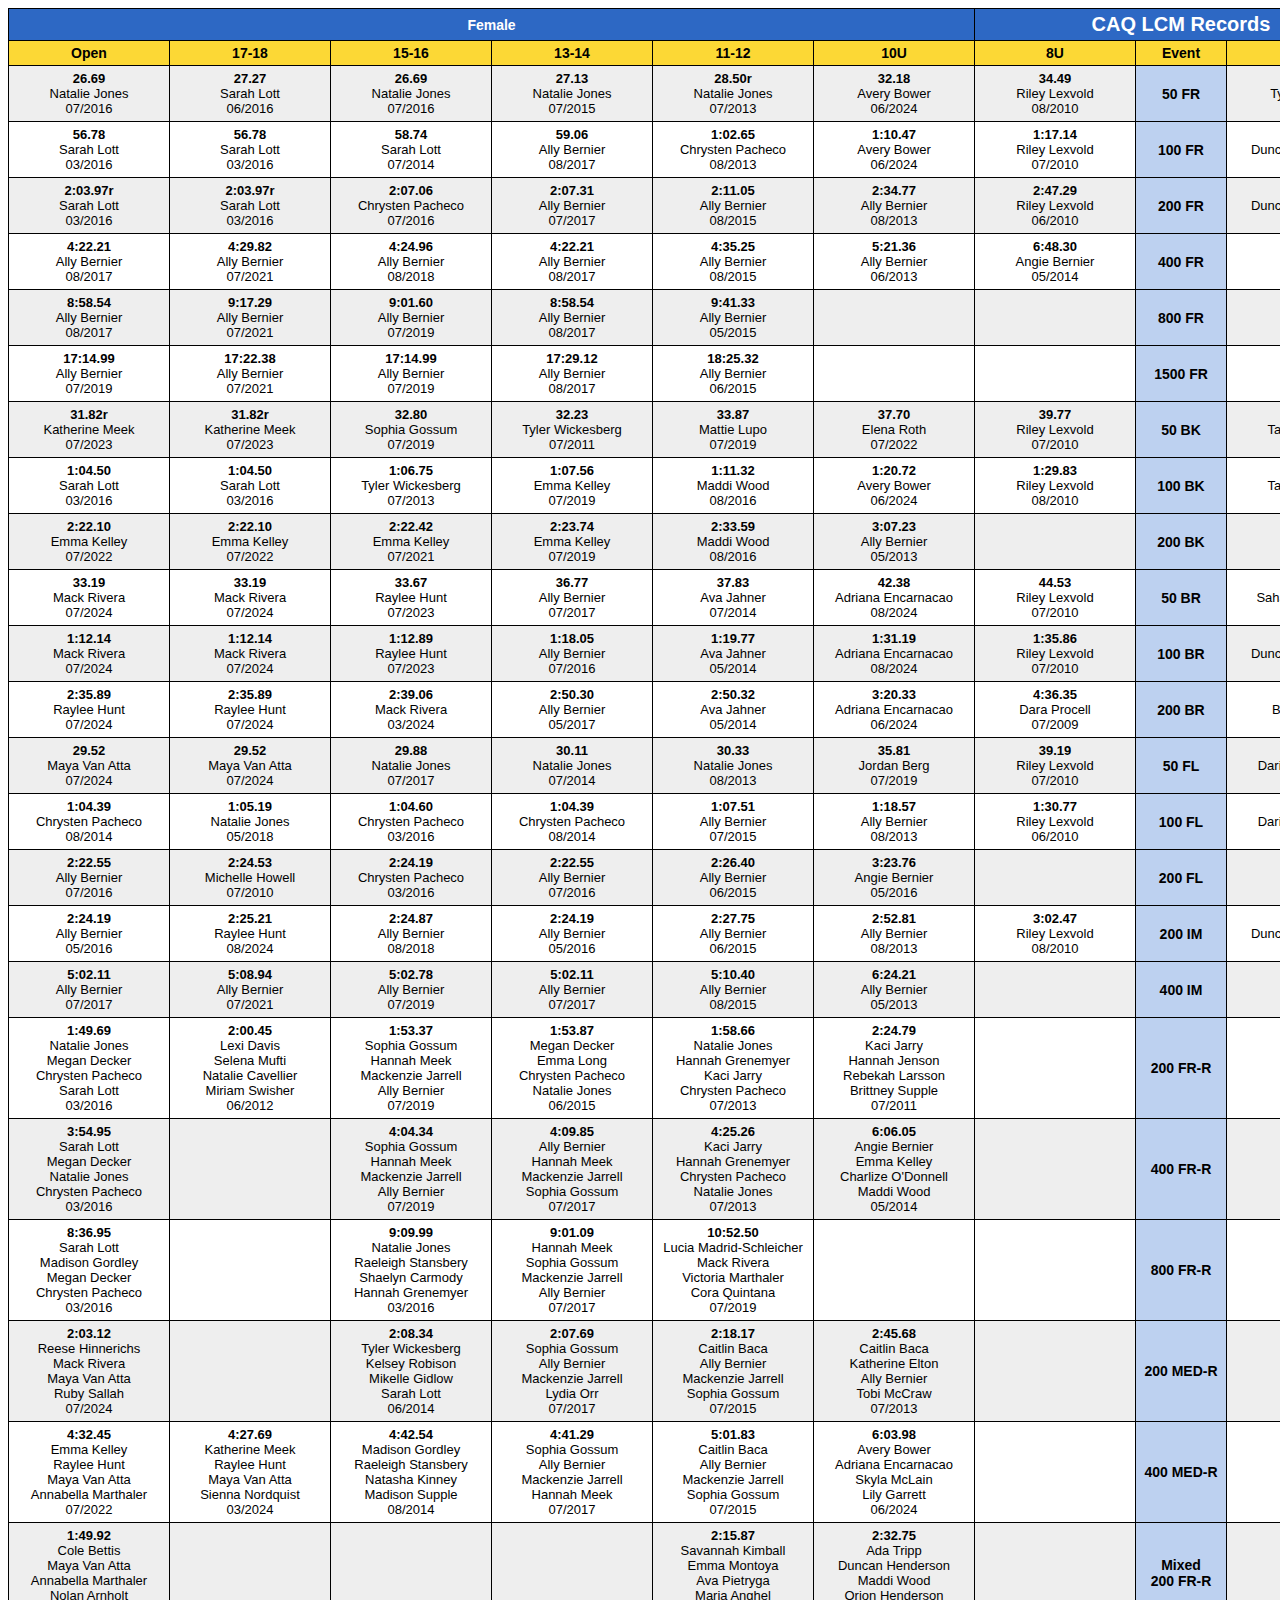
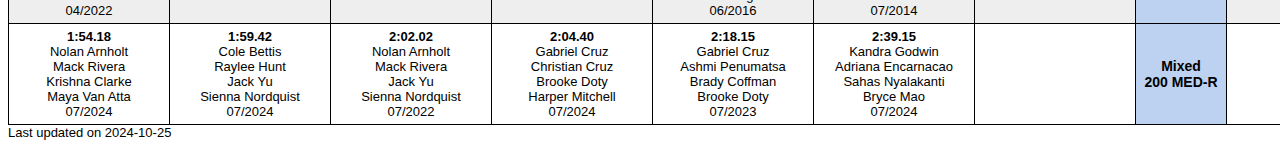
<file: LCM_v2.html>
<html> <head><link rel="icon" href="caq_logo.png"><link rel="icon" href="caq_logo.png"><link rel="stylesheet" href="styles.css"></head><body><table class="centerTable" border="1"><tr bgcolor="Gray"><td class=th1_caq colspan=6>Female</td><td class=th0_caq colspan=3>CAQ LCM Records</td><td class=th1_caq colspan=6>Male</td></tr><td class=th2_caq>Open</td><td class=th2_caq>17-18</td><td class=th2_caq>15-16</td><td class=th2_caq>13-14</td><td class=th2_caq>11-12</td><td class=th2_caq>10U</td><td class=th2_caq>8U</td><td class=th2_caq>Event</td><td class=th2_caq>8U</td><td class=th2_caq>10U</td><td class=th2_caq>11-12</td><td class=th2_caq>13-14</td><td class=th2_caq>15-16</td><td class=th2_caq>17-18</td><td class=th2_caq>Open</td><tr><td class=td1_caq><b>26.69</b><br>Natalie Jones<br>07/2016</td><td class=td1_caq><b>27.27</b><br>Sarah Lott<br>06/2016</td><td class=td1_caq><b>26.69</b><br>Natalie Jones<br>07/2016</td><td class=td1_caq><b>27.13</b><br>Natalie Jones<br>07/2015</td><td class=td1_caq><b>28.50r</b><br>Natalie Jones<br>07/2013</td><td class=td1_caq><b>32.18</b><br>Avery Bower<br>06/2024</td><td class=td1_caq><b>34.49</b><br>Riley Lexvold<br>08/2010</td><td class=th3_caq><b>50 FR</b></td><td class=td1_caq><b>36.03</b><br>Tyler Jenson<br>07/2011</td><td class=td1_caq><b>30.00</b><br>Gabriel Cruz<br>06/2022</td><td class=td1_caq><b>26.71</b><br>Gabriel Cruz<br>06/2024</td><td class=td1_caq><b>24.34</b><br>Max Hawton<br>07/2015</td><td class=td1_caq><b>23.95</b><br>Keelan Hart<br>07/2017</td><td class=td1_caq><b>23.73r</b><br>Nolan Arnholt<br>07/2024</td><td class=td1_caq><b>23.73r</b><br>Nolan Arnholt<br>07/2024</td></tr><tr><td class=td1_caq><b>56.78</b><br>Sarah Lott<br>03/2016</td><td class=td1_caq><b>56.78</b><br>Sarah Lott<br>03/2016</td><td class=td1_caq><b>58.74</b><br>Sarah Lott<br>07/2014</td><td class=td1_caq><b>59.06</b><br>Ally Bernier<br>08/2017</td><td class=td1_caq><b>1:02.65</b><br>Chrysten Pacheco<br>08/2013</td><td class=td1_caq><b>1:10.47</b><br>Avery Bower<br>06/2024</td><td class=td1_caq><b>1:17.14</b><br>Riley Lexvold<br>07/2010</td><td class=th3_caq><b>100 FR</b></td><td class=td1_caq><b>1:19.28</b><br>Duncan Henderson<br>06/2015</td><td class=td1_caq><b>1:05.98</b><br>Gabriel Cruz<br>06/2022</td><td class=td1_caq><b>59.30</b><br>Nolan Arnholt<br>08/2018</td><td class=td1_caq><b>54.01</b><br>Max Hawton<br>08/2015</td><td class=td1_caq><b>51.72</b><br>Keelan Hart<br>07/2017</td><td class=td1_caq><b>51.14</b><br>Max Hawton<br>08/2018</td><td class=td1_caq><b>51.14</b><br>Max Hawton<br>08/2018</td></tr><tr><td class=td1_caq><b>2:03.97r</b><br>Sarah Lott<br>03/2016</td><td class=td1_caq><b>2:03.97r</b><br>Sarah Lott<br>03/2016</td><td class=td1_caq><b>2:07.06</b><br>Chrysten Pacheco<br>07/2016</td><td class=td1_caq><b>2:07.31</b><br>Ally Bernier<br>07/2017</td><td class=td1_caq><b>2:11.05</b><br>Ally Bernier<br>08/2015</td><td class=td1_caq><b>2:34.77</b><br>Ally Bernier<br>08/2013</td><td class=td1_caq><b>2:47.29</b><br>Riley Lexvold<br>06/2010</td><td class=th3_caq><b>200 FR</b></td><td class=td1_caq><b>2:45.37</b><br>Duncan Henderson<br>07/2015</td><td class=td1_caq><b>2:27.47</b><br>Gabriel Cruz<br>05/2022</td><td class=td1_caq><b>2:10.05</b><br>Duncan Lee<br>07/2010</td><td class=td1_caq><b>1:57.54</b><br>Mark Cecco<br>06/2023</td><td class=td1_caq><b>1:52.93</b><br>Mark Cecco<br>07/2024</td><td class=td1_caq><b>1:52.04</b><br>Nolan Arnholt<br>05/2024</td><td class=td1_caq><b>1:52.04</b><br>Nolan Arnholt<br>05/2024</td></tr><tr><td class=td1_caq><b>4:22.21</b><br>Ally Bernier<br>08/2017</td><td class=td1_caq><b>4:29.82</b><br>Ally Bernier<br>07/2021</td><td class=td1_caq><b>4:24.96</b><br>Ally Bernier<br>08/2018</td><td class=td1_caq><b>4:22.21</b><br>Ally Bernier<br>08/2017</td><td class=td1_caq><b>4:35.25</b><br>Ally Bernier<br>08/2015</td><td class=td1_caq><b>5:21.36</b><br>Ally Bernier<br>06/2013</td><td class=td1_caq><b>6:48.30</b><br>Angie Bernier<br>05/2014</td><td class=th3_caq><b>400 FR</b></td><td class=td1_caq><b></b><br><br></td><td class=td1_caq><b>5:24.94</b><br>Darien O'Donnell<br>05/2013</td><td class=td1_caq><b>4:40.96</b><br>Nolan Arnholt<br>08/2018</td><td class=td1_caq><b>4:14.22</b><br>Mark Cecco<br>06/2023</td><td class=td1_caq><b>4:04.34</b><br>Mark Cecco<br>07/2024</td><td class=td1_caq><b>4:00.64</b><br>Nolan Arnholt<br>07/2024</td><td class=td1_caq><b>3:54.95</b><br>Jack Hoagland<br>11/2019</td></tr><tr><td class=td1_caq><b>8:58.54</b><br>Ally Bernier<br>08/2017</td><td class=td1_caq><b>9:17.29</b><br>Ally Bernier<br>07/2021</td><td class=td1_caq><b>9:01.60</b><br>Ally Bernier<br>07/2019</td><td class=td1_caq><b>8:58.54</b><br>Ally Bernier<br>08/2017</td><td class=td1_caq><b>9:41.33</b><br>Ally Bernier<br>05/2015</td><td class=td1_caq><b></b><br><br></td><td class=td1_caq><b></b><br><br></td><td class=th3_caq><b>800 FR</b></td><td class=td1_caq><b></b><br><br></td><td class=td1_caq><b></b><br><br></td><td class=td1_caq><b>9:54.08</b><br>Nolan Arnholt<br>05/2018</td><td class=td1_caq><b>8:48.38</b><br>Mark Cecco<br>06/2023</td><td class=td1_caq><b>8:43.73</b><br>Mark Cecco<br>03/2024</td><td class=td1_caq><b>8:26.84</b><br>Nolan Arnholt<br>07/2024</td><td class=td1_caq><b>8:26.84</b><br>Nolan Arnholt<br>07/2024</td></tr><tr><td class=td1_caq><b>17:14.99</b><br>Ally Bernier<br>07/2019</td><td class=td1_caq><b>17:22.38</b><br>Ally Bernier<br>07/2021</td><td class=td1_caq><b>17:14.99</b><br>Ally Bernier<br>07/2019</td><td class=td1_caq><b>17:29.12</b><br>Ally Bernier<br>08/2017</td><td class=td1_caq><b>18:25.32</b><br>Ally Bernier<br>06/2015</td><td class=td1_caq><b></b><br><br></td><td class=td1_caq><b></b><br><br></td><td class=th3_caq><b>1500 FR</b></td><td class=td1_caq><b></b><br><br></td><td class=td1_caq><b></b><br><br></td><td class=td1_caq><b>19:27.38</b><br>Nolan Arnholt<br>06/2018</td><td class=td1_caq><b>17:09.72</b><br>Nolan Arnholt<br>08/2019</td><td class=td1_caq><b>16:44.59</b><br>Keelan Hart<br>07/2016</td><td class=td1_caq><b>16:22.32</b><br>Nolan Arnholt<br>03/2024</td><td class=td1_caq><b>16:22.32</b><br>Nolan Arnholt<br>03/2024</td></tr><tr><td class=td1_caq><b>31.82r</b><br>Katherine Meek<br>07/2023</td><td class=td1_caq><b>31.82r</b><br>Katherine Meek<br>07/2023</td><td class=td1_caq><b>32.80</b><br>Sophia Gossum<br>07/2019</td><td class=td1_caq><b>32.23</b><br>Tyler Wickesberg<br>07/2011</td><td class=td1_caq><b>33.87</b><br>Mattie Lupo<br>07/2019</td><td class=td1_caq><b>37.70</b><br>Elena Roth<br>07/2022</td><td class=td1_caq><b>39.77</b><br>Riley Lexvold<br>07/2010</td><td class=th3_caq><b>50 BK</b></td><td class=td1_caq><b>41.68</b><br>Tanner Pulice<br>07/2010</td><td class=td1_caq><b>35.04</b><br>Gabriel Cruz<br>05/2022</td><td class=td1_caq><b>30.95</b><br>Gabriel Cruz<br>05/2024</td><td class=td1_caq><b>29.67</b><br>Anthony Kim<br>07/2011</td><td class=td1_caq><b>27.43r</b><br>Max Hawton<br>07/2017</td><td class=td1_caq><b>27.44r</b><br>Nolan Arnholt<br>03/2024</td><td class=td1_caq><b>27.30r</b><br>Anthony Kim<br>06/2017</td></tr><tr><td class=td1_caq><b>1:04.50</b><br>Sarah Lott<br>03/2016</td><td class=td1_caq><b>1:04.50</b><br>Sarah Lott<br>03/2016</td><td class=td1_caq><b>1:06.75</b><br>Tyler Wickesberg<br>07/2013</td><td class=td1_caq><b>1:07.56</b><br>Emma Kelley<br>07/2019</td><td class=td1_caq><b>1:11.32</b><br>Maddi Wood<br>08/2016</td><td class=td1_caq><b>1:20.72</b><br>Avery Bower<br>06/2024</td><td class=td1_caq><b>1:29.83</b><br>Riley Lexvold<br>08/2010</td><td class=th3_caq><b>100 BK</b></td><td class=td1_caq><b>1:31.30</b><br>Tanner Pulice<br>07/2010</td><td class=td1_caq><b>1:15.19</b><br>Gabriel Cruz<br>06/2022</td><td class=td1_caq><b>1:04.46</b><br>Gabriel Cruz<br>06/2024</td><td class=td1_caq><b>1:00.78</b><br>Anthony Kim<br>07/2012</td><td class=td1_caq><b>57.95</b><br>Anthony Kim<br>07/2013</td><td class=td1_caq><b>57.15</b><br>Anthony Kim<br>07/2015</td><td class=td1_caq><b>57.15</b><br>Anthony Kim<br>07/2015</td></tr><tr><td class=td1_caq><b>2:22.10</b><br>Emma Kelley<br>07/2022</td><td class=td1_caq><b>2:22.10</b><br>Emma Kelley<br>07/2022</td><td class=td1_caq><b>2:22.42</b><br>Emma Kelley<br>07/2021</td><td class=td1_caq><b>2:23.74</b><br>Emma Kelley<br>07/2019</td><td class=td1_caq><b>2:33.59</b><br>Maddi Wood<br>08/2016</td><td class=td1_caq><b>3:07.23</b><br>Ally Bernier<br>05/2013</td><td class=td1_caq><b></b><br><br></td><td class=th3_caq><b>200 BK</b></td><td class=td1_caq><b></b><br><br></td><td class=td1_caq><b>2:46.05</b><br>Mark Cecco<br>06/2019</td><td class=td1_caq><b>2:24.39</b><br>Duncan Lee<br>07/2010</td><td class=td1_caq><b>2:08.38</b><br>Anthony Kim<br>07/2012</td><td class=td1_caq><b>2:04.54</b><br>Anthony Kim<br>07/2013</td><td class=td1_caq><b>2:03.09</b><br>Anthony Kim<br>08/2015</td><td class=td1_caq><b>2:03.09</b><br>Anthony Kim<br>08/2015</td></tr><tr><td class=td1_caq><b>33.19</b><br>Mack Rivera<br>07/2024</td><td class=td1_caq><b>33.19</b><br>Mack Rivera<br>07/2024</td><td class=td1_caq><b>33.67</b><br>Raylee Hunt<br>07/2023</td><td class=td1_caq><b>36.77</b><br>Ally Bernier<br>07/2017</td><td class=td1_caq><b>37.83</b><br>Ava Jahner<br>07/2014</td><td class=td1_caq><b>42.38</b><br>Adriana Encarnacao<br>08/2024</td><td class=td1_caq><b>44.53</b><br>Riley Lexvold<br>07/2010</td><td class=th3_caq><b>50 BR</b></td><td class=td1_caq><b>49.00</b><br>Sahas Nyalakanti<br>05/2023</td><td class=td1_caq><b>39.79</b><br>Gabriel Cruz<br>05/2022</td><td class=td1_caq><b>32.97</b><br>Adam Fusti-Molnar<br>08/2015</td><td class=td1_caq><b>31.89</b><br>Shep Camp<br>07/2022</td><td class=td1_caq><b>30.96</b><br>Cole Bettis<br>07/2022</td><td class=td1_caq><b>30.21</b><br>Cole Bettis<br>07/2024</td><td class=td1_caq><b>30.21</b><br>Cole Bettis<br>07/2024</td></tr><tr><td class=td1_caq><b>1:12.14</b><br>Mack Rivera<br>07/2024</td><td class=td1_caq><b>1:12.14</b><br>Mack Rivera<br>07/2024</td><td class=td1_caq><b>1:12.89</b><br>Raylee Hunt<br>07/2023</td><td class=td1_caq><b>1:18.05</b><br>Ally Bernier<br>07/2016</td><td class=td1_caq><b>1:19.77</b><br>Ava Jahner<br>05/2014</td><td class=td1_caq><b>1:31.19</b><br>Adriana Encarnacao<br>08/2024</td><td class=td1_caq><b>1:35.86</b><br>Riley Lexvold<br>07/2010</td><td class=th3_caq><b>100 BR</b></td><td class=td1_caq><b>1:48.39</b><br>Duncan Henderson<br>07/2015</td><td class=td1_caq><b>1:27.66</b><br>Gabriel Cruz<br>05/2022</td><td class=td1_caq><b>1:11.50</b><br>Henry Li<br>08/2016</td><td class=td1_caq><b>1:08.78</b><br>Adam Fusti-Molnar<br>07/2016</td><td class=td1_caq><b>1:06.06</b><br>Shep Camp<br>07/2024</td><td class=td1_caq><b>1:05.79</b><br>Jake Hand<br>07/2019</td><td class=td1_caq><b>1:04.32</b><br>David Brooks<br>07/2013</td></tr><tr><td class=td1_caq><b>2:35.89</b><br>Raylee Hunt<br>07/2024</td><td class=td1_caq><b>2:35.89</b><br>Raylee Hunt<br>07/2024</td><td class=td1_caq><b>2:39.06</b><br>Mack Rivera<br>03/2024</td><td class=td1_caq><b>2:50.30</b><br>Ally Bernier<br>05/2017</td><td class=td1_caq><b>2:50.32</b><br>Ava Jahner<br>05/2014</td><td class=td1_caq><b>3:20.33</b><br>Adriana Encarnacao<br>06/2024</td><td class=td1_caq><b>4:36.35</b><br>Dara Procell<br>07/2009</td><td class=th3_caq><b>200 BR</b></td><td class=td1_caq><b>4:51.65</b><br>Brian Armijo<br>05/2011</td><td class=td1_caq><b>3:24.23</b><br>Keenan Johnson<br>05/2015</td><td class=td1_caq><b>2:33.86</b><br>Adam Fusti-Molnar<br>08/2015</td><td class=td1_caq><b>2:26.87</b><br>Adam Fusti-Molnar<br>03/2016</td><td class=td1_caq><b>2:23.79</b><br>Jake Hand<br>08/2018</td><td class=td1_caq><b>2:20.51</b><br>Jake Hand<br>07/2019</td><td class=td1_caq><b>2:20.51</b><br>Jake Hand<br>07/2019</td></tr><tr><td class=td1_caq><b>29.52</b><br>Maya Van Atta<br>07/2024</td><td class=td1_caq><b>29.52</b><br>Maya Van Atta<br>07/2024</td><td class=td1_caq><b>29.88</b><br>Natalie Jones<br>07/2017</td><td class=td1_caq><b>30.11</b><br>Natalie Jones<br>07/2014</td><td class=td1_caq><b>30.33</b><br>Natalie Jones<br>08/2013</td><td class=td1_caq><b>35.81</b><br>Jordan Berg<br>07/2019</td><td class=td1_caq><b>39.19</b><br>Riley Lexvold<br>07/2010</td><td class=th3_caq><b>50 FL</b></td><td class=td1_caq><b>40.89</b><br>Darien O'Donnell<br>07/2011</td><td class=td1_caq><b>32.15</b><br>Gabriel Cruz<br>05/2022</td><td class=td1_caq><b>28.84</b><br>Anthony Kim<br>06/2010</td><td class=td1_caq><b>26.71</b><br>Darien O'Donnell<br>07/2017</td><td class=td1_caq><b>25.69</b><br>Max Hawton<br>07/2017</td><td class=td1_caq><b>25.78</b><br>Nolan Arnholt<br>07/2024</td><td class=td1_caq><b>25.39</b><br>Krishna Clarke<br>07/2024</td></tr><tr><td class=td1_caq><b>1:04.39</b><br>Chrysten Pacheco<br>08/2014</td><td class=td1_caq><b>1:05.19</b><br>Natalie Jones<br>05/2018</td><td class=td1_caq><b>1:04.60</b><br>Chrysten Pacheco<br>03/2016</td><td class=td1_caq><b>1:04.39</b><br>Chrysten Pacheco<br>08/2014</td><td class=td1_caq><b>1:07.51</b><br>Ally Bernier<br>07/2015</td><td class=td1_caq><b>1:18.57</b><br>Ally Bernier<br>08/2013</td><td class=td1_caq><b>1:30.77</b><br>Riley Lexvold<br>06/2010</td><td class=th3_caq><b>100 FL</b></td><td class=td1_caq><b>1:41.94</b><br>Darien O'Donnell<br>07/2011</td><td class=td1_caq><b>1:11.48</b><br>Darien O'Donnell<br>08/2013</td><td class=td1_caq><b>1:04.08</b><br>Duncan Lee<br>07/2010</td><td class=td1_caq><b>57.79</b><br>Max Hawton<br>07/2015</td><td class=td1_caq><b>54.93</b><br>Anthony Kim<br>07/2014</td><td class=td1_caq><b>55.34</b><br>Anthony Kim<br>07/2015</td><td class=td1_caq><b>54.93</b><br>Anthony Kim<br>07/2014</td></tr><tr><td class=td1_caq><b>2:22.55</b><br>Ally Bernier<br>07/2016</td><td class=td1_caq><b>2:24.53</b><br>Michelle Howell<br>07/2010</td><td class=td1_caq><b>2:24.19</b><br>Chrysten Pacheco<br>03/2016</td><td class=td1_caq><b>2:22.55</b><br>Ally Bernier<br>07/2016</td><td class=td1_caq><b>2:26.40</b><br>Ally Bernier<br>06/2015</td><td class=td1_caq><b>3:23.76</b><br>Angie Bernier<br>05/2016</td><td class=td1_caq><b></b><br><br></td><td class=th3_caq><b>200 FL</b></td><td class=td1_caq><b></b><br><br></td><td class=td1_caq><b>3:34.54</b><br>Gabriel Higbie<br>05/2016</td><td class=td1_caq><b>2:25.32</b><br>Darien O'Donnell<br>08/2015</td><td class=td1_caq><b>2:10.38</b><br>Darien O'Donnell<br>07/2017</td><td class=td1_caq><b>2:09.03</b><br>Darien O'Donnell<br>07/2018</td><td class=td1_caq><b>2:07.43</b><br>Ethan Manske<br>07/2022</td><td class=td1_caq><b>2:03.49</b><br>Ethan Manske<br>06/2024</td></tr><tr><td class=td1_caq><b>2:24.19</b><br>Ally Bernier<br>05/2016</td><td class=td1_caq><b>2:25.21</b><br>Raylee Hunt<br>08/2024</td><td class=td1_caq><b>2:24.87</b><br>Ally Bernier<br>08/2018</td><td class=td1_caq><b>2:24.19</b><br>Ally Bernier<br>05/2016</td><td class=td1_caq><b>2:27.75</b><br>Ally Bernier<br>06/2015</td><td class=td1_caq><b>2:52.81</b><br>Ally Bernier<br>08/2013</td><td class=td1_caq><b>3:02.47</b><br>Riley Lexvold<br>08/2010</td><td class=th3_caq><b>200 IM</b></td><td class=td1_caq><b>3:11.35</b><br>Duncan Henderson<br>04/2015</td><td class=td1_caq><b>2:42.32</b><br>Darien O'Donnell<br>08/2013</td><td class=td1_caq><b>2:24.19</b><br>Adam Fusti-Molnar<br>08/2015</td><td class=td1_caq><b>2:13.04</b><br>Shep Camp<br>07/2022</td><td class=td1_caq><b>2:08.00</b><br>Cole Bettis<br>07/2022</td><td class=td1_caq><b>2:04.07</b><br>Jack Hoagland<br>07/2019</td><td class=td1_caq><b>2:04.07</b><br>Jack Hoagland<br>07/2019</td></tr><tr><td class=td1_caq><b>5:02.11</b><br>Ally Bernier<br>07/2017</td><td class=td1_caq><b>5:08.94</b><br>Ally Bernier<br>07/2021</td><td class=td1_caq><b>5:02.78</b><br>Ally Bernier<br>07/2019</td><td class=td1_caq><b>5:02.11</b><br>Ally Bernier<br>07/2017</td><td class=td1_caq><b>5:10.40</b><br>Ally Bernier<br>08/2015</td><td class=td1_caq><b>6:24.21</b><br>Ally Bernier<br>05/2013</td><td class=td1_caq><b></b><br><br></td><td class=th3_caq><b>400 IM</b></td><td class=td1_caq><b></b><br><br></td><td class=td1_caq><b>6:36.24</b><br>Jack Hoagland<br>04/2011</td><td class=td1_caq><b>5:08.61</b><br>Adam Fusti-Molnar<br>08/2015</td><td class=td1_caq><b>4:46.25</b><br>Shep Camp<br>07/2022</td><td class=td1_caq><b>4:35.39</b><br>Jake Hand<br>07/2018</td><td class=td1_caq><b>4:30.20</b><br>Jake Hand<br>07/2019</td><td class=td1_caq><b>4:23.12</b><br>Jack Hoagland<br>11/2019</td></tr><tr><td class=td1_caq><b>1:49.69</b><br>Natalie Jones<br> Megan Decker<br> Chrysten Pacheco<br> Sarah Lott<br>03/2016</td><td class=td1_caq><b>2:00.45</b><br>Lexi Davis<br> Selena Mufti<br> Natalie Cavellier<br> Miriam Swisher<br>06/2012</td><td class=td1_caq><b>1:53.37</b><br>Sophia Gossum<br> Hannah Meek<br> Mackenzie Jarrell<br> Ally Bernier<br>07/2019</td><td class=td1_caq><b>1:53.87</b><br>Megan Decker<br> Emma Long<br> Chrysten Pacheco<br> Natalie Jones<br>06/2015</td><td class=td1_caq><b>1:58.66</b><br>Natalie Jones<br> Hannah Grenemyer<br> Kaci Jarry<br> Chrysten Pacheco<br>07/2013</td><td class=td1_caq><b>2:24.79</b><br>Kaci Jarry<br> Hannah Jenson<br> Rebekah Larsson<br> Brittney Supple<br>07/2011</td><td class=td1_caq><b></b><br><br><br><br><br><br></td><td class=th3_caq><b>200 FR-R</b></td><td class=td1_caq><b></b><br><br><br><br><br><br></td><td class=td1_caq><b>2:07.48</b><br>Tyler Jenson<br> Trey Robison<br> Darien O'Donnell<br> Brock Zuyderwyk<br>07/2013</td><td class=td1_caq><b>1:55.55</b><br>Brock Zuyderwyk<br> Trey Robison<br> Adam Fusti-Molnar<br> Darien O'Donnell<br>06/2015</td><td class=td1_caq><b>1:45.03</b><br>Darien O'Donnell<br> Brock Zuyderwyk<br> Trey Robison<br> Dylan Nguyen<br>07/2017</td><td class=td1_caq><b>1:41.15</b><br>Brock Zuyderwyk<br> Jake Hand<br> Joe Cecco<br> Darien O'Donnell<br>07/2018</td><td class=td1_caq><b></b><br><br><br><br><br><br></td><td class=td1_caq><b>1:36.27</b><br>Anthony Kim<br> Max Hawton<br> Ian Kingsolver<br> Hank Gullick<br>03/2016</td></tr><tr><td class=td1_caq><b>3:54.95</b><br>Sarah Lott<br> Megan Decker<br> Natalie Jones<br> Chrysten Pacheco<br>03/2016</td><td class=td1_caq><b></b><br><br><br><br><br><br></td><td class=td1_caq><b>4:04.34</b><br>Sophia Gossum<br> Hannah Meek<br> Mackenzie Jarrell<br> Ally Bernier<br>07/2019</td><td class=td1_caq><b>4:09.85</b><br>Ally Bernier<br> Hannah Meek<br> Mackenzie Jarrell<br> Sophia Gossum<br>07/2017</td><td class=td1_caq><b>4:25.26</b><br>Kaci Jarry<br> Hannah Grenemyer<br> Chrysten Pacheco<br> Natalie Jones<br>07/2013</td><td class=td1_caq><b>6:06.05</b><br>Angie Bernier<br> Emma Kelley<br> Charlize O'Donnell<br> Maddi Wood<br>05/2014</td><td class=td1_caq><b></b><br><br><br><br><br><br></td><td class=th3_caq><b>400 FR-R</b></td><td class=td1_caq><b></b><br><br><br><br><br><br></td><td class=td1_caq><b>5:18.53</b><br>Gage Sheldahl<br> Tristan Zuyderwyk<br> Keenan Johnson<br> Matt Pacheco<br>05/2015</td><td class=td1_caq><b>4:16.07</b><br>Adam Fusti-Molnar<br> Trey Robison<br> Brock Zuyderwyk<br> Darien O'Donnell<br>07/2015</td><td class=td1_caq><b>3:52.28</b><br>Joe Cecco<br> Adam Fusti-Molnar<br> Jake Hand<br> Darien O'Donnell<br>07/2016</td><td class=td1_caq><b>3:32.95</b><br>Max Hawton<br> Joe Cecco<br> Jack Hoagland<br> Keelan Hart<br>07/2017</td><td class=td1_caq><b>3:38.99</b><br>Ian Conley<br> Ian Kingsolver<br> Kevin Benavidez<br> Maurice Moffett<br>07/2016</td><td class=td1_caq><b>3:29.66</b><br>Jack Hoagland<br> Darien O'Donnell<br> Jake Hand<br> Keelan Hart<br>07/2019</td></tr><tr><td class=td1_caq><b>8:36.95</b><br>Sarah Lott<br> Madison Gordley<br> Megan Decker<br> Chrysten Pacheco<br>03/2016</td><td class=td1_caq><b></b><br><br><br><br><br><br></td><td class=td1_caq><b>9:09.99</b><br>Natalie Jones<br> Raeleigh Stansbery<br> Shaelyn Carmody<br> Hannah Grenemyer<br>03/2016</td><td class=td1_caq><b>9:01.09</b><br>Hannah Meek<br> Sophia Gossum<br> Mackenzie Jarrell<br> Ally Bernier<br>07/2017</td><td class=td1_caq><b>10:52.50</b><br>Lucia Madrid-Schleicher<br> Mack Rivera<br> Victoria Marthaler<br> Cora Quintana<br>07/2019</td><td class=td1_caq><b></b><br><br><br><br><br><br></td><td class=td1_caq><b></b><br><br><br><br><br><br></td><td class=th3_caq><b>800 FR-R</b></td><td class=td1_caq><b></b><br><br><br><br><br><br></td><td class=td1_caq><b></b><br><br><br><br><br><br></td><td class=td1_caq><b>10:19.96</b><br>Tristan Dons<br> Finn Bettis<br> Mark Cecco<br> Shep Camp<br>07/2019</td><td class=td1_caq><b>8:20.82</b><br>Joe Cecco<br> Jake Hand<br> Darien O'Donnell<br> Adam Fusti-Molnar<br>07/2016</td><td class=td1_caq><b>7:51.39</b><br>Keelan Hart<br> Joe Cecco<br> Jake Hand<br> Jack Hoagland<br>07/2017</td><td class=td1_caq><b></b><br><br><br><br><br><br></td><td class=td1_caq><b>7:43.00</b><br>Nolan Arnholt<br> Cole Bettis<br> Krishna Clarke<br> Mark Cecco<br>07/2024</td></tr><tr><td class=td1_caq><b>2:03.12</b><br>Reese Hinnerichs<br> Mack Rivera<br> Maya Van Atta<br> Ruby Sallah<br>07/2024</td><td class=td1_caq><b></b><br><br><br><br><br><br></td><td class=td1_caq><b>2:08.34</b><br>Tyler Wickesberg<br> Kelsey Robison<br> Mikelle Gidlow<br> Sarah Lott<br>06/2014</td><td class=td1_caq><b>2:07.69</b><br>Sophia Gossum<br> Ally Bernier<br> Mackenzie Jarrell<br> Lydia Orr<br>07/2017</td><td class=td1_caq><b>2:18.17</b><br>Caitlin Baca<br> Ally Bernier<br> Mackenzie Jarrell<br> Sophia Gossum<br>07/2015</td><td class=td1_caq><b>2:45.68</b><br>Caitlin Baca<br> Katherine Elton<br> Ally Bernier<br> Tobi McCraw<br>07/2013</td><td class=td1_caq><b></b><br><br><br><br><br><br></td><td class=th3_caq><b>200 MED-R</b></td><td class=td1_caq><b></b><br><br><br><br><br><br></td><td class=td1_caq><b>2:25.25</b><br>Brock Zuyderwyk<br> Tyler Jenson<br> Darien O'Donnell<br> Trey Robison<br>07/2013</td><td class=td1_caq><b>2:07.12</b><br>Trey Robison<br> Adam Fusti-Molnar<br> Darien O'Donnell<br> Brock Zuyderwyk<br>07/2015</td><td class=td1_caq><b>1:56.60</b><br>Trey Robison<br> Henry Li<br> Darien O'Donnell<br> Brock Zuyderwyk<br>07/2017</td><td class=td1_caq><b>1:51.94</b><br>Tristan Dons<br> Shep Camp<br> Soren Carlson<br> Ryan Meek<br>03/2024</td><td class=td1_caq><b>1:53.91</b><br>Anthony Kim<br> Ian Kingsolver<br> Will Geck<br> Hank Gullick<br>05/2015</td><td class=td1_caq><b>1:47.38</b><br>Anthony Kim<br> Ian Kingsolver<br> Max Hawton<br> Hank Gullick<br>03/2016</td></tr><tr><td class=td1_caq><b>4:32.45</b><br>Emma Kelley<br> Raylee Hunt<br> Maya Van Atta<br> Annabella Marthaler<br>07/2022</td><td class=td1_caq><b>4:27.69</b><br>Katherine Meek<br> Raylee Hunt<br> Maya Van Atta<br> Sienna Nordquist<br>03/2024</td><td class=td1_caq><b>4:42.54</b><br>Madison Gordley<br> Raeleigh Stansbery<br> Natasha Kinney<br> Madison Supple<br>08/2014</td><td class=td1_caq><b>4:41.29</b><br>Sophia Gossum<br> Ally Bernier<br> Mackenzie Jarrell<br> Hannah Meek<br>07/2017</td><td class=td1_caq><b>5:01.83</b><br>Caitlin Baca<br> Ally Bernier<br> Mackenzie Jarrell<br> Sophia Gossum<br>07/2015</td><td class=td1_caq><b>6:03.98</b><br>Avery Bower<br> Adriana Encarnacao<br> Skyla McLain<br> Lily Garrett<br>06/2024</td><td class=td1_caq><b></b><br><br><br><br><br><br></td><td class=th3_caq><b>400 MED-R</b></td><td class=td1_caq><b></b><br><br><br><br><br><br></td><td class=td1_caq><b>7:09.20</b><br>Lucas Villarreal<br> Neven Buser<br> Bryce Mao<br> Tyler Kupczyk<br>07/2024</td><td class=td1_caq><b>4:40.92</b><br>Trey Robison<br> Adam Fusti-Molnar<br> Darien O'Donnell<br> Brock Zuyderwyk<br>07/2015</td><td class=td1_caq><b>4:14.07</b><br>Jake Hand<br> Adam Fusti-Molnar<br> Darien O'Donnell<br> Joe Cecco<br>07/2016</td><td class=td1_caq><b>3:58.54</b><br>Jack Hoagland<br> Jake Hand<br> Max Hawton<br> Keelan Hart<br>07/2017</td><td class=td1_caq><b>3:58.54</b><br>Anthony Kim<br> Ian Kingsolver<br> Kevin Benavidez<br> Hank Gullick<br>03/2016</td><td class=td1_caq><b>3:54.00</b><br>Max Hawton<br> Jack Hoagland<br> Darien O'Donnell<br> Keelan Hart<br>08/2018</td></tr><tr><td class=td1_caq><b>1:49.92</b><br>Cole Bettis<br> Maya Van Atta<br> Annabella Marthaler<br> Nolan Arnholt<br>04/2022</td><td class=td1_caq><b></b><br><br><br><br><br><br></td><td class=td1_caq><b></b><br><br><br><br><br><br></td><td class=td1_caq><b></b><br><br><br><br><br><br></td><td class=td1_caq><b>2:15.87</b><br>Savannah Kimball<br> Emma Montoya<br> Ava Pietryga<br> Maria Anghel<br>06/2016</td><td class=td1_caq><b>2:32.75</b><br>Ada Tripp<br> Duncan Henderson<br> Maddi Wood<br> Orion Henderson<br>07/2014</td><td class=td1_caq><b></b><br><br><br><br><br><br></td><td class=th3_caq><b>Mixed<br>200 FR-R</b></td><td class=td1_caq><b></b><br><br><br><br><br><br></td><td class=td1_caq><b>2:32.75</b><br>Ada Tripp<br> Duncan Henderson<br> Maddi Wood<br> Orion Henderson<br>07/2014</td><td class=td1_caq><b>2:15.87</b><br>Savannah Kimball<br> Emma Montoya<br> Ava Pietryga<br> Maria Anghel<br>06/2016</td><td class=td1_caq><b></b><br><br><br><br><br><br></td><td class=td1_caq><b></b><br><br><br><br><br><br></td><td class=td1_caq><b></b><br><br><br><br><br><br></td><td class=td1_caq><b>1:49.92</b><br>Cole Bettis<br> Maya Van Atta<br> Annabella Marthaler<br> Nolan Arnholt<br>04/2022</td></tr><tr><td class=td1_caq><b>1:54.18</b><br>Nolan Arnholt<br> Mack Rivera<br> Krishna Clarke<br> Maya Van Atta<br>07/2024</td><td class=td1_caq><b>1:59.42</b><br>Cole Bettis<br> Raylee Hunt<br> Jack Yu<br> Sienna Nordquist<br>07/2024</td><td class=td1_caq><b>2:02.02</b><br>Nolan Arnholt<br> Mack Rivera<br> Jack Yu<br> Sienna Nordquist<br>07/2022</td><td class=td1_caq><b>2:04.40</b><br>Gabriel Cruz<br> Christian Cruz<br> Brooke Doty<br> Harper Mitchell<br>07/2024</td><td class=td1_caq><b>2:18.15</b><br>Gabriel Cruz<br> Ashmi Penumatsa<br> Brady Coffman<br> Brooke Doty<br>07/2023</td><td class=td1_caq><b>2:39.15</b><br>Kandra Godwin<br> Adriana Encarnacao<br> Sahas Nyalakanti<br> Bryce Mao<br>07/2024</td><td class=td1_caq><b></b><br><br><br><br><br><br></td><td class=th3_caq><b>Mixed<br>200 MED-R</b></td><td class=td1_caq><b></b><br><br><br><br><br><br></td><td class=td1_caq><b>2:39.15</b><br>Kandra Godwin<br> Adriana Encarnacao<br> Sahas Nyalakanti<br> Bryce Mao<br>07/2024</td><td class=td1_caq><b>2:18.15</b><br>Gabriel Cruz<br> Ashmi Penumatsa<br> Brady Coffman<br> Brooke Doty<br>07/2023</td><td class=td1_caq><b>2:04.40</b><br>Gabriel Cruz<br> Christian Cruz<br> Brooke Doty<br> Harper Mitchell<br>07/2024</td><td class=td1_caq><b>2:02.02</b><br>Nolan Arnholt<br> Mack Rivera<br> Jack Yu<br> Sienna Nordquist<br>07/2022</td><td class=td1_caq><b>1:59.42</b><br>Cole Bettis<br> Raylee Hunt<br> Jack Yu<br> Sienna Nordquist<br>07/2024</td><td class=td1_caq><b>1:54.18</b><br>Nolan Arnholt<br> Mack Rivera<br> Krishna Clarke<br> Maya Van Atta<br>07/2024</td></tr></table>Last updated on 2024-10-25</body></html>
</file>
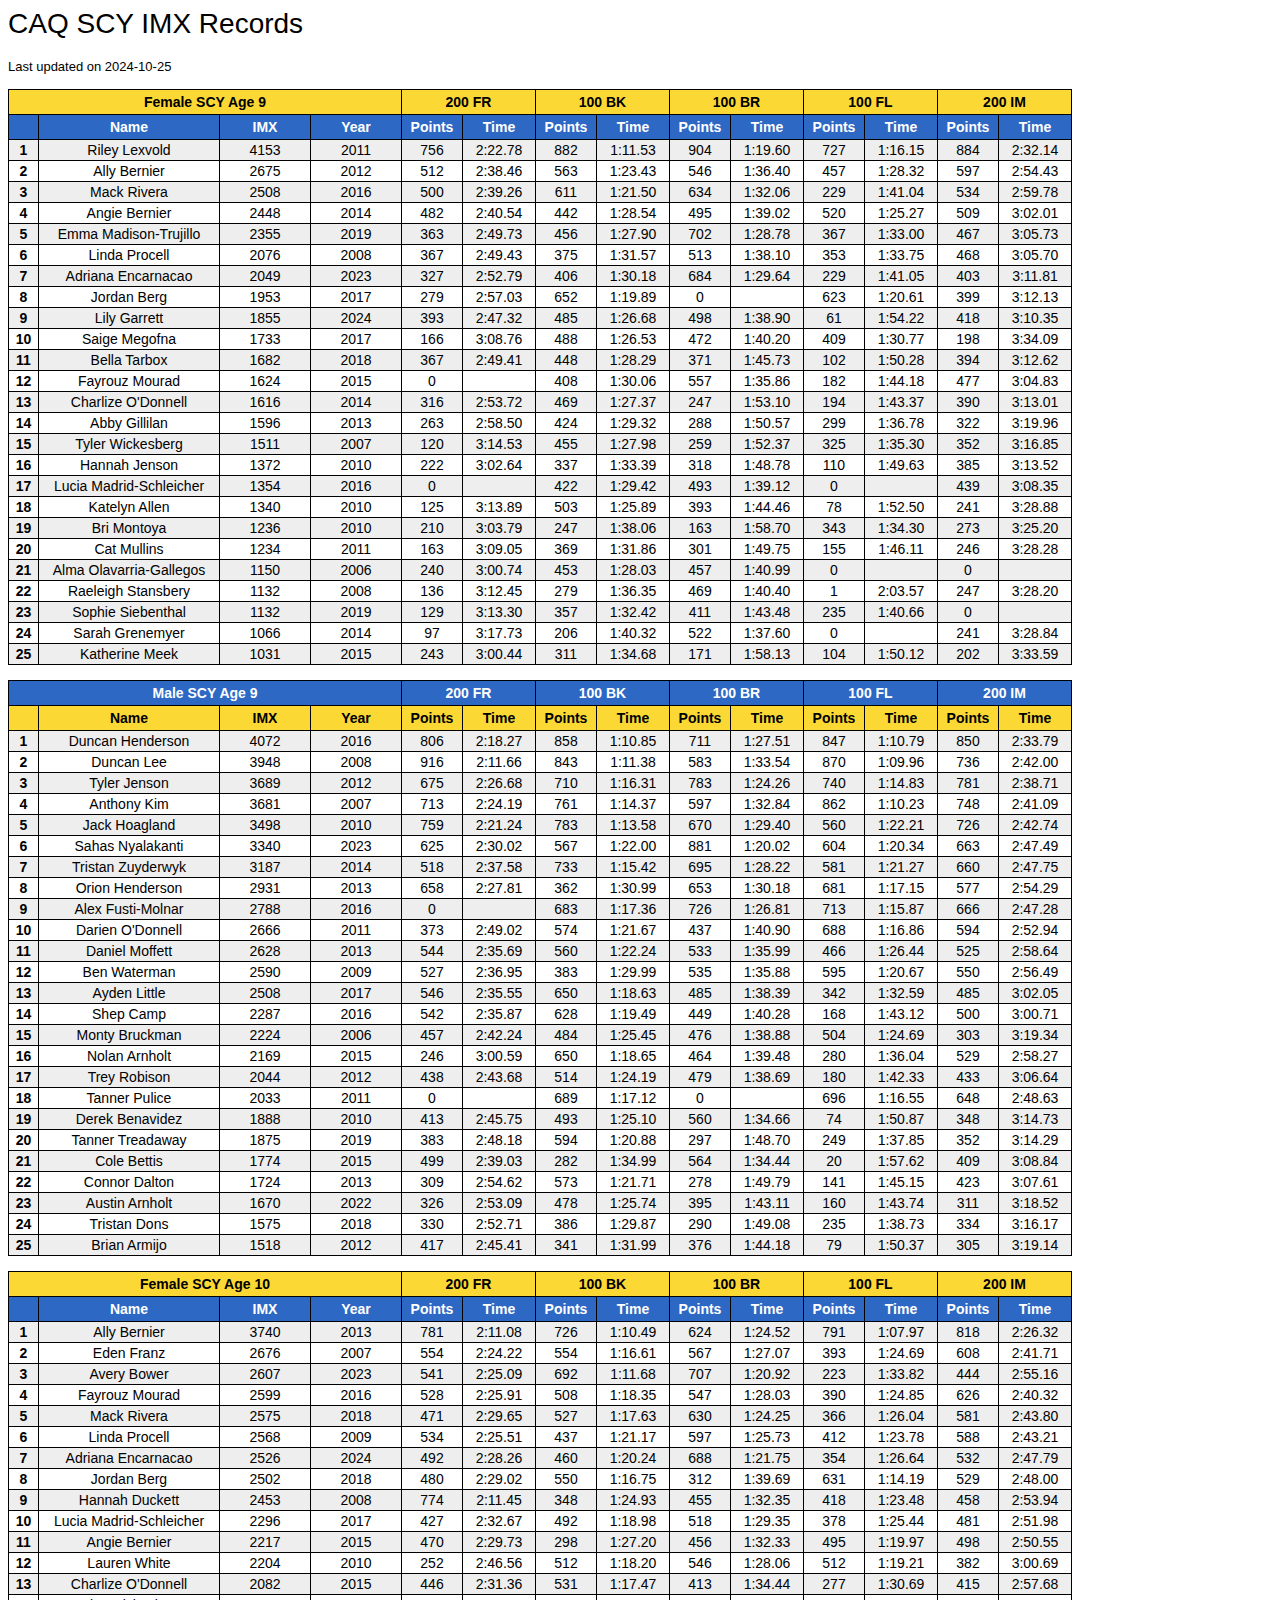
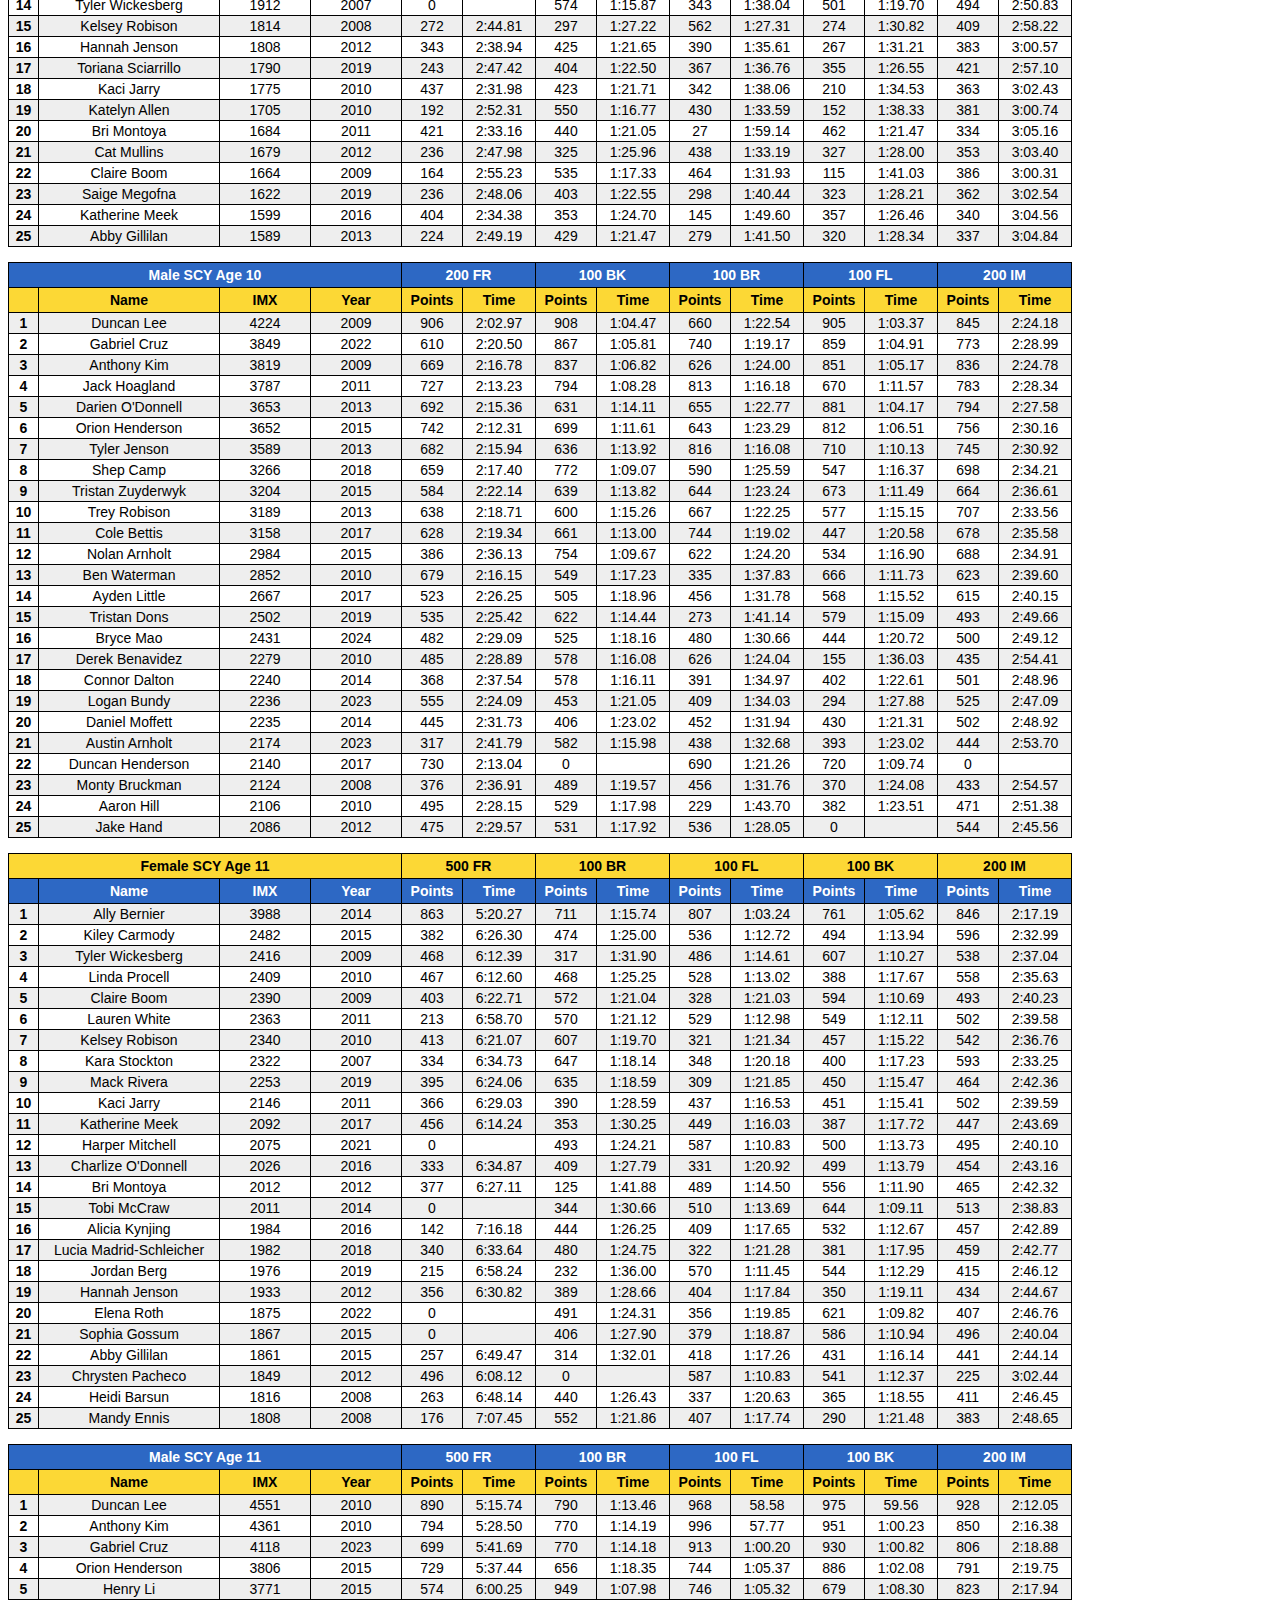
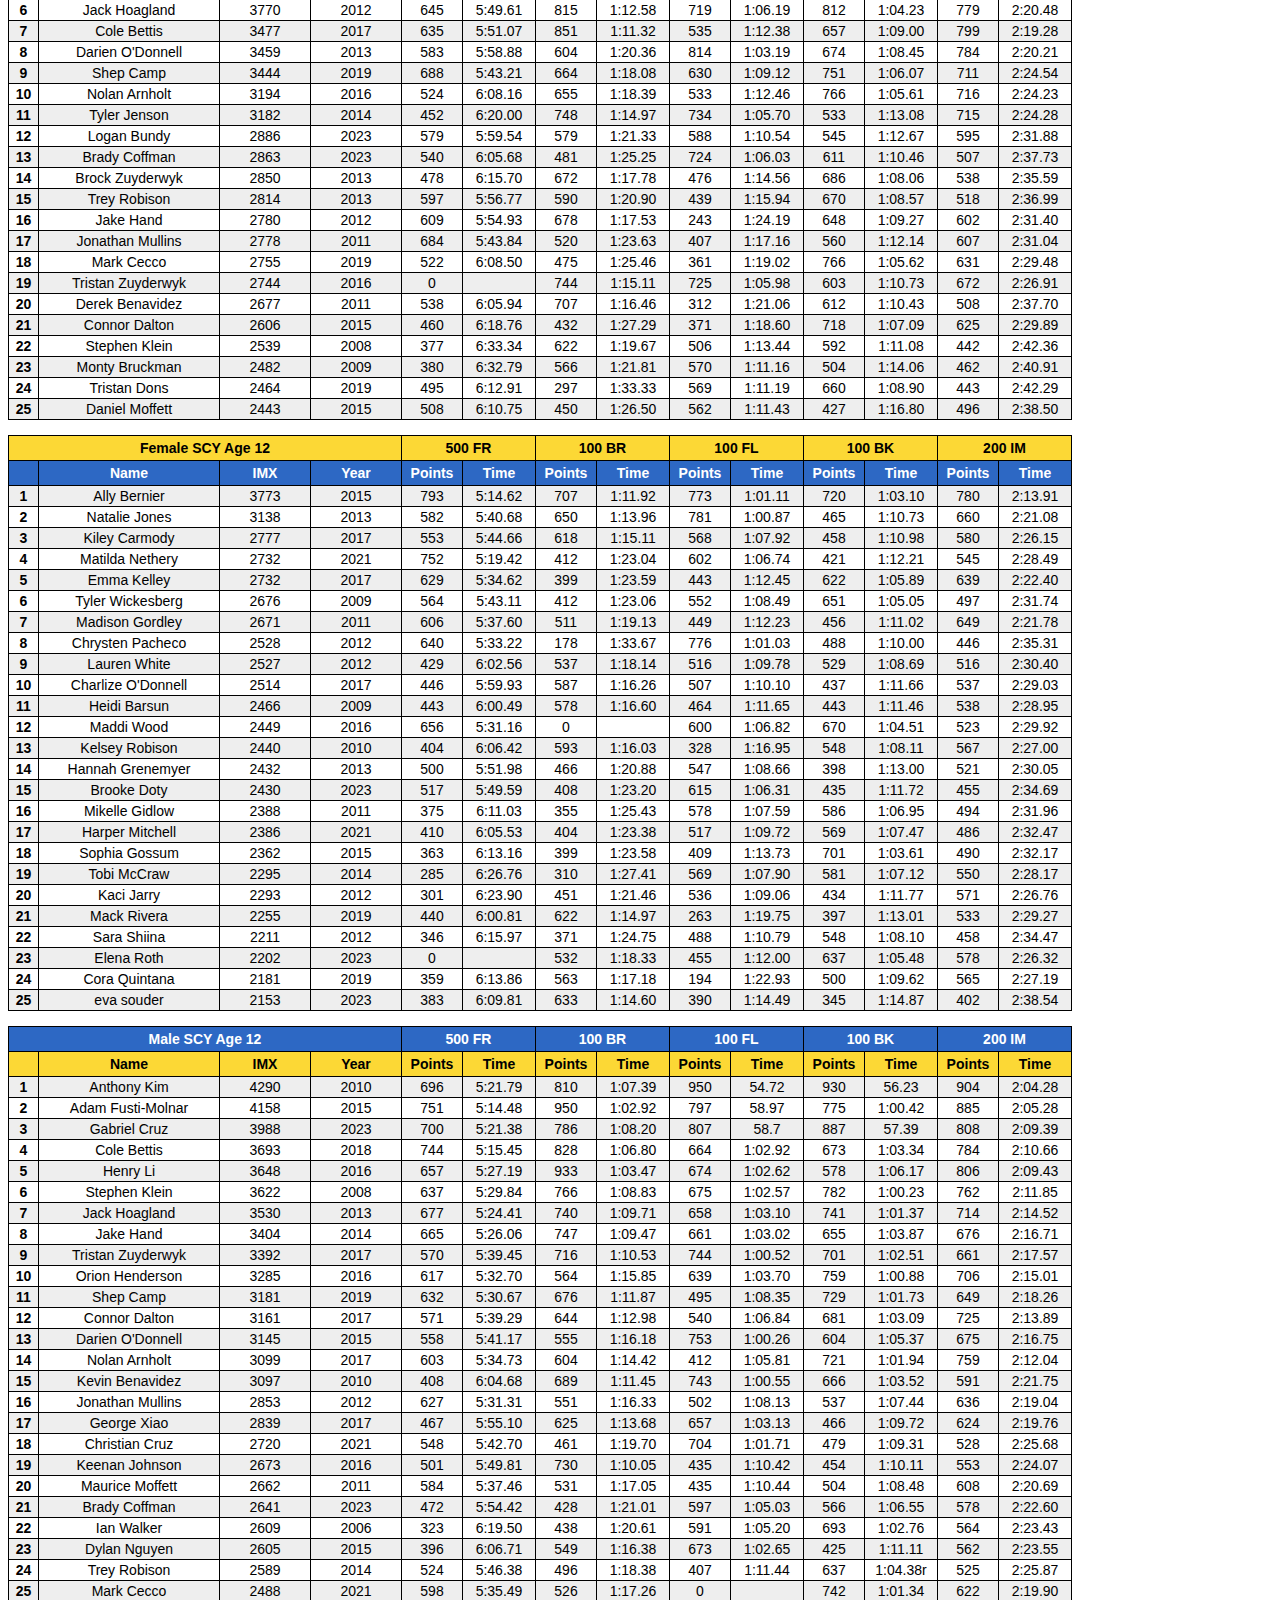
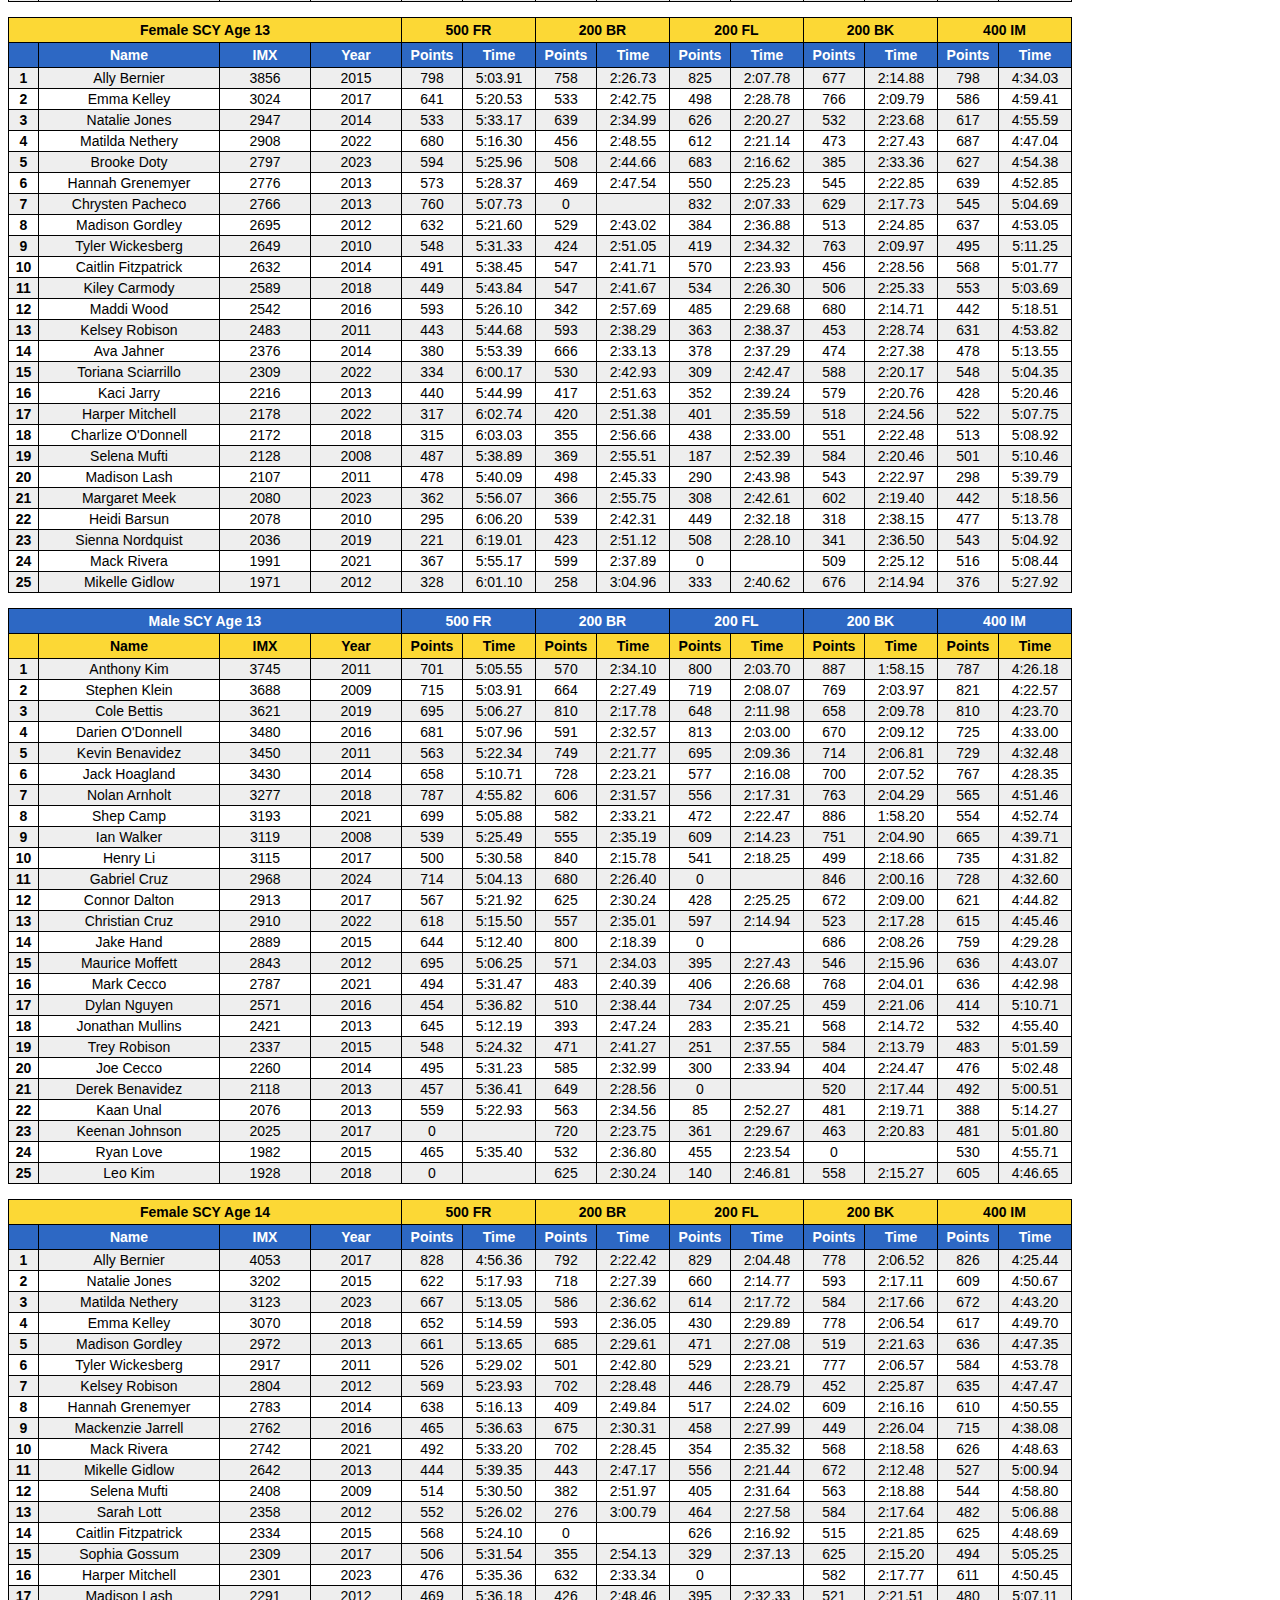
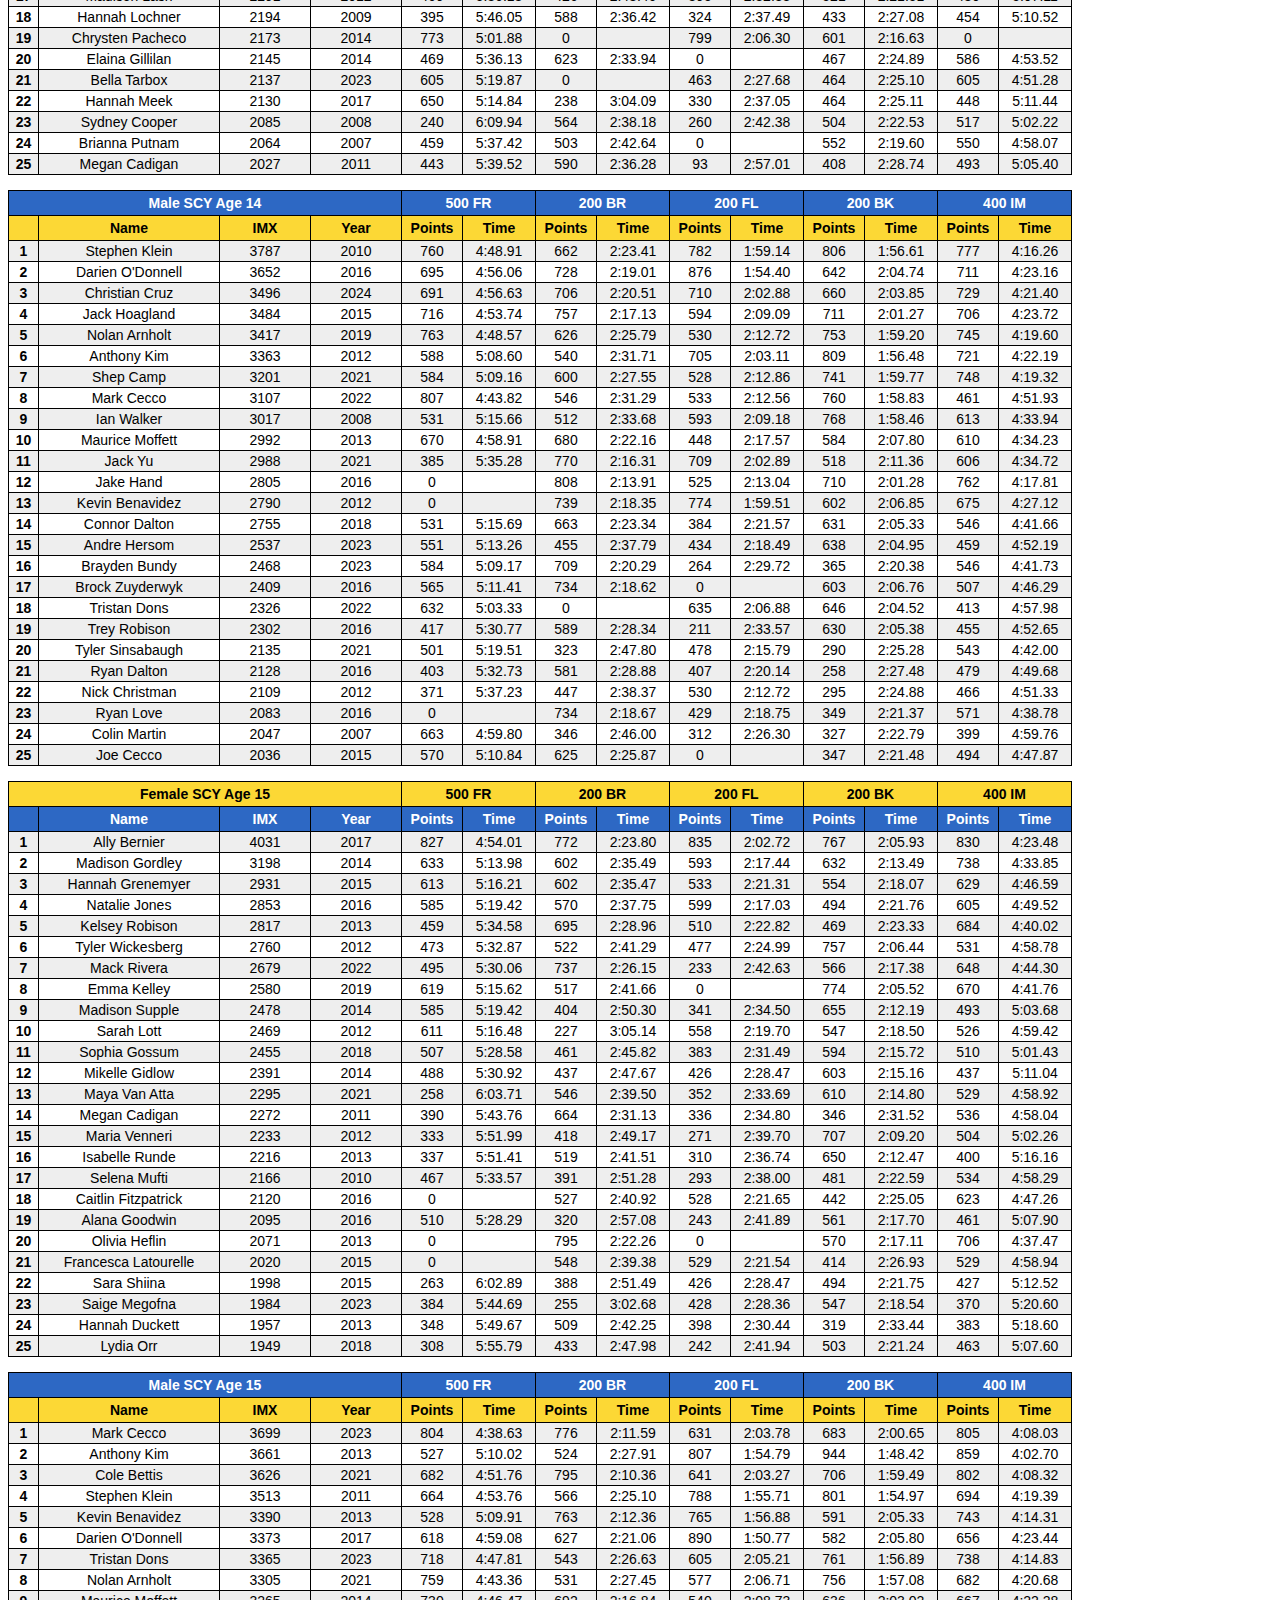
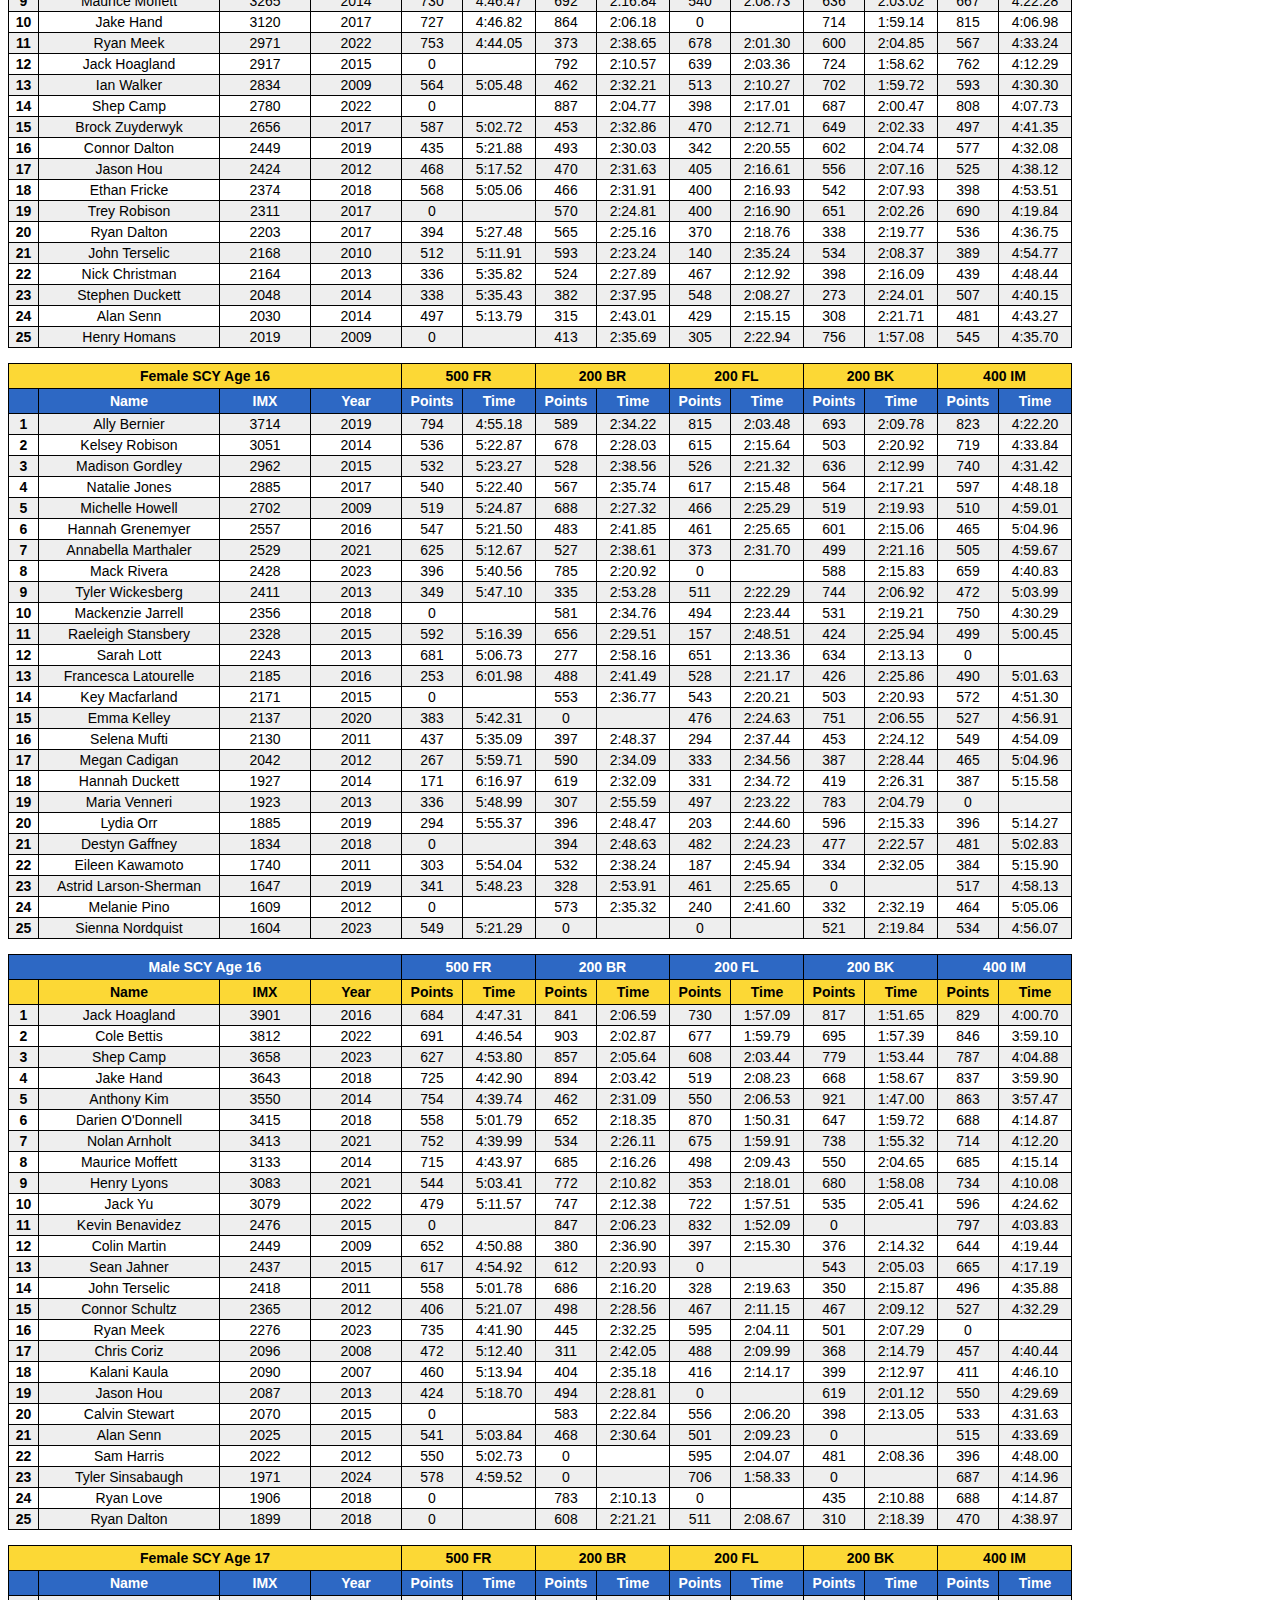
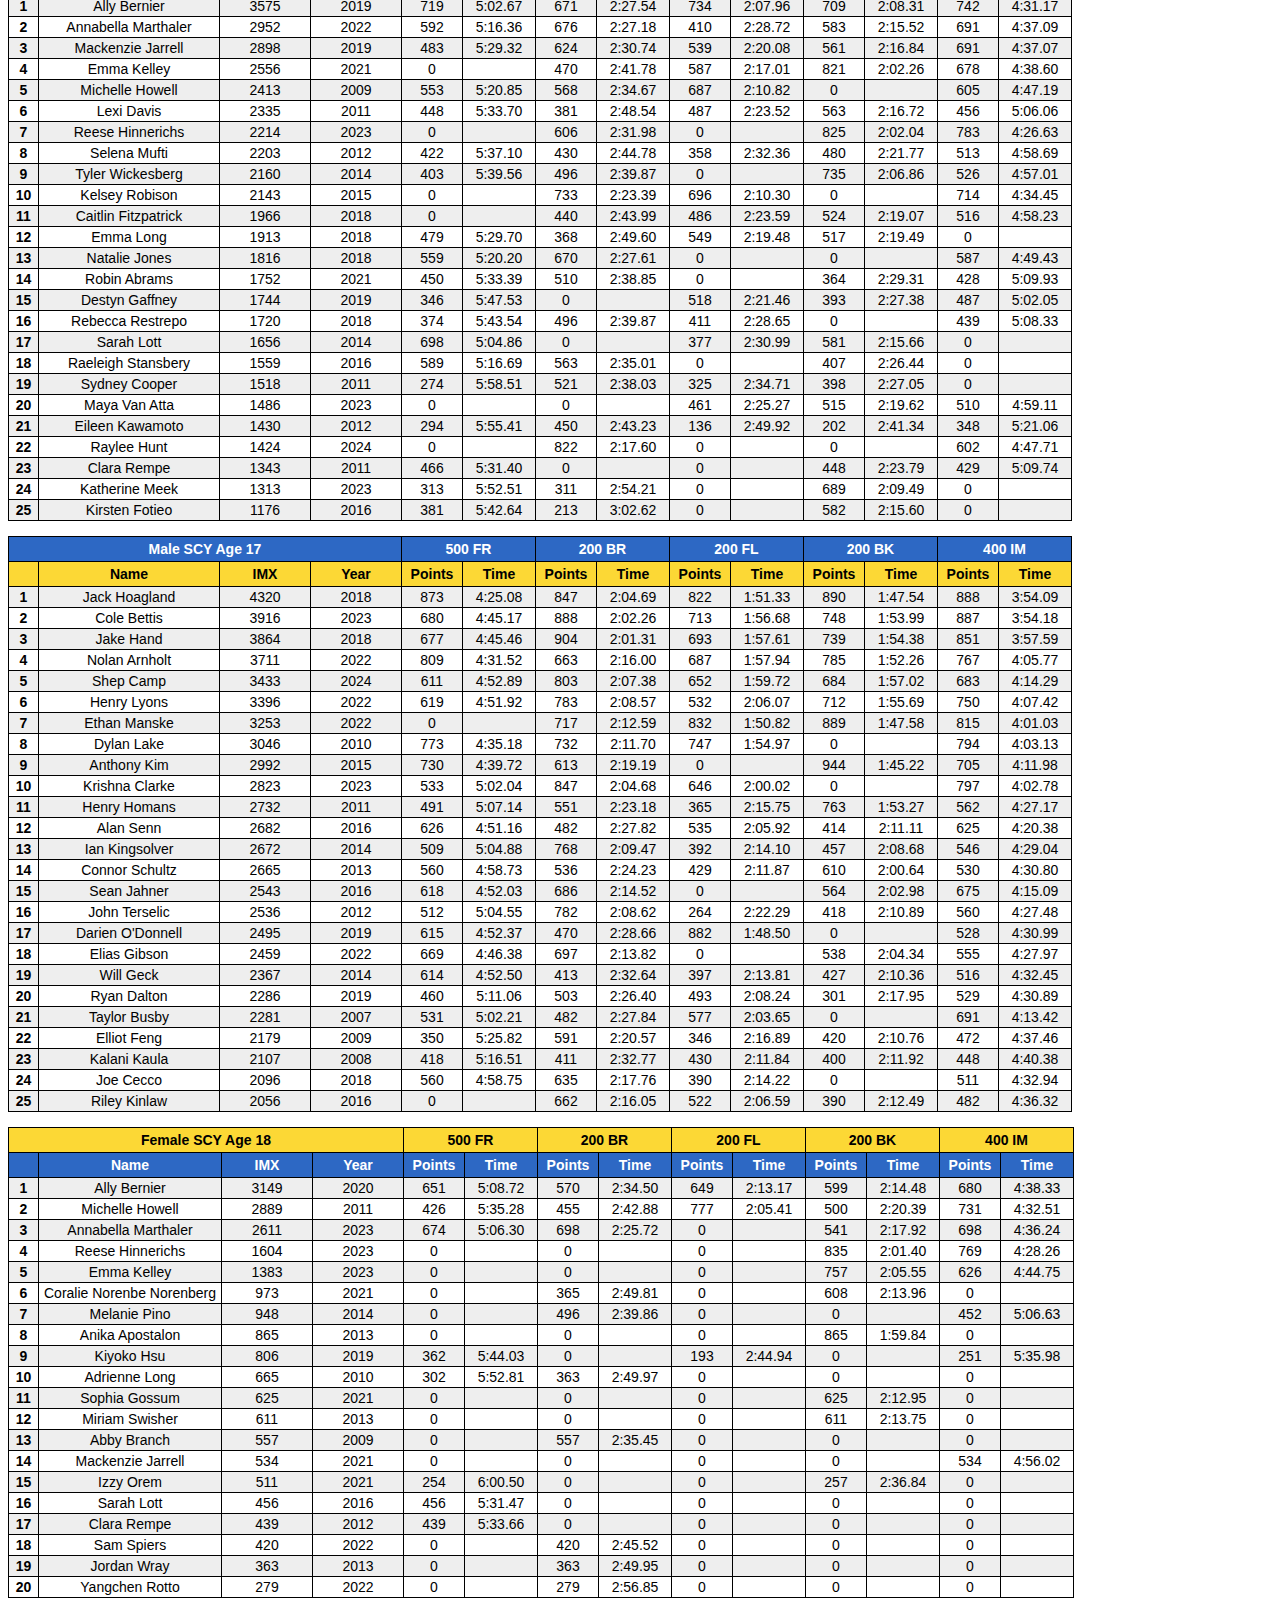
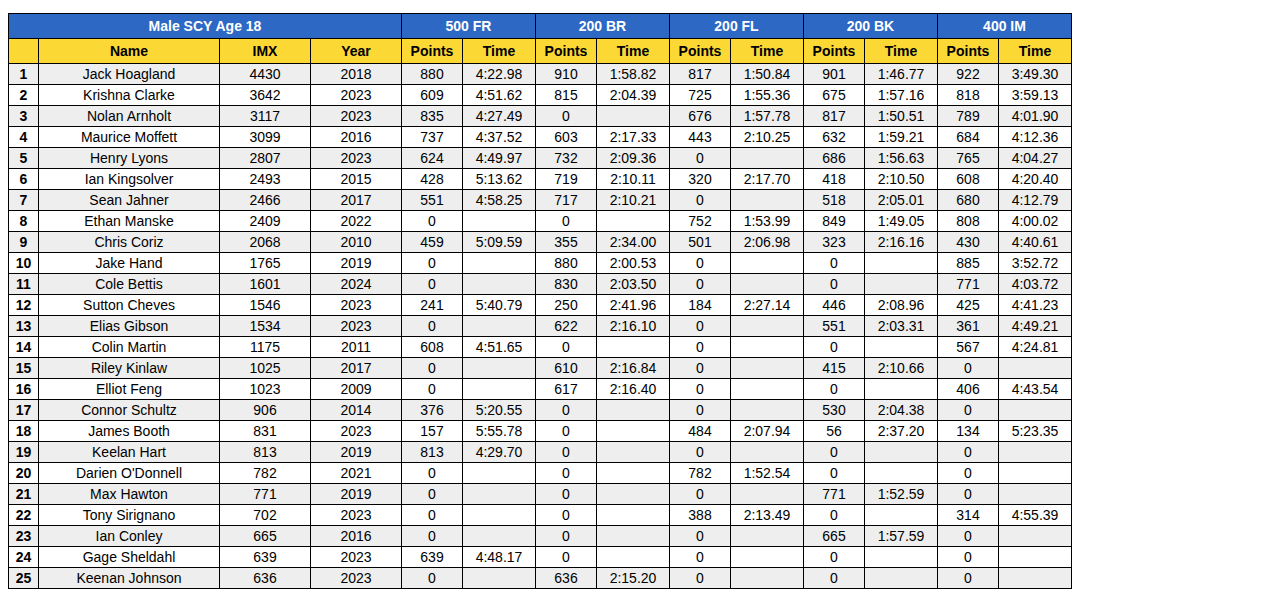
<file: SCY_imx.html>
<html><head><link rel="stylesheet" href="styles.css"></head><body><title>CAQ SCY IMX Records</title><h1>CAQ SCY IMX Records</h1>Last updated on 2024-10-25<br><br>
<table><tr><td colspan=4 class=th2_caq>Female SCY Age 9</td><td class=th2_caq colspan=2>200 FR</td><td class=th2_caq colspan=2>100 BK</td><td class=th2_caq colspan=2>100 BR</td><td class=th2_caq colspan=2>100 FL</td><td class=th2_caq colspan=2>200 IM</td></tr>
<tr><td class=th1_caq></td><td class=th1_caq>Name</td><td class=th1_caq>IMX</td><td class=th1_caq>Year</td><td class=th1_caq>Points</td><td class=th1_caq>Time</td><td class=th1_caq>Points</td><td class=th1_caq>Time</td><td class=th1_caq>Points</td><td class=th1_caq>Time</td><td class=th1_caq>Points</td><td class=th1_caq>Time</td><td class=th1_caq>Points</td><td class=th1_caq>Time</td></tr>
<tr><td class="td2_rank">1</td><td class="td2_name">Riley Lexvold</td><td class="td2_imx_total">4153</td><td class="td2_imx_total">2011</td><td class="td2_imx">756</td><td class="td2_time">2:22.78</td><td class="td2_imx">882</td><td class="td2_time">1:11.53</td><td class="td2_imx">904</td><td class="td2_time">1:19.60</td><td class="td2_imx">727</td><td class="td2_time">1:16.15</td><td class="td2_imx">884</td><td class="td2_time">2:32.14</td></tr>
<tr><td class="td2_rank">2</td><td class="td2_name">Ally Bernier</td><td class="td2_imx_total">2675</td><td class="td2_imx_total">2012</td><td class="td2_imx">512</td><td class="td2_time">2:38.46</td><td class="td2_imx">563</td><td class="td2_time">1:23.43</td><td class="td2_imx">546</td><td class="td2_time">1:36.40</td><td class="td2_imx">457</td><td class="td2_time">1:28.32</td><td class="td2_imx">597</td><td class="td2_time">2:54.43</td></tr>
<tr><td class="td2_rank">3</td><td class="td2_name">Mack Rivera</td><td class="td2_imx_total">2508</td><td class="td2_imx_total">2016</td><td class="td2_imx">500</td><td class="td2_time">2:39.26</td><td class="td2_imx">611</td><td class="td2_time">1:21.50</td><td class="td2_imx">634</td><td class="td2_time">1:32.06</td><td class="td2_imx">229</td><td class="td2_time">1:41.04</td><td class="td2_imx">534</td><td class="td2_time">2:59.78</td></tr>
<tr><td class="td2_rank">4</td><td class="td2_name">Angie Bernier</td><td class="td2_imx_total">2448</td><td class="td2_imx_total">2014</td><td class="td2_imx">482</td><td class="td2_time">2:40.54</td><td class="td2_imx">442</td><td class="td2_time">1:28.54</td><td class="td2_imx">495</td><td class="td2_time">1:39.02</td><td class="td2_imx">520</td><td class="td2_time">1:25.27</td><td class="td2_imx">509</td><td class="td2_time">3:02.01</td></tr>
<tr><td class="td2_rank">5</td><td class="td2_name">Emma Madison-Trujillo</td><td class="td2_imx_total">2355</td><td class="td2_imx_total">2019</td><td class="td2_imx">363</td><td class="td2_time">2:49.73</td><td class="td2_imx">456</td><td class="td2_time">1:27.90</td><td class="td2_imx">702</td><td class="td2_time">1:28.78</td><td class="td2_imx">367</td><td class="td2_time">1:33.00</td><td class="td2_imx">467</td><td class="td2_time">3:05.73</td></tr>
<tr><td class="td2_rank">6</td><td class="td2_name">Linda Procell</td><td class="td2_imx_total">2076</td><td class="td2_imx_total">2008</td><td class="td2_imx">367</td><td class="td2_time">2:49.43</td><td class="td2_imx">375</td><td class="td2_time">1:31.57</td><td class="td2_imx">513</td><td class="td2_time">1:38.10</td><td class="td2_imx">353</td><td class="td2_time">1:33.75</td><td class="td2_imx">468</td><td class="td2_time">3:05.70</td></tr>
<tr><td class="td2_rank">7</td><td class="td2_name">Adriana Encarnacao</td><td class="td2_imx_total">2049</td><td class="td2_imx_total">2023</td><td class="td2_imx">327</td><td class="td2_time">2:52.79</td><td class="td2_imx">406</td><td class="td2_time">1:30.18</td><td class="td2_imx">684</td><td class="td2_time">1:29.64</td><td class="td2_imx">229</td><td class="td2_time">1:41.05</td><td class="td2_imx">403</td><td class="td2_time">3:11.81</td></tr>
<tr><td class="td2_rank">8</td><td class="td2_name">Jordan Berg</td><td class="td2_imx_total">1953</td><td class="td2_imx_total">2017</td><td class="td2_imx">279</td><td class="td2_time">2:57.03</td><td class="td2_imx">652</td><td class="td2_time">1:19.89</td><td class="td2_imx">0</td><td class="td2_time"></td><td class="td2_imx">623</td><td class="td2_time">1:20.61</td><td class="td2_imx">399</td><td class="td2_time">3:12.13</td></tr>
<tr><td class="td2_rank">9</td><td class="td2_name">Lily Garrett</td><td class="td2_imx_total">1855</td><td class="td2_imx_total">2024</td><td class="td2_imx">393</td><td class="td2_time">2:47.32</td><td class="td2_imx">485</td><td class="td2_time">1:26.68</td><td class="td2_imx">498</td><td class="td2_time">1:38.90</td><td class="td2_imx">61</td><td class="td2_time">1:54.22</td><td class="td2_imx">418</td><td class="td2_time">3:10.35</td></tr>
<tr><td class="td2_rank">10</td><td class="td2_name">Saige Megofna</td><td class="td2_imx_total">1733</td><td class="td2_imx_total">2017</td><td class="td2_imx">166</td><td class="td2_time">3:08.76</td><td class="td2_imx">488</td><td class="td2_time">1:26.53</td><td class="td2_imx">472</td><td class="td2_time">1:40.20</td><td class="td2_imx">409</td><td class="td2_time">1:30.77</td><td class="td2_imx">198</td><td class="td2_time">3:34.09</td></tr>
<tr><td class="td2_rank">11</td><td class="td2_name">Bella Tarbox</td><td class="td2_imx_total">1682</td><td class="td2_imx_total">2018</td><td class="td2_imx">367</td><td class="td2_time">2:49.41</td><td class="td2_imx">448</td><td class="td2_time">1:28.29</td><td class="td2_imx">371</td><td class="td2_time">1:45.73</td><td class="td2_imx">102</td><td class="td2_time">1:50.28</td><td class="td2_imx">394</td><td class="td2_time">3:12.62</td></tr>
<tr><td class="td2_rank">12</td><td class="td2_name">Fayrouz Mourad</td><td class="td2_imx_total">1624</td><td class="td2_imx_total">2015</td><td class="td2_imx">0</td><td class="td2_time"></td><td class="td2_imx">408</td><td class="td2_time">1:30.06</td><td class="td2_imx">557</td><td class="td2_time">1:35.86</td><td class="td2_imx">182</td><td class="td2_time">1:44.18</td><td class="td2_imx">477</td><td class="td2_time">3:04.83</td></tr>
<tr><td class="td2_rank">13</td><td class="td2_name">Charlize O'Donnell</td><td class="td2_imx_total">1616</td><td class="td2_imx_total">2014</td><td class="td2_imx">316</td><td class="td2_time">2:53.72</td><td class="td2_imx">469</td><td class="td2_time">1:27.37</td><td class="td2_imx">247</td><td class="td2_time">1:53.10</td><td class="td2_imx">194</td><td class="td2_time">1:43.37</td><td class="td2_imx">390</td><td class="td2_time">3:13.01</td></tr>
<tr><td class="td2_rank">14</td><td class="td2_name">Abby Gillilan</td><td class="td2_imx_total">1596</td><td class="td2_imx_total">2013</td><td class="td2_imx">263</td><td class="td2_time">2:58.50</td><td class="td2_imx">424</td><td class="td2_time">1:29.32</td><td class="td2_imx">288</td><td class="td2_time">1:50.57</td><td class="td2_imx">299</td><td class="td2_time">1:36.78</td><td class="td2_imx">322</td><td class="td2_time">3:19.96</td></tr>
<tr><td class="td2_rank">15</td><td class="td2_name">Tyler Wickesberg</td><td class="td2_imx_total">1511</td><td class="td2_imx_total">2007</td><td class="td2_imx">120</td><td class="td2_time">3:14.53</td><td class="td2_imx">455</td><td class="td2_time">1:27.98</td><td class="td2_imx">259</td><td class="td2_time">1:52.37</td><td class="td2_imx">325</td><td class="td2_time">1:35.30</td><td class="td2_imx">352</td><td class="td2_time">3:16.85</td></tr>
<tr><td class="td2_rank">16</td><td class="td2_name">Hannah Jenson</td><td class="td2_imx_total">1372</td><td class="td2_imx_total">2010</td><td class="td2_imx">222</td><td class="td2_time">3:02.64</td><td class="td2_imx">337</td><td class="td2_time">1:33.39</td><td class="td2_imx">318</td><td class="td2_time">1:48.78</td><td class="td2_imx">110</td><td class="td2_time">1:49.63</td><td class="td2_imx">385</td><td class="td2_time">3:13.52</td></tr>
<tr><td class="td2_rank">17</td><td class="td2_name">Lucia Madrid-Schleicher</td><td class="td2_imx_total">1354</td><td class="td2_imx_total">2016</td><td class="td2_imx">0</td><td class="td2_time"></td><td class="td2_imx">422</td><td class="td2_time">1:29.42</td><td class="td2_imx">493</td><td class="td2_time">1:39.12</td><td class="td2_imx">0</td><td class="td2_time"></td><td class="td2_imx">439</td><td class="td2_time">3:08.35</td></tr>
<tr><td class="td2_rank">18</td><td class="td2_name">Katelyn Allen</td><td class="td2_imx_total">1340</td><td class="td2_imx_total">2010</td><td class="td2_imx">125</td><td class="td2_time">3:13.89</td><td class="td2_imx">503</td><td class="td2_time">1:25.89</td><td class="td2_imx">393</td><td class="td2_time">1:44.46</td><td class="td2_imx">78</td><td class="td2_time">1:52.50</td><td class="td2_imx">241</td><td class="td2_time">3:28.88</td></tr>
<tr><td class="td2_rank">19</td><td class="td2_name">Bri Montoya</td><td class="td2_imx_total">1236</td><td class="td2_imx_total">2010</td><td class="td2_imx">210</td><td class="td2_time">3:03.79</td><td class="td2_imx">247</td><td class="td2_time">1:38.06</td><td class="td2_imx">163</td><td class="td2_time">1:58.70</td><td class="td2_imx">343</td><td class="td2_time">1:34.30</td><td class="td2_imx">273</td><td class="td2_time">3:25.20</td></tr>
<tr><td class="td2_rank">20</td><td class="td2_name">Cat Mullins</td><td class="td2_imx_total">1234</td><td class="td2_imx_total">2011</td><td class="td2_imx">163</td><td class="td2_time">3:09.05</td><td class="td2_imx">369</td><td class="td2_time">1:31.86</td><td class="td2_imx">301</td><td class="td2_time">1:49.75</td><td class="td2_imx">155</td><td class="td2_time">1:46.11</td><td class="td2_imx">246</td><td class="td2_time">3:28.28</td></tr>
<tr><td class="td2_rank">21</td><td class="td2_name">Alma Olavarria-Gallegos</td><td class="td2_imx_total">1150</td><td class="td2_imx_total">2006</td><td class="td2_imx">240</td><td class="td2_time">3:00.74</td><td class="td2_imx">453</td><td class="td2_time">1:28.03</td><td class="td2_imx">457</td><td class="td2_time">1:40.99</td><td class="td2_imx">0</td><td class="td2_time"></td><td class="td2_imx">0</td><td class="td2_time"></td></tr>
<tr><td class="td2_rank">22</td><td class="td2_name">Raeleigh Stansbery</td><td class="td2_imx_total">1132</td><td class="td2_imx_total">2008</td><td class="td2_imx">136</td><td class="td2_time">3:12.45</td><td class="td2_imx">279</td><td class="td2_time">1:36.35</td><td class="td2_imx">469</td><td class="td2_time">1:40.40</td><td class="td2_imx">1</td><td class="td2_time">2:03.57</td><td class="td2_imx">247</td><td class="td2_time">3:28.20</td></tr>
<tr><td class="td2_rank">23</td><td class="td2_name">Sophie Siebenthal</td><td class="td2_imx_total">1132</td><td class="td2_imx_total">2019</td><td class="td2_imx">129</td><td class="td2_time">3:13.30</td><td class="td2_imx">357</td><td class="td2_time">1:32.42</td><td class="td2_imx">411</td><td class="td2_time">1:43.48</td><td class="td2_imx">235</td><td class="td2_time">1:40.66</td><td class="td2_imx">0</td><td class="td2_time"></td></tr>
<tr><td class="td2_rank">24</td><td class="td2_name">Sarah Grenemyer</td><td class="td2_imx_total">1066</td><td class="td2_imx_total">2014</td><td class="td2_imx">97</td><td class="td2_time">3:17.73</td><td class="td2_imx">206</td><td class="td2_time">1:40.32</td><td class="td2_imx">522</td><td class="td2_time">1:37.60</td><td class="td2_imx">0</td><td class="td2_time"></td><td class="td2_imx">241</td><td class="td2_time">3:28.84</td></tr>
<tr><td class="td2_rank">25</td><td class="td2_name">Katherine Meek</td><td class="td2_imx_total">1031</td><td class="td2_imx_total">2015</td><td class="td2_imx">243</td><td class="td2_time">3:00.44</td><td class="td2_imx">311</td><td class="td2_time">1:34.68</td><td class="td2_imx">171</td><td class="td2_time">1:58.13</td><td class="td2_imx">104</td><td class="td2_time">1:50.12</td><td class="td2_imx">202</td><td class="td2_time">3:33.59</td></tr>
</table>
<br><table><tr><td colspan=4 class=th1_caq>Male SCY Age 9</td><td class=th1_caq colspan=2>200 FR</td><td class=th1_caq colspan=2>100 BK</td><td class=th1_caq colspan=2>100 BR</td><td class=th1_caq colspan=2>100 FL</td><td class=th1_caq colspan=2>200 IM</td></tr>
<tr><td class=th2_caq></td><td class=th2_caq>Name</td><td class=th2_caq>IMX</td><td class=th2_caq>Year</td><td class=th2_caq>Points</td><td class=th2_caq>Time</td><td class=th2_caq>Points</td><td class=th2_caq>Time</td><td class=th2_caq>Points</td><td class=th2_caq>Time</td><td class=th2_caq>Points</td><td class=th2_caq>Time</td><td class=th2_caq>Points</td><td class=th2_caq>Time</td></tr>
<tr><td class="td2_rank">1</td><td class="td2_name">Duncan Henderson</td><td class="td2_imx_total">4072</td><td class="td2_imx_total">2016</td><td class="td2_imx">806</td><td class="td2_time">2:18.27</td><td class="td2_imx">858</td><td class="td2_time">1:10.85</td><td class="td2_imx">711</td><td class="td2_time">1:27.51</td><td class="td2_imx">847</td><td class="td2_time">1:10.79</td><td class="td2_imx">850</td><td class="td2_time">2:33.79</td></tr>
<tr><td class="td2_rank">2</td><td class="td2_name">Duncan Lee</td><td class="td2_imx_total">3948</td><td class="td2_imx_total">2008</td><td class="td2_imx">916</td><td class="td2_time">2:11.66</td><td class="td2_imx">843</td><td class="td2_time">1:11.38</td><td class="td2_imx">583</td><td class="td2_time">1:33.54</td><td class="td2_imx">870</td><td class="td2_time">1:09.96</td><td class="td2_imx">736</td><td class="td2_time">2:42.00</td></tr>
<tr><td class="td2_rank">3</td><td class="td2_name">Tyler Jenson</td><td class="td2_imx_total">3689</td><td class="td2_imx_total">2012</td><td class="td2_imx">675</td><td class="td2_time">2:26.68</td><td class="td2_imx">710</td><td class="td2_time">1:16.31</td><td class="td2_imx">783</td><td class="td2_time">1:24.26</td><td class="td2_imx">740</td><td class="td2_time">1:14.83</td><td class="td2_imx">781</td><td class="td2_time">2:38.71</td></tr>
<tr><td class="td2_rank">4</td><td class="td2_name">Anthony Kim</td><td class="td2_imx_total">3681</td><td class="td2_imx_total">2007</td><td class="td2_imx">713</td><td class="td2_time">2:24.19</td><td class="td2_imx">761</td><td class="td2_time">1:14.37</td><td class="td2_imx">597</td><td class="td2_time">1:32.84</td><td class="td2_imx">862</td><td class="td2_time">1:10.23</td><td class="td2_imx">748</td><td class="td2_time">2:41.09</td></tr>
<tr><td class="td2_rank">5</td><td class="td2_name">Jack Hoagland</td><td class="td2_imx_total">3498</td><td class="td2_imx_total">2010</td><td class="td2_imx">759</td><td class="td2_time">2:21.24</td><td class="td2_imx">783</td><td class="td2_time">1:13.58</td><td class="td2_imx">670</td><td class="td2_time">1:29.40</td><td class="td2_imx">560</td><td class="td2_time">1:22.21</td><td class="td2_imx">726</td><td class="td2_time">2:42.74</td></tr>
<tr><td class="td2_rank">6</td><td class="td2_name">Sahas Nyalakanti</td><td class="td2_imx_total">3340</td><td class="td2_imx_total">2023</td><td class="td2_imx">625</td><td class="td2_time">2:30.02</td><td class="td2_imx">567</td><td class="td2_time">1:22.00</td><td class="td2_imx">881</td><td class="td2_time">1:20.02</td><td class="td2_imx">604</td><td class="td2_time">1:20.34</td><td class="td2_imx">663</td><td class="td2_time">2:47.49</td></tr>
<tr><td class="td2_rank">7</td><td class="td2_name">Tristan Zuyderwyk</td><td class="td2_imx_total">3187</td><td class="td2_imx_total">2014</td><td class="td2_imx">518</td><td class="td2_time">2:37.58</td><td class="td2_imx">733</td><td class="td2_time">1:15.42</td><td class="td2_imx">695</td><td class="td2_time">1:28.22</td><td class="td2_imx">581</td><td class="td2_time">1:21.27</td><td class="td2_imx">660</td><td class="td2_time">2:47.75</td></tr>
<tr><td class="td2_rank">8</td><td class="td2_name">Orion Henderson</td><td class="td2_imx_total">2931</td><td class="td2_imx_total">2013</td><td class="td2_imx">658</td><td class="td2_time">2:27.81</td><td class="td2_imx">362</td><td class="td2_time">1:30.99</td><td class="td2_imx">653</td><td class="td2_time">1:30.18</td><td class="td2_imx">681</td><td class="td2_time">1:17.15</td><td class="td2_imx">577</td><td class="td2_time">2:54.29</td></tr>
<tr><td class="td2_rank">9</td><td class="td2_name">Alex Fusti-Molnar</td><td class="td2_imx_total">2788</td><td class="td2_imx_total">2016</td><td class="td2_imx">0</td><td class="td2_time"></td><td class="td2_imx">683</td><td class="td2_time">1:17.36</td><td class="td2_imx">726</td><td class="td2_time">1:26.81</td><td class="td2_imx">713</td><td class="td2_time">1:15.87</td><td class="td2_imx">666</td><td class="td2_time">2:47.28</td></tr>
<tr><td class="td2_rank">10</td><td class="td2_name">Darien O'Donnell</td><td class="td2_imx_total">2666</td><td class="td2_imx_total">2011</td><td class="td2_imx">373</td><td class="td2_time">2:49.02</td><td class="td2_imx">574</td><td class="td2_time">1:21.67</td><td class="td2_imx">437</td><td class="td2_time">1:40.90</td><td class="td2_imx">688</td><td class="td2_time">1:16.86</td><td class="td2_imx">594</td><td class="td2_time">2:52.94</td></tr>
<tr><td class="td2_rank">11</td><td class="td2_name">Daniel Moffett</td><td class="td2_imx_total">2628</td><td class="td2_imx_total">2013</td><td class="td2_imx">544</td><td class="td2_time">2:35.69</td><td class="td2_imx">560</td><td class="td2_time">1:22.24</td><td class="td2_imx">533</td><td class="td2_time">1:35.99</td><td class="td2_imx">466</td><td class="td2_time">1:26.44</td><td class="td2_imx">525</td><td class="td2_time">2:58.64</td></tr>
<tr><td class="td2_rank">12</td><td class="td2_name">Ben Waterman</td><td class="td2_imx_total">2590</td><td class="td2_imx_total">2009</td><td class="td2_imx">527</td><td class="td2_time">2:36.95</td><td class="td2_imx">383</td><td class="td2_time">1:29.99</td><td class="td2_imx">535</td><td class="td2_time">1:35.88</td><td class="td2_imx">595</td><td class="td2_time">1:20.67</td><td class="td2_imx">550</td><td class="td2_time">2:56.49</td></tr>
<tr><td class="td2_rank">13</td><td class="td2_name">Ayden Little</td><td class="td2_imx_total">2508</td><td class="td2_imx_total">2017</td><td class="td2_imx">546</td><td class="td2_time">2:35.55</td><td class="td2_imx">650</td><td class="td2_time">1:18.63</td><td class="td2_imx">485</td><td class="td2_time">1:38.39</td><td class="td2_imx">342</td><td class="td2_time">1:32.59</td><td class="td2_imx">485</td><td class="td2_time">3:02.05</td></tr>
<tr><td class="td2_rank">14</td><td class="td2_name">Shep Camp</td><td class="td2_imx_total">2287</td><td class="td2_imx_total">2016</td><td class="td2_imx">542</td><td class="td2_time">2:35.87</td><td class="td2_imx">628</td><td class="td2_time">1:19.49</td><td class="td2_imx">449</td><td class="td2_time">1:40.28</td><td class="td2_imx">168</td><td class="td2_time">1:43.12</td><td class="td2_imx">500</td><td class="td2_time">3:00.71</td></tr>
<tr><td class="td2_rank">15</td><td class="td2_name">Monty Bruckman</td><td class="td2_imx_total">2224</td><td class="td2_imx_total">2006</td><td class="td2_imx">457</td><td class="td2_time">2:42.24</td><td class="td2_imx">484</td><td class="td2_time">1:25.45</td><td class="td2_imx">476</td><td class="td2_time">1:38.88</td><td class="td2_imx">504</td><td class="td2_time">1:24.69</td><td class="td2_imx">303</td><td class="td2_time">3:19.34</td></tr>
<tr><td class="td2_rank">16</td><td class="td2_name">Nolan Arnholt</td><td class="td2_imx_total">2169</td><td class="td2_imx_total">2015</td><td class="td2_imx">246</td><td class="td2_time">3:00.59</td><td class="td2_imx">650</td><td class="td2_time">1:18.65</td><td class="td2_imx">464</td><td class="td2_time">1:39.48</td><td class="td2_imx">280</td><td class="td2_time">1:36.04</td><td class="td2_imx">529</td><td class="td2_time">2:58.27</td></tr>
<tr><td class="td2_rank">17</td><td class="td2_name">Trey Robison</td><td class="td2_imx_total">2044</td><td class="td2_imx_total">2012</td><td class="td2_imx">438</td><td class="td2_time">2:43.68</td><td class="td2_imx">514</td><td class="td2_time">1:24.19</td><td class="td2_imx">479</td><td class="td2_time">1:38.69</td><td class="td2_imx">180</td><td class="td2_time">1:42.33</td><td class="td2_imx">433</td><td class="td2_time">3:06.64</td></tr>
<tr><td class="td2_rank">18</td><td class="td2_name">Tanner Pulice</td><td class="td2_imx_total">2033</td><td class="td2_imx_total">2011</td><td class="td2_imx">0</td><td class="td2_time"></td><td class="td2_imx">689</td><td class="td2_time">1:17.12</td><td class="td2_imx">0</td><td class="td2_time"></td><td class="td2_imx">696</td><td class="td2_time">1:16.55</td><td class="td2_imx">648</td><td class="td2_time">2:48.63</td></tr>
<tr><td class="td2_rank">19</td><td class="td2_name">Derek Benavidez</td><td class="td2_imx_total">1888</td><td class="td2_imx_total">2010</td><td class="td2_imx">413</td><td class="td2_time">2:45.75</td><td class="td2_imx">493</td><td class="td2_time">1:25.10</td><td class="td2_imx">560</td><td class="td2_time">1:34.66</td><td class="td2_imx">74</td><td class="td2_time">1:50.87</td><td class="td2_imx">348</td><td class="td2_time">3:14.73</td></tr>
<tr><td class="td2_rank">20</td><td class="td2_name">Tanner Treadaway</td><td class="td2_imx_total">1875</td><td class="td2_imx_total">2019</td><td class="td2_imx">383</td><td class="td2_time">2:48.18</td><td class="td2_imx">594</td><td class="td2_time">1:20.88</td><td class="td2_imx">297</td><td class="td2_time">1:48.70</td><td class="td2_imx">249</td><td class="td2_time">1:37.85</td><td class="td2_imx">352</td><td class="td2_time">3:14.29</td></tr>
<tr><td class="td2_rank">21</td><td class="td2_name">Cole Bettis</td><td class="td2_imx_total">1774</td><td class="td2_imx_total">2015</td><td class="td2_imx">499</td><td class="td2_time">2:39.03</td><td class="td2_imx">282</td><td class="td2_time">1:34.99</td><td class="td2_imx">564</td><td class="td2_time">1:34.44</td><td class="td2_imx">20</td><td class="td2_time">1:57.62</td><td class="td2_imx">409</td><td class="td2_time">3:08.84</td></tr>
<tr><td class="td2_rank">22</td><td class="td2_name">Connor Dalton</td><td class="td2_imx_total">1724</td><td class="td2_imx_total">2013</td><td class="td2_imx">309</td><td class="td2_time">2:54.62</td><td class="td2_imx">573</td><td class="td2_time">1:21.71</td><td class="td2_imx">278</td><td class="td2_time">1:49.79</td><td class="td2_imx">141</td><td class="td2_time">1:45.15</td><td class="td2_imx">423</td><td class="td2_time">3:07.61</td></tr>
<tr><td class="td2_rank">23</td><td class="td2_name">Austin Arnholt</td><td class="td2_imx_total">1670</td><td class="td2_imx_total">2022</td><td class="td2_imx">326</td><td class="td2_time">2:53.09</td><td class="td2_imx">478</td><td class="td2_time">1:25.74</td><td class="td2_imx">395</td><td class="td2_time">1:43.11</td><td class="td2_imx">160</td><td class="td2_time">1:43.74</td><td class="td2_imx">311</td><td class="td2_time">3:18.52</td></tr>
<tr><td class="td2_rank">24</td><td class="td2_name">Tristan Dons</td><td class="td2_imx_total">1575</td><td class="td2_imx_total">2018</td><td class="td2_imx">330</td><td class="td2_time">2:52.71</td><td class="td2_imx">386</td><td class="td2_time">1:29.87</td><td class="td2_imx">290</td><td class="td2_time">1:49.08</td><td class="td2_imx">235</td><td class="td2_time">1:38.73</td><td class="td2_imx">334</td><td class="td2_time">3:16.17</td></tr>
<tr><td class="td2_rank">25</td><td class="td2_name">Brian Armijo</td><td class="td2_imx_total">1518</td><td class="td2_imx_total">2012</td><td class="td2_imx">417</td><td class="td2_time">2:45.41</td><td class="td2_imx">341</td><td class="td2_time">1:31.99</td><td class="td2_imx">376</td><td class="td2_time">1:44.18</td><td class="td2_imx">79</td><td class="td2_time">1:50.37</td><td class="td2_imx">305</td><td class="td2_time">3:19.14</td></tr>
</table>
<br><table><tr><td colspan=4 class=th2_caq>Female SCY Age 10</td><td class=th2_caq colspan=2>200 FR</td><td class=th2_caq colspan=2>100 BK</td><td class=th2_caq colspan=2>100 BR</td><td class=th2_caq colspan=2>100 FL</td><td class=th2_caq colspan=2>200 IM</td></tr>
<tr><td class=th1_caq></td><td class=th1_caq>Name</td><td class=th1_caq>IMX</td><td class=th1_caq>Year</td><td class=th1_caq>Points</td><td class=th1_caq>Time</td><td class=th1_caq>Points</td><td class=th1_caq>Time</td><td class=th1_caq>Points</td><td class=th1_caq>Time</td><td class=th1_caq>Points</td><td class=th1_caq>Time</td><td class=th1_caq>Points</td><td class=th1_caq>Time</td></tr>
<tr><td class="td2_rank">1</td><td class="td2_name">Ally Bernier</td><td class="td2_imx_total">3740</td><td class="td2_imx_total">2013</td><td class="td2_imx">781</td><td class="td2_time">2:11.08</td><td class="td2_imx">726</td><td class="td2_time">1:10.49</td><td class="td2_imx">624</td><td class="td2_time">1:24.52</td><td class="td2_imx">791</td><td class="td2_time">1:07.97</td><td class="td2_imx">818</td><td class="td2_time">2:26.32</td></tr>
<tr><td class="td2_rank">2</td><td class="td2_name">Eden Franz</td><td class="td2_imx_total">2676</td><td class="td2_imx_total">2007</td><td class="td2_imx">554</td><td class="td2_time">2:24.22</td><td class="td2_imx">554</td><td class="td2_time">1:16.61</td><td class="td2_imx">567</td><td class="td2_time">1:27.07</td><td class="td2_imx">393</td><td class="td2_time">1:24.69</td><td class="td2_imx">608</td><td class="td2_time">2:41.71</td></tr>
<tr><td class="td2_rank">3</td><td class="td2_name">Avery Bower</td><td class="td2_imx_total">2607</td><td class="td2_imx_total">2023</td><td class="td2_imx">541</td><td class="td2_time">2:25.09</td><td class="td2_imx">692</td><td class="td2_time">1:11.68</td><td class="td2_imx">707</td><td class="td2_time">1:20.92</td><td class="td2_imx">223</td><td class="td2_time">1:33.82</td><td class="td2_imx">444</td><td class="td2_time">2:55.16</td></tr>
<tr><td class="td2_rank">4</td><td class="td2_name">Fayrouz Mourad</td><td class="td2_imx_total">2599</td><td class="td2_imx_total">2016</td><td class="td2_imx">528</td><td class="td2_time">2:25.91</td><td class="td2_imx">508</td><td class="td2_time">1:18.35</td><td class="td2_imx">547</td><td class="td2_time">1:28.03</td><td class="td2_imx">390</td><td class="td2_time">1:24.85</td><td class="td2_imx">626</td><td class="td2_time">2:40.32</td></tr>
<tr><td class="td2_rank">5</td><td class="td2_name">Mack Rivera</td><td class="td2_imx_total">2575</td><td class="td2_imx_total">2018</td><td class="td2_imx">471</td><td class="td2_time">2:29.65</td><td class="td2_imx">527</td><td class="td2_time">1:17.63</td><td class="td2_imx">630</td><td class="td2_time">1:24.25</td><td class="td2_imx">366</td><td class="td2_time">1:26.04</td><td class="td2_imx">581</td><td class="td2_time">2:43.80</td></tr>
<tr><td class="td2_rank">6</td><td class="td2_name">Linda Procell</td><td class="td2_imx_total">2568</td><td class="td2_imx_total">2009</td><td class="td2_imx">534</td><td class="td2_time">2:25.51</td><td class="td2_imx">437</td><td class="td2_time">1:21.17</td><td class="td2_imx">597</td><td class="td2_time">1:25.73</td><td class="td2_imx">412</td><td class="td2_time">1:23.78</td><td class="td2_imx">588</td><td class="td2_time">2:43.21</td></tr>
<tr><td class="td2_rank">7</td><td class="td2_name">Adriana Encarnacao</td><td class="td2_imx_total">2526</td><td class="td2_imx_total">2024</td><td class="td2_imx">492</td><td class="td2_time">2:28.26</td><td class="td2_imx">460</td><td class="td2_time">1:20.24</td><td class="td2_imx">688</td><td class="td2_time">1:21.75</td><td class="td2_imx">354</td><td class="td2_time">1:26.64</td><td class="td2_imx">532</td><td class="td2_time">2:47.79</td></tr>
<tr><td class="td2_rank">8</td><td class="td2_name">Jordan Berg</td><td class="td2_imx_total">2502</td><td class="td2_imx_total">2018</td><td class="td2_imx">480</td><td class="td2_time">2:29.02</td><td class="td2_imx">550</td><td class="td2_time">1:16.75</td><td class="td2_imx">312</td><td class="td2_time">1:39.69</td><td class="td2_imx">631</td><td class="td2_time">1:14.19</td><td class="td2_imx">529</td><td class="td2_time">2:48.00</td></tr>
<tr><td class="td2_rank">9</td><td class="td2_name">Hannah Duckett</td><td class="td2_imx_total">2453</td><td class="td2_imx_total">2008</td><td class="td2_imx">774</td><td class="td2_time">2:11.45</td><td class="td2_imx">348</td><td class="td2_time">1:24.93</td><td class="td2_imx">455</td><td class="td2_time">1:32.35</td><td class="td2_imx">418</td><td class="td2_time">1:23.48</td><td class="td2_imx">458</td><td class="td2_time">2:53.94</td></tr>
<tr><td class="td2_rank">10</td><td class="td2_name">Lucia Madrid-Schleicher</td><td class="td2_imx_total">2296</td><td class="td2_imx_total">2017</td><td class="td2_imx">427</td><td class="td2_time">2:32.67</td><td class="td2_imx">492</td><td class="td2_time">1:18.98</td><td class="td2_imx">518</td><td class="td2_time">1:29.35</td><td class="td2_imx">378</td><td class="td2_time">1:25.44</td><td class="td2_imx">481</td><td class="td2_time">2:51.98</td></tr>
<tr><td class="td2_rank">11</td><td class="td2_name">Angie Bernier</td><td class="td2_imx_total">2217</td><td class="td2_imx_total">2015</td><td class="td2_imx">470</td><td class="td2_time">2:29.73</td><td class="td2_imx">298</td><td class="td2_time">1:27.20</td><td class="td2_imx">456</td><td class="td2_time">1:32.33</td><td class="td2_imx">495</td><td class="td2_time">1:19.97</td><td class="td2_imx">498</td><td class="td2_time">2:50.55</td></tr>
<tr><td class="td2_rank">12</td><td class="td2_name">Lauren White</td><td class="td2_imx_total">2204</td><td class="td2_imx_total">2010</td><td class="td2_imx">252</td><td class="td2_time">2:46.56</td><td class="td2_imx">512</td><td class="td2_time">1:18.20</td><td class="td2_imx">546</td><td class="td2_time">1:28.06</td><td class="td2_imx">512</td><td class="td2_time">1:19.21</td><td class="td2_imx">382</td><td class="td2_time">3:00.69</td></tr>
<tr><td class="td2_rank">13</td><td class="td2_name">Charlize O'Donnell</td><td class="td2_imx_total">2082</td><td class="td2_imx_total">2015</td><td class="td2_imx">446</td><td class="td2_time">2:31.36</td><td class="td2_imx">531</td><td class="td2_time">1:17.47</td><td class="td2_imx">413</td><td class="td2_time">1:34.44</td><td class="td2_imx">277</td><td class="td2_time">1:30.69</td><td class="td2_imx">415</td><td class="td2_time">2:57.68</td></tr>
<tr><td class="td2_rank">14</td><td class="td2_name">Tyler Wickesberg</td><td class="td2_imx_total">1912</td><td class="td2_imx_total">2007</td><td class="td2_imx">0</td><td class="td2_time"></td><td class="td2_imx">574</td><td class="td2_time">1:15.87</td><td class="td2_imx">343</td><td class="td2_time">1:38.04</td><td class="td2_imx">501</td><td class="td2_time">1:19.70</td><td class="td2_imx">494</td><td class="td2_time">2:50.83</td></tr>
<tr><td class="td2_rank">15</td><td class="td2_name">Kelsey Robison</td><td class="td2_imx_total">1814</td><td class="td2_imx_total">2008</td><td class="td2_imx">272</td><td class="td2_time">2:44.81</td><td class="td2_imx">297</td><td class="td2_time">1:27.22</td><td class="td2_imx">562</td><td class="td2_time">1:27.31</td><td class="td2_imx">274</td><td class="td2_time">1:30.82</td><td class="td2_imx">409</td><td class="td2_time">2:58.22</td></tr>
<tr><td class="td2_rank">16</td><td class="td2_name">Hannah Jenson</td><td class="td2_imx_total">1808</td><td class="td2_imx_total">2012</td><td class="td2_imx">343</td><td class="td2_time">2:38.94</td><td class="td2_imx">425</td><td class="td2_time">1:21.65</td><td class="td2_imx">390</td><td class="td2_time">1:35.61</td><td class="td2_imx">267</td><td class="td2_time">1:31.21</td><td class="td2_imx">383</td><td class="td2_time">3:00.57</td></tr>
<tr><td class="td2_rank">17</td><td class="td2_name">Toriana Sciarrillo</td><td class="td2_imx_total">1790</td><td class="td2_imx_total">2019</td><td class="td2_imx">243</td><td class="td2_time">2:47.42</td><td class="td2_imx">404</td><td class="td2_time">1:22.50</td><td class="td2_imx">367</td><td class="td2_time">1:36.76</td><td class="td2_imx">355</td><td class="td2_time">1:26.55</td><td class="td2_imx">421</td><td class="td2_time">2:57.10</td></tr>
<tr><td class="td2_rank">18</td><td class="td2_name">Kaci Jarry</td><td class="td2_imx_total">1775</td><td class="td2_imx_total">2010</td><td class="td2_imx">437</td><td class="td2_time">2:31.98</td><td class="td2_imx">423</td><td class="td2_time">1:21.71</td><td class="td2_imx">342</td><td class="td2_time">1:38.06</td><td class="td2_imx">210</td><td class="td2_time">1:34.53</td><td class="td2_imx">363</td><td class="td2_time">3:02.43</td></tr>
<tr><td class="td2_rank">19</td><td class="td2_name">Katelyn Allen</td><td class="td2_imx_total">1705</td><td class="td2_imx_total">2010</td><td class="td2_imx">192</td><td class="td2_time">2:52.31</td><td class="td2_imx">550</td><td class="td2_time">1:16.77</td><td class="td2_imx">430</td><td class="td2_time">1:33.59</td><td class="td2_imx">152</td><td class="td2_time">1:38.33</td><td class="td2_imx">381</td><td class="td2_time">3:00.74</td></tr>
<tr><td class="td2_rank">20</td><td class="td2_name">Bri Montoya</td><td class="td2_imx_total">1684</td><td class="td2_imx_total">2011</td><td class="td2_imx">421</td><td class="td2_time">2:33.16</td><td class="td2_imx">440</td><td class="td2_time">1:21.05</td><td class="td2_imx">27</td><td class="td2_time">1:59.14</td><td class="td2_imx">462</td><td class="td2_time">1:21.47</td><td class="td2_imx">334</td><td class="td2_time">3:05.16</td></tr>
<tr><td class="td2_rank">21</td><td class="td2_name">Cat Mullins</td><td class="td2_imx_total">1679</td><td class="td2_imx_total">2012</td><td class="td2_imx">236</td><td class="td2_time">2:47.98</td><td class="td2_imx">325</td><td class="td2_time">1:25.96</td><td class="td2_imx">438</td><td class="td2_time">1:33.19</td><td class="td2_imx">327</td><td class="td2_time">1:28.00</td><td class="td2_imx">353</td><td class="td2_time">3:03.40</td></tr>
<tr><td class="td2_rank">22</td><td class="td2_name">Claire Boom</td><td class="td2_imx_total">1664</td><td class="td2_imx_total">2009</td><td class="td2_imx">164</td><td class="td2_time">2:55.23</td><td class="td2_imx">535</td><td class="td2_time">1:17.33</td><td class="td2_imx">464</td><td class="td2_time">1:31.93</td><td class="td2_imx">115</td><td class="td2_time">1:41.03</td><td class="td2_imx">386</td><td class="td2_time">3:00.31</td></tr>
<tr><td class="td2_rank">23</td><td class="td2_name">Saige Megofna</td><td class="td2_imx_total">1622</td><td class="td2_imx_total">2019</td><td class="td2_imx">236</td><td class="td2_time">2:48.06</td><td class="td2_imx">403</td><td class="td2_time">1:22.55</td><td class="td2_imx">298</td><td class="td2_time">1:40.44</td><td class="td2_imx">323</td><td class="td2_time">1:28.21</td><td class="td2_imx">362</td><td class="td2_time">3:02.54</td></tr>
<tr><td class="td2_rank">24</td><td class="td2_name">Katherine Meek</td><td class="td2_imx_total">1599</td><td class="td2_imx_total">2016</td><td class="td2_imx">404</td><td class="td2_time">2:34.38</td><td class="td2_imx">353</td><td class="td2_time">1:24.70</td><td class="td2_imx">145</td><td class="td2_time">1:49.60</td><td class="td2_imx">357</td><td class="td2_time">1:26.46</td><td class="td2_imx">340</td><td class="td2_time">3:04.56</td></tr>
<tr><td class="td2_rank">25</td><td class="td2_name">Abby Gillilan</td><td class="td2_imx_total">1589</td><td class="td2_imx_total">2013</td><td class="td2_imx">224</td><td class="td2_time">2:49.19</td><td class="td2_imx">429</td><td class="td2_time">1:21.47</td><td class="td2_imx">279</td><td class="td2_time">1:41.50</td><td class="td2_imx">320</td><td class="td2_time">1:28.34</td><td class="td2_imx">337</td><td class="td2_time">3:04.84</td></tr>
</table>
<br><table><tr><td colspan=4 class=th1_caq>Male SCY Age 10</td><td class=th1_caq colspan=2>200 FR</td><td class=th1_caq colspan=2>100 BK</td><td class=th1_caq colspan=2>100 BR</td><td class=th1_caq colspan=2>100 FL</td><td class=th1_caq colspan=2>200 IM</td></tr>
<tr><td class=th2_caq></td><td class=th2_caq>Name</td><td class=th2_caq>IMX</td><td class=th2_caq>Year</td><td class=th2_caq>Points</td><td class=th2_caq>Time</td><td class=th2_caq>Points</td><td class=th2_caq>Time</td><td class=th2_caq>Points</td><td class=th2_caq>Time</td><td class=th2_caq>Points</td><td class=th2_caq>Time</td><td class=th2_caq>Points</td><td class=th2_caq>Time</td></tr>
<tr><td class="td2_rank">1</td><td class="td2_name">Duncan Lee</td><td class="td2_imx_total">4224</td><td class="td2_imx_total">2009</td><td class="td2_imx">906</td><td class="td2_time">2:02.97</td><td class="td2_imx">908</td><td class="td2_time">1:04.47</td><td class="td2_imx">660</td><td class="td2_time">1:22.54</td><td class="td2_imx">905</td><td class="td2_time">1:03.37</td><td class="td2_imx">845</td><td class="td2_time">2:24.18</td></tr>
<tr><td class="td2_rank">2</td><td class="td2_name">Gabriel Cruz</td><td class="td2_imx_total">3849</td><td class="td2_imx_total">2022</td><td class="td2_imx">610</td><td class="td2_time">2:20.50</td><td class="td2_imx">867</td><td class="td2_time">1:05.81</td><td class="td2_imx">740</td><td class="td2_time">1:19.17</td><td class="td2_imx">859</td><td class="td2_time">1:04.91</td><td class="td2_imx">773</td><td class="td2_time">2:28.99</td></tr>
<tr><td class="td2_rank">3</td><td class="td2_name">Anthony Kim</td><td class="td2_imx_total">3819</td><td class="td2_imx_total">2009</td><td class="td2_imx">669</td><td class="td2_time">2:16.78</td><td class="td2_imx">837</td><td class="td2_time">1:06.82</td><td class="td2_imx">626</td><td class="td2_time">1:24.00</td><td class="td2_imx">851</td><td class="td2_time">1:05.17</td><td class="td2_imx">836</td><td class="td2_time">2:24.78</td></tr>
<tr><td class="td2_rank">4</td><td class="td2_name">Jack Hoagland</td><td class="td2_imx_total">3787</td><td class="td2_imx_total">2011</td><td class="td2_imx">727</td><td class="td2_time">2:13.23</td><td class="td2_imx">794</td><td class="td2_time">1:08.28</td><td class="td2_imx">813</td><td class="td2_time">1:16.18</td><td class="td2_imx">670</td><td class="td2_time">1:11.57</td><td class="td2_imx">783</td><td class="td2_time">2:28.34</td></tr>
<tr><td class="td2_rank">5</td><td class="td2_name">Darien O'Donnell</td><td class="td2_imx_total">3653</td><td class="td2_imx_total">2013</td><td class="td2_imx">692</td><td class="td2_time">2:15.36</td><td class="td2_imx">631</td><td class="td2_time">1:14.11</td><td class="td2_imx">655</td><td class="td2_time">1:22.77</td><td class="td2_imx">881</td><td class="td2_time">1:04.17</td><td class="td2_imx">794</td><td class="td2_time">2:27.58</td></tr>
<tr><td class="td2_rank">6</td><td class="td2_name">Orion Henderson</td><td class="td2_imx_total">3652</td><td class="td2_imx_total">2015</td><td class="td2_imx">742</td><td class="td2_time">2:12.31</td><td class="td2_imx">699</td><td class="td2_time">1:11.61</td><td class="td2_imx">643</td><td class="td2_time">1:23.29</td><td class="td2_imx">812</td><td class="td2_time">1:06.51</td><td class="td2_imx">756</td><td class="td2_time">2:30.16</td></tr>
<tr><td class="td2_rank">7</td><td class="td2_name">Tyler Jenson</td><td class="td2_imx_total">3589</td><td class="td2_imx_total">2013</td><td class="td2_imx">682</td><td class="td2_time">2:15.94</td><td class="td2_imx">636</td><td class="td2_time">1:13.92</td><td class="td2_imx">816</td><td class="td2_time">1:16.08</td><td class="td2_imx">710</td><td class="td2_time">1:10.13</td><td class="td2_imx">745</td><td class="td2_time">2:30.92</td></tr>
<tr><td class="td2_rank">8</td><td class="td2_name">Shep Camp</td><td class="td2_imx_total">3266</td><td class="td2_imx_total">2018</td><td class="td2_imx">659</td><td class="td2_time">2:17.40</td><td class="td2_imx">772</td><td class="td2_time">1:09.07</td><td class="td2_imx">590</td><td class="td2_time">1:25.59</td><td class="td2_imx">547</td><td class="td2_time">1:16.37</td><td class="td2_imx">698</td><td class="td2_time">2:34.21</td></tr>
<tr><td class="td2_rank">9</td><td class="td2_name">Tristan Zuyderwyk</td><td class="td2_imx_total">3204</td><td class="td2_imx_total">2015</td><td class="td2_imx">584</td><td class="td2_time">2:22.14</td><td class="td2_imx">639</td><td class="td2_time">1:13.82</td><td class="td2_imx">644</td><td class="td2_time">1:23.24</td><td class="td2_imx">673</td><td class="td2_time">1:11.49</td><td class="td2_imx">664</td><td class="td2_time">2:36.61</td></tr>
<tr><td class="td2_rank">10</td><td class="td2_name">Trey Robison</td><td class="td2_imx_total">3189</td><td class="td2_imx_total">2013</td><td class="td2_imx">638</td><td class="td2_time">2:18.71</td><td class="td2_imx">600</td><td class="td2_time">1:15.26</td><td class="td2_imx">667</td><td class="td2_time">1:22.25</td><td class="td2_imx">577</td><td class="td2_time">1:15.15</td><td class="td2_imx">707</td><td class="td2_time">2:33.56</td></tr>
<tr><td class="td2_rank">11</td><td class="td2_name">Cole Bettis</td><td class="td2_imx_total">3158</td><td class="td2_imx_total">2017</td><td class="td2_imx">628</td><td class="td2_time">2:19.34</td><td class="td2_imx">661</td><td class="td2_time">1:13.00</td><td class="td2_imx">744</td><td class="td2_time">1:19.02</td><td class="td2_imx">447</td><td class="td2_time">1:20.58</td><td class="td2_imx">678</td><td class="td2_time">2:35.58</td></tr>
<tr><td class="td2_rank">12</td><td class="td2_name">Nolan Arnholt</td><td class="td2_imx_total">2984</td><td class="td2_imx_total">2015</td><td class="td2_imx">386</td><td class="td2_time">2:36.13</td><td class="td2_imx">754</td><td class="td2_time">1:09.67</td><td class="td2_imx">622</td><td class="td2_time">1:24.20</td><td class="td2_imx">534</td><td class="td2_time">1:16.90</td><td class="td2_imx">688</td><td class="td2_time">2:34.91</td></tr>
<tr><td class="td2_rank">13</td><td class="td2_name">Ben Waterman</td><td class="td2_imx_total">2852</td><td class="td2_imx_total">2010</td><td class="td2_imx">679</td><td class="td2_time">2:16.15</td><td class="td2_imx">549</td><td class="td2_time">1:17.23</td><td class="td2_imx">335</td><td class="td2_time">1:37.83</td><td class="td2_imx">666</td><td class="td2_time">1:11.73</td><td class="td2_imx">623</td><td class="td2_time">2:39.60</td></tr>
<tr><td class="td2_rank">14</td><td class="td2_name">Ayden Little</td><td class="td2_imx_total">2667</td><td class="td2_imx_total">2017</td><td class="td2_imx">523</td><td class="td2_time">2:26.25</td><td class="td2_imx">505</td><td class="td2_time">1:18.96</td><td class="td2_imx">456</td><td class="td2_time">1:31.78</td><td class="td2_imx">568</td><td class="td2_time">1:15.52</td><td class="td2_imx">615</td><td class="td2_time">2:40.15</td></tr>
<tr><td class="td2_rank">15</td><td class="td2_name">Tristan Dons</td><td class="td2_imx_total">2502</td><td class="td2_imx_total">2019</td><td class="td2_imx">535</td><td class="td2_time">2:25.42</td><td class="td2_imx">622</td><td class="td2_time">1:14.44</td><td class="td2_imx">273</td><td class="td2_time">1:41.14</td><td class="td2_imx">579</td><td class="td2_time">1:15.09</td><td class="td2_imx">493</td><td class="td2_time">2:49.66</td></tr>
<tr><td class="td2_rank">16</td><td class="td2_name">Bryce Mao</td><td class="td2_imx_total">2431</td><td class="td2_imx_total">2024</td><td class="td2_imx">482</td><td class="td2_time">2:29.09</td><td class="td2_imx">525</td><td class="td2_time">1:18.16</td><td class="td2_imx">480</td><td class="td2_time">1:30.66</td><td class="td2_imx">444</td><td class="td2_time">1:20.72</td><td class="td2_imx">500</td><td class="td2_time">2:49.12</td></tr>
<tr><td class="td2_rank">17</td><td class="td2_name">Derek Benavidez</td><td class="td2_imx_total">2279</td><td class="td2_imx_total">2010</td><td class="td2_imx">485</td><td class="td2_time">2:28.89</td><td class="td2_imx">578</td><td class="td2_time">1:16.08</td><td class="td2_imx">626</td><td class="td2_time">1:24.04</td><td class="td2_imx">155</td><td class="td2_time">1:36.03</td><td class="td2_imx">435</td><td class="td2_time">2:54.41</td></tr>
<tr><td class="td2_rank">18</td><td class="td2_name">Connor Dalton</td><td class="td2_imx_total">2240</td><td class="td2_imx_total">2014</td><td class="td2_imx">368</td><td class="td2_time">2:37.54</td><td class="td2_imx">578</td><td class="td2_time">1:16.11</td><td class="td2_imx">391</td><td class="td2_time">1:34.97</td><td class="td2_imx">402</td><td class="td2_time">1:22.61</td><td class="td2_imx">501</td><td class="td2_time">2:48.96</td></tr>
<tr><td class="td2_rank">19</td><td class="td2_name">Logan Bundy</td><td class="td2_imx_total">2236</td><td class="td2_imx_total">2023</td><td class="td2_imx">555</td><td class="td2_time">2:24.09</td><td class="td2_imx">453</td><td class="td2_time">1:21.05</td><td class="td2_imx">409</td><td class="td2_time">1:34.03</td><td class="td2_imx">294</td><td class="td2_time">1:27.88</td><td class="td2_imx">525</td><td class="td2_time">2:47.09</td></tr>
<tr><td class="td2_rank">20</td><td class="td2_name">Daniel Moffett</td><td class="td2_imx_total">2235</td><td class="td2_imx_total">2014</td><td class="td2_imx">445</td><td class="td2_time">2:31.73</td><td class="td2_imx">406</td><td class="td2_time">1:23.02</td><td class="td2_imx">452</td><td class="td2_time">1:31.94</td><td class="td2_imx">430</td><td class="td2_time">1:21.31</td><td class="td2_imx">502</td><td class="td2_time">2:48.92</td></tr>
<tr><td class="td2_rank">21</td><td class="td2_name">Austin Arnholt</td><td class="td2_imx_total">2174</td><td class="td2_imx_total">2023</td><td class="td2_imx">317</td><td class="td2_time">2:41.79</td><td class="td2_imx">582</td><td class="td2_time">1:15.98</td><td class="td2_imx">438</td><td class="td2_time">1:32.68</td><td class="td2_imx">393</td><td class="td2_time">1:23.02</td><td class="td2_imx">444</td><td class="td2_time">2:53.70</td></tr>
<tr><td class="td2_rank">22</td><td class="td2_name">Duncan Henderson</td><td class="td2_imx_total">2140</td><td class="td2_imx_total">2017</td><td class="td2_imx">730</td><td class="td2_time">2:13.04</td><td class="td2_imx">0</td><td class="td2_time"></td><td class="td2_imx">690</td><td class="td2_time">1:21.26</td><td class="td2_imx">720</td><td class="td2_time">1:09.74</td><td class="td2_imx">0</td><td class="td2_time"></td></tr>
<tr><td class="td2_rank">23</td><td class="td2_name">Monty Bruckman</td><td class="td2_imx_total">2124</td><td class="td2_imx_total">2008</td><td class="td2_imx">376</td><td class="td2_time">2:36.91</td><td class="td2_imx">489</td><td class="td2_time">1:19.57</td><td class="td2_imx">456</td><td class="td2_time">1:31.76</td><td class="td2_imx">370</td><td class="td2_time">1:24.08</td><td class="td2_imx">433</td><td class="td2_time">2:54.57</td></tr>
<tr><td class="td2_rank">24</td><td class="td2_name">Aaron Hill</td><td class="td2_imx_total">2106</td><td class="td2_imx_total">2010</td><td class="td2_imx">495</td><td class="td2_time">2:28.15</td><td class="td2_imx">529</td><td class="td2_time">1:17.98</td><td class="td2_imx">229</td><td class="td2_time">1:43.70</td><td class="td2_imx">382</td><td class="td2_time">1:23.51</td><td class="td2_imx">471</td><td class="td2_time">2:51.38</td></tr>
<tr><td class="td2_rank">25</td><td class="td2_name">Jake Hand</td><td class="td2_imx_total">2086</td><td class="td2_imx_total">2012</td><td class="td2_imx">475</td><td class="td2_time">2:29.57</td><td class="td2_imx">531</td><td class="td2_time">1:17.92</td><td class="td2_imx">536</td><td class="td2_time">1:28.05</td><td class="td2_imx">0</td><td class="td2_time"></td><td class="td2_imx">544</td><td class="td2_time">2:45.56</td></tr>
</table>
<br><table><tr><td colspan=4 class=th2_caq>Female SCY Age 11</td><td class=th2_caq colspan=2>500 FR</td><td class=th2_caq colspan=2>100 BR</td><td class=th2_caq colspan=2>100 FL</td><td class=th2_caq colspan=2>100 BK</td><td class=th2_caq colspan=2>200 IM</td></tr>
<tr><td class=th1_caq></td><td class=th1_caq>Name</td><td class=th1_caq>IMX</td><td class=th1_caq>Year</td><td class=th1_caq>Points</td><td class=th1_caq>Time</td><td class=th1_caq>Points</td><td class=th1_caq>Time</td><td class=th1_caq>Points</td><td class=th1_caq>Time</td><td class=th1_caq>Points</td><td class=th1_caq>Time</td><td class=th1_caq>Points</td><td class=th1_caq>Time</td></tr>
<tr><td class="td2_rank">1</td><td class="td2_name">Ally Bernier</td><td class="td2_imx_total">3988</td><td class="td2_imx_total">2014</td><td class="td2_imx">863</td><td class="td2_time">5:20.27</td><td class="td2_imx">711</td><td class="td2_time">1:15.74</td><td class="td2_imx">807</td><td class="td2_time">1:03.24</td><td class="td2_imx">761</td><td class="td2_time">1:05.62</td><td class="td2_imx">846</td><td class="td2_time">2:17.19</td></tr>
<tr><td class="td2_rank">2</td><td class="td2_name">Kiley Carmody</td><td class="td2_imx_total">2482</td><td class="td2_imx_total">2015</td><td class="td2_imx">382</td><td class="td2_time">6:26.30</td><td class="td2_imx">474</td><td class="td2_time">1:25.00</td><td class="td2_imx">536</td><td class="td2_time">1:12.72</td><td class="td2_imx">494</td><td class="td2_time">1:13.94</td><td class="td2_imx">596</td><td class="td2_time">2:32.99</td></tr>
<tr><td class="td2_rank">3</td><td class="td2_name">Tyler Wickesberg</td><td class="td2_imx_total">2416</td><td class="td2_imx_total">2009</td><td class="td2_imx">468</td><td class="td2_time">6:12.39</td><td class="td2_imx">317</td><td class="td2_time">1:31.90</td><td class="td2_imx">486</td><td class="td2_time">1:14.61</td><td class="td2_imx">607</td><td class="td2_time">1:10.27</td><td class="td2_imx">538</td><td class="td2_time">2:37.04</td></tr>
<tr><td class="td2_rank">4</td><td class="td2_name">Linda Procell</td><td class="td2_imx_total">2409</td><td class="td2_imx_total">2010</td><td class="td2_imx">467</td><td class="td2_time">6:12.60</td><td class="td2_imx">468</td><td class="td2_time">1:25.25</td><td class="td2_imx">528</td><td class="td2_time">1:13.02</td><td class="td2_imx">388</td><td class="td2_time">1:17.67</td><td class="td2_imx">558</td><td class="td2_time">2:35.63</td></tr>
<tr><td class="td2_rank">5</td><td class="td2_name">Claire Boom</td><td class="td2_imx_total">2390</td><td class="td2_imx_total">2009</td><td class="td2_imx">403</td><td class="td2_time">6:22.71</td><td class="td2_imx">572</td><td class="td2_time">1:21.04</td><td class="td2_imx">328</td><td class="td2_time">1:21.03</td><td class="td2_imx">594</td><td class="td2_time">1:10.69</td><td class="td2_imx">493</td><td class="td2_time">2:40.23</td></tr>
<tr><td class="td2_rank">6</td><td class="td2_name">Lauren White</td><td class="td2_imx_total">2363</td><td class="td2_imx_total">2011</td><td class="td2_imx">213</td><td class="td2_time">6:58.70</td><td class="td2_imx">570</td><td class="td2_time">1:21.12</td><td class="td2_imx">529</td><td class="td2_time">1:12.98</td><td class="td2_imx">549</td><td class="td2_time">1:12.11</td><td class="td2_imx">502</td><td class="td2_time">2:39.58</td></tr>
<tr><td class="td2_rank">7</td><td class="td2_name">Kelsey Robison</td><td class="td2_imx_total">2340</td><td class="td2_imx_total">2010</td><td class="td2_imx">413</td><td class="td2_time">6:21.07</td><td class="td2_imx">607</td><td class="td2_time">1:19.70</td><td class="td2_imx">321</td><td class="td2_time">1:21.34</td><td class="td2_imx">457</td><td class="td2_time">1:15.22</td><td class="td2_imx">542</td><td class="td2_time">2:36.76</td></tr>
<tr><td class="td2_rank">8</td><td class="td2_name">Kara Stockton</td><td class="td2_imx_total">2322</td><td class="td2_imx_total">2007</td><td class="td2_imx">334</td><td class="td2_time">6:34.73</td><td class="td2_imx">647</td><td class="td2_time">1:18.14</td><td class="td2_imx">348</td><td class="td2_time">1:20.18</td><td class="td2_imx">400</td><td class="td2_time">1:17.23</td><td class="td2_imx">593</td><td class="td2_time">2:33.25</td></tr>
<tr><td class="td2_rank">9</td><td class="td2_name">Mack Rivera</td><td class="td2_imx_total">2253</td><td class="td2_imx_total">2019</td><td class="td2_imx">395</td><td class="td2_time">6:24.06</td><td class="td2_imx">635</td><td class="td2_time">1:18.59</td><td class="td2_imx">309</td><td class="td2_time">1:21.85</td><td class="td2_imx">450</td><td class="td2_time">1:15.47</td><td class="td2_imx">464</td><td class="td2_time">2:42.36</td></tr>
<tr><td class="td2_rank">10</td><td class="td2_name">Kaci Jarry</td><td class="td2_imx_total">2146</td><td class="td2_imx_total">2011</td><td class="td2_imx">366</td><td class="td2_time">6:29.03</td><td class="td2_imx">390</td><td class="td2_time">1:28.59</td><td class="td2_imx">437</td><td class="td2_time">1:16.53</td><td class="td2_imx">451</td><td class="td2_time">1:15.41</td><td class="td2_imx">502</td><td class="td2_time">2:39.59</td></tr>
<tr><td class="td2_rank">11</td><td class="td2_name">Katherine Meek</td><td class="td2_imx_total">2092</td><td class="td2_imx_total">2017</td><td class="td2_imx">456</td><td class="td2_time">6:14.24</td><td class="td2_imx">353</td><td class="td2_time">1:30.25</td><td class="td2_imx">449</td><td class="td2_time">1:16.03</td><td class="td2_imx">387</td><td class="td2_time">1:17.72</td><td class="td2_imx">447</td><td class="td2_time">2:43.69</td></tr>
<tr><td class="td2_rank">12</td><td class="td2_name">Harper Mitchell</td><td class="td2_imx_total">2075</td><td class="td2_imx_total">2021</td><td class="td2_imx">0</td><td class="td2_time"></td><td class="td2_imx">493</td><td class="td2_time">1:24.21</td><td class="td2_imx">587</td><td class="td2_time">1:10.83</td><td class="td2_imx">500</td><td class="td2_time">1:13.73</td><td class="td2_imx">495</td><td class="td2_time">2:40.10</td></tr>
<tr><td class="td2_rank">13</td><td class="td2_name">Charlize O'Donnell</td><td class="td2_imx_total">2026</td><td class="td2_imx_total">2016</td><td class="td2_imx">333</td><td class="td2_time">6:34.87</td><td class="td2_imx">409</td><td class="td2_time">1:27.79</td><td class="td2_imx">331</td><td class="td2_time">1:20.92</td><td class="td2_imx">499</td><td class="td2_time">1:13.79</td><td class="td2_imx">454</td><td class="td2_time">2:43.16</td></tr>
<tr><td class="td2_rank">14</td><td class="td2_name">Bri Montoya</td><td class="td2_imx_total">2012</td><td class="td2_imx_total">2012</td><td class="td2_imx">377</td><td class="td2_time">6:27.11</td><td class="td2_imx">125</td><td class="td2_time">1:41.88</td><td class="td2_imx">489</td><td class="td2_time">1:14.50</td><td class="td2_imx">556</td><td class="td2_time">1:11.90</td><td class="td2_imx">465</td><td class="td2_time">2:42.32</td></tr>
<tr><td class="td2_rank">15</td><td class="td2_name">Tobi McCraw</td><td class="td2_imx_total">2011</td><td class="td2_imx_total">2014</td><td class="td2_imx">0</td><td class="td2_time"></td><td class="td2_imx">344</td><td class="td2_time">1:30.66</td><td class="td2_imx">510</td><td class="td2_time">1:13.69</td><td class="td2_imx">644</td><td class="td2_time">1:09.11</td><td class="td2_imx">513</td><td class="td2_time">2:38.83</td></tr>
<tr><td class="td2_rank">16</td><td class="td2_name">Alicia Kynjing</td><td class="td2_imx_total">1984</td><td class="td2_imx_total">2016</td><td class="td2_imx">142</td><td class="td2_time">7:16.18</td><td class="td2_imx">444</td><td class="td2_time">1:26.25</td><td class="td2_imx">409</td><td class="td2_time">1:17.65</td><td class="td2_imx">532</td><td class="td2_time">1:12.67</td><td class="td2_imx">457</td><td class="td2_time">2:42.89</td></tr>
<tr><td class="td2_rank">17</td><td class="td2_name">Lucia Madrid-Schleicher</td><td class="td2_imx_total">1982</td><td class="td2_imx_total">2018</td><td class="td2_imx">340</td><td class="td2_time">6:33.64</td><td class="td2_imx">480</td><td class="td2_time">1:24.75</td><td class="td2_imx">322</td><td class="td2_time">1:21.28</td><td class="td2_imx">381</td><td class="td2_time">1:17.95</td><td class="td2_imx">459</td><td class="td2_time">2:42.77</td></tr>
<tr><td class="td2_rank">18</td><td class="td2_name">Jordan Berg</td><td class="td2_imx_total">1976</td><td class="td2_imx_total">2019</td><td class="td2_imx">215</td><td class="td2_time">6:58.24</td><td class="td2_imx">232</td><td class="td2_time">1:36.00</td><td class="td2_imx">570</td><td class="td2_time">1:11.45</td><td class="td2_imx">544</td><td class="td2_time">1:12.29</td><td class="td2_imx">415</td><td class="td2_time">2:46.12</td></tr>
<tr><td class="td2_rank">19</td><td class="td2_name">Hannah Jenson</td><td class="td2_imx_total">1933</td><td class="td2_imx_total">2012</td><td class="td2_imx">356</td><td class="td2_time">6:30.82</td><td class="td2_imx">389</td><td class="td2_time">1:28.66</td><td class="td2_imx">404</td><td class="td2_time">1:17.84</td><td class="td2_imx">350</td><td class="td2_time">1:19.11</td><td class="td2_imx">434</td><td class="td2_time">2:44.67</td></tr>
<tr><td class="td2_rank">20</td><td class="td2_name">Elena Roth</td><td class="td2_imx_total">1875</td><td class="td2_imx_total">2022</td><td class="td2_imx">0</td><td class="td2_time"></td><td class="td2_imx">491</td><td class="td2_time">1:24.31</td><td class="td2_imx">356</td><td class="td2_time">1:19.85</td><td class="td2_imx">621</td><td class="td2_time">1:09.82</td><td class="td2_imx">407</td><td class="td2_time">2:46.76</td></tr>
<tr><td class="td2_rank">21</td><td class="td2_name">Sophia Gossum</td><td class="td2_imx_total">1867</td><td class="td2_imx_total">2015</td><td class="td2_imx">0</td><td class="td2_time"></td><td class="td2_imx">406</td><td class="td2_time">1:27.90</td><td class="td2_imx">379</td><td class="td2_time">1:18.87</td><td class="td2_imx">586</td><td class="td2_time">1:10.94</td><td class="td2_imx">496</td><td class="td2_time">2:40.04</td></tr>
<tr><td class="td2_rank">22</td><td class="td2_name">Abby Gillilan</td><td class="td2_imx_total">1861</td><td class="td2_imx_total">2015</td><td class="td2_imx">257</td><td class="td2_time">6:49.47</td><td class="td2_imx">314</td><td class="td2_time">1:32.01</td><td class="td2_imx">418</td><td class="td2_time">1:17.26</td><td class="td2_imx">431</td><td class="td2_time">1:16.14</td><td class="td2_imx">441</td><td class="td2_time">2:44.14</td></tr>
<tr><td class="td2_rank">23</td><td class="td2_name">Chrysten Pacheco</td><td class="td2_imx_total">1849</td><td class="td2_imx_total">2012</td><td class="td2_imx">496</td><td class="td2_time">6:08.12</td><td class="td2_imx">0</td><td class="td2_time"></td><td class="td2_imx">587</td><td class="td2_time">1:10.83</td><td class="td2_imx">541</td><td class="td2_time">1:12.37</td><td class="td2_imx">225</td><td class="td2_time">3:02.44</td></tr>
<tr><td class="td2_rank">24</td><td class="td2_name">Heidi Barsun</td><td class="td2_imx_total">1816</td><td class="td2_imx_total">2008</td><td class="td2_imx">263</td><td class="td2_time">6:48.14</td><td class="td2_imx">440</td><td class="td2_time">1:26.43</td><td class="td2_imx">337</td><td class="td2_time">1:20.63</td><td class="td2_imx">365</td><td class="td2_time">1:18.55</td><td class="td2_imx">411</td><td class="td2_time">2:46.45</td></tr>
<tr><td class="td2_rank">25</td><td class="td2_name">Mandy Ennis</td><td class="td2_imx_total">1808</td><td class="td2_imx_total">2008</td><td class="td2_imx">176</td><td class="td2_time">7:07.45</td><td class="td2_imx">552</td><td class="td2_time">1:21.86</td><td class="td2_imx">407</td><td class="td2_time">1:17.74</td><td class="td2_imx">290</td><td class="td2_time">1:21.48</td><td class="td2_imx">383</td><td class="td2_time">2:48.65</td></tr>
</table>
<br><table><tr><td colspan=4 class=th1_caq>Male SCY Age 11</td><td class=th1_caq colspan=2>500 FR</td><td class=th1_caq colspan=2>100 BR</td><td class=th1_caq colspan=2>100 FL</td><td class=th1_caq colspan=2>100 BK</td><td class=th1_caq colspan=2>200 IM</td></tr>
<tr><td class=th2_caq></td><td class=th2_caq>Name</td><td class=th2_caq>IMX</td><td class=th2_caq>Year</td><td class=th2_caq>Points</td><td class=th2_caq>Time</td><td class=th2_caq>Points</td><td class=th2_caq>Time</td><td class=th2_caq>Points</td><td class=th2_caq>Time</td><td class=th2_caq>Points</td><td class=th2_caq>Time</td><td class=th2_caq>Points</td><td class=th2_caq>Time</td></tr>
<tr><td class="td2_rank">1</td><td class="td2_name">Duncan Lee</td><td class="td2_imx_total">4551</td><td class="td2_imx_total">2010</td><td class="td2_imx">890</td><td class="td2_time">5:15.74</td><td class="td2_imx">790</td><td class="td2_time">1:13.46</td><td class="td2_imx">968</td><td class="td2_time">58.58</td><td class="td2_imx">975</td><td class="td2_time">59.56</td><td class="td2_imx">928</td><td class="td2_time">2:12.05</td></tr>
<tr><td class="td2_rank">2</td><td class="td2_name">Anthony Kim</td><td class="td2_imx_total">4361</td><td class="td2_imx_total">2010</td><td class="td2_imx">794</td><td class="td2_time">5:28.50</td><td class="td2_imx">770</td><td class="td2_time">1:14.19</td><td class="td2_imx">996</td><td class="td2_time">57.77</td><td class="td2_imx">951</td><td class="td2_time">1:00.23</td><td class="td2_imx">850</td><td class="td2_time">2:16.38</td></tr>
<tr><td class="td2_rank">3</td><td class="td2_name">Gabriel Cruz</td><td class="td2_imx_total">4118</td><td class="td2_imx_total">2023</td><td class="td2_imx">699</td><td class="td2_time">5:41.69</td><td class="td2_imx">770</td><td class="td2_time">1:14.18</td><td class="td2_imx">913</td><td class="td2_time">1:00.20</td><td class="td2_imx">930</td><td class="td2_time">1:00.82</td><td class="td2_imx">806</td><td class="td2_time">2:18.88</td></tr>
<tr><td class="td2_rank">4</td><td class="td2_name">Orion Henderson</td><td class="td2_imx_total">3806</td><td class="td2_imx_total">2015</td><td class="td2_imx">729</td><td class="td2_time">5:37.44</td><td class="td2_imx">656</td><td class="td2_time">1:18.35</td><td class="td2_imx">744</td><td class="td2_time">1:05.37</td><td class="td2_imx">886</td><td class="td2_time">1:02.08</td><td class="td2_imx">791</td><td class="td2_time">2:19.75</td></tr>
<tr><td class="td2_rank">5</td><td class="td2_name">Henry Li</td><td class="td2_imx_total">3771</td><td class="td2_imx_total">2015</td><td class="td2_imx">574</td><td class="td2_time">6:00.25</td><td class="td2_imx">949</td><td class="td2_time">1:07.98</td><td class="td2_imx">746</td><td class="td2_time">1:05.32</td><td class="td2_imx">679</td><td class="td2_time">1:08.30</td><td class="td2_imx">823</td><td class="td2_time">2:17.94</td></tr>
<tr><td class="td2_rank">6</td><td class="td2_name">Jack Hoagland</td><td class="td2_imx_total">3770</td><td class="td2_imx_total">2012</td><td class="td2_imx">645</td><td class="td2_time">5:49.61</td><td class="td2_imx">815</td><td class="td2_time">1:12.58</td><td class="td2_imx">719</td><td class="td2_time">1:06.19</td><td class="td2_imx">812</td><td class="td2_time">1:04.23</td><td class="td2_imx">779</td><td class="td2_time">2:20.48</td></tr>
<tr><td class="td2_rank">7</td><td class="td2_name">Cole Bettis</td><td class="td2_imx_total">3477</td><td class="td2_imx_total">2017</td><td class="td2_imx">635</td><td class="td2_time">5:51.07</td><td class="td2_imx">851</td><td class="td2_time">1:11.32</td><td class="td2_imx">535</td><td class="td2_time">1:12.38</td><td class="td2_imx">657</td><td class="td2_time">1:09.00</td><td class="td2_imx">799</td><td class="td2_time">2:19.28</td></tr>
<tr><td class="td2_rank">8</td><td class="td2_name">Darien O'Donnell</td><td class="td2_imx_total">3459</td><td class="td2_imx_total">2013</td><td class="td2_imx">583</td><td class="td2_time">5:58.88</td><td class="td2_imx">604</td><td class="td2_time">1:20.36</td><td class="td2_imx">814</td><td class="td2_time">1:03.19</td><td class="td2_imx">674</td><td class="td2_time">1:08.45</td><td class="td2_imx">784</td><td class="td2_time">2:20.21</td></tr>
<tr><td class="td2_rank">9</td><td class="td2_name">Shep Camp</td><td class="td2_imx_total">3444</td><td class="td2_imx_total">2019</td><td class="td2_imx">688</td><td class="td2_time">5:43.21</td><td class="td2_imx">664</td><td class="td2_time">1:18.08</td><td class="td2_imx">630</td><td class="td2_time">1:09.12</td><td class="td2_imx">751</td><td class="td2_time">1:06.07</td><td class="td2_imx">711</td><td class="td2_time">2:24.54</td></tr>
<tr><td class="td2_rank">10</td><td class="td2_name">Nolan Arnholt</td><td class="td2_imx_total">3194</td><td class="td2_imx_total">2016</td><td class="td2_imx">524</td><td class="td2_time">6:08.16</td><td class="td2_imx">655</td><td class="td2_time">1:18.39</td><td class="td2_imx">533</td><td class="td2_time">1:12.46</td><td class="td2_imx">766</td><td class="td2_time">1:05.61</td><td class="td2_imx">716</td><td class="td2_time">2:24.23</td></tr>
<tr><td class="td2_rank">11</td><td class="td2_name">Tyler Jenson</td><td class="td2_imx_total">3182</td><td class="td2_imx_total">2014</td><td class="td2_imx">452</td><td class="td2_time">6:20.00</td><td class="td2_imx">748</td><td class="td2_time">1:14.97</td><td class="td2_imx">734</td><td class="td2_time">1:05.70</td><td class="td2_imx">533</td><td class="td2_time">1:13.08</td><td class="td2_imx">715</td><td class="td2_time">2:24.28</td></tr>
<tr><td class="td2_rank">12</td><td class="td2_name">Logan Bundy</td><td class="td2_imx_total">2886</td><td class="td2_imx_total">2023</td><td class="td2_imx">579</td><td class="td2_time">5:59.54</td><td class="td2_imx">579</td><td class="td2_time">1:21.33</td><td class="td2_imx">588</td><td class="td2_time">1:10.54</td><td class="td2_imx">545</td><td class="td2_time">1:12.67</td><td class="td2_imx">595</td><td class="td2_time">2:31.88</td></tr>
<tr><td class="td2_rank">13</td><td class="td2_name">Brady Coffman</td><td class="td2_imx_total">2863</td><td class="td2_imx_total">2023</td><td class="td2_imx">540</td><td class="td2_time">6:05.68</td><td class="td2_imx">481</td><td class="td2_time">1:25.25</td><td class="td2_imx">724</td><td class="td2_time">1:06.03</td><td class="td2_imx">611</td><td class="td2_time">1:10.46</td><td class="td2_imx">507</td><td class="td2_time">2:37.73</td></tr>
<tr><td class="td2_rank">14</td><td class="td2_name">Brock Zuyderwyk</td><td class="td2_imx_total">2850</td><td class="td2_imx_total">2013</td><td class="td2_imx">478</td><td class="td2_time">6:15.70</td><td class="td2_imx">672</td><td class="td2_time">1:17.78</td><td class="td2_imx">476</td><td class="td2_time">1:14.56</td><td class="td2_imx">686</td><td class="td2_time">1:08.06</td><td class="td2_imx">538</td><td class="td2_time">2:35.59</td></tr>
<tr><td class="td2_rank">15</td><td class="td2_name">Trey Robison</td><td class="td2_imx_total">2814</td><td class="td2_imx_total">2013</td><td class="td2_imx">597</td><td class="td2_time">5:56.77</td><td class="td2_imx">590</td><td class="td2_time">1:20.90</td><td class="td2_imx">439</td><td class="td2_time">1:15.94</td><td class="td2_imx">670</td><td class="td2_time">1:08.57</td><td class="td2_imx">518</td><td class="td2_time">2:36.99</td></tr>
<tr><td class="td2_rank">16</td><td class="td2_name">Jake Hand</td><td class="td2_imx_total">2780</td><td class="td2_imx_total">2012</td><td class="td2_imx">609</td><td class="td2_time">5:54.93</td><td class="td2_imx">678</td><td class="td2_time">1:17.53</td><td class="td2_imx">243</td><td class="td2_time">1:24.19</td><td class="td2_imx">648</td><td class="td2_time">1:09.27</td><td class="td2_imx">602</td><td class="td2_time">2:31.40</td></tr>
<tr><td class="td2_rank">17</td><td class="td2_name">Jonathan Mullins</td><td class="td2_imx_total">2778</td><td class="td2_imx_total">2011</td><td class="td2_imx">684</td><td class="td2_time">5:43.84</td><td class="td2_imx">520</td><td class="td2_time">1:23.63</td><td class="td2_imx">407</td><td class="td2_time">1:17.16</td><td class="td2_imx">560</td><td class="td2_time">1:12.14</td><td class="td2_imx">607</td><td class="td2_time">2:31.04</td></tr>
<tr><td class="td2_rank">18</td><td class="td2_name">Mark Cecco</td><td class="td2_imx_total">2755</td><td class="td2_imx_total">2019</td><td class="td2_imx">522</td><td class="td2_time">6:08.50</td><td class="td2_imx">475</td><td class="td2_time">1:25.46</td><td class="td2_imx">361</td><td class="td2_time">1:19.02</td><td class="td2_imx">766</td><td class="td2_time">1:05.62</td><td class="td2_imx">631</td><td class="td2_time">2:29.48</td></tr>
<tr><td class="td2_rank">19</td><td class="td2_name">Tristan Zuyderwyk</td><td class="td2_imx_total">2744</td><td class="td2_imx_total">2016</td><td class="td2_imx">0</td><td class="td2_time"></td><td class="td2_imx">744</td><td class="td2_time">1:15.11</td><td class="td2_imx">725</td><td class="td2_time">1:05.98</td><td class="td2_imx">603</td><td class="td2_time">1:10.73</td><td class="td2_imx">672</td><td class="td2_time">2:26.91</td></tr>
<tr><td class="td2_rank">20</td><td class="td2_name">Derek Benavidez</td><td class="td2_imx_total">2677</td><td class="td2_imx_total">2011</td><td class="td2_imx">538</td><td class="td2_time">6:05.94</td><td class="td2_imx">707</td><td class="td2_time">1:16.46</td><td class="td2_imx">312</td><td class="td2_time">1:21.06</td><td class="td2_imx">612</td><td class="td2_time">1:10.43</td><td class="td2_imx">508</td><td class="td2_time">2:37.70</td></tr>
<tr><td class="td2_rank">21</td><td class="td2_name">Connor Dalton</td><td class="td2_imx_total">2606</td><td class="td2_imx_total">2015</td><td class="td2_imx">460</td><td class="td2_time">6:18.76</td><td class="td2_imx">432</td><td class="td2_time">1:27.29</td><td class="td2_imx">371</td><td class="td2_time">1:18.60</td><td class="td2_imx">718</td><td class="td2_time">1:07.09</td><td class="td2_imx">625</td><td class="td2_time">2:29.89</td></tr>
<tr><td class="td2_rank">22</td><td class="td2_name">Stephen Klein</td><td class="td2_imx_total">2539</td><td class="td2_imx_total">2008</td><td class="td2_imx">377</td><td class="td2_time">6:33.34</td><td class="td2_imx">622</td><td class="td2_time">1:19.67</td><td class="td2_imx">506</td><td class="td2_time">1:13.44</td><td class="td2_imx">592</td><td class="td2_time">1:11.08</td><td class="td2_imx">442</td><td class="td2_time">2:42.36</td></tr>
<tr><td class="td2_rank">23</td><td class="td2_name">Monty Bruckman</td><td class="td2_imx_total">2482</td><td class="td2_imx_total">2009</td><td class="td2_imx">380</td><td class="td2_time">6:32.79</td><td class="td2_imx">566</td><td class="td2_time">1:21.81</td><td class="td2_imx">570</td><td class="td2_time">1:11.16</td><td class="td2_imx">504</td><td class="td2_time">1:14.06</td><td class="td2_imx">462</td><td class="td2_time">2:40.91</td></tr>
<tr><td class="td2_rank">24</td><td class="td2_name">Tristan Dons</td><td class="td2_imx_total">2464</td><td class="td2_imx_total">2019</td><td class="td2_imx">495</td><td class="td2_time">6:12.91</td><td class="td2_imx">297</td><td class="td2_time">1:33.33</td><td class="td2_imx">569</td><td class="td2_time">1:11.19</td><td class="td2_imx">660</td><td class="td2_time">1:08.90</td><td class="td2_imx">443</td><td class="td2_time">2:42.29</td></tr>
<tr><td class="td2_rank">25</td><td class="td2_name">Daniel Moffett</td><td class="td2_imx_total">2443</td><td class="td2_imx_total">2015</td><td class="td2_imx">508</td><td class="td2_time">6:10.75</td><td class="td2_imx">450</td><td class="td2_time">1:26.50</td><td class="td2_imx">562</td><td class="td2_time">1:11.43</td><td class="td2_imx">427</td><td class="td2_time">1:16.80</td><td class="td2_imx">496</td><td class="td2_time">2:38.50</td></tr>
</table>
<br><table><tr><td colspan=4 class=th2_caq>Female SCY Age 12</td><td class=th2_caq colspan=2>500 FR</td><td class=th2_caq colspan=2>100 BR</td><td class=th2_caq colspan=2>100 FL</td><td class=th2_caq colspan=2>100 BK</td><td class=th2_caq colspan=2>200 IM</td></tr>
<tr><td class=th1_caq></td><td class=th1_caq>Name</td><td class=th1_caq>IMX</td><td class=th1_caq>Year</td><td class=th1_caq>Points</td><td class=th1_caq>Time</td><td class=th1_caq>Points</td><td class=th1_caq>Time</td><td class=th1_caq>Points</td><td class=th1_caq>Time</td><td class=th1_caq>Points</td><td class=th1_caq>Time</td><td class=th1_caq>Points</td><td class=th1_caq>Time</td></tr>
<tr><td class="td2_rank">1</td><td class="td2_name">Ally Bernier</td><td class="td2_imx_total">3773</td><td class="td2_imx_total">2015</td><td class="td2_imx">793</td><td class="td2_time">5:14.62</td><td class="td2_imx">707</td><td class="td2_time">1:11.92</td><td class="td2_imx">773</td><td class="td2_time">1:01.11</td><td class="td2_imx">720</td><td class="td2_time">1:03.10</td><td class="td2_imx">780</td><td class="td2_time">2:13.91</td></tr>
<tr><td class="td2_rank">2</td><td class="td2_name">Natalie Jones</td><td class="td2_imx_total">3138</td><td class="td2_imx_total">2013</td><td class="td2_imx">582</td><td class="td2_time">5:40.68</td><td class="td2_imx">650</td><td class="td2_time">1:13.96</td><td class="td2_imx">781</td><td class="td2_time">1:00.87</td><td class="td2_imx">465</td><td class="td2_time">1:10.73</td><td class="td2_imx">660</td><td class="td2_time">2:21.08</td></tr>
<tr><td class="td2_rank">3</td><td class="td2_name">Kiley Carmody</td><td class="td2_imx_total">2777</td><td class="td2_imx_total">2017</td><td class="td2_imx">553</td><td class="td2_time">5:44.66</td><td class="td2_imx">618</td><td class="td2_time">1:15.11</td><td class="td2_imx">568</td><td class="td2_time">1:07.92</td><td class="td2_imx">458</td><td class="td2_time">1:10.98</td><td class="td2_imx">580</td><td class="td2_time">2:26.15</td></tr>
<tr><td class="td2_rank">4</td><td class="td2_name">Matilda Nethery</td><td class="td2_imx_total">2732</td><td class="td2_imx_total">2021</td><td class="td2_imx">752</td><td class="td2_time">5:19.42</td><td class="td2_imx">412</td><td class="td2_time">1:23.04</td><td class="td2_imx">602</td><td class="td2_time">1:06.74</td><td class="td2_imx">421</td><td class="td2_time">1:12.21</td><td class="td2_imx">545</td><td class="td2_time">2:28.49</td></tr>
<tr><td class="td2_rank">5</td><td class="td2_name">Emma Kelley</td><td class="td2_imx_total">2732</td><td class="td2_imx_total">2017</td><td class="td2_imx">629</td><td class="td2_time">5:34.62</td><td class="td2_imx">399</td><td class="td2_time">1:23.59</td><td class="td2_imx">443</td><td class="td2_time">1:12.45</td><td class="td2_imx">622</td><td class="td2_time">1:05.89</td><td class="td2_imx">639</td><td class="td2_time">2:22.40</td></tr>
<tr><td class="td2_rank">6</td><td class="td2_name">Tyler Wickesberg</td><td class="td2_imx_total">2676</td><td class="td2_imx_total">2009</td><td class="td2_imx">564</td><td class="td2_time">5:43.11</td><td class="td2_imx">412</td><td class="td2_time">1:23.06</td><td class="td2_imx">552</td><td class="td2_time">1:08.49</td><td class="td2_imx">651</td><td class="td2_time">1:05.05</td><td class="td2_imx">497</td><td class="td2_time">2:31.74</td></tr>
<tr><td class="td2_rank">7</td><td class="td2_name">Madison Gordley</td><td class="td2_imx_total">2671</td><td class="td2_imx_total">2011</td><td class="td2_imx">606</td><td class="td2_time">5:37.60</td><td class="td2_imx">511</td><td class="td2_time">1:19.13</td><td class="td2_imx">449</td><td class="td2_time">1:12.23</td><td class="td2_imx">456</td><td class="td2_time">1:11.02</td><td class="td2_imx">649</td><td class="td2_time">2:21.78</td></tr>
<tr><td class="td2_rank">8</td><td class="td2_name">Chrysten Pacheco</td><td class="td2_imx_total">2528</td><td class="td2_imx_total">2012</td><td class="td2_imx">640</td><td class="td2_time">5:33.22</td><td class="td2_imx">178</td><td class="td2_time">1:33.67</td><td class="td2_imx">776</td><td class="td2_time">1:01.03</td><td class="td2_imx">488</td><td class="td2_time">1:10.00</td><td class="td2_imx">446</td><td class="td2_time">2:35.31</td></tr>
<tr><td class="td2_rank">9</td><td class="td2_name">Lauren White</td><td class="td2_imx_total">2527</td><td class="td2_imx_total">2012</td><td class="td2_imx">429</td><td class="td2_time">6:02.56</td><td class="td2_imx">537</td><td class="td2_time">1:18.14</td><td class="td2_imx">516</td><td class="td2_time">1:09.78</td><td class="td2_imx">529</td><td class="td2_time">1:08.69</td><td class="td2_imx">516</td><td class="td2_time">2:30.40</td></tr>
<tr><td class="td2_rank">10</td><td class="td2_name">Charlize O'Donnell</td><td class="td2_imx_total">2514</td><td class="td2_imx_total">2017</td><td class="td2_imx">446</td><td class="td2_time">5:59.93</td><td class="td2_imx">587</td><td class="td2_time">1:16.26</td><td class="td2_imx">507</td><td class="td2_time">1:10.10</td><td class="td2_imx">437</td><td class="td2_time">1:11.66</td><td class="td2_imx">537</td><td class="td2_time">2:29.03</td></tr>
<tr><td class="td2_rank">11</td><td class="td2_name">Heidi Barsun</td><td class="td2_imx_total">2466</td><td class="td2_imx_total">2009</td><td class="td2_imx">443</td><td class="td2_time">6:00.49</td><td class="td2_imx">578</td><td class="td2_time">1:16.60</td><td class="td2_imx">464</td><td class="td2_time">1:11.65</td><td class="td2_imx">443</td><td class="td2_time">1:11.46</td><td class="td2_imx">538</td><td class="td2_time">2:28.95</td></tr>
<tr><td class="td2_rank">12</td><td class="td2_name">Maddi Wood</td><td class="td2_imx_total">2449</td><td class="td2_imx_total">2016</td><td class="td2_imx">656</td><td class="td2_time">5:31.16</td><td class="td2_imx">0</td><td class="td2_time"></td><td class="td2_imx">600</td><td class="td2_time">1:06.82</td><td class="td2_imx">670</td><td class="td2_time">1:04.51</td><td class="td2_imx">523</td><td class="td2_time">2:29.92</td></tr>
<tr><td class="td2_rank">13</td><td class="td2_name">Kelsey Robison</td><td class="td2_imx_total">2440</td><td class="td2_imx_total">2010</td><td class="td2_imx">404</td><td class="td2_time">6:06.42</td><td class="td2_imx">593</td><td class="td2_time">1:16.03</td><td class="td2_imx">328</td><td class="td2_time">1:16.95</td><td class="td2_imx">548</td><td class="td2_time">1:08.11</td><td class="td2_imx">567</td><td class="td2_time">2:27.00</td></tr>
<tr><td class="td2_rank">14</td><td class="td2_name">Hannah Grenemyer</td><td class="td2_imx_total">2432</td><td class="td2_imx_total">2013</td><td class="td2_imx">500</td><td class="td2_time">5:51.98</td><td class="td2_imx">466</td><td class="td2_time">1:20.88</td><td class="td2_imx">547</td><td class="td2_time">1:08.66</td><td class="td2_imx">398</td><td class="td2_time">1:13.00</td><td class="td2_imx">521</td><td class="td2_time">2:30.05</td></tr>
<tr><td class="td2_rank">15</td><td class="td2_name">Brooke Doty</td><td class="td2_imx_total">2430</td><td class="td2_imx_total">2023</td><td class="td2_imx">517</td><td class="td2_time">5:49.59</td><td class="td2_imx">408</td><td class="td2_time">1:23.20</td><td class="td2_imx">615</td><td class="td2_time">1:06.31</td><td class="td2_imx">435</td><td class="td2_time">1:11.72</td><td class="td2_imx">455</td><td class="td2_time">2:34.69</td></tr>
<tr><td class="td2_rank">16</td><td class="td2_name">Mikelle Gidlow</td><td class="td2_imx_total">2388</td><td class="td2_imx_total">2011</td><td class="td2_imx">375</td><td class="td2_time">6:11.03</td><td class="td2_imx">355</td><td class="td2_time">1:25.43</td><td class="td2_imx">578</td><td class="td2_time">1:07.59</td><td class="td2_imx">586</td><td class="td2_time">1:06.95</td><td class="td2_imx">494</td><td class="td2_time">2:31.96</td></tr>
<tr><td class="td2_rank">17</td><td class="td2_name">Harper Mitchell</td><td class="td2_imx_total">2386</td><td class="td2_imx_total">2021</td><td class="td2_imx">410</td><td class="td2_time">6:05.53</td><td class="td2_imx">404</td><td class="td2_time">1:23.38</td><td class="td2_imx">517</td><td class="td2_time">1:09.72</td><td class="td2_imx">569</td><td class="td2_time">1:07.47</td><td class="td2_imx">486</td><td class="td2_time">2:32.47</td></tr>
<tr><td class="td2_rank">18</td><td class="td2_name">Sophia Gossum</td><td class="td2_imx_total">2362</td><td class="td2_imx_total">2015</td><td class="td2_imx">363</td><td class="td2_time">6:13.16</td><td class="td2_imx">399</td><td class="td2_time">1:23.58</td><td class="td2_imx">409</td><td class="td2_time">1:13.73</td><td class="td2_imx">701</td><td class="td2_time">1:03.61</td><td class="td2_imx">490</td><td class="td2_time">2:32.17</td></tr>
<tr><td class="td2_rank">19</td><td class="td2_name">Tobi McCraw</td><td class="td2_imx_total">2295</td><td class="td2_imx_total">2014</td><td class="td2_imx">285</td><td class="td2_time">6:26.76</td><td class="td2_imx">310</td><td class="td2_time">1:27.41</td><td class="td2_imx">569</td><td class="td2_time">1:07.90</td><td class="td2_imx">581</td><td class="td2_time">1:07.12</td><td class="td2_imx">550</td><td class="td2_time">2:28.17</td></tr>
<tr><td class="td2_rank">20</td><td class="td2_name">Kaci Jarry</td><td class="td2_imx_total">2293</td><td class="td2_imx_total">2012</td><td class="td2_imx">301</td><td class="td2_time">6:23.90</td><td class="td2_imx">451</td><td class="td2_time">1:21.46</td><td class="td2_imx">536</td><td class="td2_time">1:09.06</td><td class="td2_imx">434</td><td class="td2_time">1:11.77</td><td class="td2_imx">571</td><td class="td2_time">2:26.76</td></tr>
<tr><td class="td2_rank">21</td><td class="td2_name">Mack Rivera</td><td class="td2_imx_total">2255</td><td class="td2_imx_total">2019</td><td class="td2_imx">440</td><td class="td2_time">6:00.81</td><td class="td2_imx">622</td><td class="td2_time">1:14.97</td><td class="td2_imx">263</td><td class="td2_time">1:19.75</td><td class="td2_imx">397</td><td class="td2_time">1:13.01</td><td class="td2_imx">533</td><td class="td2_time">2:29.27</td></tr>
<tr><td class="td2_rank">22</td><td class="td2_name">Sara Shiina</td><td class="td2_imx_total">2211</td><td class="td2_imx_total">2012</td><td class="td2_imx">346</td><td class="td2_time">6:15.97</td><td class="td2_imx">371</td><td class="td2_time">1:24.75</td><td class="td2_imx">488</td><td class="td2_time">1:10.79</td><td class="td2_imx">548</td><td class="td2_time">1:08.10</td><td class="td2_imx">458</td><td class="td2_time">2:34.47</td></tr>
<tr><td class="td2_rank">23</td><td class="td2_name">Elena Roth</td><td class="td2_imx_total">2202</td><td class="td2_imx_total">2023</td><td class="td2_imx">0</td><td class="td2_time"></td><td class="td2_imx">532</td><td class="td2_time">1:18.33</td><td class="td2_imx">455</td><td class="td2_time">1:12.00</td><td class="td2_imx">637</td><td class="td2_time">1:05.48</td><td class="td2_imx">578</td><td class="td2_time">2:26.32</td></tr>
<tr><td class="td2_rank">24</td><td class="td2_name">Cora Quintana</td><td class="td2_imx_total">2181</td><td class="td2_imx_total">2019</td><td class="td2_imx">359</td><td class="td2_time">6:13.86</td><td class="td2_imx">563</td><td class="td2_time">1:17.18</td><td class="td2_imx">194</td><td class="td2_time">1:22.93</td><td class="td2_imx">500</td><td class="td2_time">1:09.62</td><td class="td2_imx">565</td><td class="td2_time">2:27.19</td></tr>
<tr><td class="td2_rank">25</td><td class="td2_name">eva souder</td><td class="td2_imx_total">2153</td><td class="td2_imx_total">2023</td><td class="td2_imx">383</td><td class="td2_time">6:09.81</td><td class="td2_imx">633</td><td class="td2_time">1:14.60</td><td class="td2_imx">390</td><td class="td2_time">1:14.49</td><td class="td2_imx">345</td><td class="td2_time">1:14.87</td><td class="td2_imx">402</td><td class="td2_time">2:38.54</td></tr>
</table>
<br><table><tr><td colspan=4 class=th1_caq>Male SCY Age 12</td><td class=th1_caq colspan=2>500 FR</td><td class=th1_caq colspan=2>100 BR</td><td class=th1_caq colspan=2>100 FL</td><td class=th1_caq colspan=2>100 BK</td><td class=th1_caq colspan=2>200 IM</td></tr>
<tr><td class=th2_caq></td><td class=th2_caq>Name</td><td class=th2_caq>IMX</td><td class=th2_caq>Year</td><td class=th2_caq>Points</td><td class=th2_caq>Time</td><td class=th2_caq>Points</td><td class=th2_caq>Time</td><td class=th2_caq>Points</td><td class=th2_caq>Time</td><td class=th2_caq>Points</td><td class=th2_caq>Time</td><td class=th2_caq>Points</td><td class=th2_caq>Time</td></tr>
<tr><td class="td2_rank">1</td><td class="td2_name">Anthony Kim</td><td class="td2_imx_total">4290</td><td class="td2_imx_total">2010</td><td class="td2_imx">696</td><td class="td2_time">5:21.79</td><td class="td2_imx">810</td><td class="td2_time">1:07.39</td><td class="td2_imx">950</td><td class="td2_time">54.72</td><td class="td2_imx">930</td><td class="td2_time">56.23</td><td class="td2_imx">904</td><td class="td2_time">2:04.28</td></tr>
<tr><td class="td2_rank">2</td><td class="td2_name">Adam Fusti-Molnar</td><td class="td2_imx_total">4158</td><td class="td2_imx_total">2015</td><td class="td2_imx">751</td><td class="td2_time">5:14.48</td><td class="td2_imx">950</td><td class="td2_time">1:02.92</td><td class="td2_imx">797</td><td class="td2_time">58.97</td><td class="td2_imx">775</td><td class="td2_time">1:00.42</td><td class="td2_imx">885</td><td class="td2_time">2:05.28</td></tr>
<tr><td class="td2_rank">3</td><td class="td2_name">Gabriel Cruz</td><td class="td2_imx_total">3988</td><td class="td2_imx_total">2023</td><td class="td2_imx">700</td><td class="td2_time">5:21.38</td><td class="td2_imx">786</td><td class="td2_time">1:08.20</td><td class="td2_imx">807</td><td class="td2_time">58.7</td><td class="td2_imx">887</td><td class="td2_time">57.39</td><td class="td2_imx">808</td><td class="td2_time">2:09.39</td></tr>
<tr><td class="td2_rank">4</td><td class="td2_name">Cole Bettis</td><td class="td2_imx_total">3693</td><td class="td2_imx_total">2018</td><td class="td2_imx">744</td><td class="td2_time">5:15.45</td><td class="td2_imx">828</td><td class="td2_time">1:06.80</td><td class="td2_imx">664</td><td class="td2_time">1:02.92</td><td class="td2_imx">673</td><td class="td2_time">1:03.34</td><td class="td2_imx">784</td><td class="td2_time">2:10.66</td></tr>
<tr><td class="td2_rank">5</td><td class="td2_name">Henry Li</td><td class="td2_imx_total">3648</td><td class="td2_imx_total">2016</td><td class="td2_imx">657</td><td class="td2_time">5:27.19</td><td class="td2_imx">933</td><td class="td2_time">1:03.47</td><td class="td2_imx">674</td><td class="td2_time">1:02.62</td><td class="td2_imx">578</td><td class="td2_time">1:06.17</td><td class="td2_imx">806</td><td class="td2_time">2:09.43</td></tr>
<tr><td class="td2_rank">6</td><td class="td2_name">Stephen Klein</td><td class="td2_imx_total">3622</td><td class="td2_imx_total">2008</td><td class="td2_imx">637</td><td class="td2_time">5:29.84</td><td class="td2_imx">766</td><td class="td2_time">1:08.83</td><td class="td2_imx">675</td><td class="td2_time">1:02.57</td><td class="td2_imx">782</td><td class="td2_time">1:00.23</td><td class="td2_imx">762</td><td class="td2_time">2:11.85</td></tr>
<tr><td class="td2_rank">7</td><td class="td2_name">Jack Hoagland</td><td class="td2_imx_total">3530</td><td class="td2_imx_total">2013</td><td class="td2_imx">677</td><td class="td2_time">5:24.41</td><td class="td2_imx">740</td><td class="td2_time">1:09.71</td><td class="td2_imx">658</td><td class="td2_time">1:03.10</td><td class="td2_imx">741</td><td class="td2_time">1:01.37</td><td class="td2_imx">714</td><td class="td2_time">2:14.52</td></tr>
<tr><td class="td2_rank">8</td><td class="td2_name">Jake Hand</td><td class="td2_imx_total">3404</td><td class="td2_imx_total">2014</td><td class="td2_imx">665</td><td class="td2_time">5:26.06</td><td class="td2_imx">747</td><td class="td2_time">1:09.47</td><td class="td2_imx">661</td><td class="td2_time">1:03.02</td><td class="td2_imx">655</td><td class="td2_time">1:03.87</td><td class="td2_imx">676</td><td class="td2_time">2:16.71</td></tr>
<tr><td class="td2_rank">9</td><td class="td2_name">Tristan Zuyderwyk</td><td class="td2_imx_total">3392</td><td class="td2_imx_total">2017</td><td class="td2_imx">570</td><td class="td2_time">5:39.45</td><td class="td2_imx">716</td><td class="td2_time">1:10.53</td><td class="td2_imx">744</td><td class="td2_time">1:00.52</td><td class="td2_imx">701</td><td class="td2_time">1:02.51</td><td class="td2_imx">661</td><td class="td2_time">2:17.57</td></tr>
<tr><td class="td2_rank">10</td><td class="td2_name">Orion Henderson</td><td class="td2_imx_total">3285</td><td class="td2_imx_total">2016</td><td class="td2_imx">617</td><td class="td2_time">5:32.70</td><td class="td2_imx">564</td><td class="td2_time">1:15.85</td><td class="td2_imx">639</td><td class="td2_time">1:03.70</td><td class="td2_imx">759</td><td class="td2_time">1:00.88</td><td class="td2_imx">706</td><td class="td2_time">2:15.01</td></tr>
<tr><td class="td2_rank">11</td><td class="td2_name">Shep Camp</td><td class="td2_imx_total">3181</td><td class="td2_imx_total">2019</td><td class="td2_imx">632</td><td class="td2_time">5:30.67</td><td class="td2_imx">676</td><td class="td2_time">1:11.87</td><td class="td2_imx">495</td><td class="td2_time">1:08.35</td><td class="td2_imx">729</td><td class="td2_time">1:01.73</td><td class="td2_imx">649</td><td class="td2_time">2:18.26</td></tr>
<tr><td class="td2_rank">12</td><td class="td2_name">Connor Dalton</td><td class="td2_imx_total">3161</td><td class="td2_imx_total">2017</td><td class="td2_imx">571</td><td class="td2_time">5:39.29</td><td class="td2_imx">644</td><td class="td2_time">1:12.98</td><td class="td2_imx">540</td><td class="td2_time">1:06.84</td><td class="td2_imx">681</td><td class="td2_time">1:03.09</td><td class="td2_imx">725</td><td class="td2_time">2:13.89</td></tr>
<tr><td class="td2_rank">13</td><td class="td2_name">Darien O'Donnell</td><td class="td2_imx_total">3145</td><td class="td2_imx_total">2015</td><td class="td2_imx">558</td><td class="td2_time">5:41.17</td><td class="td2_imx">555</td><td class="td2_time">1:16.18</td><td class="td2_imx">753</td><td class="td2_time">1:00.26</td><td class="td2_imx">604</td><td class="td2_time">1:05.37</td><td class="td2_imx">675</td><td class="td2_time">2:16.75</td></tr>
<tr><td class="td2_rank">14</td><td class="td2_name">Nolan Arnholt</td><td class="td2_imx_total">3099</td><td class="td2_imx_total">2017</td><td class="td2_imx">603</td><td class="td2_time">5:34.73</td><td class="td2_imx">604</td><td class="td2_time">1:14.42</td><td class="td2_imx">412</td><td class="td2_time">1:05.81</td><td class="td2_imx">721</td><td class="td2_time">1:01.94</td><td class="td2_imx">759</td><td class="td2_time">2:12.04</td></tr>
<tr><td class="td2_rank">15</td><td class="td2_name">Kevin Benavidez</td><td class="td2_imx_total">3097</td><td class="td2_imx_total">2010</td><td class="td2_imx">408</td><td class="td2_time">6:04.68</td><td class="td2_imx">689</td><td class="td2_time">1:11.45</td><td class="td2_imx">743</td><td class="td2_time">1:00.55</td><td class="td2_imx">666</td><td class="td2_time">1:03.52</td><td class="td2_imx">591</td><td class="td2_time">2:21.75</td></tr>
<tr><td class="td2_rank">16</td><td class="td2_name">Jonathan Mullins</td><td class="td2_imx_total">2853</td><td class="td2_imx_total">2012</td><td class="td2_imx">627</td><td class="td2_time">5:31.31</td><td class="td2_imx">551</td><td class="td2_time">1:16.33</td><td class="td2_imx">502</td><td class="td2_time">1:08.13</td><td class="td2_imx">537</td><td class="td2_time">1:07.44</td><td class="td2_imx">636</td><td class="td2_time">2:19.04</td></tr>
<tr><td class="td2_rank">17</td><td class="td2_name">George Xiao</td><td class="td2_imx_total">2839</td><td class="td2_imx_total">2017</td><td class="td2_imx">467</td><td class="td2_time">5:55.10</td><td class="td2_imx">625</td><td class="td2_time">1:13.68</td><td class="td2_imx">657</td><td class="td2_time">1:03.13</td><td class="td2_imx">466</td><td class="td2_time">1:09.72</td><td class="td2_imx">624</td><td class="td2_time">2:19.76</td></tr>
<tr><td class="td2_rank">18</td><td class="td2_name">Christian Cruz</td><td class="td2_imx_total">2720</td><td class="td2_imx_total">2021</td><td class="td2_imx">548</td><td class="td2_time">5:42.70</td><td class="td2_imx">461</td><td class="td2_time">1:19.70</td><td class="td2_imx">704</td><td class="td2_time">1:01.71</td><td class="td2_imx">479</td><td class="td2_time">1:09.31</td><td class="td2_imx">528</td><td class="td2_time">2:25.68</td></tr>
<tr><td class="td2_rank">19</td><td class="td2_name">Keenan Johnson</td><td class="td2_imx_total">2673</td><td class="td2_imx_total">2016</td><td class="td2_imx">501</td><td class="td2_time">5:49.81</td><td class="td2_imx">730</td><td class="td2_time">1:10.05</td><td class="td2_imx">435</td><td class="td2_time">1:10.42</td><td class="td2_imx">454</td><td class="td2_time">1:10.11</td><td class="td2_imx">553</td><td class="td2_time">2:24.07</td></tr>
<tr><td class="td2_rank">20</td><td class="td2_name">Maurice Moffett</td><td class="td2_imx_total">2662</td><td class="td2_imx_total">2011</td><td class="td2_imx">584</td><td class="td2_time">5:37.46</td><td class="td2_imx">531</td><td class="td2_time">1:17.05</td><td class="td2_imx">435</td><td class="td2_time">1:10.44</td><td class="td2_imx">504</td><td class="td2_time">1:08.48</td><td class="td2_imx">608</td><td class="td2_time">2:20.69</td></tr>
<tr><td class="td2_rank">21</td><td class="td2_name">Brady Coffman</td><td class="td2_imx_total">2641</td><td class="td2_imx_total">2023</td><td class="td2_imx">472</td><td class="td2_time">5:54.42</td><td class="td2_imx">428</td><td class="td2_time">1:21.01</td><td class="td2_imx">597</td><td class="td2_time">1:05.03</td><td class="td2_imx">566</td><td class="td2_time">1:06.55</td><td class="td2_imx">578</td><td class="td2_time">2:22.60</td></tr>
<tr><td class="td2_rank">22</td><td class="td2_name">Ian Walker</td><td class="td2_imx_total">2609</td><td class="td2_imx_total">2006</td><td class="td2_imx">323</td><td class="td2_time">6:19.50</td><td class="td2_imx">438</td><td class="td2_time">1:20.61</td><td class="td2_imx">591</td><td class="td2_time">1:05.20</td><td class="td2_imx">693</td><td class="td2_time">1:02.76</td><td class="td2_imx">564</td><td class="td2_time">2:23.43</td></tr>
<tr><td class="td2_rank">23</td><td class="td2_name">Dylan Nguyen</td><td class="td2_imx_total">2605</td><td class="td2_imx_total">2015</td><td class="td2_imx">396</td><td class="td2_time">6:06.71</td><td class="td2_imx">549</td><td class="td2_time">1:16.38</td><td class="td2_imx">673</td><td class="td2_time">1:02.65</td><td class="td2_imx">425</td><td class="td2_time">1:11.11</td><td class="td2_imx">562</td><td class="td2_time">2:23.55</td></tr>
<tr><td class="td2_rank">24</td><td class="td2_name">Trey Robison</td><td class="td2_imx_total">2589</td><td class="td2_imx_total">2014</td><td class="td2_imx">524</td><td class="td2_time">5:46.38</td><td class="td2_imx">496</td><td class="td2_time">1:18.38</td><td class="td2_imx">407</td><td class="td2_time">1:11.44</td><td class="td2_imx">637</td><td class="td2_time">1:04.38r</td><td class="td2_imx">525</td><td class="td2_time">2:25.87</td></tr>
<tr><td class="td2_rank">25</td><td class="td2_name">Mark Cecco</td><td class="td2_imx_total">2488</td><td class="td2_imx_total">2021</td><td class="td2_imx">598</td><td class="td2_time">5:35.49</td><td class="td2_imx">526</td><td class="td2_time">1:17.26</td><td class="td2_imx">0</td><td class="td2_time"></td><td class="td2_imx">742</td><td class="td2_time">1:01.34</td><td class="td2_imx">622</td><td class="td2_time">2:19.90</td></tr>
</table>
<br><table><tr><td colspan=4 class=th2_caq>Female SCY Age 13</td><td class=th2_caq colspan=2>500 FR</td><td class=th2_caq colspan=2>200 BR</td><td class=th2_caq colspan=2>200 FL</td><td class=th2_caq colspan=2>200 BK</td><td class=th2_caq colspan=2>400 IM</td></tr>
<tr><td class=th1_caq></td><td class=th1_caq>Name</td><td class=th1_caq>IMX</td><td class=th1_caq>Year</td><td class=th1_caq>Points</td><td class=th1_caq>Time</td><td class=th1_caq>Points</td><td class=th1_caq>Time</td><td class=th1_caq>Points</td><td class=th1_caq>Time</td><td class=th1_caq>Points</td><td class=th1_caq>Time</td><td class=th1_caq>Points</td><td class=th1_caq>Time</td></tr>
<tr><td class="td2_rank">1</td><td class="td2_name">Ally Bernier</td><td class="td2_imx_total">3856</td><td class="td2_imx_total">2015</td><td class="td2_imx">798</td><td class="td2_time">5:03.91</td><td class="td2_imx">758</td><td class="td2_time">2:26.73</td><td class="td2_imx">825</td><td class="td2_time">2:07.78</td><td class="td2_imx">677</td><td class="td2_time">2:14.88</td><td class="td2_imx">798</td><td class="td2_time">4:34.03</td></tr>
<tr><td class="td2_rank">2</td><td class="td2_name">Emma Kelley</td><td class="td2_imx_total">3024</td><td class="td2_imx_total">2017</td><td class="td2_imx">641</td><td class="td2_time">5:20.53</td><td class="td2_imx">533</td><td class="td2_time">2:42.75</td><td class="td2_imx">498</td><td class="td2_time">2:28.78</td><td class="td2_imx">766</td><td class="td2_time">2:09.79</td><td class="td2_imx">586</td><td class="td2_time">4:59.41</td></tr>
<tr><td class="td2_rank">3</td><td class="td2_name">Natalie Jones</td><td class="td2_imx_total">2947</td><td class="td2_imx_total">2014</td><td class="td2_imx">533</td><td class="td2_time">5:33.17</td><td class="td2_imx">639</td><td class="td2_time">2:34.99</td><td class="td2_imx">626</td><td class="td2_time">2:20.27</td><td class="td2_imx">532</td><td class="td2_time">2:23.68</td><td class="td2_imx">617</td><td class="td2_time">4:55.59</td></tr>
<tr><td class="td2_rank">4</td><td class="td2_name">Matilda Nethery</td><td class="td2_imx_total">2908</td><td class="td2_imx_total">2022</td><td class="td2_imx">680</td><td class="td2_time">5:16.30</td><td class="td2_imx">456</td><td class="td2_time">2:48.55</td><td class="td2_imx">612</td><td class="td2_time">2:21.14</td><td class="td2_imx">473</td><td class="td2_time">2:27.43</td><td class="td2_imx">687</td><td class="td2_time">4:47.04</td></tr>
<tr><td class="td2_rank">5</td><td class="td2_name">Brooke Doty</td><td class="td2_imx_total">2797</td><td class="td2_imx_total">2023</td><td class="td2_imx">594</td><td class="td2_time">5:25.96</td><td class="td2_imx">508</td><td class="td2_time">2:44.66</td><td class="td2_imx">683</td><td class="td2_time">2:16.62</td><td class="td2_imx">385</td><td class="td2_time">2:33.36</td><td class="td2_imx">627</td><td class="td2_time">4:54.38</td></tr>
<tr><td class="td2_rank">6</td><td class="td2_name">Hannah Grenemyer</td><td class="td2_imx_total">2776</td><td class="td2_imx_total">2013</td><td class="td2_imx">573</td><td class="td2_time">5:28.37</td><td class="td2_imx">469</td><td class="td2_time">2:47.54</td><td class="td2_imx">550</td><td class="td2_time">2:25.23</td><td class="td2_imx">545</td><td class="td2_time">2:22.85</td><td class="td2_imx">639</td><td class="td2_time">4:52.85</td></tr>
<tr><td class="td2_rank">7</td><td class="td2_name">Chrysten Pacheco</td><td class="td2_imx_total">2766</td><td class="td2_imx_total">2013</td><td class="td2_imx">760</td><td class="td2_time">5:07.73</td><td class="td2_imx">0</td><td class="td2_time"></td><td class="td2_imx">832</td><td class="td2_time">2:07.33</td><td class="td2_imx">629</td><td class="td2_time">2:17.73</td><td class="td2_imx">545</td><td class="td2_time">5:04.69</td></tr>
<tr><td class="td2_rank">8</td><td class="td2_name">Madison Gordley</td><td class="td2_imx_total">2695</td><td class="td2_imx_total">2012</td><td class="td2_imx">632</td><td class="td2_time">5:21.60</td><td class="td2_imx">529</td><td class="td2_time">2:43.02</td><td class="td2_imx">384</td><td class="td2_time">2:36.88</td><td class="td2_imx">513</td><td class="td2_time">2:24.85</td><td class="td2_imx">637</td><td class="td2_time">4:53.05</td></tr>
<tr><td class="td2_rank">9</td><td class="td2_name">Tyler Wickesberg</td><td class="td2_imx_total">2649</td><td class="td2_imx_total">2010</td><td class="td2_imx">548</td><td class="td2_time">5:31.33</td><td class="td2_imx">424</td><td class="td2_time">2:51.05</td><td class="td2_imx">419</td><td class="td2_time">2:34.32</td><td class="td2_imx">763</td><td class="td2_time">2:09.97</td><td class="td2_imx">495</td><td class="td2_time">5:11.25</td></tr>
<tr><td class="td2_rank">10</td><td class="td2_name">Caitlin Fitzpatrick</td><td class="td2_imx_total">2632</td><td class="td2_imx_total">2014</td><td class="td2_imx">491</td><td class="td2_time">5:38.45</td><td class="td2_imx">547</td><td class="td2_time">2:41.71</td><td class="td2_imx">570</td><td class="td2_time">2:23.93</td><td class="td2_imx">456</td><td class="td2_time">2:28.56</td><td class="td2_imx">568</td><td class="td2_time">5:01.77</td></tr>
<tr><td class="td2_rank">11</td><td class="td2_name">Kiley Carmody</td><td class="td2_imx_total">2589</td><td class="td2_imx_total">2018</td><td class="td2_imx">449</td><td class="td2_time">5:43.84</td><td class="td2_imx">547</td><td class="td2_time">2:41.67</td><td class="td2_imx">534</td><td class="td2_time">2:26.30</td><td class="td2_imx">506</td><td class="td2_time">2:25.33</td><td class="td2_imx">553</td><td class="td2_time">5:03.69</td></tr>
<tr><td class="td2_rank">12</td><td class="td2_name">Maddi Wood</td><td class="td2_imx_total">2542</td><td class="td2_imx_total">2016</td><td class="td2_imx">593</td><td class="td2_time">5:26.10</td><td class="td2_imx">342</td><td class="td2_time">2:57.69</td><td class="td2_imx">485</td><td class="td2_time">2:29.68</td><td class="td2_imx">680</td><td class="td2_time">2:14.71</td><td class="td2_imx">442</td><td class="td2_time">5:18.51</td></tr>
<tr><td class="td2_rank">13</td><td class="td2_name">Kelsey Robison</td><td class="td2_imx_total">2483</td><td class="td2_imx_total">2011</td><td class="td2_imx">443</td><td class="td2_time">5:44.68</td><td class="td2_imx">593</td><td class="td2_time">2:38.29</td><td class="td2_imx">363</td><td class="td2_time">2:38.37</td><td class="td2_imx">453</td><td class="td2_time">2:28.74</td><td class="td2_imx">631</td><td class="td2_time">4:53.82</td></tr>
<tr><td class="td2_rank">14</td><td class="td2_name">Ava Jahner</td><td class="td2_imx_total">2376</td><td class="td2_imx_total">2014</td><td class="td2_imx">380</td><td class="td2_time">5:53.39</td><td class="td2_imx">666</td><td class="td2_time">2:33.13</td><td class="td2_imx">378</td><td class="td2_time">2:37.29</td><td class="td2_imx">474</td><td class="td2_time">2:27.38</td><td class="td2_imx">478</td><td class="td2_time">5:13.55</td></tr>
<tr><td class="td2_rank">15</td><td class="td2_name">Toriana Sciarrillo</td><td class="td2_imx_total">2309</td><td class="td2_imx_total">2022</td><td class="td2_imx">334</td><td class="td2_time">6:00.17</td><td class="td2_imx">530</td><td class="td2_time">2:42.93</td><td class="td2_imx">309</td><td class="td2_time">2:42.47</td><td class="td2_imx">588</td><td class="td2_time">2:20.17</td><td class="td2_imx">548</td><td class="td2_time">5:04.35</td></tr>
<tr><td class="td2_rank">16</td><td class="td2_name">Kaci Jarry</td><td class="td2_imx_total">2216</td><td class="td2_imx_total">2013</td><td class="td2_imx">440</td><td class="td2_time">5:44.99</td><td class="td2_imx">417</td><td class="td2_time">2:51.63</td><td class="td2_imx">352</td><td class="td2_time">2:39.24</td><td class="td2_imx">579</td><td class="td2_time">2:20.76</td><td class="td2_imx">428</td><td class="td2_time">5:20.46</td></tr>
<tr><td class="td2_rank">17</td><td class="td2_name">Harper Mitchell</td><td class="td2_imx_total">2178</td><td class="td2_imx_total">2022</td><td class="td2_imx">317</td><td class="td2_time">6:02.74</td><td class="td2_imx">420</td><td class="td2_time">2:51.38</td><td class="td2_imx">401</td><td class="td2_time">2:35.59</td><td class="td2_imx">518</td><td class="td2_time">2:24.56</td><td class="td2_imx">522</td><td class="td2_time">5:07.75</td></tr>
<tr><td class="td2_rank">18</td><td class="td2_name">Charlize O'Donnell</td><td class="td2_imx_total">2172</td><td class="td2_imx_total">2018</td><td class="td2_imx">315</td><td class="td2_time">6:03.03</td><td class="td2_imx">355</td><td class="td2_time">2:56.66</td><td class="td2_imx">438</td><td class="td2_time">2:33.00</td><td class="td2_imx">551</td><td class="td2_time">2:22.48</td><td class="td2_imx">513</td><td class="td2_time">5:08.92</td></tr>
<tr><td class="td2_rank">19</td><td class="td2_name">Selena Mufti</td><td class="td2_imx_total">2128</td><td class="td2_imx_total">2008</td><td class="td2_imx">487</td><td class="td2_time">5:38.89</td><td class="td2_imx">369</td><td class="td2_time">2:55.51</td><td class="td2_imx">187</td><td class="td2_time">2:52.39</td><td class="td2_imx">584</td><td class="td2_time">2:20.46</td><td class="td2_imx">501</td><td class="td2_time">5:10.46</td></tr>
<tr><td class="td2_rank">20</td><td class="td2_name">Madison Lash</td><td class="td2_imx_total">2107</td><td class="td2_imx_total">2011</td><td class="td2_imx">478</td><td class="td2_time">5:40.09</td><td class="td2_imx">498</td><td class="td2_time">2:45.33</td><td class="td2_imx">290</td><td class="td2_time">2:43.98</td><td class="td2_imx">543</td><td class="td2_time">2:22.97</td><td class="td2_imx">298</td><td class="td2_time">5:39.79</td></tr>
<tr><td class="td2_rank">21</td><td class="td2_name">Margaret Meek</td><td class="td2_imx_total">2080</td><td class="td2_imx_total">2023</td><td class="td2_imx">362</td><td class="td2_time">5:56.07</td><td class="td2_imx">366</td><td class="td2_time">2:55.75</td><td class="td2_imx">308</td><td class="td2_time">2:42.61</td><td class="td2_imx">602</td><td class="td2_time">2:19.40</td><td class="td2_imx">442</td><td class="td2_time">5:18.56</td></tr>
<tr><td class="td2_rank">22</td><td class="td2_name">Heidi Barsun</td><td class="td2_imx_total">2078</td><td class="td2_imx_total">2010</td><td class="td2_imx">295</td><td class="td2_time">6:06.20</td><td class="td2_imx">539</td><td class="td2_time">2:42.31</td><td class="td2_imx">449</td><td class="td2_time">2:32.18</td><td class="td2_imx">318</td><td class="td2_time">2:38.15</td><td class="td2_imx">477</td><td class="td2_time">5:13.78</td></tr>
<tr><td class="td2_rank">23</td><td class="td2_name">Sienna Nordquist</td><td class="td2_imx_total">2036</td><td class="td2_imx_total">2019</td><td class="td2_imx">221</td><td class="td2_time">6:19.01</td><td class="td2_imx">423</td><td class="td2_time">2:51.12</td><td class="td2_imx">508</td><td class="td2_time">2:28.10</td><td class="td2_imx">341</td><td class="td2_time">2:36.50</td><td class="td2_imx">543</td><td class="td2_time">5:04.92</td></tr>
<tr><td class="td2_rank">24</td><td class="td2_name">Mack Rivera</td><td class="td2_imx_total">1991</td><td class="td2_imx_total">2021</td><td class="td2_imx">367</td><td class="td2_time">5:55.17</td><td class="td2_imx">599</td><td class="td2_time">2:37.89</td><td class="td2_imx">0</td><td class="td2_time"></td><td class="td2_imx">509</td><td class="td2_time">2:25.12</td><td class="td2_imx">516</td><td class="td2_time">5:08.44</td></tr>
<tr><td class="td2_rank">25</td><td class="td2_name">Mikelle Gidlow</td><td class="td2_imx_total">1971</td><td class="td2_imx_total">2012</td><td class="td2_imx">328</td><td class="td2_time">6:01.10</td><td class="td2_imx">258</td><td class="td2_time">3:04.96</td><td class="td2_imx">333</td><td class="td2_time">2:40.62</td><td class="td2_imx">676</td><td class="td2_time">2:14.94</td><td class="td2_imx">376</td><td class="td2_time">5:27.92</td></tr>
</table>
<br><table><tr><td colspan=4 class=th1_caq>Male SCY Age 13</td><td class=th1_caq colspan=2>500 FR</td><td class=th1_caq colspan=2>200 BR</td><td class=th1_caq colspan=2>200 FL</td><td class=th1_caq colspan=2>200 BK</td><td class=th1_caq colspan=2>400 IM</td></tr>
<tr><td class=th2_caq></td><td class=th2_caq>Name</td><td class=th2_caq>IMX</td><td class=th2_caq>Year</td><td class=th2_caq>Points</td><td class=th2_caq>Time</td><td class=th2_caq>Points</td><td class=th2_caq>Time</td><td class=th2_caq>Points</td><td class=th2_caq>Time</td><td class=th2_caq>Points</td><td class=th2_caq>Time</td><td class=th2_caq>Points</td><td class=th2_caq>Time</td></tr>
<tr><td class="td2_rank">1</td><td class="td2_name">Anthony Kim</td><td class="td2_imx_total">3745</td><td class="td2_imx_total">2011</td><td class="td2_imx">701</td><td class="td2_time">5:05.55</td><td class="td2_imx">570</td><td class="td2_time">2:34.10</td><td class="td2_imx">800</td><td class="td2_time">2:03.70</td><td class="td2_imx">887</td><td class="td2_time">1:58.15</td><td class="td2_imx">787</td><td class="td2_time">4:26.18</td></tr>
<tr><td class="td2_rank">2</td><td class="td2_name">Stephen Klein</td><td class="td2_imx_total">3688</td><td class="td2_imx_total">2009</td><td class="td2_imx">715</td><td class="td2_time">5:03.91</td><td class="td2_imx">664</td><td class="td2_time">2:27.49</td><td class="td2_imx">719</td><td class="td2_time">2:08.07</td><td class="td2_imx">769</td><td class="td2_time">2:03.97</td><td class="td2_imx">821</td><td class="td2_time">4:22.57</td></tr>
<tr><td class="td2_rank">3</td><td class="td2_name">Cole Bettis</td><td class="td2_imx_total">3621</td><td class="td2_imx_total">2019</td><td class="td2_imx">695</td><td class="td2_time">5:06.27</td><td class="td2_imx">810</td><td class="td2_time">2:17.78</td><td class="td2_imx">648</td><td class="td2_time">2:11.98</td><td class="td2_imx">658</td><td class="td2_time">2:09.78</td><td class="td2_imx">810</td><td class="td2_time">4:23.70</td></tr>
<tr><td class="td2_rank">4</td><td class="td2_name">Darien O'Donnell</td><td class="td2_imx_total">3480</td><td class="td2_imx_total">2016</td><td class="td2_imx">681</td><td class="td2_time">5:07.96</td><td class="td2_imx">591</td><td class="td2_time">2:32.57</td><td class="td2_imx">813</td><td class="td2_time">2:03.00</td><td class="td2_imx">670</td><td class="td2_time">2:09.12</td><td class="td2_imx">725</td><td class="td2_time">4:33.00</td></tr>
<tr><td class="td2_rank">5</td><td class="td2_name">Kevin Benavidez</td><td class="td2_imx_total">3450</td><td class="td2_imx_total">2011</td><td class="td2_imx">563</td><td class="td2_time">5:22.34</td><td class="td2_imx">749</td><td class="td2_time">2:21.77</td><td class="td2_imx">695</td><td class="td2_time">2:09.36</td><td class="td2_imx">714</td><td class="td2_time">2:06.81</td><td class="td2_imx">729</td><td class="td2_time">4:32.48</td></tr>
<tr><td class="td2_rank">6</td><td class="td2_name">Jack Hoagland</td><td class="td2_imx_total">3430</td><td class="td2_imx_total">2014</td><td class="td2_imx">658</td><td class="td2_time">5:10.71</td><td class="td2_imx">728</td><td class="td2_time">2:23.21</td><td class="td2_imx">577</td><td class="td2_time">2:16.08</td><td class="td2_imx">700</td><td class="td2_time">2:07.52</td><td class="td2_imx">767</td><td class="td2_time">4:28.35</td></tr>
<tr><td class="td2_rank">7</td><td class="td2_name">Nolan Arnholt</td><td class="td2_imx_total">3277</td><td class="td2_imx_total">2018</td><td class="td2_imx">787</td><td class="td2_time">4:55.82</td><td class="td2_imx">606</td><td class="td2_time">2:31.57</td><td class="td2_imx">556</td><td class="td2_time">2:17.31</td><td class="td2_imx">763</td><td class="td2_time">2:04.29</td><td class="td2_imx">565</td><td class="td2_time">4:51.46</td></tr>
<tr><td class="td2_rank">8</td><td class="td2_name">Shep Camp</td><td class="td2_imx_total">3193</td><td class="td2_imx_total">2021</td><td class="td2_imx">699</td><td class="td2_time">5:05.88</td><td class="td2_imx">582</td><td class="td2_time">2:33.21</td><td class="td2_imx">472</td><td class="td2_time">2:22.47</td><td class="td2_imx">886</td><td class="td2_time">1:58.20</td><td class="td2_imx">554</td><td class="td2_time">4:52.74</td></tr>
<tr><td class="td2_rank">9</td><td class="td2_name">Ian Walker</td><td class="td2_imx_total">3119</td><td class="td2_imx_total">2008</td><td class="td2_imx">539</td><td class="td2_time">5:25.49</td><td class="td2_imx">555</td><td class="td2_time">2:35.19</td><td class="td2_imx">609</td><td class="td2_time">2:14.23</td><td class="td2_imx">751</td><td class="td2_time">2:04.90</td><td class="td2_imx">665</td><td class="td2_time">4:39.71</td></tr>
<tr><td class="td2_rank">10</td><td class="td2_name">Henry Li</td><td class="td2_imx_total">3115</td><td class="td2_imx_total">2017</td><td class="td2_imx">500</td><td class="td2_time">5:30.58</td><td class="td2_imx">840</td><td class="td2_time">2:15.78</td><td class="td2_imx">541</td><td class="td2_time">2:18.25</td><td class="td2_imx">499</td><td class="td2_time">2:18.66</td><td class="td2_imx">735</td><td class="td2_time">4:31.82</td></tr>
<tr><td class="td2_rank">11</td><td class="td2_name">Gabriel Cruz</td><td class="td2_imx_total">2968</td><td class="td2_imx_total">2024</td><td class="td2_imx">714</td><td class="td2_time">5:04.13</td><td class="td2_imx">680</td><td class="td2_time">2:26.40</td><td class="td2_imx">0</td><td class="td2_time"></td><td class="td2_imx">846</td><td class="td2_time">2:00.16</td><td class="td2_imx">728</td><td class="td2_time">4:32.60</td></tr>
<tr><td class="td2_rank">12</td><td class="td2_name">Connor Dalton</td><td class="td2_imx_total">2913</td><td class="td2_imx_total">2017</td><td class="td2_imx">567</td><td class="td2_time">5:21.92</td><td class="td2_imx">625</td><td class="td2_time">2:30.24</td><td class="td2_imx">428</td><td class="td2_time">2:25.25</td><td class="td2_imx">672</td><td class="td2_time">2:09.00</td><td class="td2_imx">621</td><td class="td2_time">4:44.82</td></tr>
<tr><td class="td2_rank">13</td><td class="td2_name">Christian Cruz</td><td class="td2_imx_total">2910</td><td class="td2_imx_total">2022</td><td class="td2_imx">618</td><td class="td2_time">5:15.50</td><td class="td2_imx">557</td><td class="td2_time">2:35.01</td><td class="td2_imx">597</td><td class="td2_time">2:14.94</td><td class="td2_imx">523</td><td class="td2_time">2:17.28</td><td class="td2_imx">615</td><td class="td2_time">4:45.46</td></tr>
<tr><td class="td2_rank">14</td><td class="td2_name">Jake Hand</td><td class="td2_imx_total">2889</td><td class="td2_imx_total">2015</td><td class="td2_imx">644</td><td class="td2_time">5:12.40</td><td class="td2_imx">800</td><td class="td2_time">2:18.39</td><td class="td2_imx">0</td><td class="td2_time"></td><td class="td2_imx">686</td><td class="td2_time">2:08.26</td><td class="td2_imx">759</td><td class="td2_time">4:29.28</td></tr>
<tr><td class="td2_rank">15</td><td class="td2_name">Maurice Moffett</td><td class="td2_imx_total">2843</td><td class="td2_imx_total">2012</td><td class="td2_imx">695</td><td class="td2_time">5:06.25</td><td class="td2_imx">571</td><td class="td2_time">2:34.03</td><td class="td2_imx">395</td><td class="td2_time">2:27.43</td><td class="td2_imx">546</td><td class="td2_time">2:15.96</td><td class="td2_imx">636</td><td class="td2_time">4:43.07</td></tr>
<tr><td class="td2_rank">16</td><td class="td2_name">Mark Cecco</td><td class="td2_imx_total">2787</td><td class="td2_imx_total">2021</td><td class="td2_imx">494</td><td class="td2_time">5:31.47</td><td class="td2_imx">483</td><td class="td2_time">2:40.39</td><td class="td2_imx">406</td><td class="td2_time">2:26.68</td><td class="td2_imx">768</td><td class="td2_time">2:04.01</td><td class="td2_imx">636</td><td class="td2_time">4:42.98</td></tr>
<tr><td class="td2_rank">17</td><td class="td2_name">Dylan Nguyen</td><td class="td2_imx_total">2571</td><td class="td2_imx_total">2016</td><td class="td2_imx">454</td><td class="td2_time">5:36.82</td><td class="td2_imx">510</td><td class="td2_time">2:38.44</td><td class="td2_imx">734</td><td class="td2_time">2:07.25</td><td class="td2_imx">459</td><td class="td2_time">2:21.06</td><td class="td2_imx">414</td><td class="td2_time">5:10.71</td></tr>
<tr><td class="td2_rank">18</td><td class="td2_name">Jonathan Mullins</td><td class="td2_imx_total">2421</td><td class="td2_imx_total">2013</td><td class="td2_imx">645</td><td class="td2_time">5:12.19</td><td class="td2_imx">393</td><td class="td2_time">2:47.24</td><td class="td2_imx">283</td><td class="td2_time">2:35.21</td><td class="td2_imx">568</td><td class="td2_time">2:14.72</td><td class="td2_imx">532</td><td class="td2_time">4:55.40</td></tr>
<tr><td class="td2_rank">19</td><td class="td2_name">Trey Robison</td><td class="td2_imx_total">2337</td><td class="td2_imx_total">2015</td><td class="td2_imx">548</td><td class="td2_time">5:24.32</td><td class="td2_imx">471</td><td class="td2_time">2:41.27</td><td class="td2_imx">251</td><td class="td2_time">2:37.55</td><td class="td2_imx">584</td><td class="td2_time">2:13.79</td><td class="td2_imx">483</td><td class="td2_time">5:01.59</td></tr>
<tr><td class="td2_rank">20</td><td class="td2_name">Joe Cecco</td><td class="td2_imx_total">2260</td><td class="td2_imx_total">2014</td><td class="td2_imx">495</td><td class="td2_time">5:31.23</td><td class="td2_imx">585</td><td class="td2_time">2:32.99</td><td class="td2_imx">300</td><td class="td2_time">2:33.94</td><td class="td2_imx">404</td><td class="td2_time">2:24.47</td><td class="td2_imx">476</td><td class="td2_time">5:02.48</td></tr>
<tr><td class="td2_rank">21</td><td class="td2_name">Derek Benavidez</td><td class="td2_imx_total">2118</td><td class="td2_imx_total">2013</td><td class="td2_imx">457</td><td class="td2_time">5:36.41</td><td class="td2_imx">649</td><td class="td2_time">2:28.56</td><td class="td2_imx">0</td><td class="td2_time"></td><td class="td2_imx">520</td><td class="td2_time">2:17.44</td><td class="td2_imx">492</td><td class="td2_time">5:00.51</td></tr>
<tr><td class="td2_rank">22</td><td class="td2_name">Kaan Unal</td><td class="td2_imx_total">2076</td><td class="td2_imx_total">2013</td><td class="td2_imx">559</td><td class="td2_time">5:22.93</td><td class="td2_imx">563</td><td class="td2_time">2:34.56</td><td class="td2_imx">85</td><td class="td2_time">2:52.27</td><td class="td2_imx">481</td><td class="td2_time">2:19.71</td><td class="td2_imx">388</td><td class="td2_time">5:14.27</td></tr>
<tr><td class="td2_rank">23</td><td class="td2_name">Keenan Johnson</td><td class="td2_imx_total">2025</td><td class="td2_imx_total">2017</td><td class="td2_imx">0</td><td class="td2_time"></td><td class="td2_imx">720</td><td class="td2_time">2:23.75</td><td class="td2_imx">361</td><td class="td2_time">2:29.67</td><td class="td2_imx">463</td><td class="td2_time">2:20.83</td><td class="td2_imx">481</td><td class="td2_time">5:01.80</td></tr>
<tr><td class="td2_rank">24</td><td class="td2_name">Ryan Love</td><td class="td2_imx_total">1982</td><td class="td2_imx_total">2015</td><td class="td2_imx">465</td><td class="td2_time">5:35.40</td><td class="td2_imx">532</td><td class="td2_time">2:36.80</td><td class="td2_imx">455</td><td class="td2_time">2:23.54</td><td class="td2_imx">0</td><td class="td2_time"></td><td class="td2_imx">530</td><td class="td2_time">4:55.71</td></tr>
<tr><td class="td2_rank">25</td><td class="td2_name">Leo Kim</td><td class="td2_imx_total">1928</td><td class="td2_imx_total">2018</td><td class="td2_imx">0</td><td class="td2_time"></td><td class="td2_imx">625</td><td class="td2_time">2:30.24</td><td class="td2_imx">140</td><td class="td2_time">2:46.81</td><td class="td2_imx">558</td><td class="td2_time">2:15.27</td><td class="td2_imx">605</td><td class="td2_time">4:46.65</td></tr>
</table>
<br><table><tr><td colspan=4 class=th2_caq>Female SCY Age 14</td><td class=th2_caq colspan=2>500 FR</td><td class=th2_caq colspan=2>200 BR</td><td class=th2_caq colspan=2>200 FL</td><td class=th2_caq colspan=2>200 BK</td><td class=th2_caq colspan=2>400 IM</td></tr>
<tr><td class=th1_caq></td><td class=th1_caq>Name</td><td class=th1_caq>IMX</td><td class=th1_caq>Year</td><td class=th1_caq>Points</td><td class=th1_caq>Time</td><td class=th1_caq>Points</td><td class=th1_caq>Time</td><td class=th1_caq>Points</td><td class=th1_caq>Time</td><td class=th1_caq>Points</td><td class=th1_caq>Time</td><td class=th1_caq>Points</td><td class=th1_caq>Time</td></tr>
<tr><td class="td2_rank">1</td><td class="td2_name">Ally Bernier</td><td class="td2_imx_total">4053</td><td class="td2_imx_total">2017</td><td class="td2_imx">828</td><td class="td2_time">4:56.36</td><td class="td2_imx">792</td><td class="td2_time">2:22.42</td><td class="td2_imx">829</td><td class="td2_time">2:04.48</td><td class="td2_imx">778</td><td class="td2_time">2:06.52</td><td class="td2_imx">826</td><td class="td2_time">4:25.44</td></tr>
<tr><td class="td2_rank">2</td><td class="td2_name">Natalie Jones</td><td class="td2_imx_total">3202</td><td class="td2_imx_total">2015</td><td class="td2_imx">622</td><td class="td2_time">5:17.93</td><td class="td2_imx">718</td><td class="td2_time">2:27.39</td><td class="td2_imx">660</td><td class="td2_time">2:14.77</td><td class="td2_imx">593</td><td class="td2_time">2:17.11</td><td class="td2_imx">609</td><td class="td2_time">4:50.67</td></tr>
<tr><td class="td2_rank">3</td><td class="td2_name">Matilda Nethery</td><td class="td2_imx_total">3123</td><td class="td2_imx_total">2023</td><td class="td2_imx">667</td><td class="td2_time">5:13.05</td><td class="td2_imx">586</td><td class="td2_time">2:36.62</td><td class="td2_imx">614</td><td class="td2_time">2:17.72</td><td class="td2_imx">584</td><td class="td2_time">2:17.66</td><td class="td2_imx">672</td><td class="td2_time">4:43.20</td></tr>
<tr><td class="td2_rank">4</td><td class="td2_name">Emma Kelley</td><td class="td2_imx_total">3070</td><td class="td2_imx_total">2018</td><td class="td2_imx">652</td><td class="td2_time">5:14.59</td><td class="td2_imx">593</td><td class="td2_time">2:36.05</td><td class="td2_imx">430</td><td class="td2_time">2:29.89</td><td class="td2_imx">778</td><td class="td2_time">2:06.54</td><td class="td2_imx">617</td><td class="td2_time">4:49.70</td></tr>
<tr><td class="td2_rank">5</td><td class="td2_name">Madison Gordley</td><td class="td2_imx_total">2972</td><td class="td2_imx_total">2013</td><td class="td2_imx">661</td><td class="td2_time">5:13.65</td><td class="td2_imx">685</td><td class="td2_time">2:29.61</td><td class="td2_imx">471</td><td class="td2_time">2:27.08</td><td class="td2_imx">519</td><td class="td2_time">2:21.63</td><td class="td2_imx">636</td><td class="td2_time">4:47.35</td></tr>
<tr><td class="td2_rank">6</td><td class="td2_name">Tyler Wickesberg</td><td class="td2_imx_total">2917</td><td class="td2_imx_total">2011</td><td class="td2_imx">526</td><td class="td2_time">5:29.02</td><td class="td2_imx">501</td><td class="td2_time">2:42.80</td><td class="td2_imx">529</td><td class="td2_time">2:23.21</td><td class="td2_imx">777</td><td class="td2_time">2:06.57</td><td class="td2_imx">584</td><td class="td2_time">4:53.78</td></tr>
<tr><td class="td2_rank">7</td><td class="td2_name">Kelsey Robison</td><td class="td2_imx_total">2804</td><td class="td2_imx_total">2012</td><td class="td2_imx">569</td><td class="td2_time">5:23.93</td><td class="td2_imx">702</td><td class="td2_time">2:28.48</td><td class="td2_imx">446</td><td class="td2_time">2:28.79</td><td class="td2_imx">452</td><td class="td2_time">2:25.87</td><td class="td2_imx">635</td><td class="td2_time">4:47.47</td></tr>
<tr><td class="td2_rank">8</td><td class="td2_name">Hannah Grenemyer</td><td class="td2_imx_total">2783</td><td class="td2_imx_total">2014</td><td class="td2_imx">638</td><td class="td2_time">5:16.13</td><td class="td2_imx">409</td><td class="td2_time">2:49.84</td><td class="td2_imx">517</td><td class="td2_time">2:24.02</td><td class="td2_imx">609</td><td class="td2_time">2:16.16</td><td class="td2_imx">610</td><td class="td2_time">4:50.55</td></tr>
<tr><td class="td2_rank">9</td><td class="td2_name">Mackenzie Jarrell</td><td class="td2_imx_total">2762</td><td class="td2_imx_total">2016</td><td class="td2_imx">465</td><td class="td2_time">5:36.63</td><td class="td2_imx">675</td><td class="td2_time">2:30.31</td><td class="td2_imx">458</td><td class="td2_time">2:27.99</td><td class="td2_imx">449</td><td class="td2_time">2:26.04</td><td class="td2_imx">715</td><td class="td2_time">4:38.08</td></tr>
<tr><td class="td2_rank">10</td><td class="td2_name">Mack Rivera</td><td class="td2_imx_total">2742</td><td class="td2_imx_total">2021</td><td class="td2_imx">492</td><td class="td2_time">5:33.20</td><td class="td2_imx">702</td><td class="td2_time">2:28.45</td><td class="td2_imx">354</td><td class="td2_time">2:35.32</td><td class="td2_imx">568</td><td class="td2_time">2:18.58</td><td class="td2_imx">626</td><td class="td2_time">4:48.63</td></tr>
<tr><td class="td2_rank">11</td><td class="td2_name">Mikelle Gidlow</td><td class="td2_imx_total">2642</td><td class="td2_imx_total">2013</td><td class="td2_imx">444</td><td class="td2_time">5:39.35</td><td class="td2_imx">443</td><td class="td2_time">2:47.17</td><td class="td2_imx">556</td><td class="td2_time">2:21.44</td><td class="td2_imx">672</td><td class="td2_time">2:12.48</td><td class="td2_imx">527</td><td class="td2_time">5:00.94</td></tr>
<tr><td class="td2_rank">12</td><td class="td2_name">Selena Mufti</td><td class="td2_imx_total">2408</td><td class="td2_imx_total">2009</td><td class="td2_imx">514</td><td class="td2_time">5:30.50</td><td class="td2_imx">382</td><td class="td2_time">2:51.97</td><td class="td2_imx">405</td><td class="td2_time">2:31.64</td><td class="td2_imx">563</td><td class="td2_time">2:18.88</td><td class="td2_imx">544</td><td class="td2_time">4:58.80</td></tr>
<tr><td class="td2_rank">13</td><td class="td2_name">Sarah Lott</td><td class="td2_imx_total">2358</td><td class="td2_imx_total">2012</td><td class="td2_imx">552</td><td class="td2_time">5:26.02</td><td class="td2_imx">276</td><td class="td2_time">3:00.79</td><td class="td2_imx">464</td><td class="td2_time">2:27.58</td><td class="td2_imx">584</td><td class="td2_time">2:17.64</td><td class="td2_imx">482</td><td class="td2_time">5:06.88</td></tr>
<tr><td class="td2_rank">14</td><td class="td2_name">Caitlin Fitzpatrick</td><td class="td2_imx_total">2334</td><td class="td2_imx_total">2015</td><td class="td2_imx">568</td><td class="td2_time">5:24.10</td><td class="td2_imx">0</td><td class="td2_time"></td><td class="td2_imx">626</td><td class="td2_time">2:16.92</td><td class="td2_imx">515</td><td class="td2_time">2:21.85</td><td class="td2_imx">625</td><td class="td2_time">4:48.69</td></tr>
<tr><td class="td2_rank">15</td><td class="td2_name">Sophia Gossum</td><td class="td2_imx_total">2309</td><td class="td2_imx_total">2017</td><td class="td2_imx">506</td><td class="td2_time">5:31.54</td><td class="td2_imx">355</td><td class="td2_time">2:54.13</td><td class="td2_imx">329</td><td class="td2_time">2:37.13</td><td class="td2_imx">625</td><td class="td2_time">2:15.20</td><td class="td2_imx">494</td><td class="td2_time">5:05.25</td></tr>
<tr><td class="td2_rank">16</td><td class="td2_name">Harper Mitchell</td><td class="td2_imx_total">2301</td><td class="td2_imx_total">2023</td><td class="td2_imx">476</td><td class="td2_time">5:35.36</td><td class="td2_imx">632</td><td class="td2_time">2:33.34</td><td class="td2_imx">0</td><td class="td2_time"></td><td class="td2_imx">582</td><td class="td2_time">2:17.77</td><td class="td2_imx">611</td><td class="td2_time">4:50.45</td></tr>
<tr><td class="td2_rank">17</td><td class="td2_name">Madison Lash</td><td class="td2_imx_total">2291</td><td class="td2_imx_total">2012</td><td class="td2_imx">469</td><td class="td2_time">5:36.18</td><td class="td2_imx">426</td><td class="td2_time">2:48.46</td><td class="td2_imx">395</td><td class="td2_time">2:32.33</td><td class="td2_imx">521</td><td class="td2_time">2:21.51</td><td class="td2_imx">480</td><td class="td2_time">5:07.11</td></tr>
<tr><td class="td2_rank">18</td><td class="td2_name">Hannah Lochner</td><td class="td2_imx_total">2194</td><td class="td2_imx_total">2009</td><td class="td2_imx">395</td><td class="td2_time">5:46.05</td><td class="td2_imx">588</td><td class="td2_time">2:36.42</td><td class="td2_imx">324</td><td class="td2_time">2:37.49</td><td class="td2_imx">433</td><td class="td2_time">2:27.08</td><td class="td2_imx">454</td><td class="td2_time">5:10.52</td></tr>
<tr><td class="td2_rank">19</td><td class="td2_name">Chrysten Pacheco</td><td class="td2_imx_total">2173</td><td class="td2_imx_total">2014</td><td class="td2_imx">773</td><td class="td2_time">5:01.88</td><td class="td2_imx">0</td><td class="td2_time"></td><td class="td2_imx">799</td><td class="td2_time">2:06.30</td><td class="td2_imx">601</td><td class="td2_time">2:16.63</td><td class="td2_imx">0</td><td class="td2_time"></td></tr>
<tr><td class="td2_rank">20</td><td class="td2_name">Elaina Gillilan</td><td class="td2_imx_total">2145</td><td class="td2_imx_total">2014</td><td class="td2_imx">469</td><td class="td2_time">5:36.13</td><td class="td2_imx">623</td><td class="td2_time">2:33.94</td><td class="td2_imx">0</td><td class="td2_time"></td><td class="td2_imx">467</td><td class="td2_time">2:24.89</td><td class="td2_imx">586</td><td class="td2_time">4:53.52</td></tr>
<tr><td class="td2_rank">21</td><td class="td2_name">Bella Tarbox</td><td class="td2_imx_total">2137</td><td class="td2_imx_total">2023</td><td class="td2_imx">605</td><td class="td2_time">5:19.87</td><td class="td2_imx">0</td><td class="td2_time"></td><td class="td2_imx">463</td><td class="td2_time">2:27.68</td><td class="td2_imx">464</td><td class="td2_time">2:25.10</td><td class="td2_imx">605</td><td class="td2_time">4:51.28</td></tr>
<tr><td class="td2_rank">22</td><td class="td2_name">Hannah Meek</td><td class="td2_imx_total">2130</td><td class="td2_imx_total">2017</td><td class="td2_imx">650</td><td class="td2_time">5:14.84</td><td class="td2_imx">238</td><td class="td2_time">3:04.09</td><td class="td2_imx">330</td><td class="td2_time">2:37.05</td><td class="td2_imx">464</td><td class="td2_time">2:25.11</td><td class="td2_imx">448</td><td class="td2_time">5:11.44</td></tr>
<tr><td class="td2_rank">23</td><td class="td2_name">Sydney Cooper</td><td class="td2_imx_total">2085</td><td class="td2_imx_total">2008</td><td class="td2_imx">240</td><td class="td2_time">6:09.94</td><td class="td2_imx">564</td><td class="td2_time">2:38.18</td><td class="td2_imx">260</td><td class="td2_time">2:42.38</td><td class="td2_imx">504</td><td class="td2_time">2:22.53</td><td class="td2_imx">517</td><td class="td2_time">5:02.22</td></tr>
<tr><td class="td2_rank">24</td><td class="td2_name">Brianna Putnam</td><td class="td2_imx_total">2064</td><td class="td2_imx_total">2007</td><td class="td2_imx">459</td><td class="td2_time">5:37.42</td><td class="td2_imx">503</td><td class="td2_time">2:42.64</td><td class="td2_imx">0</td><td class="td2_time"></td><td class="td2_imx">552</td><td class="td2_time">2:19.60</td><td class="td2_imx">550</td><td class="td2_time">4:58.07</td></tr>
<tr><td class="td2_rank">25</td><td class="td2_name">Megan Cadigan</td><td class="td2_imx_total">2027</td><td class="td2_imx_total">2011</td><td class="td2_imx">443</td><td class="td2_time">5:39.52</td><td class="td2_imx">590</td><td class="td2_time">2:36.28</td><td class="td2_imx">93</td><td class="td2_time">2:57.01</td><td class="td2_imx">408</td><td class="td2_time">2:28.74</td><td class="td2_imx">493</td><td class="td2_time">5:05.40</td></tr>
</table>
<br><table><tr><td colspan=4 class=th1_caq>Male SCY Age 14</td><td class=th1_caq colspan=2>500 FR</td><td class=th1_caq colspan=2>200 BR</td><td class=th1_caq colspan=2>200 FL</td><td class=th1_caq colspan=2>200 BK</td><td class=th1_caq colspan=2>400 IM</td></tr>
<tr><td class=th2_caq></td><td class=th2_caq>Name</td><td class=th2_caq>IMX</td><td class=th2_caq>Year</td><td class=th2_caq>Points</td><td class=th2_caq>Time</td><td class=th2_caq>Points</td><td class=th2_caq>Time</td><td class=th2_caq>Points</td><td class=th2_caq>Time</td><td class=th2_caq>Points</td><td class=th2_caq>Time</td><td class=th2_caq>Points</td><td class=th2_caq>Time</td></tr>
<tr><td class="td2_rank">1</td><td class="td2_name">Stephen Klein</td><td class="td2_imx_total">3787</td><td class="td2_imx_total">2010</td><td class="td2_imx">760</td><td class="td2_time">4:48.91</td><td class="td2_imx">662</td><td class="td2_time">2:23.41</td><td class="td2_imx">782</td><td class="td2_time">1:59.14</td><td class="td2_imx">806</td><td class="td2_time">1:56.61</td><td class="td2_imx">777</td><td class="td2_time">4:16.26</td></tr>
<tr><td class="td2_rank">2</td><td class="td2_name">Darien O'Donnell</td><td class="td2_imx_total">3652</td><td class="td2_imx_total">2016</td><td class="td2_imx">695</td><td class="td2_time">4:56.06</td><td class="td2_imx">728</td><td class="td2_time">2:19.01</td><td class="td2_imx">876</td><td class="td2_time">1:54.40</td><td class="td2_imx">642</td><td class="td2_time">2:04.74</td><td class="td2_imx">711</td><td class="td2_time">4:23.16</td></tr>
<tr><td class="td2_rank">3</td><td class="td2_name">Christian Cruz</td><td class="td2_imx_total">3496</td><td class="td2_imx_total">2024</td><td class="td2_imx">691</td><td class="td2_time">4:56.63</td><td class="td2_imx">706</td><td class="td2_time">2:20.51</td><td class="td2_imx">710</td><td class="td2_time">2:02.88</td><td class="td2_imx">660</td><td class="td2_time">2:03.85</td><td class="td2_imx">729</td><td class="td2_time">4:21.40</td></tr>
<tr><td class="td2_rank">4</td><td class="td2_name">Jack Hoagland</td><td class="td2_imx_total">3484</td><td class="td2_imx_total">2015</td><td class="td2_imx">716</td><td class="td2_time">4:53.74</td><td class="td2_imx">757</td><td class="td2_time">2:17.13</td><td class="td2_imx">594</td><td class="td2_time">2:09.09</td><td class="td2_imx">711</td><td class="td2_time">2:01.27</td><td class="td2_imx">706</td><td class="td2_time">4:23.72</td></tr>
<tr><td class="td2_rank">5</td><td class="td2_name">Nolan Arnholt</td><td class="td2_imx_total">3417</td><td class="td2_imx_total">2019</td><td class="td2_imx">763</td><td class="td2_time">4:48.57</td><td class="td2_imx">626</td><td class="td2_time">2:25.79</td><td class="td2_imx">530</td><td class="td2_time">2:12.72</td><td class="td2_imx">753</td><td class="td2_time">1:59.20</td><td class="td2_imx">745</td><td class="td2_time">4:19.60</td></tr>
<tr><td class="td2_rank">6</td><td class="td2_name">Anthony Kim</td><td class="td2_imx_total">3363</td><td class="td2_imx_total">2012</td><td class="td2_imx">588</td><td class="td2_time">5:08.60</td><td class="td2_imx">540</td><td class="td2_time">2:31.71</td><td class="td2_imx">705</td><td class="td2_time">2:03.11</td><td class="td2_imx">809</td><td class="td2_time">1:56.48</td><td class="td2_imx">721</td><td class="td2_time">4:22.19</td></tr>
<tr><td class="td2_rank">7</td><td class="td2_name">Shep Camp</td><td class="td2_imx_total">3201</td><td class="td2_imx_total">2021</td><td class="td2_imx">584</td><td class="td2_time">5:09.16</td><td class="td2_imx">600</td><td class="td2_time">2:27.55</td><td class="td2_imx">528</td><td class="td2_time">2:12.86</td><td class="td2_imx">741</td><td class="td2_time">1:59.77</td><td class="td2_imx">748</td><td class="td2_time">4:19.32</td></tr>
<tr><td class="td2_rank">8</td><td class="td2_name">Mark Cecco</td><td class="td2_imx_total">3107</td><td class="td2_imx_total">2022</td><td class="td2_imx">807</td><td class="td2_time">4:43.82</td><td class="td2_imx">546</td><td class="td2_time">2:31.29</td><td class="td2_imx">533</td><td class="td2_time">2:12.56</td><td class="td2_imx">760</td><td class="td2_time">1:58.83</td><td class="td2_imx">461</td><td class="td2_time">4:51.93</td></tr>
<tr><td class="td2_rank">9</td><td class="td2_name">Ian Walker</td><td class="td2_imx_total">3017</td><td class="td2_imx_total">2008</td><td class="td2_imx">531</td><td class="td2_time">5:15.66</td><td class="td2_imx">512</td><td class="td2_time">2:33.68</td><td class="td2_imx">593</td><td class="td2_time">2:09.18</td><td class="td2_imx">768</td><td class="td2_time">1:58.46</td><td class="td2_imx">613</td><td class="td2_time">4:33.94</td></tr>
<tr><td class="td2_rank">10</td><td class="td2_name">Maurice Moffett</td><td class="td2_imx_total">2992</td><td class="td2_imx_total">2013</td><td class="td2_imx">670</td><td class="td2_time">4:58.91</td><td class="td2_imx">680</td><td class="td2_time">2:22.16</td><td class="td2_imx">448</td><td class="td2_time">2:17.57</td><td class="td2_imx">584</td><td class="td2_time">2:07.80</td><td class="td2_imx">610</td><td class="td2_time">4:34.23</td></tr>
<tr><td class="td2_rank">11</td><td class="td2_name">Jack Yu</td><td class="td2_imx_total">2988</td><td class="td2_imx_total">2021</td><td class="td2_imx">385</td><td class="td2_time">5:35.28</td><td class="td2_imx">770</td><td class="td2_time">2:16.31</td><td class="td2_imx">709</td><td class="td2_time">2:02.89</td><td class="td2_imx">518</td><td class="td2_time">2:11.36</td><td class="td2_imx">606</td><td class="td2_time">4:34.72</td></tr>
<tr><td class="td2_rank">12</td><td class="td2_name">Jake Hand</td><td class="td2_imx_total">2805</td><td class="td2_imx_total">2016</td><td class="td2_imx">0</td><td class="td2_time"></td><td class="td2_imx">808</td><td class="td2_time">2:13.91</td><td class="td2_imx">525</td><td class="td2_time">2:13.04</td><td class="td2_imx">710</td><td class="td2_time">2:01.28</td><td class="td2_imx">762</td><td class="td2_time">4:17.81</td></tr>
<tr><td class="td2_rank">13</td><td class="td2_name">Kevin Benavidez</td><td class="td2_imx_total">2790</td><td class="td2_imx_total">2012</td><td class="td2_imx">0</td><td class="td2_time"></td><td class="td2_imx">739</td><td class="td2_time">2:18.35</td><td class="td2_imx">774</td><td class="td2_time">1:59.51</td><td class="td2_imx">602</td><td class="td2_time">2:06.85</td><td class="td2_imx">675</td><td class="td2_time">4:27.12</td></tr>
<tr><td class="td2_rank">14</td><td class="td2_name">Connor Dalton</td><td class="td2_imx_total">2755</td><td class="td2_imx_total">2018</td><td class="td2_imx">531</td><td class="td2_time">5:15.69</td><td class="td2_imx">663</td><td class="td2_time">2:23.34</td><td class="td2_imx">384</td><td class="td2_time">2:21.57</td><td class="td2_imx">631</td><td class="td2_time">2:05.33</td><td class="td2_imx">546</td><td class="td2_time">4:41.66</td></tr>
<tr><td class="td2_rank">15</td><td class="td2_name">Andre Hersom</td><td class="td2_imx_total">2537</td><td class="td2_imx_total">2023</td><td class="td2_imx">551</td><td class="td2_time">5:13.26</td><td class="td2_imx">455</td><td class="td2_time">2:37.79</td><td class="td2_imx">434</td><td class="td2_time">2:18.49</td><td class="td2_imx">638</td><td class="td2_time">2:04.95</td><td class="td2_imx">459</td><td class="td2_time">4:52.19</td></tr>
<tr><td class="td2_rank">16</td><td class="td2_name">Brayden Bundy</td><td class="td2_imx_total">2468</td><td class="td2_imx_total">2023</td><td class="td2_imx">584</td><td class="td2_time">5:09.17</td><td class="td2_imx">709</td><td class="td2_time">2:20.29</td><td class="td2_imx">264</td><td class="td2_time">2:29.72</td><td class="td2_imx">365</td><td class="td2_time">2:20.38</td><td class="td2_imx">546</td><td class="td2_time">4:41.73</td></tr>
<tr><td class="td2_rank">17</td><td class="td2_name">Brock Zuyderwyk</td><td class="td2_imx_total">2409</td><td class="td2_imx_total">2016</td><td class="td2_imx">565</td><td class="td2_time">5:11.41</td><td class="td2_imx">734</td><td class="td2_time">2:18.62</td><td class="td2_imx">0</td><td class="td2_time"></td><td class="td2_imx">603</td><td class="td2_time">2:06.76</td><td class="td2_imx">507</td><td class="td2_time">4:46.29</td></tr>
<tr><td class="td2_rank">18</td><td class="td2_name">Tristan Dons</td><td class="td2_imx_total">2326</td><td class="td2_imx_total">2022</td><td class="td2_imx">632</td><td class="td2_time">5:03.33</td><td class="td2_imx">0</td><td class="td2_time"></td><td class="td2_imx">635</td><td class="td2_time">2:06.88</td><td class="td2_imx">646</td><td class="td2_time">2:04.52</td><td class="td2_imx">413</td><td class="td2_time">4:57.98</td></tr>
<tr><td class="td2_rank">19</td><td class="td2_name">Trey Robison</td><td class="td2_imx_total">2302</td><td class="td2_imx_total">2016</td><td class="td2_imx">417</td><td class="td2_time">5:30.77</td><td class="td2_imx">589</td><td class="td2_time">2:28.34</td><td class="td2_imx">211</td><td class="td2_time">2:33.57</td><td class="td2_imx">630</td><td class="td2_time">2:05.38</td><td class="td2_imx">455</td><td class="td2_time">4:52.65</td></tr>
<tr><td class="td2_rank">20</td><td class="td2_name">Tyler Sinsabaugh</td><td class="td2_imx_total">2135</td><td class="td2_imx_total">2021</td><td class="td2_imx">501</td><td class="td2_time">5:19.51</td><td class="td2_imx">323</td><td class="td2_time">2:47.80</td><td class="td2_imx">478</td><td class="td2_time">2:15.79</td><td class="td2_imx">290</td><td class="td2_time">2:25.28</td><td class="td2_imx">543</td><td class="td2_time">4:42.00</td></tr>
<tr><td class="td2_rank">21</td><td class="td2_name">Ryan Dalton</td><td class="td2_imx_total">2128</td><td class="td2_imx_total">2016</td><td class="td2_imx">403</td><td class="td2_time">5:32.73</td><td class="td2_imx">581</td><td class="td2_time">2:28.88</td><td class="td2_imx">407</td><td class="td2_time">2:20.14</td><td class="td2_imx">258</td><td class="td2_time">2:27.48</td><td class="td2_imx">479</td><td class="td2_time">4:49.68</td></tr>
<tr><td class="td2_rank">22</td><td class="td2_name">Nick Christman</td><td class="td2_imx_total">2109</td><td class="td2_imx_total">2012</td><td class="td2_imx">371</td><td class="td2_time">5:37.23</td><td class="td2_imx">447</td><td class="td2_time">2:38.37</td><td class="td2_imx">530</td><td class="td2_time">2:12.72</td><td class="td2_imx">295</td><td class="td2_time">2:24.88</td><td class="td2_imx">466</td><td class="td2_time">4:51.33</td></tr>
<tr><td class="td2_rank">23</td><td class="td2_name">Ryan Love</td><td class="td2_imx_total">2083</td><td class="td2_imx_total">2016</td><td class="td2_imx">0</td><td class="td2_time"></td><td class="td2_imx">734</td><td class="td2_time">2:18.67</td><td class="td2_imx">429</td><td class="td2_time">2:18.75</td><td class="td2_imx">349</td><td class="td2_time">2:21.37</td><td class="td2_imx">571</td><td class="td2_time">4:38.78</td></tr>
<tr><td class="td2_rank">24</td><td class="td2_name">Colin Martin</td><td class="td2_imx_total">2047</td><td class="td2_imx_total">2007</td><td class="td2_imx">663</td><td class="td2_time">4:59.80</td><td class="td2_imx">346</td><td class="td2_time">2:46.00</td><td class="td2_imx">312</td><td class="td2_time">2:26.30</td><td class="td2_imx">327</td><td class="td2_time">2:22.79</td><td class="td2_imx">399</td><td class="td2_time">4:59.76</td></tr>
<tr><td class="td2_rank">25</td><td class="td2_name">Joe Cecco</td><td class="td2_imx_total">2036</td><td class="td2_imx_total">2015</td><td class="td2_imx">570</td><td class="td2_time">5:10.84</td><td class="td2_imx">625</td><td class="td2_time">2:25.87</td><td class="td2_imx">0</td><td class="td2_time"></td><td class="td2_imx">347</td><td class="td2_time">2:21.48</td><td class="td2_imx">494</td><td class="td2_time">4:47.87</td></tr>
</table>
<br><table><tr><td colspan=4 class=th2_caq>Female SCY Age 15</td><td class=th2_caq colspan=2>500 FR</td><td class=th2_caq colspan=2>200 BR</td><td class=th2_caq colspan=2>200 FL</td><td class=th2_caq colspan=2>200 BK</td><td class=th2_caq colspan=2>400 IM</td></tr>
<tr><td class=th1_caq></td><td class=th1_caq>Name</td><td class=th1_caq>IMX</td><td class=th1_caq>Year</td><td class=th1_caq>Points</td><td class=th1_caq>Time</td><td class=th1_caq>Points</td><td class=th1_caq>Time</td><td class=th1_caq>Points</td><td class=th1_caq>Time</td><td class=th1_caq>Points</td><td class=th1_caq>Time</td><td class=th1_caq>Points</td><td class=th1_caq>Time</td></tr>
<tr><td class="td2_rank">1</td><td class="td2_name">Ally Bernier</td><td class="td2_imx_total">4031</td><td class="td2_imx_total">2017</td><td class="td2_imx">827</td><td class="td2_time">4:54.01</td><td class="td2_imx">772</td><td class="td2_time">2:23.80</td><td class="td2_imx">835</td><td class="td2_time">2:02.72</td><td class="td2_imx">767</td><td class="td2_time">2:05.93</td><td class="td2_imx">830</td><td class="td2_time">4:23.48</td></tr>
<tr><td class="td2_rank">2</td><td class="td2_name">Madison Gordley</td><td class="td2_imx_total">3198</td><td class="td2_imx_total">2014</td><td class="td2_imx">633</td><td class="td2_time">5:13.98</td><td class="td2_imx">602</td><td class="td2_time">2:35.49</td><td class="td2_imx">593</td><td class="td2_time">2:17.44</td><td class="td2_imx">632</td><td class="td2_time">2:13.49</td><td class="td2_imx">738</td><td class="td2_time">4:33.85</td></tr>
<tr><td class="td2_rank">3</td><td class="td2_name">Hannah Grenemyer</td><td class="td2_imx_total">2931</td><td class="td2_imx_total">2015</td><td class="td2_imx">613</td><td class="td2_time">5:16.21</td><td class="td2_imx">602</td><td class="td2_time">2:35.47</td><td class="td2_imx">533</td><td class="td2_time">2:21.31</td><td class="td2_imx">554</td><td class="td2_time">2:18.07</td><td class="td2_imx">629</td><td class="td2_time">4:46.59</td></tr>
<tr><td class="td2_rank">4</td><td class="td2_name">Natalie Jones</td><td class="td2_imx_total">2853</td><td class="td2_imx_total">2016</td><td class="td2_imx">585</td><td class="td2_time">5:19.42</td><td class="td2_imx">570</td><td class="td2_time">2:37.75</td><td class="td2_imx">599</td><td class="td2_time">2:17.03</td><td class="td2_imx">494</td><td class="td2_time">2:21.76</td><td class="td2_imx">605</td><td class="td2_time">4:49.52</td></tr>
<tr><td class="td2_rank">5</td><td class="td2_name">Kelsey Robison</td><td class="td2_imx_total">2817</td><td class="td2_imx_total">2013</td><td class="td2_imx">459</td><td class="td2_time">5:34.58</td><td class="td2_imx">695</td><td class="td2_time">2:28.96</td><td class="td2_imx">510</td><td class="td2_time">2:22.82</td><td class="td2_imx">469</td><td class="td2_time">2:23.33</td><td class="td2_imx">684</td><td class="td2_time">4:40.02</td></tr>
<tr><td class="td2_rank">6</td><td class="td2_name">Tyler Wickesberg</td><td class="td2_imx_total">2760</td><td class="td2_imx_total">2012</td><td class="td2_imx">473</td><td class="td2_time">5:32.87</td><td class="td2_imx">522</td><td class="td2_time">2:41.29</td><td class="td2_imx">477</td><td class="td2_time">2:24.99</td><td class="td2_imx">757</td><td class="td2_time">2:06.44</td><td class="td2_imx">531</td><td class="td2_time">4:58.78</td></tr>
<tr><td class="td2_rank">7</td><td class="td2_name">Mack Rivera</td><td class="td2_imx_total">2679</td><td class="td2_imx_total">2022</td><td class="td2_imx">495</td><td class="td2_time">5:30.06</td><td class="td2_imx">737</td><td class="td2_time">2:26.15</td><td class="td2_imx">233</td><td class="td2_time">2:42.63</td><td class="td2_imx">566</td><td class="td2_time">2:17.38</td><td class="td2_imx">648</td><td class="td2_time">4:44.30</td></tr>
<tr><td class="td2_rank">8</td><td class="td2_name">Emma Kelley</td><td class="td2_imx_total">2580</td><td class="td2_imx_total">2019</td><td class="td2_imx">619</td><td class="td2_time">5:15.62</td><td class="td2_imx">517</td><td class="td2_time">2:41.66</td><td class="td2_imx">0</td><td class="td2_time"></td><td class="td2_imx">774</td><td class="td2_time">2:05.52</td><td class="td2_imx">670</td><td class="td2_time">4:41.76</td></tr>
<tr><td class="td2_rank">9</td><td class="td2_name">Madison Supple</td><td class="td2_imx_total">2478</td><td class="td2_imx_total">2014</td><td class="td2_imx">585</td><td class="td2_time">5:19.42</td><td class="td2_imx">404</td><td class="td2_time">2:50.30</td><td class="td2_imx">341</td><td class="td2_time">2:34.50</td><td class="td2_imx">655</td><td class="td2_time">2:12.19</td><td class="td2_imx">493</td><td class="td2_time">5:03.68</td></tr>
<tr><td class="td2_rank">10</td><td class="td2_name">Sarah Lott</td><td class="td2_imx_total">2469</td><td class="td2_imx_total">2012</td><td class="td2_imx">611</td><td class="td2_time">5:16.48</td><td class="td2_imx">227</td><td class="td2_time">3:05.14</td><td class="td2_imx">558</td><td class="td2_time">2:19.70</td><td class="td2_imx">547</td><td class="td2_time">2:18.50</td><td class="td2_imx">526</td><td class="td2_time">4:59.42</td></tr>
<tr><td class="td2_rank">11</td><td class="td2_name">Sophia Gossum</td><td class="td2_imx_total">2455</td><td class="td2_imx_total">2018</td><td class="td2_imx">507</td><td class="td2_time">5:28.58</td><td class="td2_imx">461</td><td class="td2_time">2:45.82</td><td class="td2_imx">383</td><td class="td2_time">2:31.49</td><td class="td2_imx">594</td><td class="td2_time">2:15.72</td><td class="td2_imx">510</td><td class="td2_time">5:01.43</td></tr>
<tr><td class="td2_rank">12</td><td class="td2_name">Mikelle Gidlow</td><td class="td2_imx_total">2391</td><td class="td2_imx_total">2014</td><td class="td2_imx">488</td><td class="td2_time">5:30.92</td><td class="td2_imx">437</td><td class="td2_time">2:47.67</td><td class="td2_imx">426</td><td class="td2_time">2:28.47</td><td class="td2_imx">603</td><td class="td2_time">2:15.16</td><td class="td2_imx">437</td><td class="td2_time">5:11.04</td></tr>
<tr><td class="td2_rank">13</td><td class="td2_name">Maya Van Atta</td><td class="td2_imx_total">2295</td><td class="td2_imx_total">2021</td><td class="td2_imx">258</td><td class="td2_time">6:03.71</td><td class="td2_imx">546</td><td class="td2_time">2:39.50</td><td class="td2_imx">352</td><td class="td2_time">2:33.69</td><td class="td2_imx">610</td><td class="td2_time">2:14.80</td><td class="td2_imx">529</td><td class="td2_time">4:58.92</td></tr>
<tr><td class="td2_rank">14</td><td class="td2_name">Megan Cadigan</td><td class="td2_imx_total">2272</td><td class="td2_imx_total">2011</td><td class="td2_imx">390</td><td class="td2_time">5:43.76</td><td class="td2_imx">664</td><td class="td2_time">2:31.13</td><td class="td2_imx">336</td><td class="td2_time">2:34.80</td><td class="td2_imx">346</td><td class="td2_time">2:31.52</td><td class="td2_imx">536</td><td class="td2_time">4:58.04</td></tr>
<tr><td class="td2_rank">15</td><td class="td2_name">Maria Venneri</td><td class="td2_imx_total">2233</td><td class="td2_imx_total">2012</td><td class="td2_imx">333</td><td class="td2_time">5:51.99</td><td class="td2_imx">418</td><td class="td2_time">2:49.17</td><td class="td2_imx">271</td><td class="td2_time">2:39.70</td><td class="td2_imx">707</td><td class="td2_time">2:09.20</td><td class="td2_imx">504</td><td class="td2_time">5:02.26</td></tr>
<tr><td class="td2_rank">16</td><td class="td2_name">Isabelle Runde</td><td class="td2_imx_total">2216</td><td class="td2_imx_total">2013</td><td class="td2_imx">337</td><td class="td2_time">5:51.41</td><td class="td2_imx">519</td><td class="td2_time">2:41.51</td><td class="td2_imx">310</td><td class="td2_time">2:36.74</td><td class="td2_imx">650</td><td class="td2_time">2:12.47</td><td class="td2_imx">400</td><td class="td2_time">5:16.16</td></tr>
<tr><td class="td2_rank">17</td><td class="td2_name">Selena Mufti</td><td class="td2_imx_total">2166</td><td class="td2_imx_total">2010</td><td class="td2_imx">467</td><td class="td2_time">5:33.57</td><td class="td2_imx">391</td><td class="td2_time">2:51.28</td><td class="td2_imx">293</td><td class="td2_time">2:38.00</td><td class="td2_imx">481</td><td class="td2_time">2:22.59</td><td class="td2_imx">534</td><td class="td2_time">4:58.29</td></tr>
<tr><td class="td2_rank">18</td><td class="td2_name">Caitlin Fitzpatrick</td><td class="td2_imx_total">2120</td><td class="td2_imx_total">2016</td><td class="td2_imx">0</td><td class="td2_time"></td><td class="td2_imx">527</td><td class="td2_time">2:40.92</td><td class="td2_imx">528</td><td class="td2_time">2:21.65</td><td class="td2_imx">442</td><td class="td2_time">2:25.05</td><td class="td2_imx">623</td><td class="td2_time">4:47.26</td></tr>
<tr><td class="td2_rank">19</td><td class="td2_name">Alana Goodwin</td><td class="td2_imx_total">2095</td><td class="td2_imx_total">2016</td><td class="td2_imx">510</td><td class="td2_time">5:28.29</td><td class="td2_imx">320</td><td class="td2_time">2:57.08</td><td class="td2_imx">243</td><td class="td2_time">2:41.89</td><td class="td2_imx">561</td><td class="td2_time">2:17.70</td><td class="td2_imx">461</td><td class="td2_time">5:07.90</td></tr>
<tr><td class="td2_rank">20</td><td class="td2_name">Olivia Heflin</td><td class="td2_imx_total">2071</td><td class="td2_imx_total">2013</td><td class="td2_imx">0</td><td class="td2_time"></td><td class="td2_imx">795</td><td class="td2_time">2:22.26</td><td class="td2_imx">0</td><td class="td2_time"></td><td class="td2_imx">570</td><td class="td2_time">2:17.11</td><td class="td2_imx">706</td><td class="td2_time">4:37.47</td></tr>
<tr><td class="td2_rank">21</td><td class="td2_name">Francesca Latourelle</td><td class="td2_imx_total">2020</td><td class="td2_imx_total">2015</td><td class="td2_imx">0</td><td class="td2_time"></td><td class="td2_imx">548</td><td class="td2_time">2:39.38</td><td class="td2_imx">529</td><td class="td2_time">2:21.54</td><td class="td2_imx">414</td><td class="td2_time">2:26.93</td><td class="td2_imx">529</td><td class="td2_time">4:58.94</td></tr>
<tr><td class="td2_rank">22</td><td class="td2_name">Sara Shiina</td><td class="td2_imx_total">1998</td><td class="td2_imx_total">2015</td><td class="td2_imx">263</td><td class="td2_time">6:02.89</td><td class="td2_imx">388</td><td class="td2_time">2:51.49</td><td class="td2_imx">426</td><td class="td2_time">2:28.47</td><td class="td2_imx">494</td><td class="td2_time">2:21.75</td><td class="td2_imx">427</td><td class="td2_time">5:12.52</td></tr>
<tr><td class="td2_rank">23</td><td class="td2_name">Saige Megofna</td><td class="td2_imx_total">1984</td><td class="td2_imx_total">2023</td><td class="td2_imx">384</td><td class="td2_time">5:44.69</td><td class="td2_imx">255</td><td class="td2_time">3:02.68</td><td class="td2_imx">428</td><td class="td2_time">2:28.36</td><td class="td2_imx">547</td><td class="td2_time">2:18.54</td><td class="td2_imx">370</td><td class="td2_time">5:20.60</td></tr>
<tr><td class="td2_rank">24</td><td class="td2_name">Hannah Duckett</td><td class="td2_imx_total">1957</td><td class="td2_imx_total">2013</td><td class="td2_imx">348</td><td class="td2_time">5:49.67</td><td class="td2_imx">509</td><td class="td2_time">2:42.25</td><td class="td2_imx">398</td><td class="td2_time">2:30.44</td><td class="td2_imx">319</td><td class="td2_time">2:33.44</td><td class="td2_imx">383</td><td class="td2_time">5:18.60</td></tr>
<tr><td class="td2_rank">25</td><td class="td2_name">Lydia Orr</td><td class="td2_imx_total">1949</td><td class="td2_imx_total">2018</td><td class="td2_imx">308</td><td class="td2_time">5:55.79</td><td class="td2_imx">433</td><td class="td2_time">2:47.98</td><td class="td2_imx">242</td><td class="td2_time">2:41.94</td><td class="td2_imx">503</td><td class="td2_time">2:21.24</td><td class="td2_imx">463</td><td class="td2_time">5:07.60</td></tr>
</table>
<br><table><tr><td colspan=4 class=th1_caq>Male SCY Age 15</td><td class=th1_caq colspan=2>500 FR</td><td class=th1_caq colspan=2>200 BR</td><td class=th1_caq colspan=2>200 FL</td><td class=th1_caq colspan=2>200 BK</td><td class=th1_caq colspan=2>400 IM</td></tr>
<tr><td class=th2_caq></td><td class=th2_caq>Name</td><td class=th2_caq>IMX</td><td class=th2_caq>Year</td><td class=th2_caq>Points</td><td class=th2_caq>Time</td><td class=th2_caq>Points</td><td class=th2_caq>Time</td><td class=th2_caq>Points</td><td class=th2_caq>Time</td><td class=th2_caq>Points</td><td class=th2_caq>Time</td><td class=th2_caq>Points</td><td class=th2_caq>Time</td></tr>
<tr><td class="td2_rank">1</td><td class="td2_name">Mark Cecco</td><td class="td2_imx_total">3699</td><td class="td2_imx_total">2023</td><td class="td2_imx">804</td><td class="td2_time">4:38.63</td><td class="td2_imx">776</td><td class="td2_time">2:11.59</td><td class="td2_imx">631</td><td class="td2_time">2:03.78</td><td class="td2_imx">683</td><td class="td2_time">2:00.65</td><td class="td2_imx">805</td><td class="td2_time">4:08.03</td></tr>
<tr><td class="td2_rank">2</td><td class="td2_name">Anthony Kim</td><td class="td2_imx_total">3661</td><td class="td2_imx_total">2013</td><td class="td2_imx">527</td><td class="td2_time">5:10.02</td><td class="td2_imx">524</td><td class="td2_time">2:27.91</td><td class="td2_imx">807</td><td class="td2_time">1:54.79</td><td class="td2_imx">944</td><td class="td2_time">1:48.42</td><td class="td2_imx">859</td><td class="td2_time">4:02.70</td></tr>
<tr><td class="td2_rank">3</td><td class="td2_name">Cole Bettis</td><td class="td2_imx_total">3626</td><td class="td2_imx_total">2021</td><td class="td2_imx">682</td><td class="td2_time">4:51.76</td><td class="td2_imx">795</td><td class="td2_time">2:10.36</td><td class="td2_imx">641</td><td class="td2_time">2:03.27</td><td class="td2_imx">706</td><td class="td2_time">1:59.49</td><td class="td2_imx">802</td><td class="td2_time">4:08.32</td></tr>
<tr><td class="td2_rank">4</td><td class="td2_name">Stephen Klein</td><td class="td2_imx_total">3513</td><td class="td2_imx_total">2011</td><td class="td2_imx">664</td><td class="td2_time">4:53.76</td><td class="td2_imx">566</td><td class="td2_time">2:25.10</td><td class="td2_imx">788</td><td class="td2_time">1:55.71</td><td class="td2_imx">801</td><td class="td2_time">1:54.97</td><td class="td2_imx">694</td><td class="td2_time">4:19.39</td></tr>
<tr><td class="td2_rank">5</td><td class="td2_name">Kevin Benavidez</td><td class="td2_imx_total">3390</td><td class="td2_imx_total">2013</td><td class="td2_imx">528</td><td class="td2_time">5:09.91</td><td class="td2_imx">763</td><td class="td2_time">2:12.36</td><td class="td2_imx">765</td><td class="td2_time">1:56.88</td><td class="td2_imx">591</td><td class="td2_time">2:05.33</td><td class="td2_imx">743</td><td class="td2_time">4:14.31</td></tr>
<tr><td class="td2_rank">6</td><td class="td2_name">Darien O'Donnell</td><td class="td2_imx_total">3373</td><td class="td2_imx_total">2017</td><td class="td2_imx">618</td><td class="td2_time">4:59.08</td><td class="td2_imx">627</td><td class="td2_time">2:21.06</td><td class="td2_imx">890</td><td class="td2_time">1:50.77</td><td class="td2_imx">582</td><td class="td2_time">2:05.80</td><td class="td2_imx">656</td><td class="td2_time">4:23.44</td></tr>
<tr><td class="td2_rank">7</td><td class="td2_name">Tristan Dons</td><td class="td2_imx_total">3365</td><td class="td2_imx_total">2023</td><td class="td2_imx">718</td><td class="td2_time">4:47.81</td><td class="td2_imx">543</td><td class="td2_time">2:26.63</td><td class="td2_imx">605</td><td class="td2_time">2:05.21</td><td class="td2_imx">761</td><td class="td2_time">1:56.89</td><td class="td2_imx">738</td><td class="td2_time">4:14.83</td></tr>
<tr><td class="td2_rank">8</td><td class="td2_name">Nolan Arnholt</td><td class="td2_imx_total">3305</td><td class="td2_imx_total">2021</td><td class="td2_imx">759</td><td class="td2_time">4:43.36</td><td class="td2_imx">531</td><td class="td2_time">2:27.45</td><td class="td2_imx">577</td><td class="td2_time">2:06.71</td><td class="td2_imx">756</td><td class="td2_time">1:57.08</td><td class="td2_imx">682</td><td class="td2_time">4:20.68</td></tr>
<tr><td class="td2_rank">9</td><td class="td2_name">Maurice Moffett</td><td class="td2_imx_total">3265</td><td class="td2_imx_total">2014</td><td class="td2_imx">730</td><td class="td2_time">4:46.47</td><td class="td2_imx">692</td><td class="td2_time">2:16.84</td><td class="td2_imx">540</td><td class="td2_time">2:08.73</td><td class="td2_imx">636</td><td class="td2_time">2:03.02</td><td class="td2_imx">667</td><td class="td2_time">4:22.28</td></tr>
<tr><td class="td2_rank">10</td><td class="td2_name">Jake Hand</td><td class="td2_imx_total">3120</td><td class="td2_imx_total">2017</td><td class="td2_imx">727</td><td class="td2_time">4:46.82</td><td class="td2_imx">864</td><td class="td2_time">2:06.18</td><td class="td2_imx">0</td><td class="td2_time"></td><td class="td2_imx">714</td><td class="td2_time">1:59.14</td><td class="td2_imx">815</td><td class="td2_time">4:06.98</td></tr>
<tr><td class="td2_rank">11</td><td class="td2_name">Ryan Meek</td><td class="td2_imx_total">2971</td><td class="td2_imx_total">2022</td><td class="td2_imx">753</td><td class="td2_time">4:44.05</td><td class="td2_imx">373</td><td class="td2_time">2:38.65</td><td class="td2_imx">678</td><td class="td2_time">2:01.30</td><td class="td2_imx">600</td><td class="td2_time">2:04.85</td><td class="td2_imx">567</td><td class="td2_time">4:33.24</td></tr>
<tr><td class="td2_rank">12</td><td class="td2_name">Jack Hoagland</td><td class="td2_imx_total">2917</td><td class="td2_imx_total">2015</td><td class="td2_imx">0</td><td class="td2_time"></td><td class="td2_imx">792</td><td class="td2_time">2:10.57</td><td class="td2_imx">639</td><td class="td2_time">2:03.36</td><td class="td2_imx">724</td><td class="td2_time">1:58.62</td><td class="td2_imx">762</td><td class="td2_time">4:12.29</td></tr>
<tr><td class="td2_rank">13</td><td class="td2_name">Ian Walker</td><td class="td2_imx_total">2834</td><td class="td2_imx_total">2009</td><td class="td2_imx">564</td><td class="td2_time">5:05.48</td><td class="td2_imx">462</td><td class="td2_time">2:32.21</td><td class="td2_imx">513</td><td class="td2_time">2:10.27</td><td class="td2_imx">702</td><td class="td2_time">1:59.72</td><td class="td2_imx">593</td><td class="td2_time">4:30.30</td></tr>
<tr><td class="td2_rank">14</td><td class="td2_name">Shep Camp</td><td class="td2_imx_total">2780</td><td class="td2_imx_total">2022</td><td class="td2_imx">0</td><td class="td2_time"></td><td class="td2_imx">887</td><td class="td2_time">2:04.77</td><td class="td2_imx">398</td><td class="td2_time">2:17.01</td><td class="td2_imx">687</td><td class="td2_time">2:00.47</td><td class="td2_imx">808</td><td class="td2_time">4:07.73</td></tr>
<tr><td class="td2_rank">15</td><td class="td2_name">Brock Zuyderwyk</td><td class="td2_imx_total">2656</td><td class="td2_imx_total">2017</td><td class="td2_imx">587</td><td class="td2_time">5:02.72</td><td class="td2_imx">453</td><td class="td2_time">2:32.86</td><td class="td2_imx">470</td><td class="td2_time">2:12.71</td><td class="td2_imx">649</td><td class="td2_time">2:02.33</td><td class="td2_imx">497</td><td class="td2_time">4:41.35</td></tr>
<tr><td class="td2_rank">16</td><td class="td2_name">Connor Dalton</td><td class="td2_imx_total">2449</td><td class="td2_imx_total">2019</td><td class="td2_imx">435</td><td class="td2_time">5:21.88</td><td class="td2_imx">493</td><td class="td2_time">2:30.03</td><td class="td2_imx">342</td><td class="td2_time">2:20.55</td><td class="td2_imx">602</td><td class="td2_time">2:04.74</td><td class="td2_imx">577</td><td class="td2_time">4:32.08</td></tr>
<tr><td class="td2_rank">17</td><td class="td2_name">Jason Hou</td><td class="td2_imx_total">2424</td><td class="td2_imx_total">2012</td><td class="td2_imx">468</td><td class="td2_time">5:17.52</td><td class="td2_imx">470</td><td class="td2_time">2:31.63</td><td class="td2_imx">405</td><td class="td2_time">2:16.61</td><td class="td2_imx">556</td><td class="td2_time">2:07.16</td><td class="td2_imx">525</td><td class="td2_time">4:38.12</td></tr>
<tr><td class="td2_rank">18</td><td class="td2_name">Ethan Fricke</td><td class="td2_imx_total">2374</td><td class="td2_imx_total">2018</td><td class="td2_imx">568</td><td class="td2_time">5:05.06</td><td class="td2_imx">466</td><td class="td2_time">2:31.91</td><td class="td2_imx">400</td><td class="td2_time">2:16.93</td><td class="td2_imx">542</td><td class="td2_time">2:07.93</td><td class="td2_imx">398</td><td class="td2_time">4:53.51</td></tr>
<tr><td class="td2_rank">19</td><td class="td2_name">Trey Robison</td><td class="td2_imx_total">2311</td><td class="td2_imx_total">2017</td><td class="td2_imx">0</td><td class="td2_time"></td><td class="td2_imx">570</td><td class="td2_time">2:24.81</td><td class="td2_imx">400</td><td class="td2_time">2:16.90</td><td class="td2_imx">651</td><td class="td2_time">2:02.26</td><td class="td2_imx">690</td><td class="td2_time">4:19.84</td></tr>
<tr><td class="td2_rank">20</td><td class="td2_name">Ryan Dalton</td><td class="td2_imx_total">2203</td><td class="td2_imx_total">2017</td><td class="td2_imx">394</td><td class="td2_time">5:27.48</td><td class="td2_imx">565</td><td class="td2_time">2:25.16</td><td class="td2_imx">370</td><td class="td2_time">2:18.76</td><td class="td2_imx">338</td><td class="td2_time">2:19.77</td><td class="td2_imx">536</td><td class="td2_time">4:36.75</td></tr>
<tr><td class="td2_rank">21</td><td class="td2_name">John Terselic</td><td class="td2_imx_total">2168</td><td class="td2_imx_total">2010</td><td class="td2_imx">512</td><td class="td2_time">5:11.91</td><td class="td2_imx">593</td><td class="td2_time">2:23.24</td><td class="td2_imx">140</td><td class="td2_time">2:35.24</td><td class="td2_imx">534</td><td class="td2_time">2:08.37</td><td class="td2_imx">389</td><td class="td2_time">4:54.77</td></tr>
<tr><td class="td2_rank">22</td><td class="td2_name">Nick Christman</td><td class="td2_imx_total">2164</td><td class="td2_imx_total">2013</td><td class="td2_imx">336</td><td class="td2_time">5:35.82</td><td class="td2_imx">524</td><td class="td2_time">2:27.89</td><td class="td2_imx">467</td><td class="td2_time">2:12.92</td><td class="td2_imx">398</td><td class="td2_time">2:16.09</td><td class="td2_imx">439</td><td class="td2_time">4:48.44</td></tr>
<tr><td class="td2_rank">23</td><td class="td2_name">Stephen Duckett</td><td class="td2_imx_total">2048</td><td class="td2_imx_total">2014</td><td class="td2_imx">338</td><td class="td2_time">5:35.43</td><td class="td2_imx">382</td><td class="td2_time">2:37.95</td><td class="td2_imx">548</td><td class="td2_time">2:08.27</td><td class="td2_imx">273</td><td class="td2_time">2:24.01</td><td class="td2_imx">507</td><td class="td2_time">4:40.15</td></tr>
<tr><td class="td2_rank">24</td><td class="td2_name">Alan Senn</td><td class="td2_imx_total">2030</td><td class="td2_imx_total">2014</td><td class="td2_imx">497</td><td class="td2_time">5:13.79</td><td class="td2_imx">315</td><td class="td2_time">2:43.01</td><td class="td2_imx">429</td><td class="td2_time">2:15.15</td><td class="td2_imx">308</td><td class="td2_time">2:21.71</td><td class="td2_imx">481</td><td class="td2_time">4:43.27</td></tr>
<tr><td class="td2_rank">25</td><td class="td2_name">Henry Homans</td><td class="td2_imx_total">2019</td><td class="td2_imx_total">2009</td><td class="td2_imx">0</td><td class="td2_time"></td><td class="td2_imx">413</td><td class="td2_time">2:35.69</td><td class="td2_imx">305</td><td class="td2_time">2:22.94</td><td class="td2_imx">756</td><td class="td2_time">1:57.08</td><td class="td2_imx">545</td><td class="td2_time">4:35.70</td></tr>
</table>
<br><table><tr><td colspan=4 class=th2_caq>Female SCY Age 16</td><td class=th2_caq colspan=2>500 FR</td><td class=th2_caq colspan=2>200 BR</td><td class=th2_caq colspan=2>200 FL</td><td class=th2_caq colspan=2>200 BK</td><td class=th2_caq colspan=2>400 IM</td></tr>
<tr><td class=th1_caq></td><td class=th1_caq>Name</td><td class=th1_caq>IMX</td><td class=th1_caq>Year</td><td class=th1_caq>Points</td><td class=th1_caq>Time</td><td class=th1_caq>Points</td><td class=th1_caq>Time</td><td class=th1_caq>Points</td><td class=th1_caq>Time</td><td class=th1_caq>Points</td><td class=th1_caq>Time</td><td class=th1_caq>Points</td><td class=th1_caq>Time</td></tr>
<tr><td class="td2_rank">1</td><td class="td2_name">Ally Bernier</td><td class="td2_imx_total">3714</td><td class="td2_imx_total">2019</td><td class="td2_imx">794</td><td class="td2_time">4:55.18</td><td class="td2_imx">589</td><td class="td2_time">2:34.22</td><td class="td2_imx">815</td><td class="td2_time">2:03.48</td><td class="td2_imx">693</td><td class="td2_time">2:09.78</td><td class="td2_imx">823</td><td class="td2_time">4:22.20</td></tr>
<tr><td class="td2_rank">2</td><td class="td2_name">Kelsey Robison</td><td class="td2_imx_total">3051</td><td class="td2_imx_total">2014</td><td class="td2_imx">536</td><td class="td2_time">5:22.87</td><td class="td2_imx">678</td><td class="td2_time">2:28.03</td><td class="td2_imx">615</td><td class="td2_time">2:15.64</td><td class="td2_imx">503</td><td class="td2_time">2:20.92</td><td class="td2_imx">719</td><td class="td2_time">4:33.84</td></tr>
<tr><td class="td2_rank">3</td><td class="td2_name">Madison Gordley</td><td class="td2_imx_total">2962</td><td class="td2_imx_total">2015</td><td class="td2_imx">532</td><td class="td2_time">5:23.27</td><td class="td2_imx">528</td><td class="td2_time">2:38.56</td><td class="td2_imx">526</td><td class="td2_time">2:21.32</td><td class="td2_imx">636</td><td class="td2_time">2:12.99</td><td class="td2_imx">740</td><td class="td2_time">4:31.42</td></tr>
<tr><td class="td2_rank">4</td><td class="td2_name">Natalie Jones</td><td class="td2_imx_total">2885</td><td class="td2_imx_total">2017</td><td class="td2_imx">540</td><td class="td2_time">5:22.40</td><td class="td2_imx">567</td><td class="td2_time">2:35.74</td><td class="td2_imx">617</td><td class="td2_time">2:15.48</td><td class="td2_imx">564</td><td class="td2_time">2:17.21</td><td class="td2_imx">597</td><td class="td2_time">4:48.18</td></tr>
<tr><td class="td2_rank">5</td><td class="td2_name">Michelle Howell</td><td class="td2_imx_total">2702</td><td class="td2_imx_total">2009</td><td class="td2_imx">519</td><td class="td2_time">5:24.87</td><td class="td2_imx">688</td><td class="td2_time">2:27.32</td><td class="td2_imx">466</td><td class="td2_time">2:25.29</td><td class="td2_imx">519</td><td class="td2_time">2:19.93</td><td class="td2_imx">510</td><td class="td2_time">4:59.01</td></tr>
<tr><td class="td2_rank">6</td><td class="td2_name">Hannah Grenemyer</td><td class="td2_imx_total">2557</td><td class="td2_imx_total">2016</td><td class="td2_imx">547</td><td class="td2_time">5:21.50</td><td class="td2_imx">483</td><td class="td2_time">2:41.85</td><td class="td2_imx">461</td><td class="td2_time">2:25.65</td><td class="td2_imx">601</td><td class="td2_time">2:15.06</td><td class="td2_imx">465</td><td class="td2_time">5:04.96</td></tr>
<tr><td class="td2_rank">7</td><td class="td2_name">Annabella Marthaler</td><td class="td2_imx_total">2529</td><td class="td2_imx_total">2021</td><td class="td2_imx">625</td><td class="td2_time">5:12.67</td><td class="td2_imx">527</td><td class="td2_time">2:38.61</td><td class="td2_imx">373</td><td class="td2_time">2:31.70</td><td class="td2_imx">499</td><td class="td2_time">2:21.16</td><td class="td2_imx">505</td><td class="td2_time">4:59.67</td></tr>
<tr><td class="td2_rank">8</td><td class="td2_name">Mack Rivera</td><td class="td2_imx_total">2428</td><td class="td2_imx_total">2023</td><td class="td2_imx">396</td><td class="td2_time">5:40.56</td><td class="td2_imx">785</td><td class="td2_time">2:20.92</td><td class="td2_imx">0</td><td class="td2_time"></td><td class="td2_imx">588</td><td class="td2_time">2:15.83</td><td class="td2_imx">659</td><td class="td2_time">4:40.83</td></tr>
<tr><td class="td2_rank">9</td><td class="td2_name">Tyler Wickesberg</td><td class="td2_imx_total">2411</td><td class="td2_imx_total">2013</td><td class="td2_imx">349</td><td class="td2_time">5:47.10</td><td class="td2_imx">335</td><td class="td2_time">2:53.28</td><td class="td2_imx">511</td><td class="td2_time">2:22.29</td><td class="td2_imx">744</td><td class="td2_time">2:06.92</td><td class="td2_imx">472</td><td class="td2_time">5:03.99</td></tr>
<tr><td class="td2_rank">10</td><td class="td2_name">Mackenzie Jarrell</td><td class="td2_imx_total">2356</td><td class="td2_imx_total">2018</td><td class="td2_imx">0</td><td class="td2_time"></td><td class="td2_imx">581</td><td class="td2_time">2:34.76</td><td class="td2_imx">494</td><td class="td2_time">2:23.44</td><td class="td2_imx">531</td><td class="td2_time">2:19.21</td><td class="td2_imx">750</td><td class="td2_time">4:30.29</td></tr>
<tr><td class="td2_rank">11</td><td class="td2_name">Raeleigh Stansbery</td><td class="td2_imx_total">2328</td><td class="td2_imx_total">2015</td><td class="td2_imx">592</td><td class="td2_time">5:16.39</td><td class="td2_imx">656</td><td class="td2_time">2:29.51</td><td class="td2_imx">157</td><td class="td2_time">2:48.51</td><td class="td2_imx">424</td><td class="td2_time">2:25.94</td><td class="td2_imx">499</td><td class="td2_time">5:00.45</td></tr>
<tr><td class="td2_rank">12</td><td class="td2_name">Sarah Lott</td><td class="td2_imx_total">2243</td><td class="td2_imx_total">2013</td><td class="td2_imx">681</td><td class="td2_time">5:06.73</td><td class="td2_imx">277</td><td class="td2_time">2:58.16</td><td class="td2_imx">651</td><td class="td2_time">2:13.36</td><td class="td2_imx">634</td><td class="td2_time">2:13.13</td><td class="td2_imx">0</td><td class="td2_time"></td></tr>
<tr><td class="td2_rank">13</td><td class="td2_name">Francesca Latourelle</td><td class="td2_imx_total">2185</td><td class="td2_imx_total">2016</td><td class="td2_imx">253</td><td class="td2_time">6:01.98</td><td class="td2_imx">488</td><td class="td2_time">2:41.49</td><td class="td2_imx">528</td><td class="td2_time">2:21.17</td><td class="td2_imx">426</td><td class="td2_time">2:25.86</td><td class="td2_imx">490</td><td class="td2_time">5:01.63</td></tr>
<tr><td class="td2_rank">14</td><td class="td2_name">Key Macfarland</td><td class="td2_imx_total">2171</td><td class="td2_imx_total">2015</td><td class="td2_imx">0</td><td class="td2_time"></td><td class="td2_imx">553</td><td class="td2_time">2:36.77</td><td class="td2_imx">543</td><td class="td2_time">2:20.21</td><td class="td2_imx">503</td><td class="td2_time">2:20.93</td><td class="td2_imx">572</td><td class="td2_time">4:51.30</td></tr>
<tr><td class="td2_rank">15</td><td class="td2_name">Emma Kelley</td><td class="td2_imx_total">2137</td><td class="td2_imx_total">2020</td><td class="td2_imx">383</td><td class="td2_time">5:42.31</td><td class="td2_imx">0</td><td class="td2_time"></td><td class="td2_imx">476</td><td class="td2_time">2:24.63</td><td class="td2_imx">751</td><td class="td2_time">2:06.55</td><td class="td2_imx">527</td><td class="td2_time">4:56.91</td></tr>
<tr><td class="td2_rank">16</td><td class="td2_name">Selena Mufti</td><td class="td2_imx_total">2130</td><td class="td2_imx_total">2011</td><td class="td2_imx">437</td><td class="td2_time">5:35.09</td><td class="td2_imx">397</td><td class="td2_time">2:48.37</td><td class="td2_imx">294</td><td class="td2_time">2:37.44</td><td class="td2_imx">453</td><td class="td2_time">2:24.12</td><td class="td2_imx">549</td><td class="td2_time">4:54.09</td></tr>
<tr><td class="td2_rank">17</td><td class="td2_name">Megan Cadigan</td><td class="td2_imx_total">2042</td><td class="td2_imx_total">2012</td><td class="td2_imx">267</td><td class="td2_time">5:59.71</td><td class="td2_imx">590</td><td class="td2_time">2:34.09</td><td class="td2_imx">333</td><td class="td2_time">2:34.56</td><td class="td2_imx">387</td><td class="td2_time">2:28.44</td><td class="td2_imx">465</td><td class="td2_time">5:04.96</td></tr>
<tr><td class="td2_rank">18</td><td class="td2_name">Hannah Duckett</td><td class="td2_imx_total">1927</td><td class="td2_imx_total">2014</td><td class="td2_imx">171</td><td class="td2_time">6:16.97</td><td class="td2_imx">619</td><td class="td2_time">2:32.09</td><td class="td2_imx">331</td><td class="td2_time">2:34.72</td><td class="td2_imx">419</td><td class="td2_time">2:26.31</td><td class="td2_imx">387</td><td class="td2_time">5:15.58</td></tr>
<tr><td class="td2_rank">19</td><td class="td2_name">Maria Venneri</td><td class="td2_imx_total">1923</td><td class="td2_imx_total">2013</td><td class="td2_imx">336</td><td class="td2_time">5:48.99</td><td class="td2_imx">307</td><td class="td2_time">2:55.59</td><td class="td2_imx">497</td><td class="td2_time">2:23.22</td><td class="td2_imx">783</td><td class="td2_time">2:04.79</td><td class="td2_imx">0</td><td class="td2_time"></td></tr>
<tr><td class="td2_rank">20</td><td class="td2_name">Lydia Orr</td><td class="td2_imx_total">1885</td><td class="td2_imx_total">2019</td><td class="td2_imx">294</td><td class="td2_time">5:55.37</td><td class="td2_imx">396</td><td class="td2_time">2:48.47</td><td class="td2_imx">203</td><td class="td2_time">2:44.60</td><td class="td2_imx">596</td><td class="td2_time">2:15.33</td><td class="td2_imx">396</td><td class="td2_time">5:14.27</td></tr>
<tr><td class="td2_rank">21</td><td class="td2_name">Destyn Gaffney</td><td class="td2_imx_total">1834</td><td class="td2_imx_total">2018</td><td class="td2_imx">0</td><td class="td2_time"></td><td class="td2_imx">394</td><td class="td2_time">2:48.63</td><td class="td2_imx">482</td><td class="td2_time">2:24.23</td><td class="td2_imx">477</td><td class="td2_time">2:22.57</td><td class="td2_imx">481</td><td class="td2_time">5:02.83</td></tr>
<tr><td class="td2_rank">22</td><td class="td2_name">Eileen Kawamoto</td><td class="td2_imx_total">1740</td><td class="td2_imx_total">2011</td><td class="td2_imx">303</td><td class="td2_time">5:54.04</td><td class="td2_imx">532</td><td class="td2_time">2:38.24</td><td class="td2_imx">187</td><td class="td2_time">2:45.94</td><td class="td2_imx">334</td><td class="td2_time">2:32.05</td><td class="td2_imx">384</td><td class="td2_time">5:15.90</td></tr>
<tr><td class="td2_rank">23</td><td class="td2_name">Astrid Larson-Sherman</td><td class="td2_imx_total">1647</td><td class="td2_imx_total">2019</td><td class="td2_imx">341</td><td class="td2_time">5:48.23</td><td class="td2_imx">328</td><td class="td2_time">2:53.91</td><td class="td2_imx">461</td><td class="td2_time">2:25.65</td><td class="td2_imx">0</td><td class="td2_time"></td><td class="td2_imx">517</td><td class="td2_time">4:58.13</td></tr>
<tr><td class="td2_rank">24</td><td class="td2_name">Melanie Pino</td><td class="td2_imx_total">1609</td><td class="td2_imx_total">2012</td><td class="td2_imx">0</td><td class="td2_time"></td><td class="td2_imx">573</td><td class="td2_time">2:35.32</td><td class="td2_imx">240</td><td class="td2_time">2:41.60</td><td class="td2_imx">332</td><td class="td2_time">2:32.19</td><td class="td2_imx">464</td><td class="td2_time">5:05.06</td></tr>
<tr><td class="td2_rank">25</td><td class="td2_name">Sienna Nordquist</td><td class="td2_imx_total">1604</td><td class="td2_imx_total">2023</td><td class="td2_imx">549</td><td class="td2_time">5:21.29</td><td class="td2_imx">0</td><td class="td2_time"></td><td class="td2_imx">0</td><td class="td2_time"></td><td class="td2_imx">521</td><td class="td2_time">2:19.84</td><td class="td2_imx">534</td><td class="td2_time">4:56.07</td></tr>
</table>
<br><table><tr><td colspan=4 class=th1_caq>Male SCY Age 16</td><td class=th1_caq colspan=2>500 FR</td><td class=th1_caq colspan=2>200 BR</td><td class=th1_caq colspan=2>200 FL</td><td class=th1_caq colspan=2>200 BK</td><td class=th1_caq colspan=2>400 IM</td></tr>
<tr><td class=th2_caq></td><td class=th2_caq>Name</td><td class=th2_caq>IMX</td><td class=th2_caq>Year</td><td class=th2_caq>Points</td><td class=th2_caq>Time</td><td class=th2_caq>Points</td><td class=th2_caq>Time</td><td class=th2_caq>Points</td><td class=th2_caq>Time</td><td class=th2_caq>Points</td><td class=th2_caq>Time</td><td class=th2_caq>Points</td><td class=th2_caq>Time</td></tr>
<tr><td class="td2_rank">1</td><td class="td2_name">Jack Hoagland</td><td class="td2_imx_total">3901</td><td class="td2_imx_total">2016</td><td class="td2_imx">684</td><td class="td2_time">4:47.31</td><td class="td2_imx">841</td><td class="td2_time">2:06.59</td><td class="td2_imx">730</td><td class="td2_time">1:57.09</td><td class="td2_imx">817</td><td class="td2_time">1:51.65</td><td class="td2_imx">829</td><td class="td2_time">4:00.70</td></tr>
<tr><td class="td2_rank">2</td><td class="td2_name">Cole Bettis</td><td class="td2_imx_total">3812</td><td class="td2_imx_total">2022</td><td class="td2_imx">691</td><td class="td2_time">4:46.54</td><td class="td2_imx">903</td><td class="td2_time">2:02.87</td><td class="td2_imx">677</td><td class="td2_time">1:59.79</td><td class="td2_imx">695</td><td class="td2_time">1:57.39</td><td class="td2_imx">846</td><td class="td2_time">3:59.10</td></tr>
<tr><td class="td2_rank">3</td><td class="td2_name">Shep Camp</td><td class="td2_imx_total">3658</td><td class="td2_imx_total">2023</td><td class="td2_imx">627</td><td class="td2_time">4:53.80</td><td class="td2_imx">857</td><td class="td2_time">2:05.64</td><td class="td2_imx">608</td><td class="td2_time">2:03.44</td><td class="td2_imx">779</td><td class="td2_time">1:53.44</td><td class="td2_imx">787</td><td class="td2_time">4:04.88</td></tr>
<tr><td class="td2_rank">4</td><td class="td2_name">Jake Hand</td><td class="td2_imx_total">3643</td><td class="td2_imx_total">2018</td><td class="td2_imx">725</td><td class="td2_time">4:42.90</td><td class="td2_imx">894</td><td class="td2_time">2:03.42</td><td class="td2_imx">519</td><td class="td2_time">2:08.23</td><td class="td2_imx">668</td><td class="td2_time">1:58.67</td><td class="td2_imx">837</td><td class="td2_time">3:59.90</td></tr>
<tr><td class="td2_rank">5</td><td class="td2_name">Anthony Kim</td><td class="td2_imx_total">3550</td><td class="td2_imx_total">2014</td><td class="td2_imx">754</td><td class="td2_time">4:39.74</td><td class="td2_imx">462</td><td class="td2_time">2:31.09</td><td class="td2_imx">550</td><td class="td2_time">2:06.53</td><td class="td2_imx">921</td><td class="td2_time">1:47.00</td><td class="td2_imx">863</td><td class="td2_time">3:57.47</td></tr>
<tr><td class="td2_rank">6</td><td class="td2_name">Darien O'Donnell</td><td class="td2_imx_total">3415</td><td class="td2_imx_total">2018</td><td class="td2_imx">558</td><td class="td2_time">5:01.79</td><td class="td2_imx">652</td><td class="td2_time">2:18.35</td><td class="td2_imx">870</td><td class="td2_time">1:50.31</td><td class="td2_imx">647</td><td class="td2_time">1:59.72</td><td class="td2_imx">688</td><td class="td2_time">4:14.87</td></tr>
<tr><td class="td2_rank">7</td><td class="td2_name">Nolan Arnholt</td><td class="td2_imx_total">3413</td><td class="td2_imx_total">2021</td><td class="td2_imx">752</td><td class="td2_time">4:39.99</td><td class="td2_imx">534</td><td class="td2_time">2:26.11</td><td class="td2_imx">675</td><td class="td2_time">1:59.91</td><td class="td2_imx">738</td><td class="td2_time">1:55.32</td><td class="td2_imx">714</td><td class="td2_time">4:12.20</td></tr>
<tr><td class="td2_rank">8</td><td class="td2_name">Maurice Moffett</td><td class="td2_imx_total">3133</td><td class="td2_imx_total">2014</td><td class="td2_imx">715</td><td class="td2_time">4:43.97</td><td class="td2_imx">685</td><td class="td2_time">2:16.26</td><td class="td2_imx">498</td><td class="td2_time">2:09.43</td><td class="td2_imx">550</td><td class="td2_time">2:04.65</td><td class="td2_imx">685</td><td class="td2_time">4:15.14</td></tr>
<tr><td class="td2_rank">9</td><td class="td2_name">Henry Lyons</td><td class="td2_imx_total">3083</td><td class="td2_imx_total">2021</td><td class="td2_imx">544</td><td class="td2_time">5:03.41</td><td class="td2_imx">772</td><td class="td2_time">2:10.82</td><td class="td2_imx">353</td><td class="td2_time">2:18.01</td><td class="td2_imx">680</td><td class="td2_time">1:58.08</td><td class="td2_imx">734</td><td class="td2_time">4:10.08</td></tr>
<tr><td class="td2_rank">10</td><td class="td2_name">Jack Yu</td><td class="td2_imx_total">3079</td><td class="td2_imx_total">2022</td><td class="td2_imx">479</td><td class="td2_time">5:11.57</td><td class="td2_imx">747</td><td class="td2_time">2:12.38</td><td class="td2_imx">722</td><td class="td2_time">1:57.51</td><td class="td2_imx">535</td><td class="td2_time">2:05.41</td><td class="td2_imx">596</td><td class="td2_time">4:24.62</td></tr>
<tr><td class="td2_rank">11</td><td class="td2_name">Kevin Benavidez</td><td class="td2_imx_total">2476</td><td class="td2_imx_total">2015</td><td class="td2_imx">0</td><td class="td2_time"></td><td class="td2_imx">847</td><td class="td2_time">2:06.23</td><td class="td2_imx">832</td><td class="td2_time">1:52.09</td><td class="td2_imx">0</td><td class="td2_time"></td><td class="td2_imx">797</td><td class="td2_time">4:03.83</td></tr>
<tr><td class="td2_rank">12</td><td class="td2_name">Colin Martin</td><td class="td2_imx_total">2449</td><td class="td2_imx_total">2009</td><td class="td2_imx">652</td><td class="td2_time">4:50.88</td><td class="td2_imx">380</td><td class="td2_time">2:36.90</td><td class="td2_imx">397</td><td class="td2_time">2:15.30</td><td class="td2_imx">376</td><td class="td2_time">2:14.32</td><td class="td2_imx">644</td><td class="td2_time">4:19.44</td></tr>
<tr><td class="td2_rank">13</td><td class="td2_name">Sean Jahner</td><td class="td2_imx_total">2437</td><td class="td2_imx_total">2015</td><td class="td2_imx">617</td><td class="td2_time">4:54.92</td><td class="td2_imx">612</td><td class="td2_time">2:20.93</td><td class="td2_imx">0</td><td class="td2_time"></td><td class="td2_imx">543</td><td class="td2_time">2:05.03</td><td class="td2_imx">665</td><td class="td2_time">4:17.19</td></tr>
<tr><td class="td2_rank">14</td><td class="td2_name">John Terselic</td><td class="td2_imx_total">2418</td><td class="td2_imx_total">2011</td><td class="td2_imx">558</td><td class="td2_time">5:01.78</td><td class="td2_imx">686</td><td class="td2_time">2:16.20</td><td class="td2_imx">328</td><td class="td2_time">2:19.63</td><td class="td2_imx">350</td><td class="td2_time">2:15.87</td><td class="td2_imx">496</td><td class="td2_time">4:35.88</td></tr>
<tr><td class="td2_rank">15</td><td class="td2_name">Connor Schultz</td><td class="td2_imx_total">2365</td><td class="td2_imx_total">2012</td><td class="td2_imx">406</td><td class="td2_time">5:21.07</td><td class="td2_imx">498</td><td class="td2_time">2:28.56</td><td class="td2_imx">467</td><td class="td2_time">2:11.15</td><td class="td2_imx">467</td><td class="td2_time">2:09.12</td><td class="td2_imx">527</td><td class="td2_time">4:32.29</td></tr>
<tr><td class="td2_rank">16</td><td class="td2_name">Ryan Meek</td><td class="td2_imx_total">2276</td><td class="td2_imx_total">2023</td><td class="td2_imx">735</td><td class="td2_time">4:41.90</td><td class="td2_imx">445</td><td class="td2_time">2:32.25</td><td class="td2_imx">595</td><td class="td2_time">2:04.11</td><td class="td2_imx">501</td><td class="td2_time">2:07.29</td><td class="td2_imx">0</td><td class="td2_time"></td></tr>
<tr><td class="td2_rank">17</td><td class="td2_name">Chris Coriz</td><td class="td2_imx_total">2096</td><td class="td2_imx_total">2008</td><td class="td2_imx">472</td><td class="td2_time">5:12.40</td><td class="td2_imx">311</td><td class="td2_time">2:42.05</td><td class="td2_imx">488</td><td class="td2_time">2:09.99</td><td class="td2_imx">368</td><td class="td2_time">2:14.79</td><td class="td2_imx">457</td><td class="td2_time">4:40.44</td></tr>
<tr><td class="td2_rank">18</td><td class="td2_name">Kalani Kaula</td><td class="td2_imx_total">2090</td><td class="td2_imx_total">2007</td><td class="td2_imx">460</td><td class="td2_time">5:13.94</td><td class="td2_imx">404</td><td class="td2_time">2:35.18</td><td class="td2_imx">416</td><td class="td2_time">2:14.17</td><td class="td2_imx">399</td><td class="td2_time">2:12.97</td><td class="td2_imx">411</td><td class="td2_time">4:46.10</td></tr>
<tr><td class="td2_rank">19</td><td class="td2_name">Jason Hou</td><td class="td2_imx_total">2087</td><td class="td2_imx_total">2013</td><td class="td2_imx">424</td><td class="td2_time">5:18.70</td><td class="td2_imx">494</td><td class="td2_time">2:28.81</td><td class="td2_imx">0</td><td class="td2_time"></td><td class="td2_imx">619</td><td class="td2_time">2:01.12</td><td class="td2_imx">550</td><td class="td2_time">4:29.69</td></tr>
<tr><td class="td2_rank">20</td><td class="td2_name">Calvin Stewart</td><td class="td2_imx_total">2070</td><td class="td2_imx_total">2015</td><td class="td2_imx">0</td><td class="td2_time"></td><td class="td2_imx">583</td><td class="td2_time">2:22.84</td><td class="td2_imx">556</td><td class="td2_time">2:06.20</td><td class="td2_imx">398</td><td class="td2_time">2:13.05</td><td class="td2_imx">533</td><td class="td2_time">4:31.63</td></tr>
<tr><td class="td2_rank">21</td><td class="td2_name">Alan Senn</td><td class="td2_imx_total">2025</td><td class="td2_imx_total">2015</td><td class="td2_imx">541</td><td class="td2_time">5:03.84</td><td class="td2_imx">468</td><td class="td2_time">2:30.64</td><td class="td2_imx">501</td><td class="td2_time">2:09.23</td><td class="td2_imx">0</td><td class="td2_time"></td><td class="td2_imx">515</td><td class="td2_time">4:33.69</td></tr>
<tr><td class="td2_rank">22</td><td class="td2_name">Sam Harris</td><td class="td2_imx_total">2022</td><td class="td2_imx_total">2012</td><td class="td2_imx">550</td><td class="td2_time">5:02.73</td><td class="td2_imx">0</td><td class="td2_time"></td><td class="td2_imx">595</td><td class="td2_time">2:04.07</td><td class="td2_imx">481</td><td class="td2_time">2:08.36</td><td class="td2_imx">396</td><td class="td2_time">4:48.00</td></tr>
<tr><td class="td2_rank">23</td><td class="td2_name">Tyler Sinsabaugh</td><td class="td2_imx_total">1971</td><td class="td2_imx_total">2024</td><td class="td2_imx">578</td><td class="td2_time">4:59.52</td><td class="td2_imx">0</td><td class="td2_time"></td><td class="td2_imx">706</td><td class="td2_time">1:58.33</td><td class="td2_imx">0</td><td class="td2_time"></td><td class="td2_imx">687</td><td class="td2_time">4:14.96</td></tr>
<tr><td class="td2_rank">24</td><td class="td2_name">Ryan Love</td><td class="td2_imx_total">1906</td><td class="td2_imx_total">2018</td><td class="td2_imx">0</td><td class="td2_time"></td><td class="td2_imx">783</td><td class="td2_time">2:10.13</td><td class="td2_imx">0</td><td class="td2_time"></td><td class="td2_imx">435</td><td class="td2_time">2:10.88</td><td class="td2_imx">688</td><td class="td2_time">4:14.87</td></tr>
<tr><td class="td2_rank">25</td><td class="td2_name">Ryan Dalton</td><td class="td2_imx_total">1899</td><td class="td2_imx_total">2018</td><td class="td2_imx">0</td><td class="td2_time"></td><td class="td2_imx">608</td><td class="td2_time">2:21.21</td><td class="td2_imx">511</td><td class="td2_time">2:08.67</td><td class="td2_imx">310</td><td class="td2_time">2:18.39</td><td class="td2_imx">470</td><td class="td2_time">4:38.97</td></tr>
</table>
<br><table><tr><td colspan=4 class=th2_caq>Female SCY Age 17</td><td class=th2_caq colspan=2>500 FR</td><td class=th2_caq colspan=2>200 BR</td><td class=th2_caq colspan=2>200 FL</td><td class=th2_caq colspan=2>200 BK</td><td class=th2_caq colspan=2>400 IM</td></tr>
<tr><td class=th1_caq></td><td class=th1_caq>Name</td><td class=th1_caq>IMX</td><td class=th1_caq>Year</td><td class=th1_caq>Points</td><td class=th1_caq>Time</td><td class=th1_caq>Points</td><td class=th1_caq>Time</td><td class=th1_caq>Points</td><td class=th1_caq>Time</td><td class=th1_caq>Points</td><td class=th1_caq>Time</td><td class=th1_caq>Points</td><td class=th1_caq>Time</td></tr>
<tr><td class="td2_rank">1</td><td class="td2_name">Ally Bernier</td><td class="td2_imx_total">3575</td><td class="td2_imx_total">2019</td><td class="td2_imx">719</td><td class="td2_time">5:02.67</td><td class="td2_imx">671</td><td class="td2_time">2:27.54</td><td class="td2_imx">734</td><td class="td2_time">2:07.96</td><td class="td2_imx">709</td><td class="td2_time">2:08.31</td><td class="td2_imx">742</td><td class="td2_time">4:31.17</td></tr>
<tr><td class="td2_rank">2</td><td class="td2_name">Annabella Marthaler</td><td class="td2_imx_total">2952</td><td class="td2_imx_total">2022</td><td class="td2_imx">592</td><td class="td2_time">5:16.36</td><td class="td2_imx">676</td><td class="td2_time">2:27.18</td><td class="td2_imx">410</td><td class="td2_time">2:28.72</td><td class="td2_imx">583</td><td class="td2_time">2:15.52</td><td class="td2_imx">691</td><td class="td2_time">4:37.09</td></tr>
<tr><td class="td2_rank">3</td><td class="td2_name">Mackenzie Jarrell</td><td class="td2_imx_total">2898</td><td class="td2_imx_total">2019</td><td class="td2_imx">483</td><td class="td2_time">5:29.32</td><td class="td2_imx">624</td><td class="td2_time">2:30.74</td><td class="td2_imx">539</td><td class="td2_time">2:20.08</td><td class="td2_imx">561</td><td class="td2_time">2:16.84</td><td class="td2_imx">691</td><td class="td2_time">4:37.07</td></tr>
<tr><td class="td2_rank">4</td><td class="td2_name">Emma Kelley</td><td class="td2_imx_total">2556</td><td class="td2_imx_total">2021</td><td class="td2_imx">0</td><td class="td2_time"></td><td class="td2_imx">470</td><td class="td2_time">2:41.78</td><td class="td2_imx">587</td><td class="td2_time">2:17.01</td><td class="td2_imx">821</td><td class="td2_time">2:02.26</td><td class="td2_imx">678</td><td class="td2_time">4:38.60</td></tr>
<tr><td class="td2_rank">5</td><td class="td2_name">Michelle Howell</td><td class="td2_imx_total">2413</td><td class="td2_imx_total">2009</td><td class="td2_imx">553</td><td class="td2_time">5:20.85</td><td class="td2_imx">568</td><td class="td2_time">2:34.67</td><td class="td2_imx">687</td><td class="td2_time">2:10.82</td><td class="td2_imx">0</td><td class="td2_time"></td><td class="td2_imx">605</td><td class="td2_time">4:47.19</td></tr>
<tr><td class="td2_rank">6</td><td class="td2_name">Lexi Davis</td><td class="td2_imx_total">2335</td><td class="td2_imx_total">2011</td><td class="td2_imx">448</td><td class="td2_time">5:33.70</td><td class="td2_imx">381</td><td class="td2_time">2:48.54</td><td class="td2_imx">487</td><td class="td2_time">2:23.52</td><td class="td2_imx">563</td><td class="td2_time">2:16.72</td><td class="td2_imx">456</td><td class="td2_time">5:06.06</td></tr>
<tr><td class="td2_rank">7</td><td class="td2_name">Reese Hinnerichs</td><td class="td2_imx_total">2214</td><td class="td2_imx_total">2023</td><td class="td2_imx">0</td><td class="td2_time"></td><td class="td2_imx">606</td><td class="td2_time">2:31.98</td><td class="td2_imx">0</td><td class="td2_time"></td><td class="td2_imx">825</td><td class="td2_time">2:02.04</td><td class="td2_imx">783</td><td class="td2_time">4:26.63</td></tr>
<tr><td class="td2_rank">8</td><td class="td2_name">Selena Mufti</td><td class="td2_imx_total">2203</td><td class="td2_imx_total">2012</td><td class="td2_imx">422</td><td class="td2_time">5:37.10</td><td class="td2_imx">430</td><td class="td2_time">2:44.78</td><td class="td2_imx">358</td><td class="td2_time">2:32.36</td><td class="td2_imx">480</td><td class="td2_time">2:21.77</td><td class="td2_imx">513</td><td class="td2_time">4:58.69</td></tr>
<tr><td class="td2_rank">9</td><td class="td2_name">Tyler Wickesberg</td><td class="td2_imx_total">2160</td><td class="td2_imx_total">2014</td><td class="td2_imx">403</td><td class="td2_time">5:39.56</td><td class="td2_imx">496</td><td class="td2_time">2:39.87</td><td class="td2_imx">0</td><td class="td2_time"></td><td class="td2_imx">735</td><td class="td2_time">2:06.86</td><td class="td2_imx">526</td><td class="td2_time">4:57.01</td></tr>
<tr><td class="td2_rank">10</td><td class="td2_name">Kelsey Robison</td><td class="td2_imx_total">2143</td><td class="td2_imx_total">2015</td><td class="td2_imx">0</td><td class="td2_time"></td><td class="td2_imx">733</td><td class="td2_time">2:23.39</td><td class="td2_imx">696</td><td class="td2_time">2:10.30</td><td class="td2_imx">0</td><td class="td2_time"></td><td class="td2_imx">714</td><td class="td2_time">4:34.45</td></tr>
<tr><td class="td2_rank">11</td><td class="td2_name">Caitlin Fitzpatrick</td><td class="td2_imx_total">1966</td><td class="td2_imx_total">2018</td><td class="td2_imx">0</td><td class="td2_time"></td><td class="td2_imx">440</td><td class="td2_time">2:43.99</td><td class="td2_imx">486</td><td class="td2_time">2:23.59</td><td class="td2_imx">524</td><td class="td2_time">2:19.07</td><td class="td2_imx">516</td><td class="td2_time">4:58.23</td></tr>
<tr><td class="td2_rank">12</td><td class="td2_name">Emma Long</td><td class="td2_imx_total">1913</td><td class="td2_imx_total">2018</td><td class="td2_imx">479</td><td class="td2_time">5:29.70</td><td class="td2_imx">368</td><td class="td2_time">2:49.60</td><td class="td2_imx">549</td><td class="td2_time">2:19.48</td><td class="td2_imx">517</td><td class="td2_time">2:19.49</td><td class="td2_imx">0</td><td class="td2_time"></td></tr>
<tr><td class="td2_rank">13</td><td class="td2_name">Natalie Jones</td><td class="td2_imx_total">1816</td><td class="td2_imx_total">2018</td><td class="td2_imx">559</td><td class="td2_time">5:20.20</td><td class="td2_imx">670</td><td class="td2_time">2:27.61</td><td class="td2_imx">0</td><td class="td2_time"></td><td class="td2_imx">0</td><td class="td2_time"></td><td class="td2_imx">587</td><td class="td2_time">4:49.43</td></tr>
<tr><td class="td2_rank">14</td><td class="td2_name">Robin Abrams</td><td class="td2_imx_total">1752</td><td class="td2_imx_total">2021</td><td class="td2_imx">450</td><td class="td2_time">5:33.39</td><td class="td2_imx">510</td><td class="td2_time">2:38.85</td><td class="td2_imx">0</td><td class="td2_time"></td><td class="td2_imx">364</td><td class="td2_time">2:29.31</td><td class="td2_imx">428</td><td class="td2_time">5:09.93</td></tr>
<tr><td class="td2_rank">15</td><td class="td2_name">Destyn Gaffney</td><td class="td2_imx_total">1744</td><td class="td2_imx_total">2019</td><td class="td2_imx">346</td><td class="td2_time">5:47.53</td><td class="td2_imx">0</td><td class="td2_time"></td><td class="td2_imx">518</td><td class="td2_time">2:21.46</td><td class="td2_imx">393</td><td class="td2_time">2:27.38</td><td class="td2_imx">487</td><td class="td2_time">5:02.05</td></tr>
<tr><td class="td2_rank">16</td><td class="td2_name">Rebecca Restrepo</td><td class="td2_imx_total">1720</td><td class="td2_imx_total">2018</td><td class="td2_imx">374</td><td class="td2_time">5:43.54</td><td class="td2_imx">496</td><td class="td2_time">2:39.87</td><td class="td2_imx">411</td><td class="td2_time">2:28.65</td><td class="td2_imx">0</td><td class="td2_time"></td><td class="td2_imx">439</td><td class="td2_time">5:08.33</td></tr>
<tr><td class="td2_rank">17</td><td class="td2_name">Sarah Lott</td><td class="td2_imx_total">1656</td><td class="td2_imx_total">2014</td><td class="td2_imx">698</td><td class="td2_time">5:04.86</td><td class="td2_imx">0</td><td class="td2_time"></td><td class="td2_imx">377</td><td class="td2_time">2:30.99</td><td class="td2_imx">581</td><td class="td2_time">2:15.66</td><td class="td2_imx">0</td><td class="td2_time"></td></tr>
<tr><td class="td2_rank">18</td><td class="td2_name">Raeleigh Stansbery</td><td class="td2_imx_total">1559</td><td class="td2_imx_total">2016</td><td class="td2_imx">589</td><td class="td2_time">5:16.69</td><td class="td2_imx">563</td><td class="td2_time">2:35.01</td><td class="td2_imx">0</td><td class="td2_time"></td><td class="td2_imx">407</td><td class="td2_time">2:26.44</td><td class="td2_imx">0</td><td class="td2_time"></td></tr>
<tr><td class="td2_rank">19</td><td class="td2_name">Sydney Cooper</td><td class="td2_imx_total">1518</td><td class="td2_imx_total">2011</td><td class="td2_imx">274</td><td class="td2_time">5:58.51</td><td class="td2_imx">521</td><td class="td2_time">2:38.03</td><td class="td2_imx">325</td><td class="td2_time">2:34.71</td><td class="td2_imx">398</td><td class="td2_time">2:27.05</td><td class="td2_imx">0</td><td class="td2_time"></td></tr>
<tr><td class="td2_rank">20</td><td class="td2_name">Maya Van Atta</td><td class="td2_imx_total">1486</td><td class="td2_imx_total">2023</td><td class="td2_imx">0</td><td class="td2_time"></td><td class="td2_imx">0</td><td class="td2_time"></td><td class="td2_imx">461</td><td class="td2_time">2:25.27</td><td class="td2_imx">515</td><td class="td2_time">2:19.62</td><td class="td2_imx">510</td><td class="td2_time">4:59.11</td></tr>
<tr><td class="td2_rank">21</td><td class="td2_name">Eileen Kawamoto</td><td class="td2_imx_total">1430</td><td class="td2_imx_total">2012</td><td class="td2_imx">294</td><td class="td2_time">5:55.41</td><td class="td2_imx">450</td><td class="td2_time">2:43.23</td><td class="td2_imx">136</td><td class="td2_time">2:49.92</td><td class="td2_imx">202</td><td class="td2_time">2:41.34</td><td class="td2_imx">348</td><td class="td2_time">5:21.06</td></tr>
<tr><td class="td2_rank">22</td><td class="td2_name">Raylee Hunt</td><td class="td2_imx_total">1424</td><td class="td2_imx_total">2024</td><td class="td2_imx">0</td><td class="td2_time"></td><td class="td2_imx">822</td><td class="td2_time">2:17.60</td><td class="td2_imx">0</td><td class="td2_time"></td><td class="td2_imx">0</td><td class="td2_time"></td><td class="td2_imx">602</td><td class="td2_time">4:47.71</td></tr>
<tr><td class="td2_rank">23</td><td class="td2_name">Clara Rempe</td><td class="td2_imx_total">1343</td><td class="td2_imx_total">2011</td><td class="td2_imx">466</td><td class="td2_time">5:31.40</td><td class="td2_imx">0</td><td class="td2_time"></td><td class="td2_imx">0</td><td class="td2_time"></td><td class="td2_imx">448</td><td class="td2_time">2:23.79</td><td class="td2_imx">429</td><td class="td2_time">5:09.74</td></tr>
<tr><td class="td2_rank">24</td><td class="td2_name">Katherine Meek</td><td class="td2_imx_total">1313</td><td class="td2_imx_total">2023</td><td class="td2_imx">313</td><td class="td2_time">5:52.51</td><td class="td2_imx">311</td><td class="td2_time">2:54.21</td><td class="td2_imx">0</td><td class="td2_time"></td><td class="td2_imx">689</td><td class="td2_time">2:09.49</td><td class="td2_imx">0</td><td class="td2_time"></td></tr>
<tr><td class="td2_rank">25</td><td class="td2_name">Kirsten Fotieo</td><td class="td2_imx_total">1176</td><td class="td2_imx_total">2016</td><td class="td2_imx">381</td><td class="td2_time">5:42.64</td><td class="td2_imx">213</td><td class="td2_time">3:02.62</td><td class="td2_imx">0</td><td class="td2_time"></td><td class="td2_imx">582</td><td class="td2_time">2:15.60</td><td class="td2_imx">0</td><td class="td2_time"></td></tr>
</table>
<br><table><tr><td colspan=4 class=th1_caq>Male SCY Age 17</td><td class=th1_caq colspan=2>500 FR</td><td class=th1_caq colspan=2>200 BR</td><td class=th1_caq colspan=2>200 FL</td><td class=th1_caq colspan=2>200 BK</td><td class=th1_caq colspan=2>400 IM</td></tr>
<tr><td class=th2_caq></td><td class=th2_caq>Name</td><td class=th2_caq>IMX</td><td class=th2_caq>Year</td><td class=th2_caq>Points</td><td class=th2_caq>Time</td><td class=th2_caq>Points</td><td class=th2_caq>Time</td><td class=th2_caq>Points</td><td class=th2_caq>Time</td><td class=th2_caq>Points</td><td class=th2_caq>Time</td><td class=th2_caq>Points</td><td class=th2_caq>Time</td></tr>
<tr><td class="td2_rank">1</td><td class="td2_name">Jack Hoagland</td><td class="td2_imx_total">4320</td><td class="td2_imx_total">2018</td><td class="td2_imx">873</td><td class="td2_time">4:25.08</td><td class="td2_imx">847</td><td class="td2_time">2:04.69</td><td class="td2_imx">822</td><td class="td2_time">1:51.33</td><td class="td2_imx">890</td><td class="td2_time">1:47.54</td><td class="td2_imx">888</td><td class="td2_time">3:54.09</td></tr>
<tr><td class="td2_rank">2</td><td class="td2_name">Cole Bettis</td><td class="td2_imx_total">3916</td><td class="td2_imx_total">2023</td><td class="td2_imx">680</td><td class="td2_time">4:45.17</td><td class="td2_imx">888</td><td class="td2_time">2:02.26</td><td class="td2_imx">713</td><td class="td2_time">1:56.68</td><td class="td2_imx">748</td><td class="td2_time">1:53.99</td><td class="td2_imx">887</td><td class="td2_time">3:54.18</td></tr>
<tr><td class="td2_rank">3</td><td class="td2_name">Jake Hand</td><td class="td2_imx_total">3864</td><td class="td2_imx_total">2018</td><td class="td2_imx">677</td><td class="td2_time">4:45.46</td><td class="td2_imx">904</td><td class="td2_time">2:01.31</td><td class="td2_imx">693</td><td class="td2_time">1:57.61</td><td class="td2_imx">739</td><td class="td2_time">1:54.38</td><td class="td2_imx">851</td><td class="td2_time">3:57.59</td></tr>
<tr><td class="td2_rank">4</td><td class="td2_name">Nolan Arnholt</td><td class="td2_imx_total">3711</td><td class="td2_imx_total">2022</td><td class="td2_imx">809</td><td class="td2_time">4:31.52</td><td class="td2_imx">663</td><td class="td2_time">2:16.00</td><td class="td2_imx">687</td><td class="td2_time">1:57.94</td><td class="td2_imx">785</td><td class="td2_time">1:52.26</td><td class="td2_imx">767</td><td class="td2_time">4:05.77</td></tr>
<tr><td class="td2_rank">5</td><td class="td2_name">Shep Camp</td><td class="td2_imx_total">3433</td><td class="td2_imx_total">2024</td><td class="td2_imx">611</td><td class="td2_time">4:52.89</td><td class="td2_imx">803</td><td class="td2_time">2:07.38</td><td class="td2_imx">652</td><td class="td2_time">1:59.72</td><td class="td2_imx">684</td><td class="td2_time">1:57.02</td><td class="td2_imx">683</td><td class="td2_time">4:14.29</td></tr>
<tr><td class="td2_rank">6</td><td class="td2_name">Henry Lyons</td><td class="td2_imx_total">3396</td><td class="td2_imx_total">2022</td><td class="td2_imx">619</td><td class="td2_time">4:51.92</td><td class="td2_imx">783</td><td class="td2_time">2:08.57</td><td class="td2_imx">532</td><td class="td2_time">2:06.07</td><td class="td2_imx">712</td><td class="td2_time">1:55.69</td><td class="td2_imx">750</td><td class="td2_time">4:07.42</td></tr>
<tr><td class="td2_rank">7</td><td class="td2_name">Ethan Manske</td><td class="td2_imx_total">3253</td><td class="td2_imx_total">2022</td><td class="td2_imx">0</td><td class="td2_time"></td><td class="td2_imx">717</td><td class="td2_time">2:12.59</td><td class="td2_imx">832</td><td class="td2_time">1:50.82</td><td class="td2_imx">889</td><td class="td2_time">1:47.58</td><td class="td2_imx">815</td><td class="td2_time">4:01.03</td></tr>
<tr><td class="td2_rank">8</td><td class="td2_name">Dylan Lake</td><td class="td2_imx_total">3046</td><td class="td2_imx_total">2010</td><td class="td2_imx">773</td><td class="td2_time">4:35.18</td><td class="td2_imx">732</td><td class="td2_time">2:11.70</td><td class="td2_imx">747</td><td class="td2_time">1:54.97</td><td class="td2_imx">0</td><td class="td2_time"></td><td class="td2_imx">794</td><td class="td2_time">4:03.13</td></tr>
<tr><td class="td2_rank">9</td><td class="td2_name">Anthony Kim</td><td class="td2_imx_total">2992</td><td class="td2_imx_total">2015</td><td class="td2_imx">730</td><td class="td2_time">4:39.72</td><td class="td2_imx">613</td><td class="td2_time">2:19.19</td><td class="td2_imx">0</td><td class="td2_time"></td><td class="td2_imx">944</td><td class="td2_time">1:45.22</td><td class="td2_imx">705</td><td class="td2_time">4:11.98</td></tr>
<tr><td class="td2_rank">10</td><td class="td2_name">Krishna Clarke</td><td class="td2_imx_total">2823</td><td class="td2_imx_total">2023</td><td class="td2_imx">533</td><td class="td2_time">5:02.04</td><td class="td2_imx">847</td><td class="td2_time">2:04.68</td><td class="td2_imx">646</td><td class="td2_time">2:00.02</td><td class="td2_imx">0</td><td class="td2_time"></td><td class="td2_imx">797</td><td class="td2_time">4:02.78</td></tr>
<tr><td class="td2_rank">11</td><td class="td2_name">Henry Homans</td><td class="td2_imx_total">2732</td><td class="td2_imx_total">2011</td><td class="td2_imx">491</td><td class="td2_time">5:07.14</td><td class="td2_imx">551</td><td class="td2_time">2:23.18</td><td class="td2_imx">365</td><td class="td2_time">2:15.75</td><td class="td2_imx">763</td><td class="td2_time">1:53.27</td><td class="td2_imx">562</td><td class="td2_time">4:27.17</td></tr>
<tr><td class="td2_rank">12</td><td class="td2_name">Alan Senn</td><td class="td2_imx_total">2682</td><td class="td2_imx_total">2016</td><td class="td2_imx">626</td><td class="td2_time">4:51.16</td><td class="td2_imx">482</td><td class="td2_time">2:27.82</td><td class="td2_imx">535</td><td class="td2_time">2:05.92</td><td class="td2_imx">414</td><td class="td2_time">2:11.11</td><td class="td2_imx">625</td><td class="td2_time">4:20.38</td></tr>
<tr><td class="td2_rank">13</td><td class="td2_name">Ian Kingsolver</td><td class="td2_imx_total">2672</td><td class="td2_imx_total">2014</td><td class="td2_imx">509</td><td class="td2_time">5:04.88</td><td class="td2_imx">768</td><td class="td2_time">2:09.47</td><td class="td2_imx">392</td><td class="td2_time">2:14.10</td><td class="td2_imx">457</td><td class="td2_time">2:08.68</td><td class="td2_imx">546</td><td class="td2_time">4:29.04</td></tr>
<tr><td class="td2_rank">14</td><td class="td2_name">Connor Schultz</td><td class="td2_imx_total">2665</td><td class="td2_imx_total">2013</td><td class="td2_imx">560</td><td class="td2_time">4:58.73</td><td class="td2_imx">536</td><td class="td2_time">2:24.23</td><td class="td2_imx">429</td><td class="td2_time">2:11.87</td><td class="td2_imx">610</td><td class="td2_time">2:00.64</td><td class="td2_imx">530</td><td class="td2_time">4:30.80</td></tr>
<tr><td class="td2_rank">15</td><td class="td2_name">Sean Jahner</td><td class="td2_imx_total">2543</td><td class="td2_imx_total">2016</td><td class="td2_imx">618</td><td class="td2_time">4:52.03</td><td class="td2_imx">686</td><td class="td2_time">2:14.52</td><td class="td2_imx">0</td><td class="td2_time"></td><td class="td2_imx">564</td><td class="td2_time">2:02.98</td><td class="td2_imx">675</td><td class="td2_time">4:15.09</td></tr>
<tr><td class="td2_rank">16</td><td class="td2_name">John Terselic</td><td class="td2_imx_total">2536</td><td class="td2_imx_total">2012</td><td class="td2_imx">512</td><td class="td2_time">5:04.55</td><td class="td2_imx">782</td><td class="td2_time">2:08.62</td><td class="td2_imx">264</td><td class="td2_time">2:22.29</td><td class="td2_imx">418</td><td class="td2_time">2:10.89</td><td class="td2_imx">560</td><td class="td2_time">4:27.48</td></tr>
<tr><td class="td2_rank">17</td><td class="td2_name">Darien O'Donnell</td><td class="td2_imx_total">2495</td><td class="td2_imx_total">2019</td><td class="td2_imx">615</td><td class="td2_time">4:52.37</td><td class="td2_imx">470</td><td class="td2_time">2:28.66</td><td class="td2_imx">882</td><td class="td2_time">1:48.50</td><td class="td2_imx">0</td><td class="td2_time"></td><td class="td2_imx">528</td><td class="td2_time">4:30.99</td></tr>
<tr><td class="td2_rank">18</td><td class="td2_name">Elias Gibson</td><td class="td2_imx_total">2459</td><td class="td2_imx_total">2022</td><td class="td2_imx">669</td><td class="td2_time">4:46.38</td><td class="td2_imx">697</td><td class="td2_time">2:13.82</td><td class="td2_imx">0</td><td class="td2_time"></td><td class="td2_imx">538</td><td class="td2_time">2:04.34</td><td class="td2_imx">555</td><td class="td2_time">4:27.97</td></tr>
<tr><td class="td2_rank">19</td><td class="td2_name">Will Geck</td><td class="td2_imx_total">2367</td><td class="td2_imx_total">2014</td><td class="td2_imx">614</td><td class="td2_time">4:52.50</td><td class="td2_imx">413</td><td class="td2_time">2:32.64</td><td class="td2_imx">397</td><td class="td2_time">2:13.81</td><td class="td2_imx">427</td><td class="td2_time">2:10.36</td><td class="td2_imx">516</td><td class="td2_time">4:32.45</td></tr>
<tr><td class="td2_rank">20</td><td class="td2_name">Ryan Dalton</td><td class="td2_imx_total">2286</td><td class="td2_imx_total">2019</td><td class="td2_imx">460</td><td class="td2_time">5:11.06</td><td class="td2_imx">503</td><td class="td2_time">2:26.40</td><td class="td2_imx">493</td><td class="td2_time">2:08.24</td><td class="td2_imx">301</td><td class="td2_time">2:17.95</td><td class="td2_imx">529</td><td class="td2_time">4:30.89</td></tr>
<tr><td class="td2_rank">21</td><td class="td2_name">Taylor Busby</td><td class="td2_imx_total">2281</td><td class="td2_imx_total">2007</td><td class="td2_imx">531</td><td class="td2_time">5:02.21</td><td class="td2_imx">482</td><td class="td2_time">2:27.84</td><td class="td2_imx">577</td><td class="td2_time">2:03.65</td><td class="td2_imx">0</td><td class="td2_time"></td><td class="td2_imx">691</td><td class="td2_time">4:13.42</td></tr>
<tr><td class="td2_rank">22</td><td class="td2_name">Elliot Feng</td><td class="td2_imx_total">2179</td><td class="td2_imx_total">2009</td><td class="td2_imx">350</td><td class="td2_time">5:25.82</td><td class="td2_imx">591</td><td class="td2_time">2:20.57</td><td class="td2_imx">346</td><td class="td2_time">2:16.89</td><td class="td2_imx">420</td><td class="td2_time">2:10.76</td><td class="td2_imx">472</td><td class="td2_time">4:37.46</td></tr>
<tr><td class="td2_rank">23</td><td class="td2_name">Kalani Kaula</td><td class="td2_imx_total">2107</td><td class="td2_imx_total">2008</td><td class="td2_imx">418</td><td class="td2_time">5:16.51</td><td class="td2_imx">411</td><td class="td2_time">2:32.77</td><td class="td2_imx">430</td><td class="td2_time">2:11.84</td><td class="td2_imx">400</td><td class="td2_time">2:11.92</td><td class="td2_imx">448</td><td class="td2_time">4:40.38</td></tr>
<tr><td class="td2_rank">24</td><td class="td2_name">Joe Cecco</td><td class="td2_imx_total">2096</td><td class="td2_imx_total">2018</td><td class="td2_imx">560</td><td class="td2_time">4:58.75</td><td class="td2_imx">635</td><td class="td2_time">2:17.76</td><td class="td2_imx">390</td><td class="td2_time">2:14.22</td><td class="td2_imx">0</td><td class="td2_time"></td><td class="td2_imx">511</td><td class="td2_time">4:32.94</td></tr>
<tr><td class="td2_rank">25</td><td class="td2_name">Riley Kinlaw</td><td class="td2_imx_total">2056</td><td class="td2_imx_total">2016</td><td class="td2_imx">0</td><td class="td2_time"></td><td class="td2_imx">662</td><td class="td2_time">2:16.05</td><td class="td2_imx">522</td><td class="td2_time">2:06.59</td><td class="td2_imx">390</td><td class="td2_time">2:12.49</td><td class="td2_imx">482</td><td class="td2_time">4:36.32</td></tr>
</table>
<br><table><tr><td colspan=4 class=th2_caq>Female SCY Age 18</td><td class=th2_caq colspan=2>500 FR</td><td class=th2_caq colspan=2>200 BR</td><td class=th2_caq colspan=2>200 FL</td><td class=th2_caq colspan=2>200 BK</td><td class=th2_caq colspan=2>400 IM</td></tr>
<tr><td class=th1_caq></td><td class=th1_caq>Name</td><td class=th1_caq>IMX</td><td class=th1_caq>Year</td><td class=th1_caq>Points</td><td class=th1_caq>Time</td><td class=th1_caq>Points</td><td class=th1_caq>Time</td><td class=th1_caq>Points</td><td class=th1_caq>Time</td><td class=th1_caq>Points</td><td class=th1_caq>Time</td><td class=th1_caq>Points</td><td class=th1_caq>Time</td></tr>
<tr><td class="td2_rank">1</td><td class="td2_name">Ally Bernier</td><td class="td2_imx_total">3149</td><td class="td2_imx_total">2020</td><td class="td2_imx">651</td><td class="td2_time">5:08.72</td><td class="td2_imx">570</td><td class="td2_time">2:34.50</td><td class="td2_imx">649</td><td class="td2_time">2:13.17</td><td class="td2_imx">599</td><td class="td2_time">2:14.48</td><td class="td2_imx">680</td><td class="td2_time">4:38.33</td></tr>
<tr><td class="td2_rank">2</td><td class="td2_name">Michelle Howell</td><td class="td2_imx_total">2889</td><td class="td2_imx_total">2011</td><td class="td2_imx">426</td><td class="td2_time">5:35.28</td><td class="td2_imx">455</td><td class="td2_time">2:42.88</td><td class="td2_imx">777</td><td class="td2_time">2:05.41</td><td class="td2_imx">500</td><td class="td2_time">2:20.39</td><td class="td2_imx">731</td><td class="td2_time">4:32.51</td></tr>
<tr><td class="td2_rank">3</td><td class="td2_name">Annabella Marthaler</td><td class="td2_imx_total">2611</td><td class="td2_imx_total">2023</td><td class="td2_imx">674</td><td class="td2_time">5:06.30</td><td class="td2_imx">698</td><td class="td2_time">2:25.72</td><td class="td2_imx">0</td><td class="td2_time"></td><td class="td2_imx">541</td><td class="td2_time">2:17.92</td><td class="td2_imx">698</td><td class="td2_time">4:36.24</td></tr>
<tr><td class="td2_rank">4</td><td class="td2_name">Reese Hinnerichs</td><td class="td2_imx_total">1604</td><td class="td2_imx_total">2023</td><td class="td2_imx">0</td><td class="td2_time"></td><td class="td2_imx">0</td><td class="td2_time"></td><td class="td2_imx">0</td><td class="td2_time"></td><td class="td2_imx">835</td><td class="td2_time">2:01.40</td><td class="td2_imx">769</td><td class="td2_time">4:28.26</td></tr>
<tr><td class="td2_rank">5</td><td class="td2_name">Emma Kelley</td><td class="td2_imx_total">1383</td><td class="td2_imx_total">2023</td><td class="td2_imx">0</td><td class="td2_time"></td><td class="td2_imx">0</td><td class="td2_time"></td><td class="td2_imx">0</td><td class="td2_time"></td><td class="td2_imx">757</td><td class="td2_time">2:05.55</td><td class="td2_imx">626</td><td class="td2_time">4:44.75</td></tr>
<tr><td class="td2_rank">6</td><td class="td2_name">Coralie Norenbe Norenberg</td><td class="td2_imx_total">973</td><td class="td2_imx_total">2021</td><td class="td2_imx">0</td><td class="td2_time"></td><td class="td2_imx">365</td><td class="td2_time">2:49.81</td><td class="td2_imx">0</td><td class="td2_time"></td><td class="td2_imx">608</td><td class="td2_time">2:13.96</td><td class="td2_imx">0</td><td class="td2_time"></td></tr>
<tr><td class="td2_rank">7</td><td class="td2_name">Melanie Pino</td><td class="td2_imx_total">948</td><td class="td2_imx_total">2014</td><td class="td2_imx">0</td><td class="td2_time"></td><td class="td2_imx">496</td><td class="td2_time">2:39.86</td><td class="td2_imx">0</td><td class="td2_time"></td><td class="td2_imx">0</td><td class="td2_time"></td><td class="td2_imx">452</td><td class="td2_time">5:06.63</td></tr>
<tr><td class="td2_rank">8</td><td class="td2_name">Anika Apostalon</td><td class="td2_imx_total">865</td><td class="td2_imx_total">2013</td><td class="td2_imx">0</td><td class="td2_time"></td><td class="td2_imx">0</td><td class="td2_time"></td><td class="td2_imx">0</td><td class="td2_time"></td><td class="td2_imx">865</td><td class="td2_time">1:59.84</td><td class="td2_imx">0</td><td class="td2_time"></td></tr>
<tr><td class="td2_rank">9</td><td class="td2_name">Kiyoko Hsu</td><td class="td2_imx_total">806</td><td class="td2_imx_total">2019</td><td class="td2_imx">362</td><td class="td2_time">5:44.03</td><td class="td2_imx">0</td><td class="td2_time"></td><td class="td2_imx">193</td><td class="td2_time">2:44.94</td><td class="td2_imx">0</td><td class="td2_time"></td><td class="td2_imx">251</td><td class="td2_time">5:35.98</td></tr>
<tr><td class="td2_rank">10</td><td class="td2_name">Adrienne Long</td><td class="td2_imx_total">665</td><td class="td2_imx_total">2010</td><td class="td2_imx">302</td><td class="td2_time">5:52.81</td><td class="td2_imx">363</td><td class="td2_time">2:49.97</td><td class="td2_imx">0</td><td class="td2_time"></td><td class="td2_imx">0</td><td class="td2_time"></td><td class="td2_imx">0</td><td class="td2_time"></td></tr>
<tr><td class="td2_rank">11</td><td class="td2_name">Sophia Gossum</td><td class="td2_imx_total">625</td><td class="td2_imx_total">2021</td><td class="td2_imx">0</td><td class="td2_time"></td><td class="td2_imx">0</td><td class="td2_time"></td><td class="td2_imx">0</td><td class="td2_time"></td><td class="td2_imx">625</td><td class="td2_time">2:12.95</td><td class="td2_imx">0</td><td class="td2_time"></td></tr>
<tr><td class="td2_rank">12</td><td class="td2_name">Miriam Swisher</td><td class="td2_imx_total">611</td><td class="td2_imx_total">2013</td><td class="td2_imx">0</td><td class="td2_time"></td><td class="td2_imx">0</td><td class="td2_time"></td><td class="td2_imx">0</td><td class="td2_time"></td><td class="td2_imx">611</td><td class="td2_time">2:13.75</td><td class="td2_imx">0</td><td class="td2_time"></td></tr>
<tr><td class="td2_rank">13</td><td class="td2_name">Abby Branch</td><td class="td2_imx_total">557</td><td class="td2_imx_total">2009</td><td class="td2_imx">0</td><td class="td2_time"></td><td class="td2_imx">557</td><td class="td2_time">2:35.45</td><td class="td2_imx">0</td><td class="td2_time"></td><td class="td2_imx">0</td><td class="td2_time"></td><td class="td2_imx">0</td><td class="td2_time"></td></tr>
<tr><td class="td2_rank">14</td><td class="td2_name">Mackenzie Jarrell</td><td class="td2_imx_total">534</td><td class="td2_imx_total">2021</td><td class="td2_imx">0</td><td class="td2_time"></td><td class="td2_imx">0</td><td class="td2_time"></td><td class="td2_imx">0</td><td class="td2_time"></td><td class="td2_imx">0</td><td class="td2_time"></td><td class="td2_imx">534</td><td class="td2_time">4:56.02</td></tr>
<tr><td class="td2_rank">15</td><td class="td2_name">Izzy Orem</td><td class="td2_imx_total">511</td><td class="td2_imx_total">2021</td><td class="td2_imx">254</td><td class="td2_time">6:00.50</td><td class="td2_imx">0</td><td class="td2_time"></td><td class="td2_imx">0</td><td class="td2_time"></td><td class="td2_imx">257</td><td class="td2_time">2:36.84</td><td class="td2_imx">0</td><td class="td2_time"></td></tr>
<tr><td class="td2_rank">16</td><td class="td2_name">Sarah Lott</td><td class="td2_imx_total">456</td><td class="td2_imx_total">2016</td><td class="td2_imx">456</td><td class="td2_time">5:31.47</td><td class="td2_imx">0</td><td class="td2_time"></td><td class="td2_imx">0</td><td class="td2_time"></td><td class="td2_imx">0</td><td class="td2_time"></td><td class="td2_imx">0</td><td class="td2_time"></td></tr>
<tr><td class="td2_rank">17</td><td class="td2_name">Clara Rempe</td><td class="td2_imx_total">439</td><td class="td2_imx_total">2012</td><td class="td2_imx">439</td><td class="td2_time">5:33.66</td><td class="td2_imx">0</td><td class="td2_time"></td><td class="td2_imx">0</td><td class="td2_time"></td><td class="td2_imx">0</td><td class="td2_time"></td><td class="td2_imx">0</td><td class="td2_time"></td></tr>
<tr><td class="td2_rank">18</td><td class="td2_name">Sam Spiers</td><td class="td2_imx_total">420</td><td class="td2_imx_total">2022</td><td class="td2_imx">0</td><td class="td2_time"></td><td class="td2_imx">420</td><td class="td2_time">2:45.52</td><td class="td2_imx">0</td><td class="td2_time"></td><td class="td2_imx">0</td><td class="td2_time"></td><td class="td2_imx">0</td><td class="td2_time"></td></tr>
<tr><td class="td2_rank">19</td><td class="td2_name">Jordan Wray</td><td class="td2_imx_total">363</td><td class="td2_imx_total">2013</td><td class="td2_imx">0</td><td class="td2_time"></td><td class="td2_imx">363</td><td class="td2_time">2:49.95</td><td class="td2_imx">0</td><td class="td2_time"></td><td class="td2_imx">0</td><td class="td2_time"></td><td class="td2_imx">0</td><td class="td2_time"></td></tr>
<tr><td class="td2_rank">20</td><td class="td2_name">Yangchen Rotto</td><td class="td2_imx_total">279</td><td class="td2_imx_total">2022</td><td class="td2_imx">0</td><td class="td2_time"></td><td class="td2_imx">279</td><td class="td2_time">2:56.85</td><td class="td2_imx">0</td><td class="td2_time"></td><td class="td2_imx">0</td><td class="td2_time"></td><td class="td2_imx">0</td><td class="td2_time"></td></tr>
</table>
<br><table><tr><td colspan=4 class=th1_caq>Male SCY Age 18</td><td class=th1_caq colspan=2>500 FR</td><td class=th1_caq colspan=2>200 BR</td><td class=th1_caq colspan=2>200 FL</td><td class=th1_caq colspan=2>200 BK</td><td class=th1_caq colspan=2>400 IM</td></tr>
<tr><td class=th2_caq></td><td class=th2_caq>Name</td><td class=th2_caq>IMX</td><td class=th2_caq>Year</td><td class=th2_caq>Points</td><td class=th2_caq>Time</td><td class=th2_caq>Points</td><td class=th2_caq>Time</td><td class=th2_caq>Points</td><td class=th2_caq>Time</td><td class=th2_caq>Points</td><td class=th2_caq>Time</td><td class=th2_caq>Points</td><td class=th2_caq>Time</td></tr>
<tr><td class="td2_rank">1</td><td class="td2_name">Jack Hoagland</td><td class="td2_imx_total">4430</td><td class="td2_imx_total">2018</td><td class="td2_imx">880</td><td class="td2_time">4:22.98</td><td class="td2_imx">910</td><td class="td2_time">1:58.82</td><td class="td2_imx">817</td><td class="td2_time">1:50.84</td><td class="td2_imx">901</td><td class="td2_time">1:46.77</td><td class="td2_imx">922</td><td class="td2_time">3:49.30</td></tr>
<tr><td class="td2_rank">2</td><td class="td2_name">Krishna Clarke</td><td class="td2_imx_total">3642</td><td class="td2_imx_total">2023</td><td class="td2_imx">609</td><td class="td2_time">4:51.62</td><td class="td2_imx">815</td><td class="td2_time">2:04.39</td><td class="td2_imx">725</td><td class="td2_time">1:55.36</td><td class="td2_imx">675</td><td class="td2_time">1:57.16</td><td class="td2_imx">818</td><td class="td2_time">3:59.13</td></tr>
<tr><td class="td2_rank">3</td><td class="td2_name">Nolan Arnholt</td><td class="td2_imx_total">3117</td><td class="td2_imx_total">2023</td><td class="td2_imx">835</td><td class="td2_time">4:27.49</td><td class="td2_imx">0</td><td class="td2_time"></td><td class="td2_imx">676</td><td class="td2_time">1:57.78</td><td class="td2_imx">817</td><td class="td2_time">1:50.51</td><td class="td2_imx">789</td><td class="td2_time">4:01.90</td></tr>
<tr><td class="td2_rank">4</td><td class="td2_name">Maurice Moffett</td><td class="td2_imx_total">3099</td><td class="td2_imx_total">2016</td><td class="td2_imx">737</td><td class="td2_time">4:37.52</td><td class="td2_imx">603</td><td class="td2_time">2:17.33</td><td class="td2_imx">443</td><td class="td2_time">2:10.25</td><td class="td2_imx">632</td><td class="td2_time">1:59.21</td><td class="td2_imx">684</td><td class="td2_time">4:12.36</td></tr>
<tr><td class="td2_rank">5</td><td class="td2_name">Henry Lyons</td><td class="td2_imx_total">2807</td><td class="td2_imx_total">2023</td><td class="td2_imx">624</td><td class="td2_time">4:49.97</td><td class="td2_imx">732</td><td class="td2_time">2:09.36</td><td class="td2_imx">0</td><td class="td2_time"></td><td class="td2_imx">686</td><td class="td2_time">1:56.63</td><td class="td2_imx">765</td><td class="td2_time">4:04.27</td></tr>
<tr><td class="td2_rank">6</td><td class="td2_name">Ian Kingsolver</td><td class="td2_imx_total">2493</td><td class="td2_imx_total">2015</td><td class="td2_imx">428</td><td class="td2_time">5:13.62</td><td class="td2_imx">719</td><td class="td2_time">2:10.11</td><td class="td2_imx">320</td><td class="td2_time">2:17.70</td><td class="td2_imx">418</td><td class="td2_time">2:10.50</td><td class="td2_imx">608</td><td class="td2_time">4:20.40</td></tr>
<tr><td class="td2_rank">7</td><td class="td2_name">Sean Jahner</td><td class="td2_imx_total">2466</td><td class="td2_imx_total">2017</td><td class="td2_imx">551</td><td class="td2_time">4:58.25</td><td class="td2_imx">717</td><td class="td2_time">2:10.21</td><td class="td2_imx">0</td><td class="td2_time"></td><td class="td2_imx">518</td><td class="td2_time">2:05.01</td><td class="td2_imx">680</td><td class="td2_time">4:12.79</td></tr>
<tr><td class="td2_rank">8</td><td class="td2_name">Ethan Manske</td><td class="td2_imx_total">2409</td><td class="td2_imx_total">2022</td><td class="td2_imx">0</td><td class="td2_time"></td><td class="td2_imx">0</td><td class="td2_time"></td><td class="td2_imx">752</td><td class="td2_time">1:53.99</td><td class="td2_imx">849</td><td class="td2_time">1:49.05</td><td class="td2_imx">808</td><td class="td2_time">4:00.02</td></tr>
<tr><td class="td2_rank">9</td><td class="td2_name">Chris Coriz</td><td class="td2_imx_total">2068</td><td class="td2_imx_total">2010</td><td class="td2_imx">459</td><td class="td2_time">5:09.59</td><td class="td2_imx">355</td><td class="td2_time">2:34.00</td><td class="td2_imx">501</td><td class="td2_time">2:06.98</td><td class="td2_imx">323</td><td class="td2_time">2:16.16</td><td class="td2_imx">430</td><td class="td2_time">4:40.61</td></tr>
<tr><td class="td2_rank">10</td><td class="td2_name">Jake Hand</td><td class="td2_imx_total">1765</td><td class="td2_imx_total">2019</td><td class="td2_imx">0</td><td class="td2_time"></td><td class="td2_imx">880</td><td class="td2_time">2:00.53</td><td class="td2_imx">0</td><td class="td2_time"></td><td class="td2_imx">0</td><td class="td2_time"></td><td class="td2_imx">885</td><td class="td2_time">3:52.72</td></tr>
<tr><td class="td2_rank">11</td><td class="td2_name">Cole Bettis</td><td class="td2_imx_total">1601</td><td class="td2_imx_total">2024</td><td class="td2_imx">0</td><td class="td2_time"></td><td class="td2_imx">830</td><td class="td2_time">2:03.50</td><td class="td2_imx">0</td><td class="td2_time"></td><td class="td2_imx">0</td><td class="td2_time"></td><td class="td2_imx">771</td><td class="td2_time">4:03.72</td></tr>
<tr><td class="td2_rank">12</td><td class="td2_name">Sutton Cheves</td><td class="td2_imx_total">1546</td><td class="td2_imx_total">2023</td><td class="td2_imx">241</td><td class="td2_time">5:40.79</td><td class="td2_imx">250</td><td class="td2_time">2:41.96</td><td class="td2_imx">184</td><td class="td2_time">2:27.14</td><td class="td2_imx">446</td><td class="td2_time">2:08.96</td><td class="td2_imx">425</td><td class="td2_time">4:41.23</td></tr>
<tr><td class="td2_rank">13</td><td class="td2_name">Elias Gibson</td><td class="td2_imx_total">1534</td><td class="td2_imx_total">2023</td><td class="td2_imx">0</td><td class="td2_time"></td><td class="td2_imx">622</td><td class="td2_time">2:16.10</td><td class="td2_imx">0</td><td class="td2_time"></td><td class="td2_imx">551</td><td class="td2_time">2:03.31</td><td class="td2_imx">361</td><td class="td2_time">4:49.21</td></tr>
<tr><td class="td2_rank">14</td><td class="td2_name">Colin Martin</td><td class="td2_imx_total">1175</td><td class="td2_imx_total">2011</td><td class="td2_imx">608</td><td class="td2_time">4:51.65</td><td class="td2_imx">0</td><td class="td2_time"></td><td class="td2_imx">0</td><td class="td2_time"></td><td class="td2_imx">0</td><td class="td2_time"></td><td class="td2_imx">567</td><td class="td2_time">4:24.81</td></tr>
<tr><td class="td2_rank">15</td><td class="td2_name">Riley Kinlaw</td><td class="td2_imx_total">1025</td><td class="td2_imx_total">2017</td><td class="td2_imx">0</td><td class="td2_time"></td><td class="td2_imx">610</td><td class="td2_time">2:16.84</td><td class="td2_imx">0</td><td class="td2_time"></td><td class="td2_imx">415</td><td class="td2_time">2:10.66</td><td class="td2_imx">0</td><td class="td2_time"></td></tr>
<tr><td class="td2_rank">16</td><td class="td2_name">Elliot Feng</td><td class="td2_imx_total">1023</td><td class="td2_imx_total">2009</td><td class="td2_imx">0</td><td class="td2_time"></td><td class="td2_imx">617</td><td class="td2_time">2:16.40</td><td class="td2_imx">0</td><td class="td2_time"></td><td class="td2_imx">0</td><td class="td2_time"></td><td class="td2_imx">406</td><td class="td2_time">4:43.54</td></tr>
<tr><td class="td2_rank">17</td><td class="td2_name">Connor Schultz</td><td class="td2_imx_total">906</td><td class="td2_imx_total">2014</td><td class="td2_imx">376</td><td class="td2_time">5:20.55</td><td class="td2_imx">0</td><td class="td2_time"></td><td class="td2_imx">0</td><td class="td2_time"></td><td class="td2_imx">530</td><td class="td2_time">2:04.38</td><td class="td2_imx">0</td><td class="td2_time"></td></tr>
<tr><td class="td2_rank">18</td><td class="td2_name">James Booth</td><td class="td2_imx_total">831</td><td class="td2_imx_total">2023</td><td class="td2_imx">157</td><td class="td2_time">5:55.78</td><td class="td2_imx">0</td><td class="td2_time"></td><td class="td2_imx">484</td><td class="td2_time">2:07.94</td><td class="td2_imx">56</td><td class="td2_time">2:37.20</td><td class="td2_imx">134</td><td class="td2_time">5:23.35</td></tr>
<tr><td class="td2_rank">19</td><td class="td2_name">Keelan Hart</td><td class="td2_imx_total">813</td><td class="td2_imx_total">2019</td><td class="td2_imx">813</td><td class="td2_time">4:29.70</td><td class="td2_imx">0</td><td class="td2_time"></td><td class="td2_imx">0</td><td class="td2_time"></td><td class="td2_imx">0</td><td class="td2_time"></td><td class="td2_imx">0</td><td class="td2_time"></td></tr>
<tr><td class="td2_rank">20</td><td class="td2_name">Darien O'Donnell</td><td class="td2_imx_total">782</td><td class="td2_imx_total">2021</td><td class="td2_imx">0</td><td class="td2_time"></td><td class="td2_imx">0</td><td class="td2_time"></td><td class="td2_imx">782</td><td class="td2_time">1:52.54</td><td class="td2_imx">0</td><td class="td2_time"></td><td class="td2_imx">0</td><td class="td2_time"></td></tr>
<tr><td class="td2_rank">21</td><td class="td2_name">Max Hawton</td><td class="td2_imx_total">771</td><td class="td2_imx_total">2019</td><td class="td2_imx">0</td><td class="td2_time"></td><td class="td2_imx">0</td><td class="td2_time"></td><td class="td2_imx">0</td><td class="td2_time"></td><td class="td2_imx">771</td><td class="td2_time">1:52.59</td><td class="td2_imx">0</td><td class="td2_time"></td></tr>
<tr><td class="td2_rank">22</td><td class="td2_name">Tony Sirignano</td><td class="td2_imx_total">702</td><td class="td2_imx_total">2023</td><td class="td2_imx">0</td><td class="td2_time"></td><td class="td2_imx">0</td><td class="td2_time"></td><td class="td2_imx">388</td><td class="td2_time">2:13.49</td><td class="td2_imx">0</td><td class="td2_time"></td><td class="td2_imx">314</td><td class="td2_time">4:55.39</td></tr>
<tr><td class="td2_rank">23</td><td class="td2_name">Ian Conley</td><td class="td2_imx_total">665</td><td class="td2_imx_total">2016</td><td class="td2_imx">0</td><td class="td2_time"></td><td class="td2_imx">0</td><td class="td2_time"></td><td class="td2_imx">0</td><td class="td2_time"></td><td class="td2_imx">665</td><td class="td2_time">1:57.59</td><td class="td2_imx">0</td><td class="td2_time"></td></tr>
<tr><td class="td2_rank">24</td><td class="td2_name">Gage Sheldahl</td><td class="td2_imx_total">639</td><td class="td2_imx_total">2023</td><td class="td2_imx">639</td><td class="td2_time">4:48.17</td><td class="td2_imx">0</td><td class="td2_time"></td><td class="td2_imx">0</td><td class="td2_time"></td><td class="td2_imx">0</td><td class="td2_time"></td><td class="td2_imx">0</td><td class="td2_time"></td></tr>
<tr><td class="td2_rank">25</td><td class="td2_name">Keenan Johnson</td><td class="td2_imx_total">636</td><td class="td2_imx_total">2023</td><td class="td2_imx">0</td><td class="td2_time"></td><td class="td2_imx">636</td><td class="td2_time">2:15.20</td><td class="td2_imx">0</td><td class="td2_time"></td><td class="td2_imx">0</td><td class="td2_time"></td><td class="td2_imx">0</td><td class="td2_time"></td></tr>
</table>
<br></html>
</file>
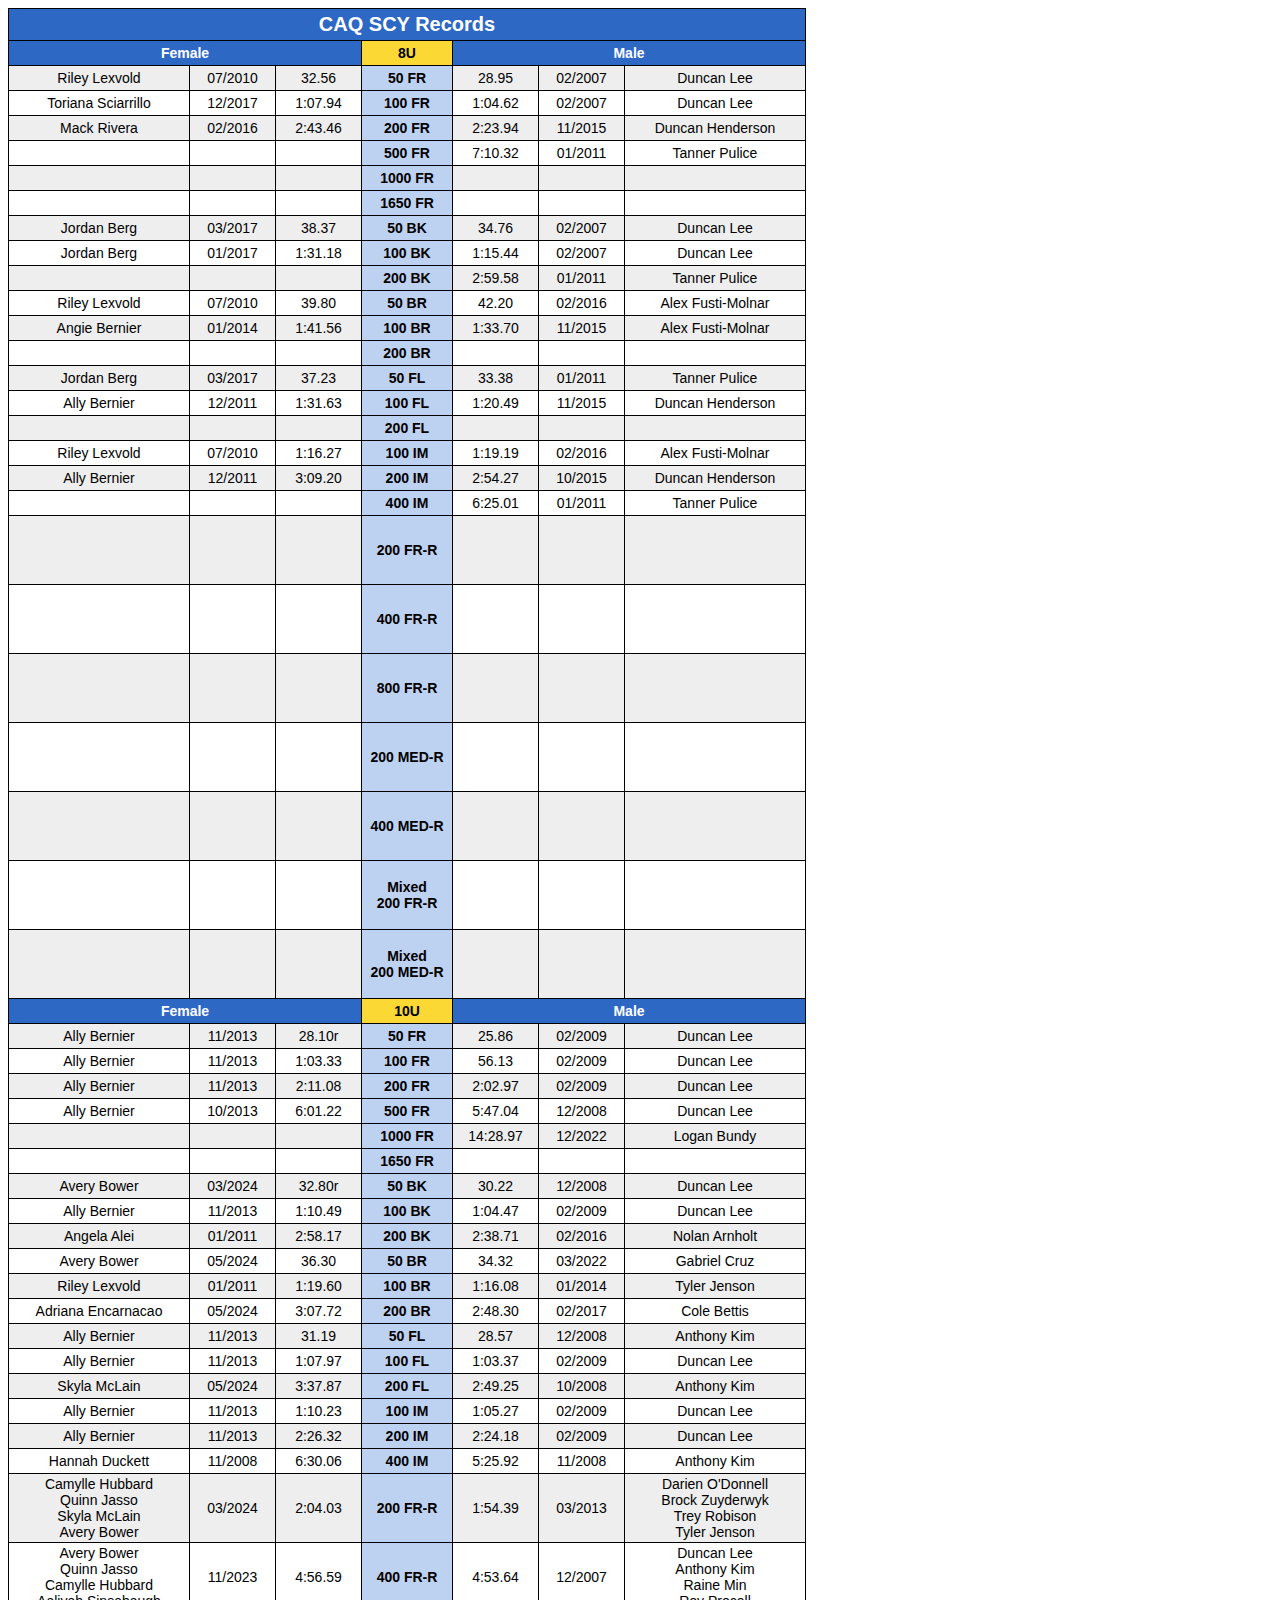
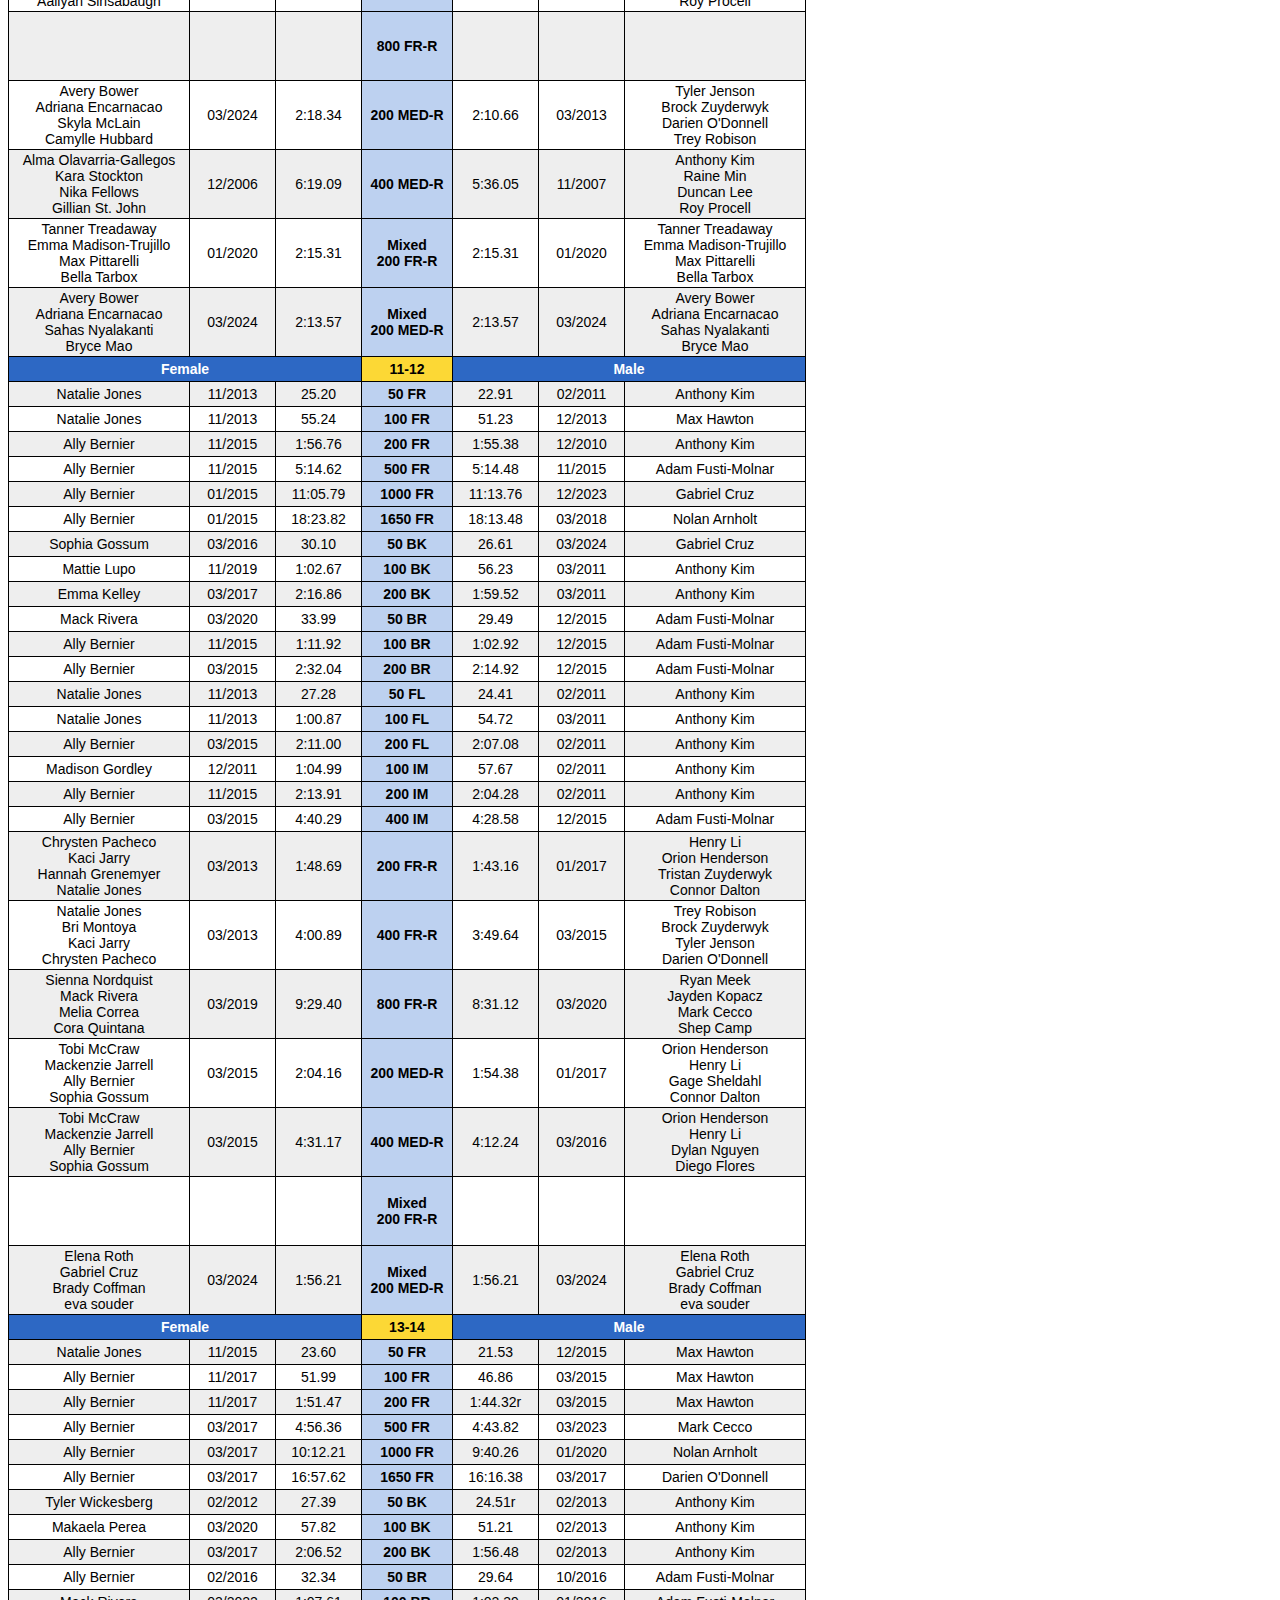
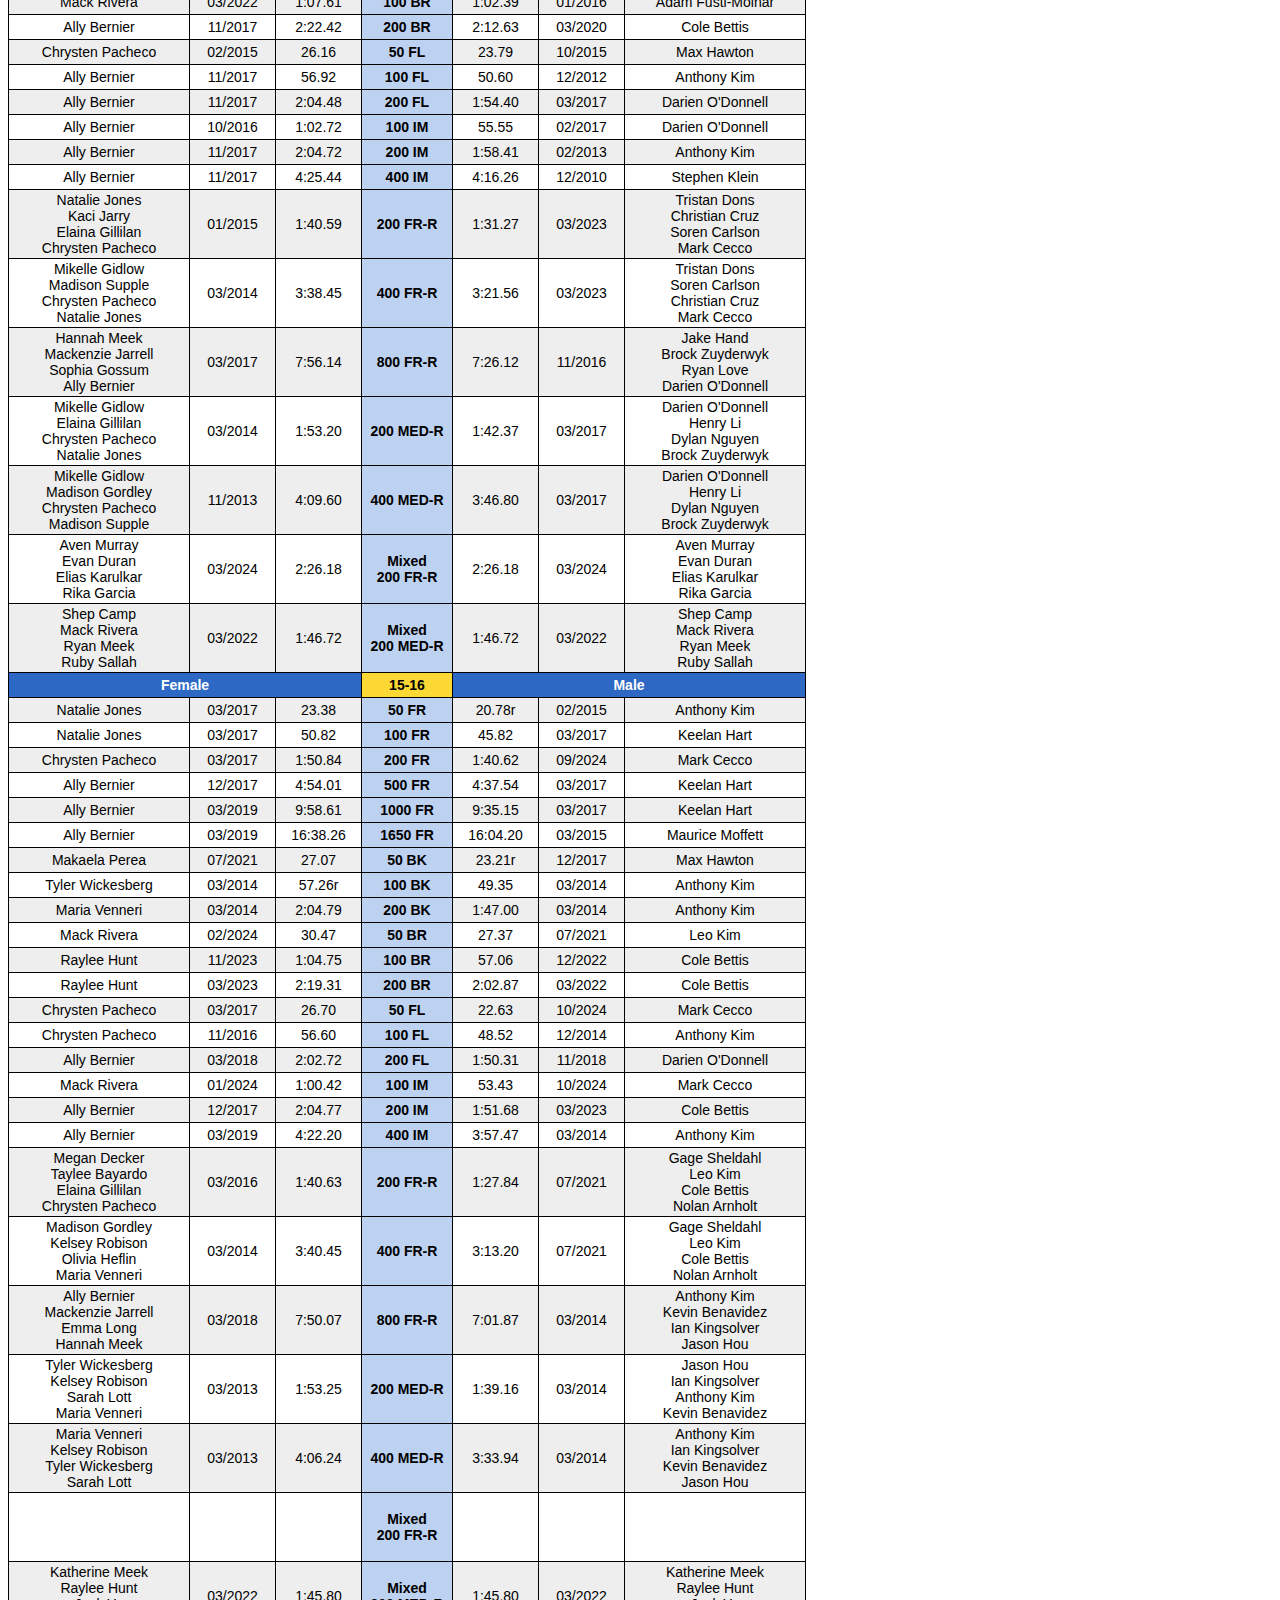
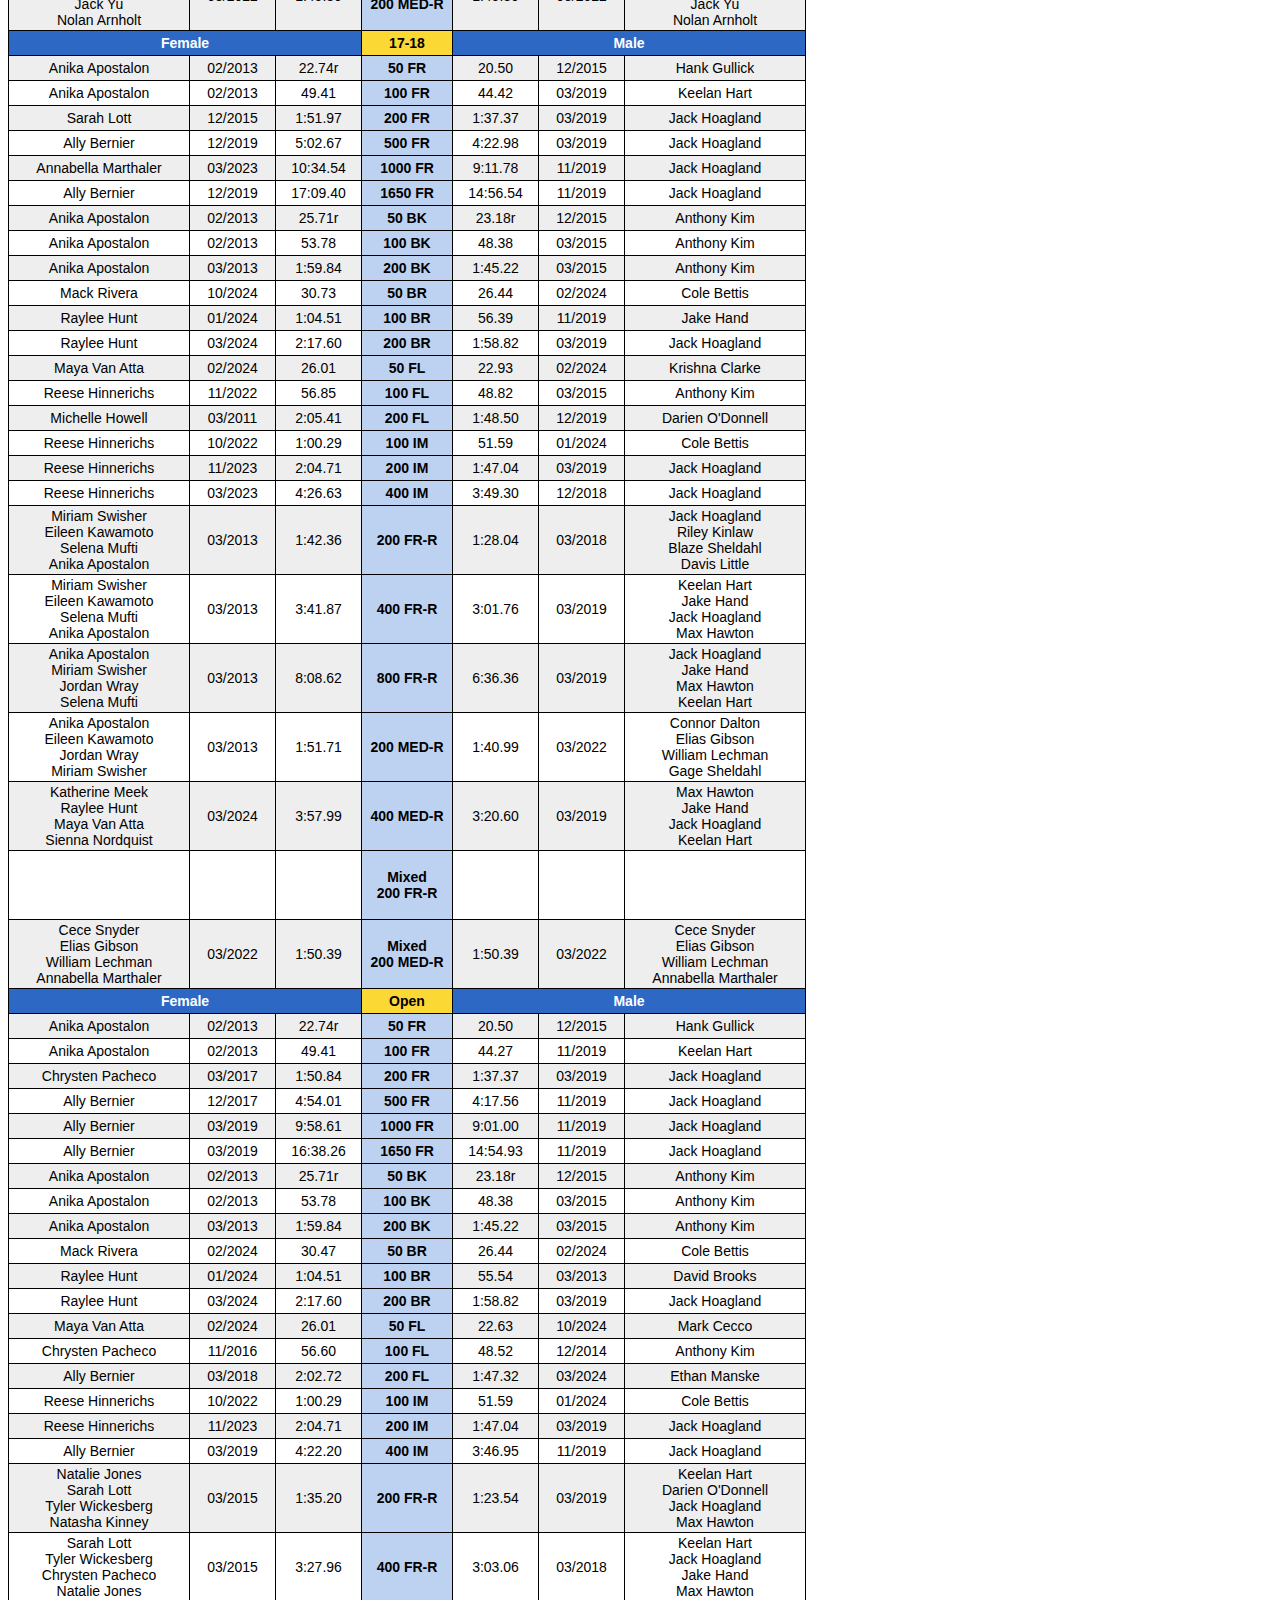
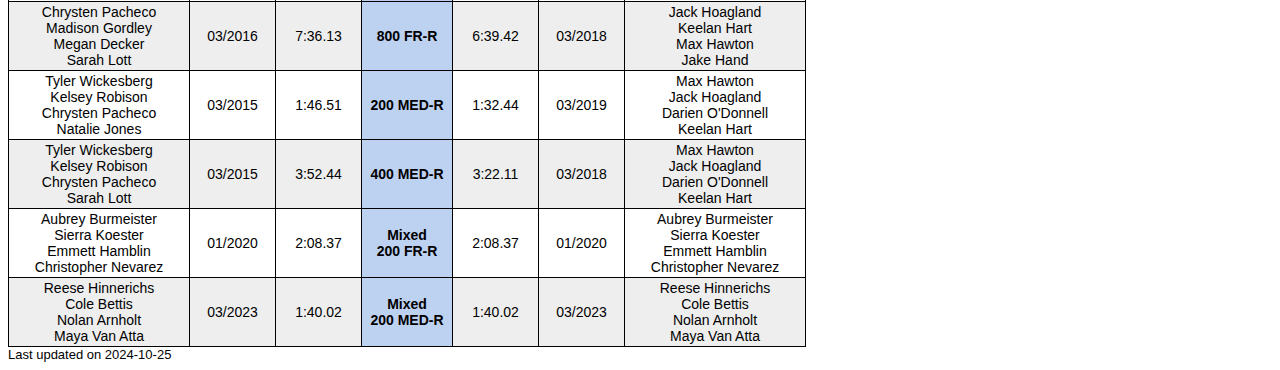
<file: SCY_v1.html>
<html> <head><link rel="icon" href="caq_logo.png"><link rel="icon" href="caq_logo.png"><link rel="stylesheet" href="styles.css"></head><table><tr><td class=th0_caq colspan=7>CAQ SCY Records </td></tr><tr><td class=th1_caq colspan=3>Female</td><td class=th2_caq>8U</td><td class=th1_caq colspan=3>Male</td></tr><tr><td class="td2_name">Riley Lexvold</td><td class="td2">07/2010</td><td class="td2">32.56</td><td class=th3_caq>50 FR</td><td class="td2">28.95</td><td class="td2">02/2007</td><td class="td2_name">Duncan Lee</td></tr><tr><td class="td2_name">Toriana Sciarrillo</td><td class="td2">12/2017</td><td class="td2">1:07.94</td><td class=th3_caq>100 FR</td><td class="td2">1:04.62</td><td class="td2">02/2007</td><td class="td2_name">Duncan Lee</td></tr><tr><td class="td2_name">Mack Rivera</td><td class="td2">02/2016</td><td class="td2">2:43.46</td><td class=th3_caq>200 FR</td><td class="td2">2:23.94</td><td class="td2">11/2015</td><td class="td2_name">Duncan Henderson</td></tr><tr><td class="td2_name"></td><td class="td2"></td><td class="td2"></td><td class=th3_caq>500 FR</td><td class="td2">7:10.32</td><td class="td2">01/2011</td><td class="td2_name">Tanner Pulice</td></tr><tr><td class="td2_name"></td><td class="td2"></td><td class="td2"></td><td class=th3_caq>1000 FR</td><td class="td2"></td><td class="td2"></td><td class="td2_name"></td></tr><tr><td class="td2_name"></td><td class="td2"></td><td class="td2"></td><td class=th3_caq>1650 FR</td><td class="td2"></td><td class="td2"></td><td class="td2_name"></td></tr><tr><td class="td2_name">Jordan Berg</td><td class="td2">03/2017</td><td class="td2">38.37</td><td class=th3_caq>50 BK</td><td class="td2">34.76</td><td class="td2">02/2007</td><td class="td2_name">Duncan Lee</td></tr><tr><td class="td2_name">Jordan Berg</td><td class="td2">01/2017</td><td class="td2">1:31.18</td><td class=th3_caq>100 BK</td><td class="td2">1:15.44</td><td class="td2">02/2007</td><td class="td2_name">Duncan Lee</td></tr><tr><td class="td2_name"></td><td class="td2"></td><td class="td2"></td><td class=th3_caq>200 BK</td><td class="td2">2:59.58</td><td class="td2">01/2011</td><td class="td2_name">Tanner Pulice</td></tr><tr><td class="td2_name">Riley Lexvold</td><td class="td2">07/2010</td><td class="td2">39.80</td><td class=th3_caq>50 BR</td><td class="td2">42.20</td><td class="td2">02/2016</td><td class="td2_name">Alex Fusti-Molnar</td></tr><tr><td class="td2_name">Angie Bernier</td><td class="td2">01/2014</td><td class="td2">1:41.56</td><td class=th3_caq>100 BR</td><td class="td2">1:33.70</td><td class="td2">11/2015</td><td class="td2_name">Alex Fusti-Molnar</td></tr><tr><td class="td2_name"></td><td class="td2"></td><td class="td2"></td><td class=th3_caq>200 BR</td><td class="td2"></td><td class="td2"></td><td class="td2_name"></td></tr><tr><td class="td2_name">Jordan Berg</td><td class="td2">03/2017</td><td class="td2">37.23</td><td class=th3_caq>50 FL</td><td class="td2">33.38</td><td class="td2">01/2011</td><td class="td2_name">Tanner Pulice</td></tr><tr><td class="td2_name">Ally Bernier</td><td class="td2">12/2011</td><td class="td2">1:31.63</td><td class=th3_caq>100 FL</td><td class="td2">1:20.49</td><td class="td2">11/2015</td><td class="td2_name">Duncan Henderson</td></tr><tr><td class="td2_name"></td><td class="td2"></td><td class="td2"></td><td class=th3_caq>200 FL</td><td class="td2"></td><td class="td2"></td><td class="td2_name"></td></tr><tr><td class="td2_name">Riley Lexvold</td><td class="td2">07/2010</td><td class="td2">1:16.27</td><td class=th3_caq>100 IM</td><td class="td2">1:19.19</td><td class="td2">02/2016</td><td class="td2_name">Alex Fusti-Molnar</td></tr><tr><td class="td2_name">Ally Bernier</td><td class="td2">12/2011</td><td class="td2">3:09.20</td><td class=th3_caq>200 IM</td><td class="td2">2:54.27</td><td class="td2">10/2015</td><td class="td2_name">Duncan Henderson</td></tr><tr><td class="td2_name"></td><td class="td2"></td><td class="td2"></td><td class=th3_caq>400 IM</td><td class="td2">6:25.01</td><td class="td2">01/2011</td><td class="td2_name">Tanner Pulice</td></tr><tr><td class="td2_name"><br><br><br><br></td><td class="td2"></td><td class="td2"></td><td class=th3_caq>200 FR-R</td><td class="td2"></td><td class="td2"></td><td class="td2_name"><br><br><br><br></td></tr><tr><td class="td2_name"><br><br><br><br></td><td class="td2"></td><td class="td2"></td><td class=th3_caq>400 FR-R</td><td class="td2"></td><td class="td2"></td><td class="td2_name"><br><br><br><br></td></tr><tr><td class="td2_name"><br><br><br><br></td><td class="td2"></td><td class="td2"></td><td class=th3_caq>800 FR-R</td><td class="td2"></td><td class="td2"></td><td class="td2_name"><br><br><br><br></td></tr><tr><td class="td2_name"><br><br><br><br></td><td class="td2"></td><td class="td2"></td><td class=th3_caq>200 MED-R</td><td class="td2"></td><td class="td2"></td><td class="td2_name"><br><br><br><br></td></tr><tr><td class="td2_name"><br><br><br><br></td><td class="td2"></td><td class="td2"></td><td class=th3_caq>400 MED-R</td><td class="td2"></td><td class="td2"></td><td class="td2_name"><br><br><br><br></td></tr><tr><td class="td2_name"><br><br><br><br></td><td class="td2"></td><td class="td2"></td><td class=th3_caq>Mixed<br>200 FR-R</td><td class="td2"></td><td class="td2"></td><td class="td2_name"><br><br><br><br></td></tr><tr><td class="td2_name"><br><br><br><br></td><td class="td2"></td><td class="td2"></td><td class=th3_caq>Mixed<br>200 MED-R</td><td class="td2"></td><td class="td2"></td><td class="td2_name"><br><br><br><br></td></tr><tr><td class=th1_caq colspan=3>Female</td><td class=th2_caq>10U</td><td class=th1_caq colspan=3>Male</td></tr><tr><td class="td2_name">Ally Bernier</td><td class="td2">11/2013</td><td class="td2">28.10r</td><td class=th3_caq>50 FR</td><td class="td2">25.86</td><td class="td2">02/2009</td><td class="td2_name">Duncan Lee</td></tr><tr><td class="td2_name">Ally Bernier</td><td class="td2">11/2013</td><td class="td2">1:03.33</td><td class=th3_caq>100 FR</td><td class="td2">56.13</td><td class="td2">02/2009</td><td class="td2_name">Duncan Lee</td></tr><tr><td class="td2_name">Ally Bernier</td><td class="td2">11/2013</td><td class="td2">2:11.08</td><td class=th3_caq>200 FR</td><td class="td2">2:02.97</td><td class="td2">02/2009</td><td class="td2_name">Duncan Lee</td></tr><tr><td class="td2_name">Ally Bernier</td><td class="td2">10/2013</td><td class="td2">6:01.22</td><td class=th3_caq>500 FR</td><td class="td2">5:47.04</td><td class="td2">12/2008</td><td class="td2_name">Duncan Lee</td></tr><tr><td class="td2_name"></td><td class="td2"></td><td class="td2"></td><td class=th3_caq>1000 FR</td><td class="td2">14:28.97</td><td class="td2">12/2022</td><td class="td2_name">Logan Bundy</td></tr><tr><td class="td2_name"></td><td class="td2"></td><td class="td2"></td><td class=th3_caq>1650 FR</td><td class="td2"></td><td class="td2"></td><td class="td2_name"></td></tr><tr><td class="td2_name">Avery Bower</td><td class="td2">03/2024</td><td class="td2">32.80r</td><td class=th3_caq>50 BK</td><td class="td2">30.22</td><td class="td2">12/2008</td><td class="td2_name">Duncan Lee</td></tr><tr><td class="td2_name">Ally Bernier</td><td class="td2">11/2013</td><td class="td2">1:10.49</td><td class=th3_caq>100 BK</td><td class="td2">1:04.47</td><td class="td2">02/2009</td><td class="td2_name">Duncan Lee</td></tr><tr><td class="td2_name">Angela Alei</td><td class="td2">01/2011</td><td class="td2">2:58.17</td><td class=th3_caq>200 BK</td><td class="td2">2:38.71</td><td class="td2">02/2016</td><td class="td2_name">Nolan Arnholt</td></tr><tr><td class="td2_name">Avery Bower</td><td class="td2">05/2024</td><td class="td2">36.30</td><td class=th3_caq>50 BR</td><td class="td2">34.32</td><td class="td2">03/2022</td><td class="td2_name">Gabriel Cruz</td></tr><tr><td class="td2_name">Riley Lexvold</td><td class="td2">01/2011</td><td class="td2">1:19.60</td><td class=th3_caq>100 BR</td><td class="td2">1:16.08</td><td class="td2">01/2014</td><td class="td2_name">Tyler Jenson</td></tr><tr><td class="td2_name">Adriana Encarnacao</td><td class="td2">05/2024</td><td class="td2">3:07.72</td><td class=th3_caq>200 BR</td><td class="td2">2:48.30</td><td class="td2">02/2017</td><td class="td2_name">Cole Bettis</td></tr><tr><td class="td2_name">Ally Bernier</td><td class="td2">11/2013</td><td class="td2">31.19</td><td class=th3_caq>50 FL</td><td class="td2">28.57</td><td class="td2">12/2008</td><td class="td2_name">Anthony Kim</td></tr><tr><td class="td2_name">Ally Bernier</td><td class="td2">11/2013</td><td class="td2">1:07.97</td><td class=th3_caq>100 FL</td><td class="td2">1:03.37</td><td class="td2">02/2009</td><td class="td2_name">Duncan Lee</td></tr><tr><td class="td2_name">Skyla McLain</td><td class="td2">05/2024</td><td class="td2">3:37.87</td><td class=th3_caq>200 FL</td><td class="td2">2:49.25</td><td class="td2">10/2008</td><td class="td2_name">Anthony Kim</td></tr><tr><td class="td2_name">Ally Bernier</td><td class="td2">11/2013</td><td class="td2">1:10.23</td><td class=th3_caq>100 IM</td><td class="td2">1:05.27</td><td class="td2">02/2009</td><td class="td2_name">Duncan Lee</td></tr><tr><td class="td2_name">Ally Bernier</td><td class="td2">11/2013</td><td class="td2">2:26.32</td><td class=th3_caq>200 IM</td><td class="td2">2:24.18</td><td class="td2">02/2009</td><td class="td2_name">Duncan Lee</td></tr><tr><td class="td2_name">Hannah Duckett</td><td class="td2">11/2008</td><td class="td2">6:30.06</td><td class=th3_caq>400 IM</td><td class="td2">5:25.92</td><td class="td2">11/2008</td><td class="td2_name">Anthony Kim</td></tr><tr><td class="td2_name">Camylle Hubbard<br> Quinn Jasso<br> Skyla McLain<br> Avery Bower</td><td class="td2">03/2024</td><td class="td2">2:04.03</td><td class=th3_caq>200 FR-R</td><td class="td2">1:54.39</td><td class="td2">03/2013</td><td class="td2_name">Darien O'Donnell<br> Brock Zuyderwyk<br> Trey Robison<br> Tyler Jenson</td></tr><tr><td class="td2_name">Avery Bower<br> Quinn Jasso<br> Camylle Hubbard<br> Aaliyah Sinsabaugh</td><td class="td2">11/2023</td><td class="td2">4:56.59</td><td class=th3_caq>400 FR-R</td><td class="td2">4:53.64</td><td class="td2">12/2007</td><td class="td2_name">Duncan Lee<br> Anthony Kim<br> Raine Min<br> Roy Procell</td></tr><tr><td class="td2_name"><br><br><br><br></td><td class="td2"></td><td class="td2"></td><td class=th3_caq>800 FR-R</td><td class="td2"></td><td class="td2"></td><td class="td2_name"><br><br><br><br></td></tr><tr><td class="td2_name">Avery Bower<br> Adriana Encarnacao<br> Skyla McLain<br> Camylle Hubbard</td><td class="td2">03/2024</td><td class="td2">2:18.34</td><td class=th3_caq>200 MED-R</td><td class="td2">2:10.66</td><td class="td2">03/2013</td><td class="td2_name">Tyler Jenson<br> Brock Zuyderwyk<br> Darien O'Donnell<br> Trey Robison</td></tr><tr><td class="td2_name">Alma Olavarria-Gallegos<br> Kara Stockton<br> Nika Fellows<br> Gillian St. John</td><td class="td2">12/2006</td><td class="td2">6:19.09</td><td class=th3_caq>400 MED-R</td><td class="td2">5:36.05</td><td class="td2">11/2007</td><td class="td2_name">Anthony Kim<br> Raine Min<br> Duncan Lee<br> Roy Procell</td></tr><tr><td class="td2_name">Tanner Treadaway<br> Emma Madison-Trujillo<br> Max Pittarelli<br> Bella Tarbox</td><td class="td2">01/2020</td><td class="td2">2:15.31</td><td class=th3_caq>Mixed<br>200 FR-R</td><td class="td2">2:15.31</td><td class="td2">01/2020</td><td class="td2_name">Tanner Treadaway<br> Emma Madison-Trujillo<br> Max Pittarelli<br> Bella Tarbox</td></tr><tr><td class="td2_name">Avery Bower<br> Adriana Encarnacao<br> Sahas Nyalakanti<br> Bryce Mao</td><td class="td2">03/2024</td><td class="td2">2:13.57</td><td class=th3_caq>Mixed<br>200 MED-R</td><td class="td2">2:13.57</td><td class="td2">03/2024</td><td class="td2_name">Avery Bower<br> Adriana Encarnacao<br> Sahas Nyalakanti<br> Bryce Mao</td></tr><tr><td class=th1_caq colspan=3>Female</td><td class=th2_caq>11-12</td><td class=th1_caq colspan=3>Male</td></tr><tr><td class="td2_name">Natalie Jones</td><td class="td2">11/2013</td><td class="td2">25.20</td><td class=th3_caq>50 FR</td><td class="td2">22.91</td><td class="td2">02/2011</td><td class="td2_name">Anthony Kim</td></tr><tr><td class="td2_name">Natalie Jones</td><td class="td2">11/2013</td><td class="td2">55.24</td><td class=th3_caq>100 FR</td><td class="td2">51.23</td><td class="td2">12/2013</td><td class="td2_name">Max Hawton</td></tr><tr><td class="td2_name">Ally Bernier</td><td class="td2">11/2015</td><td class="td2">1:56.76</td><td class=th3_caq>200 FR</td><td class="td2">1:55.38</td><td class="td2">12/2010</td><td class="td2_name">Anthony Kim</td></tr><tr><td class="td2_name">Ally Bernier</td><td class="td2">11/2015</td><td class="td2">5:14.62</td><td class=th3_caq>500 FR</td><td class="td2">5:14.48</td><td class="td2">11/2015</td><td class="td2_name">Adam Fusti-Molnar</td></tr><tr><td class="td2_name">Ally Bernier</td><td class="td2">01/2015</td><td class="td2">11:05.79</td><td class=th3_caq>1000 FR</td><td class="td2">11:13.76</td><td class="td2">12/2023</td><td class="td2_name">Gabriel Cruz</td></tr><tr><td class="td2_name">Ally Bernier</td><td class="td2">01/2015</td><td class="td2">18:23.82</td><td class=th3_caq>1650 FR</td><td class="td2">18:13.48</td><td class="td2">03/2018</td><td class="td2_name">Nolan Arnholt</td></tr><tr><td class="td2_name">Sophia Gossum</td><td class="td2">03/2016</td><td class="td2">30.10</td><td class=th3_caq>50 BK</td><td class="td2">26.61</td><td class="td2">03/2024</td><td class="td2_name">Gabriel Cruz</td></tr><tr><td class="td2_name">Mattie Lupo</td><td class="td2">11/2019</td><td class="td2">1:02.67</td><td class=th3_caq>100 BK</td><td class="td2">56.23</td><td class="td2">03/2011</td><td class="td2_name">Anthony Kim</td></tr><tr><td class="td2_name">Emma Kelley</td><td class="td2">03/2017</td><td class="td2">2:16.86</td><td class=th3_caq>200 BK</td><td class="td2">1:59.52</td><td class="td2">03/2011</td><td class="td2_name">Anthony Kim</td></tr><tr><td class="td2_name">Mack Rivera</td><td class="td2">03/2020</td><td class="td2">33.99</td><td class=th3_caq>50 BR</td><td class="td2">29.49</td><td class="td2">12/2015</td><td class="td2_name">Adam Fusti-Molnar</td></tr><tr><td class="td2_name">Ally Bernier</td><td class="td2">11/2015</td><td class="td2">1:11.92</td><td class=th3_caq>100 BR</td><td class="td2">1:02.92</td><td class="td2">12/2015</td><td class="td2_name">Adam Fusti-Molnar</td></tr><tr><td class="td2_name">Ally Bernier</td><td class="td2">03/2015</td><td class="td2">2:32.04</td><td class=th3_caq>200 BR</td><td class="td2">2:14.92</td><td class="td2">12/2015</td><td class="td2_name">Adam Fusti-Molnar</td></tr><tr><td class="td2_name">Natalie Jones</td><td class="td2">11/2013</td><td class="td2">27.28</td><td class=th3_caq>50 FL</td><td class="td2">24.41</td><td class="td2">02/2011</td><td class="td2_name">Anthony Kim</td></tr><tr><td class="td2_name">Natalie Jones</td><td class="td2">11/2013</td><td class="td2">1:00.87</td><td class=th3_caq>100 FL</td><td class="td2">54.72</td><td class="td2">03/2011</td><td class="td2_name">Anthony Kim</td></tr><tr><td class="td2_name">Ally Bernier</td><td class="td2">03/2015</td><td class="td2">2:11.00</td><td class=th3_caq>200 FL</td><td class="td2">2:07.08</td><td class="td2">02/2011</td><td class="td2_name">Anthony Kim</td></tr><tr><td class="td2_name">Madison Gordley</td><td class="td2">12/2011</td><td class="td2">1:04.99</td><td class=th3_caq>100 IM</td><td class="td2">57.67</td><td class="td2">02/2011</td><td class="td2_name">Anthony Kim</td></tr><tr><td class="td2_name">Ally Bernier</td><td class="td2">11/2015</td><td class="td2">2:13.91</td><td class=th3_caq>200 IM</td><td class="td2">2:04.28</td><td class="td2">02/2011</td><td class="td2_name">Anthony Kim</td></tr><tr><td class="td2_name">Ally Bernier</td><td class="td2">03/2015</td><td class="td2">4:40.29</td><td class=th3_caq>400 IM</td><td class="td2">4:28.58</td><td class="td2">12/2015</td><td class="td2_name">Adam Fusti-Molnar</td></tr><tr><td class="td2_name">Chrysten Pacheco<br> Kaci Jarry<br> Hannah Grenemyer<br> Natalie Jones</td><td class="td2">03/2013</td><td class="td2">1:48.69</td><td class=th3_caq>200 FR-R</td><td class="td2">1:43.16</td><td class="td2">01/2017</td><td class="td2_name">Henry Li<br> Orion Henderson<br> Tristan Zuyderwyk<br> Connor Dalton</td></tr><tr><td class="td2_name">Natalie Jones<br> Bri Montoya<br> Kaci Jarry<br> Chrysten Pacheco</td><td class="td2">03/2013</td><td class="td2">4:00.89</td><td class=th3_caq>400 FR-R</td><td class="td2">3:49.64</td><td class="td2">03/2015</td><td class="td2_name">Trey Robison<br> Brock Zuyderwyk<br> Tyler Jenson<br> Darien O'Donnell</td></tr><tr><td class="td2_name">Sienna Nordquist<br> Mack Rivera<br> Melia Correa<br> Cora Quintana</td><td class="td2">03/2019</td><td class="td2">9:29.40</td><td class=th3_caq>800 FR-R</td><td class="td2">8:31.12</td><td class="td2">03/2020</td><td class="td2_name">Ryan Meek<br> Jayden Kopacz<br> Mark Cecco<br> Shep Camp</td></tr><tr><td class="td2_name">Tobi McCraw<br> Mackenzie Jarrell<br> Ally Bernier<br> Sophia Gossum</td><td class="td2">03/2015</td><td class="td2">2:04.16</td><td class=th3_caq>200 MED-R</td><td class="td2">1:54.38</td><td class="td2">01/2017</td><td class="td2_name">Orion Henderson<br> Henry Li<br> Gage Sheldahl<br> Connor Dalton</td></tr><tr><td class="td2_name">Tobi McCraw<br> Mackenzie Jarrell<br> Ally Bernier<br> Sophia Gossum</td><td class="td2">03/2015</td><td class="td2">4:31.17</td><td class=th3_caq>400 MED-R</td><td class="td2">4:12.24</td><td class="td2">03/2016</td><td class="td2_name">Orion Henderson<br> Henry Li<br> Dylan Nguyen<br> Diego Flores</td></tr><tr><td class="td2_name"><br><br><br><br></td><td class="td2"></td><td class="td2"></td><td class=th3_caq>Mixed<br>200 FR-R</td><td class="td2"></td><td class="td2"></td><td class="td2_name"><br><br><br><br></td></tr><tr><td class="td2_name">Elena Roth<br> Gabriel Cruz<br> Brady Coffman<br> eva souder</td><td class="td2">03/2024</td><td class="td2">1:56.21</td><td class=th3_caq>Mixed<br>200 MED-R</td><td class="td2">1:56.21</td><td class="td2">03/2024</td><td class="td2_name">Elena Roth<br> Gabriel Cruz<br> Brady Coffman<br> eva souder</td></tr><tr><td class=th1_caq colspan=3>Female</td><td class=th2_caq>13-14</td><td class=th1_caq colspan=3>Male</td></tr><tr><td class="td2_name">Natalie Jones</td><td class="td2">11/2015</td><td class="td2">23.60</td><td class=th3_caq>50 FR</td><td class="td2">21.53</td><td class="td2">12/2015</td><td class="td2_name">Max Hawton</td></tr><tr><td class="td2_name">Ally Bernier</td><td class="td2">11/2017</td><td class="td2">51.99</td><td class=th3_caq>100 FR</td><td class="td2">46.86</td><td class="td2">03/2015</td><td class="td2_name">Max Hawton</td></tr><tr><td class="td2_name">Ally Bernier</td><td class="td2">11/2017</td><td class="td2">1:51.47</td><td class=th3_caq>200 FR</td><td class="td2">1:44.32r</td><td class="td2">03/2015</td><td class="td2_name">Max Hawton</td></tr><tr><td class="td2_name">Ally Bernier</td><td class="td2">03/2017</td><td class="td2">4:56.36</td><td class=th3_caq>500 FR</td><td class="td2">4:43.82</td><td class="td2">03/2023</td><td class="td2_name">Mark Cecco</td></tr><tr><td class="td2_name">Ally Bernier</td><td class="td2">03/2017</td><td class="td2">10:12.21</td><td class=th3_caq>1000 FR</td><td class="td2">9:40.26</td><td class="td2">01/2020</td><td class="td2_name">Nolan Arnholt</td></tr><tr><td class="td2_name">Ally Bernier</td><td class="td2">03/2017</td><td class="td2">16:57.62</td><td class=th3_caq>1650 FR</td><td class="td2">16:16.38</td><td class="td2">03/2017</td><td class="td2_name">Darien O'Donnell</td></tr><tr><td class="td2_name">Tyler Wickesberg</td><td class="td2">02/2012</td><td class="td2">27.39</td><td class=th3_caq>50 BK</td><td class="td2">24.51r</td><td class="td2">02/2013</td><td class="td2_name">Anthony Kim</td></tr><tr><td class="td2_name">Makaela Perea</td><td class="td2">03/2020</td><td class="td2">57.82</td><td class=th3_caq>100 BK</td><td class="td2">51.21</td><td class="td2">02/2013</td><td class="td2_name">Anthony Kim</td></tr><tr><td class="td2_name">Ally Bernier</td><td class="td2">03/2017</td><td class="td2">2:06.52</td><td class=th3_caq>200 BK</td><td class="td2">1:56.48</td><td class="td2">02/2013</td><td class="td2_name">Anthony Kim</td></tr><tr><td class="td2_name">Ally Bernier</td><td class="td2">02/2016</td><td class="td2">32.34</td><td class=th3_caq>50 BR</td><td class="td2">29.64</td><td class="td2">10/2016</td><td class="td2_name">Adam Fusti-Molnar</td></tr><tr><td class="td2_name">Mack Rivera</td><td class="td2">03/2022</td><td class="td2">1:07.61</td><td class=th3_caq>100 BR</td><td class="td2">1:02.39</td><td class="td2">01/2016</td><td class="td2_name">Adam Fusti-Molnar</td></tr><tr><td class="td2_name">Ally Bernier</td><td class="td2">11/2017</td><td class="td2">2:22.42</td><td class=th3_caq>200 BR</td><td class="td2">2:12.63</td><td class="td2">03/2020</td><td class="td2_name">Cole Bettis</td></tr><tr><td class="td2_name">Chrysten Pacheco</td><td class="td2">02/2015</td><td class="td2">26.16</td><td class=th3_caq>50 FL</td><td class="td2">23.79</td><td class="td2">10/2015</td><td class="td2_name">Max Hawton</td></tr><tr><td class="td2_name">Ally Bernier</td><td class="td2">11/2017</td><td class="td2">56.92</td><td class=th3_caq>100 FL</td><td class="td2">50.60</td><td class="td2">12/2012</td><td class="td2_name">Anthony Kim</td></tr><tr><td class="td2_name">Ally Bernier</td><td class="td2">11/2017</td><td class="td2">2:04.48</td><td class=th3_caq>200 FL</td><td class="td2">1:54.40</td><td class="td2">03/2017</td><td class="td2_name">Darien O'Donnell</td></tr><tr><td class="td2_name">Ally Bernier</td><td class="td2">10/2016</td><td class="td2">1:02.72</td><td class=th3_caq>100 IM</td><td class="td2">55.55</td><td class="td2">02/2017</td><td class="td2_name">Darien O'Donnell</td></tr><tr><td class="td2_name">Ally Bernier</td><td class="td2">11/2017</td><td class="td2">2:04.72</td><td class=th3_caq>200 IM</td><td class="td2">1:58.41</td><td class="td2">02/2013</td><td class="td2_name">Anthony Kim</td></tr><tr><td class="td2_name">Ally Bernier</td><td class="td2">11/2017</td><td class="td2">4:25.44</td><td class=th3_caq>400 IM</td><td class="td2">4:16.26</td><td class="td2">12/2010</td><td class="td2_name">Stephen Klein</td></tr><tr><td class="td2_name">Natalie Jones<br> Kaci Jarry<br> Elaina Gillilan<br> Chrysten Pacheco</td><td class="td2">01/2015</td><td class="td2">1:40.59</td><td class=th3_caq>200 FR-R</td><td class="td2">1:31.27</td><td class="td2">03/2023</td><td class="td2_name">Tristan Dons<br> Christian Cruz<br> Soren Carlson<br> Mark Cecco</td></tr><tr><td class="td2_name">Mikelle Gidlow<br> Madison Supple<br> Chrysten Pacheco<br> Natalie Jones</td><td class="td2">03/2014</td><td class="td2">3:38.45</td><td class=th3_caq>400 FR-R</td><td class="td2">3:21.56</td><td class="td2">03/2023</td><td class="td2_name">Tristan Dons<br> Soren Carlson<br> Christian Cruz<br> Mark Cecco</td></tr><tr><td class="td2_name">Hannah Meek<br> Mackenzie Jarrell<br> Sophia Gossum<br> Ally Bernier</td><td class="td2">03/2017</td><td class="td2">7:56.14</td><td class=th3_caq>800 FR-R</td><td class="td2">7:26.12</td><td class="td2">11/2016</td><td class="td2_name">Jake Hand<br> Brock Zuyderwyk<br> Ryan Love<br> Darien O'Donnell</td></tr><tr><td class="td2_name">Mikelle Gidlow<br> Elaina Gillilan<br> Chrysten Pacheco<br> Natalie Jones</td><td class="td2">03/2014</td><td class="td2">1:53.20</td><td class=th3_caq>200 MED-R</td><td class="td2">1:42.37</td><td class="td2">03/2017</td><td class="td2_name">Darien O'Donnell<br> Henry Li<br> Dylan Nguyen<br> Brock Zuyderwyk</td></tr><tr><td class="td2_name">Mikelle Gidlow<br> Madison Gordley<br> Chrysten Pacheco<br> Madison Supple</td><td class="td2">11/2013</td><td class="td2">4:09.60</td><td class=th3_caq>400 MED-R</td><td class="td2">3:46.80</td><td class="td2">03/2017</td><td class="td2_name">Darien O'Donnell<br> Henry Li<br> Dylan Nguyen<br> Brock Zuyderwyk</td></tr><tr><td class="td2_name">Aven Murray<br> Evan Duran<br> Elias Karulkar<br> Rika Garcia</td><td class="td2">03/2024</td><td class="td2">2:26.18</td><td class=th3_caq>Mixed<br>200 FR-R</td><td class="td2">2:26.18</td><td class="td2">03/2024</td><td class="td2_name">Aven Murray<br> Evan Duran<br> Elias Karulkar<br> Rika Garcia</td></tr><tr><td class="td2_name">Shep Camp<br> Mack Rivera<br> Ryan Meek<br> Ruby Sallah</td><td class="td2">03/2022</td><td class="td2">1:46.72</td><td class=th3_caq>Mixed<br>200 MED-R</td><td class="td2">1:46.72</td><td class="td2">03/2022</td><td class="td2_name">Shep Camp<br> Mack Rivera<br> Ryan Meek<br> Ruby Sallah</td></tr><tr><td class=th1_caq colspan=3>Female</td><td class=th2_caq>15-16</td><td class=th1_caq colspan=3>Male</td></tr><tr><td class="td2_name">Natalie Jones</td><td class="td2">03/2017</td><td class="td2">23.38</td><td class=th3_caq>50 FR</td><td class="td2">20.78r</td><td class="td2">02/2015</td><td class="td2_name">Anthony Kim</td></tr><tr><td class="td2_name">Natalie Jones</td><td class="td2">03/2017</td><td class="td2">50.82</td><td class=th3_caq>100 FR</td><td class="td2">45.82</td><td class="td2">03/2017</td><td class="td2_name">Keelan Hart</td></tr><tr><td class="td2_name">Chrysten Pacheco</td><td class="td2">03/2017</td><td class="td2">1:50.84</td><td class=th3_caq>200 FR</td><td class="td2">1:40.62</td><td class="td2">09/2024</td><td class="td2_name">Mark Cecco</td></tr><tr><td class="td2_name">Ally Bernier</td><td class="td2">12/2017</td><td class="td2">4:54.01</td><td class=th3_caq>500 FR</td><td class="td2">4:37.54</td><td class="td2">03/2017</td><td class="td2_name">Keelan Hart</td></tr><tr><td class="td2_name">Ally Bernier</td><td class="td2">03/2019</td><td class="td2">9:58.61</td><td class=th3_caq>1000 FR</td><td class="td2">9:35.15</td><td class="td2">03/2017</td><td class="td2_name">Keelan Hart</td></tr><tr><td class="td2_name">Ally Bernier</td><td class="td2">03/2019</td><td class="td2">16:38.26</td><td class=th3_caq>1650 FR</td><td class="td2">16:04.20</td><td class="td2">03/2015</td><td class="td2_name">Maurice Moffett</td></tr><tr><td class="td2_name">Makaela Perea</td><td class="td2">07/2021</td><td class="td2">27.07</td><td class=th3_caq>50 BK</td><td class="td2">23.21r</td><td class="td2">12/2017</td><td class="td2_name">Max Hawton</td></tr><tr><td class="td2_name">Tyler Wickesberg</td><td class="td2">03/2014</td><td class="td2">57.26r</td><td class=th3_caq>100 BK</td><td class="td2">49.35</td><td class="td2">03/2014</td><td class="td2_name">Anthony Kim</td></tr><tr><td class="td2_name">Maria Venneri</td><td class="td2">03/2014</td><td class="td2">2:04.79</td><td class=th3_caq>200 BK</td><td class="td2">1:47.00</td><td class="td2">03/2014</td><td class="td2_name">Anthony Kim</td></tr><tr><td class="td2_name">Mack Rivera</td><td class="td2">02/2024</td><td class="td2">30.47</td><td class=th3_caq>50 BR</td><td class="td2">27.37</td><td class="td2">07/2021</td><td class="td2_name">Leo Kim</td></tr><tr><td class="td2_name">Raylee Hunt</td><td class="td2">11/2023</td><td class="td2">1:04.75</td><td class=th3_caq>100 BR</td><td class="td2">57.06</td><td class="td2">12/2022</td><td class="td2_name">Cole Bettis</td></tr><tr><td class="td2_name">Raylee Hunt</td><td class="td2">03/2023</td><td class="td2">2:19.31</td><td class=th3_caq>200 BR</td><td class="td2">2:02.87</td><td class="td2">03/2022</td><td class="td2_name">Cole Bettis</td></tr><tr><td class="td2_name">Chrysten Pacheco</td><td class="td2">03/2017</td><td class="td2">26.70</td><td class=th3_caq>50 FL</td><td class="td2">22.63</td><td class="td2">10/2024</td><td class="td2_name">Mark Cecco</td></tr><tr><td class="td2_name">Chrysten Pacheco</td><td class="td2">11/2016</td><td class="td2">56.60</td><td class=th3_caq>100 FL</td><td class="td2">48.52</td><td class="td2">12/2014</td><td class="td2_name">Anthony Kim</td></tr><tr><td class="td2_name">Ally Bernier</td><td class="td2">03/2018</td><td class="td2">2:02.72</td><td class=th3_caq>200 FL</td><td class="td2">1:50.31</td><td class="td2">11/2018</td><td class="td2_name">Darien O'Donnell</td></tr><tr><td class="td2_name">Mack Rivera</td><td class="td2">01/2024</td><td class="td2">1:00.42</td><td class=th3_caq>100 IM</td><td class="td2">53.43</td><td class="td2">10/2024</td><td class="td2_name">Mark Cecco</td></tr><tr><td class="td2_name">Ally Bernier</td><td class="td2">12/2017</td><td class="td2">2:04.77</td><td class=th3_caq>200 IM</td><td class="td2">1:51.68</td><td class="td2">03/2023</td><td class="td2_name">Cole Bettis</td></tr><tr><td class="td2_name">Ally Bernier</td><td class="td2">03/2019</td><td class="td2">4:22.20</td><td class=th3_caq>400 IM</td><td class="td2">3:57.47</td><td class="td2">03/2014</td><td class="td2_name">Anthony Kim</td></tr><tr><td class="td2_name">Megan Decker<br> Taylee Bayardo<br> Elaina Gillilan<br> Chrysten Pacheco</td><td class="td2">03/2016</td><td class="td2">1:40.63</td><td class=th3_caq>200 FR-R</td><td class="td2">1:27.84</td><td class="td2">07/2021</td><td class="td2_name">Gage Sheldahl<br> Leo Kim<br> Cole Bettis<br> Nolan Arnholt</td></tr><tr><td class="td2_name">Madison Gordley<br> Kelsey Robison<br> Olivia Heflin<br> Maria Venneri</td><td class="td2">03/2014</td><td class="td2">3:40.45</td><td class=th3_caq>400 FR-R</td><td class="td2">3:13.20</td><td class="td2">07/2021</td><td class="td2_name">Gage Sheldahl<br> Leo Kim<br> Cole Bettis<br> Nolan Arnholt</td></tr><tr><td class="td2_name">Ally Bernier<br> Mackenzie Jarrell<br> Emma Long<br> Hannah Meek</td><td class="td2">03/2018</td><td class="td2">7:50.07</td><td class=th3_caq>800 FR-R</td><td class="td2">7:01.87</td><td class="td2">03/2014</td><td class="td2_name">Anthony Kim<br> Kevin Benavidez<br> Ian Kingsolver<br> Jason Hou</td></tr><tr><td class="td2_name">Tyler Wickesberg<br> Kelsey Robison<br> Sarah Lott<br> Maria Venneri</td><td class="td2">03/2013</td><td class="td2">1:53.25</td><td class=th3_caq>200 MED-R</td><td class="td2">1:39.16</td><td class="td2">03/2014</td><td class="td2_name">Jason Hou<br> Ian Kingsolver<br> Anthony Kim<br> Kevin Benavidez</td></tr><tr><td class="td2_name">Maria Venneri<br> Kelsey Robison<br> Tyler Wickesberg<br> Sarah Lott</td><td class="td2">03/2013</td><td class="td2">4:06.24</td><td class=th3_caq>400 MED-R</td><td class="td2">3:33.94</td><td class="td2">03/2014</td><td class="td2_name">Anthony Kim<br> Ian Kingsolver<br> Kevin Benavidez<br> Jason Hou</td></tr><tr><td class="td2_name"><br><br><br><br></td><td class="td2"></td><td class="td2"></td><td class=th3_caq>Mixed<br>200 FR-R</td><td class="td2"></td><td class="td2"></td><td class="td2_name"><br><br><br><br></td></tr><tr><td class="td2_name">Katherine Meek<br> Raylee Hunt<br> Jack Yu<br> Nolan Arnholt</td><td class="td2">03/2022</td><td class="td2">1:45.80</td><td class=th3_caq>Mixed<br>200 MED-R</td><td class="td2">1:45.80</td><td class="td2">03/2022</td><td class="td2_name">Katherine Meek<br> Raylee Hunt<br> Jack Yu<br> Nolan Arnholt</td></tr><tr><td class=th1_caq colspan=3>Female</td><td class=th2_caq>17-18</td><td class=th1_caq colspan=3>Male</td></tr><tr><td class="td2_name">Anika Apostalon</td><td class="td2">02/2013</td><td class="td2">22.74r</td><td class=th3_caq>50 FR</td><td class="td2">20.50</td><td class="td2">12/2015</td><td class="td2_name">Hank Gullick</td></tr><tr><td class="td2_name">Anika Apostalon</td><td class="td2">02/2013</td><td class="td2">49.41</td><td class=th3_caq>100 FR</td><td class="td2">44.42</td><td class="td2">03/2019</td><td class="td2_name">Keelan Hart</td></tr><tr><td class="td2_name">Sarah Lott</td><td class="td2">12/2015</td><td class="td2">1:51.97</td><td class=th3_caq>200 FR</td><td class="td2">1:37.37</td><td class="td2">03/2019</td><td class="td2_name">Jack Hoagland</td></tr><tr><td class="td2_name">Ally Bernier</td><td class="td2">12/2019</td><td class="td2">5:02.67</td><td class=th3_caq>500 FR</td><td class="td2">4:22.98</td><td class="td2">03/2019</td><td class="td2_name">Jack Hoagland</td></tr><tr><td class="td2_name">Annabella Marthaler</td><td class="td2">03/2023</td><td class="td2">10:34.54</td><td class=th3_caq>1000 FR</td><td class="td2">9:11.78</td><td class="td2">11/2019</td><td class="td2_name">Jack Hoagland</td></tr><tr><td class="td2_name">Ally Bernier</td><td class="td2">12/2019</td><td class="td2">17:09.40</td><td class=th3_caq>1650 FR</td><td class="td2">14:56.54</td><td class="td2">11/2019</td><td class="td2_name">Jack Hoagland</td></tr><tr><td class="td2_name">Anika Apostalon</td><td class="td2">02/2013</td><td class="td2">25.71r</td><td class=th3_caq>50 BK</td><td class="td2">23.18r</td><td class="td2">12/2015</td><td class="td2_name">Anthony Kim</td></tr><tr><td class="td2_name">Anika Apostalon</td><td class="td2">02/2013</td><td class="td2">53.78</td><td class=th3_caq>100 BK</td><td class="td2">48.38</td><td class="td2">03/2015</td><td class="td2_name">Anthony Kim</td></tr><tr><td class="td2_name">Anika Apostalon</td><td class="td2">03/2013</td><td class="td2">1:59.84</td><td class=th3_caq>200 BK</td><td class="td2">1:45.22</td><td class="td2">03/2015</td><td class="td2_name">Anthony Kim</td></tr><tr><td class="td2_name">Mack Rivera</td><td class="td2">10/2024</td><td class="td2">30.73</td><td class=th3_caq>50 BR</td><td class="td2">26.44</td><td class="td2">02/2024</td><td class="td2_name">Cole Bettis</td></tr><tr><td class="td2_name">Raylee Hunt</td><td class="td2">01/2024</td><td class="td2">1:04.51</td><td class=th3_caq>100 BR</td><td class="td2">56.39</td><td class="td2">11/2019</td><td class="td2_name">Jake Hand</td></tr><tr><td class="td2_name">Raylee Hunt</td><td class="td2">03/2024</td><td class="td2">2:17.60</td><td class=th3_caq>200 BR</td><td class="td2">1:58.82</td><td class="td2">03/2019</td><td class="td2_name">Jack Hoagland</td></tr><tr><td class="td2_name">Maya Van Atta</td><td class="td2">02/2024</td><td class="td2">26.01</td><td class=th3_caq>50 FL</td><td class="td2">22.93</td><td class="td2">02/2024</td><td class="td2_name">Krishna Clarke</td></tr><tr><td class="td2_name">Reese Hinnerichs</td><td class="td2">11/2022</td><td class="td2">56.85</td><td class=th3_caq>100 FL</td><td class="td2">48.82</td><td class="td2">03/2015</td><td class="td2_name">Anthony Kim</td></tr><tr><td class="td2_name">Michelle Howell</td><td class="td2">03/2011</td><td class="td2">2:05.41</td><td class=th3_caq>200 FL</td><td class="td2">1:48.50</td><td class="td2">12/2019</td><td class="td2_name">Darien O'Donnell</td></tr><tr><td class="td2_name">Reese Hinnerichs</td><td class="td2">10/2022</td><td class="td2">1:00.29</td><td class=th3_caq>100 IM</td><td class="td2">51.59</td><td class="td2">01/2024</td><td class="td2_name">Cole Bettis</td></tr><tr><td class="td2_name">Reese Hinnerichs</td><td class="td2">11/2023</td><td class="td2">2:04.71</td><td class=th3_caq>200 IM</td><td class="td2">1:47.04</td><td class="td2">03/2019</td><td class="td2_name">Jack Hoagland</td></tr><tr><td class="td2_name">Reese Hinnerichs</td><td class="td2">03/2023</td><td class="td2">4:26.63</td><td class=th3_caq>400 IM</td><td class="td2">3:49.30</td><td class="td2">12/2018</td><td class="td2_name">Jack Hoagland</td></tr><tr><td class="td2_name">Miriam Swisher<br> Eileen Kawamoto<br> Selena Mufti<br> Anika Apostalon</td><td class="td2">03/2013</td><td class="td2">1:42.36</td><td class=th3_caq>200 FR-R</td><td class="td2">1:28.04</td><td class="td2">03/2018</td><td class="td2_name">Jack Hoagland<br> Riley Kinlaw<br> Blaze Sheldahl<br> Davis Little</td></tr><tr><td class="td2_name">Miriam Swisher<br> Eileen Kawamoto<br> Selena Mufti<br> Anika Apostalon</td><td class="td2">03/2013</td><td class="td2">3:41.87</td><td class=th3_caq>400 FR-R</td><td class="td2">3:01.76</td><td class="td2">03/2019</td><td class="td2_name">Keelan Hart<br> Jake Hand<br> Jack Hoagland<br> Max Hawton</td></tr><tr><td class="td2_name">Anika Apostalon<br> Miriam Swisher<br> Jordan Wray<br> Selena Mufti</td><td class="td2">03/2013</td><td class="td2">8:08.62</td><td class=th3_caq>800 FR-R</td><td class="td2">6:36.36</td><td class="td2">03/2019</td><td class="td2_name">Jack Hoagland<br> Jake Hand<br> Max Hawton<br> Keelan Hart</td></tr><tr><td class="td2_name">Anika Apostalon<br> Eileen Kawamoto<br> Jordan Wray<br> Miriam Swisher</td><td class="td2">03/2013</td><td class="td2">1:51.71</td><td class=th3_caq>200 MED-R</td><td class="td2">1:40.99</td><td class="td2">03/2022</td><td class="td2_name">Connor Dalton<br> Elias Gibson<br> William Lechman<br> Gage Sheldahl</td></tr><tr><td class="td2_name">Katherine Meek<br> Raylee Hunt<br> Maya Van Atta<br> Sienna Nordquist</td><td class="td2">03/2024</td><td class="td2">3:57.99</td><td class=th3_caq>400 MED-R</td><td class="td2">3:20.60</td><td class="td2">03/2019</td><td class="td2_name">Max Hawton<br> Jake Hand<br> Jack Hoagland<br> Keelan Hart</td></tr><tr><td class="td2_name"><br><br><br><br></td><td class="td2"></td><td class="td2"></td><td class=th3_caq>Mixed<br>200 FR-R</td><td class="td2"></td><td class="td2"></td><td class="td2_name"><br><br><br><br></td></tr><tr><td class="td2_name">Cece Snyder<br> Elias Gibson<br> William Lechman<br> Annabella Marthaler</td><td class="td2">03/2022</td><td class="td2">1:50.39</td><td class=th3_caq>Mixed<br>200 MED-R</td><td class="td2">1:50.39</td><td class="td2">03/2022</td><td class="td2_name">Cece Snyder<br> Elias Gibson<br> William Lechman<br> Annabella Marthaler</td></tr><tr><td class=th1_caq colspan=3>Female</td><td class=th2_caq>Open</td><td class=th1_caq colspan=3>Male</td></tr><tr><td class="td2_name">Anika Apostalon</td><td class="td2">02/2013</td><td class="td2">22.74r</td><td class=th3_caq>50 FR</td><td class="td2">20.50</td><td class="td2">12/2015</td><td class="td2_name">Hank Gullick</td></tr><tr><td class="td2_name">Anika Apostalon</td><td class="td2">02/2013</td><td class="td2">49.41</td><td class=th3_caq>100 FR</td><td class="td2">44.27</td><td class="td2">11/2019</td><td class="td2_name">Keelan Hart</td></tr><tr><td class="td2_name">Chrysten Pacheco</td><td class="td2">03/2017</td><td class="td2">1:50.84</td><td class=th3_caq>200 FR</td><td class="td2">1:37.37</td><td class="td2">03/2019</td><td class="td2_name">Jack Hoagland</td></tr><tr><td class="td2_name">Ally Bernier</td><td class="td2">12/2017</td><td class="td2">4:54.01</td><td class=th3_caq>500 FR</td><td class="td2">4:17.56</td><td class="td2">11/2019</td><td class="td2_name">Jack Hoagland</td></tr><tr><td class="td2_name">Ally Bernier</td><td class="td2">03/2019</td><td class="td2">9:58.61</td><td class=th3_caq>1000 FR</td><td class="td2">9:01.00</td><td class="td2">11/2019</td><td class="td2_name">Jack Hoagland</td></tr><tr><td class="td2_name">Ally Bernier</td><td class="td2">03/2019</td><td class="td2">16:38.26</td><td class=th3_caq>1650 FR</td><td class="td2">14:54.93</td><td class="td2">11/2019</td><td class="td2_name">Jack Hoagland</td></tr><tr><td class="td2_name">Anika Apostalon</td><td class="td2">02/2013</td><td class="td2">25.71r</td><td class=th3_caq>50 BK</td><td class="td2">23.18r</td><td class="td2">12/2015</td><td class="td2_name">Anthony Kim</td></tr><tr><td class="td2_name">Anika Apostalon</td><td class="td2">02/2013</td><td class="td2">53.78</td><td class=th3_caq>100 BK</td><td class="td2">48.38</td><td class="td2">03/2015</td><td class="td2_name">Anthony Kim</td></tr><tr><td class="td2_name">Anika Apostalon</td><td class="td2">03/2013</td><td class="td2">1:59.84</td><td class=th3_caq>200 BK</td><td class="td2">1:45.22</td><td class="td2">03/2015</td><td class="td2_name">Anthony Kim</td></tr><tr><td class="td2_name">Mack Rivera</td><td class="td2">02/2024</td><td class="td2">30.47</td><td class=th3_caq>50 BR</td><td class="td2">26.44</td><td class="td2">02/2024</td><td class="td2_name">Cole Bettis</td></tr><tr><td class="td2_name">Raylee Hunt</td><td class="td2">01/2024</td><td class="td2">1:04.51</td><td class=th3_caq>100 BR</td><td class="td2">55.54</td><td class="td2">03/2013</td><td class="td2_name">David Brooks</td></tr><tr><td class="td2_name">Raylee Hunt</td><td class="td2">03/2024</td><td class="td2">2:17.60</td><td class=th3_caq>200 BR</td><td class="td2">1:58.82</td><td class="td2">03/2019</td><td class="td2_name">Jack Hoagland</td></tr><tr><td class="td2_name">Maya Van Atta</td><td class="td2">02/2024</td><td class="td2">26.01</td><td class=th3_caq>50 FL</td><td class="td2">22.63</td><td class="td2">10/2024</td><td class="td2_name">Mark Cecco</td></tr><tr><td class="td2_name">Chrysten Pacheco</td><td class="td2">11/2016</td><td class="td2">56.60</td><td class=th3_caq>100 FL</td><td class="td2">48.52</td><td class="td2">12/2014</td><td class="td2_name">Anthony Kim</td></tr><tr><td class="td2_name">Ally Bernier</td><td class="td2">03/2018</td><td class="td2">2:02.72</td><td class=th3_caq>200 FL</td><td class="td2">1:47.32</td><td class="td2">03/2024</td><td class="td2_name">Ethan Manske</td></tr><tr><td class="td2_name">Reese Hinnerichs</td><td class="td2">10/2022</td><td class="td2">1:00.29</td><td class=th3_caq>100 IM</td><td class="td2">51.59</td><td class="td2">01/2024</td><td class="td2_name">Cole Bettis</td></tr><tr><td class="td2_name">Reese Hinnerichs</td><td class="td2">11/2023</td><td class="td2">2:04.71</td><td class=th3_caq>200 IM</td><td class="td2">1:47.04</td><td class="td2">03/2019</td><td class="td2_name">Jack Hoagland</td></tr><tr><td class="td2_name">Ally Bernier</td><td class="td2">03/2019</td><td class="td2">4:22.20</td><td class=th3_caq>400 IM</td><td class="td2">3:46.95</td><td class="td2">11/2019</td><td class="td2_name">Jack Hoagland</td></tr><tr><td class="td2_name">Natalie Jones<br> Sarah Lott<br> Tyler Wickesberg<br> Natasha Kinney</td><td class="td2">03/2015</td><td class="td2">1:35.20</td><td class=th3_caq>200 FR-R</td><td class="td2">1:23.54</td><td class="td2">03/2019</td><td class="td2_name">Keelan Hart<br> Darien O'Donnell<br> Jack Hoagland<br> Max Hawton</td></tr><tr><td class="td2_name">Sarah Lott<br> Tyler Wickesberg<br> Chrysten Pacheco<br> Natalie Jones</td><td class="td2">03/2015</td><td class="td2">3:27.96</td><td class=th3_caq>400 FR-R</td><td class="td2">3:03.06</td><td class="td2">03/2018</td><td class="td2_name">Keelan Hart<br> Jack Hoagland<br> Jake Hand<br> Max Hawton</td></tr><tr><td class="td2_name">Chrysten Pacheco<br> Madison Gordley<br> Megan Decker<br> Sarah Lott</td><td class="td2">03/2016</td><td class="td2">7:36.13</td><td class=th3_caq>800 FR-R</td><td class="td2">6:39.42</td><td class="td2">03/2018</td><td class="td2_name">Jack Hoagland<br> Keelan Hart<br> Max Hawton<br> Jake Hand</td></tr><tr><td class="td2_name">Tyler Wickesberg<br> Kelsey Robison<br> Chrysten Pacheco<br> Natalie Jones</td><td class="td2">03/2015</td><td class="td2">1:46.51</td><td class=th3_caq>200 MED-R</td><td class="td2">1:32.44</td><td class="td2">03/2019</td><td class="td2_name">Max Hawton<br> Jack Hoagland<br> Darien O'Donnell<br> Keelan Hart</td></tr><tr><td class="td2_name">Tyler Wickesberg<br> Kelsey Robison<br> Chrysten Pacheco<br> Sarah Lott</td><td class="td2">03/2015</td><td class="td2">3:52.44</td><td class=th3_caq>400 MED-R</td><td class="td2">3:22.11</td><td class="td2">03/2018</td><td class="td2_name">Max Hawton<br> Jack Hoagland<br> Darien O'Donnell<br> Keelan Hart</td></tr><tr><td class="td2_name">Aubrey Burmeister<br> Sierra Koester<br> Emmett Hamblin<br> Christopher Nevarez</td><td class="td2">01/2020</td><td class="td2">2:08.37</td><td class=th3_caq>Mixed<br>200 FR-R</td><td class="td2">2:08.37</td><td class="td2">01/2020</td><td class="td2_name">Aubrey Burmeister<br> Sierra Koester<br> Emmett Hamblin<br> Christopher Nevarez</td></tr><tr><td class="td2_name">Reese Hinnerichs<br> Cole Bettis<br> Nolan Arnholt<br> Maya Van Atta</td><td class="td2">03/2023</td><td class="td2">1:40.02</td><td class=th3_caq>Mixed<br>200 MED-R</td><td class="td2">1:40.02</td><td class="td2">03/2023</td><td class="td2_name">Reese Hinnerichs<br> Cole Bettis<br> Nolan Arnholt<br> Maya Van Atta</td></tr></table>Last updated on 2024-10-25</body></html>
</file>
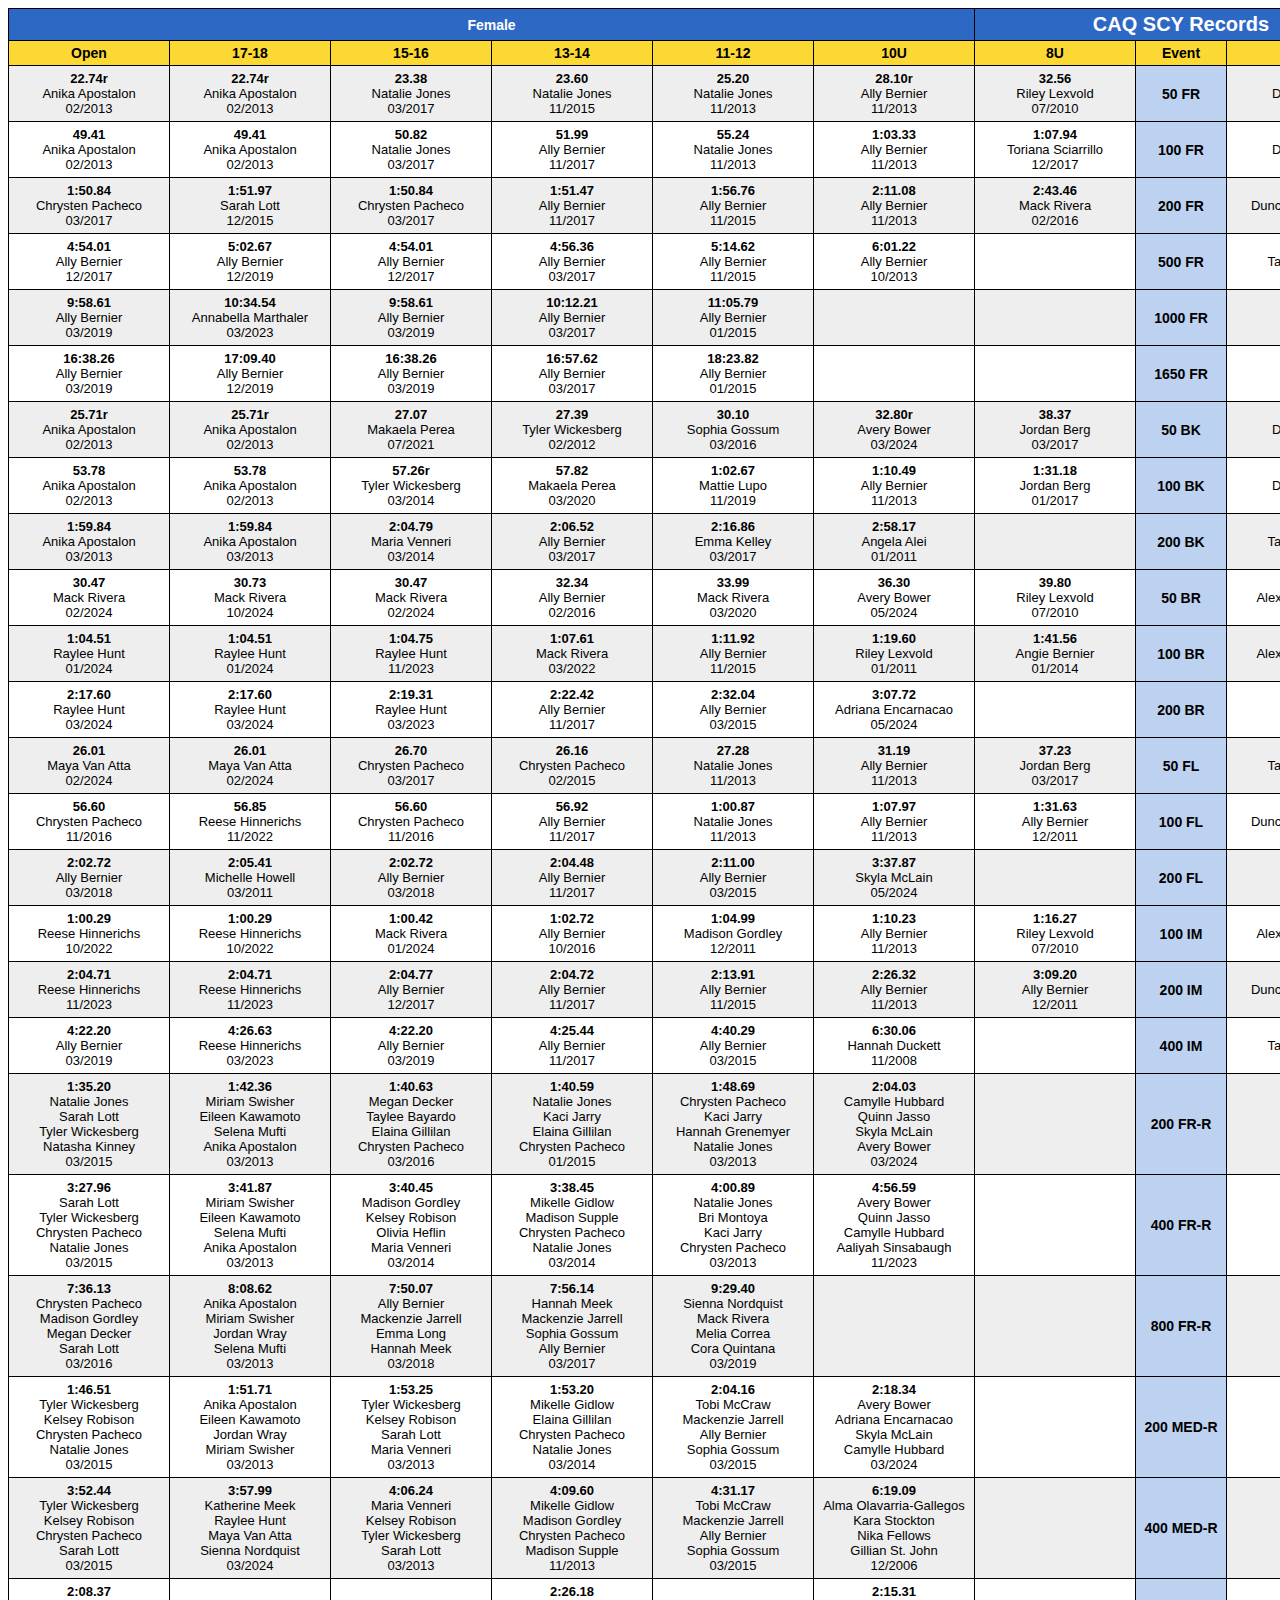
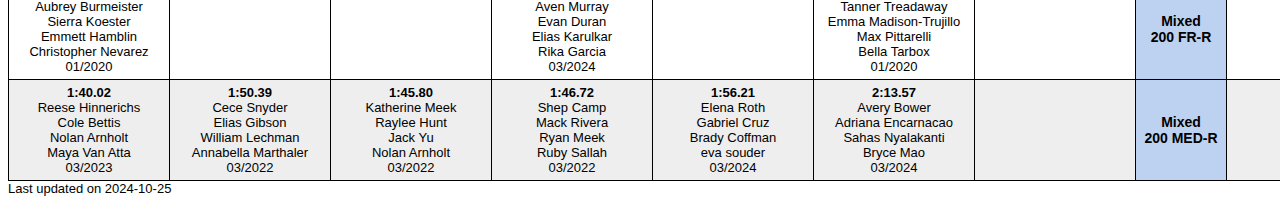
<file: SCY_v2.html>
<html> <head><link rel="icon" href="caq_logo.png"><link rel="icon" href="caq_logo.png"><link rel="stylesheet" href="styles.css"></head><body><table class="centerTable" border="1"><tr bgcolor="Gray"><td class=th1_caq colspan=6>Female</td><td class=th0_caq colspan=3>CAQ SCY Records</td><td class=th1_caq colspan=6>Male</td></tr><td class=th2_caq>Open</td><td class=th2_caq>17-18</td><td class=th2_caq>15-16</td><td class=th2_caq>13-14</td><td class=th2_caq>11-12</td><td class=th2_caq>10U</td><td class=th2_caq>8U</td><td class=th2_caq>Event</td><td class=th2_caq>8U</td><td class=th2_caq>10U</td><td class=th2_caq>11-12</td><td class=th2_caq>13-14</td><td class=th2_caq>15-16</td><td class=th2_caq>17-18</td><td class=th2_caq>Open</td><tr><td class=td1_caq><b>22.74r</b><br>Anika Apostalon<br>02/2013</td><td class=td1_caq><b>22.74r</b><br>Anika Apostalon<br>02/2013</td><td class=td1_caq><b>23.38</b><br>Natalie Jones<br>03/2017</td><td class=td1_caq><b>23.60</b><br>Natalie Jones<br>11/2015</td><td class=td1_caq><b>25.20</b><br>Natalie Jones<br>11/2013</td><td class=td1_caq><b>28.10r</b><br>Ally Bernier<br>11/2013</td><td class=td1_caq><b>32.56</b><br>Riley Lexvold<br>07/2010</td><td class=th3_caq><b>50 FR</b></td><td class=td1_caq><b>28.95</b><br>Duncan Lee<br>02/2007</td><td class=td1_caq><b>25.86</b><br>Duncan Lee<br>02/2009</td><td class=td1_caq><b>22.91</b><br>Anthony Kim<br>02/2011</td><td class=td1_caq><b>21.53</b><br>Max Hawton<br>12/2015</td><td class=td1_caq><b>20.78r</b><br>Anthony Kim<br>02/2015</td><td class=td1_caq><b>20.50</b><br>Hank Gullick<br>12/2015</td><td class=td1_caq><b>20.50</b><br>Hank Gullick<br>12/2015</td></tr><tr><td class=td1_caq><b>49.41</b><br>Anika Apostalon<br>02/2013</td><td class=td1_caq><b>49.41</b><br>Anika Apostalon<br>02/2013</td><td class=td1_caq><b>50.82</b><br>Natalie Jones<br>03/2017</td><td class=td1_caq><b>51.99</b><br>Ally Bernier<br>11/2017</td><td class=td1_caq><b>55.24</b><br>Natalie Jones<br>11/2013</td><td class=td1_caq><b>1:03.33</b><br>Ally Bernier<br>11/2013</td><td class=td1_caq><b>1:07.94</b><br>Toriana Sciarrillo<br>12/2017</td><td class=th3_caq><b>100 FR</b></td><td class=td1_caq><b>1:04.62</b><br>Duncan Lee<br>02/2007</td><td class=td1_caq><b>56.13</b><br>Duncan Lee<br>02/2009</td><td class=td1_caq><b>51.23</b><br>Max Hawton<br>12/2013</td><td class=td1_caq><b>46.86</b><br>Max Hawton<br>03/2015</td><td class=td1_caq><b>45.82</b><br>Keelan Hart<br>03/2017</td><td class=td1_caq><b>44.42</b><br>Keelan Hart<br>03/2019</td><td class=td1_caq><b>44.27</b><br>Keelan Hart<br>11/2019</td></tr><tr><td class=td1_caq><b>1:50.84</b><br>Chrysten Pacheco<br>03/2017</td><td class=td1_caq><b>1:51.97</b><br>Sarah Lott<br>12/2015</td><td class=td1_caq><b>1:50.84</b><br>Chrysten Pacheco<br>03/2017</td><td class=td1_caq><b>1:51.47</b><br>Ally Bernier<br>11/2017</td><td class=td1_caq><b>1:56.76</b><br>Ally Bernier<br>11/2015</td><td class=td1_caq><b>2:11.08</b><br>Ally Bernier<br>11/2013</td><td class=td1_caq><b>2:43.46</b><br>Mack Rivera<br>02/2016</td><td class=th3_caq><b>200 FR</b></td><td class=td1_caq><b>2:23.94</b><br>Duncan Henderson<br>11/2015</td><td class=td1_caq><b>2:02.97</b><br>Duncan Lee<br>02/2009</td><td class=td1_caq><b>1:55.38</b><br>Anthony Kim<br>12/2010</td><td class=td1_caq><b>1:44.32r</b><br>Max Hawton<br>03/2015</td><td class=td1_caq><b>1:40.62</b><br>Mark Cecco<br>09/2024</td><td class=td1_caq><b>1:37.37</b><br>Jack Hoagland<br>03/2019</td><td class=td1_caq><b>1:37.37</b><br>Jack Hoagland<br>03/2019</td></tr><tr><td class=td1_caq><b>4:54.01</b><br>Ally Bernier<br>12/2017</td><td class=td1_caq><b>5:02.67</b><br>Ally Bernier<br>12/2019</td><td class=td1_caq><b>4:54.01</b><br>Ally Bernier<br>12/2017</td><td class=td1_caq><b>4:56.36</b><br>Ally Bernier<br>03/2017</td><td class=td1_caq><b>5:14.62</b><br>Ally Bernier<br>11/2015</td><td class=td1_caq><b>6:01.22</b><br>Ally Bernier<br>10/2013</td><td class=td1_caq><b></b><br><br></td><td class=th3_caq><b>500 FR</b></td><td class=td1_caq><b>7:10.32</b><br>Tanner Pulice<br>01/2011</td><td class=td1_caq><b>5:47.04</b><br>Duncan Lee<br>12/2008</td><td class=td1_caq><b>5:14.48</b><br>Adam Fusti-Molnar<br>11/2015</td><td class=td1_caq><b>4:43.82</b><br>Mark Cecco<br>03/2023</td><td class=td1_caq><b>4:37.54</b><br>Keelan Hart<br>03/2017</td><td class=td1_caq><b>4:22.98</b><br>Jack Hoagland<br>03/2019</td><td class=td1_caq><b>4:17.56</b><br>Jack Hoagland<br>11/2019</td></tr><tr><td class=td1_caq><b>9:58.61</b><br>Ally Bernier<br>03/2019</td><td class=td1_caq><b>10:34.54</b><br>Annabella Marthaler<br>03/2023</td><td class=td1_caq><b>9:58.61</b><br>Ally Bernier<br>03/2019</td><td class=td1_caq><b>10:12.21</b><br>Ally Bernier<br>03/2017</td><td class=td1_caq><b>11:05.79</b><br>Ally Bernier<br>01/2015</td><td class=td1_caq><b></b><br><br></td><td class=td1_caq><b></b><br><br></td><td class=th3_caq><b>1000 FR</b></td><td class=td1_caq><b></b><br><br></td><td class=td1_caq><b>14:28.97</b><br>Logan Bundy<br>12/2022</td><td class=td1_caq><b>11:13.76</b><br>Gabriel Cruz<br>12/2023</td><td class=td1_caq><b>9:40.26</b><br>Nolan Arnholt<br>01/2020</td><td class=td1_caq><b>9:35.15</b><br>Keelan Hart<br>03/2017</td><td class=td1_caq><b>9:11.78</b><br>Jack Hoagland<br>11/2019</td><td class=td1_caq><b>9:01.00</b><br>Jack Hoagland<br>11/2019</td></tr><tr><td class=td1_caq><b>16:38.26</b><br>Ally Bernier<br>03/2019</td><td class=td1_caq><b>17:09.40</b><br>Ally Bernier<br>12/2019</td><td class=td1_caq><b>16:38.26</b><br>Ally Bernier<br>03/2019</td><td class=td1_caq><b>16:57.62</b><br>Ally Bernier<br>03/2017</td><td class=td1_caq><b>18:23.82</b><br>Ally Bernier<br>01/2015</td><td class=td1_caq><b></b><br><br></td><td class=td1_caq><b></b><br><br></td><td class=th3_caq><b>1650 FR</b></td><td class=td1_caq><b></b><br><br></td><td class=td1_caq><b></b><br><br></td><td class=td1_caq><b>18:13.48</b><br>Nolan Arnholt<br>03/2018</td><td class=td1_caq><b>16:16.38</b><br>Darien O'Donnell<br>03/2017</td><td class=td1_caq><b>16:04.20</b><br>Maurice Moffett<br>03/2015</td><td class=td1_caq><b>14:56.54</b><br>Jack Hoagland<br>11/2019</td><td class=td1_caq><b>14:54.93</b><br>Jack Hoagland<br>11/2019</td></tr><tr><td class=td1_caq><b>25.71r</b><br>Anika Apostalon<br>02/2013</td><td class=td1_caq><b>25.71r</b><br>Anika Apostalon<br>02/2013</td><td class=td1_caq><b>27.07</b><br>Makaela Perea<br>07/2021</td><td class=td1_caq><b>27.39</b><br>Tyler Wickesberg<br>02/2012</td><td class=td1_caq><b>30.10</b><br>Sophia Gossum<br>03/2016</td><td class=td1_caq><b>32.80r</b><br>Avery Bower<br>03/2024</td><td class=td1_caq><b>38.37</b><br>Jordan Berg<br>03/2017</td><td class=th3_caq><b>50 BK</b></td><td class=td1_caq><b>34.76</b><br>Duncan Lee<br>02/2007</td><td class=td1_caq><b>30.22</b><br>Duncan Lee<br>12/2008</td><td class=td1_caq><b>26.61</b><br>Gabriel Cruz<br>03/2024</td><td class=td1_caq><b>24.51r</b><br>Anthony Kim<br>02/2013</td><td class=td1_caq><b>23.21r</b><br>Max Hawton<br>12/2017</td><td class=td1_caq><b>23.18r</b><br>Anthony Kim<br>12/2015</td><td class=td1_caq><b>23.18r</b><br>Anthony Kim<br>12/2015</td></tr><tr><td class=td1_caq><b>53.78</b><br>Anika Apostalon<br>02/2013</td><td class=td1_caq><b>53.78</b><br>Anika Apostalon<br>02/2013</td><td class=td1_caq><b>57.26r</b><br>Tyler Wickesberg<br>03/2014</td><td class=td1_caq><b>57.82</b><br>Makaela Perea<br>03/2020</td><td class=td1_caq><b>1:02.67</b><br>Mattie Lupo<br>11/2019</td><td class=td1_caq><b>1:10.49</b><br>Ally Bernier<br>11/2013</td><td class=td1_caq><b>1:31.18</b><br>Jordan Berg<br>01/2017</td><td class=th3_caq><b>100 BK</b></td><td class=td1_caq><b>1:15.44</b><br>Duncan Lee<br>02/2007</td><td class=td1_caq><b>1:04.47</b><br>Duncan Lee<br>02/2009</td><td class=td1_caq><b>56.23</b><br>Anthony Kim<br>03/2011</td><td class=td1_caq><b>51.21</b><br>Anthony Kim<br>02/2013</td><td class=td1_caq><b>49.35</b><br>Anthony Kim<br>03/2014</td><td class=td1_caq><b>48.38</b><br>Anthony Kim<br>03/2015</td><td class=td1_caq><b>48.38</b><br>Anthony Kim<br>03/2015</td></tr><tr><td class=td1_caq><b>1:59.84</b><br>Anika Apostalon<br>03/2013</td><td class=td1_caq><b>1:59.84</b><br>Anika Apostalon<br>03/2013</td><td class=td1_caq><b>2:04.79</b><br>Maria Venneri<br>03/2014</td><td class=td1_caq><b>2:06.52</b><br>Ally Bernier<br>03/2017</td><td class=td1_caq><b>2:16.86</b><br>Emma Kelley<br>03/2017</td><td class=td1_caq><b>2:58.17</b><br>Angela Alei<br>01/2011</td><td class=td1_caq><b></b><br><br></td><td class=th3_caq><b>200 BK</b></td><td class=td1_caq><b>2:59.58</b><br>Tanner Pulice<br>01/2011</td><td class=td1_caq><b>2:38.71</b><br>Nolan Arnholt<br>02/2016</td><td class=td1_caq><b>1:59.52</b><br>Anthony Kim<br>03/2011</td><td class=td1_caq><b>1:56.48</b><br>Anthony Kim<br>02/2013</td><td class=td1_caq><b>1:47.00</b><br>Anthony Kim<br>03/2014</td><td class=td1_caq><b>1:45.22</b><br>Anthony Kim<br>03/2015</td><td class=td1_caq><b>1:45.22</b><br>Anthony Kim<br>03/2015</td></tr><tr><td class=td1_caq><b>30.47</b><br>Mack Rivera<br>02/2024</td><td class=td1_caq><b>30.73</b><br>Mack Rivera<br>10/2024</td><td class=td1_caq><b>30.47</b><br>Mack Rivera<br>02/2024</td><td class=td1_caq><b>32.34</b><br>Ally Bernier<br>02/2016</td><td class=td1_caq><b>33.99</b><br>Mack Rivera<br>03/2020</td><td class=td1_caq><b>36.30</b><br>Avery Bower<br>05/2024</td><td class=td1_caq><b>39.80</b><br>Riley Lexvold<br>07/2010</td><td class=th3_caq><b>50 BR</b></td><td class=td1_caq><b>42.20</b><br>Alex Fusti-Molnar<br>02/2016</td><td class=td1_caq><b>34.32</b><br>Gabriel Cruz<br>03/2022</td><td class=td1_caq><b>29.49</b><br>Adam Fusti-Molnar<br>12/2015</td><td class=td1_caq><b>29.64</b><br>Adam Fusti-Molnar<br>10/2016</td><td class=td1_caq><b>27.37</b><br>Leo Kim<br>07/2021</td><td class=td1_caq><b>26.44</b><br>Cole Bettis<br>02/2024</td><td class=td1_caq><b>26.44</b><br>Cole Bettis<br>02/2024</td></tr><tr><td class=td1_caq><b>1:04.51</b><br>Raylee Hunt<br>01/2024</td><td class=td1_caq><b>1:04.51</b><br>Raylee Hunt<br>01/2024</td><td class=td1_caq><b>1:04.75</b><br>Raylee Hunt<br>11/2023</td><td class=td1_caq><b>1:07.61</b><br>Mack Rivera<br>03/2022</td><td class=td1_caq><b>1:11.92</b><br>Ally Bernier<br>11/2015</td><td class=td1_caq><b>1:19.60</b><br>Riley Lexvold<br>01/2011</td><td class=td1_caq><b>1:41.56</b><br>Angie Bernier<br>01/2014</td><td class=th3_caq><b>100 BR</b></td><td class=td1_caq><b>1:33.70</b><br>Alex Fusti-Molnar<br>11/2015</td><td class=td1_caq><b>1:16.08</b><br>Tyler Jenson<br>01/2014</td><td class=td1_caq><b>1:02.92</b><br>Adam Fusti-Molnar<br>12/2015</td><td class=td1_caq><b>1:02.39</b><br>Adam Fusti-Molnar<br>01/2016</td><td class=td1_caq><b>57.06</b><br>Cole Bettis<br>12/2022</td><td class=td1_caq><b>56.39</b><br>Jake Hand<br>11/2019</td><td class=td1_caq><b>55.54</b><br>David Brooks<br>03/2013</td></tr><tr><td class=td1_caq><b>2:17.60</b><br>Raylee Hunt<br>03/2024</td><td class=td1_caq><b>2:17.60</b><br>Raylee Hunt<br>03/2024</td><td class=td1_caq><b>2:19.31</b><br>Raylee Hunt<br>03/2023</td><td class=td1_caq><b>2:22.42</b><br>Ally Bernier<br>11/2017</td><td class=td1_caq><b>2:32.04</b><br>Ally Bernier<br>03/2015</td><td class=td1_caq><b>3:07.72</b><br>Adriana Encarnacao<br>05/2024</td><td class=td1_caq><b></b><br><br></td><td class=th3_caq><b>200 BR</b></td><td class=td1_caq><b></b><br><br></td><td class=td1_caq><b>2:48.30</b><br>Cole Bettis<br>02/2017</td><td class=td1_caq><b>2:14.92</b><br>Adam Fusti-Molnar<br>12/2015</td><td class=td1_caq><b>2:12.63</b><br>Cole Bettis<br>03/2020</td><td class=td1_caq><b>2:02.87</b><br>Cole Bettis<br>03/2022</td><td class=td1_caq><b>1:58.82</b><br>Jack Hoagland<br>03/2019</td><td class=td1_caq><b>1:58.82</b><br>Jack Hoagland<br>03/2019</td></tr><tr><td class=td1_caq><b>26.01</b><br>Maya Van Atta<br>02/2024</td><td class=td1_caq><b>26.01</b><br>Maya Van Atta<br>02/2024</td><td class=td1_caq><b>26.70</b><br>Chrysten Pacheco<br>03/2017</td><td class=td1_caq><b>26.16</b><br>Chrysten Pacheco<br>02/2015</td><td class=td1_caq><b>27.28</b><br>Natalie Jones<br>11/2013</td><td class=td1_caq><b>31.19</b><br>Ally Bernier<br>11/2013</td><td class=td1_caq><b>37.23</b><br>Jordan Berg<br>03/2017</td><td class=th3_caq><b>50 FL</b></td><td class=td1_caq><b>33.38</b><br>Tanner Pulice<br>01/2011</td><td class=td1_caq><b>28.57</b><br>Anthony Kim<br>12/2008</td><td class=td1_caq><b>24.41</b><br>Anthony Kim<br>02/2011</td><td class=td1_caq><b>23.79</b><br>Max Hawton<br>10/2015</td><td class=td1_caq><b>22.63</b><br>Mark Cecco<br>10/2024</td><td class=td1_caq><b>22.93</b><br>Krishna Clarke<br>02/2024</td><td class=td1_caq><b>22.63</b><br>Mark Cecco<br>10/2024</td></tr><tr><td class=td1_caq><b>56.60</b><br>Chrysten Pacheco<br>11/2016</td><td class=td1_caq><b>56.85</b><br>Reese Hinnerichs<br>11/2022</td><td class=td1_caq><b>56.60</b><br>Chrysten Pacheco<br>11/2016</td><td class=td1_caq><b>56.92</b><br>Ally Bernier<br>11/2017</td><td class=td1_caq><b>1:00.87</b><br>Natalie Jones<br>11/2013</td><td class=td1_caq><b>1:07.97</b><br>Ally Bernier<br>11/2013</td><td class=td1_caq><b>1:31.63</b><br>Ally Bernier<br>12/2011</td><td class=th3_caq><b>100 FL</b></td><td class=td1_caq><b>1:20.49</b><br>Duncan Henderson<br>11/2015</td><td class=td1_caq><b>1:03.37</b><br>Duncan Lee<br>02/2009</td><td class=td1_caq><b>54.72</b><br>Anthony Kim<br>03/2011</td><td class=td1_caq><b>50.60</b><br>Anthony Kim<br>12/2012</td><td class=td1_caq><b>48.52</b><br>Anthony Kim<br>12/2014</td><td class=td1_caq><b>48.82</b><br>Anthony Kim<br>03/2015</td><td class=td1_caq><b>48.52</b><br>Anthony Kim<br>12/2014</td></tr><tr><td class=td1_caq><b>2:02.72</b><br>Ally Bernier<br>03/2018</td><td class=td1_caq><b>2:05.41</b><br>Michelle Howell<br>03/2011</td><td class=td1_caq><b>2:02.72</b><br>Ally Bernier<br>03/2018</td><td class=td1_caq><b>2:04.48</b><br>Ally Bernier<br>11/2017</td><td class=td1_caq><b>2:11.00</b><br>Ally Bernier<br>03/2015</td><td class=td1_caq><b>3:37.87</b><br>Skyla McLain<br>05/2024</td><td class=td1_caq><b></b><br><br></td><td class=th3_caq><b>200 FL</b></td><td class=td1_caq><b></b><br><br></td><td class=td1_caq><b>2:49.25</b><br>Anthony Kim<br>10/2008</td><td class=td1_caq><b>2:07.08</b><br>Anthony Kim<br>02/2011</td><td class=td1_caq><b>1:54.40</b><br>Darien O'Donnell<br>03/2017</td><td class=td1_caq><b>1:50.31</b><br>Darien O'Donnell<br>11/2018</td><td class=td1_caq><b>1:48.50</b><br>Darien O'Donnell<br>12/2019</td><td class=td1_caq><b>1:47.32</b><br>Ethan Manske<br>03/2024</td></tr><tr><td class=td1_caq><b>1:00.29</b><br>Reese Hinnerichs<br>10/2022</td><td class=td1_caq><b>1:00.29</b><br>Reese Hinnerichs<br>10/2022</td><td class=td1_caq><b>1:00.42</b><br>Mack Rivera<br>01/2024</td><td class=td1_caq><b>1:02.72</b><br>Ally Bernier<br>10/2016</td><td class=td1_caq><b>1:04.99</b><br>Madison Gordley<br>12/2011</td><td class=td1_caq><b>1:10.23</b><br>Ally Bernier<br>11/2013</td><td class=td1_caq><b>1:16.27</b><br>Riley Lexvold<br>07/2010</td><td class=th3_caq><b>100 IM</b></td><td class=td1_caq><b>1:19.19</b><br>Alex Fusti-Molnar<br>02/2016</td><td class=td1_caq><b>1:05.27</b><br>Duncan Lee<br>02/2009</td><td class=td1_caq><b>57.67</b><br>Anthony Kim<br>02/2011</td><td class=td1_caq><b>55.55</b><br>Darien O'Donnell<br>02/2017</td><td class=td1_caq><b>53.43</b><br>Mark Cecco<br>10/2024</td><td class=td1_caq><b>51.59</b><br>Cole Bettis<br>01/2024</td><td class=td1_caq><b>51.59</b><br>Cole Bettis<br>01/2024</td></tr><tr><td class=td1_caq><b>2:04.71</b><br>Reese Hinnerichs<br>11/2023</td><td class=td1_caq><b>2:04.71</b><br>Reese Hinnerichs<br>11/2023</td><td class=td1_caq><b>2:04.77</b><br>Ally Bernier<br>12/2017</td><td class=td1_caq><b>2:04.72</b><br>Ally Bernier<br>11/2017</td><td class=td1_caq><b>2:13.91</b><br>Ally Bernier<br>11/2015</td><td class=td1_caq><b>2:26.32</b><br>Ally Bernier<br>11/2013</td><td class=td1_caq><b>3:09.20</b><br>Ally Bernier<br>12/2011</td><td class=th3_caq><b>200 IM</b></td><td class=td1_caq><b>2:54.27</b><br>Duncan Henderson<br>10/2015</td><td class=td1_caq><b>2:24.18</b><br>Duncan Lee<br>02/2009</td><td class=td1_caq><b>2:04.28</b><br>Anthony Kim<br>02/2011</td><td class=td1_caq><b>1:58.41</b><br>Anthony Kim<br>02/2013</td><td class=td1_caq><b>1:51.68</b><br>Cole Bettis<br>03/2023</td><td class=td1_caq><b>1:47.04</b><br>Jack Hoagland<br>03/2019</td><td class=td1_caq><b>1:47.04</b><br>Jack Hoagland<br>03/2019</td></tr><tr><td class=td1_caq><b>4:22.20</b><br>Ally Bernier<br>03/2019</td><td class=td1_caq><b>4:26.63</b><br>Reese Hinnerichs<br>03/2023</td><td class=td1_caq><b>4:22.20</b><br>Ally Bernier<br>03/2019</td><td class=td1_caq><b>4:25.44</b><br>Ally Bernier<br>11/2017</td><td class=td1_caq><b>4:40.29</b><br>Ally Bernier<br>03/2015</td><td class=td1_caq><b>6:30.06</b><br>Hannah Duckett<br>11/2008</td><td class=td1_caq><b></b><br><br></td><td class=th3_caq><b>400 IM</b></td><td class=td1_caq><b>6:25.01</b><br>Tanner Pulice<br>01/2011</td><td class=td1_caq><b>5:25.92</b><br>Anthony Kim<br>11/2008</td><td class=td1_caq><b>4:28.58</b><br>Adam Fusti-Molnar<br>12/2015</td><td class=td1_caq><b>4:16.26</b><br>Stephen Klein<br>12/2010</td><td class=td1_caq><b>3:57.47</b><br>Anthony Kim<br>03/2014</td><td class=td1_caq><b>3:49.30</b><br>Jack Hoagland<br>12/2018</td><td class=td1_caq><b>3:46.95</b><br>Jack Hoagland<br>11/2019</td></tr><tr><td class=td1_caq><b>1:35.20</b><br>Natalie Jones<br> Sarah Lott<br> Tyler Wickesberg<br> Natasha Kinney<br>03/2015</td><td class=td1_caq><b>1:42.36</b><br>Miriam Swisher<br> Eileen Kawamoto<br> Selena Mufti<br> Anika Apostalon<br>03/2013</td><td class=td1_caq><b>1:40.63</b><br>Megan Decker<br> Taylee Bayardo<br> Elaina Gillilan<br> Chrysten Pacheco<br>03/2016</td><td class=td1_caq><b>1:40.59</b><br>Natalie Jones<br> Kaci Jarry<br> Elaina Gillilan<br> Chrysten Pacheco<br>01/2015</td><td class=td1_caq><b>1:48.69</b><br>Chrysten Pacheco<br> Kaci Jarry<br> Hannah Grenemyer<br> Natalie Jones<br>03/2013</td><td class=td1_caq><b>2:04.03</b><br>Camylle Hubbard<br> Quinn Jasso<br> Skyla McLain<br> Avery Bower<br>03/2024</td><td class=td1_caq><b></b><br><br><br><br><br><br></td><td class=th3_caq><b>200 FR-R</b></td><td class=td1_caq><b></b><br><br><br><br><br><br></td><td class=td1_caq><b>1:54.39</b><br>Darien O'Donnell<br> Brock Zuyderwyk<br> Trey Robison<br> Tyler Jenson<br>03/2013</td><td class=td1_caq><b>1:43.16</b><br>Henry Li<br> Orion Henderson<br> Tristan Zuyderwyk<br> Connor Dalton<br>01/2017</td><td class=td1_caq><b>1:31.27</b><br>Tristan Dons<br> Christian Cruz<br> Soren Carlson<br> Mark Cecco<br>03/2023</td><td class=td1_caq><b>1:27.84</b><br>Gage Sheldahl<br> Leo Kim<br> Cole Bettis<br> Nolan Arnholt<br>07/2021</td><td class=td1_caq><b>1:28.04</b><br>Jack Hoagland<br> Riley Kinlaw<br> Blaze Sheldahl<br> Davis Little<br>03/2018</td><td class=td1_caq><b>1:23.54</b><br>Keelan Hart<br> Darien O'Donnell<br> Jack Hoagland<br> Max Hawton<br>03/2019</td></tr><tr><td class=td1_caq><b>3:27.96</b><br>Sarah Lott<br> Tyler Wickesberg<br> Chrysten Pacheco<br> Natalie Jones<br>03/2015</td><td class=td1_caq><b>3:41.87</b><br>Miriam Swisher<br> Eileen Kawamoto<br> Selena Mufti<br> Anika Apostalon<br>03/2013</td><td class=td1_caq><b>3:40.45</b><br>Madison Gordley<br> Kelsey Robison<br> Olivia Heflin<br> Maria Venneri<br>03/2014</td><td class=td1_caq><b>3:38.45</b><br>Mikelle Gidlow<br> Madison Supple<br> Chrysten Pacheco<br> Natalie Jones<br>03/2014</td><td class=td1_caq><b>4:00.89</b><br>Natalie Jones<br> Bri Montoya<br> Kaci Jarry<br> Chrysten Pacheco<br>03/2013</td><td class=td1_caq><b>4:56.59</b><br>Avery Bower<br> Quinn Jasso<br> Camylle Hubbard<br> Aaliyah Sinsabaugh<br>11/2023</td><td class=td1_caq><b></b><br><br><br><br><br><br></td><td class=th3_caq><b>400 FR-R</b></td><td class=td1_caq><b></b><br><br><br><br><br><br></td><td class=td1_caq><b>4:53.64</b><br>Duncan Lee<br> Anthony Kim<br> Raine Min<br> Roy Procell<br>12/2007</td><td class=td1_caq><b>3:49.64</b><br>Trey Robison<br> Brock Zuyderwyk<br> Tyler Jenson<br> Darien O'Donnell<br>03/2015</td><td class=td1_caq><b>3:21.56</b><br>Tristan Dons<br> Soren Carlson<br> Christian Cruz<br> Mark Cecco<br>03/2023</td><td class=td1_caq><b>3:13.20</b><br>Gage Sheldahl<br> Leo Kim<br> Cole Bettis<br> Nolan Arnholt<br>07/2021</td><td class=td1_caq><b>3:01.76</b><br>Keelan Hart<br> Jake Hand<br> Jack Hoagland<br> Max Hawton<br>03/2019</td><td class=td1_caq><b>3:03.06</b><br>Keelan Hart<br> Jack Hoagland<br> Jake Hand<br> Max Hawton<br>03/2018</td></tr><tr><td class=td1_caq><b>7:36.13</b><br>Chrysten Pacheco<br> Madison Gordley<br> Megan Decker<br> Sarah Lott<br>03/2016</td><td class=td1_caq><b>8:08.62</b><br>Anika Apostalon<br> Miriam Swisher<br> Jordan Wray<br> Selena Mufti<br>03/2013</td><td class=td1_caq><b>7:50.07</b><br>Ally Bernier<br> Mackenzie Jarrell<br> Emma Long<br> Hannah Meek<br>03/2018</td><td class=td1_caq><b>7:56.14</b><br>Hannah Meek<br> Mackenzie Jarrell<br> Sophia Gossum<br> Ally Bernier<br>03/2017</td><td class=td1_caq><b>9:29.40</b><br>Sienna Nordquist<br> Mack Rivera<br> Melia Correa<br> Cora Quintana<br>03/2019</td><td class=td1_caq><b></b><br><br><br><br><br><br></td><td class=td1_caq><b></b><br><br><br><br><br><br></td><td class=th3_caq><b>800 FR-R</b></td><td class=td1_caq><b></b><br><br><br><br><br><br></td><td class=td1_caq><b></b><br><br><br><br><br><br></td><td class=td1_caq><b>8:31.12</b><br>Ryan Meek<br> Jayden Kopacz<br> Mark Cecco<br> Shep Camp<br>03/2020</td><td class=td1_caq><b>7:26.12</b><br>Jake Hand<br> Brock Zuyderwyk<br> Ryan Love<br> Darien O'Donnell<br>11/2016</td><td class=td1_caq><b>7:01.87</b><br>Anthony Kim<br> Kevin Benavidez<br> Ian Kingsolver<br> Jason Hou<br>03/2014</td><td class=td1_caq><b>6:36.36</b><br>Jack Hoagland<br> Jake Hand<br> Max Hawton<br> Keelan Hart<br>03/2019</td><td class=td1_caq><b>6:39.42</b><br>Jack Hoagland<br> Keelan Hart<br> Max Hawton<br> Jake Hand<br>03/2018</td></tr><tr><td class=td1_caq><b>1:46.51</b><br>Tyler Wickesberg<br> Kelsey Robison<br> Chrysten Pacheco<br> Natalie Jones<br>03/2015</td><td class=td1_caq><b>1:51.71</b><br>Anika Apostalon<br> Eileen Kawamoto<br> Jordan Wray<br> Miriam Swisher<br>03/2013</td><td class=td1_caq><b>1:53.25</b><br>Tyler Wickesberg<br> Kelsey Robison<br> Sarah Lott<br> Maria Venneri<br>03/2013</td><td class=td1_caq><b>1:53.20</b><br>Mikelle Gidlow<br> Elaina Gillilan<br> Chrysten Pacheco<br> Natalie Jones<br>03/2014</td><td class=td1_caq><b>2:04.16</b><br>Tobi McCraw<br> Mackenzie Jarrell<br> Ally Bernier<br> Sophia Gossum<br>03/2015</td><td class=td1_caq><b>2:18.34</b><br>Avery Bower<br> Adriana Encarnacao<br> Skyla McLain<br> Camylle Hubbard<br>03/2024</td><td class=td1_caq><b></b><br><br><br><br><br><br></td><td class=th3_caq><b>200 MED-R</b></td><td class=td1_caq><b></b><br><br><br><br><br><br></td><td class=td1_caq><b>2:10.66</b><br>Tyler Jenson<br> Brock Zuyderwyk<br> Darien O'Donnell<br> Trey Robison<br>03/2013</td><td class=td1_caq><b>1:54.38</b><br>Orion Henderson<br> Henry Li<br> Gage Sheldahl<br> Connor Dalton<br>01/2017</td><td class=td1_caq><b>1:42.37</b><br>Darien O'Donnell<br> Henry Li<br> Dylan Nguyen<br> Brock Zuyderwyk<br>03/2017</td><td class=td1_caq><b>1:39.16</b><br>Jason Hou<br> Ian Kingsolver<br> Anthony Kim<br> Kevin Benavidez<br>03/2014</td><td class=td1_caq><b>1:40.99</b><br>Connor Dalton<br> Elias Gibson<br> William Lechman<br> Gage Sheldahl<br>03/2022</td><td class=td1_caq><b>1:32.44</b><br>Max Hawton<br> Jack Hoagland<br> Darien O'Donnell<br> Keelan Hart<br>03/2019</td></tr><tr><td class=td1_caq><b>3:52.44</b><br>Tyler Wickesberg<br> Kelsey Robison<br> Chrysten Pacheco<br> Sarah Lott<br>03/2015</td><td class=td1_caq><b>3:57.99</b><br>Katherine Meek<br> Raylee Hunt<br> Maya Van Atta<br> Sienna Nordquist<br>03/2024</td><td class=td1_caq><b>4:06.24</b><br>Maria Venneri<br> Kelsey Robison<br> Tyler Wickesberg<br> Sarah Lott<br>03/2013</td><td class=td1_caq><b>4:09.60</b><br>Mikelle Gidlow<br> Madison Gordley<br> Chrysten Pacheco<br> Madison Supple<br>11/2013</td><td class=td1_caq><b>4:31.17</b><br>Tobi McCraw<br> Mackenzie Jarrell<br> Ally Bernier<br> Sophia Gossum<br>03/2015</td><td class=td1_caq><b>6:19.09</b><br>Alma Olavarria-Gallegos<br> Kara Stockton<br> Nika Fellows<br> Gillian St. John<br>12/2006</td><td class=td1_caq><b></b><br><br><br><br><br><br></td><td class=th3_caq><b>400 MED-R</b></td><td class=td1_caq><b></b><br><br><br><br><br><br></td><td class=td1_caq><b>5:36.05</b><br>Anthony Kim<br> Raine Min<br> Duncan Lee<br> Roy Procell<br>11/2007</td><td class=td1_caq><b>4:12.24</b><br>Orion Henderson<br> Henry Li<br> Dylan Nguyen<br> Diego Flores<br>03/2016</td><td class=td1_caq><b>3:46.80</b><br>Darien O'Donnell<br> Henry Li<br> Dylan Nguyen<br> Brock Zuyderwyk<br>03/2017</td><td class=td1_caq><b>3:33.94</b><br>Anthony Kim<br> Ian Kingsolver<br> Kevin Benavidez<br> Jason Hou<br>03/2014</td><td class=td1_caq><b>3:20.60</b><br>Max Hawton<br> Jake Hand<br> Jack Hoagland<br> Keelan Hart<br>03/2019</td><td class=td1_caq><b>3:22.11</b><br>Max Hawton<br> Jack Hoagland<br> Darien O'Donnell<br> Keelan Hart<br>03/2018</td></tr><tr><td class=td1_caq><b>2:08.37</b><br>Aubrey Burmeister<br> Sierra Koester<br> Emmett Hamblin<br> Christopher Nevarez<br>01/2020</td><td class=td1_caq><b></b><br><br><br><br><br><br></td><td class=td1_caq><b></b><br><br><br><br><br><br></td><td class=td1_caq><b>2:26.18</b><br>Aven Murray<br> Evan Duran<br> Elias Karulkar<br> Rika Garcia<br>03/2024</td><td class=td1_caq><b></b><br><br><br><br><br><br></td><td class=td1_caq><b>2:15.31</b><br>Tanner Treadaway<br> Emma Madison-Trujillo<br> Max Pittarelli<br> Bella Tarbox<br>01/2020</td><td class=td1_caq><b></b><br><br><br><br><br><br></td><td class=th3_caq><b>Mixed<br>200 FR-R</b></td><td class=td1_caq><b></b><br><br><br><br><br><br></td><td class=td1_caq><b>2:15.31</b><br>Tanner Treadaway<br> Emma Madison-Trujillo<br> Max Pittarelli<br> Bella Tarbox<br>01/2020</td><td class=td1_caq><b></b><br><br><br><br><br><br></td><td class=td1_caq><b>2:26.18</b><br>Aven Murray<br> Evan Duran<br> Elias Karulkar<br> Rika Garcia<br>03/2024</td><td class=td1_caq><b></b><br><br><br><br><br><br></td><td class=td1_caq><b></b><br><br><br><br><br><br></td><td class=td1_caq><b>2:08.37</b><br>Aubrey Burmeister<br> Sierra Koester<br> Emmett Hamblin<br> Christopher Nevarez<br>01/2020</td></tr><tr><td class=td1_caq><b>1:40.02</b><br>Reese Hinnerichs<br> Cole Bettis<br> Nolan Arnholt<br> Maya Van Atta<br>03/2023</td><td class=td1_caq><b>1:50.39</b><br>Cece Snyder<br> Elias Gibson<br> William Lechman<br> Annabella Marthaler<br>03/2022</td><td class=td1_caq><b>1:45.80</b><br>Katherine Meek<br> Raylee Hunt<br> Jack Yu<br> Nolan Arnholt<br>03/2022</td><td class=td1_caq><b>1:46.72</b><br>Shep Camp<br> Mack Rivera<br> Ryan Meek<br> Ruby Sallah<br>03/2022</td><td class=td1_caq><b>1:56.21</b><br>Elena Roth<br> Gabriel Cruz<br> Brady Coffman<br> eva souder<br>03/2024</td><td class=td1_caq><b>2:13.57</b><br>Avery Bower<br> Adriana Encarnacao<br> Sahas Nyalakanti<br> Bryce Mao<br>03/2024</td><td class=td1_caq><b></b><br><br><br><br><br><br></td><td class=th3_caq><b>Mixed<br>200 MED-R</b></td><td class=td1_caq><b></b><br><br><br><br><br><br></td><td class=td1_caq><b>2:13.57</b><br>Avery Bower<br> Adriana Encarnacao<br> Sahas Nyalakanti<br> Bryce Mao<br>03/2024</td><td class=td1_caq><b>1:56.21</b><br>Elena Roth<br> Gabriel Cruz<br> Brady Coffman<br> eva souder<br>03/2024</td><td class=td1_caq><b>1:46.72</b><br>Shep Camp<br> Mack Rivera<br> Ryan Meek<br> Ruby Sallah<br>03/2022</td><td class=td1_caq><b>1:45.80</b><br>Katherine Meek<br> Raylee Hunt<br> Jack Yu<br> Nolan Arnholt<br>03/2022</td><td class=td1_caq><b>1:50.39</b><br>Cece Snyder<br> Elias Gibson<br> William Lechman<br> Annabella Marthaler<br>03/2022</td><td class=td1_caq><b>1:40.02</b><br>Reese Hinnerichs<br> Cole Bettis<br> Nolan Arnholt<br> Maya Van Atta<br>03/2023</td></tr></table>Last updated on 2024-10-25</body></html>
</file>
<file: styles.css>
table, th, td {
  border: 1px solid black;
  border-collapse: collapse;
  font-family: Arial, sans-serif;
  table-layout: fixed
}

tbody tr:nth-child(odd) {
  background-color: #eee;
}

tbody tr:nth-child(even) {
  background-color: #fff;
}



.tabulator-header {
  font-family: Arial, sans-serif;
  font-size:13;
}

.tabulator .tabulator-header .tabulator-col .tabulator-header-filter input,
.tabulator .tabulator-header .tabulator-col .tabulator-header-filter select {
  font-size:13;
}

.tabulator-row  {
  font-family: Arial, sans-serif;
  font-size:13;
  text-align: left;
}

h1 {
    text-align: left;
    font-weight: normal;
    font-family: Arial, sans-serif;
    font-size:28;
}

h2 {
    text-align: left;
    font-weight: normal;
    font-family: Arial, sans-serif;
    font-size:24;
    padding: 0;
}

h3 {
    text-align: left;
    font-weight: normal;
    font-family: Arial, sans-serif;
    font-size:18;
    padding: 0;
}

body {
  font-family: Arial, sans-serif;
  font-size:13;
}

.th0_nm {
    text-align: center;
    font-weight: bold;
    font-size:20;
    padding-top:5px;
    padding-bottom:5px;
    background: #BB0000;
    color: white;
    font-family: Arial, sans-serif;
}

.th0_caq {
    text-align: center;
    font-weight: bold;
    font-size:20;
    padding-top:4px;
    padding-bottom:4px;
    background: #2D68C4;
    color: white;
    font-family: Arial, sans-serif;
}

.th1_nm {
    text-align: center;
    font-weight: bold;
    font-size:15;
    padding-top:4px;
    padding-bottom:4px;
    background: #BB0000;
    color: white;
    font-family: Arial, sans-serif;
}

.th1_caq {
    text-align: center;
    font-weight: bold;
    font-size:14;
    padding-top:4px;
    padding-bottom:4px;
    background: #2D68C4;
    color: #fcd835;
    color: white;
    font-family: Arial, sans-serif;
    white-space: nowrap;
    padding-left:5px;
    padding-right:5px;
}

.th2_nm {
    text-align: center;
    font-weight: bold;
    font-size:14;
    padding-top:5px;
    padding-bottom:5px;
    padding-left:5px;
    padding-right:5px;
    background: #fcd835;
    font-family: Arial, sans-serif;
}
.th2_caq {
    text-align: center;
    font-weight: bold;
    font-size:14;
    padding-top:4px;
    padding-bottom:4px;
    padding-left:5px;
    padding-right:5px;
    background: #fcd835;
    font-family: Arial, sans-serif;
    white-space: nowrap;
}

.th3_caq {
    text-align: center;
    font-weight: bold;
    font-size:14;
    padding-top:4px;
    padding-bottom:4px;
    padding-left:5px;
    padding-right:5px;
    background: #bdd1f0;
    min-width: 80px;
    font-family: Arial, sans-serif;
    white-space: nowrap;
}
.th3_nm {
    text-align: center;
    font-weight: bold;
    font-size:14;
    padding-top:5px;
    padding-bottom:5px;
    padding-left:5px;
    padding-right:5px;
    background: #37BFBDFF;
    min-width: 80px;
    font-family: Arial, sans-serif;
    white-space: nowrap;
}

.td1_nm {
    text-align: center;
    font-size:13;
    padding-left: 5px;
    padding-right: 5px;
    padding-top: 5px;
    padding-bottom: 5px;
    min-width: 150px;
    white-space: nowrap;
    font-family: Arial, sans-serif;
}

.td1_caq {
    text-align: center;
    font-size:13;
    padding-left: 5px;
    padding-right: 5px;
    padding-top: 5px;
    padding-bottom: 5px;
    min-width: 150px;
    font-family: Arial, sans-serif;
    white-space: nowrap;
}

.td2_name {
    text-align: center;
    font-size:14;
    padding-left: 5px;
    padding-right: 5px;
    padding-top: 2px;
    padding-bottom: 2px;
    font-family: Arial, sans-serif;
    white-space: nowrap;
    min-width: 170px;
}

.td2_age {
    text-align: center;
    font-size:14;
    padding-left: 5px;
    padding-right: 5px;
    padding-top: 2px;
    padding-bottom: 2px;
    font-family: Arial, sans-serif;
    white-space: nowrap;
    min-width: 30px;
}

.td2_team {
    text-align: center;
    font-size:14;
    padding-left: 5px;
    padding-right: 5px;
    padding-top: 2px;
    padding-bottom: 2px;
    font-family: Arial, sans-serif;
    white-space: nowrap;
    min-width: 80px;
}

.td2_name_date_time {
    text-align: center;
    font-size:14;
    padding-left: 5px;
    padding-right: 5px;
    padding-top: 3px;
    padding-bottom: 3px;
    font-family: Arial, sans-serif;
    white-space: nowrap;
    min-width: 180px;
}

.td2_name_record {
    text-align: center;
    font-size:14;
    padding-left: 5px;
    padding-right: 5px;
    padding-top: 3px;
    padding-bottom: 3px;
    font-family: Arial, sans-serif;
    white-space: nowrap;
    min-width: 175px;
    background-image: url(nm_flag.png);
    background-size: 25px;
    background-repeat: no-repeat;
}

.td2 {
    text-align: center;
    font-size:14;
    padding-left: 5px;
    padding-right: 5px;
    padding-top: 2px;
    padding-bottom: 2px;
    font-family: Arial, sans-serif;
    white-space: nowrap;
    min-width: 75px;
}

.td2_date_no_day {
    text-align: center;
    font-size:14;
    padding-left: 5px;
    padding-right: 5px;
    padding-top: 2px;
    padding-bottom: 2px;
    font-family: Arial, sans-serif;
    white-space: nowrap;
    min-width: 65px;
}

.td2_date {
    text-align: center;
    font-size:14;
    padding-left: 5px;
    padding-right: 5px;
    padding-top: 2px;
    padding-bottom: 2px;
    font-family: Arial, sans-serif;
    white-space: nowrap;
    min-width: 70px;
}

.td2_date_year_only {
    text-align: center;
    font-size:14;
    padding-left: 5px;
    padding-right: 5px;
    padding-top: 2px;
    padding-bottom: 2px;
    font-family: Arial, sans-serif;
    white-space: nowrap;
    min-width: 60px;
}

.td2_imx_total {
    text-align: center;
    font-size:14;
    padding-left: 5px;
    padding-right: 5px;
    padding-top: 2px;
    padding-bottom: 2px;
    font-family: Arial, sans-serif;
    white-space: nowrap;
    min-width: 80px;
}

.td2_imx {
    text-align: center;
    font-size:14;
    padding-left: 5px;
    padding-right: 5px;
    padding-top: 2px;
    padding-bottom: 2px;
    font-family: Arial, sans-serif;
    white-space: nowrap;
    min-width: 50px;
}

.td2_time {
    text-align: center;
    font-size:14;
    padding-left: 5px;
    padding-right: 5px;
    padding-top: 2px;
    padding-bottom: 2px;
    font-family: Arial, sans-serif;
    white-space: nowrap;
    min-width: 62px;
}

.td2_relays_time {
    text-align: center;
    font-size:14;
    padding-left: 5px;
    padding-right: 5px;
    padding-top: 2px;
    padding-bottom: 2px;
    font-family: Arial, sans-serif;
    white-space: nowrap;
    min-width: 55px;
}

.td2_relays_date_no_day {
    text-align: center;
    font-size:14;
    padding-left: 5px;
    padding-right: 5px;
    padding-top: 2px;
    padding-bottom: 2px;
    font-family: Arial, sans-serif;
    white-space: nowrap;
    min-width: 55px;
}

.td2_relays_name {
    text-align: center;
    font-size:14;
    padding-left: 5px;
    padding-right: 5px;
    padding-top: 2px;
    padding-bottom: 2px;
    font-family: Arial, sans-serif;
    white-space: nowrap;
    min-width: 160px;
}



.td2_rank {
    text-align: center;
    font-size:14;
    padding-left: 5px;
    padding-right: 5px;
    padding-top: 2px;
    padding-bottom: 2px;
    font-family: Arial, sans-serif;
    white-space: nowrap;
    min-width: 19px;
    font-weight: bold;
}


.td3_nm {
    text-align: center;
    font-size:13;
    padding-left: 5px;
    padding-right: 5px;
    padding-top: 5px;
    padding-bottom: 5px;
    min-width: 50px;
    white-space: nowrap;
    font-family: Arial, sans-serif;
}

.td3_caq {
    text-align: center;
    font-size:13;
    padding-left: 5px;
    padding-right: 5px;
    padding-top: 5px;
    padding-bottom: 5px;
    min-width: 50px;
    font-family: Arial, sans-serif;
    white-space: nowrap;
}

.grid-container {
  display: grid;
  grid-template-columns: auto auto minmax(0,1fr);
  padding: 5px;
}

.grid-container-6-columns {
  display: grid;
  padding: 0px;
  grid-template-columns: auto auto auto auto auto auto minmax(0,1fr)
}
.grid-container-7-columns {
  display: grid;
  padding: 0px;
  grid-template-columns: auto auto auto auto auto auto auto minmax(0,1fr)
}

.grid-container-9-columns {
  display: grid;
  padding: 0px;
  grid-template-columns: auto auto auto auto auto auto auto auto auto minmax(0,1fr)
}

.grid-container-4-columns {
  display: grid;
  padding: 5px;
  grid-template-columns: auto auto auto auto minmax(0,1fr)
}

.grid-container-5-columns {
  display: grid;
  padding: 5px;
  grid-template-columns: auto auto auto auto auto minmax(0,1fr)
}

.grid-container-3-columns {
  display: grid;
  padding: 0px;
  grid-template-columns: auto auto auto minmax(0,1fr)
}

.grid-container-2-columns {
  display: grid;
  padding: 0px;
  grid-template-columns: auto auto minmax(0,1fr)
}
.grid-item {
  padding: 10px;
  text-align: center;
  min-width: 360px;
}

.box1 {
  grid-column-start: 1;
  grid-column-end: 4;
  text-align: center;
  padding: 0px;
}
</file>
